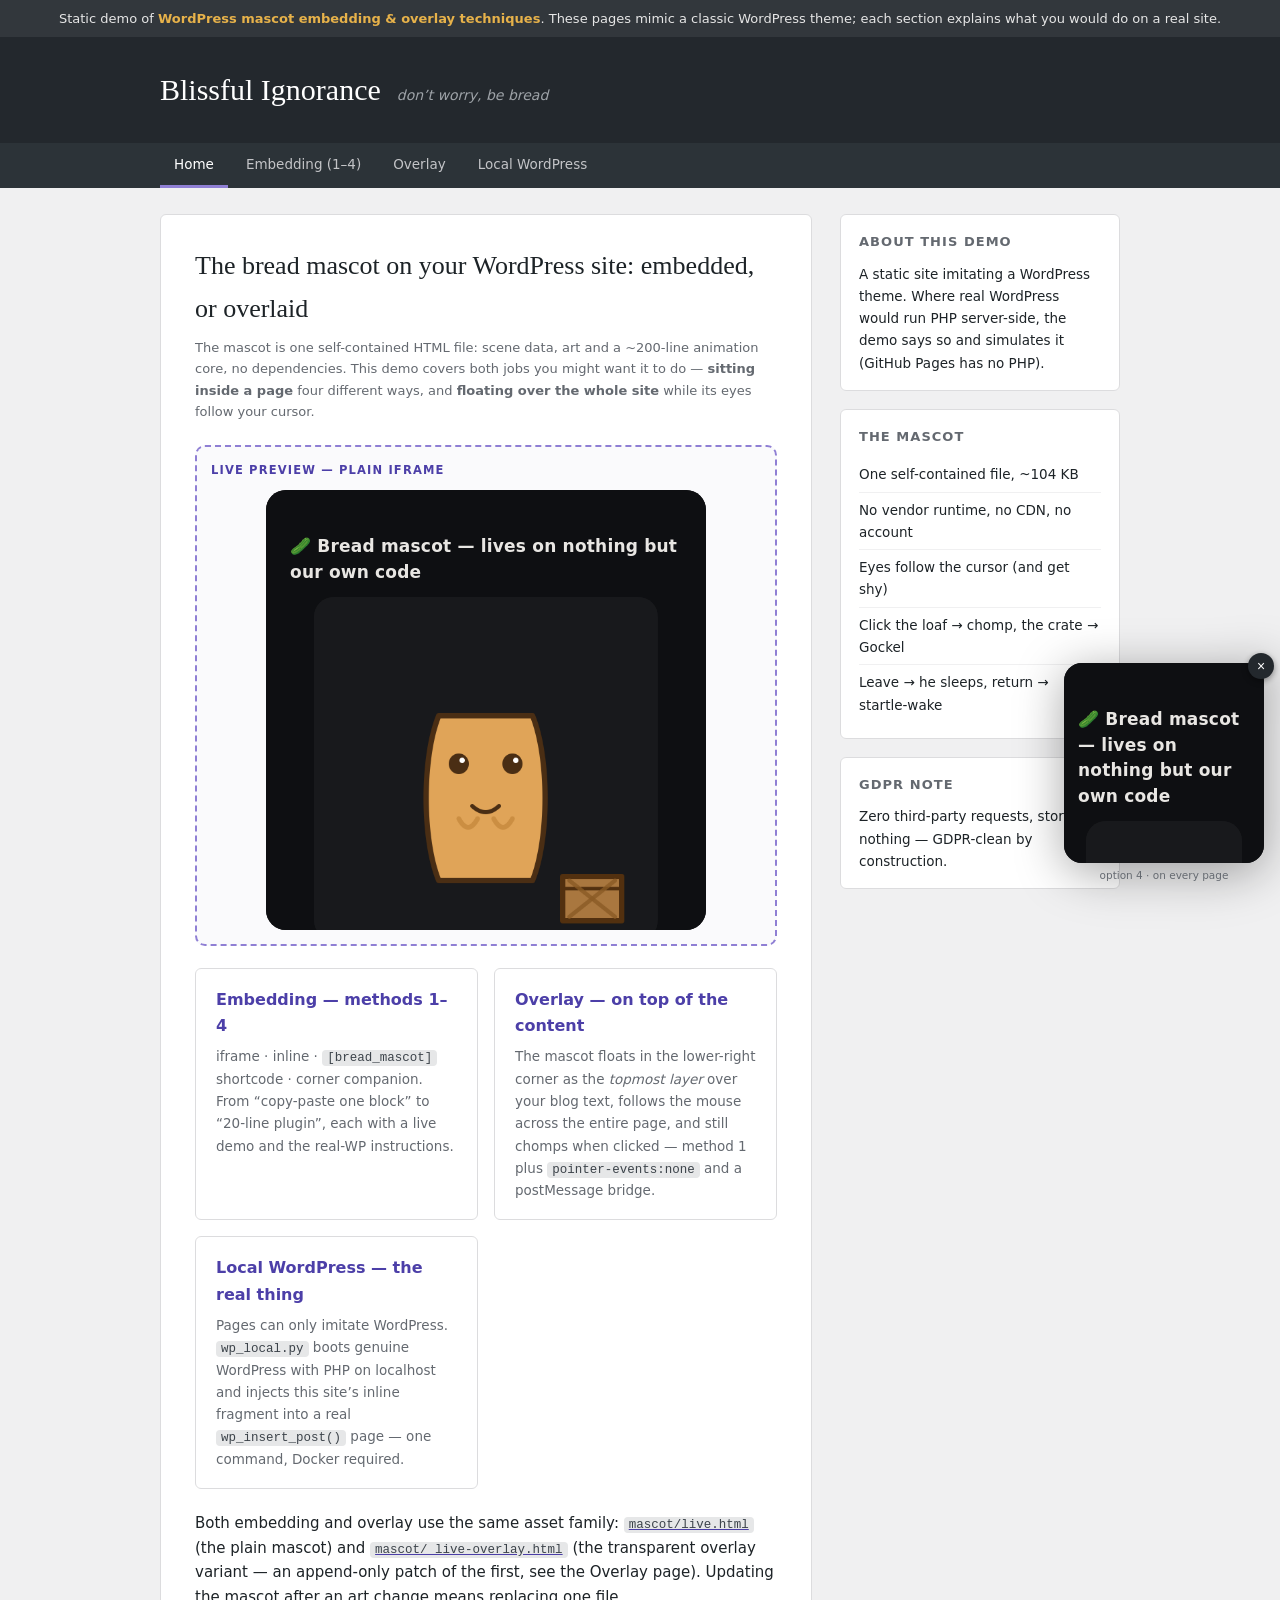
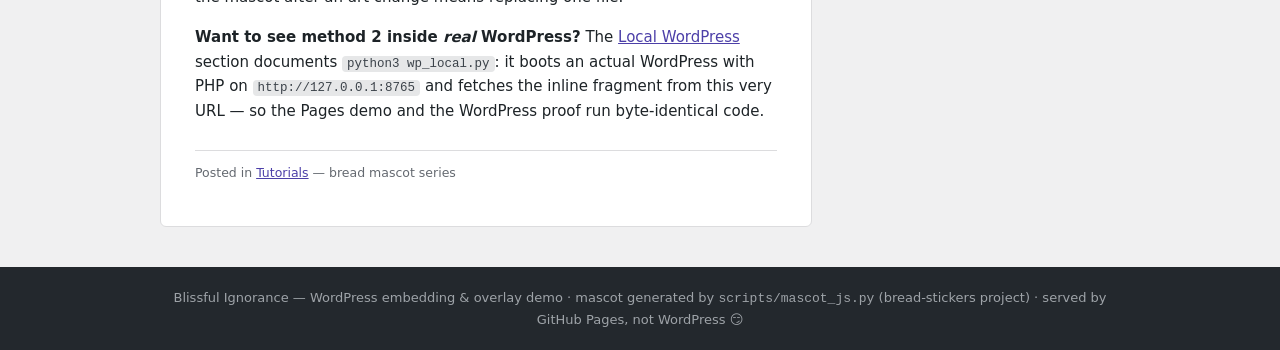
<file: index.html>
<!doctype html>
<html lang="en">
<head>
<meta charset="utf-8">
<meta name="viewport" content="width=device-width,initial-scale=1">
<title>WordPress mascot demo &middot; Blissful Ignorance</title>
<link rel="stylesheet" href="assets/wp.css">
</head>
<body class="">
<div class="demo-note">Static demo of <strong>WordPress mascot embedding
&amp; overlay techniques</strong>. These pages mimic a classic WordPress
theme; each section explains what you would do on a real site.</div>
<header class="site-head"><div class="wrap">
  <h1 class="site-title"><a href="index.html">Blissful Ignorance</a></h1>
  <p class="site-tag">don&rsquo;t worry, be bread</p>
</div></header>
<nav class="site-nav"><div class="wrap"><a href="index.html" class="active">Home</a><a href="embedding.html">Embedding (1&ndash;4)</a><a href="overlay.html">Overlay</a><a href="local-wp.html">Local WordPress</a></div></nav>
<div class="wrap cols">
<main>
<article>
<h2>The bread mascot on your WordPress site: embedded, or overlaid</h2>
<p class="kicker">The mascot is one self-contained HTML file: scene data,
art and a ~200-line animation core, no dependencies. This demo covers
both jobs you might want it to do &mdash; <strong>sitting inside a
page</strong> four different ways, and <strong>floating over the whole
site</strong> while its eyes follow your cursor.</p>

<div class="demo-frame">
  <p class="label">Live preview &mdash; plain iframe</p>
  <iframe class="mascot" src="mascot/live.html" title="bread mascot"
          loading="lazy"></iframe>
</div>

<div class="cards">
  <div class="card"><h3><a href="embedding.html">Embedding &mdash;
     methods 1&ndash;4</a></h3><p>iframe &middot; inline &middot;
     <code>[bread_mascot]</code> shortcode &middot; corner companion.
     From &ldquo;copy-paste one block&rdquo; to &ldquo;20-line
     plugin&rdquo;, each with a live demo and the real-WP
     instructions.</p></div>
  <div class="card"><h3><a href="overlay.html">Overlay &mdash; on top
     of the content</a></h3><p>The mascot floats in the lower-right
     corner as the <em>topmost layer</em> over your blog text, follows
     the mouse across the entire page, and still chomps when clicked
     &mdash; method 1 plus <code>pointer-events:none</code> and a
     postMessage bridge.</p></div>
  <div class="card"><h3><a href="local-wp.html">Local WordPress
     &mdash; the real thing</a></h3><p>Pages can only imitate WordPress.
     <code>wp_local.py</code> boots genuine WordPress with PHP on
     localhost and injects this site&rsquo;s inline fragment into a real
     <code>wp_insert_post()</code> page &mdash; one command, Docker
     required.</p></div>
</div>

<p>Both embedding and overlay use the same asset family:
<a href="mascot/live.html"><code>mascot/live.html</code></a> (the plain
mascot) and <a href="mascot/live-overlay.html"><code>mascot/
live-overlay.html</code></a> (the transparent overlay variant &mdash; an
append-only patch of the first, see the Overlay page). Updating the
mascot after an art change means replacing one file.</p>

<p><strong>Want to see method 2 inside <em>real</em> WordPress?</strong>
The <a href="local-wp.html">Local WordPress</a> section documents
<code>python3 wp_local.py</code>: it boots an actual WordPress with PHP
on <code>http://127.0.0.1:8765</code> and fetches the inline fragment
from this very URL &mdash; so the Pages demo and the WordPress proof run
byte-identical code.</p>
<p class="meta">Posted in <a href="#">Tutorials</a> &mdash; bread mascot series</p></main>
<aside>
  <div class="widget"><h2>About this demo</h2>
    <p style="margin:0">A static site imitating a WordPress theme. Where
    real WordPress would run PHP server-side, the demo says so and
    simulates it (GitHub Pages has no PHP).</p></div>
  <div class="widget"><h2>The mascot</h2>
    <ul>
      <li>One self-contained file, ~104&nbsp;KB</li>
      <li>No vendor runtime, no CDN, no account</li>
      <li>Eyes follow the cursor (and get shy)</li>
      <li>Click the loaf &rarr; chomp, the crate &rarr; Gockel</li>
      <li>Leave &rarr; he sleeps, return &rarr; startle-wake</li>
    </ul></div>
  <div class="widget"><h2>GDPR note</h2>
    <p style="margin:0">Zero third-party requests, stores nothing &mdash;
    GDPR-clean by construction.</p></div>
</aside>
</div>
<footer class="site-foot"><div class="wrap">Blissful Ignorance &mdash;
  WordPress embedding &amp; overlay demo &middot; mascot generated by
  <code>scripts/mascot_js.py</code> (bread-stickers project) &middot;
  served by GitHub Pages, not WordPress &#128527;</div></footer>
<script src="assets/corner-mascot.js" defer></script>
</body></html>
</file>
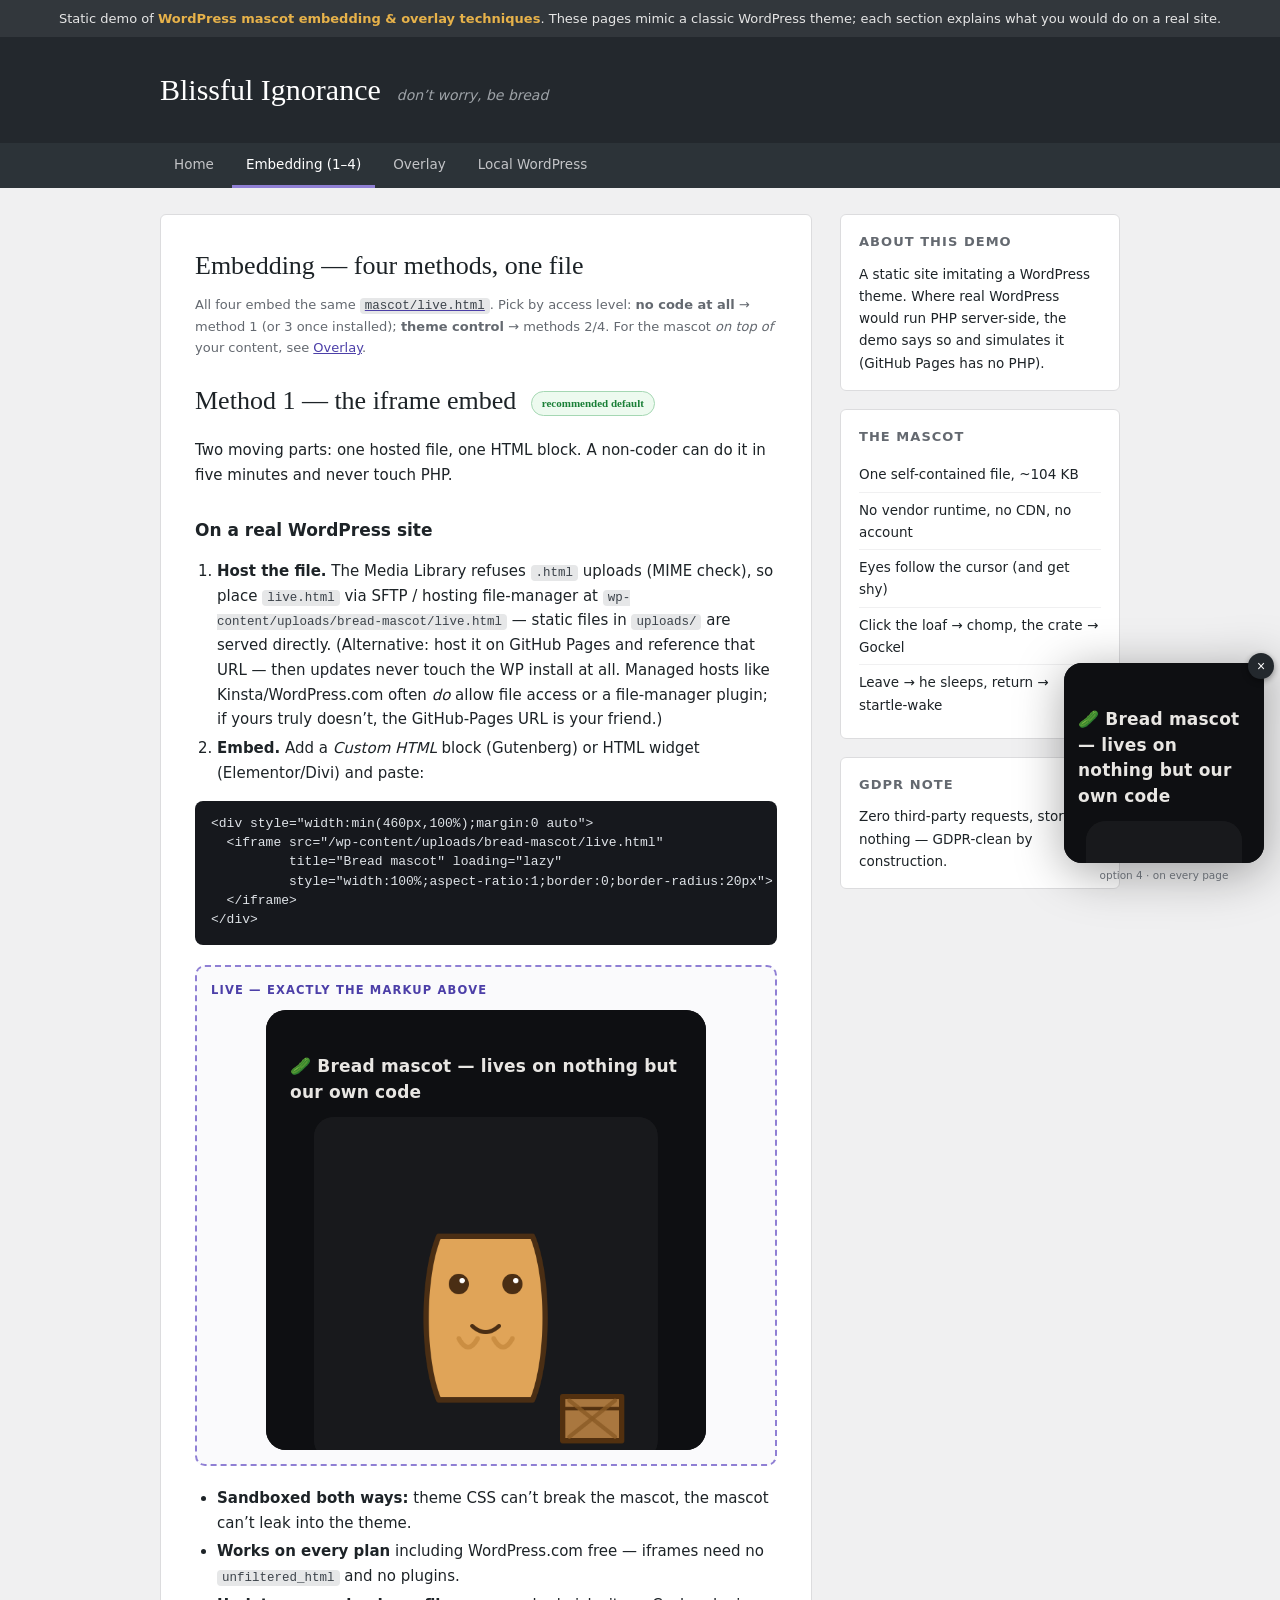
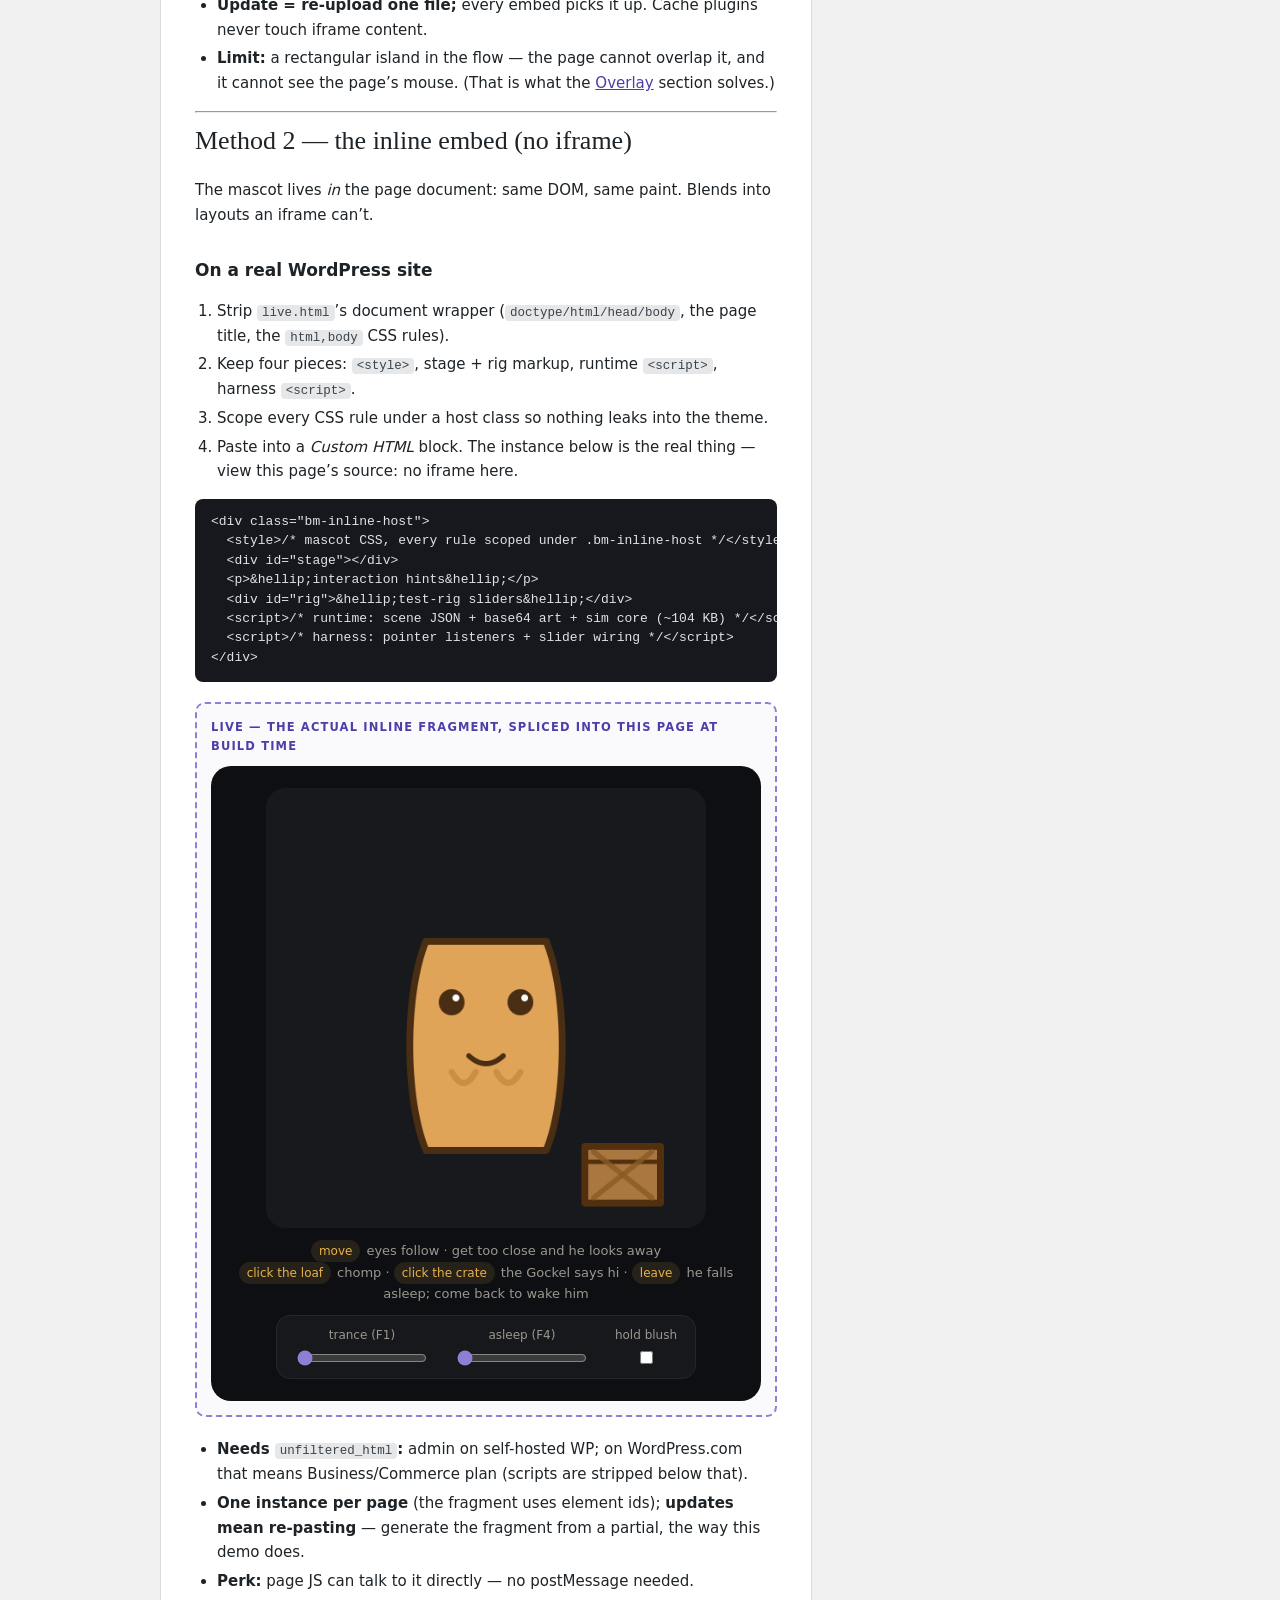
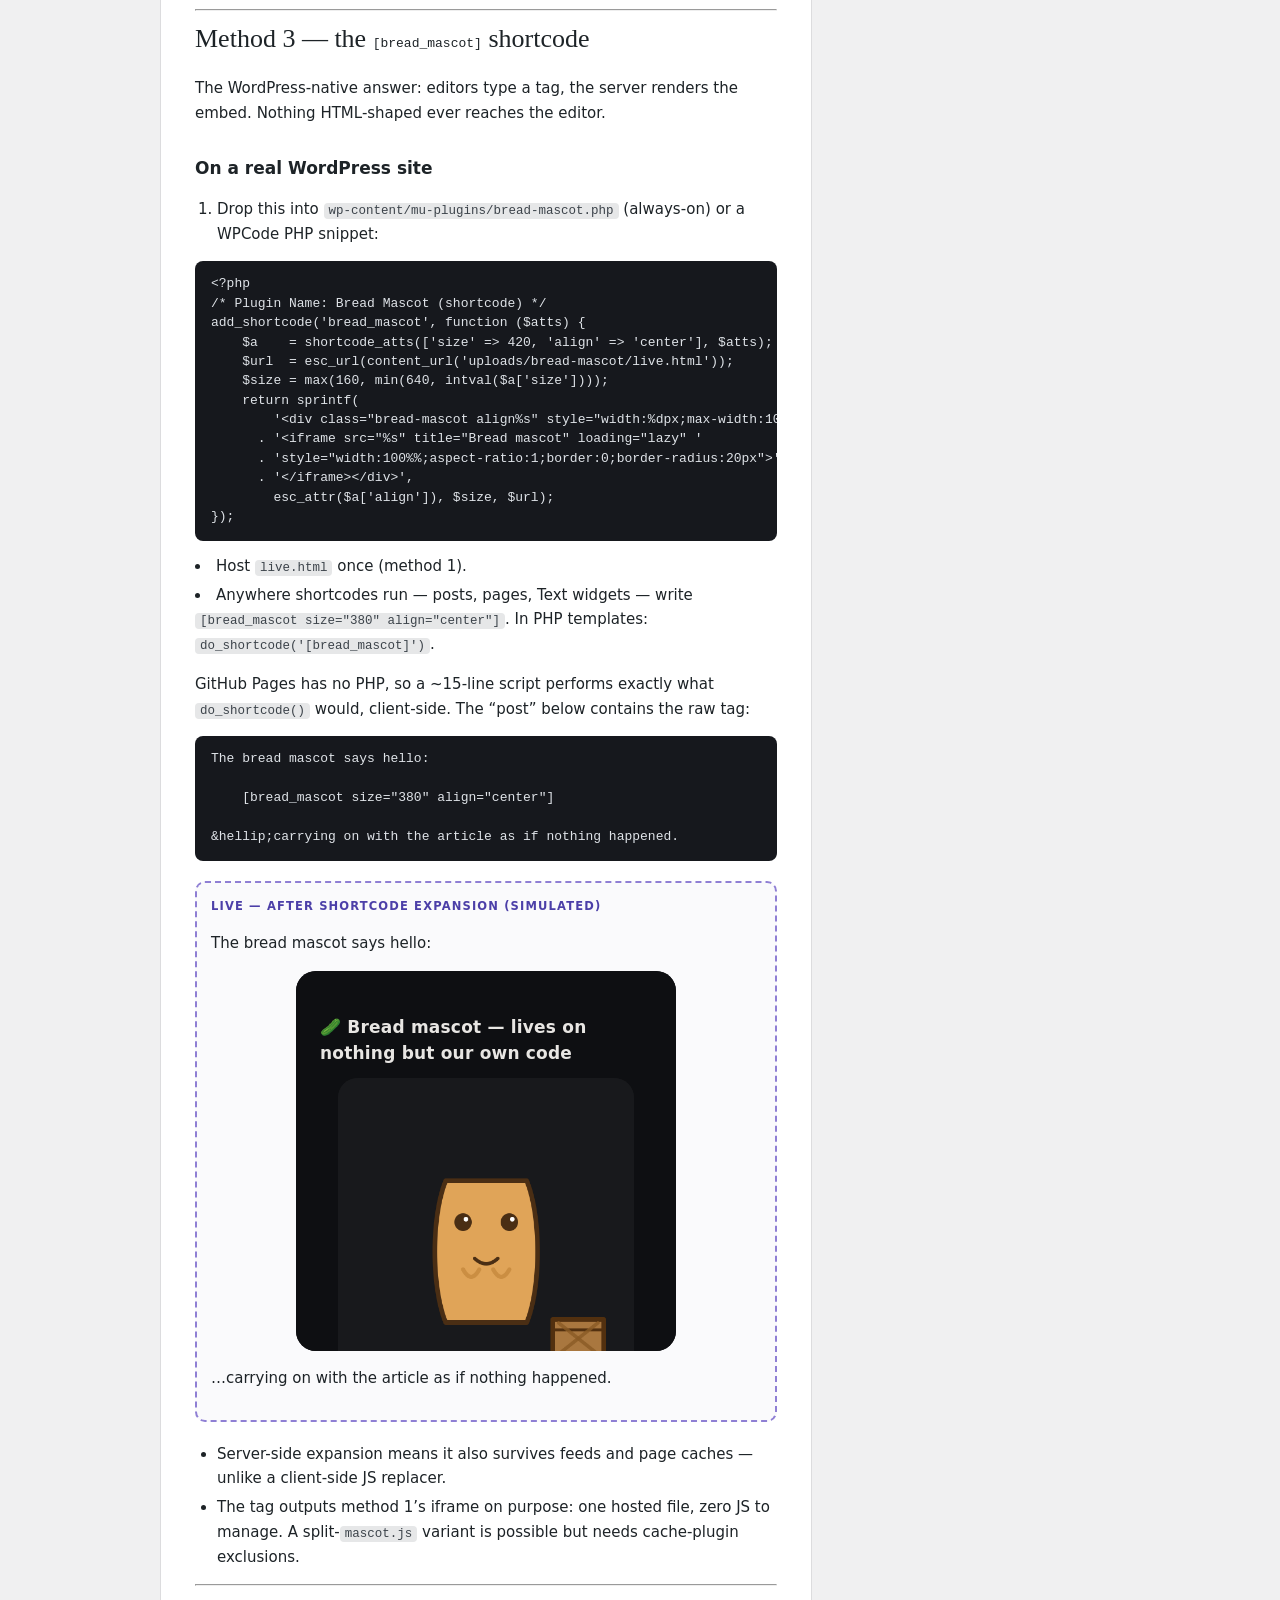
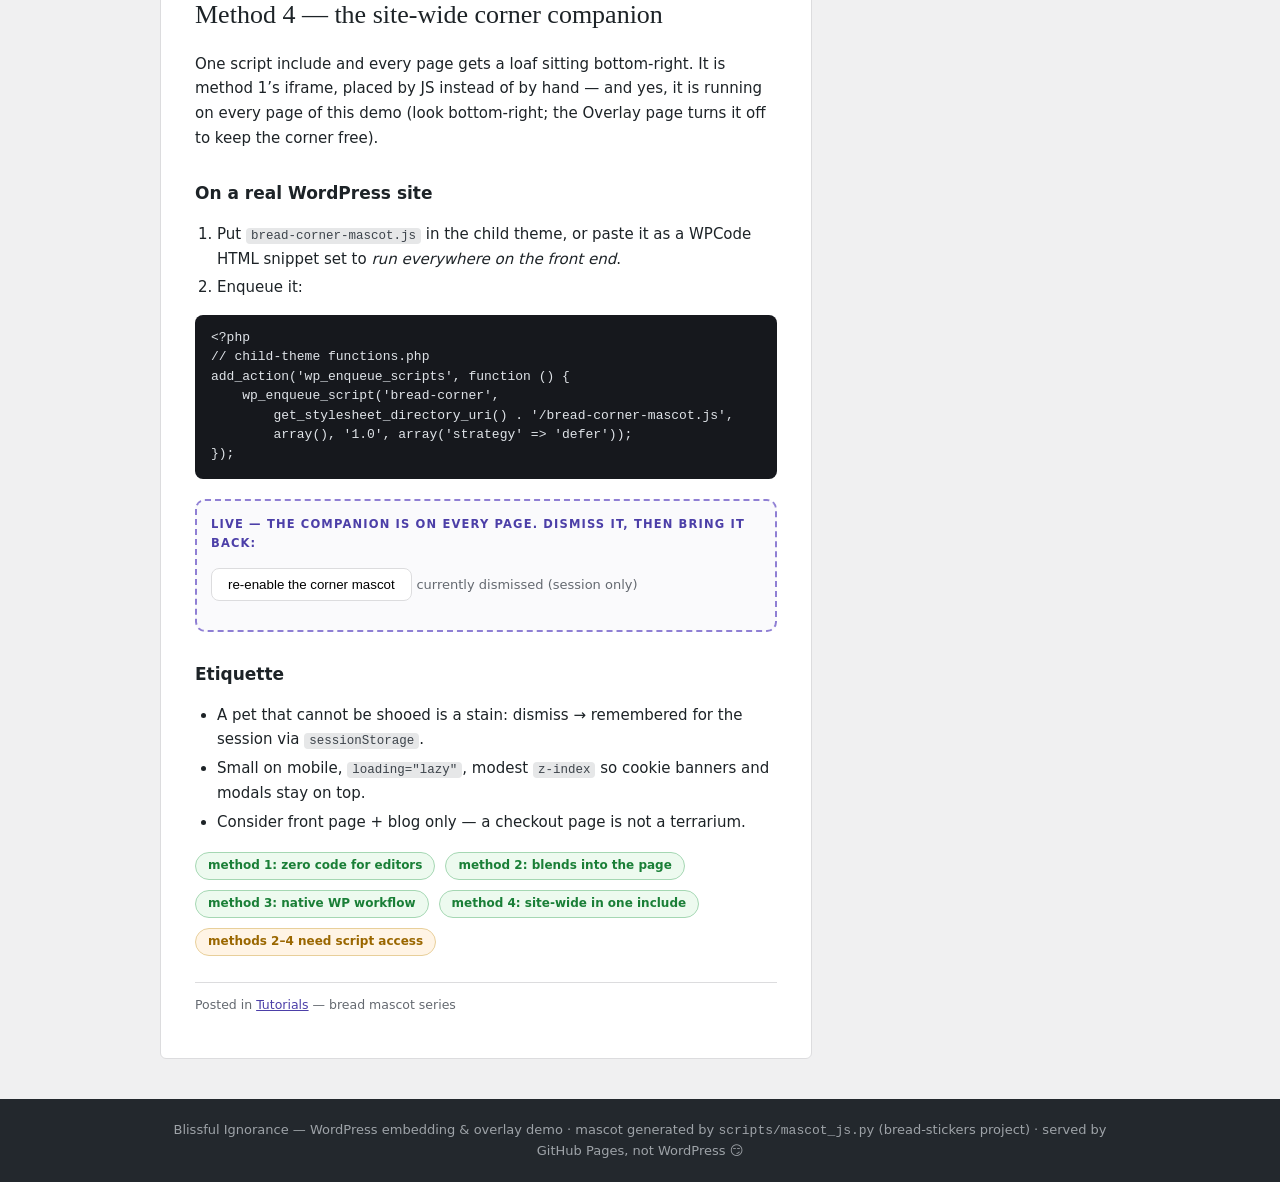
<file: embedding.html>
<!doctype html>
<html lang="en">
<head>
<meta charset="utf-8">
<meta name="viewport" content="width=device-width,initial-scale=1">
<title>Embedding methods 1–4 &middot; Blissful Ignorance</title>
<link rel="stylesheet" href="assets/wp.css">
</head>
<body class="">
<div class="demo-note">Static demo of <strong>WordPress mascot embedding
&amp; overlay techniques</strong>. These pages mimic a classic WordPress
theme; each section explains what you would do on a real site.</div>
<header class="site-head"><div class="wrap">
  <h1 class="site-title"><a href="index.html">Blissful Ignorance</a></h1>
  <p class="site-tag">don&rsquo;t worry, be bread</p>
</div></header>
<nav class="site-nav"><div class="wrap"><a href="index.html">Home</a><a href="embedding.html" class="active">Embedding (1&ndash;4)</a><a href="overlay.html">Overlay</a><a href="local-wp.html">Local WordPress</a></div></nav>
<div class="wrap cols">
<main>
<article>
<h2>Embedding &mdash; four methods, one file</h2>
<p class="kicker">All four embed the same <a href="mascot/live.html"><code>
mascot/live.html</code></a>. Pick by access level: <strong>no code at
all</strong> &rarr; method 1 (or 3 once installed); <strong>theme
control</strong> &rarr; methods 2/4. For the mascot <em>on top of</em>
your content, see <a href="overlay.html">Overlay</a>.</p>

<h2 id="m1">Method 1 &mdash; the iframe embed <span class="rec">recommended
  default</span></h2>
<p>Two moving parts: one hosted file, one HTML block. A non-coder can do
it in five minutes and never touch PHP.</p>
<h3>On a real WordPress site</h3>
<ol>
<li><strong>Host the file.</strong> The Media Library refuses
<code>.html</code> uploads (MIME check), so place <code>live.html</code>
via SFTP / hosting file-manager at
<code>wp-content/uploads/bread-mascot/live.html</code> &mdash; static
files in <code>uploads/</code> are served directly. (Alternative: host it
on GitHub Pages and reference that URL &mdash; then updates never touch
the WP install at all. Managed hosts like Kinsta/WordPress.com often
<em>do</em> allow file access or a file-manager plugin; if yours truly
doesn&rsquo;t, the GitHub-Pages URL is your friend.)</li>
<li><strong>Embed.</strong> Add a <em>Custom HTML</em> block (Gutenberg)
or HTML widget (Elementor/Divi) and paste:</li>
</ol>
<pre><code>&lt;div style=&quot;width:min(460px,100%);margin:0 auto&quot;&gt;
  &lt;iframe src=&quot;/wp-content/uploads/bread-mascot/live.html&quot;
          title=&quot;Bread mascot&quot; loading=&quot;lazy&quot;
          style=&quot;width:100%;aspect-ratio:1;border:0;border-radius:20px&quot;&gt;
  &lt;/iframe&gt;
&lt;/div&gt;</code></pre>
<div class="demo-frame">
  <p class="label">Live &mdash; exactly the markup above</p>
  <iframe class="mascot" src="mascot/live.html" title="bread mascot"
          loading="lazy"></iframe>
</div>
<ul>
<li><strong>Sandboxed both ways:</strong> theme CSS can&rsquo;t break the
mascot, the mascot can&rsquo;t leak into the theme.</li>
<li><strong>Works on every plan</strong> including WordPress.com free
&mdash; iframes need no <code>unfiltered_html</code> and no plugins.</li>
<li><strong>Update = re-upload one file;</strong> every embed picks it
up. Cache plugins never touch iframe content.</li>
<li><strong>Limit:</strong> a rectangular island in the flow &mdash; the
page cannot overlap it, and it cannot see the page&rsquo;s mouse. (That
is what the <a href="overlay.html">Overlay</a> section solves.)</li>
</ul>
<hr>
<h2 id="m2">Method 2 &mdash; the inline embed (no iframe)</h2>
<p>The mascot lives <em>in</em> the page document: same DOM, same paint.
Blends into layouts an iframe can&rsquo;t.</p>
<h3>On a real WordPress site</h3>
<ol>
<li>Strip <code>live.html</code>&rsquo;s document wrapper
(<code>doctype/html/head/body</code>, the page title, the
<code>html,body</code> CSS rules).</li>
<li>Keep four pieces: <code>&lt;style&gt;</code>, stage + rig markup,
runtime <code>&lt;script&gt;</code>, harness
<code>&lt;script&gt;</code>.</li>
<li>Scope every CSS rule under a host class so nothing leaks into the
theme.</li>
<li>Paste into a <em>Custom HTML</em> block. The instance below is the
real thing &mdash; view this page&rsquo;s source: no iframe here.</li>
</ol>
<pre><code>&lt;div class=&quot;bm-inline-host&quot;&gt;
  &lt;style&gt;/* mascot CSS, every rule scoped under .bm-inline-host */&lt;/style&gt;
  &lt;div id=&quot;stage&quot;&gt;&lt;/div&gt;
  &lt;p&gt;&amp;hellip;interaction hints&amp;hellip;&lt;/p&gt;
  &lt;div id=&quot;rig&quot;&gt;&amp;hellip;test-rig sliders&amp;hellip;&lt;/div&gt;
  &lt;script&gt;/* runtime: scene JSON + base64 art + sim core (~104 KB) */&lt;/script&gt;
  &lt;script&gt;/* harness: pointer listeners + slider wiring */&lt;/script&gt;
&lt;/div&gt;</code></pre>
<div class="demo-frame">
  <p class="label">Live &mdash; the actual inline fragment, spliced into
  this page at build time</p>
  <div class="bm-inline-host">
<style>
.bm-inline-host{display:flex;flex-direction:column;align-items:center;
  gap:12px;background:#0e0f12;color:#e8e6e3;padding:22px 12px;
  border-radius:20px;font:15px/1.5 -apple-system,system-ui,sans-serif}
.bm-inline-host #stage{width:min(78vmin,440px);height:min(78vmin,440px);
  border-radius:20px;background:#18191c;touch-action:none;cursor:pointer;
  overflow:hidden}
.bm-inline-host #stage svg{width:100%;height:100%;display:block}
.bm-inline-host p{margin:0;color:#9a978f;font-size:13px;text-align:center;
  max-width:560px}
.bm-inline-host .tag{display:inline-block;padding:2px 8px;
  border-radius:999px;background:#26221a;color:#e7b24a;font-size:12px;
  margin-right:6px}
.bm-inline-host #rig{display:flex;gap:26px;flex-wrap:wrap;
  justify-content:center;background:#17181c;border:1px solid #26272c;
  border-radius:14px;padding:10px 18px;font-size:12px;color:#9a978f}
.bm-inline-host #rig label{display:flex;flex-direction:column;
  align-items:center;gap:4px}
.bm-inline-host #rig input[type=range]{width:130px;accent-color:#8f7fd4}
</style>
<div id="stage"></div>
  <p><span class="tag">move</span>eyes follow &middot; get too close and he
     looks away<br>
     <span class="tag">click the loaf</span>chomp &middot;
     <span class="tag">click the crate</span>the Gockel says hi &middot;
     <span class="tag">leave</span>he falls asleep; come back to wake him</p>
  <div id="rig">
    <label>trance (F1)<input id="trance" type="range" min="0" max="1"
      step="0.01" value="0"></label>
    <label>asleep (F4)<input id="asleep" type="range" min="0" max="1"
      step="0.01" value="0"></label>
    <label>hold blush<input id="mood" type="checkbox"></label>
  </div>
<script>
const SCENE = {"size": 1024, "bg": "#18191c", "vm": {"lookX": 0, "lookY": 0, "mood": 0, "asleep": 0, "trance": 0}, "triggers": ["chomp", "cameo"], "nodes": [{"id": "body", "type": "bone", "parent": null, "x": 512, "y": 600, "slot": 0}, {"id": "loaf", "type": "img", "parent": "body", "asset": "loaf", "x": 0.0, "y": 0.0, "opacity": 1.0, "slot": 1, "w": 376.0, "h": 500.0}, {"id": "tilt", "type": "bone", "parent": "body", "x": 0.0, "y": 0.0, "slot": 2}, {"id": "aim", "type": "bone", "parent": "tilt", "x": 0.0, "y": 0.0, "slot": 0}, {"id": "blink", "type": "bone", "parent": "aim", "x": 0.0, "y": 0.0, "slot": 0}, {"id": "eyes_spiral", "type": "img", "parent": "blink", "asset": "eyes_spiral", "x": 0, "y": -100, "opacity": 0.0, "slot": 0, "w": 227.0, "h": 68.0}, {"id": "eyes_closed", "type": "img", "parent": "blink", "asset": "eyes_closed", "x": 0, "y": -100, "opacity": 0.0, "slot": 1, "w": 242.0, "h": 33.0}, {"id": "eyes", "type": "img", "parent": "blink", "asset": "eyes", "x": 0, "y": -100, "opacity": 1.0, "slot": 2, "w": 224.0, "h": 64.0}, {"id": "mouth_gape", "type": "img", "parent": "tilt", "asset": "mouth_gape", "x": 0, "y": 32, "opacity": 0.0, "slot": 0, "w": 102.0, "h": 56.0}, {"id": "mouth_smile", "type": "img", "parent": "tilt", "asset": "mouth_smile", "x": 0, "y": 32, "opacity": 1.0, "slot": 1, "w": 96.0, "h": 34.0}, {"id": "blush", "type": "img", "parent": "tilt", "asset": "blush", "x": 0, "y": -32, "opacity": 0.0, "slot": 2, "w": 292.0, "h": 52.0}, {"id": "zzz", "type": "img", "parent": "body", "asset": "zzz", "x": 188, "y": -240, "opacity": 0.0, "slot": 3, "w": 175.0, "h": 215.0}, {"id": "watch_pivot", "type": "bone", "parent": null, "x": 640, "y": 0, "slot": 3}, {"id": "watch", "type": "img", "parent": "watch_pivot", "asset": "watch", "x": 0, "y": 189.0, "opacity": 0.0, "slot": 0, "w": 156.0, "h": 378.0}, {"id": "gockel_b", "type": "bone", "parent": null, "x": 808, "y": 1400, "slot": 4}, {"id": "gockel", "type": "img", "parent": "gockel_b", "asset": "gockel", "x": 0.0, "y": 0.0, "opacity": 1.0, "slot": 0, "w": 359.0, "h": 363.0}, {"id": "crate", "type": "img", "parent": null, "asset": "crate", "x": 830, "y": 900, "opacity": 1.0, "slot": 5, "w": 196.0, "h": 152.0}], "binds": [{"node": "aim", "prop": "x", "vm": "lookX", "mode": "add"}, {"node": "aim", "prop": "y", "vm": "lookY", "mode": "add"}, {"node": "blush", "prop": "opacity", "vm": "mood", "mode": "set"}], "anims": {"Idle": {"fps": 30, "dur": 90, "loop": true, "tracks": {"eyes.opacity": [[0, 1], [90, 1]], "eyes_closed.opacity": [[0, 0], [90, 0]], "eyes_spiral.opacity": [[0, 0], [90, 0]], "mouth_smile.opacity": [[0, 1], [90, 1]], "mouth_gape.opacity": [[0, 0], [90, 0]], "zzz.opacity": [[0, 0], [90, 0]], "watch.opacity": [[0, 0], [90, 0]], "watch_pivot.rot": [[0, 0], [90, 0]], "body.rot": [[0, 0], [90, 0]], "body.sy": [[0, 1.0], [45, 1.03], [90, 1.0]], "blink.sy": [[0, 1.0], [70, 1.0], [76, 0.1], [82, 1.0], [90, 1.0]]}}, "Sleep": {"fps": 30, "dur": 150, "loop": true, "tracks": {"eyes_spiral.opacity": [[0, 0], [150, 0]], "mouth_smile.opacity": [[0, 1], [150, 1]], "mouth_gape.opacity": [[0, 0], [150, 0]], "watch.opacity": [[0, 0], [150, 0]], "watch_pivot.rot": [[0, 0], [150, 0]], "eyes.opacity": [[0, 0], [150, 0]], "eyes_closed.opacity": [[0, 1], [150, 1]], "body.sy": [[0, 1.0], [75, 1.06], [150, 1.0]], "zzz.opacity": [[0, 0.0], [30, 1.0], [90, 1.0], [150, 0.0]], "zzz.y": [[0, -240.0], [150, -286.0]], "body.rot": [[0, 0.0], [40, 5.0], [150, 5.0]]}}, "Trance": {"fps": 30, "dur": 150, "loop": true, "tracks": {"eyes_closed.opacity": [[0, 0], [150, 0]], "mouth_smile.opacity": [[0, 1], [150, 1]], "mouth_gape.opacity": [[0, 0], [150, 0]], "zzz.opacity": [[0, 0], [150, 0]], "eyes.opacity": [[0, 0], [10, 0], [150, 0]], "eyes_spiral.opacity": [[0, 1], [10, 1], [150, 1]], "watch.opacity": [[0, 1], [10, 1], [150, 1]], "watch_pivot.rot": [[0, 0], [15, 24], [35, -18], [55, 12], [75, -8], [95, 4], [115, 0], [150, 0]], "body.rot": [[0, 0], [20, -4], [150, -4]]}}, "Chomp": {"fps": 30, "dur": 30, "loop": false, "tracks": {"eyes.opacity": [[0, 1], [30, 1]], "eyes_closed.opacity": [[0, 0], [30, 0]], "eyes_spiral.opacity": [[0, 0], [30, 0]], "zzz.opacity": [[0, 0], [30, 0]], "watch.opacity": [[0, 0], [30, 0]], "watch_pivot.rot": [[0, 0], [30, 0]], "mouth_smile.opacity": [[0, 1], [4, 0], [14, 0], [20, 1], [30, 1]], "mouth_gape.opacity": [[0, 0], [4, 1], [10, 1], [14, 0], [30, 0]], "body.rot": [[0, 0], [4, 7], [14, -2], [22, 0], [30, 0]]}}, "Cameo": {"fps": 30, "dur": 75, "loop": false, "tracks": {"eyes.opacity": [[0, 1], [75, 1]], "eyes_closed.opacity": [[0, 0], [75, 0]], "eyes_spiral.opacity": [[0, 0], [75, 0]], "mouth_smile.opacity": [[0, 1], [75, 1]], "mouth_gape.opacity": [[0, 0], [75, 0]], "zzz.opacity": [[0, 0], [75, 0]], "watch.opacity": [[0, 0], [75, 0]], "watch_pivot.rot": [[0, 0], [75, 0]], "body.rot": [[0, 0], [75, 0]], "gockel_b.y": [[0, 1400], [8, 760], [14, 800], [52, 800], [62, 1400], [75, 1400]]}}}, "sm": {"entry": "Idle", "states": {"Idle": {"anim": "Idle"}, "Sleep": {"anim": "Sleep"}, "Trance": {"anim": "Trance"}, "Chomp": {"anim": "Chomp"}, "Cameo": {"anim": "Cameo"}}, "transitions": [{"from": "Idle", "to": "Sleep", "cond": {"vm": "asleep", "op": ">=", "v": 0.5}, "mix": 600}, {"from": "Trance", "to": "Sleep", "cond": {"vm": "asleep", "op": ">=", "v": 0.5}, "mix": 600}, {"from": "Sleep", "to": "Idle", "cond": {"vm": "asleep", "op": "<", "v": 0.5}, "mix": 250}, {"from": "Idle", "to": "Trance", "cond": {"vm": "trance", "op": ">=", "v": 0.75}, "mix": 400}, {"from": "Trance", "to": "Idle", "cond": {"vm": "trance", "op": "<", "v": 0.75}, "mix": 400}, {"from": "*", "to": "Chomp", "cond": {"trigger": "chomp"}, "mix": 80}, {"from": "Chomp", "to": "Idle", "onEnd": true, "mix": 150}, {"from": "*", "to": "Cameo", "cond": {"trigger": "cameo"}, "mix": 80}, {"from": "Cameo", "to": "Idle", "onEnd": true, "mix": 150}]}};
const ASSETS = {"blush": "[base64]/zA/[base64]/4LoUGjqYn9zyM2hD6lm+eJK1+iGAMwd7nUc6jMGsyiWt37ouhEof85N7fgZsSD1NjVdYsRsB1A30Gk/9Jgl7XeqJ1dtcF0Kli/nJLz//25A6n32w1mSGfQHgooHH9ZigDSYzpeqJl353XQqVHuYn//yYE3+hCjGZYW/zZg5CcSEyyTeie+W6FCotzE9h+TmpIXU/vfguADdmM67XBLO7ljfMdV0GlRbmp7D89OtQB4LGOknYHWWwjP102R+GMrE2aOl0XQi5x/wUnp9+MySTtPN5M3MyNpHUB1wXQaWB+Sk8P9J3JWl3Ir0bwLm5j+u1van6Q+Pl/rVHXBdC7jA/8eSnd4Z0IPH7DbyZeTnnYPuo61wXQW4xP/Hkp7chGZjohlIerNoZrmsgt5ifePLT939I1xQwpt9Er3VdAjnH/MSQn96GJMB5eQ/oPeFU3XPMTzz56TtD4vM2eRJgrOsayDnmJ4b8nLQwknKngHVdA1E55Ke3ISmkw1lFQ52g3XUJ5BbzE09++syQ9OdCxvSa6l7XJZBrzE8c+en7ke2z/Ef0nMom1yWQc8xPDPnpbUgWdkPeA3rOiPnEdQ3kFvMTT356G1J1OHqDAj8VMK6XBNgzKqyONuIijzE/8eTnv3VIQZARwct5justBV7kiSTE/MSTn35f+9vE4TXRCZR5ju2jfZmKEWtdF0GlgfkpPD/9GlLN42vSUHk093H9pCIP1T323AHXdVBpYH4Kz89JW0hG20p2L1u0nrvendL61NLWW0SiWSfRv5ifwvJz0krt6AU2efh2CH7MfmzPqO4KQ7mDzYhOxPwUlh8z0NRTrLk1OrIkm/E90yFibuW2tTQQ5if//Az4LFt0wqRApkf/eBp8fK+0GzUzU0+2bHddCJU25ie//Az6cG30RlEz6+g5SrRbEnZG5VPN37kuhIYG5if3/Jzyaf+jZ3GbzBSFfgR/fSphxTSeVku5Yn5yy09W249EJ0xWhXWzVdEEwKfN7I8INEiFtTNTwUquL6G8MD+1WedH8jyz/FUAU1DevrVG7qlZ0vKV60KofDA/g8t5g7boM2AqrJ2qiuiEzl9Qfn4R1ftTYe1kNiOKG/MzuILOpt/3/EOjzvj7yCIoGqJD3zC07YOgtSdzaNXZwdo/XRdD5Y/5ibkhHafB3SO6Tc1cQBshuBRDy/dQaU7VhG9Jw+q/XRdD/mF+Ym5IfXU3NV6mYucBuAdAPUpTGiLvAfpGaknrZq64plLR7Xl+Ym9Ix+kr91Uc3DdiuhXcBJGbAUwo1rWyKwg7IFgnkPWV9X9u4tHXVMrU0/wUrSGdKL1swQUGFVcZq9NUMBXAJADDi3S5vwB8LZCtVrA1zOjmuqB1T5GuRVR0aU/yc9oa0on03TmJA9vOvUBEJ0gCl4jifEDrFXI2VMeoICVA5bFvAquPvS3aqsAq0COKboh0CKINwqVDBXs0xHZV2VmN6jYJAh5NRGVLmR8iIiIi+OEfueVyAjadcuMAAAAASUVORK5CYII=", "crate": "[base64]/xmfdsJ0E8/Qycar31bwD4OwDouTwqQeRLAgDfhcHgHz89h+lWQSzF8BMAfJHzAxJEEfwaBoOn66K4sAJU661/kRgIhfhiGfOXVwhWMxjJb5QmEYqRxLH++aqmOA9+00ipZiBURF/G/uJ/Vv+RUKpEKMp67J8LQoP0UWFPRBAFsh776ylStZjHIYjCOY99qhkIYg0SBEGsQYIgiDVIEASxBgmCINYwISc0TYNOw4Z2w4aKZbCvTeYx9P0Z9PwZpGma16MQAqIJEh+5CMI0dHh0rwaOc/Gfqzom++U2HXhzGsA0wiZEQjUcU4cH9+pQsRdC+DA+UCgvT0cQxYk8gvjbXz/f+HUUdrfXg3kUX/n3/3S7Ce1WExzH5vVIhARMpzPoD4aQXLMCfHLfheNOB7QtN3h++Bnb8CSoIcbj8FoxIPhCvP4A/GB06EciBMEPRmzMrxMDgjGEsXRoDi6IcLr7h8DXEozGi5eUUE1RVpJkMfnhWKcHiiVhBRHtURdMpjPo9jyI4uggz0QURxTH0PM8NsY3/[base64]/VhziFHJbKBkxPbJucgBkyNOm4rdzEU1v5t2zbc6rhgW9kXqCRJoNvvsxWDKIYwnMB7dpCacCmebx13wLFtte5D6IYBHdeFo2ol8/[base64]/OK7jUFaAt98OHdD2VAymr0/id/1QrDhx38jtfkKKGuK6uGHJ4+eFkyrYE8aRTtJcvCzHWC/0+zOdxqeqFTQgbIed1BZ7oZQTbjc+6WFfQecV+Zz09LmLAsyc8gxJVDEILArEsC24fu2DbVubvhW3H2HVJdcUe9UKcPUnCMyesF/AMSmSEFgSCK8Qxx1kF6wqvj3UFl29X+nqB12rf6bhcVvtDI/4TLmk06tBuNq74uam7M5lOWScm3sojLpIsr3iOwwmnerDOfslywYtbUc3LBuQ60Kfn4Z0amFZ2Lf/vfR/e/D6GIKTaAqlXTHhwt8Zl82EeJfDmXQDjqVyTjjQrxIpwGsHzt0MYcQhiHPhH9+twz61yWXlkBT/6rXYFPr2PncPZQ2IcRvDiZCidGKQUBBLFKbw6DeDMy76sYylxy63Awzt10Dl04MoGnhQ/uFODex0+k4I3nMHL04CNkYxIKYhV4XfqhfDm9xGXu9aNmgWffdQAh8NJuSzYlg6PP2pAs87n4tbJ+xGcnI2kPgiVVhArBsEMXrz1YT7P3kpg2wYTRbOWfZtXdBpHOAGgdWj2CSCKEnhxEoDny98/Jr0gkMkshucnQxiNOXReGho8vFveuuK8Xrhb59JMOQoj9u4nM7lM5dIyC2LV0Id1xWkvBC3lVFfcLVddgSfFD1DsnSqkGT+WBsBquFenvpT1glZ2QSA4LGf9Cbx+F3DxhsW04s8fNy/ZtMsI1kaPP+aUDiYpvH43YjWcxOVC+QWxYjiew4sTH2Yc+m8sS2d1RasmdsvBVTSPLCYGm8OGwXyewPO3PgxH8tcLyggCmc5jJorhiMOhm67BJ3drcP+4CppEhQWeFN/hmPr54zk7A8Karawc/AemiAA29AV+9lZyt3kEf3lsgdtqCt+Xg1vR3mDAxTUPwV4ybJ8RFWl+YIoI4GC67SY7hMoKtpBjH9RM4F2VVbs7DzFoOBG0m0KLgSdKCAJxnMUNLR6ODnGcQK/[base64]/VmXBW7WRkMEV4NOqwkWh/RORWiF2BPTNOH42AUnY+DhThIWzniQF2c0X7aXtQ6JYX9IEBnQtf3rCqwX4ihiqdKqIQkP3TB92ue8YlEv8NkNUxlKmTKSLusK3IkaDIc7Xc7BgI+jGNINpxtpkkCcpuxuhbbDlVdWLzQaLI0jskPTCScqFYft6JjXzNBpmkC0RQx//JmU1RbXtWngAV+n7ZIYOEKC4IhlLvb8K1v2/[base64]/D3TtNhJuKyWmrJCgijAQhID3jDMjekOfg1/[base64]/[base64]/[base64]/uHxsltq6qpaSCKYQnfw58EpKoZ1arUqu+6K116zIrOlplSCwBz1PTsYytcSRhVs2160pVjZE4eVpSauGDKhq24hSVxEV9xSU/gaIg8LSeIimsKWmkI/[base64]/3w/hvtZrMBUO8NjBiV3DsmvU6OJbNmvr2NZHLEkvCrBDYZKeqhSTB11Jz31gSShDGHh9+YQlTDgtJ4vJEh1dUcYzziCXhBFF1ds8dtaUlDHOrpnqhtOho1d9usbHWDhRLwgri6Ki60xLJrni2yRJGJRr12s5W/RhDGEuHhltO8sPPv23/RwwdHt2rgeNs/ucmsxjenAYwjf7L63EIiXBMHR7cq0PF3jxxTqcRvDwdQRT/5+DPkkuSjj5Kz98G0GnY0G7YUFnez53MY+j7M+j5MyGvExL5MI0SeHHiCxEfuVWt+IG6wyn7RRCixgd1xhHEGiQIgliDBEEQa5AgCGINEgRBbBHEeP03CEIhRpcEkYL2qrDHIYgCSUF7fUkQOsCvhT0RQRTIeuyfCyKKte/QC6CwpyKIYkiWsX9RED8+854BwLcFPRRBFMW3y9i/vMsUBoN/AqVOhDr8uox52CiIn57DNAwGTwHgG0qfiBKDsf0NxjrG/PpvbG1E/+qJ+8Qw068hTb8EgId4tSGXRyWIw4DHCq9B036JI+379TSJIAiCIOBa/g9VObg7Bk8YTQAAAABJRU5ErkJggg==", "eyes": "[base64]/15PrbwgZAH85eXBgzVn/RztvAgmC5BcbzJ4DW9kdGtRTqfKGEhD+eP5vxRH8cjAG6CHpsSjvPrvve++lTT+YVGrT7IX84NGGqoXsmMp0A4DnodIqbVPUPRlzTXIYoo5JP8Zd2AzQsXHjN/weEnQLgTJYXW83jVXb379h3RXYkonGaf5S+rBmw+t+bY+UF0gfkqlCBm9MfL7Wu2DBw8pLsWkX/NPsyf6wZsaairDcLeDGAxSts7CQSW90WGR3QXIvKnxaf5c9WAbUtPPA7fWK8TcD48gYfKLbvplcGxMd2ViLlr83H+LDf33Bi3XvXOxStUf9QJvtx25pkVuisRc9Ps8/xlbMB5VYf/QIRmeM+VVHnoMd1FiLmZ5/P8zXoL2t5YswLML0KDhWedg9brbkLj0mWoO+W0ib8NH9iPwZ3bsbnrOXyy7wN3B2LcGB6KPV/YakUhtBuQvxkbsKPxpFMdh94v9nOWsvJyrL7nIbTfcAvISv8B7Tg2wn//CzasW4NE/GimQx6yy3DO5oHYF4WoVxRGhyH5m/EW1HHocR0Xv3b9iwituHXGi1csK4COlbdh7fqNCJaVZzpsVSCOdfmuVRSWY0j+rJnerQNhBYrsjnt/j4YLLnO9feOFy3D77x50s+mvOhZXe/F7hJFCBuUvbQMy0QPQcM/ddv3NWe8X+uWtOP2MszNuZzv0cI6liSJjg/JnpR3SAVyKIlNfeGf72J/tdqDl2hszbkfgi9vra5pyLE8USciw/E0/I+NuaLD4otx747yLL3e3IfE9OZ9EFAeblb+UBuz8WW0dAy3QoOZHP85539qTf+J20+XqGnM+kSioTgPzl9KAtuWocVVB6MCc+65wvW8wYfHKnE8kCso2MH8pDcjANdAkOvx57vt+8VkWW7OaJ0SUIDYwf1by7FEALoAm7+zYlvO+b+/IaoqOiyavVZSQFkPzN9WAZcTqAUjGp4qFol7vUW8YZEvt09f1t2x2KQ868WLNHSJcKjM0f1MN6DAvgUbq3Tr1ek+2Nm18Fvs/2pPVPkTkoTfrzeAYmr+pBvxu0lK91Lt1g7u2u95+cOc2PPPY/Vmfh0vgWkUqU/OX9CPMxIzBWqkXW+//zSq89sLTs94OqP91P79hYttEIp71eZiszK8uiCJjI/M3NRqivaH6YwCno0So13vUGwbqIWft5HCQkQP7J77wqnvubD/2f+CjcCR2Rr5qFXPXbmj+khtwFMCJMEMsHImp9QFEiWg3NH/JzwGPhTkW6C5ATGNk/rJ/+1QIkTfJDXgY5vhadwFiGiPzZxkayv/oLkBMY2T+khqQzJkzhVjWGSw5ZGT+kj8B98IUDub0G7IoiL0wMH9TDcgwJ5Rk0LV6BRuav6kGtIgGYA6TrtUTLEPz9/8GDAbfAJBxkkMfOGqVV/xbdxEilan5m2rA1wYOjBPwFvxvh7pW3UWIVKbmL3VEPOEf8D3q0l2BSI8NzF9KAwZtS40sTMC/EkGHtKw1IDILGpi/lAbsfm9kGAy1CKJf9U5coyhJ3Qbmb9q7oFbAv+soEOhR3TWI2VmG5S/t6kihhuo3GHA/Sb43bAtHYrI+hAeEDMpf2tEQDjj7cfaljcG0RncRwh3HoPylbcDeyOhWBjbCP54LD0XdT/YhtOo1KH8zrw9YhrvU4oLwvjHYdK/uIkR2HEPyN2MDqhU9iWk1PM+6Pbw7KqMfPGazIfmbdUR8z1D0JQL+DM/iP4YjIy/rrkLkpseA/GWcksIZP/63ALbCe7ZU2qOyHJnHOT7PX9rHED/Uuah6QbwC/QR4ZUbpyNEyu2nLwEE/fIcwXqeP8+dqUqbuPbGvbQTa1BoWKH0DCQSukubzj24f58/1rGh9keGRcZuawNSH0rWV5zlXqlp1FyLyq8+n+ctqWsL+3dHD/E1VJ4ieRIlh5j9V2rG23l1fyYRLPtXvw/y5+g6YTqi+5hdMvAFAFfQaI+Lbet4dlWFGBgn5JH/WXH4ihk1qkYm/fjelhxabGE69NJ95enySv5w/AZN1LK5udhysBbAMxbEdTPfJ62XC6/nLSwN+r72+pgnE6tnHcjW+Mp/Hnhyo2auGdPREomr+ECE8n7+8NuD3WhrqaoNwVk0uSL8UQEWOhzoCYKcaxp+AtVF+3RR+y19BGjDZ1UtOmW8f+d+lCNASOPipWpyQwHUAjk9aEUetCzDGoGFi50NY2AubBwIVx7wpEyiJuZD8CSGEEChB3wJy5vWnK5Wa8gAAAABJRU5ErkJggg==", "eyes_closed": "iVBORw0KGgoAAAANSUhEUgAAAPIAAAAhCAYAAADjwvYlAAAFMklEQVR4nO3cfWwTdRgH8O9zbQdsjMraYyTwj28obr0OwYghKolk2BtgQjISozFBnZIQY/xLgzGif0j8x9fEN3yPCtFgCGOrQGLQQMyMMNqxqDFqFCVot5qNF2W095ibq+vGxrbr3a7tPZ9k/6zd73735Pvs3g8QQgghhPtorF82arXz/JR5CKC1YCwe+ua3ALdm2P/y/uQff6KMeX393eb1+jdaWP+LGrkpojYz+E0Q5oy5FEY/FGppT6Q+RhnSo+oGGLz9UutPoPvbulKfTPvkPEDyp1rKnzJ6ECbeOe4gJvMz5p0xTd2CMtOkqY+b6zbR+ps1Giy4sJXkT7Wcv/+3yHqdOh8+/g5AcLILZsIbf8/t2XzwIDIoYStXwl+VDr/CQMsU/qwPWbq2vTt1ysGpeYbkL1xQ/oa3yH5j81SKaCLGA5W94d2NWm0VStTKOnV2ZTq8Z4pFNAWHaibsIPlrKSR/ebvWtNbSTAhNfmQPra5Tr0KJ0aPhRZU+PgwgZm0EizUTY5D8FVKz4UZmXA3rGnw+PlpKx416JHQHGB0ANMuDFFYzkU/yV1DNRpzsKlC1eaCuR8PPNdehAkXKnJuuhV4A0W4Al7k9H2Gbai/nb7iRCT/YMB6B8chZn3pE10I3osisidTcdFYJdwL0sC0D2lMzYZL8FVSzvC0yt8I2XA/Q4ZgWfr4YTkSsuyZcHYuEXjJIOQTCdfaNbGfNvE7yV0jNCrr8NEknCPTU2ZrUe9N9mcA8rT+rN7yRCE8CWGDz8HL5yUaSv8LyN+LOrsGTBcw7bD52zvmemJ64oSu1aytgwEFbAaUjqjYT89MAFjmwCANEd5br3UVukfxZz9/Ft2hGQ3cz01uAYycMfgTwui9Q8U7rkZM9dg4cWzJfRebCRiJ6EMAVcMYAEd/Xluj9wKHxPU3yZy1/Yz40cbsWuk0B7XJgNyffP2DsgcJ7WQl8Fu88lbJ6g3kAGfM63Br+77raDDinj8Hr48nezx1chudJ/qaevzEb2aRHaiOgbDuAhXCeuavzDRidRJw0mLp9Pjo5YCh9vnPVfeYXspWngxWKEQR4gZHlOoAiICwFcL1Du2KjnSBk9bbkX8enYVmeJ/mbWv7GbWRTTKtZSFDaCrpoXQ4ICQXctDfR+7vbU/ESyd/k83fJ/yTxZPq3qqqZy4n5bXgUET7MsG+FNPH0k/xh0vm75BY5X0wL3UOg1wDMgjecB+jR9mTqRbcnIiR/E5l0I5tiUXUJMZsPNF+J8vaLQrxhb6L3a7cnIoZJ/sY3pYP0eCLVWaFklgH0PsoTg/jdgUA2Kk1cfCR/[base64]/lztJFzVi2dG5xxQbkLoPUM3Ozgky0550H0JcCf8kzjo3hHut/h5YkitsoD+ZuWRh79toTMDKWROKszUaONN8X/CuCAQtx2JqMcONidOmPTuKKMrCvT/E17I4+2um5OTSBQoWWzXA+FIgS6HMw1RAgyD75xP/coW9/QTz+I0jD4J4C7GHTcMAa69nX3p11eFVGCVkv+hBBCCAG7/At/7Q4r9qtwGAAAAABJRU5ErkJggg==", "eyes_spiral": "iVBORw0KGgoAAAANSUhEUgAAAOMAAABECAYAAABzl4IaAAANwklEQVR4nO2de3BU1R3Hv79zNyEJCoTdDYigWBBrIRuQjkKtLZ0ywO4aRtGItlYd7dRH7VirFR84jc9qqY7jTDvadhxtLSr4QEh2Sasjtb6KIsmG2CK22spD2A0EMDyye++vc5bskiCSc/eRbPaezz/ceyfnnN9evufcc8/9nd8P0Gg0Go1GcxhCATFr/PiyIe7PK4VlVRoW7W5oad8KgAfaLo0zmDXA+uu3zlgPiHenVM2AYc1mpgkAVxJQCaDSAlLH5UcU2w/gFSJeZhygl1dujO3tL3s1xUX9INAf9ctNqPZewMR3ATg9i6oOyBvD4OX7TfHimrbo5zk0U1Ok1A8i/eWtM06fjpKquPsSAt0BYFKOq5cj1qvyxphwvfCXyPbOHNevGeRMH4T6y3ln9E+cOERU7LqKQbcAOBl5hkHtYKt+v7v9sTVrkMh3e5rCxj+I9ZezzlhXB6Nzo/d6Bt9CwBj0P6+bZtf5TW17dg5A25oBpq4I9JeTzhiY7B0Ng58F8G0MLB+aJgWb2qIfDbAdmn4kUCT6y7ozzp5eObw0brwOwIfCYCeYzg+1RqVNmiJndhHpT2TTat3MseWlcaOxgG6EZCSIm4I+z8UDbYgmv9QVmf5EVnP0zoNPAzgbhUcZA0sDPk/9QBuiyQ91Rai/TKepFPB5fgfgh8gtFoN2AXwwVy/hxPzEZ6Xt16xbh3gu6tMUBFSM+nNl0kCgxn03OKsb0QymR0nwJ0y0CxTfxaViV/gfO/[base64]/KnzZM8GU2GpXd/OaeNyI41ROkio4PGFhi8xE/RE7biTgU8HlWzprsPU5eDLVFPzNKSr/DTL1GvT4os1jcbut3aAoC0wH6I1UP+FFxz2YAVSp/z8Cvw5HYz1PngWrvYhDfnQuPHwbeJ5OC8maktsisrfYsAeFnilV0wUhMCq3v+G+2tmj6h+kO0Z/Sk7Eq7pmneiMA/CkciUmP+SQBn/cGEN+TKz9YAs6AYb1dW+3+qjyvB6xQa+wm2a5iFaUwXYtzYYumf6hyiP6UOqNQnyLsNUpKr0ktG8+r9gYAfgg5h8abRG/K94jUFbaE3Dyq+mH/cv+Uqgm5t0uTD4RD9NdnZwxWD69kUK1SE8zPp5aE5cghKOlJb2sZ2gYjTUbD3MnDRsqT8IYd/8ahJWcVSiD4zjzZpckhQQfpr8/OyKJkYfdLbJ8Ig/6YOraI5Ih0PPIJ4QRDDEm/G8BI3JuckysV5UvPneo9NZ/mabKHHaS/vqepDEXvc/6koTn2N3k0xzeqigE5z+8H+Lrzpo5Iro4deimmPygWNCzLki5KmkKGnaM/lXfGaqWqCU+n5uoumN/NYEdIIhnCwC6EYV1myfWpU0HW/d3BgxSKkrRTU9hUO0V/KgYfGb7uqLDgZ9KNcNKzwS5vgvBjsOFjxt3dQX/UIL5hjm/UUHkoP6gy8JiSzcBJGdip6V/KnaK/vt8ZgV0qFbvMkrTxTPRN2OfbxPwsk/V4iQuPkyVm2xipPCVkXZm2BcajquUysFPTj7CD9NdnZyQgplJrXCR6VpzxE0f6HiYshKwDw9a5wHNUveuZ+bzU8daS7ZsVy42YNSuzbWSa/oEcpD+VaarS6CAs4e5xml3kZUYNKjquXRWJvQ+C9P9T4RupD7vdGznTe9OOAQ2LVfW0W1N4tDtFf313RlIbmYisHiMTyW8uWUHAdfJfi1i+EKtQFqwenvY5JEJUpdBBo9eIqik0yDn663uaymo3w2LqcTN4E7Ln1MC0ESevbm5/F8CnKgXIKE3bwKw8ourOWMCQg/TX9wIOsVKlBD68t4uxXqVMn21DJFeooPjeYFrm4amK4n8ike6MhQw7SH8KH/2FUqUAXSZ3S8sjg4wVqp4Ix8Dc32X871DVZL9jCVaaJqDX9EZTcLBz9Kfwzsiq8+9KcwiulgerIts/BtPDyAIGWtKZfpgVVzxZpvXqLqJ4A3tNbzQFBzlHf31PU8us11W90S3gRrmbWh4PtaK/ALKZLnDSrcg/bbQXwDlKJVikvzURoJSyi4n1amoBww7SX5+dsTt83fMqFSdjTZZ3JLe7LG9DlxC0kAGZ/dUWBISOO61dxsUEzLj031MamVxsbehxqpR3ga0sl8E1eSXsIP2p7Wc0xYOqHz+JsEjmP5DHDc3RTYagWQD+CXVWVwwtu3D5cpgyajSBrlArRhtWtbb/KxVwSHU0I9AnNmzTDADCIfpT6owNbTtapJFqRmFCadx4bf6UqlHJss3RTfv2HHcGCL865nSDsYeBG8+MxILL394sH/fUudHzmGrAHwbSvomJRHy+4mjGhpV4Ve1naQaKBofoTzkUQaDa+y0QJ7eoKLLJEq45q5s/S/f8Wt+oUyyYFzDz14hoFANDGdhNhLDrAP7cM2e63+e+tzvrrArMlji1e4MnAtWeBhCCfZfCu6HWmJ3oXpoBIuAA/dmKCxKocb8JJun2o8oWk6y5TS072+yl+HItAvg2G+2sDUViZ8kD/1kjh9F+sUNtQyrfHoq0/9JGO5oBJFDk+rPlJM1MDxCw0kaREw0W7wVqPKsZ9KzLVbLqSyI1Y/40z5iEiZ+iC1eDeJgtu3pMEcR+EWDFneEW6EU77WgGFi5y/dmNmEWBGs/6pCNtZnQieTO5lUkMl99lyMIIIrj50AtvaQZ1dnSVmONfWbdrtzwJ1HiWgZM5EY4JAW2NkdiUjH6FZqCgYtaf3e1DDKIrwPyOalySI5DuRZcAdAlx9+IYZZUaipnomtSNkB4YJsOvUh8T2wk+qykMuJj196WrqfOmjh4vcwrUTh/TMwcBQs3RZjDkRsoEBhrCzeGW6HOpYLLxUnqKgWTE575gCD1FLWDmOVB/X5imBn3uyzlZdzqph1zmXWqUlN66at3WtIuP3+epJeA51bAIeWBJqHew2vttvHR/HIrEMs65p8kfQQfrr9eTMVDjvodBTx6RXUf+2KvMeNd7/hrvtNTFcCS2ikBzASQf0f0Jg54KRWKLUufBGvelAN9qowI9RS1AAg7XX7ozBnzus8DH/K5yMjG/EfR50qHzGiPRv+OQh0P/5TxkNO4fGZVZa5NTc79v5Axm+r2dxSgBS8m9StN/BLT+DndGAl2lUGEFA0sDNZ4HpatQag5vmskAQB8jv8gUXw8PtWIL1qw59L5QO7nyJIKQo0yZjXpeaWjd+Xb+zNRkAmn99Zqmnq5YGYFxS+dGT4MMvS4vNLVFP3JZYiYIch9ZFotTR0Wue60UbJ0tE4xIB2B5UYbGMw1DxicZbaOuToKpk6UWJqc7XX/pkShQ7W0CJaNh2WETG9Z54fU7P0hdCE5xn84Gvkegi5kxEZnTBeKlLHhJz/olMr+BYZQ+KQcnG/UxIOpCkR0vZGGTJk8EtP56dEaf+zaAVIPv9GQvmH8Qam3/QhStwBTP10ngYgYuAjBOsb5PCVhmwXokHNkpQ96lkd9xEqUkU3zdZDunOtOdodaozIWgKUACWn+HO2My2w+VfGDzsXu4KUJ9xaTYfXLrydHaCU6pmgmDpzNbExgUF6AOi63dQqDDYtotz8FiS2Pr9v8cWbhu5tjyzn0HrgVDrljJzZ52eSYUiX0/D1MYTY4Iav31fmGWIwkEGm0kpjySHUxYISBerEjseC01v84qY23CcxUYMrnkiRlWs3bo0LJZ3dtiNAVMwOH6o6N5PghOrMjC/y9FhwxHIohfKq8oX22nM8waP76sfNjeiwgkQydk83F+s1mCM5vWxbZlUYemH5nnYP0ddSlZrhS52HwClJxr54JOAodZeqkbibcQd3lZ4ASAx4JpNIHHgWg0QOMAltOUXASJ2mcA5ySjQmsGFXMcqr9jfdehQI17EZjuyyC91kCjV04HP+Q0/R3rR3Kopf0Bi5MpnOUjf9BAoDt1Rxz0sNP0p+TCM3eyd6LL4BUMTEZh08WM68OtMemepCkS5jpEf0qPf+nhYJVbMtzBKhQm0lVpmcFcozti8dHkEP3Z2ukv92ytrXHf1e3QazdKQH5gNMKgxcl9bpqipr7I9ZfRD/JXe/1E/JANf8J88Jpg6w7t9O08/EWqv4xHF+k13/mhxw+LFzCJ+YT+CpNP71iwFq+OtOt4pw6mrgj1R7m6MXs/9M4UbNUBdEEW3grHDOADprsaW6NyL5h2a9MUnf4oH/P6d6dUzYCwFjCwAMApGVYlU2ptY8I7bNHLM1qjq+uTuU00muLUX95fgmWoBIK1AEwy5PkkmUpEugkxYxsBm0HYBtAWYmy1DNrKEFvo8+O2hT/66GC+bdMUP36tP41Go9FoMDj5P9pz4lFkx5mkAAAAAElFTkSuQmCC", "gockel": "iVBORw0KGgoAAAANSUhEUgAAAWcAAAFrCAYAAAANekj2AABtF0lEQVR4nO2dB3xcV5X/f/dNVe9dtiT3WHKVHcd2itMJhBAgATb0AAGWzi5lqVkW+FOWssAuvQWWklASsiRAmhNiG8eR7diSuy3ZVu9dmvbu/3OeS+SZNzP3zbw3mnK/n/XizLxyxxr95sy55/wOIJFIJBKJRCKRSKLDBI6RzCPra11LFJU3qlCXMbB6ADkAss8/PcWAKRX8tALbUVXBob2dnhPzvGSJRGICUpyTjOZqEl7n7QB/GcCuBXiVsSuwHoA/ycD+7FC8D+7qxIxVa5VIJNYhxTlJWFfpXKko/MMA7gSQb9JlxwHcr6rsG/t6vYdMuqZEIkkAUpznmY2VzkZVUf8DYK8AoFh0G5Ux/mAgoHxairREkhpIcZ7H9AWD86Mc/N8AOBN0Wz+A/3F7fZ/aMYiJBN1TIpHEgBTneaC52rEewG8BLJmnJXRAwetaOn275+n+EokkClZ9jZaEobnG8S4AO+dRmIl6qHh6fZXjnnlcg0QiiYCMnBNIc5XzP8D4p4ycozBgYVYO6nNyUOV2I9/ugNtm057zqAGMe33o9syiY2oKZ2amoHKjq2L/0dLt/[base64]/hTTxd2Dg+KiTTjn27p8n8+0iHNdahiHtta2JQVnLMKgOcxgHOwSc55L8CP2Pz+/XsG0BvX4iUSiRRnornWuYpz9bOMs1eakIdXAfxeUdm/7+n1tm2ocbyJc/w82kl12dl4e/0iLM7JhZkcn5rETzpO4fT0dNRjOWdv3Nvj/WVwqV9AwZsY+MsBXCZ420MAe1hR8Qv6N4h17RJJJpPR4ry6Ajl2xfEfjGnpBrHcgTg+BuU+FeprGRBRca8vL8ebFtbDwazZn/VxFb8+ewZ/7etFlCB6inO2cW+P9/DGavsNKtgnAFwb5+2fBOOfb+nyPxXndSSSjCJjxbm52rkC4PcDWDVfa1AYw9vqGnBtWXlC7vdEfz9+eqYdKo8g0RyHwfgpgL3M3Lvzh1Ru/8C+ntnT5l5XIklPMlKc19fYr2Oc/dHENmnDUH75PYuWYnNxSULvu2t4CP996ngMVR2mMM7B7tnb7aUab4lEEoGMq3Nurnbezjh7dD6FmXjLwoaECzNB96QUyjyRz8B/01zt/Pf5WoBEkipkVOS8oda+jauaMLtFjqdNulUFhViSnYsKtxtZyrn64hk1gD7PLE5OTuKFsVGcmYm+2TaXa0rL8M6GxZhPvnfqpFZyN498u6Xb9/75XIBEksxkjDhvqsmq9XP/PgCl0dINm4tLcWtltSbOIlAlxMO9XfjH8FDUdEGFy4UvNa2BS5nfLy3UwPKxtgPon/UYOo/WvzQvD1UuN3LtDu2xSb8PPbOzODY1YfB6/LMt3f7PGVy6RJIRZIo4K83Vju0Arop00IKsbC2iXZRzrtfEKCenJvHV40cw7iN/IX0+tmwF1hQUIhm4v+ssHuzuinocfZBsKyvH9aXlqI3ygXV2ZlrbeNw+2A+vSlWFEeEcyiv2dnseNrZyiST9yQhxJg8JxvD9SMdsLSnFO+oXwRlnRPuhA/[base64]/[base64]/U6wv7XKVbqCHRcjyqqnU1hmNbWZnla7i2NLzJE+O4YnMt4jOylkjShLQVZ/jtK8I9VeXOQoHD3IHXM4FA2OfMymvHS9fMDPxhHOlo2sqyXOvtRpbn5SHHFtad1eVTHWF/bhJJJpG24sw4WxTuuQVxThnRwxMm30y4z3tyzDc9szNhn1uSk2tqmicclN5ZnBve3loFo5FgEknGk7bizBkPW1Rc4nQl9B8yEM3iPkFM+MM3nVS4Epd6IX+OcDDwxJhbSyRJTtqKM4CwJhAuCyLZCxOx9ZiNkPJIJJHWkR1h/[base64]/YmBfeEnTP8Mi8V21QjfHyCI0mjw/ofpaZyuP94e/BwLdvB+Y//yORJAHpLM706/5guGeOTIzj8ER4i89YWF9YFNZDg2b2PZEA8YvGhqKisM8dGBvF0Qnr0i+Hx8fROj4W089LIsk00lycvfTLHlaBf3qmI2w7cywUOBxYnR/eFvPPvb2aSM8nm4qLI058+cnpdktyz5Q2+emZ9kiHzNhmfb8z/cYSSYqS1uLc0o1pzvHjcM93Tk/jV2fDFnXERCTzoFGfF38QGKhqJeRrcVVJWcQBrT89Tel6c/np6XZ0RqiSYcBPdg+H/yCVSDKNtBZngtsd/0nNceGe/0tfL/7a12va/TYUFkUsq3u0twftU+GrFRIBzTIk7+ZwbB/ox687z5hyL/pe8qvOM3h6cCDSYR4O+1dMuaFEkiakvTjvOzvdDbCIA0TvO9OBh3vMKa+lnPPCrLCd41oa5Vsnj2F6Huues+02uKK0a9O/x3dPndBsRmOFUjh0jf+L9m/L2VdbumfM+TSQSNKE5HCAtxjyCPaqjgNkvhbpuMuLivG2+gatZjkWxnw+7ev7cyPDUY+9LC8fH1++Ag6W2M9Hyid/6egR4c1QMsinCdprCo2N2do3NoJfnD6tNeBE4YhT8a3f1QnzO4MkkhQmI8SZoOnOjGEH+R5FM+W5vapam5QSycxoLlQi99hAH/7U3W2oE5CqO96/eGnEDTqzN+X+68RxTTiNQpai15dXYF1BIfId+h9e4z6fVj9OZYrU1CLADBS2qaXTe9DwgiSSNCdjxJnYUO24mwM/Ennd1KyxsbBYixhJmMhm9ILfMTWxDHq8ODk9if2jI9gzGnsN84q8fHxw8dKwgmcWFNV/48QxHJuMr1SO/gkq3G6t2zDvvLvcpN+HrtlZ9M3OGjFQCgDsjpZuraJGIpFksjgT66vsn2CMfcHoebSBdiGSJiGO5KxmlGKHA+9ZtBSX5VszieTQxBj+++QJjPgSZ24UBT8Y3t7S5fv5fC9EIklWMk6cieZqx/sBfCOZNkTpB3F1aRleV7tQq5c2gzGfF7/pPItnBgeSxO7/IlOc8y/6Vf9/HejD/JauSCRJSkaKM7G+yvlKxvhPyKzN4ltRuCqsti5FwXXlFbipvDLixJBI0Cbc3/r68NRAn1C1BX0rKCt0Y2jcA1/AevOjF2G9HPzzniLfD9vaYL6Pq0SSwmSsOBOXV7gbArYA5aCvs+gWVLZRHOsPZmluHpoLi7R0R112dtjKDqrAIKe9Q+NjaBkdxYnJCeFIOdtpx9tuWIr68lyaQoKe0Vk8caAbB0+PIKAmLN4+DMbf09LlfypRN5RIkp2MFucLbKh2vo6D/zsAs4aLHgXDGDguN+l6Wv10qcuJQrvzYnUHVV+M+r3a5iRtUhqlINuBd964HBVFoVaiEzM+PHOoD/84OoBpb0JqsrV+FcXn+9c9AzCvK0giSVGkOJ/nTsB2ssb5asbxNoBfT9/2DV6Cqg8eB8OPOedXM+C9SGIWVebhDdcsRkFW5IyLX1Vx6OwYDp0ZxfHecYxOWZ59GAPDx1u6fN9P8PQsiSSpkOKsw6ZyVPhszhsZ49eAYzWYFlEH56ZHtQgZOMA5e9oR8D6+ux9966sc9zAGEpakxK4wXL+mCjeurgaLNFQwDNMeP/rHZjEx7cOMP4DekWl09E+hc2jK1DQIZ+xRm9d7t4yiJZmKFGdBmpvhcPZBc9P3VmCipUXb6Lv0mFrnKqh8N5VJIwlZWp2PV2+qQ1lBeO+PWJma9aHl5DB2Hx9A76hpzX6DnLN79vZ4/2jWBSWSVEGKs0k0VyMbcDxPndlG/vGvXVWFy2oL8NTBXhzqpGDcfGiz77pVVWhcYHVhyrk8xNHOUWxv68PxHtNM5n44lu1734kT4SeqSyTphhRnk2iudn4J4B8TPZ66DV91RR02Ly+/+NjZwSnsOTmE/e3DWiQaDzluB9Y2FGPj4hIsKM3BfNA9PI0nD/bghY5hxJ3x4HjOrthfvbtrptOk5UkkSY0UZxPYUOFs4ja+V7SemYT5tVcuwobFJbrPU/fhmf5JbQPuVO8k+kZnMT4TeSOONvbKi7KwqCIXy6oKsLA0B8qFfvN5hkT6kZYuHO6K+5tBv6Ly1+zp9T9tzsokkuQlOX57U5zmagfNKrxK9PhbN9Ti2qYqQ/eY9Qa0SgmPPwCv71yjiNOhwGW3oSjXCZfDaHFJ4jnVN4GH93TizKCQKVKk1u/3tXT5vmfeyiSS5EOKc5ysr7HdyrjysOjxm5eX4Y7N9chUKL2x+9gAHtnbqVV+xArn7At7e7yfluV2knRFinN8sOZqRwuAdSIHVxdl4wO3Xga7LWksPeaNyVkf/u/5Tjx/YjAedf1ZXrfvHXJityQdkeIcB+urnK9ijP9e5Fi7ouDDtzWiotD8MrZU5kjnKH6zo0PrSIwJzh5x2rx3SLN+SbohQ7g4YIx/WPTY61dXSWHWYUVtIT72yiasWxSTBQnA+Eu9quMhmnZj9tokkvlEinOMbKxxrAWwVeTYkjwXrltVaf2iUpQspx1vuHox7txSH2vK50av6vzjtnrITz9J2iDFOUZULu6dcdPaGplnFuCKZWV47y0rUJjjjOFsfvOEx/n7JUsijyGTSFIFqRgxcP4r9J0ix5YXuNEc61f2DIQaZj5460osroxhKgzjL82fsf+vfF9L0gH5Jo4BD3e+HICQemxrrIzJYCiTycty4N03L9MiaaMwzl7dXOX4b0sWJpEkkHMTOiWGYFy9S6TQJdtlx7pF+l2AksjQB9odW+q1NnQy/zd2Mt7VXGM/3tLl/7pV65MknqZNDath468E41cCrAn8vFMkI4dI3grOnkWA/bF1d/sBpAEypIshpeFVHUMiznNXN1bgFRsXJmZhacyzR/rx0O7TRv05VMbYa5/v8v7OsoVJEsLqrQ1XqZx/nn6lBE95hjN+b9uO0yk9WUemNQzig+1aUUvQ9Q0yajaDK1eU4zVbGzRPEgMonPP7NlQ7hBqEJMlH/bZ6d9PW+u+pnD9tQJiJqxlnTzZurn9Ei7ZTFCnOBuGqcrPIcWX57nlzg0tHNi4p1dreDX7Vy+LA/WvrLR/iKzGZtdvqC3O9eAoc74z1Gz5juAU2vq9pa/3PG69clHJfYaU4G+dGkYOaFhZZv5IMY9OyMrzauEAvUbz2n8sUXmpFzH4vHqXqShMup4DjTUxVjzZtrftq4+balCmdkuJsgMtrQHmKFSLHXlYbQymYRMg46qXNtYbOYWC3ra+y/5tli5KYSq4P3wwnzA6nHcVlBahaUI4FDVXaH/o7PeZwRaxvcIOzf2XMfqJxc917UkH7ZDRhgQOdy2HHzc0LcWZoBkMTPvgDHHYbQ2meA3Wl2Vi1IA+F2ULWz/PG6JQPB89OoGNoOilfw+93ncbOo/1GTvErKrbs6fXtsW5VEpM2/54O1iaq3ikqzUdOXg6lK8IyNTmDseEJ+H1RvbB2qky959COM21IUqQ4G2BDjfMLnPNPhHue3kB2hxuKwx7RyJKOW7MwHzevKkVBkok0ifJfDw7gwNkJcM6T9jXQ2n765Am0nTVk4H8U8K1v6ca0dSuTxEPjlvpnWJA3OmMMZVXFcGeJNX/S23ZyfApjIxNQA+e8z8Pg48DXp5y4t2N7xyySDCnOBmiucv6ZutD0nlNsDtidLkMNJy67gldsqMTahcmRAtnbMY6HWnrgC/CUeA1ev4pv//kQukfEDek48J293b73WbowSTx1zC8EP15UWoC8AuOb66rKMTE6gfHRqYiBBpkjMrB3HtzZTkMzkoakz7skFYyv0nvY5nDC4XIb7gT0+FXc/49u/P3IMOabp48M4XfPdRsS5vl+DU67gjdft1QzThKFAe9prrbfZOnCJLFBDSY6Oebc/NiqnmhMW0FxPqrrypGblx3p0BUcfDuV7TU3V0c8MJFIcRakeREKAITsRNkoYnbE57XzlwP9eP6UNZO3RdjbMYa/HRhIyddQmufCXVcbqoFmAPvB6grIOsckg4OFjHrLzY+cYxbBZrOhuLwQFTWlmtiHgVHZnsflbFm1eZFuEJZopDiL4nWsCNmksNlhd8XvUkmx6h9b+nCyL/Gp0BN90/j9nt64Zz3N52tYWVuI61ZVGzmlzq44ZfVGkqGAXxb8mDs7FodCfVxuJypry1BQlBdJ8FdwqLsat9a/GfOMFGdBGGcLgh6Bw2mefTDlxB40mO+NF7rXgy290fJxSf0aLnDTumpDTT+M8Y80VzuFyiIliYFDK1W9BLvdXPsfSj0WFOehckFF+A1GhhzG8bOmLXX3rV5dMW/fsKTxkSAc6sK5gbPd4bwkx0x/33T19Vh3+Ra43Fk4ffI4nnzkQYyNiudihyZ92H5oEDeuMu7GFgtPtg1ieNKb0q/hAjbGcNdVi/CNh9u0jUIBnAz8+2QcKIfEJjHcmrIFh8OGsqoSrapjdGg8TIDC3qjmZm1ctXnRaw7uOnUQCUZWawiyvsrxdcbwoQsi5sjKvfiPV1peiS/+98/RuHbDJedMTozjy5/8IJ589CHh+9gUBR+7dTFy3TZYyZTHjy89fAoBVU3Z16DHs4f78MfdZ4SP55y9em+P9w+WLkoixKot9V0cuCQ/VbWwDA6HtaWaPp8Pg72j8HnDzLHkmGIKf83BHacfQQKRaQ1BGHtxM9Bmd14UZofTha//5IEQUSNy8/Jx7zd+gHWbhKZZaZBY7j1t/cba86fGLgpzqr4GPbZeVoFFlXnCxzPGv7hNfoNMCjjjh4Ifm51+8ZudVZD4V9aUIidcRQdDDufsT01b69+FBCLFWZwFc2uaL/CyV9+FxctXhj3JZrPjvR/7nKEbPXdizKg9piHo2s+dGkvp1xAO+tB8Dc0iVITf2ssnqxxvs3ZVEiHIjzmIyXGqUbb+1kxhKCkv1Ko6wpTE2sDx3aYt9fciQUhxFoZr4qwoNu0HeYEt226IeuaKVWtRXCqegx2e8hpqrDBK5/AMRqa8Kf0aojkCkpe2KJzhc1tLIR5uS6whwP4Y/JDP69cEOlFQPXTlAiq5C5tK+WzTlvofb9tm/bctKc5iKADTftuZ7dI8akGRmGdzYXGpoRu2D1gnbB2D0yn/GqJx45pqFOcKl2GVzzrswgN7JdZwfoJJSJfe6NA4Zmc8CVsHpTmoJjorO2z/wt2DvrpHl2xaYmlbrBRnARrLQMko7ZOSKZd+YPZ2nY16vhoIoL+ny9A9TwcJqJl0DMym/GsQ6R582Yag6sdIMPah5mrt5yyZRxTGPhVcPcM5x0DPcMJSHNo6FIayypLweWjObnDb/A9v3lybZdkarLpwOmFTXvyltQW1oj3xSMg3sRB2PfO4VvVghLND1vmwdA5Pp/xrEGFNfTHqynJFDy8DZO55vjmwo/3vYPhB8OMk0MMDY+jrGkhcFM2g5aELisK+h64eh/33jY2N5nXKzEGKswAKc7/48cku/Sf7++OP4pnHwlfYTIyN4ttfpGDAeKmbFRtq9Caf9gRS+jWIQh+jtxrzfv5IYyMs+UWTiDPpwAcB/EPvOa/Hh/7uIfT3DGp/TwTkz0EiHW7ailIw+b933gnT60alOAugMFX76qK3i0ti95kPvh2/u++HCAQu9ZA92voC/vmuW3G245The5KozfouFVEzmPYGQgQz1V6DEaisbkWt8JSqBe5Rxz9ZuyJJNMi+0+7ELeEE+kKJHUXRQ/0jCCTgPUbpDbIt1dUAsDsOd9X/0Oy+EdmEIsC6KscGhWEPUxQ43eG7OamaYXXzFcjKzsap40dwrO1AXK3RH75lEUrzzA3kBia8+Majp1L6NRjl7OAUvvl/ISW04TjQ0u1bY+2KJKLjqnJpKgrHPZG0igSTLEU1zwyDU4CNMj05i8G+sB2z32rd2fEBs+4lxVmA9VX2qxhjz0QTZ7P54M0NKC+Iz/EumP4xD77513ak8muIhe/99SiO94jlzDnD5r1dvrBRm2RepqN8jeb8RjqOfDiKygoiVVmYwtTEDIYHRnQ3JznwsbadHV8x4z4yrSGGlnNO1E7xxZtGnokWE1kWXDPRryEWrl9VJXwsU/FuSxcjMbxJ2LqzYxPj7DUAjoc7zu/3Y6BnSItso0xAiYucvCwUlpCDcCgM+GLTlgZT/MKlOIvAbOe+l3M1cbfUhM38Hw9dk6X4a4iFpdX54q51DK85P8xXkjzwg7vaH3B5ShppagkYeiOlHnrO9GsRrlVQGqWwWLfM2QbwX6zetMTYFGIdkiOsSXIUxR/g6jmR4ZT+j1HeKDe2av3lcGdlY/+enfB6wpcEZTltVPMJK9zbXE4bZr2BlH0NsXLNykr88pmTIoe6A7C/BfDTV2mJ9aOpXgnGrwRYEzjO7d4yjAK8VWvpDrA/nm9QQUtLC5Vo/KBxW+OvmHfqXwF8lN5qev4utFk4M+1BSXmB4SlFIuQX5Wr3mRidDH6qXLX5729sbNzW1tYWszmIFGcBuMouljBwNRDSiCLK+z7xeWy55kbt76dPHcenP3B3WHGrLrIub1Zd6MKp/umUfg2xsKq+CLl7HJicESjB4uyNAKQ4W5tH/jzAr9Ye4EHiyVEJsEoAN8DG723aUv8MZ/zeth2nn6Kn27a3kSLeu+rKhfdxVfkeNYXq3Wd6chpejxellUVwhm/JjhmKnsnNbnY65Hdgs1I4/XUAMXeeJsd3zmSHwTe3Uy4WyJLzgqgRdYuWYk3zFWGPryu1rlmtPsZrJ9NriAW7wnD5EuEW9DUbKpxN1q4oMyswaFafyvnT1MRh4NSrGWdPNm6uf0SLts9z8Nkzp1p3dtzMgLeSpYveiX6fH32dg5gYM9+jgwLykvIi2ByhZc6c8/es2lx3V6zXluIsAFcxJ3KOLe/s8cwioF4q7DMz06YLqAj1ZVkp/xpiZcuKcuGvuKqC11m+oAxi7bb6wlwvnqJZfbFWijGGW2Dj+5q21v+88cpFC88/zA/u7PiZAhuNufqN3nlUDjoyOKalOsze2LfZFJRVFOmOvuKMfadpU4O4C9ccpDiLoLBLI+cYfrrUZffbn373org9++Rf0Lb/+bAVDnWllrXsaxFtttOW0q8hVopynFhWJeZXwxinqCd5kuYpHjH7vXgUQPivWuIo4HgTU9WjTVvrvtrcvEgrnTiw82R/686Of+LgdwB40RN3DrRJSBUd3OTWVafLGa6Co4jZ+DdiuaZ84wmwvsrRzBguqpDd6dIM92Mhr6AQLpcbg/1hN5txzYoS3Lza2jFPj77Qj78fFR8/lYyvIVb2nBzEb/4uVusta57NgVIZ5yPmEGgiNlU/uNwu2O3ngga/PwDPrAcT41PweS7tWg2GAd2c8/e27jp90SRmzZWLlgVU9X76q+49XXaUV5bAdv5+ZjHUN4KpSZ0qEa68vHXXqf8zci0ZOQvAlRfTGkTAF/t0Boo+I4kaNThdvli/htJMNi0u1O6Vyq8hVlYtKILDJvbWZ2C3Wb6gDNj8O9/ldwmUXiouK0BlbTly83M0kaYOP/rjcNq1x6pqy1FSUQS7I/wmvDbairE/NG2t/8PyrQu0MVcvPHvq2KRTi9K/pXcOCT7lob3hRlPFSFFpARS99xZTv2N0WKwUZwEUzjzB+SvVH/nTPFbWLMzXvnpbDXkdr1qQn9KvIVbcThtWLhD88OD8VqvXk+4EOP9C8Ld0EmbyqiABjrYFkJObhaoF5eGF7wIcr3Rw26GmzfXUQq2QRwe1U5/fLAxRYX8ggIHuIc3Q3yxofUX66Y06npv1GUPXMm1VaYzi84YMxPP5PFrNs5lQHviWNTHtHcTEy9ZWaLXIqfwaYmVtg3CPyap1Ve46a1eTvlBlBQOuCn68sCQf7izxUkvGzjV+VC+s0Cw8I2zqFoDhm01b6p9qunqxZuhNm4UAow/ZieCDAwEVfd2DWkWHmR2Eeq+Ng3949ZbFwhVAUpwFGCnASMiDXEXAa66v7EvWlCd0YjXd6xaT88KJfg2xsqImH3bB1IbCAi+zfEHpCjWYBHEhZRGrCX5BcT6qF5YjK9sd6dCr4Q/sa9pSp/3sWne2/41xZSvAO4MPpFbvvu4hLc9tFiVlerMImV1lAeHoWYqzACdOgFQ4xDk+4Pch4DdnOvAVS4uwoSHxedoNiwpx5fLilH4NseC027BEeEo3e6nFy0lbOFhI1CySyogGbeRRWoSaS2z2sDJWArCHm7bU/xcZ4h/cdeqgXWVXceBY8IEBf0DziTbLk4PqnsklLwSOV6/curBR5BpSnIVhIakNwu/1aCIdD2vrCnDr2vlLBdyyphzN9QUp/Rpi4bIFoj7P/Ko7Nc8EiVEUcKo9vgR3tnn7Edk55/LRNJg1DPQx8H5WMKWlOfb/o6PDFrBfz4GO4AMptTHQO2xaHXR+Ye7F6pM5KDaufFLkfCnOwvDQ1MZ5/L7ZmCJoetdctbwEd15eGXPlhBnQrV+5sRJblxWn7GuIhUZhcUb+ySrHWmtXk55wIORNZbeZ6xqhKAqKywtRXhOxNG4LpTkar1x05YHdJzrBbdTq2hN8kGfWqw2UNQV2zn8jGA68ViT3LMVZEAYyYgkDPxdBez0zKMwWe+ORx/Hd1yzELWvKLDFlMQoZFL1sbbm2pvJ8V0q+BqNQRUl5QcS85UWYwq+xfEHpScLeGG63C5W1ZZFy0SVMVR9v2lr/2rZdJ08osJG151DwQRNjk6Y52tEEFZ0PDEWF/2PRzk2936h5Yn2N8xHGOY3Oichbr1uqfZU5cGYC7YMzGJt+MeVRmO1AfVk21izMw9LKXFMizYGxWRzuOtcMdVlNAcoExSYS1Dx1rGciYa9hPvndrg7sOjogcCR/qKXbf3sClpRWrNpS36XVIc+hamEZHA7zTYjmMj46idHh8aA53hdRAfbB1p3t3z5vwPQE7VPOPYCCDRJ62ryMF/L0oNbxIAJAYHnrzrNhbRKlK50gjIdPa8xlataHTcsKsaL63GaAP8DhDahw2hTYbeYpWXvfBJ482IvDnaMX338PUZtseS6uW1WFlQsKY/7kJcGl9Vv9GpKBhvI8QXFmV54PZuZxZG3qwRk/BM6qg+f/OQqsFef8wly43E6tY0+nCkMB+LeattQvObCj/UONm+s/yhi+EdzLQD4clbVklBXfez43PxsTI5NaXfUcbAzKWwB8Otx5Mq0hCOfoEzluPMiOksSMan/NEDW/yvH8ySH850Ot+M6jR3BojjBfoKN/Ej954ji+/IeDeOZQH3wm7D6b+RqSjSWCPhv0lXhjhbvB2tWkIeTHHMTk+FRCpgq53E5ULCjT/jcM72/aUveztl0d3yKD/OAnabr35Hhs1rrBUXhuoV7uWbOlDavBUpxFYTxk80CP8TkpALOYnPXhyYM9+OLvXsCv/34KPSPR82ED47N46Lkz+MLvDuDPLZ0YE/EwzkAKsh1at6QI3K6ut3xB6UaAXfS7uAB15JFAJwKboqC8qgRZOeHSfeyNjVvqv+tj7vcAOBz8LG0OBvzxBzi5eVl6AXhd05X1YW1TpTiLwhUxcZ4xp+6ZGBj34MG5AhuD8E/MnBf2Bw7gV38/hV4BYc80FpaGRjVhWGftStKP8xNMntETvdkZc5u4wkFeHWWVRWEbXxhwj4N7Pq8qWpv3JUqsquesRs1o69YdPKvijWHPifuuGQJX1IRFzpRP/vHjlJo4gL8f6oPXhE9uv6qi5eQQvvpQK779yGG0nQ1NiWQqNSVivtOqFOeYUBj7VHCunnK6Az3DCUtxAOdMlgpLwjYevd8WYDeB4wfBT0xPzcBjQtBFlRs63NHcXK37hBRnUQJikTNFqlblk83Cirx0Jogz41KcY52eDRYqeiTQwwNj6OsaSFgUnV+Ypxko6cEZ/xxjWnNKyO/6WOicQMNQiR/VZAcvadbpfIXe8VKcBeFub7do5GzEx5vE/K/7u/D5B8TzycE4HYr2xyhz89K0hlg/WFKd2mLRiS28cnNtaFOFJDqTDnwQgK4vNm28Uet0f8+g9nerySvIQUGxfgTNgS9ysF8HPz47PRv32mhjMDs3NPetMLxc9/i47pZhNFc7aOs26niPf3/dWuS6I5cK9Y3O4ulDvVqqwR9j5FpU4MJtNy7AK244N63nocfP4E+PncXIWGxRCBkBNS8u0aZUVxTGXy+dSnzu/v1iOX0FV7R0+nYnYk3pOKYq2jQU6mXKzs3SzI10Wp9NZWRoXG9yNjEMhjFwNARHvuTnEQ/0DYE+iILoad3ZcUm5ISHF2QDN1Y5TVBob7bgP39aImgjR2M6j/fjj7jPaZkMsNCzIxR23NOCGK6tDImavT8Xjz3bjd4+2o/3sZMzOX6/ctBBblpcjU/jeX4/ieE/0tl3O2Rv39nh/mZBFpem4qlwfvnnefJ9F2sQrKMpDfmGOpTI1PDiKyTHdcrkztFcc/GB1XTns9tjbQyiV09neq/3vpY/bllLX4tzHZBOKMTpFxHl4whtWnKkCIxZhpohiw+oyvOal9WheVRrW1YvE+qXX1uKWbbVoOTiI+x/pwPMHBgxtutDaaI1LqwpQJtjKneqU5rlwXGBXgTEsTcR60hUywAfwrtVbG/5X5fxrADbqHcdVrlV0TE/OoLisEE6XNU0rRSWFmiPdzFTIt82FHGyCgV+S/6C2bl23OQOpDafbEbrBqKjbyABz7kNSnA3AGToYDzUOD2ZkKsRd9CKHz44aEmYS2xuvqsEdL6lH/YJcg2Jeqv3pODuJ3/2lA4/9vUuLrEWgNdJayxpTy2kuVkrzRdM4XIqzWZuEwKamrfWvAeefB9gSveO8Hh96Owc0A6GCovy4rUaDoeuVlBeh9+wg/EHTjYKFmZiemI5LnC94gASLM+Mqebf8aO5jckPQAIyzEJtBPYYm4i+7oXzym+9Ygt98exv+9R1NhoQ5GDqXrkHXomvStSWXUiYszlhk7UoyCt66o+O3Lk/[base64]/gKAe8HZDeCopG/y2h/6Oz1Gz9n4C3Rs45a66y6cf2L3ifHWnaffr6ic8tB79e5BQc1g37BWaWF280p2bnYk0/6LzMbZkELC7HCGvt9sAf8lKTP5JjOAzW8XFOfIP7xtjZW4eiW9Z8PT0zeDj3/leczMmPc1jq5F16RrR4LWRmvMJLKddjjEZgo6mqtlrXNwBUbT1vrvqZw/rc3uE+dqBvZE4+b6R7Ro+zwH/nF6r8tTcgXAqbNQ95eJSuBIpIOrHuKlsLQgkmG/htfjjbnS6gJ2R2jSgjPb4rn/LcXZANl9s2epmS/acR5fQLMOjcRtly/AhsWRJ0Afbx/HJ/9zrznt2wEVn/nmPu2akVjbUIyXb9SGFmccedmC0bPilKmNObXLuV48BY53xlrzxhhugY3va9pa//PLtjTUXUh1tO48/QXOtZl/ukHRzNQs+rvMm/t3IZ1XVBJ9ZJt3Nr7o2eHQ+wDgUpxjZfs5YQ6Z3htL9Ezv4tdc2YDlNZHfCPsODeHL3z0Q1yc1BRdf/X4rnj8wGPG4JZX5+KerGlLeQD9W8rMExVlVpTifj5ijNZUYQAHHm2zgR1Ztbvg0DWSlB9t2tT/nCdjXgON+vZNoc66ve1ArhzMLymdnR57srY2zMj1yBpPiHCftIgf1j4Uvp7uAjTG8edti1EbxdnhyZw++/bNDiJXv/vII/vb3rojHVBdl4S3XLYY9tPc/YxAVZw6lyPLFpABaM0kYYaYJImQ0RMNXFzRUaX/o7/QYbb5FwE0eF0rB1N5VW+o2X8xF7+p4HTj7SLBr3AUL0r7uIQRMjKCLygq0KDocvjirRvS7H2XkHC9hx8oE+1aI4HLY8I4bl0Ut5XrwsTP4zcPUoGgMOueBRyJ/npTkuXDPTcuRZcJInlSGfhYiKODmltGk6Obf+S6/kM0uEuDK2nLNopNEmkrU6A/9nR6rqi1HaUWRbvR4AQ40crBnGzfXfXv51uVUWMxbd7X/Jzi/gzIaupOze4a15hUzoLxzno5B/gUC3vgi9TCvXYpzfPCjIkf1j4kbGJEPBwl0bpTI7Qe/Poq/PB05Ap7LEzu68cPfHIt4TA7d+4ZlyBP9Sp/GuJ1i4qxyxNeFkAaoWuPIpTlmEmbyniABjtYsQv4ZFEmTQxx5HYdBYYy918E9By9E0a27Tv+RgV8P8EG9jbr+niHTNgnzCnLDro0+DOLBZlf0hiLnUarown9IcTYIZ/yI6OBVI1D0+o4blkaM3ug997UftuK5F6LPvNvbNoQvf+9gxFy1067g7uuXmDIUNh1wCRrtMCW0cyyTOF9ZEVKVUViSD3eWePklaRM5xFUvrNA6ACNsJ9ZxsKebNjf8K512cOfpXRzsRvLs18sFm2GOT1Bag9anR0BV467Y0Gt6KTxXdnju/nFdPQNRmV0sch73GP4Ery3JwVuvWxIx76tVXXxjH9qOhy+WP3pqDJ/6z70Ra5m1fPe1S1BflvHf0C/iErRdZVzJaHHWGkyCuJCyiFUEC4vzUVVTDld4N0cHGP9q05a6P624vKakbWfHflXBSwAe4u5Fc/+mTJj9R+RT9Bzm95Gr8eW4FZ1PI0+AX3S9lOJskKWdHkr8Ru0OIREdiVKxoXv9qny87srIFRMeTwCf/GoLznaHzmHr7p/Gv32lBTOz4b920aXv3FqPFVEqRTIN0ZwzB49NhdIFrfPvUkRSGdGgjcKKmlIt1cHCXozdarc79jZe2bDm0LMduxXOb9f7fRweHDPFG5pFiJ7jTm/rvEYHk5FzzDwABEQ3BfsFNwWDWbeoGC+N0kU4NuHFR7+855IuwtFxLz72//ZE9XO+dcMCbFxCI98lc1FE1YVn9u8N42xl8GPubKdZV9fEsGohRdFhr7mQqfyZ1ZsXXn9g15knOGPvDT6AvrUO9Y8EDceKjdww4hxvrbPeB5DqleKcmE3B0djEmbi2qQrXROnS6+2fwUe+uAeT0z6t+++jX9qDzt7IX+e2rijHtqbM6v4TRbi+m8FaF/gkhwMh3VPxeByHKzWrqCnRJpaE+czMV5nySNOWhje07Wj/ETj7sV6J3fhY/OOlbDYFbp2655mp+IYlMx31VedEzpldOxUrTDki0tgfa+Q8N8Klad77Tg2HPebU2Qnc+4392t+jdf9RRH77Jq0BS6JD+K/SIWR6UMN1HzG9eYlp9pwulwtD/cN6dcxOgN/XuKW+etLJ35vrRTM1Lc49YGxkQmsqiffDIycvSxtVNZeZ6XP7SgbeN5egd55dYRd3VDP9TWZp5Gy0YkMvkvunqxZF7SJsaR3U/kTr/ouWy850RH/HWIb/3jAa4xSEP2C+lefclElFbZm26Rjmx/blXB8+pKj8bQD3h5j2D08gXrJzQoezkjDPBAm2EdRA6GecH+rFxWb0myxmGI6Y1SUYieEJD15oH8GSyjwUirumhVCQ7cCymjwc6BiN2laeyYhGQJxneFqD8ZB21dlpa99Xdi3NUaoZ1esvCl/kCrZxKN8Kfmp6YlZLccT73sjSsSkNmWhiAJWHNrJwhV384JNpjRgI2H1Hbd7oYkkpiRmv31DnHX2WHjw9gsdf6EbXsDnlQDS49JGWF5tXqF38+tXVWFVXJIdIBtWuisBZdPOrtIb8mAGy/rzI5PiUKRUbUU3xq4sx1D+qja8KWRbYV6HiXUxBNwfmDEzlGB+d0CaexENWljukRC8e+1A9wyZfruOiOMvIOQb2d2jF730ixw6Oi3syk5D/6LFj+PlTJ0wTZj06h6a1e/z4seOY9ZlnGJPqRPO4voCi0z6cUQTYH4MfosiUBNpqGGOayIapqVaYov4P54zMmC5hamI2bnMkdxaZ5F/6mM/ri8kVj2qkdbatpk88euKiYEhxjhFucmqDhPnbjx7BkS5zuptEONw1im8/clgK9Hl8gr9kHCyjxfn8BJNngh+ngayzM+YPiAiGBJL8O3Ly9QzDmB1MfS396l36ONeGs8YDtXLbdb4Fz84af80B/SLpoUvuZ/iqEtxJDXacj5glzvRj+uXTp9A3kvjf+d6RGfxy+ykzykFTHgO+2RktzoTCGBnh8+ANMjIfogja7CkletBYqeyciw11c2DUCx6SYJmajP/[base64]/9gIvnPyJKajlC4ZPf/xA91YVZc5A13DTbARgmd2WuMCkw58MNeLNXqeziSC5LFMZXCFxQVwuqxxPWQMKKssQm/noJ5IhkTPlHaJZy0unXN9MTjU6VaPcBye+58ycg5D8yIUrK+2fwQ99lOM8V9wYEMs14nmr0Hlcnqbf3rCSqwtKMJ7Fl9i+6qL0fM7h6YyvsxuKoIfyVyYAqGUVrrTsb1j1u7ELQD+Ee4Y+spPUfRw/xjUOI2CIm0Skj90JHN8s4az2hxk9RmaojDqUOfXEWfGWdvc/5biHMTG6qwFzdWO/8Ss4wwD+wqNLLfyfqcHpnRTEXrCeoF1BUVYHCHFEev5pwfib3VNZaY8ghEQUyN3/GQQ+7d3jE46cS0Yvq/bOXje6nZyYgo9Z/[base64]/D8TEU4rcGxUQV7rLna/iC9fyxfWAptErbu7NgEhtcB/ES446jluadzIO4hqXqQL3Q0Hw2jUa7I5Gw9sQ0HfTiE/I4y9B7bfuySb2QZK87N1ShtrnF8M2ALUL3yXVb8W9ywuhorayNvshVkhdoiHp+M7gVwLMIxsZ6fb5rtY2oy5TEaUbFXBGyBNqrg2VwLvZquTIS37uj4rctTuhJg79ebVkJQQ0hf1yDGR81NpTGFZhhG/tJrREj1sNlsQj4Z4dCrGGEcIS3xGSfOqyuQs6HG/knAcRIcHzjnbGUu9eW5eNsNS3HL+pqox9aVhX4NOz41qVVVhGPv6AhOToV/U8dyPu1xZPpUFJstpt7jLA7+Wa/qONRcbb/J/FWlJi0tLb7Wne3f5j5cBvBfhDuOGleoHdvMr3LubLc2ozAEbk7krDdeysjUI70SQ1UnHaRkUuPI+irHPQ6b8zjn7PNm5ZQvUJTj1CLlj79qNd730suiRswXKM5zoaY4tNOJyt326QgsCev/nIru9W/0/JqSHBTlZnbkHG1/IAr1APtLc5Xju41lyOxPuTm07enobd15+k2Mg0Zb6Q6/nJqYRn8vTc42Lw9dVFIQKqLn/zPeCd0M8YnzzExoea2iKo+H3idDNvtsHD+KtRwu0lijVQsLsWFJKRZX5sdsx3ng9IjmdaEHVVVQ9QVxdHICpyJEzPGc/9brlqJpYWbXOR/qHMWPHz9uxqXaFZW/dU+v/2kzLpYuNG1qqIBd/SU4091MdWU5UV5ZDBZhhqYRRobGMaGTNiF/59KKYsTK5MQ0hinan0NOXjZKyqP//tDGYfeZoM5ywOvyeItaWrqnM0acKQ/oVZ2fAfi/mLnRt6A0B1svK8fqhUXCc+ciQZ+5P3r8OI50xtalR1E6xRzxnE9pGAnw6N4urSHHBFTG2JcauryfOT/aTAJg2zbYh7z1X+DAR/Wed2e7UEYCzeKXpoBfRfeZvpCo1uF0oGoBNRDGBjniDfZd+q00JzdL61aMxsTYVOh0cI7trbs6rs2YtMaGWvs2r+p4AeAfN0OY2XkR++eXLMcHb12JjYtLTRHmC9d+4zWLUFlkfE+pqigLr79mUdznS85B+wT0QVVRqNcSbAiFc/6JU9WOxzaVw3jJTpqyfTv8B3d2fAw81BifmJ32YHjAHCsBm11Bro45UiDOnLNeTCua1dDzf+aMPSF2lzTo7MOs43PUJGfGh49dYVjTUIzrm6pQEYP4GYHc4ciEiLwuRKAPCxJW9/kPiXjPl7wIpSXJV/vRvWcxYMD2NQz9KuN37evy6/4SZiqNWxtuY5w/oLcpX1RaELVmWTR67jpN7r6XqicZ90cYIBsRypFrm5gG0xoUwXd19IV0SjLwLQd3nt6V1uK8vtr1cgb+A4DHPcGUDPJpGOqVl5UjL8saX4BwHDw9qn21ppbqcGkV2nwMlyOO93zJiwQ4x57jg/jLvi5MzMRlmuMHw/taunzfM291qc+qzfW3c0YCzS4pTmbsnIA6XfFvUvf3DGkR+VzID5psR2OB8tiUz55LXmEuikoi1xjMTM1ioDdkwtd4qbOjhL5RpKU4b6uHe8Lr+DKA98X7mihS3ri0FDevrUm4KOv5cnT0T2LifLF+fpYTdWW5wlUV8Z4veRGvP4DtrX144kA3/PHt9n+rpdv3oXPVUxJi1Zb6t3LgJ8GP2x12LTccb/6ZWsapMzF4qkpNfUVM1x4bntAGx86loDgfBUWRi3QG+4YxPRlUqcFwX+uOjjfrHZ/y4txc61wFlf+aviXFcx2qtFi3qAS3rKuV4iUJC3lu/373GZzsjTzpPBKM8T9w7n9jSzcy3nr0Ak1b6v8LADWtXEJBcZ42gTseqHSu63RviDlReVWp5ppnFLJEDZ76Ei0NQ/fu6ugN2ZzkHC9p29XxV71zUnpDsLnG8WaofHe8wryipgAfuq0Rd121SAqzJCK07/DulyzHq66og9Me268P5+xVgOPJVQsR31C7NMLlKflXPXe78ZFJLW8cD1Tv7M4O3S/yxDDBhNDzBaEpKZGYmZrRq4XuL3N1hN2HSElxXrIErvVVju+B42eUHo71OpWFWXjXzcvxjhuXobpIb+SNRKL/dZP2I/71FU1YVBFzVLfJ6Xc8ua4Ssdd0pVlHocLYW0gz5z7OOQ9JIcRClk6EHOtILb0OQ1sUcZ7SGUgL4Dd6ueaUFec1tVk1BVOOZxjDO2O9hl1RcNPaai1aXlplaqOgJIMoyXPh3S9ZgZeurxHyEtZhraI4tjfXocr81aUeB3a0HwXY1/SqIwJxRs/U4BKM1+M13C1Iwa+eUT5ZloaDfET0RlmpCn4V6V4pJc7rqhwb7KrvOTBcHo/vxYduW6lt+NHmn0QSD/QWun51Nd5107JYN5BXwud4elNNlqW+4amC3cm/SntuCIqe453/R051wT7MJLQk0EYIBPwh6QnaXNQzQ5rbeKJjHnLy0LMdz6WFOG+ocd6hMDwNsOpYznc7bVqe8D23XKalMyQSM6H2/Q/fthKLK2NKcyz1c/9jMsVxzrwfYN/Ri57jRTd61hsXFQHdqNkVPmqmyFxv7Yyzn0dz7k0Jcd5Qbf8o5/x+aouP5Xxqtvjo7au0PKEMliVWQaWK77x5OTYtjUljVyiK49FNxeYacqUidpX/SG84qzFD+1AccZvkhxFnhz2iDwcNGQhilquhw3FTTZzZ+mrnlzkY1TAbllW7TcErLl+Iu29YioLs+a1ZlmQGNsbwmq312vsuhkCg2e9yPER1+8hg9v+jowOM7TR7/p/dGZ9JPuHVmZZDXh16UPZjYkzHaIzh562726ltMTXFmaZeb6hx3MfAdQ1SolFdlIUP37oSV6+sSP1ibknKQe+7u65erG0+G4Jh24TX/qtk/t1MCJw/Zro460xIMertPKtTfhdumjd1BOqIP0eAU013VJRkLZVDj/MPnOMNsZy/cUkp3n/[base64]/XF/juAIZSCvlZDmmgluggx3djKLrpSGoznpplSydChC63OiwbuPMCwd2nXki5cSZNkE4HA8xwPDIeRrz9MGXr8TC0vgtBiUSK6D6+ruvW6JtUhvAzTj//eoKlCMTYaHDYVUD46B0L8linFbPuW5HIUXOwcxMTesPcQU+a2StSSHO2wD7hNf+m1iEmWwv3/vSFbIaQ5IStdBv2rbYYDchq3bYnL9Ilt/VxMJDe57jFGe9EhoRwZ+Z8oSIuE1RQio1zkXNuqPgnju4s+NPhpaK+UeZqHb8jMbMGz1x8/JyvOXaJXAGdf5IJMlK44JCvG5rg8EKIn7Thhr7vyHD4EEez2ag++8uoPfTU6GNJFk5WSGROLnV6eXGOdMmMvGUEuf11Q4qK3m90fNuWlODOzbXmTJrTCJJJM2LS/CS9TWGzuGc3buuyn41MggGlAQ/[base64]/bLgLARNRokHvUoP8nqOlmOanghNfWfnUQ8Fu6QGemJUZywcwy/bdnbsTxlxpvIgzvl9Ru5P/4avubIBV67IzI1rSfpBlRtvuW4xco252b1tfZX9ZqQ5XLWtNOJhEas406ZeNC8NvSqNnNy5KQ2O4f5LjPQuPDwV4Owzsa12HsSZvGupPMiIST59Pt25tQGXLym1dnESSYKh+vw3XLXIiA8HY4z9UJsyn85wvsWIZ7IIAZ1uwGgTTMZHQysvaB1zuwLHx6bCWI+yew/vbD+dEuLc2Agn8zl+b9T287bLF0phlqQtS6vztRy0ARZg1vH/kM4wHlJW69Rp+DCC16hJfkDFtM4Ek7mzAslIfzxMw0mpq/2bsa82weKcNer4Ngc2GzmHNv5k158k3bl5bTUWGfOCvqe52rEeaciqKxcuAtiSSx9lcLvjE2efT9xRjpgYn9TZCFSQk/uic/HIwFjI4FjKoDDwd0caQZVU4ryh2vk6znGPkXOuWFamlcxJJOkOlYTedeUiIx4cNs7wvfmuuLICrrJ/0nN+i1ZVEQ2fR8+LOZzdJ8fUaGhtc05B9rlNxPNezdPTs3rn/s/Bnad3xbXYRP1g19a6lnLwqObSc1lRW4hXX1Fn3aIkkiSDJr+/fMMC4eMZx8b11Y43I/14XfAD2ZdswMUCh8+rEzm79D8MJ8emQsru6AM0Lz/nopvd6KDOJiDQ43CxT8MElER4ZthU9XeUqhE9p7YkB2+6ZlHcNY0SSapxxfIyLQctCgO+lE61z6u31l8BsKbgx3Ny4rP/Ja+L4PTDudl/dt3RUnobgdm5WednBXIM9o3opTPoE/O950ZtpYA4T3i1uszVosfTkMy7r19q3GJRIkmX+uctDXDahX81y/1u578gTVCBD+vN/rPFqQczOnaf7mynrhHS2MikzmgphvzCczXpo0OTutUZjOPnrTtO/wEmYak4b6y2047ru42M+HnjNYuliZEEmZ7euGF1lYEz+Ic3lqESKc5lWxrqwPkrgx/Py49pdOgleHTsPl3uUEe5QCCga5Kfm5etVXaQR7NeVA3g1Ixqfz9MxDJxpjpMFezHRmb/vfKKulinF0skacU1TVUoKxDOs+ZyhyOmFuFkwg71kwgyO7LZbcjOiU+cuarqGt+7dew+yRsjuEKDcs0FxblaE8tQ34iOfxH3KwyvP7H7xDhMxLrIecbxLWo3FT184+JSbF6e8ZPhJRINu8Lwyk3Cvz4kF+/YWOFehBRlzZWLlnHgrcGP59EGXJxbT9PToXafdpstpMaZugEnx6d165ptdgWDfaPw+3XGWjH2mQM7Ov4Bk7FEnDdU2m4Bw5tEjy8vcONVm8XfiBJJJrC8ukCzGBXEqdoCZEuZkqhq4AvBUbOiKMgtiD+loeeN4c69NGom7R4eGA0JimkNlGseHZrQRk8Fw4G/X1bdYcgjaN7EmUZNcZvyHSP+ApRnlp7MEkkoVFpnoGrpTWtqs1KuMWDV5vprONirgx/[base64]/pkxTXu+yQVagQ/XlCcd7ETLx70csg5uZdOMBkZGtV1rCssycdg77BW9xwMAz7RuvP0n2Eh5kbOKqepJkJ1cG6HTfOzlW0mEklkCnOc2CK+WZ4bgF24fHU+WXXlwmbG2ceCH3e5ncgxoXyOrD71Bq2e82I+x8zULKYnZ3VL56ikjoyNQmG/[base64]/FxRWUHcY6guMDIUKryaSX5etuYkR45ywVE1fShwKo7TzSTzT7fuOE1WFEgZcV5bj0IG9gHR42/[base64]/[base64]/46AQCvoCwMNu5/7q2PR29SAJiEWfKngtHzTeuqY7hFhKJJBKUFli/SKiClXjZuS7exNC4uf7fAXxW77mColzNvN4sVJpO0h8a5JLVKKU69Lw1NEID6aN+Frj2hV2dXUgSDIvzuhr7dVRLLnLsyoWFqCyMb2quRCLRZ3W9cN650DVsF/a9iQPWtLnuK4zhM3pPkigXFJs7KHx4QH86icNh04yPwq/00ojZxwLXHd1xthtJhOGqbxvwz6KOH9c1GRlSKZFIjLCgNEdLbYxNh4kO58AYI6+Nv1q1lsbGRicKp34Kjrv0ns/Nz0FRqTmGRheYnJjS9cCw2WzwhIuYgyBhpog52YTZcOS8sTprAefaDzkqDRV5qC+XFRoSiVVQ8LeqTrh34CYrHeaQP/UgCyPMFDEXl5krzH6fHyMD47rpHpqgLcjRZBVmw+IcgO9u0Wj7mssqYl6URCIRY1WdcAPHkssr3A1m33/N5toaNTf7acZwi97zeYW5pkfMnHMMkAm+TgWGaFUGlctxH7YlqzAbFWfGwN4ociB91WoUN2iRSCQxsqg8TxtcIYJfCdxgtolRgNl3AbxZ73maZlJUYm6OmRjqG9UmZccKDWW1O3F1slRlxC3O66rsV5EVs6g5i4GhlBKJJEbo92xJVZ7QsYzBNHFu2lr/WoWxZ/W8MijhUlxWqNUYm83YyIQ2FzBmOB7O5/6bk6GO2TRxVphYGyhNa7hCGulLJAljWbVw2oAqNuKKmrZtg71xS/2XwPFrPXc5ssIrqyxGrgljpoIhQyPyx4gZhvtKXR2v2rWrMw51Txx20Y7ACS/uFDl2RW0BcrPin2QgkUjEWFYtnDooW1vrWrK/03M8lvus3rK4fNDn/18G/[base64]/4kUJKo4L1kCF/nki1xs3aJi2Eyy/5NIJOKIuj4yJi7Oq6+uazjcWfc0A/+Pc/1noRSW5KOUbD8tKABQVY7+niH4BL0x5sKAbg7lmoO72h9AihJVnPNnbDdSVYzIxdbWSzN9iWQ+qBNv+Gpsrg7dyAtm1eaGO1U/2w/Gtuo9T114FC3ThBEr4FTL3DMU3hsjAgzYx+22K9p2ntqDFCbqhqAC5eVcsLbZwBtEIpGYSHVRtubz7IkeZdqY4mgCfM/pPbls27JSl8/7Y8552E5gV5YTpRVFmkBbAVcplTGia5wvwG+dHu/dLTu7Qye8pps4cw4hL9g19cVy0olEMo/1zmTN294XvdSMq1gN4Dm9aJl7vT/kYb8pM+QX56BQq1+25redUhkDPcOxCDPFkJ9r3dnx76m28ReTOG+sdDaq4AtFLmRgMoNEIrGA6qIsIXGmdPLc/2i6evECBAL3cc63hTuBNvs0g/ws65xHKWIejCli5pOMszce3NXxINKIiOIcUNSXMoFPyGynHQ0ypSGRzCtVRWKNH5xdFGfWdEXDe+EPfI1cNsMdn5OXrfljWNn1S9UYgxQxewxHzEcU2O88sOtkK9KMKGkNJuRktawm37QhjRKJJDaqisW80xlHY+OWRRsB9XeI8M2YDOuLygqQk2utJ7s/EMBA95BxvwyGP7pmlbe2tJwcQxoSVpxpcgIbCR1lrsdltdLkSCKZb6oKs7TvuQIJ11Ko/ueYEr5Yi2qXSZhpQraV+Lw+rVwu4DdUx+wBx8dad3b8F9KYsOKcPWLfoOr0zgdD33RWiLePSiQSi6BqjXxB833FFwB3hQovVWAUleVr4mw1nlkfBkmYVUPCfEZheO2BnR3/QJoTVpxVjmtENmQrCrOkl4ZEkiSU5LvFJqP4/eBBrda5BdkoKi6wpKEkmKnJGQz3jwq0ZPOLlSEceMjhxFtSwVHO2pwzU64R+YK0qFJGzRJJslCa58Kp3ugVG8z3Yn7X4bSjuLTQ0kqMuYwNj2NsZFLwaEb/zwfwf2vbefrr6VImF484M4BvErnAkkrzPVslEkns4iwCCwS0Db98bRp2LrV1Ww6Vyg31jxn1Yz7CFPUNB58904IMQ1ecL69xLQ1wNeouH/08ZQmdRJI8FOe5hY6zg6F0YTkUizf8LkATsgd7h420Y3MO/NA2OfPhAwf6ppCB6IpzgPMNIieX5ruQJ/PNEknSQDYKItgZT5gwz0x7MNw3Irzxd860iL21bWf735DB6IozY3yjiHUqjWaXSCTJQ55g3liNzbfCIFzLLdP0EnErZvZ7n9/7ziPPdQ0hw9EVZ86hO7AxmNoSKc4SSTKRnyU03AgBn18TTKtyzeTDPNg/gtlpT7QijAuMM7CPHNzZ/gNrVpR6hPtJNomcLCNniST5ap2F3Ok4B/f5wJzmpyVnZzzahOxAIMIaLhXmxwJg7zi8s/206YtJJ3FetyC7GgFfVBcjKoWsKTZ/iKNEIomPXLddxDpUi25NzTpzYGx0AmPDVCYnlMcY5QwfbNvRcV8mlcjFLM62gLeRC3SfFOW6tE9oiUSSXLgEx0VxqnXOEiu9E2nDHuofjV6N8WI647cIsA+07W7vM2UBmSDOKmeNInmoykLr2zslEolxslyC4hwp7SAI5a0nxqa0xhKhAawKejlj97Q92/5w3DfPNHFWFFwm8m9Mbdvzhd3pRs3KyxFQfeABPwJ+P9SAH6r/0v/mfj/89L8BHwIBH/xer/a8RJLOuAW/0XJjZkMh+H0BrQV7dtYjdDvG8cOZgP0jJ3afGI/[base64]/qUwHuO7jjbLXwTSXhxPlHlrlUQiFr46LQr82YTShNXnFmJ9fOYGc/4ZiVJCiE8TkpQnKenZzE6MA6/P3pqj3HWyRTcJVMY8RP0/cdfJ3JSca5r3iZtO7JyoCiJK+FTVT9mJzPCPlaSJohaZkTLavh9fgz0DGmz/SIJsybxDB6uqh9bUdtef2CHFGbTI2fGlCqRWvD5TGnEk2+OhZnxEUNf/ySS+UYRDp14+BTG8AQmxiaF3vqM8z94na53HttxbLAt7eeTzJc4c14p8nPNz3FkkDjLlIYktRANJYJ/1UmIpydnMDo8joBfoJKD44hfVd9wZHfmeS0nvlpDYRUiH5V57vkTZ0ei881jIwm9n0QSL35VTJ7njqMiPwwqjROswhgOcNvbD+86+cfYVykxJM6c8wqRL0R5gs5XpkObge7E+Xn4PbMI+IQK7CWSpEEVLJHjTIHP59NSGNOTsyIn+MD4Fy6r6fj8Aw8g/vZCiYG0Bli5yJeinHmKnO0OF+XFE3Y/z9RYwu4lkZiFPyBYhTE5gxmPL+qXZU7/x/HrfPjevmtn50yrOcuURCEoBOYFSOLI2eFKrAuerNKQpCJ+wch5loTZHvl3mTFs98567zzW0j1o0vIkggT/ZPLN7N03G7s7sS3js5PSAkCSesx6BTv/IjerHFUYe8WBHe1HTVqWJCHi7JyvyDlx4hzw+7S2bYkk1ZjxCPrA6DWrMJyxqfz2F3ad3mf6wiTWi7PLnri871wcCYyctXyzrG+WpCAz5NMsAJ/TrcI5enmAvebQc7KBJFnFOc9M1yuzsScw5+ydFvQQkEiSjBmPaFqDxJmPcM7+qW1Xx1+tXpckdnGm7zhOkW9CjgSNVA/G7kxcZ6J3RoqzJDWZ9opFzj4/f/WR507/wfIFSWLiosreGeKzEQarxvVGu62iJLSMzifFWZKiwuwPCEXOviN7O2UTSRJzUe0ONcJmbt++udjsUYN601DVAHxe2XwiST3GpoQ6/Aiy8pSbKqkgzmVTYpHzPAXOUOyOxKY05GagJAUZnxbztGfnxFmSxFwU5OEZsch5vsTZFqVY3kx8M1MJu5dEYiZj02KRM+e8y/LFSMwR57yAaOSc/mkN3+xMwu4lkZjJmGDkDMZk5JzkXBRk1Q2hLd6AoONVKqc1/B4pzpLUZHB8VjCtISPnlBHnXZ2gn2pU5Q0EVJrQnXAUJXFpDb90opOkKAPjYu9dlSsnLF+MJC7mpjJIcqP+ZOkgwVIdU+GMJ9QqVCJJRQZEI2cbjlu+GElcBOeZhcwk5kOcWQJnBqoB4XIkiSSpapynxXw1uM/nPWX9iiQmijMXEmevP/HinCj8Xhk1S1KTgTHR9y7vPtAHWZKUWuLMhHbCPL70FeeAbD6RpCjdw4Ib2ZzJlEaqiTMDhEZ/TInNGUvJxAZZhUokqUjXsKDFLcNBq9ciMVmcVcYGRE6anBX0i01BVH/6vjZJetMjKM4MeMHyxUhMjpw57xc5aWpexDkx1RpqQIqzJPWg8taeUbG0RoBLcU7FnPNAsqY11EBihv0G/[base64]/GAQS21MJja1oaoU0VovnFyKsyTFONot1DsGBrbzAUBuqqQIIQb7nEMotdEn3MdvEpzDlwCfZSnOklTjWM+40HGcqTLfnEKETj/hOClyYo9oH7+J+GYF21PjgHOZc5akDkMTHu2PCBzsccsXJLFOnBWGVpETu0X7+FNstt98jeGSSGLhmGBKgypgF3f59li7Goml4hzg/IDIid0j8xA5JyCtwRI4cUUiiZfWs4L5ZsaflPnmVM85u/wkzlykfGd8xpt2aQ3FJiNnSWpAVVMnRPPNYI9ZviCJteK8vwOjAKikLipnBxOb2vDNJiCtITaEXCKZdw51jolPJVIUKc4phq4SMYilNkRbRs1srQ5YPHxVscm0hiQ1aDszInrowZazHqGNfkmSi7MKtIicfKpP2GzFNDyTYl/jYoUpMnKWJD8UMR/uEtwM5Owhq9cjMR9dJbJBrP++c3A64cNeZyaFo4WYkBuCklSg7ewYZr1i+3uM8T9YviBJYsTZE/BT/31UGzi/quLMYGLnRHomrI2cbXaHpdeXSMyg5eSg6KGnn+/27bd2NZKEiTNN5uUM+0QucFxwt9gsvJ4pqBaaINmcLsuuLZGYwbTHj6OiKQ2GBxM2RkhiKuETrCqeFbnAkU7hInhz4ByzFkbPNrvTsmtLJGawr30YflFrW4ZfW70eiTVE2P1iQuLcOTSFiZnEOtR5JqnazxpsTpnWkCQ3z58QTmkcb+n07bZ2NZKEi7PD46U+/KiqSx/gR7vH02ZT0GaTkbMkeekanjawz8N/afFyJPMhzruHMQ4uVrVxpNO6SFYP7/SkZa3cit0h/TUkScuOI/2ih3LYbP9r7WokVhKxqJcz/ohop5IvwSV10yNC4w4NQ8Jsd7otubZEEg8zXj/2nRoSOpYDu2TjSRqLs01VHhHt8T8kaMBiFpMjfZZd2+7KsuzaEkms7DkxBK9fOAj6kbWrkcyrOO/p1UbadIhcaF+78CaFafahVhkhSXGWJBs0BOLZw8IByYhL8f3G2hVJrCZ6rzKHUHfR4bPj2teuRDI1ak1qw+mW4ixJLva3jwib6oPjp7s6kXhPX0lixVmFWJ0kdQsePJ3YjcHpEeHNEUPIyFmSbDzV2iN6KLcpyvetXY0kKcR5X4/veaqXFLnYrqPWRLLh8M5MwTtlfhmf3ZVt+jUlkngGuFIJnQgceOK5Ls8xyxclsRxBCzYmFD2fGZwUfhOZxfhAp+nXdLiyoEgDJEmS8MQB4agZiqp+3dLFSBKGqD+mcAvorqPWpBrCMTUyYInHszM7x/RrSiRGIQ+Nk73C1rwHnu8N/[base64]/ah5YRYm6lZTPSbuzHocGXLkVWSeWPn0X70jgqXKp8Zz/bJjsA0w5j6cPY90ZzWEwd7tHxwIsvqJof7TPXYkKkNyXyZ6f91f7fw8Qz43IkTsHbysSS5xZk2BhnYX0WOpW6mfe3WzvsLZqS7HeDmpVPceYWmXUsiEeUv+7o0gRbkWG637+fWrkgyHxj+3s5U9Uuix/5lX6f4xAYTCHhnMT4gHnFEw50rxVmSWLpHprHTQDMXA/uszDWnJ4bFeU+v/2kO7BSNnneJ+8+awmjvaQQC5rxXXTn5NI7blGtJJNGgNOD9OzqMpAP3Pt/tvd/aVUnmixiVRxGOnh870JPQumeq3BjvP2vKtRTFBneOzDtLEsPTbX1GSuegcv6hc/Y3knQkJnHe2+35P+pGEjl2ataHp1p7kUjG+zrhN6lrUOadJYmAvmX+db+h0rnf7OvxP2PpoiTzSqzf2TkD+4zowdtbezEwNotEQQ0pw2eFvJqi4s4rMuU6Ekk4aFuG0hkGjPSnbbB/1NpVSeabmBOqz3d7H6KRZiLHUkPK7/9xGolkenTQlFFWrpwCKHZpgiSxjmcO9eJErwF3Rca/tKd7xpzcnSRpiW+3S8G/[base64]/3tw9qfRDJ45ijUOFzrFJsDrtwCU9ckyWxaTg7hH8cM7YmccXt9n7RuRZJkw5QOC1/A+x8AhENiip7HZuLLBRvtHBzqOBzXNbIKSkxbjySz6Ryawv07hYbaX0BVGb97xyCEXfclqY8p4nygD1MMyvtFj6e882/+3q6VECWKqdFBTMQx0iqnqJx2B01dkyTzoPf+z546YSTPTNvSX9/X5X/CwmVJkhDTepOf7/b8iYP/SfT4Y91jeMyA85YZDHeexOzUWEzn2h0uuKmdWyKJkQDnuG/7SYxMesVPYmjNc3o/beW6JMmJqcYR3OZ8N2mg6PGPvdCF1jOjSBTkWTBw6hACgdhSKjnFFaavSZIZ0JfE+59t10pKDTALxu6S1RmZianivO/sdDcDe6+RN+xvd7RjeCJxVrQ0DJYEOhav6ZyiMpnakMQEfUt8/qThARTva+n0HrRmRZJkx3TLtee7vb9mwG+N5OB++uTxhJojzU6MYKzX0IbMxaqNrHy5MSgxxnMnBvE3A74Z5/lxS7ecbpLJWOKH6Xf63gVAuL20e2QG9z19UpublihGe05jIgbv59zickvWI0lPKG33wM4OoyOx9zsV3/usWpMkg8V5fwdGqZOJsgii5xztGsMfEtygMtx5HDPjQ4ZL6hSbzbI1SdKHI11j+MX2E0aDjkGV227f1QlD3SmS9MMyJ/k93f7Hwfi9Rs7ZdWwATx7sQaKgvHN/exs8U+OGPJ7lxqAkGid7J/BzKpkzJsw+zvhr9/XMJjZKkSQllo75aOnyfwHgDxo555GWTuxI4PQUHlDRd/IgfJ5p4XPyy2vkxqAkLKd6J/DjJ44bsQA9B8P793b5n7RqXZLUwuoZTNxr998NhlPCJwD44z9OY5eBOWpmGCT1nziAgE+sxM7hypE1z5KwqYwfPHYMHp+xDW7G2Bdbunw03V4i0bB8QN7BMxhhHHdQk54RgaYW730JtBj1eWbRf/IAVMEa6LyyasvXJEkt2s6O4qdPnNDc5oxA1U3Pd3k/ZdnCJClJQqaXPt/t28eh/JORDULKB//q2VPYc3IQicIzPYGeo/vg93uE2rkVuzMh65IkP7uPD5xry1YNj/R7Mtfpe4uoL7okc0jYaOm93Z6HGcd7jJxDu9y//Xs7nm5L3AxC3+w0+o4dEJhByJBXWpmgVUmSGdrEpjFTMZSC7nZ7fbfLDkDJvIoz8XyP7/tg+C8j59Db/U97zhoafhkvvtkp9B1/QesmjER+WY30ec5wrwzqcP1zS0yGWi947b5bpNOcJCnEmVjU5aPRVg8YPe9v+7vxu12nE9aoQhF0N6U4vOGDGpvDhWzZlJKR0FT57//1GJ47HlPa7agv4LuJ9mPMX5kkXZiXsK+5GQ7WY/89B3u50XOXVufjzdsWI8uZmKGrNqcblcvWwOHM0n3eOzuJ7sMtlCRPyHok8w91tJLlQIyeMEdUm+N68qExf2WSdGLevpNvq4d7wusgi9EbjZ5bXuDG229YhpI8FxIBeWpULG6EK7dQ9/m+EwcwM57Y6S6S+YGm+FAqw3AN8/nTVdV3075eJK5OVJKyzGvCtLka2QyORzlwtdFzs112vP6qBqyo1RdM02EKSuuWI1enO3B2chS9x/YnZh2SeYHM8R967ix2Ho2tQYoz7HEx30t2dYpb6koym3nfzWosQ67b4aAJ3tcZPVdhwHWrqvGSddWJ2ZhjDIWVdSisqg95qufoXkNt4JLUoX9sVvPIoHRGjDwJt+9VLacQ26QHSUYy7+J8IcUx7rX/loHdFsv5iyvz8YZrGpCflZi645ySSpQuXH7JB8L0yIDm0yFJv/plipiNdvzN4VezRb63trXBwPgTiSRJxJnYBtgnaxw/5RxviOX8vCwHXn1FPVbVJSbN4c4rQsWiRjDbixuTXYf3wDcj3AgpSWLGpn3aENYjnbFP6uFgX9nb7f24bDCRpLQ4n0dprnZ8kyZAxHqB5sUleOWmhQmp5qBKjoqGlXCe99mYHhtE/8lWy+8rsZaWk0N4cPcZTHv9sV6CTvxAS7fvf8xdmSSTSDZx1miudpA4f4P0L5bzC7IdeO3WBiyvKYDlMAUltYuQV1ar/WfPkRatDVySegxNeDRPcTIvioNBMP6ali7/U+atTJKJJKU4E83V9psAdj9pbazXWFlbiFdvrkNhjvW56OyCUpTUr4B3agx9J+TYt1Tr9NtxuB+P7u2MtUTuAgdsAdvtz/XNtpu3OkmmkrTiTGysdDaqCn8YQEOs13A7bbh5bQ2uuqzc8ooOhzsbZYtWYujMCXgmEzdVXBI7h7tGtQ2/gbG47S3u9wV8dx/oE3dflEhSVpyJy2tQElCd94Hxl8ZzneribNy2YYHWYWglTFG0Kd2TQ32W3kcSH1QW9/CeszjWHXd12ywYPiS9mCUZJ87nYc1V9o+Dsc8BiGunb0VNAV62YQGqi/TbsSXpX4VBJlrkiUG2tHFyhCvstXs7vQfMWZ1EknrirLGx0n6Nqii/BnhVPNeh5pUNi0tx49oaFOdKT+ZMYGzGhycP9OAfRwdi8VwOgQM/8Qd875dpDIlVpJQ4E5vKUeG3278PsFfEey0bY1rp3fVrqlGaIJ8OSeIj5e1tPdh1ZMDwhBJ9WA9ngXv2dgX+z4SLSSTpI84XWF/jeAvjoJrouOvlaKNw/aJiXN9UhQqZ7kgL+kZm8FRbL/adGjI6ATsSv3YqvvdKfwxJIkhZcSaaq7MWcvh/zIAbzPrHWFZdgKtWlmN5TaGW/pCkDiTBJ7rH8fShPq2zz7y2PN7FufL+vT3eP5h2SYkkCukgP6y52vE2AF8CUGLWRcvyXbjysgpsWFIKtyOmXhhJgqBOvudPDGLnkQEMjJs68SnAGL7t8vg+IyeWSBJNOoizRnM1SjkcX2bAW818XQ6bgtX1Rdi4pFQzWJLRdHJAmYr2vnHsOT6E/R3DJuWTL2E3A95Nw4nNvrBEIkLaSc2GavtWDkaeBqvNvjZVdmxcUoa1DcWa4b8k8VCzyPMnh9ByahAjk1YYvfFOxtgnn+/y/ZI+Ayy4gUSSmeJ8HmVDjeMNnPP/B7BqK25QWZiFNfXFWlRNf5dY63nRdnYUL3QM43T/pFUWb1MA+47b6/2CTGFIkoF0FWeN1RXIcdjs/wKwjwDIteo+VOHRWFuIFTX5qK/I00r0JLFDzSGnB6ZwuHMMB8+OaJUXFkLh948Vn+9zewbQa+WNJBIjZISKUG20z+74FAPeTnYbVt6LvDyWVuVheXUhllTlaxuLkuiMTnlxvGccR7vGcLRrPB67TlF8AH6mctsX9vXMnrb6ZhKJUTJCnC/QXIcq7nV8hDHcQwNNEnFPms6yqCJX+9NQma+lQOSm4rlUxan+CZzsmcDJvolYJ1nHgpcDv7QHbJ+X7nGSZCYjZWJdJcoUxflhgP8z6Wci7+1y2FBTnI3akmzUlORgQXE2ygvdiZmBOE9MzPjQOTSFs4PTODMwhTNDU5iapcA1oYwzsO/7FNt/vdA505Xom0skRklfRRBgUzHy/S7HW8HwXgBL5msddpuC8ny3VgFSXpCFikI3ygrcKMl1aWmSVIA26camvBiamEX/mAc9ozPoHZlBz8g0pj3++VxZJwe+xdz+H8gBq5JUIqPFeQ7K+mrXywD1/Qy4Ppn+XWjcVmGOA0U5Lq2UryDHqc1LzHbZkeO20+hy5Lrsloo4mdFPz/ox5fFjfNqrmQiREE9M+zCiCbIHgxMe+M2vNY4VDrDHAHx3Ubf34QeAmKezSiTzRdKIULLQXO1cAeAtAN4Ur/tdIlEUpnUyZjlt2v+6nDa47DY47exiOsUWIdlN0a3KOWZ9Knz+c39oU27aE4hn8nSi6Qfwi4CifH9/p+f4fC9GIokHKc7hUTZW268LMPYmxnEHBbHzvSCJLh4tSma4D5XeB1tatCoMiSTlkeIswOZaFPtUx+0qY3cwzintIU2g5xdKYj/FOX7nc/geOHgGI/O9IInEbKQ4G2TVQhQ5Ao5XMM7uADShln3ciYuQH+fgv3cpvoekback3ZHiHAeba5HlV+1bVSg3APzlNPB7vteUZvRxhr8xsIfh8v5NVltIMgkpziayvta1hKnqTRy4ioFfbZWvRxozDPC/c8622zh7bE+vt22+FySRzBdSnC2keYFrMVfVqxSOqzmwCcBymo413+tKIqhtejeAHVxh2/d2elulE5xEcg4pzgk2YnLZ7GtUsGYKtM//WZEhG4wdAGtlQAtngT0+f2DPgT6t9E0ikeggxXmeuROwnax1NUDFZUBgBQOj6HoFwBsAVkklfUgdyOGtHWAnwPgJruIQV/hB54y/bfcwxud7cRJJKiHFOYlpbIQze9BdC+ZfwG2sjoPXgbMygKa+oIwB5QAvBVhpAqJvqo4YZsAAB+8FWCfAuxlnXVzhnapqP7WvZ/asTEtIJOYgxTmNKkdUL/I9Tle+ElDzucILGbdlM8a1Uj/Geb7Kw+e7FcYmwOBjXB31c3gZ2JRdUSYC3DPc0o2h8/YZEolEIpFIJBKJRCKRIHn4/0Brl/vGb8d+AAAAAElFTkSuQmCC", "loaf": "[base64]/dT5bIEYO7cQUO//vf//M+5ZgAAAADah7M288LR3UddFP+m9/4XzOyQmQ2kfU8AOtaSmZ13zv2Rj6PfefXk1ZPWRtom4J9/6KHeaODmv/dm/8TMorTvB0DXiZ3Zf4mXdvyL186eXbE24Nol3N3AzdfM7Itp3wuArvcnfmnH8+0Q8m1RCbuB2X9HuAPIiC/ezqTMy3wF/8LTO5+22B9vlzcjAF0htsg98+qJqROWYdkPzdj/s7a4TwDdJLLY/1PLuExX8M8d2Tk0kPOXzGw47XsBgPWc2UJuxfZ968z1ecuoTFfG/ZH/dcIdQBZ5s6FSr/0Dy7BMB7xz9htp3wMAbM79I8swl+UNTebKb6V9HwCwlagcPf3tU9fetAzKbAXvrfSP074HANhOnCv/Q8uoTFbwzx0+3DcwsvCRmY2nfS8AsI2Zpbmh/W+cO7dsGZPJCr5/eOFXCXcAbWJ8YGTh65ZBmQx4MxZXAbSV37AMylyL5sWjux/wrnw2i/cGAJvw5bL71OunpkJ2ZUbmKnhvcVhcJdwBtBOXz8WZW2zNVJA+95zlB2YmL5jZHuU6//zXPmOP3EcLH0BtTp+fsf/we39rEm+Xlyau3/fGG1ayjMhUBd8/vfOX1HCfGO2zTx0cS+6mAHS8R+4bt11j/dpFnO0dvLErPIgoMzIV8M5VjiaQ/OxT+825TH0wAZBxzpn99BP75evEXs+wjgz4MPtuZl9TrpGLnP30E/uSuykAXePzT+6rZIjCef/1Yz9zQPwo0IEBPzCy9KKZjSrXOPLgpI0O9SZ3UwC6xshgjx15YFK7iLORpaXi85YRmQl4s7L80ebzR6neAWhVvMqb+zXLiEwE/NcemRw2cy+k/u4LoKsdeWCykiUSb798K9PSl4mAX+v1YZuv1Ld69tHdcv8MQHfLRc4+88hu9TL95T7/9ywDMhHwLoGPNM88Jk1XAkDFZx+TA958nI02TeoB/9Vn9oW+yi8q1xgf6bfDe6X1WQCoOLxvR2U/jcTZl77+6PCEdXvAl0urf9/MCso1Pvv4nsocKwConEukI1BYLfSGU3G7O+DNm/xRJvTfASApn31Ub/nGZr/e1QH/tU9Phpmkn1WusXti0PbvGkrupgB0vf27hmzfpJYrztkXfvmpCX17bLsGfKnsjoWFa7U9AwBJ+4y+2BrFPvrVrg147/2vqNegPQMgq20as3THJVML+C8fGRl3TmvPHNozYrvGBpK7KQC4bedYv923Z8REX0hzmia1gM/nC2Hnal65xrO0ZwA00bN6mya/XOj9inVdi8ab9NElHAn8mUd2JXc/AHCPzz4WRrDFEybFU3LbLuCff+ihXu/dl5RrPLBvxMaGxc0IALCFcDrtg/vlTZRfOXbExANu2qmC75/9+XCspnKJpx6megfQfE8+tFM/Qji/64vWLQHvnJc/sjz5sPiXDgA1eDKBYtJ7PfPaJeBDQ+uXlQvsmRhkegZAS+wa669sqExgXNJ1fMB/5emJZ83sQKofmQCgDk/pHYP9Lx6d/Ix1esBHXl9RfuohHuwBoHWefFAvKuMUpmmidhuPHB7oscP7OBoYQOvcv29EftKTi7Tsy3zAv/DpHYfM3FG1PaPOpQJAPULmPPGg2Dnw9tRXn9x9v3VqwLu4IH9EOUp7BkAKnkxg7a/kSy9apwa8j/2Xla/vyUf26OHUH5ICoAs9dnjCegs59ZOAtMEzswEfdnI5Z39XucZj909WQh4AWq2Qj+yRw+PqZX4+7OS3FmlZWhYLk5/3ZtIJ+k8xHgmgvds0g65/9nPWaQHvY/9LytdHSSxyAIDg6IOTlSxSeBd/qfMC3rTe06G9IzY0ID2bGwBMHdM+KJ4R78xJxW7mAv72gffSLq7HDsm9LwCQPXZ4TL3Es199Zt9kxwT8cm/fL6rf69H7mZ4BkL7HDslZFJVLaz+fzN1s841a8U2c1/[base64]/nd/6UejxBAmc/AEDiHtNbx4N+cPaz1q4Bn/Pa4WJhS/Cj+mo1ACQuZJP6bArn7QvWrgEfW/xzyteHLcGD/dpTVACgGUI2Hdo9LF3DmZcyMrWAP3bMcs67n0l5SzAAZHdc0tvnQ1ZauwX80unJp83ZSMqLGADQNPIaobORSla2W8D7SOu/h91i9+/bkdwNAUDCQkblclqMxs5+rh178NJNH9o7zNObAGRaTz6y+/Tjg9su4F3oLSkXeOgA/XcA2ffwQbXT4MMkjTaO08qA//JT44+b2S7lGg8doD0DIPse0rNq8sUnJh61dgn4yLsvqPPvDx4YTe6GAKBJHty/Q3+MX07LzJYGvNpT2r9ryPp7eTwfgOzr783bvp3Shv3Qn/m5durB/6zyxQ/TngHQRX14L+76b1nAv3h09wNhE6pyjQcPssAKoH08qA+FHPjK03sOW9YD3lss9ZJCK4sFVgDtVsE7cQ7GxWtfyH6Lxvm/o3z5rvFBGx7g/BkA7WN4oEd+bkVkTmptV79m4txPK1/9MPPvANrQw2Jr2Zt9zrIc8M8dCUvJPjyDtWG0ZwC0owf17DpyK0MzGvD9kX8mHCOT7q4wAGi9BLIrNxDZZyyrAR+Zl9ozY8N9NjaiPecQANIwPtJvo0PiE/ic/1xmA9676KeUrz+0Vzu0BwDSdHivtgPfmZcytMmLrNrNHRZPZQOANN2/T8swby6bAf/lZyb3hmF95Rr37+f8GQDt65Dehbjva5+e3Je5gI9Wtd5ReHjtQfH5hgCQpsN7RuWDx0ol/9nMBbwT++97Jwatryef1O0AQMv19uRsz8SgdA3n7Kcy2IPXKvjDYu8KALLg0B61E+E+l6mA/63KhKQ9q360AYB2d3iflmXe7NlKpiYgkYt8/9Pjj4angyvXoIIH0AkOi6OSZjb6gycmHslMwLtS7nPqg2v3Tia6QxcAUhEe/tFbyKl7ij6XnR680+bfw1PJc1FTnjkLAC0VsuzALvEJT2KmJhvw3sIZNGl+pAGAzDgsZpo3LVMTC/hjxyxnzo4o1zhE/x1ABzksLrSa2dFKtqYd8Atnx8NigHTSPRM0ADrJYb0r0b/0zsSnUg94V46eUr5+sL/HJkY5QRJA55gY7atkm8JH7un0e/DOpJs4uJvpGQCd56C40Oqdk4rnZAI+1t5lDuzi/BkAneeAmm0+zkIF76V3GXWcCACyaL86Kmnu06kG/O1jLXcr16CCB9CJDujZtuuFIzv3pBbwqyWtPZPPOds9Lg3gAEAm7ZkYtEJebJLktDVO6btHLpbaM/t3DlsuSvihUgCQkR2te8Sjg81pfXgxXbVVXtozADrZQTHjvNcyVi2fn05zEQIAsmy/GPBOzNiGA/5LT+4Onz0eVr45FTyATnZQz7iHv/rMvoGWB3yPX3tS+frw2ML9O6ngAXSuA7uHKlknyJXXVo42+sUNB3TZaRM0kzv6rb+XZ7AC6Fx9PXkbHxGPYhGytvEK3KInTJygAYBOd2CXelqua30F771/3AQHdhPwADrfAXWYxPvHGv1SpYfe8DcNDtB/B9AFDuoLrY+3NOC//ujwhHpEwT6ewQqgC+zRs27Pl4+MjLcs4Iu9fY+pD9nmDHgA3WDnjj75yIKo0FjmNvRdc7HWf989MWhOnB0CgHbgnLNd6plb5fjxlgV8LPbf906K5zMAQBvZOyEeHRw1lrkNBbzzTqrg94zTfwfQPfaoRa1vYcCb01o0eyY4IhhA99irnirZ4CRN3QH//OfGw9T+fkv3hwWAtrFHz7yDX3tkcrjpAe+KLnxUaHiFNJz/PjnW3+iXA0Db2TXWb7mcNEnjVvv9o/V+Uf3f0UfSAmt4ghMP+QDQTXJRZLt2aIVtLq6/TVN/0kaNb5sN9kzSfwfQffaIbZrY1V9cN1DBN75tNtgzTv8dQPfZKwa8a+D8r0Z6JY+nOQ8KAF05KmlNbtEc+5kDoYl02NJdTQaAtrNXL27vv53BzQn4pcXFB5UTKKMktuwCQBvaNT5QyUBBNLe09EBdX1DPH/Y+CgHfsMkEDt0BgHZUyEeVDFTkYvdQPX++rrR1zkkP2d41RnsGQPfapQ6ZRO7B5lXwZg+qw/[base64]/GATKnhxgmaUCh4AdorDJs6a0KJxdXwsqIanOAGAyaOSvo79SDUF/HPPWd57O6Tc1C42OQGA6S0auz9kcmIB3zu1M4zlFBq9G+fCiCQVPADsHB2oZKKgMDi9+77EAj7Kl+s6ovJeY8OcIgkAQT7vbMdwrym8X6tpobW21I0jsT1D9Q4ASfXhXZRLroJ3ka/pYpthgRUAElyT9P5QchW8d1IFPz5CwAPA+ra1InYuuQrezKQKfnxE6zcBQCcZV8/lSrSCt9outhkqeAC4Y1ys4J2rrejeNuCPHQsnSLr9ys1QwQPAHeP62PjBW9ksBvzCmfG9ygx8eIr46BDHBAPAx3YM91SyUVAo/mRij96iifJSe2Z0uFc9/xgAOu7Y4NEhsbMRbz/duG3Au3IsBfyEePYxAHSicbF17d32+5NqqOC1GXh5tRgAOtC42oevYZJm+wre1zZv2azVYgDoRGNiNnoX6S2a8JBX5Sao4AFgo3G5fZ1AD96bVsGPDTMDDwBNCPgEevCeHjwAZG83q9MC/sWjo2PmbES5B3rwANCEHf7ORn7l6R07Gg74su89qHz/wf6C9fZsu9kKALpOX0+ukpGK5VLPfQ0HvHNePKKA6h0AmjVJE0V+35a/v/VXWzimILWbB4BONq4WwX7rjN66go9ty3eH7chbcQGgg40MahnpnAkVvNMqeAIeADY3OtRjCr9NRm8T8Fv3d7YzMqjdPAB0slGxgpdaNNt98XbUJ4cDQCcb1TNSaNFs88VNf3cCgA42Knc5fMMVfDjEfbfyrenBA0BTMzIEvKs74J//9J5JM2v47SU8rWRoQBviB4BONjwoP9mp5+uPDo/XHfC51XhfyjcOAB0tcs6GB7Q2zUphYF/dAR/ntu7tbGcH7RkA2NaIOioZre2tO+D9NgP026H/DgDNH0Zxca7+Cj4SRyTVHVoA0A12qKOSLm6oghd3sbLJCQCavSHUb1GMbx7w6jk0VPAA0PR29lbn0Ww+B+9sT5oLBwDQDUbV9cotui2bBrwzL21yYooGALY3olbw5nY1spN1Qp2DBwBsbVScg/fedtYV8M8/9FB4SxlVvulwPxU8AGxnSAz4kNXHjlQ/[base64]/YcEDkhiuW4h7pmODB/nx4wggAoEYhM0N2KoprhcltAz7nfKjgG8YmJwBofXZWy+4qnwniMeWbDPRp70IA0I0GxOx0tQS8czmpgh9gFysA1K2/Vwv42EXbB3xsWotGvUkA6NaFVkVU5Sl8VSp4I+ABoM1aNHEtLRpvXnoW6wABDwB16+vVHtsXxTVU8JGLpIDvY5EVAFreoqnWXt9YwcdaD35AvEkA6Eb9YvfDOVfDmKTYg++jRQMAaRTHNYxJVvlD9aAHDwD16+/TevBWyxSNt41lfj366cEDQN369T1EtexkVefg6cEDQArdj1oCfmOZXw+OKgCAFPYQ+W0C/tgxC02gIeV79IuznADQjQbUgHc2fDvDqwd86eRweAdo+LDf3kJOPdMYALpSLhdZT17KT7d0enRk/S/cdbXlfD/HFABAu55H4/p2bBrwLu+HlYsT8ACQ3hSiL/vNK3hvblC5OJucAKBxvT1ihkalgbv+612/6UtSwIcePACgMb0FbQ0z9ncPydx1tcicNEHTQ8ADQGpFsnd3d2HuadGYVMET8ACQZoZuEfD3/ma9aNEAQON6e8Qz4e8p0hOt4NX+EQB0s161RRNt2YMXWzTiuw8AdLOegjgm2dwKnoAHgPQydKsevFenaJiDB4BG9Yht7ib34KngASCtKRofx5sHfGR3/2a9CHgAaFyfuo4Z3d2FSfSoggJTNACQWgXv/[base64]/8dAFR5cVgl51Y+6cN/cqVcvKYtsNJ/BwCZ2KKxcn/[base64]/MmfS6IGj+IEgBwmxOz1EX+zvj7x//Be7HHQocGAGTqEI3z6/Y3ffKLTovoiMPgAUCmRun6Yv2T/xD7O2V9Iwh4ANA5sYRfX6zfqeAjtclCwAOASi6Wvc9tDPh1v9jQTdGDB4BEHtun8OuK9XUtGq2CV28KAGBylrp17fZ1i6xaDa6u/AIATM7S9cX6nTHJUNgrqOABQKZGqXNRLvkxSe2eAACmT9GEOckqi6xiD54eDQDI1FMBqi6yrh+taeimaNEAQPotmqo9eLFFwxQNAOjkboirNgcvTrI757WbAgCYup5Z/agCJx5VwE5WAEj/qIKqh42xyAoAqVOTtOpxwQCAzrJ+kTVWLuRjevAAoFKT1Mfukyy/U8r7O7/YiFi+LQCAF4vl9cX6uqMKYq2C9/TgAUAlBXFlovFOlq9fZBUDngoeAFRyu9u78sZFVnfnFxsRE/AAIFOjtHqLhkVWAEidup7p4moBL7Zo1L4RAMD0YtlVmaJxIfelu6KCB4DUWzQ+3tiD916boqFDAwA6NUujaj349b/[base64]/B5sUVDwAOAqiy2uwuW29iicVGJHjwApEwdWHG58sYKvhwVtB48AQ8AsrI4RZMrrlRp0fSsihudGJMEAJW6nln2vRtbNDY9rh1VwEYnAJCp65m9+esbK/jXzp4Nqd9wSpfjWD7HGAC6/XF9Za1F4186ZRsPG7sd7p/8RhqrvwDQzUp6ht5VqK8PeHO3frNhpZg+PACkOG5+V4bfFfDebFm58hqbnQAgzYBf2TTgTQz41TUCHgBSzNDiVgG/qFx5ZU16KBQAdLUVPUMXt2rRSAG/tkYPHgAatbIqZ+jC+v9y7yLrXb9Zr2UCHgAatqJn6GLzWjT6uw8AdK1VMeDdVgHvzIstGhZZASCtgPdui4CPLRIXWangAaBRy2oXJPZb9uAJeABo1xZNFG3Rg3d3p3+9VhmTBIDU5uDjrXvwVPAAkBY9Q/1WPXgt4FeZogGA1LogrrkVPFM0AJBWBe/iLTY63Vve14sWDQCkt5eoqT14dQUYALrZanN78OoUDQEPAKm1aPwWAW8uT4sGAFKirmNGbsvDxrQe/PIKc/AA0KiVVTFD4/zS5gFfjuaUay8R8ADQsKVl6bHYVipEs5sGfCku3lQuXhRvDgC6WVEskvts+a4Mz6//LyOPz80unpkMT+R2jVx8tRRbuRxbLnfvKcRolPexLS0WbWV1xcqlW2scuXzOent6bWCw35xr77/rdv/52v3+u/3ny5KQneJzreOnT9yc++ZmAf/SS1Z+4ajNm7ORRr9DcaVsQwO86ElYWV62+fl58z68595RLpVsqVSyYnHJhoeHrbevz9pRu/987X7/3f7zZc3Sstzinv+tyij8HRuT2JnUpllaoU2ThOWVZZud2/g/rvXC74U/E/5su2n3n6/d77/bf74sSmANc0N2Vym1/V1N+nqx0KrzcWwLc+GD1Ob/4/pY+DPhz8Zx+4yohnut9+cLfydZweuT7denXRXV4tjVFPCOhdaULS0Vt6yc7hX+7MKCtEetpebnF+r++cLfSVbw+mT79enWBVbzNQW81qIpLrdPpZJVYUGr7q9ZXrG11ey/ua6urtrqykpL/k6ahdcn269Pu1oSA96bzTY/4NvgH3HWxaXGXuj5hdAztUxrtJJt9O+kGXh9sv36tKtiUT0qeGP3ZUPAe+/FCp4XOi1huqFYzO5H5eLSUuUeG+IamtzNFF4fNHdAJd4+4F20scyvR1HdaguL8ndNr9ZlaXHB4nL2FrzKcdkWlxo/CSPK5SwreH2y/fq0q2W1ReNrqOCdd1rAU8HLwiaSRt1a0Ju3rFkI89SxT+XvJGm8Ptl+fdpVUTwLvlpxvrFFI/bgExjW73r9/f3SR96VlRVbXs7ObPLyctFWV1Ybv4Bzt/5OMoLXJ9uvT7eOSfqaevDqmCQbnWRRLrLBgQG5IiuXy5n46L8wr40IDg0OVv5OsoLXJ9uvT7taUhdZq3RfNrwqkd/YqG/pLCcq+gYGLS/0ekMrYH5OOhw0EfOzc3XNVN8rl8tZX78Wps3A65Pt16cdFcXiOLZyLVM0WgVPiyYZkTMbGhqSrrG2tpbqBpQwlRHuQTE0PJzJAQ1en2y/Pu2ouKJ9ooviGir4shjwC0Whl4e7FHp6rLevR7rGwuK8/D/iRqyurdnCgvT8GOvt7bWeHu3nbyZen2y/Pu1Gzc5q2b0h4PsLa9eVb7JYXMv8Zo52MjQ4Yk4okVxYNZ+92dJ+b/he87OhmGj8H0L4iQfFCrkVeH2QhJCZITsV5b7S1LYB/80TN8Mr3/B3KseehdYEhcWrgUGxxxl7m52dlXqttaqcMDg7a7F4+FQIj9DfzTpeHyT1JKeQnYK17x6/sWFRp9rSd/gu08p3WhDfiXC3gbCgVyhI1wg7FOfm5oSarTZzs3ON74a8LZ8vWJ84pdJKvD5QyZnpLXReNvzz2WS2yW8o9euxsETAJ210eETeDh4OkZqrfDRPXviXFQJqVTx0KrQ7RkaHG3ukWIp4fZBqwDurmtmbBLyT+vALSyy0Ji3K5+SpjU9CZG420UoxXCuM/IUnAKmGhoYtl2t8/DAtvD5QLCyJb7xWT8D76n+4VrRomqO/r78yuaEKR9fOz8+F1q8sXCPMUicRHoXeHutr48e/8fogrcz0VmnR1BjwTqzgGZVsDmc2MjJcOXRCtVJctrnZG9JiW3iKz+zNG7aSxCPbIld5vmdbf/bn9UFKXQ/nXD0tGnrwWRVFORsdGQlHSsjXCg+guDEzUzkbpV7ha6ZnZqyUwAx3+FlCDzsXtf9UBq8P0shM733tFfxmf7hW87Romqqnt8eG1NG820KFGBb2wv+VS9vPYpfCtMftP5/UcziHhgasp7dzTiPk9UHrp2iqZ3bV1ZLIuetK+2+RFk1LRvNKpTVbUU4BvKfiC49d6+nptd7eHivkeyx3+wCpcjmu7HxcWV22tdVVZX/MBj19vTbQP2idhtcHLW1rR9FUzQFfNj8VCR8x52nRtKjfO2o3bt5M5GN4hb81xdHIMzkbkcvnbaQyXmidh9cHLWzRuE3a6lVbNPlyThyT5AG8LVGZSR6xKGq/o1pdFNmO0R3SNv/M4/VBi4piH1fP7Kr/8qKemDHJNhEWvkZ3jN463rBNhNDYsWNHV5whzuuDlrS14+qZXfUV7F29XnXba61WVsu2Vsrecyc7Vdg6PjY61h4h4qJKeChnqbcbXh9sJWTlypp02Jy/2jc1XXPAv3TKwtuJ9DQCZuFbK1/IZz5EnItsbGxUPrelHfH6oIk7/+eOH69+QORWn8GkPvzcIgGfTojsSGSjTdJc5GysUhl2b3jw+qCauUV5zfLaZr+x6b80b27TL6rF7AILrWkI1df4eOifZmdTSujljo2NWa7Ax35eH9xrVi2G3eYbUzcNeGfxpZTfldCgcBhU+B9sEueiqHp6CjY2Ns4BVevw+mC9m/PiQWPeLtUf8C66rHzT2QVaNGkKo3lhsSw8mMGn0PYNK/T9A4M2smOsLccEm43XBx+bE7sd3jYP+E3ftmNvl5V/d7NU8JkwMDBghXyhcjphqx4L9/EGmdBzxtZ4fTArt2hs02I8v2XZLyT8rPixA8kphI/[base64]/m/8EktnEK4VlqrHDcbjqUNr93HrYKwCOfMVXY35vK5Ss+4UOipfORHk/D6dIVy7OWDxkrlcv0V/MvHL02/8ORkeGtp6CDo8A8whPzoIOdIZ1342B7O++bM72zi9elc87cLYcHK66fmbmz2m1s1YcJ3vap8Z9o0ANDMDaGV9sym7xDbdNmdtNmJhVYAaOICq229X2nLgPdbjN/UggoeAJq343+7Ewe2DHgXbb5DqhZsdgKA5u343+7Ega0DXq3gOa4AAJpWBIcTBxoO+HiLLbC14MAxANjcnFrBKwG/1Slltbgxv6x8OQB0tJk5LSNdtPUgzNYVfKxN0ag3DwCd7IZYBIcTBxoO+JxbuaB888XiWuX5rACAuy2vlisZqejLr37YcMC/cnL2hnnt2awztGkAYIOZuaJJvM1988TNm1v9ke2PE3Nuy3eI7czMEvAAkHg2On9+uz+ybcA781LA35gX36UAoAPNyGuUTg94M9v2IluhggeApgT8h3LAe6dV8PTgAaAJI5I+1gPe/PYfA7ZCBQ8AG91QF1ldAi0aH0VSBT/NLDwAbDAzpz6LNU6gBx+XzqsnSoanlgAAbinHsX4WfJRAD37okZmwU6rhafzwtJLZBap4APjYzXn5SU5r/Z+aviIH/EsvWdnMf5TmRxEA6CQzs/[base64]/[base64]/plK2a+QtpLi4AQDu7NiOPSJ6/lcW1qWdMMnTiz6bZewKAbh6RNF9fBtcZ8OosPAEPoHtdV4vcOodd6gp4ZyaOStKiAdC9ptQK3tU3rl5XwHvv3zUBs/AAutm1GTED4yYGvHOxVMFfv8mpkgC601oprmSgolzHiGTdAT8wOBgCvuGEDk8RT2AVGQDazrWZpUoGCuKRgYH3mxbwL/3VxaJ6quSVado0ALrP5ekF9RIf3M7gpk3RBD+2dH9IAGg7V67LxW3d2Vt/wDst4KngAXSjy2L2eedaEPCxe8cEV6bpwQPoPpfFgI98/E4LKvj6v8l6V2eWOHQMQFcpx7E8A1+OWtCi8f0+BLxXflCe7gSgm1y7UbRyWSpsfU/RnW56wL/2/Zk5M7toKX5UAYB2ckXPvAvfOnN9vt4vihrs9tOHB4DWFbUNDbc0FPDeeW2SZoZRSQDd44o6IulbGPCRN6mCv6zPgwJA27is7v9xjWVuQwFfjuqfx7y3H+W1LbsA0BZ8Ake0+ChqXcD3ryy/ox66w+P7AHSDqQQOWYzXllsX8N84PT8dRtpNcOk6fXgAne+KnnVXXj81N9PIFzY2RXOL1Ka5eI2AB9D5Llyre7oxsaxtPOAbOBdhvYv6Dw0AmXdRLGadkLVCBe/fbvxrCXgA3eHitbA3VBD7ky0PeO/jEyaYni1acaWkXAIAMq24smYzc9pAiYv8iZYHfL7Q91aYmGz068OU5Ef04QF0sItXFypZJyi7fO/bLQ/4l49fCoOd76a8+AAAmXVhSixivZ25nbXW6imacKSk1Kb5iIAH0ME+uir23529qXy5FPDOeembX1Tf3QAgwy6KGee8Ty/gzUdSBX9pap6HfwDoSOU4tsvqJqcodyK1gC8XtHeXUtlzdDCAjnTl+lIl4xS5sqUX8K8fv35ZPbKAeXgAnejClJht3i5/6+1rV9Nr0VTuofEZzYBRSQCd6KOr86kusCYS8Oa0PjwVPIBOdFEtXr2TsjWRgFdXeS9QwQPoQBfVKUHnw2bSlAM+1lo0i8VVzoYH0FGu3yxWsk2R8/5HqQf8wGPTPzEzaRTm3OVZ9TYAIDPOXxY3OJkt9T06LZ0UkEjAv/RS5Twa6WTJc5cIeACd44MrcqadvJ2tKS+yVhZ77bjy9VTwADrJOblodVKmJhrw3ru/[base64]/twyucSwOgfX1webaSZYpSwX6QuYB/9dTUlXC0jHIN5uEBtLNzeqv5/O1j2C1jPfgwu6n14T9goRVAGzunFqlOa3U3NeC92DviyAIA3XwGjRPXMpsb8OLNzS6u2I05TpYE0H5m5oo2u7CS6qkATQ34ssv9MKwRKNd49+KN5G4IAFrk3QvSXs+gXHJRImfQNCXg//Ctq4tm/h3lGmcvyn9JANBy76nZ5eztWxma0YC/xX0/5XdBAGi5dy/cyFT/vTkB791fKl9+bWbR5pe0J6EAQCuFzLp2Q9vgFJv/C8t6wDuL/kz5+rBHgDYNgHby7oWblexS+KggZWdLAv6Vk1ffVzc8vSd+1AGAVnpPHw65+J0TV85ZwprQg6+QPmq8SwUPoI28K64dOmd/ak3QlID35v9c+fqL1xasuLKW3A0BQJMUV0p2aWpBuoY3kzKzpQEfOy/24b29d5FdrQCy772PblosNuBdWcvMlgb862/O/DgMxCjXYKEVQDs4q2fV9dtPxbN26cF7c/Y95QJn2dEKoA28K+/dcaF6F2dwWhvwgdRTOn953lbFB9cCQDOFjPrwylyqa5apBLyLtVXhchzbB5do0wDIrg8u3bRyWStEI9+cBdbKtZt14YFHr58wb9Jb25nzM8ndEAAk7Mw5MaO8zVWyst0C/qWXrOyd/yvlGu+cow8PILtOqwHv7C9DVlqTNLMHb5FF0keP0NtaKDIPDyB7Fourdv6q+hzp5vXfmx7wZXF3VpiHP/MhbRoA2XP6wxvyA7ZjpxXBqQb8cGnqb5zZQqo9LgBognc+mFYvsegWR39g7RrwL52yVW/2hnKNH39AwAPInjP6EMgfv3b2rPaMvzQD/hb3/9TnHKrnLANAkq5OL9r0rPb8aOe0bMxEwOd8/IfqNX6sfxQCgMT8OIHWcdl7ORtTD/iXT1bOWPgw1VEkAEjQ6XNy0XnxO29dP2NN1oIWTYX0USRM0oSdrQCQtnIcJ/Hs6O9YC7Qk4L3Ya1pZLdsHl7TzHgAgCe9fnLXl1ZJ2kRb031sW8H0ry9+tPFNWcJo+PIAMeOe8nEVxLl/4Y+uUgP/G6fnwN/K3aS9qAIDqtD66/cOXj1+6bi3Qqh68OdNWjCvHFixxbAGA9Mwv6ccTePMtac+0NuAjrecUHol18r2WvOkBQFUnz16XjydwPmr6eGTLA75/7fr31GML3jwrPQUQACRvnZ3SLmA2f7VnSjplN5MBXzm2wGuHj4WzH3jKE4A0rJXiJObf3zh+3NY6LuADF7nXM/AXDAB1e+ecXmD6FuxeTS3gfbT2LfXhsgl8RAKAur31rp49Plf4tnVqwL/6o5vnzdlb6iJHWHAFgFbx3tvb78tDHj/6zokr56xTAz5wsYUqXhpTOseuVgAt9P6lOZtbXFUvI2VfWwS8mf1f9QJvvUebBkDrnEygNZzrhoB/5eT1sKP1onKNNxPohQFArd58Vx7R/ujlt67/yLqggvfO7GX1sP2rMzwEBEDzXbuxpOeNc99UB0zaJeDDvKTepmGaBkALnPiJvsHSW7nl7ZnUAj5eHHnDvEkrpW/pH5kAYFtvq0ekeJsbKs1Iz6Zuq4CvPGg2MmnT0/uXZivPawWAZrkxt2zvfTSrXcTZa2Env6UgnRZNeFOLtWmaMAr/t2eo4gE0z/HTV+XDxcy3fnom9YDvzZVeCacPKNf44TtXk7shALjHD965YqI1Z2uvWbcF/DdP3AwPNfwL9Yz4sMINAEm7dqNoF8Sz353Zn71ycvaGdVvA3+LkaZofnqaKB5C8H56Wq3fz5lJrz6Qe8OWC//3w/5Rr/ODH+osAAPc6rmdLHLn4D6xbA/7149cve29/rm56+uia9BwRALjLxWvzdnl60UR/+u03pz+yFKXcoqncwP/OwEIIACQ6wOG9nm1tH/Bmay+ZaTOiIeA5QRhAErwP45H69Ezf2sr/sW4P+LDC7My+q25GOHcpDOUAgOb9S7M2PbusXub1b5yeT/3xc6kHfIXz8kcZpmkAJOF4Ai1f7+13LQMyEfC55cq4ZFHdcVaO6dMAaFw59nb8jFwsFgur6e1ezVzAf+vM9XlzJj2rMDxt5ZT+SC0AXezUe9dtXn1yk7eXK5mWAZkI+MCZlz/SfO/kpWRuBkBX+l4CGeJNbzl3XMAvzg6/amaz6rvv7MJKcjcFoGsk0gXwNlecH/6OZURmAv6Nc+eWvVWeeiL1z/76bap4APX73luXEljH838QsswyIjMBHzjTV57/4s2P9OM9AXQV783++m1906mP9FZzxwb80vjUd83bZeUaYX71JxdSO7wNQBs68+FM5fRIibfLxbGZP7YMcZYxLxzd+W/N+X+V9n0AQD2c+X/zylvT/9oyJFMVfOAs+q9pPH0cAAS+VI7+h2VM5gL+lZNX3w9rrmnfBwDU4U9ePzV11jImcwFf4e2/pX0LAFCHTGZWJgN+aX4onMI2k/Z9AEANZpbmhr5hGZTJgL81R+r/V9r3AQDb8/8zS7PvmQ/4Cp/P5EceAFgvKucyt7ia+YB/9eTVk2b2/bTvAwC28P1vn7r2pmVUZgM+8N7+e9r3AABbyHSnIdMBX4xdOJUtE8duAsB6zmwhv2K/ZxmW6YB/49TUgpn9ftr3AQD38ma/m5Vz39sy4Csi9x/NLE77NgBgndgi958s4zIf8K+emDph5n477fsAgDvcb9/KpmzLfMAHfmn0X4atwGnfBwCY2Z/czqTMa4uAf+3s2RW/tON5Z/afadcASEkcMihkUcgkawOZOy54Oy8c3X3URfFveu9/wcwOmdlA2vcEoGMtmdl559wf+Tj6ndv7cwAAAADAkvf/AbtM+jMGCFNjAAAAAElFTkSuQmCC", "mouth_gape": "[base64]/Hxi7CbhL7zPwNwL2hqOJAw7KbVKCUNC/g4GHpt5fEH4SGUr0lxRMKNjxGIO+VaLMo5L5wYOx5OlSlTYpzfbOjnUm0T4Am2Y6T+DHw9HkI9f2r+8pB3Fj8iDsTRv0vWPD8fFZ0jYBsGOtf5HhxaMAHgLgvmFiwvaJniMmDzJ226jHA8bXfZJPh4L+j8+kCptMQr1B/86CF1rDfG1WoUyTweSNDQX9Ywy0wxlRYtoTjsVfcJjvpibU2bGJQY+DinbELgSMh6OJRfq3a+IgW3+OCTLx89uCgb8A6tuHosmXsIAJ3b78bhZqDwMby8nPDDXx+5oqA14rt0EE/gCBXuztDBwJBQMfxAKjtzPwod6uwAAL9QrKFIoFYXDi55QeQ08SuPxCrYJ5MwObe4P+QRD/tM1IPvfCMPK4Cdm2Zo0XvisfA+jLAN9Zlr6ZhpbBxG+aZqxeBbCh8ioma7oA0JMGiZ8PRC9ewk1A7/rASkj+HIDPA1hZxaKPR6KJ9xetyvR5TJd/IzNqYScKYAyA8Gvp9uw/OPjfNOYR27vf6TPz+ftA+BSAe6dqmmohBDb2n0wcKz3zD/[base64]/GYkld00/PKNg+ro6bmWm0zXtvvb5D4jOgPk8Ec4r5nNS0HmTaUQoMSJdZtY0ChnfupFRnTh9evE7pMvdahqyRQm1WICXgHkVg1aT/[base64]/APzAbq1uKeFyuZDL5TGaSltbVgtJzX8hKcXI5fMYS2UwNq6vqwC32w2XS9oug0CPHRmOn5ktna3+x+kl3wegBWQLX4sHQqszfTGmfrKKQhpPZ5DLF2AqE/MFU5lWm3Xbx8ZTyGTzMM1i+7XKbvHOHv+ahPEPnxl/wk5S25Zga7DjwwJ01G56w1QYT5V2iQlBcEkX3C7dwySIGsMoMTMKhgnDMFEwDbCaWU3p1ra3+ZzYFgZTTyQW/7OdxI7uRqiz42kmetsstRTZfAHZrD3zpAUlhIRLCutipZQQNRaWFoIerOheof8bStm2i60tXng99nsLAU+Fo4kv2E3vyEua86jdnoLU3tV320mvG24UDBhXu/[base64]/havcXJs33+nTbhSIVVJJgD/[base64]/YqJT1rbnFqSOuKfnDarRGYo2xZKHzk0N/fildaf1XuzMFo4gSBHnSSRw8529paG1I4QgrrwXE8xCd+IHIq8VpV2oAqEY7Gn9aL+xxVToR2LRwnsYwao11C7T5HE0gLBvZGhpK/qlY7qnpH2tbGvwRgv5M8+gZoldEIozW3y2XZFK1qHcEIZ5Yl9KsWVaPq0/Ge9YF2n2S9orDbUUYGMvkccjnbU6Oqon1frXpI7PyO/[base64]/izRwCIyuSstSSlmDhGJYuBiNnNB2eqhrRT2FsHxy2o6UaUOug4ETZFIoMhx/C3WgrtGrTd1LF3sK8vcA7sF8gmnAleeP6nBHvaqs65T76OCVkfSyxBYm0gup50OsmQH+2UVPvK+eQtHQHH9T5RkAS9CIMEZBYlckeul3c1H9nDmp9EeDTJP0BwpsrbOqMy9JknfMlVA0jbBCgkKd/s8y4Ud1erVull5C39kQje/TsSbMIY0gGIvt65euMqXUL0p9cg56sgnmZ4XAo/[base64]/weD83dLMYpnzAAAAABJRU5ErkJggg==", "mouth_smile": "iVBORw0KGgoAAAANSUhEUgAAAGAAAAAiCAYAAACgCNxfAAAFGUlEQVR4nO2aD0jcZRjHv897P8/UTZ33O21CLMIhm543M1j/oMVsdueSKGREK8eYi0FBEINViwbRIJgFq8HQEWhF0SBq5d8shGgVwzb/Xf8sgmpseuf8s83m3b1PvKcu00u9u9/dztMPiPr6e5/38Xnufd7ned4fsMIKyxmaPeDIy0sWaSN7mflxALap4R4iek9eyaht7u+/Fns1lw6h2u8/Dqgo1nN9Ek1g2INKJ3SRND3S2HPxtyj+D0uWclvObSz8H81nP03Aeeqs+/z0kJjpuXmNr2DYmfzfOjZl32O49kucB+3We5VtFrKfsrGy9RwHqG0z7+R/sZKUX5TbLTsN0DshcBRZnhTM7co2Cz7MsAdsPdsBUzFrsSQzU4PTbnkl2DmyjKDyIsurBKpXNlnspJm21maMF4a6OJgOOu16Pt8k9zR/NzSKZYRjc1Y6jdPbDHo0jOmFc3ZA2DAqaVx0b7dl3YVlgrNQv0P8LToRnvFVyOBgDuiNQKd1kkSHw64/l+AhiZxF+n4InGZGXrhCGOibE4JUnsrMmyNQzkyMI84ifasPpl1t3RcHkEBUFGbneIVfxfqySGUpW8/ZAapIUHmqEeHRBOly2K27E2Q3kMOmV/uEdBEoYuMrGwdsff3X2YWYD5+DsBHG8JWf5L7WrqHrW24p4bTl2CB8x8F0tyECGS5NwwMzC7E5n9DSkjUZ5gntQxBvM2RRwAumGm2CD5/6yT2GJZPhiIMAngWQZIRMBrd6k+SO9s5LIzPHg4aIykqYLv9oeYOInjFi8UkFyEPgtzhFvh6vKeu2opw0DXIPwC8AyDZKLhNqBzT3052d8M7+27wxutym72XCsVn1QqS4ARzTrqEmXnbEQyW5qX6vtxrgAwBuNlC0n5hfbOzxvPZ/Dyx4SDpsVgeBPwAh3UDFJncEcQMLeaL57JALN4Aye1aBiamaIXYS2GKw+BEisaOxa6B1vocWlaVs32RdLyW/D6AE0eFrAtclCf8nH58bHkYUKbdlrGGYH2ZCNYGjUzwyzjCLx5p7B35d6NFFp4lbtkBLHdLVwfSSIRV0cPwAzjFROwOf3dk1ePoQICMReAgQZ2x6McClTFQK4D6jDtYgMMBvpvk9+0/2YWIxE0LO0wMhibh+UZ2/SGGMgsgFcK+qHgWJHyClGzBdkhqNYWzV5GG++nI6vDJdkMyEEDpLuXEqlVYXIur76qjrCgwAVNXUPdgSyqSwCqWyEn2tyYsGlbWGMz/hYGqDRFVT3+CFUKdGUqmSo8jyBIGOxGQ3xCdDxHi+scddNxl+QieSWM7N3Z4GYm8+wEdVNwPLBwbwjinJnN/Y464N1/gwslejruRMzMcZKEBi8zOD9zV3e740QpihzbLKApivatanJPMBAnKRWPxF4MMXkjx1wSracIlKtzLgCKHvkoSXE8ARg8Rck7oq5ejJb/4cN1o4Rf0dmZThKlbpOGEtlhaD0TT8NDHp1086YqSCidXbAFvj/J6gkxi1wmx+99PO81ejvVjMDVFWYM0zmVi90rIbwC2IDy4wUb304URr32B/LBe+YZ/EkhIkZfuy7icpykBwANgQy/Vp8l62BcwtVyyejo4O+GK5/gw94gNnceY68mllHLgIotsB3GqgfqpG+Z3A30umNj/LlrbeoT8QB8SNA4Jejkj/BhAVglj1dtaDAy3xDACZQODn6Rb56NSX6qSOMNMICf6FmF0sqc+UbHbFIp6vsMIKCJF/AFiT5jZzJ46eAAAAAElFTkSuQmCC", "watch": "iVBORw0KGgoAAAANSUhEUgAAAJwAAAF6CAYAAADs0jFmAAAh00lEQVR4nO2dCXwU5fnHf+/sbnZzcgtyHyJHOMQcHGLx4tKqRcALba0JqLXaVkEo/7amtlYgVltrPYCorXggh1ZbsUgBL5AkiMqt3CAgcockmz3m/X/eScBAZvaa2XePPF8/[base64]/MCxVFeYxzDAeQGeXTVTCG91VV/fWbX1R8hUYKa9SyMeVTDjSTeV4GHFO5OqixStdoq1StZJMsm0CcU5wbjZRGK5zKcVVjPHesabTCMUBtjOeONY1OuDfGj7fNuDO/v9PpOBSra3CmOA4VFw7sJ64FjYyk7zRwgBVPzOvPVYxmDJcDGCR6pPv2H4H4igXt27bQvsBwEuCfgrMVqsqWTH2h9EumXXLykpTCPT8px1HB2VUqlHGc89EMOP/c95ysqMamrXtjcn29e3RAVmaq3kv7OfgSxtnCJjb1f3fNXutFksGSrCT7AThuA3ADgOaB3q+qHOWfb9O+RyCGIcFEZkxB/sVdte9BOMI5FtuAeQ+WlH2ULCVfwgv32D1Dm9m8NeMB3AegTzi/u2nrPpysqApe9YVBsKo6KzMNvXu0D+uYHPgKjL2g2OwvTnluVczano1auFl3DezO/erPGTARQHjFUBTliIbE9fAwxuZDVWdNKSnfgAQk4YSbVZB7CRj7DYCRZq/fwuovqtW0QQtiCVPxxykvlK5GApEwwolhBM7U34BDVJ+WYLUgVgscIssUhumT55SVIQGIe+EeuzOvq11BMQfGRON6rawCo1FFhwhnYIsAPDRlbulOxDFxK1zx7f3SVadrCgOfCsAVrfNYKUmU22+h4OHAc6nVym/vf2XNScQhcTnTUFyQfw13Ojcz8IejKdtpoQJRccoNzoPPRIlq+VRltalzWUAKA+6vTlW3zJqYOxZxSFyVcI8WDmydwngx5/x2WecMpR1nBVFqvwXj33a7/[base64]/UXC2QMLCFUNsNgfadOyOi4aOxujb70e/PBG1FB365w3EqNt+gf5DR2nntNnsiBkcWYzxxTML8x4Rz0L26aWe8Kn7LnBWVzV7iTHcjBiQltkUnXtehA4X9kW7Lr1gT/m+1Dn4zV48+qu7UHmqwtJzpmdk4v+efB5t2nU48zOvx439OzZjz9cbsHvLOlRVnECMeMWVeqzg/r9tq0k64Z4oGNzcD/+/OONDIZEUVxou6JePbn3y0aZT94A9RSHdopeex8Z1ZXBXGQ/ghoIrLQ3ZA/Iw9o67zpLtXLjKcWDXVmzfUKp9edyBx/KiwAd+h3PMr5/9+FjSCCfG1xzwLwVYP0iidYdu6J13Obr2yYXN7kAi4PN6sGNDOTaXr8C3e3fIPPXnzO4YKSP0KerCPXH34HY+n2+ZjM6BKL069xqAfpeM1IRLZA7u3Yb1nyzFrs3rQprpMA/fbLc7hkd7kJhJkO0DAN2iLVqX7IuRc9n1aHZeW3PHUhQoig2M2cTaVTDt3+I2MTCtJ8u0/wRcC8LlWrWofefi3ypU1Q/O/bXfVXOyHDu0H+XL38LOzZ+JsQ1Eme12u31YNKVj0a1GVSFbVMd92nbticGjbkKLNh3D/2UG2BQHFJsdit1RJ5q1t0RIKMRTfV6ofh/8/siWKRw+sBurl8zX2nvRhW/2+f3Dpr+47ruEEU50EHzMuyKabbbMpi0wePTN6Nzr4rB+Twhlczi1YRHFbj9TWsmCg0P1+eD3eeH31WhChsPOTWux+r03cOr44ai26fwO5xXR6EhYfreLxmenpDVNfQ+ciSV5Uak+e+ZcikGjboQjxRV6SWZLgd2Ron2P/YTeaTj8mnwe7StU+UTn4rMVb+OLVe/VVedR4SNX6rHhVg+Z2C0f1M1K+we4tv7TcrKan4fLxxaG3CEQctpTXLA7nJZXldbAtB60+OI8DT5vDXye4OFQ4oOTP2IcOva6CCsXzcXJo1Gp/S51Vzeby4EfW7lizNKnoM0ggE9HFOgxYCiGXH0LHE5XEogWAA74fDXweqpD6nB43dX45N1X8dXnqxANONjvp84tLbLqeJY9DRECw8HetFpiu92BS344AT0uvjToe4VcDmca7HZnHFWbJsWrqQ5pWEQI99Hb/9TahpZfCePjH5pTLkLYTcOsivqom4i3dG40o0kLjLj1XrQ8v1PQ94rSTMiWcCVaEES7zuephtcjmlKBa7bvvtmFpa//HZUnjsJiTtgYy39wTqnpnHbMirUH3Okst3pgt2XbThg14X5t/jMQYkhDTF8pSgwnxCWg+n3wuKugqr6A76uqOI4l8/6KIwf2WH0JG6sUNb9o9tqqmEaLcKfzL1bL1rFHP1x359TAsjFoJZorLSvpZTv9wXKlZ2l/cyDEPbuuYCo6dA8rCUEoZKepyuMxLeFEXBVjXLTbLKNrnzxcMXYiFJst4GyA05WhPYTGiOr3o6a6ImDbzu/3YcXCOdixUVQ+1sEZv37qnPK3pQs36468NrBDpBuwLG66e//BuGxMQd0Ukj42ewpSXOlJ11aLZADZU12pjd8ZvkflWLl4Lr7+8lNYyCFmd/SNdKI/8irVhqetlK1L7xwMG3NnQNkczlQ4UzMavWwCMUMi7oW4J0aIe3nZDYVaaJaFnMd93icj/WUl0hVWYBhrZZvtyvF3aZPl+jCtVHOkRH91VaLhSEnV7k1A6cYWWN2mu3VWYe7Vkfxi2EXFUxMGZrlT1c1i3hwW9UZFB6F+9O1ZF8gYUlIztLnPWLNv9048/5dirF1VO8iaM2QI7vrlFLTv1CXWlwYRFOCpPmU4PSaijN8umWll73UPq6npHe4qsLBLuBqXOt0q2cQ4mxj6CCSbMzUzbmS759ax+GjZUlRVndK+xL/Fz8RrsUbcI3GvjJobYt559G2/QHqWZTsFdOQpzmnh/pISbmIZzvBLWDSDMPzmnxkOfZwu2eKlJypKtoqTDdN1iJ+J1+IBxWaHMy3TMAJG3GvxAbcsApph8mN3D+oc1jWG82aRxUgk4YYFDL32drRqZ3ytKa74qEZP89nq1RG9JhtFsSMlLcOwtdTi/I645JoJVp3OZfP5Z4R1faG+cWZBbn5dyixLJuIvHHCJ4euiERxv6xAqKysiei1m1avLuCMhwrvEEJRF3DhrUs7FlgunMPaIFVNhWc1bYcho41WCopsv5kUJc9gcKQGHTIZeexuaNG8NC2BQld9bKpxIc8prU5yaQnTRLx87EQ5XquGgLg19WIe4l+Ke6r/mwrAbfmpVgp0fFk/KGRjKG0M6Gwf7P0sm4wZeZRg8KaarAo0nEZFROyujP00osgD0zr8MVsBVReRdNi/cjIl52YxhlBVrEPKvNG4CirlRmkGwHm1oKS3dsDGUf9VYpDcJuKVFqFwjwtRMC2fjeNCKttvg0bcYjreJCIh4Gf5IRhTFDkeKfpSJiKAePPJGK07DwP2/CnotgV4svnvIeRy41YqlfGKBsu4F2GyhL4YhIkbcY6Mwrq7ZuVoaDLMwhtsfn5TTMmLhVJ/nJ6bH3RjT1o0aQe02eYhAVd3KijEMGX2L9t0kLs5tP45YOAZ2p9kr6JqdY7hIWVSxjSF4Ml5QbHbDIScxp925p34tFA6c80mB0oAZCldcmHuZ2UheMQwi0i/ovsYUw3YFET3E2JzRUEjuFddbMUzSY+akHMNRfcOjq9B25TNFl145hrk+av9w6pXKpnZlm/5YZ/PW7dGpZ3/T51BUNiEs4cR+owzMdFrOvkNGGI65aUv5iJgg7r14BnqIzFPmYeOKii7TbSvpnlVsbms2mrdNhwsMB3kdjtTEXzeayDCxrNJlOBh8XvuuZs/QMnXfqctDFs7PzUfz9srTH8EWbQQxz0fEltqsBPqlXK+8YaaPz8DG6f28wRlFD4OBjTZzshRXKrpk5+i+JlIwUNst9ohnYDQQ3y07z3C+OwyuDkm44ol5/c1G9F7Qd6CWcEW/KKe2W7ygVas6n30hYrfsXLOHb19ckNsneAmnwlTpdlo4PUSqLCrd4gctV55IX6ZDN4NnGA4cbFRQ4RjDFWZOIsKYW3fUnybRLfWImGL0TNp27om0jCxTx+Zo6NJZwr0xfryIYzGldudeF+muLQ30aSJih1GtI55hxx79Tc9qFhWd7dhZ/7M3a2c/sxmQOnbXz7JqS4YUWskIqw181aND975mj97UtT8n21A4n8IGm42lP7+Lfg7peFujQHyPkXDtu/YOmOMlFGx+NsRQOMZhava2VfvO+qFGDFoCZyI+MXo2YmikVduwVgE2gCvKgECdBlNZx8UotR4iNb3sbOFE6IhnYxQA29pknBzjvK+ucHWNu7Pq23Bp3VF/KouieeMfm8EaYDFFaQYO9K0frnRGuLT9OSJBhqloSKPUqGLTDSK+MSoUWrUNnu42CJkz7h7UqYFwXGWmZmydqemGeSvEDi9EfGPUjhMLbJxapLCJY3t4lwbCMa6YUrl5G/0tGkUYDM0uxD9M20tMfzK/Wet25o7N/A2F40w11R1p2kJ/FTeVbomDYrB+tUmLNmYP3LBKZYDxLrIhkNFUP3xO7MZHJAbM4FllNmtp7rj8e7fqlXDmAi4zm+pflGJNKgFCAkZVqljEbgYOtNRpw7FWZg6altGk0ZRwtbujJh+KwaxCsL0yQqChcGZDyl3pIidZQ5Khw3D422/P+v/abXoDvyeZcIlUESbg9dyqL5ypSXuXlgRPhwQXzuvxYOq9hUHfN+3nhdp7ExlmsIjPlZph8rg4E+dU/wymQnGNInkTfUrr7QWvYftWkUM7MNu2bMY7C19DIsMMmtv2EHZwDMIZOeqP9pkKVrMZTc4neAm37N//Cvm9z/15lpa7eNT1Y5HiTMRQeqb7U5v5qckzN0OxSjijlA2JXsLt2r495Pd6PDV44g+/w00jfoCXZz+DkydOIBmqVJv5XMu6whEWcezoEZT87QncNPwH+PusP+LQgf2xvqS4ob5wplq8Rtsqij2hEpnO3ULb7lyP6upKLHj5Jdx69RX40/TJ2P7VFsQzXCT4MNh0xCRis1drhfP7DPbxNNgZJVEYfq3pjBfw+XxY+s5bKBx3Lab+rADrSi3dbM1CuOHOhNEQ7swPI8HnrUnKEu7acTfjgp5BM4mGBOccaz76AL8quA133zIGH7z/HtQQ9rWXhdFumL4at/XCMbCG26yEgbvqVFKWcI6UFMx4eq5l0p1my4b1ePiBn2PCNVdi4byX4K6uRrxWqYbPNnRONJxLBT9s5ojuSv2LMtpsLJFo2bo1nn11MX4x/Xfo3e8ipKama189svtg0KXDkJ4R+Zj5gX178fTMP+LmkcPw0jNP4cTx44g3qqtMb3xyxq0zYxmc8SOMRz6EUXVKfwiAq35RTiDRcTgcGHPLj7UvvZ1olry5CK+9OBtHDkW0by2OHzuKl559CvNfKsHVN4zDTT8pwHnnW7KHXlg7TetRfcpU5Sc42qCEUzgzVcJVHNf/[base64]/1mdOGouEoZz7GoonMJNCXf04F79k6lqwg+NmGFA/iDMfKYEcxe+gxHX/gj2CBeER3tfVvGMdKtUznH0229MHVsB39lAOJ8fO8wctMZdhcqTx8JqjDYmul3YE9P/9DhefXc5xt9+h9bLDZdo7suqGgzcnzp5FB53laljM+5vKFxNxzJRwoW1f/m5HN6vX0iqPtNTI0nDeee3xb0P/Qbz3/8QBfc9gGbNzYVvW4VqMJtweP9ucwdmOPlgybo9eivvVXBmqkt0cM+2sP6YxkxWkya4fdLPMH/ph3jgt4+gXYfgqzQvHmzZprohz5ce2P21uQNzrGf15szOihbh4F+aOfa3e/RDefyqt1G34wKR4nTiuhtvxcv/fj9gzzYzKwt3/XJKVK5BPBujQuFbg0IkDL40zp7EsM7Mkb/7Zie8Hp15N27cRiD0e7aXXjkcaWkZ2telV43As68uQvtOZ9YTW4qRbB53NQ4fMFmlAp/X/5+zukyqylYpSuQlkYgq2L9zCzr1uKjhaz4v5YgLo2crvmTh9+oHCn2zY5PpDp/K8IlhCde1otMG0cgzc4K9X63X/bnfV5Oca+sSHS6ejb5wewyeZRgcc7cr22wo3I0LFvgBbipYa9eWdeAq1x3A9PsTe1VTMuL3e3QDLMRMx56tZ9WGEcBWa53RwBuDKMvNnKKq4gQO7t4aVswcETt8BtXp/h2bUV1pLkqEgzdwqYFwCmdLTJ1FLJnbUGbY9eaNYDI/UeABap3tBs8wrOMzvBdUuMlz14iK29Rcxvb1a/Q/Odz4E0XIx+d167arfZ4a7NhUbvbwe6fNKdsYfGOQ2kswVcqJ7vSODfoX7PO4aUwuDhDPQIilx/YNpfC6TUYgM/au3o91lwmqjC00dzZgc/kK3Z+LKtXoDyXkIZ6BUfNmU9kHpo/PwBeGLJy7Xdr/AEQWulrHt3t34ODebWEV5YQktKaN/sKYA7u2agP4Jvmusl36ypCFKypaKYae3zJ71vWfLNX9uQiD8YlxOSIm+Hxuw+jeLz75r+njM44FdQ41wHDlvcLxitkT79q8DscMYqm8NdVJscAm0eCcw2uw7O/Iwb2GA/fh4FeM3TEUbnJJ2YcAD542KACijbB25duGrwnpCLl4a6oM227ly/9lxbDVlqlzygwD9wLnFuHsBbNn37FpreEEsGhHGKWIIKxHzIsaDb6Ldttu0zMLWkkyu344UljC+VTfP8yuyBchyqvfe8Pw5dpoUqpaZeBxVxo/oyXzrVi07lZs/OVAbwgo3PQX133HweeZvYoDO7dg56a1hqExXhomiToibMyoNtm2oRQH95gMtKzln5Nnrw24xCtoui6b3/aEFUWQKOV0Y+XqOhAUFRw9hGii7aaHGOD9NEANFM5pFEV9Mtibggo3+cU1mwDz86unjh9G2bI3DV7lqHGfol5rFBD3tKbaODfImmULUVVhQXoJjn9Pnr02aD6ykBISqow/av6KgI1rlhsOBotxIU+AG0NE3m4zGnM7uOsrbBaDEebhHKE5EpJw0+aUrQIazvyHf1UqViycYzhPJ6JJvB4aKrEKcS+NgivFfPeKxXOtid7heGdqSXlpKG8NOeUqV9lvrWjLibQBH79rPKYs2nMUN2cecQ8DjXN+/M4/UXH8iAVnAreBF4X65pCFm/pCaTkDWwQL+Prz1dj62UcBh0rEGggiMkSpFmjx8qayldi2PqQCKSicY/6DJeUhL74KN6n0Q2KsBRbw8TuvBJgk5vC4T1mRW7ZR9kg92nibfmV0aN8OrH73datOV22Db1o4vxCWcFPmlu5kDEG7vqEgZFr6+jOGPSTRuxKdCBouCe+e1lRVGPb2RSqOpa/93boPMkPx5JJ1Ya0jDDttvupPeQyAqdRep6k8cRRL5v3VcHxO3Dh39UnDhi9xTjVabTy0JDpq7837qzVDIAKOXVVMnRnur4Ut3NQXPqlgHD+DRRw5sAfL5j9rnCmbAzXVldSRCIC4N+IeGckmSrT35z+rRYNYyD1Fs9eGneUmoo1BppSUvcMBS4anBXu/3oD/vfFcgIzeok1XSUMmOoh7EqjNJpZsrlg0F/u2N1heYIZ5D5WURTRMFvFOND4o99dPFmxF7NwHi0t017SeRnTzxag5zUigdgahqiLg0If4AK9YPMdwfUmEHPL5fQ9E+sumNsJ6fGLuaJWz/5g9Tn069uiPq266R9skLdDOxU5XBhTzm44lbJhRjfbBM07DIJooyxfMNgyaiBDOOK4XNVykBzAtyqyJ+c+B87tgIR2699Gkc6QE3jbR4UwL+p7kgmuRNbWlWqCawI33X3/G6mpUpI19esqc0vvMHMP05m5VzC+KV0v/MtGme7tkZtAelYiAcFedbBRBnKrfB3elqEIDxw+KoY+3S2ZYLhvAv7Rl2MQ4rCksqQpn3pnbg9lYKfj3O/9aQXpWM4y45V60atclpA2CHc5UMKNdZhO4rebzVNfFDAZuu4pBXTHOZtnQx/cc93N/3q9LPjOdLM6yttfMibnXMc7ESi9LN0gVe3UOHDkOfQZdFfS9QjYhnd3utPgqYrSUz+fWqsdQJtg3l3+AVf951YqN2BpcCWNs7JQ5pUaxZWFh6WOZWZj3CAPEJL/ldO8/GEOvmQCHKzUk8ewpTthTXAm3QTAHh9/jgddbbRhWdG7Uh5iIt2puVOeCHn6opOwRqw5n6dPgACsuzBMx7RMQBTKbtcTlYwvRpmP3kN5/RjyHK+J9EmTBRUYCb03AFfF68WzLF5dowa1Ruqp/TplbfkegRTHhYvlTeH5SjuOEqogI4SsRDRhDr5wfYNCI8SGVdnW/BJvdrlW1it0RP/Lx2vzHQjIti1GIj1VMU5Utf0sLaI1WNioOfJiaemzE/X/bZukUT1Tu/GP3DG1m89aI3GANc69aRHqT5hg88kZ0zc7VJAwVIZvNnqJ9KXa79CqX1yVwFmlOxfxnWIPYnGP7xjJthVUUOgb1+UxV1CumzV6rv2OfCaJ2t//[base64]/TW++Pg97P7qCzm7ajNs4n7f8GjKVnsaCdRWr/al0WzTnct57bugV95l6Jadp/VUEwGvx40dG8q0MbVD+6K/XWU9PlMUdWS0qtH6SGsx13UkxODhMEhE9GS7ZeeiW9+BaNu5Z121GD9wleObnZuwfX0ZdmwsM8xsFEWWq4p6QzQ6CHpIvftP3XeB013dbC6A2xAD0jKy0LHHRVpwQPuuvcMYVrEWj7ta23Rj79frsXvL56azhUcKA/5ReaJqUtGCjdJCqqV/3MXg8KzC/IcZ+O9icf7TiN5pq7ad0brjBVp7r+X5HZDRtGVUziUGZg8f2KNtlHZo7zZ8982uAMGmUhD9m6IpJWV/sHJQNxRi9sCLC3Ov52AiO1MTxAkprjQ0b90OTVq00WY1Mpu2QFpmU7jSMrQv0RZUtPna2pAoUf2pYoagxg139Sm4qyq1aI1Tx49o62/FLtlHD+3TSrQ44jjj+LGZmDYzxLRB8+eJ+Rf6OV8MIDuW19F44F/6uTrWiqiPSIlpLM+Dc0q/qvKl53LgKUoSF1XEvZ1dpfDBsZRNEDddthkT80cyzl9kwPmxvpYk4zvGURCrKvRc4iZacdqc0v86uL2P+CTG+lqSBoYFzO7oEy+yxVUJ13BxjvIswIPvy03osZ9zdu/[base64]/nYjNpk34lHwgp3mifvuKip1+64EeD3AqwfkpOtnLEX/[base64]/qexQvqmoCDENjJNNoxPOKCh0xt2DOike3gWKKtYbdmEcHcDQggEtONACQDMRsS7y5tSTU0gkknmILM3HGHCEA0fAcQQK9nCOXVCVXWoK2zntuU93yw52JAiCICCR/wd+MbWFYcc/awAAAABJRU5ErkJggg==", "zzz": "iVBORw0KGgoAAAANSUhEUgAAAK8AAADXCAYAAABs4wHZAAAJZUlEQVR4nO3dT2xcRx3A8d+8deLg5sKpgARWwgWVpn9UCS5UNKLCcaqKU8WhrVSBlAjnuchRDDnmiBqrOdhOGh+QoIVLTgjixFBkpAqhHlAb0sKlalmBqOiFA20S29n3Q5OuHXvZtdfxemd+M9/PyfFa9uy+r19m5431RAAA/eX6/PNMKycuH6oGao86lc+HHkuK1MmHxe3GWzPnnrrezdcT7xaOnfn10J6P94yLyA9EZDj0eDJRF5ELK/tXpufOPH2j0xcR7ybGJ68+Xqm8SrTB1Asnz0+fPfJGuweJt4Ny8sozqu41EdkbeiyZW3ZOn5s5O3qp9QHi7XzGfZ1wo7FcOHmy9QxMvC1OnVq476bou0wVolP/jLivTk2NfLL6iSLseOJzy+kJwo3ScPPYrCHeDdSp6PHQo0B7qjJ2Z0GtiXjXKSfmHxR1B0OPAx0N3zlGTcS7TjVQPBZ6DOj+GBHvBsXnQo8Am3Pq7l/9mHjXcaoaegzYnHOydoyIdx11+u/QY8DmKtGPVj8m3nWK29WfQ48B3R8jLlJsoO7E5NX3WHGIVn12auSAn+D5f3Dm3cCpE3cx9CjQnnNyfjVcj3hb7FM329ySh7jUm8dmDfG28NfO/TY8vxkk9FiwZsUfk/X7GjzibcPvXvLb8Ag4Cg0n8kK7Pb3E24HfP+q34TGFCKrhRF+YmTryy3YPEu8m/G/7yv6VB0TkNBGHCnfU/0FAWyyV3fsfYH5W8jAqIg/FFq5HvOionFz4rqr6gAakfxrq5Hvnzx75+VZfyLQBJsP1iBcmw/WIFybD9YgXJsP1iBcmw/[base64]/E22OE2z/E20OE21/E2yOE23/[base64]/8r03Jmnb0gHwYPRosYcF638G/Wf7Pl4z1/HJ68+Lh2Ej4Z5LjobrlReLyevPBNnvOIOhB4BorZX1b3W7gwcQbwBFk1hzd5K5dVTpxbuiyxe+XvoAcCE4VtOT8QVr8pi6CHABlUZu7OgFku8rmpcbF45ArYyXE7MPxhNvH5B2ol7JfQ4YEM1UDwWTbyeW2qcZPqAbjh190cVr79G76/[base64]/Jq0PEG8HM2dHLxVOnmQKEVTdHwN/LNo9SLyb8L/tK/tXHhCR00TcV/61Pu1f+3Zn3FUslW3D+MTVr1U1+ZmIfKXn39zJP1X0klOX61TlP+b+ANMKvxH6puhvROSJ3n93/ePNYnn0py9957+9/97pYtrQBcKNE/FugXDjRbybINy4EW8HhBs/4m2DcG0g3haEawfxrkO4thBvE+HaQ7yEa1b28RKuXVnHS7i2ZRsv4dqXZbyEm4bs4iXcdGQVL+GmJZt4CTc9WcRLuGlKPl7CTVfS8RJu2pKNl3DTl2S8hJuH5OIl3HwkFS/h5iWZeAk3P0nES7h5Mh8v4ebLdLyEmzez8RIuTMZLuDAZL+HCZLyEC5PxEi5Mxku4MBkv4cJkvIQLk/ESLkzGS7gwGS/holtR3cpqbGxxvxtauiIi3wg9lojc8DfVcyK/l0Zjrtt7lOUgmngJtyuViFwslqqJ6emjS5K5KOIdH58f1MHagop+M/RYTFBZLJar0dwDjmLOq4O1lwl3G5wc9q+ZZC74mbecuHxIa7W3Y/lFMqRyjcYjOc+BgwejRe14DOMwqGi+dtkaaDv/3Fc7pqrPisghERkKMzRsyclhydiGeMsf/fYLVVXNi+rD4YaE7rkDkrFiwxnXhytCuGaoXzrL1lq8fqpAuObUJWN34/10jgtLVBYlY+vf5fs3Z7CjclXjomRsfbwacBzYJifulZzXeFvjfSfgOLAdKotuqXFSMrcWr3PuF2GHgi741YUL7GtoWed1txpzOlh8nxWH6LAlspu9Df4iRdJrvU7f10bxxPmXR/4ReijYuQ17CmZe+va/iqXq6865F0XkzeZvfRqcvj9QDBwm3HQE31W2lbGTC190hfr1zC/v4NvUnbjDM1MjH/RwaAgs6t1chAuT8RIuTMZLuDAZL+HCZLyEC5PxEi5Mxku4MBkv4cJkvIQLk/ESLkzGS7gwGS/hwmS8hAuT8RIuTMZLuDAZL+HCZLyEC5PxEi5Mxku4MBkv4cJkvIQLk/ESLkzGS7gwGS/hwmS8hAuT8RIuTMZLuDAZL+HCZLyEC5PxEi5Mxku4MBkv4cJkvIQLk/ESLkzGS7gweU+KH/74d1+6Xd1eFHUHJQ3+pjDX/X3m/O26uH9ZovHeOePWqj8kFG6ra64ojvq7HoUeCHoY7/j4/GA1WLyZ7D3Y7rrmb9fFGTihOa/uqx3LIFzv4eZzRTLxqj4rmcjpueay2nBI8pHTc80iXpW87p6OhOJ9R/LxbugBoIfx+nVQyUROzzWPeG815vwykqTvWvO5IpV4/bqnX8BPPOA7FylY40308rC/WOHXQZvLSf5d+ZDYxuVhAACkF/4HKOkgrZR9kt8AAAAASUVORK5CYII="};

function createSim(scene) {
  const nodes = {}, base = {};
  for (const n of scene.nodes) {
    nodes[n.id] = n;
    base[n.id] = {x: n.x || 0, y: n.y || 0, rot: n.rot || 0, sx: 1, sy: 1,
                  opacity: n.opacity === undefined ? 1 : n.opacity};
  }
  const allprops = new Set();
  for (const a of Object.values(scene.anims))
    for (const k of Object.keys(a.tracks)) allprops.add(k);
  for (const b of scene.binds) allprops.add(b.node + '.' + b.prop);
  const vm = Object.assign({}, scene.vm);
  const trig = {};
  for (const t of scene.triggers) trig[t] = false;

  function interp(keys, f) {
    if (f <= keys[0][0]) return keys[0][1];
    if (f >= keys[keys.length - 1][0]) return keys[keys.length - 1][1];
    for (let i = 0; i < keys.length - 1; i++) {
      const [f0, v0] = keys[i], [f1, v1] = keys[i + 1];
      if (f0 <= f && f <= f1) return f1 === f0 ? v1 : v0 + (v1 - v0) * (f - f0) / (f1 - f0);
    }
    return keys[keys.length - 1][1];
  }
  const animName = (s) => scene.sm.states[s].anim;
  function sample(anim, tMs) {
    const a = scene.anims[anim];
    let f = tMs / 1000 * a.fps;
    f = a.loop ? f % a.dur : Math.min(f, a.dur);
    const m = {};
    for (const k in a.tracks) m[k] = interp(a.tracks[k], f);
    return m;
  }
  function full(s) {
    const o = {};
    for (const k of allprops) {
      const [nid, prop] = [k.slice(0, k.indexOf('.')), k.slice(k.indexOf('.') + 1)];
      o[k] = (k in s) ? s[k] : base[nid][prop];
    }
    return o;
  }
  function cond(c) {
    if (!c) return true;
    if (c.trigger) return trig[c.trigger];
    const v = vm[c.vm];
    return { '<': v < c.v, '<=': v <= c.v, '>': v > c.v, '>=': v >= c.v,
             '==': v === c.v, '!=': v !== c.v }[c.op];
  }
  let cur = scene.sm.entry, curT = 0, outVals = null, mix = 0, mixDur = 0;
  let vals = full(sample(animName(cur), 0));
  function go(tr) {
    outVals = Object.assign({}, vals);
    cur = tr.to; curT = 0; mix = 0; mixDur = tr.mix || 0;
    if (tr.cond && tr.cond.trigger) trig[tr.cond.trigger] = false;
  }
  return {
    vm, cur: () => cur,
    setVM(name, v) { vm[name] = +v; },
    fire(name) { trig[name] = true; },
    tick(dt) {
      curT += dt;
      if (mixDur) mix = Math.min(mixDur, mix + dt);
      const ins = full(sample(animName(cur), curT));
      if (outVals && mixDur) {
        const w = mix / mixDur;
        for (const k in ins) ins[k] = outVals[k] * (1 - w) + ins[k] * w;
      } else if (outVals) { outVals = null; }
      vals = ins;
      const a = scene.anims[animName(cur)];
      if (!a.loop && curT >= a.dur / a.fps * 1000) {
        for (const tr of scene.sm.transitions)
          if (tr.from === cur && tr.onEnd) { go(tr); return; }
      }
      for (const tr of scene.sm.transitions) {
        if (tr.onEnd || (tr.from !== cur && tr.from !== '*')) continue;
        if (cond(tr.cond)) { go(tr); return; }
      }
    },
    values() {
      const o = {};
      for (const id in base) o[id] = Object.assign({}, base[id]);
      for (const k in vals) {
        const i = k.indexOf('.'), id = k.slice(0, i), p = k.slice(i + 1);
        o[id][p] = vals[k];
      }
      for (const b of scene.binds) {
        const v = vm[b.vm];
        o[b.node][b.prop] = b.mode === 'add' ? o[b.node][b.prop] + v : v;
        if (b.prop === 'opacity')
          o[b.node].opacity = Math.max(0, Math.min(1, o[b.node].opacity));
      }
      return o;
    },
  };
}

</script><script>
(function () {
  const NS = 'http://www.w3.org/2000/svg';
  const stage = document.getElementById('stage');
  const svg = document.createElementNS(NS, 'svg');
  svg.setAttribute('viewBox', '0 0 ' + SCENE.size + ' ' + SCENE.size);
  const bg = document.createElementNS(NS, 'rect');
  bg.setAttribute('width', SCENE.size); bg.setAttribute('height', SCENE.size);
  bg.setAttribute('fill', SCENE.bg); svg.appendChild(bg);
  // nested groups = bone hierarchy (the Python proof renderer flattens
  // the same matrices; the node cross-check keeps them equal)
  const byId = {};
  for (const n of SCENE.nodes) {
    const g = document.createElementNS(NS, 'g');
    if (n.type === 'img') {
      const im = document.createElementNS(NS, 'image');
      im.setAttribute('href', 'data:image/png;base64,' + ASSETS[n.asset]);
      im.setAttribute('x', -n.w / 2); im.setAttribute('y', -n.h / 2);
      im.setAttribute('width', n.w); im.setAttribute('height', n.h);
      g.appendChild(im); n._im = im;
    }
    byId[n.id] = g;
  }
  const kids = {};
  for (const n of SCENE.nodes) {
    const p = n.parent && byId[n.parent];
    (p ? (kids[n.parent] = kids[n.parent] || []) : (kids[''] = kids[''] || [])).push(n);
  }
  function paint(list) {
    list.sort((a, b) => a.slot - b.slot);
    for (const n of list) {
      (n.parent && byId[n.parent] || svg).appendChild(byId[n.id]);
      if (kids[n.id]) paint(kids[n.id]);
    }
  }
  paint(kids['']);
  stage.appendChild(svg);

  const sim = createSim(SCENE);
  function apply() {
    const v = sim.values();
    for (const n of SCENE.nodes) {
      const q = v[n.id], g = byId[n.id];
      g.setAttribute('transform',
        'translate(' + q.x + ' ' + q.y + ') rotate(' + q.rot + ') scale(' +
        q.sx + ' ' + q.sy + ')');
      if (n.type === 'img') n._im.setAttribute('opacity', q.opacity);
    }
  }
  let last = performance.now();
  function frame(now) {
    sim.tick(Math.min(100, now - last)); last = now;
    apply();
    requestAnimationFrame(frame);
  }
  requestAnimationFrame(frame);

  // ---- harness: listeners + shyness + test rig (host data, sim stays pure)
  const SZn = SCENE.size;
  let holdMood = false;
  function norm(e) {
    const r = stage.getBoundingClientRect();
    return [(e.clientX - r.left) / r.width, (e.clientY - r.top) / r.height];
  }
  function overBody(nx, ny) {           // loaf ellipse, normalised
    const dx = (nx - 0.50) / 0.186, dy = (ny - 0.586) / 0.234;
    return dx * dx + dy * dy <= 1.0;
  }
  function overCrate(nx, ny) {          // crate rect, normalised
    return Math.abs(nx - 830 / SZn) < 0.10 && Math.abs(ny - 900 / SZn) < 0.08;
  }
  stage.addEventListener('pointerenter', function () {
    sim.setVM('mood', 1); sim.setVM('asleep', 0);
  });
  stage.addEventListener('pointermove', function (e) {
    const [nx, ny] = norm(e);
    const dx = nx - 0.50, dy = ny - 0.586;
    const dist = Math.sqrt(dx * dx + dy * dy);
    if (dist < 0.30 && dist > 0.001) {   // TOO CLOSE: he averts (F2 shyness)
      sim.setVM('lookX', -dx / dist * 70);
      sim.setVM('lookY', Math.abs(dy) * 30 + 14);
    } else {
      sim.setVM('lookX', dx * 90);
      sim.setVM('lookY', dy * 55);
    }
    if (!holdMood) sim.setVM('mood', overBody(nx, ny) ? 1 : 0);
  });
  stage.addEventListener('pointerleave', function () {
    sim.setVM('lookX', 0); sim.setVM('lookY', 0);
    if (!holdMood) sim.setVM('mood', 0);
    sim.setVM('asleep', 1);              // F4: he waits for you
  });
  stage.addEventListener('click', function (e) {
    const [nx, ny] = norm(e);
    if (overBody(nx, ny)) sim.fire('chomp');       // F3
    else if (overCrate(nx, ny)) sim.fire('cameo'); // F6
  });
  document.getElementById('trance').addEventListener('input',
    e => sim.setVM('trance', +e.target.value));
  document.getElementById('asleep').addEventListener('input',
    e => sim.setVM('asleep', +e.target.value));
  document.getElementById('mood').addEventListener('input', function (e) {
    holdMood = e.target.checked; sim.setVM('mood', holdMood ? 1 : 0);
  });
})();
</script>
</div>
</div>
<ul>
<li><strong>Needs <code>unfiltered_html</code>:</strong> admin on
self-hosted WP; on WordPress.com that means Business/Commerce plan
(scripts are stripped below that).</li>
<li><strong>One instance per page</strong> (the fragment uses element
ids); <strong>updates mean re-pasting</strong> &mdash; generate the
fragment from a partial, the way this demo does.</li>
<li><strong>Perk:</strong> page JS can talk to it directly &mdash; no
postMessage needed.</li>
</ul>
<hr>
<h2 id="m3">Method 3 &mdash; the <code>[bread_mascot]</code> shortcode</h2>
<p>The WordPress-native answer: editors type a tag, the server renders
the embed. Nothing HTML-shaped ever reaches the editor.</p>
<h3>On a real WordPress site</h3>
<ol>
<li>Drop this into <code>wp-content/mu-plugins/bread-mascot.php</code>
(always-on) or a WPCode PHP snippet:</li>
</ol>
<pre><code>&lt;?php
/* Plugin Name: Bread Mascot (shortcode) */
add_shortcode(&#x27;bread_mascot&#x27;, function ($atts) {
    $a    = shortcode_atts([&#x27;size&#x27; =&gt; 420, &#x27;align&#x27; =&gt; &#x27;center&#x27;], $atts);
    $url  = esc_url(content_url(&#x27;uploads/bread-mascot/live.html&#x27;));
    $size = max(160, min(640, intval($a[&#x27;size&#x27;])));
    return sprintf(
        &#x27;&lt;div class=&quot;bread-mascot align%s&quot; style=&quot;width:%dpx;max-width:100%%&quot;&gt;&#x27;
      . &#x27;&lt;iframe src=&quot;%s&quot; title=&quot;Bread mascot&quot; loading=&quot;lazy&quot; &#x27;
      . &#x27;style=&quot;width:100%%;aspect-ratio:1;border:0;border-radius:20px&quot;&gt;&#x27;
      . &#x27;&lt;/iframe&gt;&lt;/div&gt;&#x27;,
        esc_attr($a[&#x27;align&#x27;]), $size, $url);
});</code></pre>
<li>Host <code>live.html</code> once (method 1).</li>
<li>Anywhere shortcodes run &mdash; posts, pages, Text widgets &mdash;
write <code>[bread_mascot size="380" align="center"]</code>. In PHP
templates: <code>do_shortcode('[bread_mascot]')</code>.</li>
</ol>
<p>GitHub Pages has no PHP, so a ~15-line script performs exactly what
<code>do_shortcode()</code> would, client-side. The &ldquo;post&rdquo;
below contains the raw tag:</p>
<pre><code>The bread mascot says hello:

    [bread_mascot size=&quot;380&quot; align=&quot;center&quot;]

&amp;hellip;carrying on with the article as if nothing happened.</code></pre>
<div class="demo-frame">
  <p class="label">Live &mdash; after shortcode expansion (simulated)</p>
  <div data-shortcodes>
  <p>The bread mascot says hello:</p>
  [bread_mascot size="380" align="center"]
  <p>&hellip;carrying on with the article as if nothing happened.</p>
  </div>
</div>
<ul>
<li>Server-side expansion means it also survives feeds and page caches
&mdash; unlike a client-side JS replacer.</li>
<li>The tag outputs method 1&rsquo;s iframe on purpose: one hosted file,
zero JS to manage. A split-<code>mascot.js</code> variant is possible
but needs cache-plugin exclusions.</li>
</ul>
<hr>
<h2 id="m4">Method 4 &mdash; the site-wide corner companion</h2>
<p>One script include and every page gets a loaf sitting bottom-right.
It is method 1&rsquo;s iframe, placed by JS instead of by hand &mdash;
and yes, it is running on every page of this demo (look bottom-right;
the Overlay page turns it off to keep the corner free).</p>
<h3>On a real WordPress site</h3>
<ol>
<li>Put <code>bread-corner-mascot.js</code> in the child theme, or paste
it as a WPCode HTML snippet set to <em>run everywhere on the front
end</em>.</li>
<li>Enqueue it:</li>
</ol>
<pre><code>&lt;?php
// child-theme functions.php
add_action(&#x27;wp_enqueue_scripts&#x27;, function () {
    wp_enqueue_script(&#x27;bread-corner&#x27;,
        get_stylesheet_directory_uri() . &#x27;/bread-corner-mascot.js&#x27;,
        array(), &#x27;1.0&#x27;, array(&#x27;strategy&#x27; =&gt; &#x27;defer&#x27;));
});</code></pre>
<div class="demo-frame">
  <p class="label">Live &mdash; the companion is on every page. Dismiss
  it, then bring it back:</p>
  <p><button type="button" id="bring-back" style="padding:8px 16px;
     border-radius:8px;border:1px solid var(--line);background:#fff;
     cursor:pointer">re-enable the corner mascot</button>
     <span id="corner-state" style="color:var(--soft);font-size:13px"></span></p>
</div>
<h3>Etiquette</h3>
<ul>
<li>A pet that cannot be shooed is a stain: dismiss &rarr; remembered
for the session via <code>sessionStorage</code>.</li>
<li>Small on mobile, <code>loading="lazy"</code>, modest
<code>z-index</code> so cookie banners and modals stay on top.</li>
<li>Consider front page + blog only &mdash; a checkout page is not a
terrarium.</li>
</ul>
<div class="verdict">
<span class="pill good">method 1: zero code for editors</span>
<span class="pill good">method 2: blends into the page</span>
<span class="pill good">method 3: native WP workflow</span>
<span class="pill good">method 4: site-wide in one include</span>
<span class="pill warn">methods 2&ndash;4 need script access</span>
</div>
<p class="meta">Posted in <a href="#">Tutorials</a> &mdash; bread mascot series</p></main>
<aside>
  <div class="widget"><h2>About this demo</h2>
    <p style="margin:0">A static site imitating a WordPress theme. Where
    real WordPress would run PHP server-side, the demo says so and
    simulates it (GitHub Pages has no PHP).</p></div>
  <div class="widget"><h2>The mascot</h2>
    <ul>
      <li>One self-contained file, ~104&nbsp;KB</li>
      <li>No vendor runtime, no CDN, no account</li>
      <li>Eyes follow the cursor (and get shy)</li>
      <li>Click the loaf &rarr; chomp, the crate &rarr; Gockel</li>
      <li>Leave &rarr; he sleeps, return &rarr; startle-wake</li>
    </ul></div>
  <div class="widget"><h2>GDPR note</h2>
    <p style="margin:0">Zero third-party requests, stores nothing &mdash;
    GDPR-clean by construction.</p></div>
</aside>
</div>
<footer class="site-foot"><div class="wrap">Blissful Ignorance &mdash;
  WordPress embedding &amp; overlay demo &middot; mascot generated by
  <code>scripts/mascot_js.py</code> (bread-stickers project) &middot;
  served by GitHub Pages, not WordPress &#128527;</div></footer>
<script src="assets/corner-mascot.js" defer></script>
<script src="assets/shortcode-sim.js" defer></script>
<script>document.getElementById("bring-back").addEventListener("click",function(){sessionStorage.removeItem("breadMascotDismissed");location.reload();});document.getElementById("corner-state").textContent=document.getElementById("bread-corner")?"currently visible":"currently dismissed (session only)";</script>
</body></html>
</file>
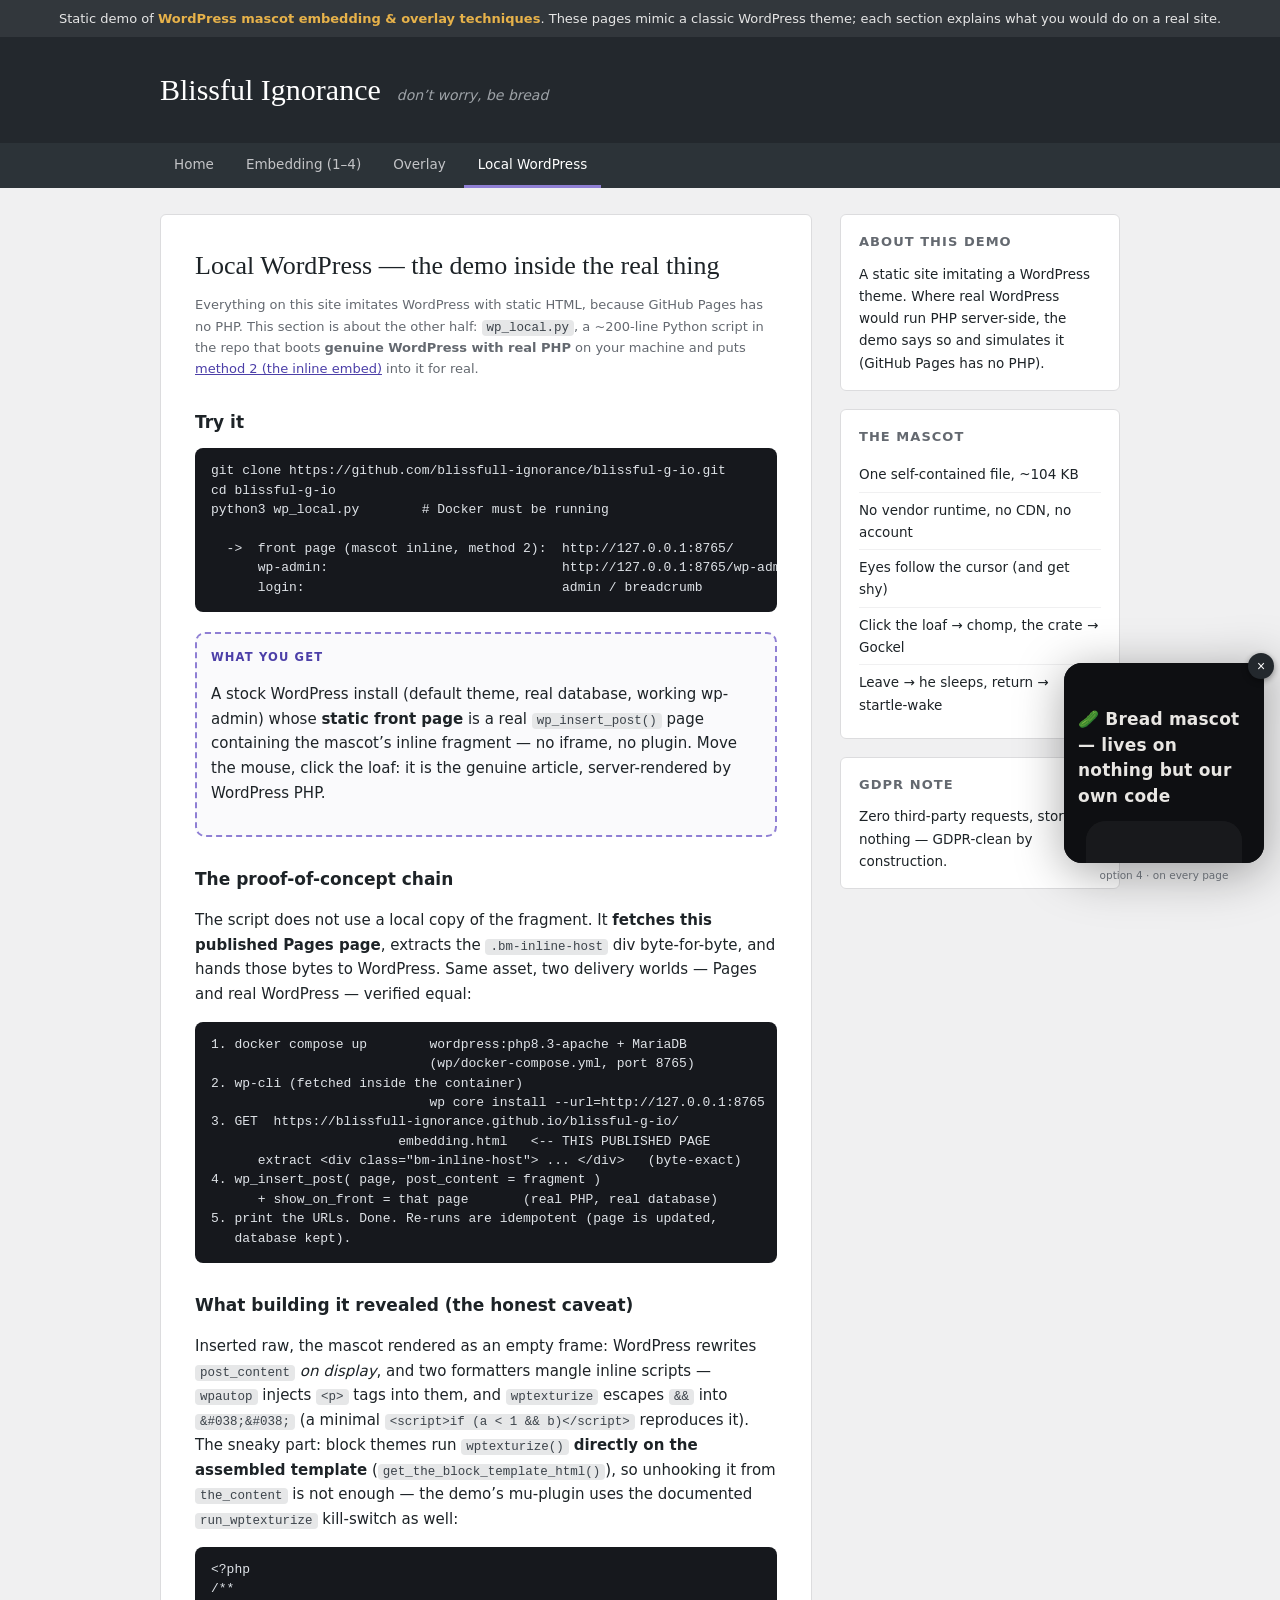
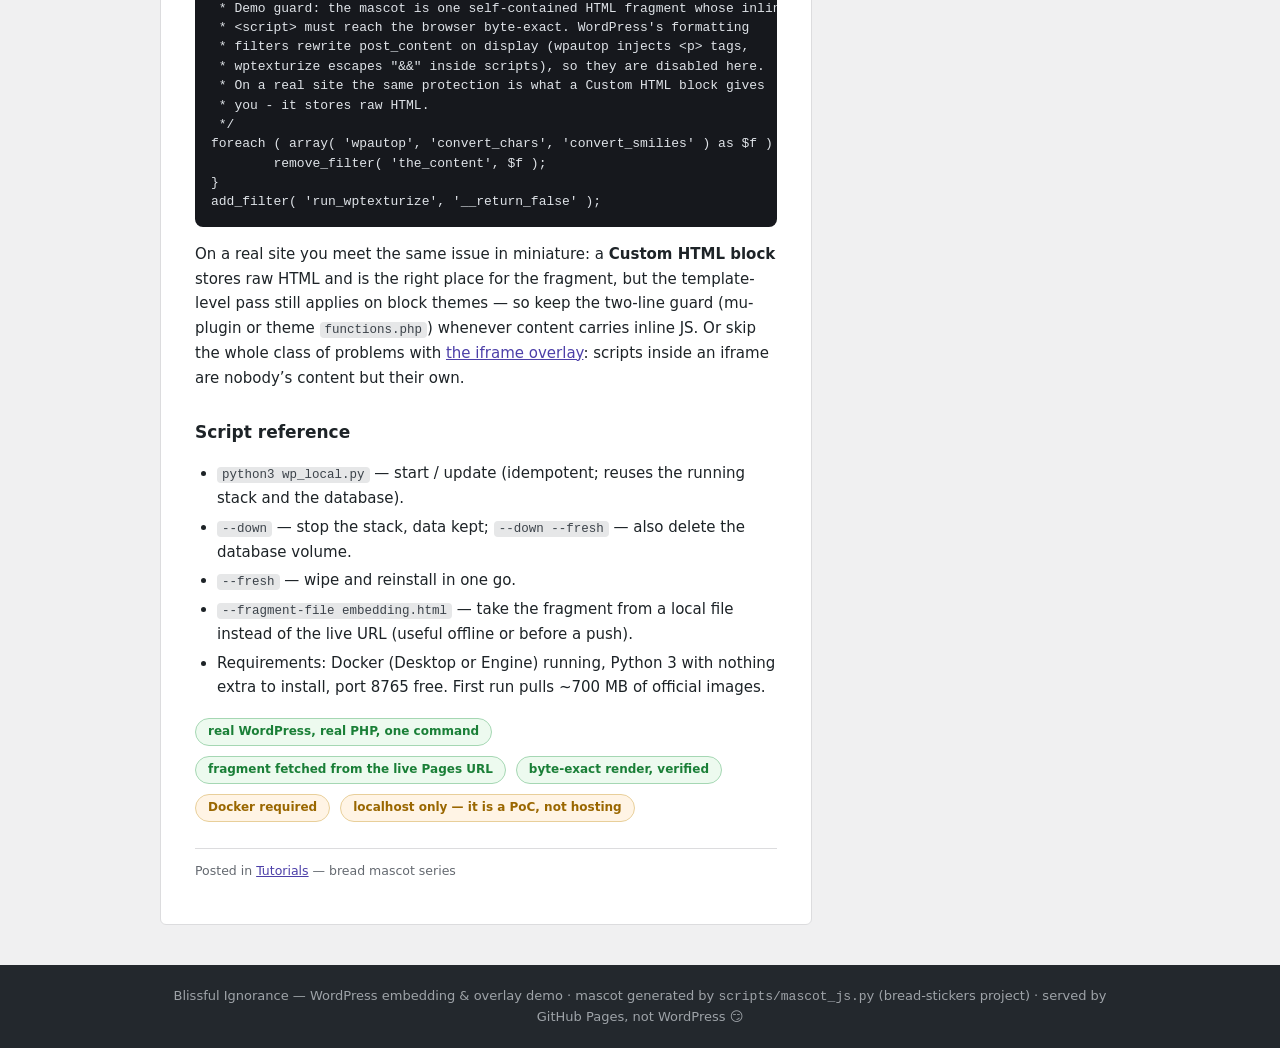
<file: local-wp.html>
<!doctype html>
<html lang="en">
<head>
<meta charset="utf-8">
<meta name="viewport" content="width=device-width,initial-scale=1">
<title>Local WordPress — real PHP proof of concept &middot; Blissful Ignorance</title>
<link rel="stylesheet" href="assets/wp.css">
</head>
<body class="">
<div class="demo-note">Static demo of <strong>WordPress mascot embedding
&amp; overlay techniques</strong>. These pages mimic a classic WordPress
theme; each section explains what you would do on a real site.</div>
<header class="site-head"><div class="wrap">
  <h1 class="site-title"><a href="index.html">Blissful Ignorance</a></h1>
  <p class="site-tag">don&rsquo;t worry, be bread</p>
</div></header>
<nav class="site-nav"><div class="wrap"><a href="index.html">Home</a><a href="embedding.html">Embedding (1&ndash;4)</a><a href="overlay.html">Overlay</a><a href="local-wp.html" class="active">Local WordPress</a></div></nav>
<div class="wrap cols">
<main>
<article>
<h2>Local WordPress &mdash; the demo inside the real thing</h2>
<p class="kicker">Everything on this site imitates WordPress with static
HTML, because GitHub Pages has no PHP. This section is about the other
half: <code>wp_local.py</code>, a ~200-line Python script in the repo
that boots <strong>genuine WordPress with real PHP</strong> on your
machine and puts <a href="embedding.html#m2">method 2 (the inline
embed)</a> into it for real.</p>

<h3>Try it</h3>
<pre><code>git clone https://github.com/blissfull-ignorance/blissful-g-io.git
cd blissful-g-io
python3 wp_local.py        # Docker must be running

  -&gt;  front page (mascot inline, method 2):  http://127.0.0.1:8765/
      wp-admin:                              http://127.0.0.1:8765/wp-admin/
      login:                                 admin / breadcrumb</code></pre>
<div class="demo-frame">
  <p class="label">What you get</p>
  <p>A stock WordPress install (default theme, real database, working
  wp-admin) whose <strong>static front page</strong> is a real
  <code>wp_insert_post()</code> page containing the mascot&rsquo;s inline
  fragment &mdash; no iframe, no plugin. Move the mouse, click the loaf:
  it is the genuine article, server-rendered by WordPress PHP.</p>
</div>

<h3>The proof-of-concept chain</h3>
<p>The script does not use a local copy of the fragment. It
<strong>fetches this published Pages page</strong>, extracts the
<code>.bm-inline-host</code> div byte-for-byte, and hands those bytes to
WordPress. Same asset, two delivery worlds &mdash; Pages and real
WordPress &mdash; verified equal:</p>
<pre><code>1. docker compose up        wordpress:php8.3-apache + MariaDB
                            (wp/docker-compose.yml, port 8765)
2. wp-cli (fetched inside the container)
                            wp core install --url=http://127.0.0.1:8765
3. GET  https://blissfull-ignorance.github.io/blissful-g-io/
                        embedding.html   &lt;-- THIS PUBLISHED PAGE
      extract &lt;div class=&quot;bm-inline-host&quot;&gt; ... &lt;/div&gt;   (byte-exact)
4. wp_insert_post( page, post_content = fragment )
      + show_on_front = that page       (real PHP, real database)
5. print the URLs. Done. Re-runs are idempotent (page is updated,
   database kept).</code></pre>
<h3>What building it revealed (the honest caveat)</h3>
<p>Inserted raw, the mascot rendered as an empty frame: WordPress
rewrites <code>post_content</code> <em>on display</em>, and two formatters
mangle inline scripts &mdash; <code>wpautop</code> injects
<code>&lt;p&gt;</code> tags into them, and <code>wptexturize</code>
escapes <code>&amp;&amp;</code> into <code>&amp;#038;&amp;#038;</code>
(a minimal <code>&lt;script&gt;if (a &lt; 1 &amp;&amp; b)&lt;/script&gt;</code>
reproduces it). The sneaky part: block themes run
<code>wptexturize()</code> <strong>directly on the assembled
template</strong> (<code>get_the_block_template_html()</code>), so
unhooking it from <code>the_content</code> is not enough &mdash; the
demo&rsquo;s mu-plugin uses the documented <code>run_wptexturize</code>
kill-switch as well:</p>
<pre><code>&lt;?php
/**
 * Demo guard: the mascot is one self-contained HTML fragment whose inline
 * &lt;script&gt; must reach the browser byte-exact. WordPress&#x27;s formatting
 * filters rewrite post_content on display (wpautop injects &lt;p&gt; tags,
 * wptexturize escapes &quot;&amp;&amp;&quot; inside scripts), so they are disabled here.
 * On a real site the same protection is what a Custom HTML block gives
 * you - it stores raw HTML.
 */
foreach ( array( &#x27;wpautop&#x27;, &#x27;convert_chars&#x27;, &#x27;convert_smilies&#x27; ) as $f ) {
	remove_filter( &#x27;the_content&#x27;, $f );
}
add_filter( &#x27;run_wptexturize&#x27;, &#x27;__return_false&#x27; );</code></pre>
<p>On a real site you meet the same issue in miniature: a
<strong>Custom HTML block</strong> stores raw HTML and is the right
place for the fragment, but the template-level pass still applies on
block themes &mdash; so keep the two-line guard (mu-plugin or theme
<code>functions.php</code>) whenever content carries inline JS. Or skip
the whole class of problems with <a href="overlay.html">the iframe
overlay</a>: scripts inside an iframe are nobody&rsquo;s content but
their own.</p>

<h3>Script reference</h3>
<ul>
<li><code>python3 wp_local.py</code> &mdash; start / update (idempotent;
reuses the running stack and the database).</li>
<li><code>--down</code> &mdash; stop the stack, data kept;
<code>--down --fresh</code> &mdash; also delete the database volume.</li>
<li><code>--fresh</code> &mdash; wipe and reinstall in one go.</li>
<li><code>--fragment-file embedding.html</code> &mdash; take the
fragment from a local file instead of the live URL (useful offline or
before a push).</li>
<li>Requirements: Docker (Desktop or Engine) running, Python&nbsp;3 with
nothing extra to install, port&nbsp;8765 free. First run pulls ~700&nbsp;MB
of official images.</li>
</ul>

<div class="verdict">
<span class="pill good">real WordPress, real PHP, one command</span>
<span class="pill good">fragment fetched from the live Pages URL</span>
<span class="pill good">byte-exact render, verified</span>
<span class="pill warn">Docker required</span>
<span class="pill warn">localhost only &mdash; it is a PoC, not hosting</span>
</div>
<p class="meta">Posted in <a href="#">Tutorials</a> &mdash; bread mascot series</p></main>
<aside>
  <div class="widget"><h2>About this demo</h2>
    <p style="margin:0">A static site imitating a WordPress theme. Where
    real WordPress would run PHP server-side, the demo says so and
    simulates it (GitHub Pages has no PHP).</p></div>
  <div class="widget"><h2>The mascot</h2>
    <ul>
      <li>One self-contained file, ~104&nbsp;KB</li>
      <li>No vendor runtime, no CDN, no account</li>
      <li>Eyes follow the cursor (and get shy)</li>
      <li>Click the loaf &rarr; chomp, the crate &rarr; Gockel</li>
      <li>Leave &rarr; he sleeps, return &rarr; startle-wake</li>
    </ul></div>
  <div class="widget"><h2>GDPR note</h2>
    <p style="margin:0">Zero third-party requests, stores nothing &mdash;
    GDPR-clean by construction.</p></div>
</aside>
</div>
<footer class="site-foot"><div class="wrap">Blissful Ignorance &mdash;
  WordPress embedding &amp; overlay demo &middot; mascot generated by
  <code>scripts/mascot_js.py</code> (bread-stickers project) &middot;
  served by GitHub Pages, not WordPress &#128527;</div></footer>
<script src="assets/corner-mascot.js" defer></script>
</body></html>
</file>
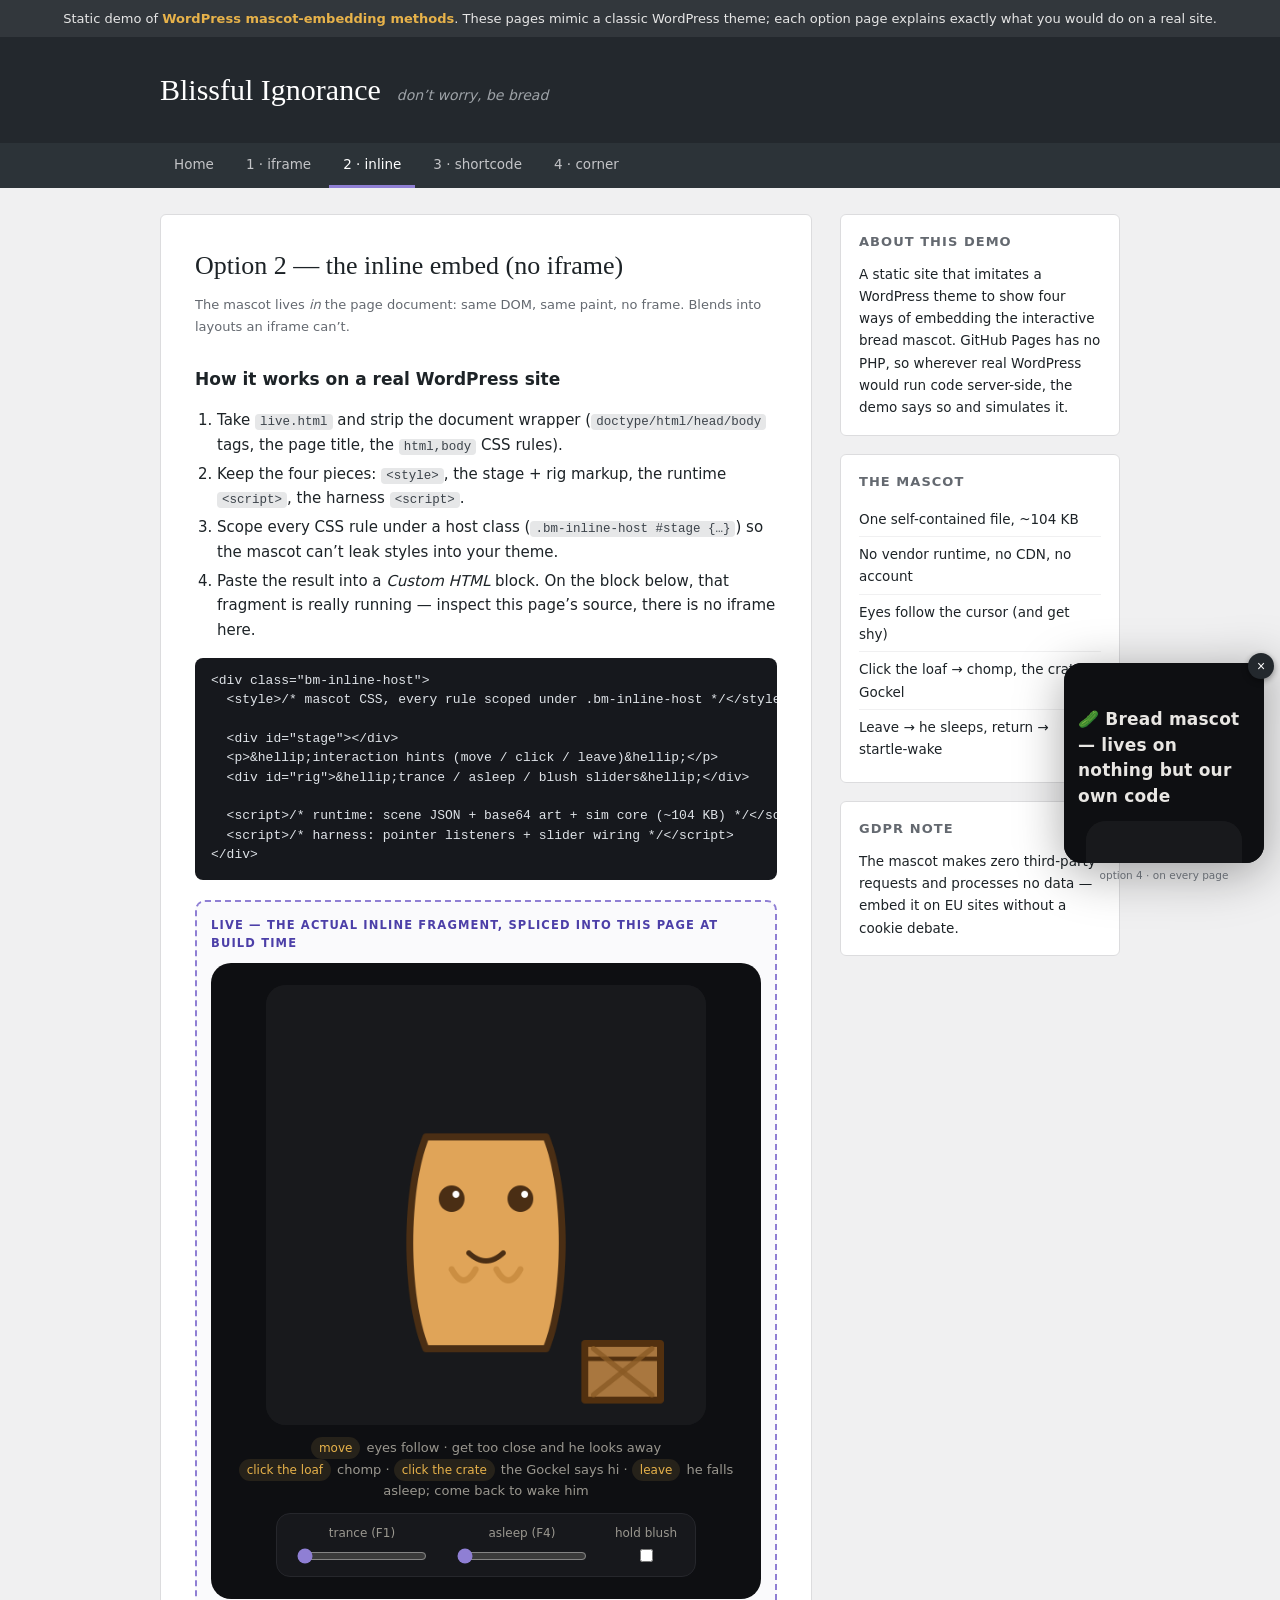
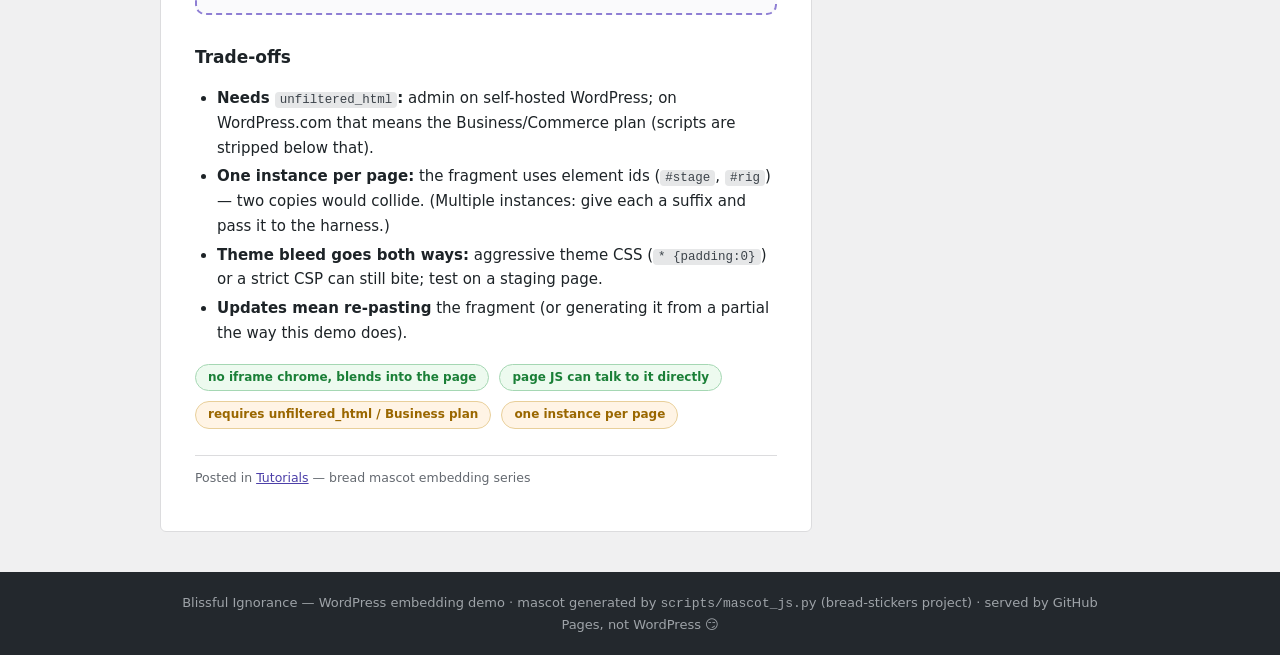
<file: option-2-inline.html>
<!doctype html>
<html lang="en">
<head>
<meta charset="utf-8">
<meta name="viewport" content="width=device-width,initial-scale=1">
<title>Option 2 · inline embed &middot; Blissful Ignorance</title>
<link rel="stylesheet" href="assets/wp.css">
</head>
<body>
<div class="demo-note">Static demo of <strong>WordPress mascot-embedding methods</strong>. These pages mimic a classic WordPress theme; each option page explains exactly what you would do on a real site.</div>
<header class="site-head"><div class="wrap">
  <h1 class="site-title"><a href="index.html">Blissful Ignorance</a></h1>
  <p class="site-tag">don&rsquo;t worry, be bread</p>
</div></header>
<nav class="site-nav"><div class="wrap"><a href="index.html">Home</a><a href="option-1-iframe.html">1 &middot; iframe</a><a href="option-2-inline.html" class="active">2 &middot; inline</a><a href="option-3-shortcode.html">3 &middot; shortcode</a><a href="option-4-corner.html">4 &middot; corner</a></div></nav>
<div class="wrap cols">
<main>
<article>
<h2>Option 2 &mdash; the inline embed (no iframe)</h2>
<p class="kicker">The mascot lives <em>in</em> the page document: same DOM,
same paint, no frame. Blends into layouts an iframe can&rsquo;t.</p>

<h3>How it works on a real WordPress site</h3>
<ol>
<li>Take <code>live.html</code> and strip the document wrapper
(<code>doctype/html/head/body</code> tags, the page title, the
<code>html,body</code> CSS rules).</li>
<li>Keep the four pieces: <code>&lt;style&gt;</code>, the stage + rig
markup, the runtime <code>&lt;script&gt;</code>, the harness
<code>&lt;script&gt;</code>.</li>
<li>Scope every CSS rule under a host class
(<code>.bm-inline-host&nbsp;#stage&nbsp;{&hellip;}</code>) so the mascot
can&rsquo;t leak styles into your theme.</li>
<li>Paste the result into a <em>Custom HTML</em> block. On the block
below, that fragment is really running &mdash; inspect this page&rsquo;s
source, there is no iframe here.</li>
</ol>
<pre><code>&lt;div class=&quot;bm-inline-host&quot;&gt;
  &lt;style&gt;/* mascot CSS, every rule scoped under .bm-inline-host */&lt;/style&gt;

  &lt;div id=&quot;stage&quot;&gt;&lt;/div&gt;
  &lt;p&gt;&amp;hellip;interaction hints (move / click / leave)&amp;hellip;&lt;/p&gt;
  &lt;div id=&quot;rig&quot;&gt;&amp;hellip;trance / asleep / blush sliders&amp;hellip;&lt;/div&gt;

  &lt;script&gt;/* runtime: scene JSON + base64 art + sim core (~104 KB) */&lt;/script&gt;
  &lt;script&gt;/* harness: pointer listeners + slider wiring */&lt;/script&gt;
&lt;/div&gt;</code></pre>
<div class="demo-frame">
  <p class="label">Live &mdash; the actual inline fragment, spliced into
  this page at build time</p>
  <div class="bm-inline-host">
<style>
.bm-inline-host{display:flex;flex-direction:column;align-items:center;
  gap:12px;background:#0e0f12;color:#e8e6e3;padding:22px 12px;
  border-radius:20px;font:15px/1.5 -apple-system,system-ui,sans-serif}
.bm-inline-host #stage{width:min(78vmin,440px);height:min(78vmin,440px);
  border-radius:20px;background:#18191c;touch-action:none;cursor:pointer;
  overflow:hidden}
.bm-inline-host #stage svg{width:100%;height:100%;display:block}
.bm-inline-host p{margin:0;color:#9a978f;font-size:13px;text-align:center;
  max-width:560px}
.bm-inline-host .tag{display:inline-block;padding:2px 8px;
  border-radius:999px;background:#26221a;color:#e7b24a;font-size:12px;
  margin-right:6px}
.bm-inline-host #rig{display:flex;gap:26px;flex-wrap:wrap;
  justify-content:center;background:#17181c;border:1px solid #26272c;
  border-radius:14px;padding:10px 18px;font-size:12px;color:#9a978f}
.bm-inline-host #rig label{display:flex;flex-direction:column;
  align-items:center;gap:4px}
.bm-inline-host #rig input[type=range]{width:130px;accent-color:#8f7fd4}
</style>
<div id="stage"></div>
  <p><span class="tag">move</span>eyes follow &middot; get too close and he
     looks away<br>
     <span class="tag">click the loaf</span>chomp &middot;
     <span class="tag">click the crate</span>the Gockel says hi &middot;
     <span class="tag">leave</span>he falls asleep; come back to wake him</p>
  <div id="rig">
    <label>trance (F1)<input id="trance" type="range" min="0" max="1"
      step="0.01" value="0"></label>
    <label>asleep (F4)<input id="asleep" type="range" min="0" max="1"
      step="0.01" value="0"></label>
    <label>hold blush<input id="mood" type="checkbox"></label>
  </div>
<script>
const SCENE = {"size": 1024, "bg": "#18191c", "vm": {"lookX": 0, "lookY": 0, "mood": 0, "asleep": 0, "trance": 0}, "triggers": ["chomp", "cameo"], "nodes": [{"id": "body", "type": "bone", "parent": null, "x": 512, "y": 600, "slot": 0}, {"id": "loaf", "type": "img", "parent": "body", "asset": "loaf", "x": 0.0, "y": 0.0, "opacity": 1.0, "slot": 1, "w": 376.0, "h": 500.0}, {"id": "tilt", "type": "bone", "parent": "body", "x": 0.0, "y": 0.0, "slot": 2}, {"id": "aim", "type": "bone", "parent": "tilt", "x": 0.0, "y": 0.0, "slot": 0}, {"id": "blink", "type": "bone", "parent": "aim", "x": 0.0, "y": 0.0, "slot": 0}, {"id": "eyes_spiral", "type": "img", "parent": "blink", "asset": "eyes_spiral", "x": 0, "y": -100, "opacity": 0.0, "slot": 0, "w": 227.0, "h": 68.0}, {"id": "eyes_closed", "type": "img", "parent": "blink", "asset": "eyes_closed", "x": 0, "y": -100, "opacity": 0.0, "slot": 1, "w": 242.0, "h": 33.0}, {"id": "eyes", "type": "img", "parent": "blink", "asset": "eyes", "x": 0, "y": -100, "opacity": 1.0, "slot": 2, "w": 224.0, "h": 64.0}, {"id": "mouth_gape", "type": "img", "parent": "tilt", "asset": "mouth_gape", "x": 0, "y": 32, "opacity": 0.0, "slot": 0, "w": 102.0, "h": 56.0}, {"id": "mouth_smile", "type": "img", "parent": "tilt", "asset": "mouth_smile", "x": 0, "y": 32, "opacity": 1.0, "slot": 1, "w": 96.0, "h": 34.0}, {"id": "blush", "type": "img", "parent": "tilt", "asset": "blush", "x": 0, "y": -32, "opacity": 0.0, "slot": 2, "w": 292.0, "h": 52.0}, {"id": "zzz", "type": "img", "parent": "body", "asset": "zzz", "x": 188, "y": -240, "opacity": 0.0, "slot": 3, "w": 175.0, "h": 215.0}, {"id": "watch_pivot", "type": "bone", "parent": null, "x": 640, "y": 0, "slot": 3}, {"id": "watch", "type": "img", "parent": "watch_pivot", "asset": "watch", "x": 0, "y": 189.0, "opacity": 0.0, "slot": 0, "w": 156.0, "h": 378.0}, {"id": "gockel_b", "type": "bone", "parent": null, "x": 808, "y": 1400, "slot": 4}, {"id": "gockel", "type": "img", "parent": "gockel_b", "asset": "gockel", "x": 0.0, "y": 0.0, "opacity": 1.0, "slot": 0, "w": 359.0, "h": 363.0}, {"id": "crate", "type": "img", "parent": null, "asset": "crate", "x": 830, "y": 900, "opacity": 1.0, "slot": 5, "w": 196.0, "h": 152.0}], "binds": [{"node": "aim", "prop": "x", "vm": "lookX", "mode": "add"}, {"node": "aim", "prop": "y", "vm": "lookY", "mode": "add"}, {"node": "blush", "prop": "opacity", "vm": "mood", "mode": "set"}], "anims": {"Idle": {"fps": 30, "dur": 90, "loop": true, "tracks": {"eyes.opacity": [[0, 1], [90, 1]], "eyes_closed.opacity": [[0, 0], [90, 0]], "eyes_spiral.opacity": [[0, 0], [90, 0]], "mouth_smile.opacity": [[0, 1], [90, 1]], "mouth_gape.opacity": [[0, 0], [90, 0]], "zzz.opacity": [[0, 0], [90, 0]], "watch.opacity": [[0, 0], [90, 0]], "watch_pivot.rot": [[0, 0], [90, 0]], "body.rot": [[0, 0], [90, 0]], "body.sy": [[0, 1.0], [45, 1.03], [90, 1.0]], "blink.sy": [[0, 1.0], [70, 1.0], [76, 0.1], [82, 1.0], [90, 1.0]]}}, "Sleep": {"fps": 30, "dur": 150, "loop": true, "tracks": {"eyes_spiral.opacity": [[0, 0], [150, 0]], "mouth_smile.opacity": [[0, 1], [150, 1]], "mouth_gape.opacity": [[0, 0], [150, 0]], "watch.opacity": [[0, 0], [150, 0]], "watch_pivot.rot": [[0, 0], [150, 0]], "eyes.opacity": [[0, 0], [150, 0]], "eyes_closed.opacity": [[0, 1], [150, 1]], "body.sy": [[0, 1.0], [75, 1.06], [150, 1.0]], "zzz.opacity": [[0, 0.0], [30, 1.0], [90, 1.0], [150, 0.0]], "zzz.y": [[0, -240.0], [150, -286.0]], "body.rot": [[0, 0.0], [40, 5.0], [150, 5.0]]}}, "Trance": {"fps": 30, "dur": 150, "loop": true, "tracks": {"eyes_closed.opacity": [[0, 0], [150, 0]], "mouth_smile.opacity": [[0, 1], [150, 1]], "mouth_gape.opacity": [[0, 0], [150, 0]], "zzz.opacity": [[0, 0], [150, 0]], "eyes.opacity": [[0, 0], [10, 0], [150, 0]], "eyes_spiral.opacity": [[0, 1], [10, 1], [150, 1]], "watch.opacity": [[0, 1], [10, 1], [150, 1]], "watch_pivot.rot": [[0, 0], [15, 24], [35, -18], [55, 12], [75, -8], [95, 4], [115, 0], [150, 0]], "body.rot": [[0, 0], [20, -4], [150, -4]]}}, "Chomp": {"fps": 30, "dur": 30, "loop": false, "tracks": {"eyes.opacity": [[0, 1], [30, 1]], "eyes_closed.opacity": [[0, 0], [30, 0]], "eyes_spiral.opacity": [[0, 0], [30, 0]], "zzz.opacity": [[0, 0], [30, 0]], "watch.opacity": [[0, 0], [30, 0]], "watch_pivot.rot": [[0, 0], [30, 0]], "mouth_smile.opacity": [[0, 1], [4, 0], [14, 0], [20, 1], [30, 1]], "mouth_gape.opacity": [[0, 0], [4, 1], [10, 1], [14, 0], [30, 0]], "body.rot": [[0, 0], [4, 7], [14, -2], [22, 0], [30, 0]]}}, "Cameo": {"fps": 30, "dur": 75, "loop": false, "tracks": {"eyes.opacity": [[0, 1], [75, 1]], "eyes_closed.opacity": [[0, 0], [75, 0]], "eyes_spiral.opacity": [[0, 0], [75, 0]], "mouth_smile.opacity": [[0, 1], [75, 1]], "mouth_gape.opacity": [[0, 0], [75, 0]], "zzz.opacity": [[0, 0], [75, 0]], "watch.opacity": [[0, 0], [75, 0]], "watch_pivot.rot": [[0, 0], [75, 0]], "body.rot": [[0, 0], [75, 0]], "gockel_b.y": [[0, 1400], [8, 760], [14, 800], [52, 800], [62, 1400], [75, 1400]]}}}, "sm": {"entry": "Idle", "states": {"Idle": {"anim": "Idle"}, "Sleep": {"anim": "Sleep"}, "Trance": {"anim": "Trance"}, "Chomp": {"anim": "Chomp"}, "Cameo": {"anim": "Cameo"}}, "transitions": [{"from": "Idle", "to": "Sleep", "cond": {"vm": "asleep", "op": ">=", "v": 0.5}, "mix": 600}, {"from": "Trance", "to": "Sleep", "cond": {"vm": "asleep", "op": ">=", "v": 0.5}, "mix": 600}, {"from": "Sleep", "to": "Idle", "cond": {"vm": "asleep", "op": "<", "v": 0.5}, "mix": 250}, {"from": "Idle", "to": "Trance", "cond": {"vm": "trance", "op": ">=", "v": 0.75}, "mix": 400}, {"from": "Trance", "to": "Idle", "cond": {"vm": "trance", "op": "<", "v": 0.75}, "mix": 400}, {"from": "*", "to": "Chomp", "cond": {"trigger": "chomp"}, "mix": 80}, {"from": "Chomp", "to": "Idle", "onEnd": true, "mix": 150}, {"from": "*", "to": "Cameo", "cond": {"trigger": "cameo"}, "mix": 80}, {"from": "Cameo", "to": "Idle", "onEnd": true, "mix": 150}]}};
const ASSETS = {"blush": "[base64]/zA/[base64]/4LoUGjqYn9zyM2hD6lm+eJK1+iGAMwd7nUc6jMGsyiWt37ouhEof85N7fgZsSD1NjVdYsRsB1A30Gk/9Jgl7XeqJ1dtcF0Kli/nJLz//25A6n32w1mSGfQHgooHH9ZigDSYzpeqJl353XQqVHuYn//yYE3+hCjGZYW/zZg5CcSEyyTeie+W6FCotzE9h+TmpIXU/vfguADdmM67XBLO7ljfMdV0GlRbmp7D89OtQB4LGOknYHWWwjP102R+GMrE2aOl0XQi5x/wUnp9+MySTtPN5M3MyNpHUB1wXQaWB+Sk8P9J3JWl3Ir0bwLm5j+u1van6Q+Pl/rVHXBdC7jA/8eSnd4Z0IPH7DbyZeTnnYPuo61wXQW4xP/Hkp7chGZjohlIerNoZrmsgt5ifePLT939I1xQwpt9Er3VdAjnH/MSQn96GJMB5eQ/oPeFU3XPMTzz56TtD4vM2eRJgrOsayDnmJ4b8nLQwknKngHVdA1E55Ke3ISmkw1lFQ52g3XUJ5BbzE09++syQ9OdCxvSa6l7XJZBrzE8c+en7ke2z/Ef0nMom1yWQc8xPDPnpbUgWdkPeA3rOiPnEdQ3kFvMTT356G1J1OHqDAj8VMK6XBNgzKqyONuIijzE/8eTnv3VIQZARwct5justBV7kiSTE/MSTn35f+9vE4TXRCZR5ju2jfZmKEWtdF0GlgfkpPD/9GlLN42vSUHk093H9pCIP1T323AHXdVBpYH4Kz89JW0hG20p2L1u0nrvendL61NLWW0SiWSfRv5ifwvJz0krt6AU2efh2CH7MfmzPqO4KQ7mDzYhOxPwUlh8z0NRTrLk1OrIkm/E90yFibuW2tTQQ5if//Az4LFt0wqRApkf/eBp8fK+0GzUzU0+2bHddCJU25ie//Az6cG30RlEz6+g5SrRbEnZG5VPN37kuhIYG5if3/Jzyaf+jZ3GbzBSFfgR/fSphxTSeVku5Yn5yy09W249EJ0xWhXWzVdEEwKfN7I8INEiFtTNTwUquL6G8MD+1WedH8jyz/FUAU1DevrVG7qlZ0vKV60KofDA/g8t5g7boM2AqrJ2qiuiEzl9Qfn4R1ftTYe1kNiOKG/MzuILOpt/3/EOjzvj7yCIoGqJD3zC07YOgtSdzaNXZwdo/XRdD5Y/5ibkhHafB3SO6Tc1cQBshuBRDy/dQaU7VhG9Jw+q/XRdD/mF+Ym5IfXU3NV6mYucBuAdAPUpTGiLvAfpGaknrZq64plLR7Xl+Ym9Ix+kr91Uc3DdiuhXcBJGbAUwo1rWyKwg7IFgnkPWV9X9u4tHXVMrU0/wUrSGdKL1swQUGFVcZq9NUMBXAJADDi3S5vwB8LZCtVrA1zOjmuqB1T5GuRVR0aU/yc9oa0on03TmJA9vOvUBEJ0gCl4jifEDrFXI2VMeoICVA5bFvAquPvS3aqsAq0COKboh0CKINwqVDBXs0xHZV2VmN6jYJAh5NRGVLmR8iIiIi+OEfueVyAjadcuMAAAAASUVORK5CYII=", "crate": "[base64]/xmfdsJ0E8/Qycar31bwD4OwDouTwqQeRLAgDfhcHgHz89h+lWQSzF8BMAfJHzAxJEEfwaBoOn66K4sAJU661/kRgIhfhiGfOXVwhWMxjJb5QmEYqRxLH++aqmOA9+00ipZiBURF/G/uJ/Vv+RUKpEKMp67J8LQoP0UWFPRBAFsh776ylStZjHIYjCOY99qhkIYg0SBEGsQYIgiDVIEASxBgmCINYwISc0TYNOw4Z2w4aKZbCvTeYx9P0Z9PwZpGma16MQAqIJEh+5CMI0dHh0rwaOc/Gfqzom++U2HXhzGsA0wiZEQjUcU4cH9+pQsRdC+DA+UCgvT0cQxYk8gvjbXz/f+HUUdrfXg3kUX/n3/3S7Ce1WExzH5vVIhARMpzPoD4aQXLMCfHLfheNOB7QtN3h++Bnb8CSoIcbj8FoxIPhCvP4A/GB06EciBMEPRmzMrxMDgjGEsXRoDi6IcLr7h8DXEozGi5eUUE1RVpJkMfnhWKcHiiVhBRHtURdMpjPo9jyI4uggz0QURxTH0PM8NsY3/[base64]/VhziFHJbKBkxPbJucgBkyNOm4rdzEU1v5t2zbc6rhgW9kXqCRJoNvvsxWDKIYwnMB7dpCacCmebx13wLFtte5D6IYBHdeFo2ol8/[base64]/OK7jUFaAt98OHdD2VAymr0/id/1QrDhx38jtfkKKGuK6uGHJ4+eFkyrYE8aRTtJcvCzHWC/0+zOdxqeqFTQgbIed1BZ7oZQTbjc+6WFfQecV+Zz09LmLAsyc8gxJVDEILArEsC24fu2DbVubvhW3H2HVJdcUe9UKcPUnCMyesF/AMSmSEFgSCK8Qxx1kF6wqvj3UFl29X+nqB12rf6bhcVvtDI/4TLmk06tBuNq74uam7M5lOWScm3sojLpIsr3iOwwmnerDOfslywYtbUc3LBuQ60Kfn4Z0amFZ2Lf/vfR/e/D6GIKTaAqlXTHhwt8Zl82EeJfDmXQDjqVyTjjQrxIpwGsHzt0MYcQhiHPhH9+twz61yWXlkBT/6rXYFPr2PncPZQ2IcRvDiZCidGKQUBBLFKbw6DeDMy76sYylxy63Awzt10Dl04MoGnhQ/uFODex0+k4I3nMHL04CNkYxIKYhV4XfqhfDm9xGXu9aNmgWffdQAh8NJuSzYlg6PP2pAs87n4tbJ+xGcnI2kPgiVVhArBsEMXrz1YT7P3kpg2wYTRbOWfZtXdBpHOAGgdWj2CSCKEnhxEoDny98/Jr0gkMkshucnQxiNOXReGho8vFveuuK8Xrhb59JMOQoj9u4nM7lM5dIyC2LV0Id1xWkvBC3lVFfcLVddgSfFD1DsnSqkGT+WBsBquFenvpT1glZ2QSA4LGf9Cbx+F3DxhsW04s8fNy/ZtMsI1kaPP+aUDiYpvH43YjWcxOVC+QWxYjiew4sTH2Yc+m8sS2d1RasmdsvBVTSPLCYGm8OGwXyewPO3PgxH8tcLyggCmc5jJorhiMOhm67BJ3drcP+4CppEhQWeFN/hmPr54zk7A8Karawc/AemiAA29AV+9lZyt3kEf3lsgdtqCt+Xg1vR3mDAxTUPwV4ybJ8RFWl+YIoI4GC67SY7hMoKtpBjH9RM4F2VVbs7DzFoOBG0m0KLgSdKCAJxnMUNLR6ODnGcQK/[base64]/VmXBW7WRkMEV4NOqwkWh/RORWiF2BPTNOH42AUnY+DhThIWzniQF2c0X7aXtQ6JYX9IEBnQtf3rCqwX4ihiqdKqIQkP3TB92ue8YlEv8NkNUxlKmTKSLusK3IkaDIc7Xc7BgI+jGNINpxtpkkCcpuxuhbbDlVdWLzQaLI0jskPTCScqFYft6JjXzNBpmkC0RQx//JmU1RbXtWngAV+n7ZIYOEKC4IhlLvb8K1v2/[base64]/D3TtNhJuKyWmrJCgijAQhID3jDMjekOfg1/[base64]/[base64]/[base64]/uHxsltq6qpaSCKYQnfw58EpKoZ1arUqu+6K116zIrOlplSCwBz1PTsYytcSRhVs2160pVjZE4eVpSauGDKhq24hSVxEV9xSU/gaIg8LSeIimsKWmkI/[base64]/3w/hvtZrMBUO8NjBiV3DsmvU6OJbNmvr2NZHLEkvCrBDYZKeqhSTB11Jz31gSShDGHh9+YQlTDgtJ4vJEh1dUcYzziCXhBFF1ds8dtaUlDHOrpnqhtOho1d9usbHWDhRLwgri6Ki60xLJrni2yRJGJRr12s5W/RhDGEuHhltO8sPPv23/RwwdHt2rgeNs/ucmsxjenAYwjf7L63EIiXBMHR7cq0PF3jxxTqcRvDwdQRT/5+DPkkuSjj5Kz98G0GnY0G7YUFnez53MY+j7M+j5MyGvExL5MI0SeHHiCxEfuVWt+IG6wyn7RRCixgd1xhHEGiQIgliDBEEQa5AgCGINEgRBbBHEeP03CEIhRpcEkYL2qrDHIYgCSUF7fUkQOsCvhT0RQRTIeuyfCyKKte/QC6CwpyKIYkiWsX9RED8+854BwLcFPRRBFMW3y9i/vMsUBoN/AqVOhDr8uox52CiIn57DNAwGTwHgG0qfiBKDsf0NxjrG/PpvbG1E/+qJ+8Qw068hTb8EgId4tSGXRyWIw4DHCq9B036JI+379TSJIAiCIOBa/g9VObg7Bk8YTQAAAABJRU5ErkJggg==", "eyes": "[base64]/15PrbwgZAH85eXBgzVn/RztvAgmC5BcbzJ4DW9kdGtRTqfKGEhD+eP5vxRH8cjAG6CHpsSjvPrvve++lTT+YVGrT7IX84NGGqoXsmMp0A4DnodIqbVPUPRlzTXIYoo5JP8Zd2AzQsXHjN/weEnQLgTJYXW83jVXb379h3RXYkonGaf5S+rBmw+t+bY+UF0gfkqlCBm9MfL7Wu2DBw8pLsWkX/NPsyf6wZsaairDcLeDGAxSts7CQSW90WGR3QXIvKnxaf5c9WAbUtPPA7fWK8TcD48gYfKLbvplcGxMd2ViLlr83H+LDf33Bi3XvXOxStUf9QJvtx25pkVuisRc9Ps8/xlbMB5VYf/QIRmeM+VVHnoMd1FiLmZ5/P8zXoL2t5YswLML0KDhWedg9brbkLj0mWoO+W0ib8NH9iPwZ3bsbnrOXyy7wN3B2LcGB6KPV/YakUhtBuQvxkbsKPxpFMdh94v9nOWsvJyrL7nIbTfcAvISv8B7Tg2wn//CzasW4NE/GimQx6yy3DO5oHYF4WoVxRGhyH5m/EW1HHocR0Xv3b9iwituHXGi1csK4COlbdh7fqNCJaVZzpsVSCOdfmuVRSWY0j+rJnerQNhBYrsjnt/j4YLLnO9feOFy3D77x50s+mvOhZXe/F7hJFCBuUvbQMy0QPQcM/ddv3NWe8X+uWtOP2MszNuZzv0cI6liSJjg/JnpR3SAVyKIlNfeGf72J/tdqDl2hszbkfgi9vra5pyLE8USciw/E0/I+NuaLD4otx747yLL3e3IfE9OZ9EFAeblb+UBuz8WW0dAy3QoOZHP85539qTf+J20+XqGnM+kSioTgPzl9KAtuWocVVB6MCc+65wvW8wYfHKnE8kCso2MH8pDcjANdAkOvx57vt+8VkWW7OaJ0SUIDYwf1by7FEALoAm7+zYlvO+b+/IaoqOiyavVZSQFkPzN9WAZcTqAUjGp4qFol7vUW8YZEvt09f1t2x2KQ868WLNHSJcKjM0f1MN6DAvgUbq3Tr1ek+2Nm18Fvs/2pPVPkTkoTfrzeAYmr+pBvxu0lK91Lt1g7u2u95+cOc2PPPY/Vmfh0vgWkUqU/OX9CPMxIzBWqkXW+//zSq89sLTs94OqP91P79hYttEIp71eZiszK8uiCJjI/M3NRqivaH6YwCno0So13vUGwbqIWft5HCQkQP7J77wqnvubD/2f+CjcCR2Rr5qFXPXbmj+khtwFMCJMEMsHImp9QFEiWg3NH/JzwGPhTkW6C5ATGNk/rJ/+1QIkTfJDXgY5vhadwFiGiPzZxkayv/oLkBMY2T+khqQzJkzhVjWGSw5ZGT+kj8B98IUDub0G7IoiL0wMH9TDcgwJ5Rk0LV6BRuav6kGtIgGYA6TrtUTLEPz9/8GDAbfAJBxkkMfOGqVV/xbdxEilan5m2rA1wYOjBPwFvxvh7pW3UWIVKbmL3VEPOEf8D3q0l2BSI8NzF9KAwZtS40sTMC/EkGHtKw1IDILGpi/lAbsfm9kGAy1CKJf9U5coyhJ3Qbmb9q7oFbAv+soEOhR3TWI2VmG5S/t6kihhuo3GHA/Sb43bAtHYrI+hAeEDMpf2tEQDjj7cfaljcG0RncRwh3HoPylbcDeyOhWBjbCP54LD0XdT/YhtOo1KH8zrw9YhrvU4oLwvjHYdK/uIkR2HEPyN2MDqhU9iWk1PM+6Pbw7KqMfPGazIfmbdUR8z1D0JQL+DM/iP4YjIy/rrkLkpseA/GWcksIZP/63ALbCe7ZU2qOyHJnHOT7PX9rHED/Uuah6QbwC/QR4ZUbpyNEyu2nLwEE/fIcwXqeP8+dqUqbuPbGvbQTa1BoWKH0DCQSukubzj24f58/1rGh9keGRcZuawNSH0rWV5zlXqlp1FyLyq8+n+ctqWsL+3dHD/E1VJ4ieRIlh5j9V2rG23l1fyYRLPtXvw/y5+g6YTqi+5hdMvAFAFfQaI+Lbet4dlWFGBgn5JH/WXH4ihk1qkYm/fjelhxabGE69NJ95enySv5w/AZN1LK5udhysBbAMxbEdTPfJ62XC6/nLSwN+r72+pgnE6tnHcjW+Mp/Hnhyo2auGdPREomr+ECE8n7+8NuD3WhrqaoNwVk0uSL8UQEWOhzoCYKcaxp+AtVF+3RR+y19BGjDZ1UtOmW8f+d+lCNASOPipWpyQwHUAjk9aEUetCzDGoGFi50NY2AubBwIVx7wpEyiJuZD8CSGEEChB3wJy5vWnK5Wa8gAAAABJRU5ErkJggg==", "eyes_closed": "iVBORw0KGgoAAAANSUhEUgAAAPIAAAAhCAYAAADjwvYlAAAFMklEQVR4nO3cfWwTdRgH8O9zbQdsjMraYyTwj28obr0OwYghKolk2BtgQjISozFBnZIQY/xLgzGif0j8x9fEN3yPCtFgCGOrQGLQQMyMMNqxqDFqFCVot5qNF2W095ibq+vGxrbr3a7tPZ9k/6zd73735Pvs3g8QQgghhPtorF82arXz/JR5CKC1YCwe+ua3ALdm2P/y/uQff6KMeX393eb1+jdaWP+LGrkpojYz+E0Q5oy5FEY/FGppT6Q+RhnSo+oGGLz9UutPoPvbulKfTPvkPEDyp1rKnzJ6ECbeOe4gJvMz5p0xTd2CMtOkqY+b6zbR+ps1Giy4sJXkT7Wcv/+3yHqdOh8+/g5AcLILZsIbf8/t2XzwIDIoYStXwl+VDr/CQMsU/qwPWbq2vTt1ysGpeYbkL1xQ/oa3yH5j81SKaCLGA5W94d2NWm0VStTKOnV2ZTq8Z4pFNAWHaibsIPlrKSR/ebvWtNbSTAhNfmQPra5Tr0KJ0aPhRZU+PgwgZm0EizUTY5D8FVKz4UZmXA3rGnw+PlpKx416JHQHGB0ANMuDFFYzkU/yV1DNRpzsKlC1eaCuR8PPNdehAkXKnJuuhV4A0W4Al7k9H2Gbai/nb7iRCT/YMB6B8chZn3pE10I3osisidTcdFYJdwL0sC0D2lMzYZL8FVSzvC0yt8I2XA/Q4ZgWfr4YTkSsuyZcHYuEXjJIOQTCdfaNbGfNvE7yV0jNCrr8NEknCPTU2ZrUe9N9mcA8rT+rN7yRCE8CWGDz8HL5yUaSv8LyN+LOrsGTBcw7bD52zvmemJ64oSu1aytgwEFbAaUjqjYT89MAFjmwCANEd5br3UVukfxZz9/Ft2hGQ3cz01uAYycMfgTwui9Q8U7rkZM9dg4cWzJfRebCRiJ6EMAVcMYAEd/Xluj9wKHxPU3yZy1/Yz40cbsWuk0B7XJgNyffP2DsgcJ7WQl8Fu88lbJ6g3kAGfM63Br+77raDDinj8Hr48nezx1chudJ/qaevzEb2aRHaiOgbDuAhXCeuavzDRidRJw0mLp9Pjo5YCh9vnPVfeYXspWngxWKEQR4gZHlOoAiICwFcL1Du2KjnSBk9bbkX8enYVmeJ/mbWv7GbWRTTKtZSFDaCrpoXQ4ICQXctDfR+7vbU/ESyd/k83fJ/yTxZPq3qqqZy4n5bXgUET7MsG+FNPH0k/xh0vm75BY5X0wL3UOg1wDMgjecB+jR9mTqRbcnIiR/E5l0I5tiUXUJMZsPNF+J8vaLQrxhb6L3a7cnIoZJ/sY3pYP0eCLVWaFklgH0PsoTg/jdgUA2Kk1cfCR/[base64]/lztJFzVi2dG5xxQbkLoPUM3Ozgky0550H0JcCf8kzjo3hHut/h5YkitsoD+ZuWRh79toTMDKWROKszUaONN8X/CuCAQtx2JqMcONidOmPTuKKMrCvT/E17I4+2um5OTSBQoWWzXA+FIgS6HMw1RAgyD75xP/coW9/QTz+I0jD4J4C7GHTcMAa69nX3p11eFVGCVkv+hBBCCAG7/At/7Q4r9qtwGAAAAABJRU5ErkJggg==", "eyes_spiral": "iVBORw0KGgoAAAANSUhEUgAAAOMAAABECAYAAABzl4IaAAANwklEQVR4nO2de3BU1R3Hv79zNyEJCoTdDYigWBBrIRuQjkKtLZ0ywO4aRtGItlYd7dRH7VirFR84jc9qqY7jTDvadhxtLSr4QEh2Sasjtb6KIsmG2CK22spD2A0EMDyye++vc5bskiCSc/eRbPaezz/ceyfnnN9evufcc8/9nd8P0Gg0Go1GcxhCATFr/PiyIe7PK4VlVRoW7W5oad8KgAfaLo0zmDXA+uu3zlgPiHenVM2AYc1mpgkAVxJQCaDSAlLH5UcU2w/gFSJeZhygl1dujO3tL3s1xUX9INAf9ctNqPZewMR3ATg9i6oOyBvD4OX7TfHimrbo5zk0U1Ok1A8i/eWtM06fjpKquPsSAt0BYFKOq5cj1qvyxphwvfCXyPbOHNevGeRMH4T6y3ln9E+cOERU7LqKQbcAOBl5hkHtYKt+v7v9sTVrkMh3e5rCxj+I9ZezzlhXB6Nzo/d6Bt9CwBj0P6+bZtf5TW17dg5A25oBpq4I9JeTzhiY7B0Ng58F8G0MLB+aJgWb2qIfDbAdmn4kUCT6y7ozzp5eObw0brwOwIfCYCeYzg+1RqVNmiJndhHpT2TTat3MseWlcaOxgG6EZCSIm4I+z8UDbYgmv9QVmf5EVnP0zoNPAzgbhUcZA0sDPk/9QBuiyQ91Rai/TKepFPB5fgfgh8gtFoN2AXwwVy/hxPzEZ6Xt16xbh3gu6tMUBFSM+nNl0kCgxn03OKsb0QymR0nwJ0y0CxTfxaViV/gfO/[base64]/KnzZM8GU2GpXd/OaeNyI41ROkio4PGFhi8xE/RE7biTgU8HlWzprsPU5eDLVFPzNKSr/DTL1GvT4os1jcbut3aAoC0wH6I1UP+FFxz2YAVSp/z8Cvw5HYz1PngWrvYhDfnQuPHwbeJ5OC8maktsisrfYsAeFnilV0wUhMCq3v+G+2tmj6h+kO0Z/Sk7Eq7pmneiMA/CkciUmP+SQBn/cGEN+TKz9YAs6AYb1dW+3+qjyvB6xQa+wm2a5iFaUwXYtzYYumf6hyiP6UOqNQnyLsNUpKr0ktG8+r9gYAfgg5h8abRG/K94jUFbaE3Dyq+mH/cv+Uqgm5t0uTD4RD9NdnZwxWD69kUK1SE8zPp5aE5cghKOlJb2sZ2gYjTUbD3MnDRsqT8IYd/8ahJWcVSiD4zjzZpckhQQfpr8/OyKJkYfdLbJ8Ig/6YOraI5Ih0PPIJ4QRDDEm/G8BI3JuckysV5UvPneo9NZ/mabKHHaS/vqepDEXvc/6koTn2N3k0xzeqigE5z+8H+Lrzpo5Iro4deimmPygWNCzLki5KmkKGnaM/lXfGaqWqCU+n5uoumN/NYEdIIhnCwC6EYV1myfWpU0HW/d3BgxSKkrRTU9hUO0V/KgYfGb7uqLDgZ9KNcNKzwS5vgvBjsOFjxt3dQX/UIL5hjm/UUHkoP6gy8JiSzcBJGdip6V/KnaK/vt8ZgV0qFbvMkrTxTPRN2OfbxPwsk/V4iQuPkyVm2xipPCVkXZm2BcajquUysFPTj7CD9NdnZyQgplJrXCR6VpzxE0f6HiYshKwDw9a5wHNUveuZ+bzU8daS7ZsVy42YNSuzbWSa/oEcpD+VaarS6CAs4e5xml3kZUYNKjquXRWJvQ+C9P9T4RupD7vdGznTe9OOAQ2LVfW0W1N4tDtFf313RlIbmYisHiMTyW8uWUHAdfJfi1i+EKtQFqwenvY5JEJUpdBBo9eIqik0yDn663uaymo3w2LqcTN4E7Ln1MC0ESevbm5/F8CnKgXIKE3bwKw8ourOWMCQg/TX9wIOsVKlBD68t4uxXqVMn21DJFeooPjeYFrm4amK4n8ike6MhQw7SH8KH/2FUqUAXSZ3S8sjg4wVqp4Ix8Dc32X871DVZL9jCVaaJqDX9EZTcLBz9Kfwzsiq8+9KcwiulgerIts/BtPDyAIGWtKZfpgVVzxZpvXqLqJ4A3tNbzQFBzlHf31PU8us11W90S3gRrmbWh4PtaK/ALKZLnDSrcg/bbQXwDlKJVikvzURoJSyi4n1amoBww7SX5+dsTt83fMqFSdjTZZ3JLe7LG9DlxC0kAGZ/dUWBISOO61dxsUEzLj031MamVxsbehxqpR3ga0sl8E1eSXsIP2p7Wc0xYOqHz+JsEjmP5DHDc3RTYagWQD+CXVWVwwtu3D5cpgyajSBrlArRhtWtbb/KxVwSHU0I9AnNmzTDADCIfpT6owNbTtapJFqRmFCadx4bf6UqlHJss3RTfv2HHcGCL865nSDsYeBG8+MxILL394sH/fUudHzmGrAHwbSvomJRHy+4mjGhpV4Ve1naQaKBofoTzkUQaDa+y0QJ7eoKLLJEq45q5s/S/f8Wt+oUyyYFzDz14hoFANDGdhNhLDrAP7cM2e63+e+tzvrrArMlji1e4MnAtWeBhCCfZfCu6HWmJ3oXpoBIuAA/dmKCxKocb8JJun2o8oWk6y5TS072+yl+HItAvg2G+2sDUViZ8kD/1kjh9F+sUNtQyrfHoq0/9JGO5oBJFDk+rPlJM1MDxCw0kaREw0W7wVqPKsZ9KzLVbLqSyI1Y/40z5iEiZ+iC1eDeJgtu3pMEcR+EWDFneEW6EU77WgGFi5y/dmNmEWBGs/6pCNtZnQieTO5lUkMl99lyMIIIrj50AtvaQZ1dnSVmONfWbdrtzwJ1HiWgZM5EY4JAW2NkdiUjH6FZqCgYtaf3e1DDKIrwPyOalySI5DuRZcAdAlx9+IYZZUaipnomtSNkB4YJsOvUh8T2wk+qykMuJj196WrqfOmjh4vcwrUTh/TMwcBQs3RZjDkRsoEBhrCzeGW6HOpYLLxUnqKgWTE575gCD1FLWDmOVB/X5imBn3uyzlZdzqph1zmXWqUlN66at3WtIuP3+epJeA51bAIeWBJqHew2vttvHR/HIrEMs65p8kfQQfrr9eTMVDjvodBTx6RXUf+2KvMeNd7/hrvtNTFcCS2ikBzASQf0f0Jg54KRWKLUufBGvelAN9qowI9RS1AAg7XX7ozBnzus8DH/K5yMjG/EfR50qHzGiPRv+OQh0P/5TxkNO4fGZVZa5NTc79v5Axm+r2dxSgBS8m9StN/BLT+DndGAl2lUGEFA0sDNZ4HpatQag5vmskAQB8jv8gUXw8PtWIL1qw59L5QO7nyJIKQo0yZjXpeaWjd+Xb+zNRkAmn99Zqmnq5YGYFxS+dGT4MMvS4vNLVFP3JZYiYIch9ZFotTR0Wue60UbJ0tE4xIB2B5UYbGMw1DxicZbaOuToKpk6UWJqc7XX/pkShQ7W0CJaNh2WETG9Z54fU7P0hdCE5xn84Gvkegi5kxEZnTBeKlLHhJz/olMr+BYZQ+KQcnG/UxIOpCkR0vZGGTJk8EtP56dEaf+zaAVIPv9GQvmH8Qam3/QhStwBTP10ngYgYuAjBOsb5PCVhmwXokHNkpQ96lkd9xEqUkU3zdZDunOtOdodaozIWgKUACWn+HO2My2w+VfGDzsXu4KUJ9xaTYfXLrydHaCU6pmgmDpzNbExgUF6AOi63dQqDDYtotz8FiS2Pr9v8cWbhu5tjyzn0HrgVDrljJzZ52eSYUiX0/D1MYTY4Iav31fmGWIwkEGm0kpjySHUxYISBerEjseC01v84qY23CcxUYMrnkiRlWs3bo0LJZ3dtiNAVMwOH6o6N5PghOrMjC/y9FhwxHIohfKq8oX22nM8waP76sfNjeiwgkQydk83F+s1mCM5vWxbZlUYemH5nnYP0ddSlZrhS52HwClJxr54JOAodZeqkbibcQd3lZ4ASAx4JpNIHHgWg0QOMAltOUXASJ2mcA5ySjQmsGFXMcqr9jfdehQI17EZjuyyC91kCjV04HP+Q0/R3rR3Kopf0Bi5MpnOUjf9BAoDt1Rxz0sNP0p+TCM3eyd6LL4BUMTEZh08WM68OtMemepCkS5jpEf0qPf+nhYJVbMtzBKhQm0lVpmcFcozti8dHkEP3Z2ukv92ytrXHf1e3QazdKQH5gNMKgxcl9bpqipr7I9ZfRD/JXe/1E/JANf8J88Jpg6w7t9O08/EWqv4xHF+k13/mhxw+LFzCJ+YT+CpNP71iwFq+OtOt4pw6mrgj1R7m6MXs/9M4UbNUBdEEW3grHDOADprsaW6NyL5h2a9MUnf4oH/P6d6dUzYCwFjCwAMApGVYlU2ptY8I7bNHLM1qjq+uTuU00muLUX95fgmWoBIK1AEwy5PkkmUpEugkxYxsBm0HYBtAWYmy1DNrKEFvo8+O2hT/66GC+bdMUP36tP41Go9FoMDj5P9pz4lFkx5mkAAAAAElFTkSuQmCC", "gockel": "iVBORw0KGgoAAAANSUhEUgAAAWcAAAFrCAYAAAANekj2AABtF0lEQVR4nO2dB3xcV5X/f/dNVe9dtiT3WHKVHcd2itMJhBAgATb0AAGWzi5lqVkW+FOWssAuvQWWklASsiRAmhNiG8eR7diSuy3ZVu9dmvbu/3OeS+SZNzP3zbw3mnK/n/XizLxyxxr95sy55/wOIJFIJBKJRCKRSKLDBI6RzCPra11LFJU3qlCXMbB6ADkAss8/PcWAKRX8tALbUVXBob2dnhPzvGSJRGICUpyTjOZqEl7n7QB/GcCuBXiVsSuwHoA/ycD+7FC8D+7qxIxVa5VIJNYhxTlJWFfpXKko/MMA7gSQb9JlxwHcr6rsG/t6vYdMuqZEIkkAUpznmY2VzkZVUf8DYK8AoFh0G5Ux/mAgoHxairREkhpIcZ7H9AWD86Mc/N8AOBN0Wz+A/3F7fZ/aMYiJBN1TIpHEgBTneaC52rEewG8BLJmnJXRAwetaOn275+n+EokkClZ9jZaEobnG8S4AO+dRmIl6qHh6fZXjnnlcg0QiiYCMnBNIc5XzP8D4p4ycozBgYVYO6nNyUOV2I9/ugNtm057zqAGMe33o9syiY2oKZ2amoHKjq2L/0dLt/[base64]/hTTxd2Dg+KiTTjn27p8n8+0iHNdahiHtta2JQVnLMKgOcxgHOwSc55L8CP2Pz+/XsG0BvX4iUSiRRnornWuYpz9bOMs1eakIdXAfxeUdm/7+n1tm2ocbyJc/w82kl12dl4e/0iLM7JhZkcn5rETzpO4fT0dNRjOWdv3Nvj/WVwqV9AwZsY+MsBXCZ420MAe1hR8Qv6N4h17RJJJpPR4ry6Ajl2xfEfjGnpBrHcgTg+BuU+FeprGRBRca8vL8ebFtbDwazZn/VxFb8+ewZ/7etFlCB6inO2cW+P9/DGavsNKtgnAFwb5+2fBOOfb+nyPxXndSSSjCJjxbm52rkC4PcDWDVfa1AYw9vqGnBtWXlC7vdEfz9+eqYdKo8g0RyHwfgpgL3M3Lvzh1Ru/8C+ntnT5l5XIklPMlKc19fYr2Oc/dHENmnDUH75PYuWYnNxSULvu2t4CP996ngMVR2mMM7B7tnb7aUab4lEEoGMq3Nurnbezjh7dD6FmXjLwoaECzNB96QUyjyRz8B/01zt/Pf5WoBEkipkVOS8oda+jauaMLtFjqdNulUFhViSnYsKtxtZyrn64hk1gD7PLE5OTuKFsVGcmYm+2TaXa0rL8M6GxZhPvnfqpFZyN498u6Xb9/75XIBEksxkjDhvqsmq9XP/PgCl0dINm4tLcWtltSbOIlAlxMO9XfjH8FDUdEGFy4UvNa2BS5nfLy3UwPKxtgPon/UYOo/WvzQvD1UuN3LtDu2xSb8PPbOzODY1YfB6/LMt3f7PGVy6RJIRZIo4K83Vju0Arop00IKsbC2iXZRzrtfEKCenJvHV40cw7iN/IX0+tmwF1hQUIhm4v+ssHuzuinocfZBsKyvH9aXlqI3ygXV2ZlrbeNw+2A+vSlWFEeEcyiv2dnseNrZyiST9yQhxJg8JxvD9SMdsLSnFO+oXwRlnRPuhA/[base64]/[base64]/U6wv7XKVbqCHRcjyqqnU1hmNbWZnla7i2NLzJE+O4YnMt4jOylkjShLQVZ/jtK8I9VeXOQoHD3IHXM4FA2OfMymvHS9fMDPxhHOlo2sqyXOvtRpbn5SHHFtad1eVTHWF/bhJJJpG24sw4WxTuuQVxThnRwxMm30y4z3tyzDc9szNhn1uSk2tqmicclN5ZnBve3loFo5FgEknGk7bizBkPW1Rc4nQl9B8yEM3iPkFM+MM3nVS4Epd6IX+OcDDwxJhbSyRJTtqKM4CwJhAuCyLZCxOx9ZiNkPJIJJHWkR1h/[base64]/YmBfeEnTP8Mi8V21QjfHyCI0mjw/ofpaZyuP94e/BwLdvB+Y//yORJAHpLM706/5guGeOTIzj8ER4i89YWF9YFNZDg2b2PZEA8YvGhqKisM8dGBvF0Qnr0i+Hx8fROj4W089LIsk00lycvfTLHlaBf3qmI2w7cywUOBxYnR/eFvPPvb2aSM8nm4qLI058+cnpdktyz5Q2+emZ9kiHzNhmfb8z/cYSSYqS1uLc0o1pzvHjcM93Tk/jV2fDFnXERCTzoFGfF38QGKhqJeRrcVVJWcQBrT89Tel6c/np6XZ0RqiSYcBPdg+H/yCVSDKNtBZngtsd/0nNceGe/0tfL/7a12va/TYUFkUsq3u0twftU+GrFRIBzTIk7+ZwbB/ox687z5hyL/pe8qvOM3h6cCDSYR4O+1dMuaFEkiakvTjvOzvdDbCIA0TvO9OBh3vMKa+lnPPCrLCd41oa5Vsnj2F6Huues+02uKK0a9O/x3dPndBsRmOFUjh0jf+L9m/L2VdbumfM+TSQSNKE5HCAtxjyCPaqjgNkvhbpuMuLivG2+gatZjkWxnw+7ev7cyPDUY+9LC8fH1++Ag6W2M9Hyid/6egR4c1QMsinCdprCo2N2do3NoJfnD6tNeBE4YhT8a3f1QnzO4MkkhQmI8SZoOnOjGEH+R5FM+W5vapam5QSycxoLlQi99hAH/7U3W2oE5CqO96/eGnEDTqzN+X+68RxTTiNQpai15dXYF1BIfId+h9e4z6fVj9OZYrU1CLADBS2qaXTe9DwgiSSNCdjxJnYUO24mwM/Ennd1KyxsbBYixhJmMhm9ILfMTWxDHq8ODk9if2jI9gzGnsN84q8fHxw8dKwgmcWFNV/48QxHJuMr1SO/gkq3G6t2zDvvLvcpN+HrtlZ9M3OGjFQCgDsjpZuraJGIpFksjgT66vsn2CMfcHoebSBdiGSJiGO5KxmlGKHA+9ZtBSX5VszieTQxBj+++QJjPgSZ24UBT8Y3t7S5fv5fC9EIklWMk6cieZqx/sBfCOZNkTpB3F1aRleV7tQq5c2gzGfF7/pPItnBgeSxO7/IlOc8y/6Vf9/HejD/JauSCRJSkaKM7G+yvlKxvhPyKzN4ltRuCqsti5FwXXlFbipvDLixJBI0Cbc3/r68NRAn1C1BX0rKCt0Y2jcA1/AevOjF2G9HPzzniLfD9vaYL6Pq0SSwmSsOBOXV7gbArYA5aCvs+gWVLZRHOsPZmluHpoLi7R0R112dtjKDqrAIKe9Q+NjaBkdxYnJCeFIOdtpx9tuWIr68lyaQoKe0Vk8caAbB0+PIKAmLN4+DMbf09LlfypRN5RIkp2MFucLbKh2vo6D/zsAs4aLHgXDGDguN+l6Wv10qcuJQrvzYnUHVV+M+r3a5iRtUhqlINuBd964HBVFoVaiEzM+PHOoD/84OoBpb0JqsrV+FcXn+9c9AzCvK0giSVGkOJ/nTsB2ssb5asbxNoBfT9/2DV6Cqg8eB8OPOedXM+C9SGIWVebhDdcsRkFW5IyLX1Vx6OwYDp0ZxfHecYxOWZ59GAPDx1u6fN9P8PQsiSSpkOKsw6ZyVPhszhsZ49eAYzWYFlEH56ZHtQgZOMA5e9oR8D6+ux9966sc9zAGEpakxK4wXL+mCjeurgaLNFQwDNMeP/rHZjEx7cOMP4DekWl09E+hc2jK1DQIZ+xRm9d7t4yiJZmKFGdBmpvhcPZBc9P3VmCipUXb6Lv0mFrnKqh8N5VJIwlZWp2PV2+qQ1lBeO+PWJma9aHl5DB2Hx9A76hpzX6DnLN79vZ4/2jWBSWSVEGKs0k0VyMbcDxPndlG/vGvXVWFy2oL8NTBXhzqpGDcfGiz77pVVWhcYHVhyrk8xNHOUWxv68PxHtNM5n44lu1734kT4SeqSyTphhRnk2iudn4J4B8TPZ66DV91RR02Ly+/+NjZwSnsOTmE/e3DWiQaDzluB9Y2FGPj4hIsKM3BfNA9PI0nD/bghY5hxJ3x4HjOrthfvbtrptOk5UkkSY0UZxPYUOFs4ja+V7SemYT5tVcuwobFJbrPU/fhmf5JbQPuVO8k+kZnMT4TeSOONvbKi7KwqCIXy6oKsLA0B8qFfvN5hkT6kZYuHO6K+5tBv6Ly1+zp9T9tzsokkuQlOX57U5zmagfNKrxK9PhbN9Ti2qYqQ/eY9Qa0SgmPPwCv71yjiNOhwGW3oSjXCZfDaHFJ4jnVN4GH93TizKCQKVKk1u/3tXT5vmfeyiSS5EOKc5ysr7HdyrjysOjxm5eX4Y7N9chUKL2x+9gAHtnbqVV+xArn7At7e7yfluV2knRFinN8sOZqRwuAdSIHVxdl4wO3Xga7LWksPeaNyVkf/u/5Tjx/YjAedf1ZXrfvHXJityQdkeIcB+urnK9ijP9e5Fi7ouDDtzWiotD8MrZU5kjnKH6zo0PrSIwJzh5x2rx3SLN+SbohQ7g4YIx/WPTY61dXSWHWYUVtIT72yiasWxSTBQnA+Eu9quMhmnZj9tokkvlEinOMbKxxrAWwVeTYkjwXrltVaf2iUpQspx1vuHox7txSH2vK50av6vzjtnrITz9J2iDFOUZULu6dcdPaGplnFuCKZWV47y0rUJjjjOFsfvOEx/n7JUsijyGTSFIFqRgxcP4r9J0ix5YXuNEc61f2DIQaZj5460osroxhKgzjL82fsf+vfF9L0gH5Jo4BD3e+HICQemxrrIzJYCiTycty4N03L9MiaaMwzl7dXOX4b0sWJpEkkHMTOiWGYFy9S6TQJdtlx7pF+l2AksjQB9odW+q1NnQy/zd2Mt7VXGM/3tLl/7pV65MknqZNDath468E41cCrAn8vFMkI4dI3grOnkWA/bF1d/sBpAEypIshpeFVHUMiznNXN1bgFRsXJmZhacyzR/rx0O7TRv05VMbYa5/v8v7OsoVJEsLqrQ1XqZx/nn6lBE95hjN+b9uO0yk9WUemNQzig+1aUUvQ9Q0yajaDK1eU4zVbGzRPEgMonPP7NlQ7hBqEJMlH/bZ6d9PW+u+pnD9tQJiJqxlnTzZurn9Ei7ZTFCnOBuGqcrPIcWX57nlzg0tHNi4p1dreDX7Vy+LA/WvrLR/iKzGZtdvqC3O9eAoc74z1Gz5juAU2vq9pa/3PG69clHJfYaU4G+dGkYOaFhZZv5IMY9OyMrzauEAvUbz2n8sUXmpFzH4vHqXqShMup4DjTUxVjzZtrftq4+balCmdkuJsgMtrQHmKFSLHXlYbQymYRMg46qXNtYbOYWC3ra+y/5tli5KYSq4P3wwnzA6nHcVlBahaUI4FDVXaH/o7PeZwRaxvcIOzf2XMfqJxc917UkH7ZDRhgQOdy2HHzc0LcWZoBkMTPvgDHHYbQ2meA3Wl2Vi1IA+F2ULWz/PG6JQPB89OoGNoOilfw+93ncbOo/1GTvErKrbs6fXtsW5VEpM2/54O1iaq3ikqzUdOXg6lK8IyNTmDseEJ+H1RvbB2qky959COM21IUqQ4G2BDjfMLnPNPhHue3kB2hxuKwx7RyJKOW7MwHzevKkVBkok0ifJfDw7gwNkJcM6T9jXQ2n765Am0nTVk4H8U8K1v6ca0dSuTxEPjlvpnWJA3OmMMZVXFcGeJNX/S23ZyfApjIxNQA+e8z8Pg48DXp5y4t2N7xyySDCnOBmiucv6ZutD0nlNsDtidLkMNJy67gldsqMTahcmRAtnbMY6HWnrgC/CUeA1ev4pv//kQukfEDek48J293b73WbowSTx1zC8EP15UWoC8AuOb66rKMTE6gfHRqYiBBpkjMrB3HtzZTkMzkoakz7skFYyv0nvY5nDC4XIb7gT0+FXc/49u/P3IMOabp48M4XfPdRsS5vl+DU67gjdft1QzThKFAe9prrbfZOnCJLFBDSY6Oebc/NiqnmhMW0FxPqrrypGblx3p0BUcfDuV7TU3V0c8MJFIcRakeREKAITsRNkoYnbE57XzlwP9eP6UNZO3RdjbMYa/HRhIyddQmufCXVcbqoFmAPvB6grIOsckg4OFjHrLzY+cYxbBZrOhuLwQFTWlmtiHgVHZnsflbFm1eZFuEJZopDiL4nWsCNmksNlhd8XvUkmx6h9b+nCyL/Gp0BN90/j9nt64Zz3N52tYWVuI61ZVGzmlzq44ZfVGkqGAXxb8mDs7FodCfVxuJypry1BQlBdJ8FdwqLsat9a/GfOMFGdBGGcLgh6Bw2mefTDlxB40mO+NF7rXgy290fJxSf0aLnDTumpDTT+M8Y80VzuFyiIliYFDK1W9BLvdXPsfSj0WFOehckFF+A1GhhzG8bOmLXX3rV5dMW/fsKTxkSAc6sK5gbPd4bwkx0x/33T19Vh3+Ra43Fk4ffI4nnzkQYyNiudihyZ92H5oEDeuMu7GFgtPtg1ieNKb0q/hAjbGcNdVi/CNh9u0jUIBnAz8+2QcKIfEJjHcmrIFh8OGsqoSrapjdGg8TIDC3qjmZm1ctXnRaw7uOnUQCUZWawiyvsrxdcbwoQsi5sjKvfiPV1peiS/+98/RuHbDJedMTozjy5/8IJ589CHh+9gUBR+7dTFy3TZYyZTHjy89fAoBVU3Z16DHs4f78MfdZ4SP55y9em+P9w+WLkoixKot9V0cuCQ/VbWwDA6HtaWaPp8Pg72j8HnDzLHkmGIKf83BHacfQQKRaQ1BGHtxM9Bmd14UZofTha//5IEQUSNy8/Jx7zd+gHWbhKZZaZBY7j1t/cba86fGLgpzqr4GPbZeVoFFlXnCxzPGv7hNfoNMCjjjh4Ifm51+8ZudVZD4V9aUIidcRQdDDufsT01b69+FBCLFWZwFc2uaL/CyV9+FxctXhj3JZrPjvR/7nKEbPXdizKg9piHo2s+dGkvp1xAO+tB8Dc0iVITf2ssnqxxvs3ZVEiHIjzmIyXGqUbb+1kxhKCkv1Ko6wpTE2sDx3aYt9fciQUhxFoZr4qwoNu0HeYEt226IeuaKVWtRXCqegx2e8hpqrDBK5/AMRqa8Kf0aojkCkpe2KJzhc1tLIR5uS6whwP4Y/JDP69cEOlFQPXTlAiq5C5tK+WzTlvofb9tm/bctKc5iKADTftuZ7dI8akGRmGdzYXGpoRu2D1gnbB2D0yn/GqJx45pqFOcKl2GVzzrswgN7JdZwfoJJSJfe6NA4Zmc8CVsHpTmoJjorO2z/wt2DvrpHl2xaYmlbrBRnARrLQMko7ZOSKZd+YPZ2nY16vhoIoL+ny9A9TwcJqJl0DMym/GsQ6R582Yag6sdIMPah5mrt5yyZRxTGPhVcPcM5x0DPcMJSHNo6FIayypLweWjObnDb/A9v3lybZdkarLpwOmFTXvyltQW1oj3xSMg3sRB2PfO4VvVghLND1vmwdA5Pp/xrEGFNfTHqynJFDy8DZO55vjmwo/3vYPhB8OMk0MMDY+jrGkhcFM2g5aELisK+h64eh/33jY2N5nXKzEGKswAKc7/48cku/Sf7++OP4pnHwlfYTIyN4ttfpGDAeKmbFRtq9Caf9gRS+jWIQh+jtxrzfv5IYyMs+UWTiDPpwAcB/EPvOa/Hh/7uIfT3DGp/TwTkz0EiHW7ailIw+b933gnT60alOAugMFX76qK3i0ti95kPvh2/u++HCAQu9ZA92voC/vmuW3G245The5KozfouFVEzmPYGQgQz1V6DEaisbkWt8JSqBe5Rxz9ZuyJJNMi+0+7ELeEE+kKJHUXRQ/0jCCTgPUbpDbIt1dUAsDsOd9X/0Oy+EdmEIsC6KscGhWEPUxQ43eG7OamaYXXzFcjKzsap40dwrO1AXK3RH75lEUrzzA3kBia8+Majp1L6NRjl7OAUvvl/ISW04TjQ0u1bY+2KJKLjqnJpKgrHPZG0igSTLEU1zwyDU4CNMj05i8G+sB2z32rd2fEBs+4lxVmA9VX2qxhjz0QTZ7P54M0NKC+Iz/EumP4xD77513ak8muIhe/99SiO94jlzDnD5r1dvrBRm2RepqN8jeb8RjqOfDiKygoiVVmYwtTEDIYHRnQ3JznwsbadHV8x4z4yrSGGlnNO1E7xxZtGnokWE1kWXDPRryEWrl9VJXwsU/FuSxcjMbxJ2LqzYxPj7DUAjoc7zu/3Y6BnSItso0xAiYucvCwUlpCDcCgM+GLTlgZT/MKlOIvAbOe+l3M1cbfUhM38Hw9dk6X4a4iFpdX54q51DK85P8xXkjzwg7vaH3B5ShppagkYeiOlHnrO9GsRrlVQGqWwWLfM2QbwX6zetMTYFGIdkiOsSXIUxR/g6jmR4ZT+j1HeKDe2av3lcGdlY/+enfB6wpcEZTltVPMJK9zbXE4bZr2BlH0NsXLNykr88pmTIoe6A7C/BfDTV2mJ9aOpXgnGrwRYEzjO7d4yjAK8VWvpDrA/nm9QQUtLC5Vo/KBxW+OvmHfqXwF8lN5qev4utFk4M+1BSXmB4SlFIuQX5Wr3mRidDH6qXLX5729sbNzW1tYWszmIFGcBuMouljBwNRDSiCLK+z7xeWy55kbt76dPHcenP3B3WHGrLrIub1Zd6MKp/umUfg2xsKq+CLl7HJicESjB4uyNAKQ4W5tH/jzAr9Ye4EHiyVEJsEoAN8DG723aUv8MZ/zeth2nn6Kn27a3kSLeu+rKhfdxVfkeNYXq3Wd6chpejxellUVwhm/JjhmKnsnNbnY65Hdgs1I4/XUAMXeeJsd3zmSHwTe3Uy4WyJLzgqgRdYuWYk3zFWGPryu1rlmtPsZrJ9NriAW7wnD5EuEW9DUbKpxN1q4oMyswaFafyvnT1MRh4NSrGWdPNm6uf0SLts9z8Nkzp1p3dtzMgLeSpYveiX6fH32dg5gYM9+jgwLykvIi2ByhZc6c8/es2lx3V6zXluIsAFcxJ3KOLe/s8cwioF4q7DMz06YLqAj1ZVkp/xpiZcuKcuGvuKqC11m+oAxi7bb6wlwvnqJZfbFWijGGW2Dj+5q21v+88cpFC88/zA/u7PiZAhuNufqN3nlUDjoyOKalOsze2LfZFJRVFOmOvuKMfadpU4O4C9ccpDiLoLBLI+cYfrrUZffbn373org9++Rf0Lb/+bAVDnWllrXsaxFtttOW0q8hVopynFhWJeZXwxinqCd5kuYpHjH7vXgUQPivWuIo4HgTU9WjTVvrvtrcvEgrnTiw82R/686Of+LgdwB40RN3DrRJSBUd3OTWVafLGa6Co4jZ+DdiuaZ84wmwvsrRzBguqpDd6dIM92Mhr6AQLpcbg/1hN5txzYoS3Lza2jFPj77Qj78fFR8/lYyvIVb2nBzEb/4uVusta57NgVIZ5yPmEGgiNlU/uNwu2O3ngga/PwDPrAcT41PweS7tWg2GAd2c8/e27jp90SRmzZWLlgVU9X76q+49XXaUV5bAdv5+ZjHUN4KpSZ0qEa68vHXXqf8zci0ZOQvAlRfTGkTAF/t0Boo+I4kaNThdvli/htJMNi0u1O6Vyq8hVlYtKILDJvbWZ2C3Wb6gDNj8O9/ldwmUXiouK0BlbTly83M0kaYOP/rjcNq1x6pqy1FSUQS7I/wmvDbairE/NG2t/8PyrQu0MVcvPHvq2KRTi9K/pXcOCT7lob3hRlPFSFFpARS99xZTv2N0WKwUZwEUzjzB+SvVH/nTPFbWLMzXvnpbDXkdr1qQn9KvIVbcThtWLhD88OD8VqvXk+4EOP9C8Ld0EmbyqiABjrYFkJObhaoF5eGF7wIcr3Rw26GmzfXUQq2QRwe1U5/fLAxRYX8ggIHuIc3Q3yxofUX66Y06npv1GUPXMm1VaYzi84YMxPP5PFrNs5lQHviWNTHtHcTEy9ZWaLXIqfwaYmVtg3CPyap1Ve46a1eTvlBlBQOuCn68sCQf7izxUkvGzjV+VC+s0Cw8I2zqFoDhm01b6p9qunqxZuhNm4UAow/ZieCDAwEVfd2DWkWHmR2Eeq+Ng3949ZbFwhVAUpwFGCnASMiDXEXAa66v7EvWlCd0YjXd6xaT88KJfg2xsqImH3bB1IbCAi+zfEHpCjWYBHEhZRGrCX5BcT6qF5YjK9sd6dCr4Q/sa9pSp/3sWne2/41xZSvAO4MPpFbvvu4hLc9tFiVlerMImV1lAeHoWYqzACdOgFQ4xDk+4Pch4DdnOvAVS4uwoSHxedoNiwpx5fLilH4NseC027BEeEo3e6nFy0lbOFhI1CySyogGbeRRWoSaS2z2sDJWArCHm7bU/xcZ4h/cdeqgXWVXceBY8IEBf0DziTbLk4PqnsklLwSOV6/curBR5BpSnIVhIakNwu/1aCIdD2vrCnDr2vlLBdyyphzN9QUp/Rpi4bIFoj7P/Ko7Nc8EiVEUcKo9vgR3tnn7Edk55/LRNJg1DPQx8H5WMKWlOfb/o6PDFrBfz4GO4AMptTHQO2xaHXR+Ye7F6pM5KDaufFLkfCnOwvDQ1MZ5/L7ZmCJoetdctbwEd15eGXPlhBnQrV+5sRJblxWn7GuIhUZhcUb+ySrHWmtXk55wIORNZbeZ6xqhKAqKywtRXhOxNG4LpTkar1x05YHdJzrBbdTq2hN8kGfWqw2UNQV2zn8jGA68ViT3LMVZEAYyYgkDPxdBez0zKMwWe+ORx/Hd1yzELWvKLDFlMQoZFL1sbbm2pvJ8V0q+BqNQRUl5QcS85UWYwq+xfEHpScLeGG63C5W1ZZFy0SVMVR9v2lr/2rZdJ08osJG151DwQRNjk6Y52tEEFZ0PDEWF/2PRzk2936h5Yn2N8xHGOY3Oichbr1uqfZU5cGYC7YMzGJt+MeVRmO1AfVk21izMw9LKXFMizYGxWRzuOtcMdVlNAcoExSYS1Dx1rGciYa9hPvndrg7sOjogcCR/qKXbf3sClpRWrNpS36XVIc+hamEZHA7zTYjmMj46idHh8aA53hdRAfbB1p3t3z5vwPQE7VPOPYCCDRJ62ryMF/L0oNbxIAJAYHnrzrNhbRKlK50gjIdPa8xlataHTcsKsaL63GaAP8DhDahw2hTYbeYpWXvfBJ482IvDnaMX338PUZtseS6uW1WFlQsKY/7kJcGl9Vv9GpKBhvI8QXFmV54PZuZxZG3qwRk/BM6qg+f/OQqsFef8wly43E6tY0+nCkMB+LeattQvObCj/UONm+s/yhi+EdzLQD4clbVklBXfez43PxsTI5NaXfUcbAzKWwB8Otx5Mq0hCOfoEzluPMiOksSMan/NEDW/yvH8ySH850Ot+M6jR3BojjBfoKN/Ej954ji+/IeDeOZQH3wm7D6b+RqSjSWCPhv0lXhjhbvB2tWkIeTHHMTk+FRCpgq53E5ULCjT/jcM72/aUveztl0d3yKD/OAnabr35Hhs1rrBUXhuoV7uWbOlDavBUpxFYTxk80CP8TkpALOYnPXhyYM9+OLvXsCv/34KPSPR82ED47N46Lkz+MLvDuDPLZ0YE/EwzkAKsh1at6QI3K6ut3xB6UaAXfS7uAB15JFAJwKboqC8qgRZOeHSfeyNjVvqv+tj7vcAOBz8LG0OBvzxBzi5eVl6AXhd05X1YW1TpTiLwhUxcZ4xp+6ZGBj34MG5AhuD8E/MnBf2Bw7gV38/hV4BYc80FpaGRjVhWGftStKP8xNMntETvdkZc5u4wkFeHWWVRWEbXxhwj4N7Pq8qWpv3JUqsquesRs1o69YdPKvijWHPifuuGQJX1IRFzpRP/vHjlJo4gL8f6oPXhE9uv6qi5eQQvvpQK779yGG0nQ1NiWQqNSVivtOqFOeYUBj7VHCunnK6Az3DCUtxAOdMlgpLwjYevd8WYDeB4wfBT0xPzcBjQtBFlRs63NHcXK37hBRnUQJikTNFqlblk83Cirx0Jogz41KcY52eDRYqeiTQwwNj6OsaSFgUnV+Ypxko6cEZ/xxjWnNKyO/6WOicQMNQiR/VZAcvadbpfIXe8VKcBeFub7do5GzEx5vE/K/7u/D5B8TzycE4HYr2xyhz89K0hlg/WFKd2mLRiS28cnNtaFOFJDqTDnwQgK4vNm28Uet0f8+g9nerySvIQUGxfgTNgS9ysF8HPz47PRv32mhjMDs3NPetMLxc9/i47pZhNFc7aOs26niPf3/dWuS6I5cK9Y3O4ulDvVqqwR9j5FpU4MJtNy7AK244N63nocfP4E+PncXIWGxRCBkBNS8u0aZUVxTGXy+dSnzu/v1iOX0FV7R0+nYnYk3pOKYq2jQU6mXKzs3SzI10Wp9NZWRoXG9yNjEMhjFwNARHvuTnEQ/0DYE+iILoad3ZcUm5ISHF2QDN1Y5TVBob7bgP39aImgjR2M6j/fjj7jPaZkMsNCzIxR23NOCGK6tDImavT8Xjz3bjd4+2o/3sZMzOX6/ctBBblpcjU/jeX4/ieE/0tl3O2Rv39nh/mZBFpem4qlwfvnnefJ9F2sQrKMpDfmGOpTI1PDiKyTHdcrkztFcc/GB1XTns9tjbQyiV09neq/3vpY/bllLX4tzHZBOKMTpFxHl4whtWnKkCIxZhpohiw+oyvOal9WheVRrW1YvE+qXX1uKWbbVoOTiI+x/pwPMHBgxtutDaaI1LqwpQJtjKneqU5rlwXGBXgTEsTcR60hUywAfwrtVbG/5X5fxrADbqHcdVrlV0TE/OoLisEE6XNU0rRSWFmiPdzFTIt82FHGyCgV+S/6C2bl23OQOpDafbEbrBqKjbyABz7kNSnA3AGToYDzUOD2ZkKsRd9CKHz44aEmYS2xuvqsEdL6lH/YJcg2Jeqv3pODuJ3/2lA4/9vUuLrEWgNdJayxpTy2kuVkrzRdM4XIqzWZuEwKamrfWvAeefB9gSveO8Hh96Owc0A6GCovy4rUaDoeuVlBeh9+wg/EHTjYKFmZiemI5LnC94gASLM+Mqebf8aO5jckPQAIyzEJtBPYYm4i+7oXzym+9Ygt98exv+9R1NhoQ5GDqXrkHXomvStSWXUiYszlhk7UoyCt66o+O3Lk/[base64]/gKAe8HZDeCopG/y2h/6Oz1Gz9n4C3Rs45a66y6cf2L3ifHWnaffr6ic8tB79e5BQc1g37BWaWF280p2bnYk0/6LzMbZkELC7HCGvt9sAf8lKTP5JjOAzW8XFOfIP7xtjZW4eiW9Z8PT0zeDj3/leczMmPc1jq5F16RrR4LWRmvMJLKddjjEZgo6mqtlrXNwBUbT1vrvqZw/rc3uE+dqBvZE4+b6R7Ro+zwH/nF6r8tTcgXAqbNQ95eJSuBIpIOrHuKlsLQgkmG/htfjjbnS6gJ2R2jSgjPb4rn/LcXZANl9s2epmS/acR5fQLMOjcRtly/AhsWRJ0Afbx/HJ/9zrznt2wEVn/nmPu2akVjbUIyXb9SGFmccedmC0bPilKmNObXLuV48BY53xlrzxhhugY3va9pa//PLtjTUXUh1tO48/QXOtZl/ukHRzNQs+rvMm/t3IZ1XVBJ9ZJt3Nr7o2eHQ+wDgUpxjZfs5YQ6Z3htL9Ezv4tdc2YDlNZHfCPsODeHL3z0Q1yc1BRdf/X4rnj8wGPG4JZX5+KerGlLeQD9W8rMExVlVpTifj5ijNZUYQAHHm2zgR1Ztbvg0DWSlB9t2tT/nCdjXgON+vZNoc66ve1ArhzMLymdnR57srY2zMj1yBpPiHCftIgf1j4Uvp7uAjTG8edti1EbxdnhyZw++/bNDiJXv/vII/vb3rojHVBdl4S3XLYY9tPc/YxAVZw6lyPLFpABaM0kYYaYJImQ0RMNXFzRUaX/o7/QYbb5FwE0eF0rB1N5VW+o2X8xF7+p4HTj7SLBr3AUL0r7uIQRMjKCLygq0KDocvjirRvS7H2XkHC9hx8oE+1aI4HLY8I4bl0Ut5XrwsTP4zcPUoGgMOueBRyJ/npTkuXDPTcuRZcJInlSGfhYiKODmltGk6Obf+S6/kM0uEuDK2nLNopNEmkrU6A/9nR6rqi1HaUWRbvR4AQ40crBnGzfXfXv51uVUWMxbd7X/Jzi/gzIaupOze4a15hUzoLxzno5B/gUC3vgi9TCvXYpzfPCjIkf1j4kbGJEPBwl0bpTI7Qe/Poq/PB05Ap7LEzu68cPfHIt4TA7d+4ZlyBP9Sp/GuJ1i4qxyxNeFkAaoWuPIpTlmEmbyniABjtYsQv4ZFEmTQxx5HYdBYYy918E9By9E0a27Tv+RgV8P8EG9jbr+niHTNgnzCnLDro0+DOLBZlf0hiLnUarown9IcTYIZ/yI6OBVI1D0+o4blkaM3ug997UftuK5F6LPvNvbNoQvf+9gxFy1067g7uuXmDIUNh1wCRrtMCW0cyyTOF9ZEVKVUViSD3eWePklaRM5xFUvrNA6ACNsJ9ZxsKebNjf8K512cOfpXRzsRvLs18sFm2GOT1Bag9anR0BV467Y0Gt6KTxXdnju/nFdPQNRmV0sch73GP4Ery3JwVuvWxIx76tVXXxjH9qOhy+WP3pqDJ/6z70Ra5m1fPe1S1BflvHf0C/iErRdZVzJaHHWGkyCuJCyiFUEC4vzUVVTDld4N0cHGP9q05a6P624vKakbWfHflXBSwAe4u5Fc/+mTJj9R+RT9Bzm95Gr8eW4FZ1PI0+AX3S9lOJskKWdHkr8Ru0OIREdiVKxoXv9qny87srIFRMeTwCf/GoLznaHzmHr7p/Gv32lBTOz4b920aXv3FqPFVEqRTIN0ZwzB49NhdIFrfPvUkRSGdGgjcKKmlIt1cHCXozdarc79jZe2bDm0LMduxXOb9f7fRweHDPFG5pFiJ7jTm/rvEYHk5FzzDwABEQ3BfsFNwWDWbeoGC+N0kU4NuHFR7+855IuwtFxLz72//ZE9XO+dcMCbFxCI98lc1FE1YVn9u8N42xl8GPubKdZV9fEsGohRdFhr7mQqfyZ1ZsXXn9g15knOGPvDT6AvrUO9Y8EDceKjdww4hxvrbPeB5DqleKcmE3B0djEmbi2qQrXROnS6+2fwUe+uAeT0z6t+++jX9qDzt7IX+e2rijHtqbM6v4TRbi+m8FaF/gkhwMh3VPxeByHKzWrqCnRJpaE+czMV5nySNOWhje07Wj/ETj7sV6J3fhY/OOlbDYFbp2655mp+IYlMx31VedEzpldOxUrTDki0tgfa+Q8N8Klad77Tg2HPebU2Qnc+4392t+jdf9RRH77Jq0BS6JD+K/SIWR6UMN1HzG9eYlp9pwulwtD/cN6dcxOgN/XuKW+etLJ35vrRTM1Lc49YGxkQmsqiffDIycvSxtVNZeZ6XP7SgbeN5egd55dYRd3VDP9TWZp5Gy0YkMvkvunqxZF7SJsaR3U/kTr/ouWy850RH/HWIb/3jAa4xSEP2C+lefclElFbZm26Rjmx/blXB8+pKj8bQD3h5j2D08gXrJzQoezkjDPBAm2EdRA6GecH+rFxWb0myxmGI6Y1SUYieEJD15oH8GSyjwUirumhVCQ7cCymjwc6BiN2laeyYhGQJxneFqD8ZB21dlpa99Xdi3NUaoZ1esvCl/kCrZxKN8Kfmp6YlZLccT73sjSsSkNmWhiAJWHNrJwhV384JNpjRgI2H1Hbd7oYkkpiRmv31DnHX2WHjw9gsdf6EbXsDnlQDS49JGWF5tXqF38+tXVWFVXJIdIBtWuisBZdPOrtIb8mAGy/rzI5PiUKRUbUU3xq4sx1D+qja8KWRbYV6HiXUxBNwfmDEzlGB+d0CaexENWljukRC8e+1A9wyZfruOiOMvIOQb2d2jF730ixw6Oi3syk5D/6LFj+PlTJ0wTZj06h6a1e/z4seOY9ZlnGJPqRPO4voCi0z6cUQTYH4MfosiUBNpqGGOayIapqVaYov4P54zMmC5hamI2bnMkdxaZ5F/6mM/ri8kVj2qkdbatpk88euKiYEhxjhFucmqDhPnbjx7BkS5zuptEONw1im8/clgK9Hl8gr9kHCyjxfn8BJNngh+ngayzM+YPiAiGBJL8O3Ly9QzDmB1MfS396l36ONeGs8YDtXLbdb4Fz84af80B/SLpoUvuZ/iqEtxJDXacj5glzvRj+uXTp9A3kvjf+d6RGfxy+ykzykFTHgO+2RktzoTCGBnh8+ANMjIfogja7CkletBYqeyciw11c2DUCx6SYJmajP/[base64]/9gIvnPyJKajlC4ZPf/xA91YVZc5A13DTbARgmd2WuMCkw58MNeLNXqeziSC5LFMZXCFxQVwuqxxPWQMKKssQm/noJ5IhkTPlHaJZy0unXN9MTjU6VaPcBye+58ycg5D8yIUrK+2fwQ99lOM8V9wYEMs14nmr0Hlcnqbf3rCSqwtKMJ7Fl9i+6qL0fM7h6YyvsxuKoIfyVyYAqGUVrrTsb1j1u7ELQD+Ee4Y+spPUfRw/xjUOI2CIm0Skj90JHN8s4az2hxk9RmaojDqUOfXEWfGWdvc/5biHMTG6qwFzdWO/8Ss4wwD+wqNLLfyfqcHpnRTEXrCeoF1BUVYHCHFEev5pwfib3VNZaY8ghEQUyN3/GQQ+7d3jE46cS0Yvq/bOXje6nZyYgo9Z/[base64]/D8TEU4rcGxUQV7rLna/iC9fyxfWAptErbu7NgEhtcB/ES446jluadzIO4hqXqQL3Q0Hw2jUa7I5Gw9sQ0HfTiE/I4y9B7bfuySb2QZK87N1ShtrnF8M2ALUL3yXVb8W9ywuhorayNvshVkhdoiHp+M7gVwLMIxsZ6fb5rtY2oy5TEaUbFXBGyBNqrg2VwLvZquTIS37uj4rctTuhJg79ebVkJQQ0hf1yDGR81NpTGFZhhG/tJrREj1sNlsQj4Z4dCrGGEcIS3xGSfOqyuQs6HG/knAcRIcHzjnbGUu9eW5eNsNS3HL+pqox9aVhX4NOz41qVVVhGPv6AhOToV/U8dyPu1xZPpUFJstpt7jLA7+Wa/qONRcbb/J/FWlJi0tLb7Wne3f5j5cBvBfhDuOGleoHdvMr3LubLc2ozAEbk7krDdeysjUI70SQ1UnHaRkUuPI+irHPQ6b8zjn7PNm5ZQvUJTj1CLlj79qNd730suiRswXKM5zoaY4tNOJyt326QgsCev/nIru9W/0/JqSHBTlZnbkHG1/IAr1APtLc5Xju41lyOxPuTm07enobd15+k2Mg0Zb6Q6/nJqYRn8vTc42Lw9dVFIQKqLn/zPeCd0M8YnzzExoea2iKo+H3idDNvtsHD+KtRwu0lijVQsLsWFJKRZX5sdsx3ng9IjmdaEHVVVQ9QVxdHICpyJEzPGc/9brlqJpYWbXOR/qHMWPHz9uxqXaFZW/dU+v/2kzLpYuNG1qqIBd/SU4091MdWU5UV5ZDBZhhqYRRobGMaGTNiF/59KKYsTK5MQ0hinan0NOXjZKyqP//tDGYfeZoM5ywOvyeItaWrqnM0acKQ/oVZ2fAfi/mLnRt6A0B1svK8fqhUXCc+ciQZ+5P3r8OI50xtalR1E6xRzxnE9pGAnw6N4urSHHBFTG2JcauryfOT/aTAJg2zbYh7z1X+DAR/Wed2e7UEYCzeKXpoBfRfeZvpCo1uF0oGoBNRDGBjniDfZd+q00JzdL61aMxsTYVOh0cI7trbs6rs2YtMaGWvs2r+p4AeAfN0OY2XkR++eXLMcHb12JjYtLTRHmC9d+4zWLUFlkfE+pqigLr79mUdznS85B+wT0QVVRqNcSbAiFc/6JU9WOxzaVw3jJTpqyfTv8B3d2fAw81BifmJ32YHjAHCsBm11Bro45UiDOnLNeTCua1dDzf+aMPSF2lzTo7MOs43PUJGfGh49dYVjTUIzrm6pQEYP4GYHc4ciEiLwuRKAPCxJW9/kPiXjPl7wIpSXJV/vRvWcxYMD2NQz9KuN37evy6/4SZiqNWxtuY5w/oLcpX1RaELVmWTR67jpN7r6XqicZ90cYIBsRypFrm5gG0xoUwXd19IV0SjLwLQd3nt6V1uK8vtr1cgb+A4DHPcGUDPJpGOqVl5UjL8saX4BwHDw9qn21ppbqcGkV2nwMlyOO93zJiwQ4x57jg/jLvi5MzMRlmuMHw/taunzfM291qc+qzfW3c0YCzS4pTmbsnIA6XfFvUvf3DGkR+VzID5psR2OB8tiUz55LXmEuikoi1xjMTM1ioDdkwtd4qbOjhL5RpKU4b6uHe8Lr+DKA98X7mihS3ri0FDevrUm4KOv5cnT0T2LifLF+fpYTdWW5wlUV8Z4veRGvP4DtrX144kA3/PHt9n+rpdv3oXPVUxJi1Zb6t3LgJ8GP2x12LTccb/6ZWsapMzF4qkpNfUVM1x4bntAGx86loDgfBUWRi3QG+4YxPRlUqcFwX+uOjjfrHZ/y4txc61wFlf+aviXFcx2qtFi3qAS3rKuV4iUJC3lu/373GZzsjTzpPBKM8T9w7n9jSzcy3nr0Ak1b6v8LADWtXEJBcZ42gTseqHSu63RviDlReVWp5ppnFLJEDZ76Ei0NQ/fu6ugN2ZzkHC9p29XxV71zUnpDsLnG8WaofHe8wryipgAfuq0Rd121SAqzJCK07/DulyzHq66og9Me268P5+xVgOPJVQsR31C7NMLlKflXPXe78ZFJLW8cD1Tv7M4O3S/yxDDBhNDzBaEpKZGYmZrRq4XuL3N1hN2HSElxXrIErvVVju+B42eUHo71OpWFWXjXzcvxjhuXobpIb+SNRKL/dZP2I/71FU1YVBFzVLfJ6Xc8ua4Ssdd0pVlHocLYW0gz5z7OOQ9JIcRClk6EHOtILb0OQ1sUcZ7SGUgL4Dd6ueaUFec1tVk1BVOOZxjDO2O9hl1RcNPaai1aXlplaqOgJIMoyXPh3S9ZgZeurxHyEtZhraI4tjfXocr81aUeB3a0HwXY1/SqIwJxRs/U4BKM1+M13C1Iwa+eUT5ZloaDfET0RlmpCn4V6V4pJc7rqhwb7KrvOTBcHo/vxYduW6lt+NHmn0QSD/QWun51Nd5107JYN5BXwud4elNNlqW+4amC3cm/SntuCIqe453/R051wT7MJLQk0EYIBPwh6QnaXNQzQ5rbeKJjHnLy0LMdz6WFOG+ocd6hMDwNsOpYznc7bVqe8D23XKalMyQSM6H2/Q/fthKLK2NKcyz1c/9jMsVxzrwfYN/Ri57jRTd61hsXFQHdqNkVPmqmyFxv7Yyzn0dz7k0Jcd5Qbf8o5/x+aouP5Xxqtvjo7au0PKEMliVWQaWK77x5OTYtjUljVyiK49FNxeYacqUidpX/SG84qzFD+1AccZvkhxFnhz2iDwcNGQhilquhw3FTTZzZ+mrnlzkY1TAbllW7TcErLl+Iu29YioLs+a1ZlmQGNsbwmq312vsuhkCg2e9yPER1+8hg9v+jowOM7TR7/p/dGZ9JPuHVmZZDXh16UPZjYkzHaIzh562726ltMTXFmaZeb6hx3MfAdQ1SolFdlIUP37oSV6+sSP1ibknKQe+7u65erG0+G4Jh24TX/qtk/t1MCJw/Zro460xIMertPKtTfhdumjd1BOqIP0eAU013VJRkLZVDj/MPnOMNsZy/cUkp3n/[base64]/XF/juAIZSCvlZDmmgluggx3djKLrpSGoznpplSydChC63OiwbuPMCwd2nXki5cSZNkE4HA8xwPDIeRrz9MGXr8TC0vgtBiUSK6D6+ruvW6JtUhvAzTj//eoKlCMTYaHDYVUD46B0L8linFbPuW5HIUXOwcxMTesPcQU+a2StSSHO2wD7hNf+m1iEmWwv3/vSFbIaQ5IStdBv2rbYYDchq3bYnL9Ilt/VxMJDe57jFGe9EhoRwZ+Z8oSIuE1RQio1zkXNuqPgnju4s+NPhpaK+UeZqHb8jMbMGz1x8/JyvOXaJXAGdf5IJMlK44JCvG5rg8EKIn7Thhr7vyHD4EEez2ag++8uoPfTU6GNJFk5WSGROLnV6eXGOdMmMvGUEuf11Q4qK3m90fNuWlODOzbXmTJrTCJJJM2LS/CS9TWGzuGc3buuyn41MggGlAQ/[base64]/bLgLARNRokHvUoP8nqOlmOanghNfWfnUQ8Fu6QGemJUZywcwy/bdnbsTxlxpvIgzvl9Ru5P/4avubIBV67IzI1rSfpBlRtvuW4xco252b1tfZX9ZqQ5XLWtNOJhEas406ZeNC8NvSqNnNy5KQ2O4f5LjPQuPDwV4Owzsa12HsSZvGupPMiIST59Pt25tQGXLym1dnESSYKh+vw3XLXIiA8HY4z9UJsyn85wvsWIZ7IIAZ1uwGgTTMZHQysvaB1zuwLHx6bCWI+yew/vbD+dEuLc2Agn8zl+b9T287bLF0phlqQtS6vztRy0ARZg1vH/kM4wHlJW69Rp+DCC16hJfkDFtM4Ek7mzAslIfzxMw0mpq/2bsa82weKcNer4Ngc2GzmHNv5k158k3bl5bTUWGfOCvqe52rEeaciqKxcuAtiSSx9lcLvjE2efT9xRjpgYn9TZCFSQk/uic/HIwFjI4FjKoDDwd0caQZVU4ryh2vk6znGPkXOuWFamlcxJJOkOlYTedeUiIx4cNs7wvfmuuLICrrJ/0nN+i1ZVEQ2fR8+LOZzdJ8fUaGhtc05B9rlNxPNezdPTs3rn/s/Bnad3xbXYRP1g19a6lnLwqObSc1lRW4hXX1Fn3aIkkiSDJr+/fMMC4eMZx8b11Y43I/14XfAD2ZdswMUCh8+rEzm79D8MJ8emQsru6AM0Lz/nopvd6KDOJiDQ43CxT8MElER4ZthU9XeUqhE9p7YkB2+6ZlHcNY0SSapxxfIyLQctCgO+lE61z6u31l8BsKbgx3Ny4rP/Ja+L4PTDudl/dt3RUnobgdm5WednBXIM9o3opTPoE/O950ZtpYA4T3i1uszVosfTkMy7r19q3GJRIkmX+uctDXDahX81y/1u578gTVCBD+vN/rPFqQczOnaf7mynrhHS2MikzmgphvzCczXpo0OTutUZjOPnrTtO/wEmYak4b6y2047ru42M+HnjNYuliZEEmZ7euGF1lYEz+Ic3lqESKc5lWxrqwPkrgx/Py49pdOgleHTsPl3uUEe5QCCga5Kfm5etVXaQR7NeVA3g1Ixqfz9MxDJxpjpMFezHRmb/vfKKulinF0skacU1TVUoKxDOs+ZyhyOmFuFkwg71kwgyO7LZbcjOiU+cuarqGt+7dew+yRsjuEKDcs0FxblaE8tQ34iOfxH3KwyvP7H7xDhMxLrIecbxLWo3FT184+JSbF6e8ZPhJRINu8Lwyk3Cvz4kF+/YWOFehBRlzZWLlnHgrcGP59EGXJxbT9PToXafdpstpMaZugEnx6d165ptdgWDfaPw+3XGWjH2mQM7Ov4Bk7FEnDdU2m4Bw5tEjy8vcONVm8XfiBJJJrC8ukCzGBXEqdoCZEuZkqhq4AvBUbOiKMgtiD+loeeN4c69NGom7R4eGA0JimkNlGseHZrQRk8Fw4G/X1bdYcgjaN7EmUZNcZvyHSP+ApRnlp7MEkkoVFpnoGrpTWtqs1KuMWDV5vprONirgx/[base64]/pkxTXu+yQVagQ/XlCcd7ETLx70csg5uZdOMBkZGtV1rCssycdg77BW9xwMAz7RuvP0n2Eh5kbOKqepJkJ1cG6HTfOzlW0mEklkCnOc2CK+WZ4bgF24fHU+WXXlwmbG2ceCH3e5ncgxoXyOrD71Bq2e82I+x8zULKYnZ3VL56ikjoyNQmG/[base64]/FxRWUHcY6guMDIUKryaSX5etuYkR45ywVE1fShwKo7TzSTzT7fuOE1WFEgZcV5bj0IG9gHR42/[base64]/[base64]/46AQCvoCwMNu5/7q2PR29SAJiEWfKngtHzTeuqY7hFhKJJBKUFli/SKiClXjZuS7exNC4uf7fAXxW77mColzNvN4sVJpO0h8a5JLVKKU69Lw1NEID6aN+Frj2hV2dXUgSDIvzuhr7dVRLLnLsyoWFqCyMb2quRCLRZ3W9cN650DVsF/a9iQPWtLnuK4zhM3pPkigXFJs7KHx4QH86icNh04yPwq/00ojZxwLXHd1xthtJhOGqbxvwz6KOH9c1GRlSKZFIjLCgNEdLbYxNh4kO58AYI6+Nv1q1lsbGRicKp34Kjrv0ns/Nz0FRqTmGRheYnJjS9cCw2WzwhIuYgyBhpog52YTZcOS8sTprAefaDzkqDRV5qC+XFRoSiVVQ8LeqTrh34CYrHeaQP/UgCyPMFDEXl5krzH6fHyMD47rpHpqgLcjRZBVmw+IcgO9u0Wj7mssqYl6URCIRY1WdcAPHkssr3A1m33/N5toaNTf7acZwi97zeYW5pkfMnHMMkAm+TgWGaFUGlctxH7YlqzAbFWfGwN4ociB91WoUN2iRSCQxsqg8TxtcIYJfCdxgtolRgNl3AbxZ73maZlJUYm6OmRjqG9UmZccKDWW1O3F1slRlxC3O66rsV5EVs6g5i4GhlBKJJEbo92xJVZ7QsYzBNHFu2lr/WoWxZ/W8MijhUlxWqNUYm83YyIQ2FzBmOB7O5/6bk6GO2TRxVphYGyhNa7hCGulLJAljWbVw2oAqNuKKmrZtg71xS/2XwPFrPXc5ssIrqyxGrgljpoIhQyPyx4gZhvtKXR2v2rWrMw51Txx20Y7ACS/uFDl2RW0BcrPin2QgkUjEWFYtnDooW1vrWrK/03M8lvus3rK4fNDn/18G/[base64]/4kUJKo4L1kCF/nki1xs3aJi2Eyy/5NIJOKIuj4yJi7Oq6+uazjcWfc0A/+Pc/1noRSW5KOUbD8tKABQVY7+niH4BL0x5sKAbg7lmoO72h9AihJVnPNnbDdSVYzIxdbWSzN9iWQ+qBNv+Gpsrg7dyAtm1eaGO1U/2w/Gtuo9T114FC3ThBEr4FTL3DMU3hsjAgzYx+22K9p2ntqDFCbqhqAC5eVcsLbZwBtEIpGYSHVRtubz7IkeZdqY4mgCfM/pPbls27JSl8/7Y8552E5gV5YTpRVFmkBbAVcplTGia5wvwG+dHu/dLTu7Qye8pps4cw4hL9g19cVy0olEMo/1zmTN294XvdSMq1gN4Dm9aJl7vT/kYb8pM+QX56BQq1+25redUhkDPcOxCDPFkJ9r3dnx76m28ReTOG+sdDaq4AtFLmRgMoNEIrGA6qIsIXGmdPLc/2i6evECBAL3cc63hTuBNvs0g/ws65xHKWIejCli5pOMszce3NXxINKIiOIcUNSXMoFPyGynHQ0ypSGRzCtVRWKNH5xdFGfWdEXDe+EPfI1cNsMdn5OXrfljWNn1S9UYgxQxewxHzEcU2O88sOtkK9KMKGkNJuRktawm37QhjRKJJDaqisW80xlHY+OWRRsB9XeI8M2YDOuLygqQk2utJ7s/EMBA95BxvwyGP7pmlbe2tJwcQxoSVpxpcgIbCR1lrsdltdLkSCKZb6oKs7TvuQIJ11Ko/ueYEr5Yi2qXSZhpQraV+Lw+rVwu4DdUx+wBx8dad3b8F9KYsOKcPWLfoOr0zgdD33RWiLePSiQSi6BqjXxB833FFwB3hQovVWAUleVr4mw1nlkfBkmYVUPCfEZheO2BnR3/QJoTVpxVjmtENmQrCrOkl4ZEkiSU5LvFJqP4/eBBrda5BdkoKi6wpKEkmKnJGQz3jwq0ZPOLlSEceMjhxFtSwVHO2pwzU64R+YK0qFJGzRJJslCa58Kp3ugVG8z3Yn7X4bSjuLTQ0kqMuYwNj2NsZFLwaEb/zwfwf2vbefrr6VImF484M4BvErnAkkrzPVslEkns4iwCCwS0Db98bRp2LrV1Ww6Vyg31jxn1Yz7CFPUNB58904IMQ1ecL69xLQ1wNeouH/08ZQmdRJI8FOe5hY6zg6F0YTkUizf8LkATsgd7h420Y3MO/NA2OfPhAwf6ppCB6IpzgPMNIieX5ruQJ/PNEknSQDYKItgZT5gwz0x7MNw3Irzxd860iL21bWf735DB6IozY3yjiHUqjWaXSCTJQ55g3liNzbfCIFzLLdP0EnErZvZ7n9/7ziPPdQ0hw9EVZ86hO7AxmNoSKc4SSTKRnyU03AgBn18TTKtyzeTDPNg/gtlpT7QijAuMM7CPHNzZ/gNrVpR6hPtJNomcLCNniST5ap2F3Ok4B/f5wJzmpyVnZzzahOxAIMIaLhXmxwJg7zi8s/206YtJJ3FetyC7GgFfVBcjKoWsKTZ/iKNEIomPXLddxDpUi25NzTpzYGx0AmPDVCYnlMcY5QwfbNvRcV8mlcjFLM62gLeRC3SfFOW6tE9oiUSSXLgEx0VxqnXOEiu9E2nDHuofjV6N8WI647cIsA+07W7vM2UBmSDOKmeNInmoykLr2zslEolxslyC4hwp7SAI5a0nxqa0xhKhAawKejlj97Q92/5w3DfPNHFWFFwm8m9Mbdvzhd3pRs3KyxFQfeABPwJ+P9SAH6r/0v/mfj/89L8BHwIBH/xer/a8RJLOuAW/0XJjZkMh+H0BrQV7dtYjdDvG8cOZgP0jJ3afGI/[base64]/qUwHuO7jjbLXwTSXhxPlHlrlUQiFr46LQr82YTShNXnFmJ9fOYGc/4ZiVJCiE8TkpQnKenZzE6MA6/P3pqj3HWyRTcJVMY8RP0/cdfJ3JSca5r3iZtO7JyoCiJK+FTVT9mJzPCPlaSJohaZkTLavh9fgz0DGmz/SIJsybxDB6uqh9bUdtef2CHFGbTI2fGlCqRWvD5TGnEk2+OhZnxEUNf/ySS+UYRDp14+BTG8AQmxiaF3vqM8z94na53HttxbLAt7eeTzJc4c14p8nPNz3FkkDjLlIYktRANJYJ/1UmIpydnMDo8joBfoJKD44hfVd9wZHfmeS0nvlpDYRUiH5V57vkTZ0ei881jIwm9n0QSL35VTJ7njqMiPwwqjROswhgOcNvbD+86+cfYVykxJM6c8wqRL0R5gs5XpkObge7E+Xn4PbMI+IQK7CWSpEEVLJHjTIHP59NSGNOTsyIn+MD4Fy6r6fj8Aw8g/vZCiYG0Bli5yJeinHmKnO0OF+XFE3Y/z9RYwu4lkZiFPyBYhTE5gxmPL+qXZU7/x/HrfPjevmtn50yrOcuURCEoBOYFSOLI2eFKrAuerNKQpCJ+wch5loTZHvl3mTFs98567zzW0j1o0vIkggT/ZPLN7N03G7s7sS3js5PSAkCSesx6BTv/IjerHFUYe8WBHe1HTVqWJCHi7JyvyDlx4hzw+7S2bYkk1ZjxCPrA6DWrMJyxqfz2F3ad3mf6wiTWi7PLnri871wcCYyctXyzrG+WpCAz5NMsAJ/TrcI5enmAvebQc7KBJFnFOc9M1yuzsScw5+ydFvQQkEiSjBmPaFqDxJmPcM7+qW1Xx1+tXpckdnGm7zhOkW9CjgSNVA/G7kxcZ6J3RoqzJDWZ9opFzj4/f/WR507/wfIFSWLiosreGeKzEQarxvVGu62iJLSMzifFWZKiwuwPCEXOviN7O2UTSRJzUe0ONcJmbt++udjsUYN601DVAHxe2XwiST3GpoQ6/Aiy8pSbKqkgzmVTYpHzPAXOUOyOxKY05GagJAUZnxbztGfnxFmSxFwU5OEZsch5vsTZFqVY3kx8M1MJu5dEYiZj02KRM+e8y/LFSMwR57yAaOSc/mkN3+xMwu4lkZjJmGDkDMZk5JzkXBRk1Q2hLd6AoONVKqc1/B4pzpLUZHB8VjCtISPnlBHnXZ2gn2pU5Q0EVJrQnXAUJXFpDb90opOkKAPjYu9dlSsnLF+MJC7mpjJIcqP+ZOkgwVIdU+GMJ9QqVCJJRQZEI2cbjlu+GElcBOeZhcwk5kOcWQJnBqoB4XIkiSSpapynxXw1uM/nPWX9iiQmijMXEmevP/HinCj8Xhk1S1KTgTHR9y7vPtAHWZKUWuLMhHbCPL70FeeAbD6RpCjdw4Ib2ZzJlEaqiTMDhEZ/TInNGUvJxAZZhUokqUjXsKDFLcNBq9ciMVmcVcYGRE6anBX0i01BVH/6vjZJetMjKM4MeMHyxUhMjpw57xc5aWpexDkx1RpqQIqzJPWg8taeUbG0RoBLcU7FnPNAsqY11EBihv0G/[base64]/GAQS21MJja1oaoU0VovnFyKsyTFONot1DsGBrbzAUBuqqQIIQb7nEMotdEn3MdvEpzDlwCfZSnOklTjWM+40HGcqTLfnEKETj/hOClyYo9oH7+J+GYF21PjgHOZc5akDkMTHu2PCBzsccsXJLFOnBWGVpETu0X7+FNstt98jeGSSGLhmGBKgypgF3f59li7Goml4hzg/IDIid0j8xA5JyCtwRI4cUUiiZfWs4L5ZsaflPnmVM85u/wkzlykfGd8xpt2aQ3FJiNnSWpAVVMnRPPNYI9ZviCJteK8vwOjAKikLipnBxOb2vDNJiCtITaEXCKZdw51jolPJVIUKc4phq4SMYilNkRbRs1srQ5YPHxVscm0hiQ1aDszInrowZazHqGNfkmSi7MKtIicfKpP2GzFNDyTYl/jYoUpMnKWJD8UMR/uEtwM5Owhq9cjMR9dJbJBrP++c3A64cNeZyaFo4WYkBuCklSg7ewYZr1i+3uM8T9YviBJYsTZE/BT/31UGzi/quLMYGLnRHomrI2cbXaHpdeXSMyg5eSg6KGnn+/27bd2NZKEiTNN5uUM+0QucFxwt9gsvJ4pqBaaINmcLsuuLZGYwbTHj6OiKQ2GBxM2RkhiKuETrCqeFbnAkU7hInhz4ByzFkbPNrvTsmtLJGawr30YflFrW4ZfW70eiTVE2P1iQuLcOTSFiZnEOtR5JqnazxpsTpnWkCQ3z58QTmkcb+n07bZ2NZKEi7PD46U+/KiqSx/gR7vH02ZT0GaTkbMkeekanjawz8N/afFyJPMhzruHMQ4uVrVxpNO6SFYP7/SkZa3cit0h/TUkScuOI/2ih3LYbP9r7WokVhKxqJcz/ohop5IvwSV10yNC4w4NQ8Jsd7otubZEEg8zXj/2nRoSOpYDu2TjSRqLs01VHhHt8T8kaMBiFpMjfZZd2+7KsuzaEkms7DkxBK9fOAj6kbWrkcyrOO/p1UbadIhcaF+78CaFafahVhkhSXGWJBs0BOLZw8IByYhL8f3G2hVJrCZ6rzKHUHfR4bPj2teuRDI1ak1qw+mW4ixJLva3jwib6oPjp7s6kXhPX0lixVmFWJ0kdQsePJ3YjcHpEeHNEUPIyFmSbDzV2iN6KLcpyvetXY0kKcR5X4/veaqXFLnYrqPWRLLh8M5MwTtlfhmf3ZVt+jUlkngGuFIJnQgceOK5Ls8xyxclsRxBCzYmFD2fGZwUfhOZxfhAp+nXdLiyoEgDJEmS8MQB4agZiqp+3dLFSBKGqD+mcAvorqPWpBrCMTUyYInHszM7x/RrSiRGIQ+Nk73C1rwHnu8N/[base64]/ah5YRYm6lZTPSbuzHocGXLkVWSeWPn0X70jgqXKp8Zz/bJjsA0w5j6cPY90ZzWEwd7tHxwIsvqJof7TPXYkKkNyXyZ6f91f7fw8Qz43IkTsHbysSS5xZk2BhnYX0WOpW6mfe3WzvsLZqS7HeDmpVPceYWmXUsiEeUv+7o0gRbkWG637+fWrkgyHxj+3s5U9Uuix/5lX6f4xAYTCHhnMT4gHnFEw50rxVmSWLpHprHTQDMXA/uszDWnJ4bFeU+v/2kO7BSNnneJ+8+awmjvaQQC5rxXXTn5NI7blGtJJNGgNOD9OzqMpAP3Pt/tvd/aVUnmixiVRxGOnh870JPQumeq3BjvP2vKtRTFBneOzDtLEsPTbX1GSuegcv6hc/Y3knQkJnHe2+35P+pGEjl2ataHp1p7kUjG+zrhN6lrUOadJYmAvmX+db+h0rnf7OvxP2PpoiTzSqzf2TkD+4zowdtbezEwNotEQQ0pw2eFvJqi4s4rMuU6Ekk4aFuG0hkGjPSnbbB/1NpVSeabmBOqz3d7H6KRZiLHUkPK7/9xGolkenTQlFFWrpwCKHZpgiSxjmcO9eJErwF3Rca/tKd7xpzcnSRpiW+3S8G/[base64]/3tw9qfRDJ45ijUOFzrFJsDrtwCU9ckyWxaTg7hH8cM7YmccXt9n7RuRZJkw5QOC1/A+x8AhENiip7HZuLLBRvtHBzqOBzXNbIKSkxbjySz6Ryawv07hYbaX0BVGb97xyCEXfclqY8p4nygD1MMyvtFj6e882/+3q6VECWKqdFBTMQx0iqnqJx2B01dkyTzoPf+z546YSTPTNvSX9/X5X/CwmVJkhDTepOf7/b8iYP/SfT4Y91jeMyA85YZDHeexOzUWEzn2h0uuKmdWyKJkQDnuG/7SYxMesVPYmjNc3o/beW6JMmJqcYR3OZ8N2mg6PGPvdCF1jOjSBTkWTBw6hACgdhSKjnFFaavSZIZ0JfE+59t10pKDTALxu6S1RmZianivO/sdDcDe6+RN+xvd7RjeCJxVrQ0DJYEOhav6ZyiMpnakMQEfUt8/qThARTva+n0HrRmRZJkx3TLtee7vb9mwG+N5OB++uTxhJojzU6MYKzX0IbMxaqNrHy5MSgxxnMnBvE3A74Z5/lxS7ecbpLJWOKH6Xf63gVAuL20e2QG9z19UpublihGe05jIgbv59zickvWI0lPKG33wM4OoyOx9zsV3/usWpMkg8V5fwdGqZOJsgii5xztGsMfEtygMtx5HDPjQ4ZL6hSbzbI1SdKHI11j+MX2E0aDjkGV227f1QlD3SmS9MMyJ/k93f7Hwfi9Rs7ZdWwATx7sQaKgvHN/exs8U+OGPJ7lxqAkGid7J/BzKpkzJsw+zvhr9/XMJjZKkSQllo75aOnyfwHgDxo555GWTuxI4PQUHlDRd/IgfJ5p4XPyy2vkxqAkLKd6J/DjJ44bsQA9B8P793b5n7RqXZLUwuoZTNxr998NhlPCJwD44z9OY5eBOWpmGCT1nziAgE+sxM7hypE1z5KwqYwfPHYMHp+xDW7G2Bdbunw03V4i0bB8QN7BMxhhHHdQk54RgaYW730JtBj1eWbRf/IAVMEa6LyyasvXJEkt2s6O4qdPnNDc5oxA1U3Pd3k/ZdnCJClJQqaXPt/t28eh/JORDULKB//q2VPYc3IQicIzPYGeo/vg93uE2rkVuzMh65IkP7uPD5xry1YNj/R7Mtfpe4uoL7okc0jYaOm93Z6HGcd7jJxDu9y//Xs7nm5L3AxC3+w0+o4dEJhByJBXWpmgVUmSGdrEpjFTMZSC7nZ7fbfLDkDJvIoz8XyP7/tg+C8j59Db/U97zhoafhkvvtkp9B1/QesmjER+WY30ec5wrwzqcP1zS0yGWi947b5bpNOcJCnEmVjU5aPRVg8YPe9v+7vxu12nE9aoQhF0N6U4vOGDGpvDhWzZlJKR0FT57//1GJ47HlPa7agv4LuJ9mPMX5kkXZiXsK+5GQ7WY/89B3u50XOXVufjzdsWI8uZmKGrNqcblcvWwOHM0n3eOzuJ7sMtlCRPyHok8w91tJLlQIyeMEdUm+N68qExf2WSdGLevpNvq4d7wusgi9EbjZ5bXuDG229YhpI8FxIBeWpULG6EK7dQ9/m+EwcwM57Y6S6S+YGm+FAqw3AN8/nTVdV3075eJK5OVJKyzGvCtLka2QyORzlwtdFzs112vP6qBqyo1RdM02EKSuuWI1enO3B2chS9x/YnZh2SeYHM8R967ix2Ho2tQYoz7HEx30t2dYpb6koym3nfzWosQ67b4aAJ3tcZPVdhwHWrqvGSddWJ2ZhjDIWVdSisqg95qufoXkNt4JLUoX9sVvPIoHRGjDwJt+9VLacQ26QHSUYy7+J8IcUx7rX/loHdFsv5iyvz8YZrGpCflZi645ySSpQuXH7JB8L0yIDm0yFJv/plipiNdvzN4VezRb63trXBwPgTiSRJxJnYBtgnaxw/5RxviOX8vCwHXn1FPVbVJSbN4c4rQsWiRjDbixuTXYf3wDcj3AgpSWLGpn3aENYjnbFP6uFgX9nb7f24bDCRpLQ4n0dprnZ8kyZAxHqB5sUleOWmhQmp5qBKjoqGlXCe99mYHhtE/8lWy+8rsZaWk0N4cPcZTHv9sV6CTvxAS7fvf8xdmSSTSDZx1miudpA4f4P0L5bzC7IdeO3WBiyvKYDlMAUltYuQV1ar/WfPkRatDVySegxNeDRPcTIvioNBMP6ali7/U+atTJKJJKU4E83V9psAdj9pbazXWFlbiFdvrkNhjvW56OyCUpTUr4B3agx9J+TYt1Tr9NtxuB+P7u2MtUTuAgdsAdvtz/XNtpu3OkmmkrTiTGysdDaqCn8YQEOs13A7bbh5bQ2uuqzc8ooOhzsbZYtWYujMCXgmEzdVXBI7h7tGtQ2/gbG47S3u9wV8dx/oE3dflEhSVpyJy2tQElCd94Hxl8ZzneribNy2YYHWYWglTFG0Kd2TQ32W3kcSH1QW9/CeszjWHXd12ywYPiS9mCUZJ87nYc1V9o+Dsc8BiGunb0VNAV62YQGqi/TbsSXpX4VBJlrkiUG2tHFyhCvstXs7vQfMWZ1EknrirLGx0n6Nqii/BnhVPNeh5pUNi0tx49oaFOdKT+ZMYGzGhycP9OAfRwdi8VwOgQM/8Qd875dpDIlVpJQ4E5vKUeG3278PsFfEey0bY1rp3fVrqlGaIJ8OSeIj5e1tPdh1ZMDwhBJ9WA9ngXv2dgX+z4SLSSTpI84XWF/jeAvjoJrouOvlaKNw/aJiXN9UhQqZ7kgL+kZm8FRbL/adGjI6ATsSv3YqvvdKfwxJIkhZcSaaq7MWcvh/zIAbzPrHWFZdgKtWlmN5TaGW/pCkDiTBJ7rH8fShPq2zz7y2PN7FufL+vT3eP5h2SYkkCukgP6y52vE2AF8CUGLWRcvyXbjysgpsWFIKtyOmXhhJgqBOvudPDGLnkQEMjJs68SnAGL7t8vg+IyeWSBJNOoizRnM1SjkcX2bAW818XQ6bgtX1Rdi4pFQzWJLRdHJAmYr2vnHsOT6E/R3DJuWTL2E3A95Nw4nNvrBEIkLaSc2GavtWDkaeBqvNvjZVdmxcUoa1DcWa4b8k8VCzyPMnh9ByahAjk1YYvfFOxtgnn+/y/ZI+Ayy4gUSSmeJ8HmVDjeMNnPP/B7BqK25QWZiFNfXFWlRNf5dY63nRdnYUL3QM43T/pFUWb1MA+47b6/2CTGFIkoF0FWeN1RXIcdjs/wKwjwDIteo+VOHRWFuIFTX5qK/I00r0JLFDzSGnB6ZwuHMMB8+OaJUXFkLh948Vn+9zewbQa+WNJBIjZISKUG20z+74FAPeTnYbVt6LvDyWVuVheXUhllTlaxuLkuiMTnlxvGccR7vGcLRrPB67TlF8AH6mctsX9vXMnrb6ZhKJUTJCnC/QXIcq7nV8hDHcQwNNEnFPms6yqCJX+9NQma+lQOSm4rlUxan+CZzsmcDJvolYJ1nHgpcDv7QHbJ+X7nGSZCYjZWJdJcoUxflhgP8z6Wci7+1y2FBTnI3akmzUlORgQXE2ygvdiZmBOE9MzPjQOTSFs4PTODMwhTNDU5iapcA1oYwzsO/7FNt/vdA505Xom0skRklfRRBgUzHy/S7HW8HwXgBL5msddpuC8ny3VgFSXpCFikI3ygrcKMl1aWmSVIA26camvBiamEX/mAc9ozPoHZlBz8g0pj3++VxZJwe+xdz+H8gBq5JUIqPFeQ7K+mrXywD1/Qy4Ppn+XWjcVmGOA0U5Lq2UryDHqc1LzHbZkeO20+hy5Lrsloo4mdFPz/ox5fFjfNqrmQiREE9M+zCiCbIHgxMe+M2vNY4VDrDHAHx3Ubf34QeAmKezSiTzRdKIULLQXO1cAeAtAN4Ur/tdIlEUpnUyZjlt2v+6nDa47DY47exiOsUWIdlN0a3KOWZ9Knz+c39oU27aE4hn8nSi6Qfwi4CifH9/p+f4fC9GIokHKc7hUTZW268LMPYmxnEHBbHzvSCJLh4tSma4D5XeB1tatCoMiSTlkeIswOZaFPtUx+0qY3cwzintIU2g5xdKYj/FOX7nc/geOHgGI/O9IInEbKQ4G2TVQhQ5Ao5XMM7uADShln3ciYuQH+fgv3cpvoekback3ZHiHAeba5HlV+1bVSg3APzlNPB7vteUZvRxhr8xsIfh8v5NVltIMgkpziayvta1hKnqTRy4ioFfbZWvRxozDPC/c8622zh7bE+vt22+FySRzBdSnC2keYFrMVfVqxSOqzmwCcBymo413+tKIqhtejeAHVxh2/d2elulE5xEcg4pzgk2YnLZ7GtUsGYKtM//WZEhG4wdAGtlQAtngT0+f2DPgT6t9E0ikeggxXmeuROwnax1NUDFZUBgBQOj6HoFwBsAVkklfUgdyOGtHWAnwPgJruIQV/hB54y/bfcwxud7cRJJKiHFOYlpbIQze9BdC+ZfwG2sjoPXgbMygKa+oIwB5QAvBVhpAqJvqo4YZsAAB+8FWCfAuxlnXVzhnapqP7WvZ/asTEtIJOYgxTmNKkdUL/I9Tle+ElDzucILGbdlM8a1Uj/Geb7Kw+e7FcYmwOBjXB31c3gZ2JRdUSYC3DPc0o2h8/YZEolEIpFIJBKJRCKRIHn4/0Brl/vGb8d+AAAAAElFTkSuQmCC", "loaf": "[base64]/dT5bIEYO7cQUO//vf//M+5ZgAAAADah7M288LR3UddFP+m9/4XzOyQmQ2kfU8AOtaSmZ13zv2Rj6PfefXk1ZPWRtom4J9/6KHeaODmv/dm/8TMorTvB0DXiZ3Zf4mXdvyL186eXbE24Nol3N3AzdfM7Itp3wuArvcnfmnH8+0Q8m1RCbuB2X9HuAPIiC/ezqTMy3wF/8LTO5+22B9vlzcjAF0htsg98+qJqROWYdkPzdj/s7a4TwDdJLLY/1PLuExX8M8d2Tk0kPOXzGw47XsBgPWc2UJuxfZ968z1ecuoTFfG/ZH/dcIdQBZ5s6FSr/0Dy7BMB7xz9htp3wMAbM79I8swl+UNTebKb6V9HwCwlagcPf3tU9fetAzKbAXvrfSP074HANhOnCv/Q8uoTFbwzx0+3DcwsvCRmY2nfS8AsI2Zpbmh/W+cO7dsGZPJCr5/eOFXCXcAbWJ8YGTh65ZBmQx4MxZXAbSV37AMylyL5sWjux/wrnw2i/cGAJvw5bL71OunpkJ2ZUbmKnhvcVhcJdwBtBOXz8WZW2zNVJA+95zlB2YmL5jZHuU6//zXPmOP3EcLH0BtTp+fsf/we39rEm+Xlyau3/fGG1ayjMhUBd8/vfOX1HCfGO2zTx0cS+6mAHS8R+4bt11j/dpFnO0dvLErPIgoMzIV8M5VjiaQ/OxT+825TH0wAZBxzpn99BP75evEXs+wjgz4MPtuZl9TrpGLnP30E/uSuykAXePzT+6rZIjCef/1Yz9zQPwo0IEBPzCy9KKZjSrXOPLgpI0O9SZ3UwC6xshgjx15YFK7iLORpaXi85YRmQl4s7L80ebzR6neAWhVvMqb+zXLiEwE/NcemRw2cy+k/u4LoKsdeWCykiUSb798K9PSl4mAX+v1YZuv1Ld69tHdcv8MQHfLRc4+88hu9TL95T7/9ywDMhHwLoGPNM88Jk1XAkDFZx+TA958nI02TeoB/9Vn9oW+yi8q1xgf6bfDe6X1WQCoOLxvR2U/jcTZl77+6PCEdXvAl0urf9/MCso1Pvv4nsocKwConEukI1BYLfSGU3G7O+DNm/xRJvTfASApn31Ub/nGZr/e1QH/tU9Phpmkn1WusXti0PbvGkrupgB0vf27hmzfpJYrztkXfvmpCX17bLsGfKnsjoWFa7U9AwBJ+4y+2BrFPvrVrg147/2vqNegPQMgq20as3THJVML+C8fGRl3TmvPHNozYrvGBpK7KQC4bedYv923Z8REX0hzmia1gM/nC2Hnal65xrO0ZwA00bN6mya/XOj9inVdi8ab9NElHAn8mUd2JXc/AHCPzz4WRrDFEybFU3LbLuCff+ihXu/dl5RrPLBvxMaGxc0IALCFcDrtg/vlTZRfOXbExANu2qmC75/9+XCspnKJpx6megfQfE8+tFM/Qji/64vWLQHvnJc/sjz5sPiXDgA1eDKBYtJ7PfPaJeBDQ+uXlQvsmRhkegZAS+wa669sqExgXNJ1fMB/5emJZ83sQKofmQCgDk/pHYP9Lx6d/Ix1esBHXl9RfuohHuwBoHWefFAvKuMUpmmidhuPHB7oscP7OBoYQOvcv29EftKTi7Tsy3zAv/DpHYfM3FG1PaPOpQJAPULmPPGg2Dnw9tRXn9x9v3VqwLu4IH9EOUp7BkAKnkxg7a/kSy9apwa8j/2Xla/vyUf26OHUH5ICoAs9dnjCegs59ZOAtMEzswEfdnI5Z39XucZj909WQh4AWq2Qj+yRw+PqZX4+7OS3FmlZWhYLk5/3ZtIJ+k8xHgmgvds0g65/9nPWaQHvY/9LytdHSSxyAIDg6IOTlSxSeBd/qfMC3rTe06G9IzY0ID2bGwBMHdM+KJ4R78xJxW7mAv72gffSLq7HDsm9LwCQPXZ4TL3Es199Zt9kxwT8cm/fL6rf69H7mZ4BkL7HDslZFJVLaz+fzN1s841a8U2c1/[base64]/nd/6UejxBAmc/AEDiHtNbx4N+cPaz1q4Bn/Pa4WJhS/Cj+mo1ACQuZJP6bArn7QvWrgEfW/xzyteHLcGD/dpTVACgGUI2Hdo9LF3DmZcyMrWAP3bMcs67n0l5SzAAZHdc0tvnQ1ZauwX80unJp83ZSMqLGADQNPIaobORSla2W8D7SOu/h91i9+/bkdwNAUDCQkblclqMxs5+rh178NJNH9o7zNObAGRaTz6y+/Tjg9su4F3oLSkXeOgA/XcA2ffwQbXT4MMkjTaO08qA//JT44+b2S7lGg8doD0DIPse0rNq8sUnJh61dgn4yLsvqPPvDx4YTe6GAKBJHty/Q3+MX07LzJYGvNpT2r9ryPp7eTwfgOzr783bvp3Shv3Qn/m5durB/6zyxQ/TngHQRX14L+76b1nAv3h09wNhE6pyjQcPssAKoH08qA+FHPjK03sOW9YD3lss9ZJCK4sFVgDtVsE7cQ7GxWtfyH6Lxvm/o3z5rvFBGx7g/BkA7WN4oEd+bkVkTmptV79m4txPK1/9MPPvANrQw2Jr2Zt9zrIc8M8dCUvJPjyDtWG0ZwC0owf17DpyK0MzGvD9kX8mHCOT7q4wAGi9BLIrNxDZZyyrAR+Zl9ozY8N9NjaiPecQANIwPtJvo0PiE/ic/1xmA9676KeUrz+0Vzu0BwDSdHivtgPfmZcytMmLrNrNHRZPZQOANN2/T8swby6bAf/lZyb3hmF95Rr37+f8GQDt65Dehbjva5+e3Je5gI9Wtd5ReHjtQfH5hgCQpsN7RuWDx0ol/9nMBbwT++97Jwatryef1O0AQMv19uRsz8SgdA3n7Kcy2IPXKvjDYu8KALLg0B61E+E+l6mA/63KhKQ9q360AYB2d3iflmXe7NlKpiYgkYt8/9Pjj4angyvXoIIH0AkOi6OSZjb6gycmHslMwLtS7nPqg2v3Tia6QxcAUhEe/tFbyKl7ij6XnR680+bfw1PJc1FTnjkLAC0VsuzALvEJT2KmJhvw3sIZNGl+pAGAzDgsZpo3LVMTC/hjxyxnzo4o1zhE/x1ABzksLrSa2dFKtqYd8Atnx8NigHTSPRM0ADrJYb0r0b/0zsSnUg94V46eUr5+sL/HJkY5QRJA55gY7atkm8JH7un0e/DOpJs4uJvpGQCd56C40Oqdk4rnZAI+1t5lDuzi/BkAneeAmm0+zkIF76V3GXWcCACyaL86Kmnu06kG/O1jLXcr16CCB9CJDujZtuuFIzv3pBbwqyWtPZPPOds9Lg3gAEAm7ZkYtEJebJLktDVO6btHLpbaM/t3DlsuSvihUgCQkR2te8Sjg81pfXgxXbVVXtozADrZQTHjvNcyVi2fn05zEQIAsmy/GPBOzNiGA/5LT+4Onz0eVr45FTyATnZQz7iHv/rMvoGWB3yPX3tS+frw2ML9O6ngAXSuA7uHKlknyJXXVo42+sUNB3TZaRM0kzv6rb+XZ7AC6Fx9PXkbHxGPYhGytvEK3KInTJygAYBOd2CXelqua30F771/3AQHdhPwADrfAXWYxPvHGv1SpYfe8DcNDtB/B9AFDuoLrY+3NOC//ujwhHpEwT6ewQqgC+zRs27Pl4+MjLcs4Iu9fY+pD9nmDHgA3WDnjj75yIKo0FjmNvRdc7HWf989MWhOnB0CgHbgnLNd6plb5fjxlgV8LPbf906K5zMAQBvZOyEeHRw1lrkNBbzzTqrg94zTfwfQPfaoRa1vYcCb01o0eyY4IhhA99irnirZ4CRN3QH//OfGw9T+fkv3hwWAtrFHz7yDX3tkcrjpAe+KLnxUaHiFNJz/PjnW3+iXA0Db2TXWb7mcNEnjVvv9o/V+Uf3f0UfSAmt4ghMP+QDQTXJRZLt2aIVtLq6/TVN/0kaNb5sN9kzSfwfQffaIbZrY1V9cN1DBN75tNtgzTv8dQPfZKwa8a+D8r0Z6JY+nOQ8KAF05KmlNbtEc+5kDoYl02NJdTQaAtrNXL27vv53BzQn4pcXFB5UTKKMktuwCQBvaNT5QyUBBNLe09EBdX1DPH/Y+CgHfsMkEDt0BgHZUyEeVDFTkYvdQPX++rrR1zkkP2d41RnsGQPfapQ6ZRO7B5lXwZg+qw/[base64]/GATKnhxgmaUCh4AdorDJs6a0KJxdXwsqIanOAGAyaOSvo79SDUF/HPPWd57O6Tc1C42OQGA6S0auz9kcmIB3zu1M4zlFBq9G+fCiCQVPADsHB2oZKKgMDi9+77EAj7Kl+s6ovJeY8OcIgkAQT7vbMdwrym8X6tpobW21I0jsT1D9Q4ASfXhXZRLroJ3ka/pYpthgRUAElyT9P5QchW8d1IFPz5CwAPA+ra1InYuuQrezKQKfnxE6zcBQCcZV8/lSrSCt9outhkqeAC4Y1ys4J2rrejeNuCPHQsnSLr9ys1QwQPAHeP62PjBW9ksBvzCmfG9ygx8eIr46BDHBAPAx3YM91SyUVAo/mRij96iifJSe2Z0uFc9/xgAOu7Y4NEhsbMRbz/duG3Au3IsBfyEePYxAHSicbF17d32+5NqqOC1GXh5tRgAOtC42oevYZJm+wre1zZv2azVYgDoRGNiNnoX6S2a8JBX5Sao4AFgo3G5fZ1AD96bVsGPDTMDDwBNCPgEevCeHjwAZG83q9MC/sWjo2PmbES5B3rwANCEHf7ORn7l6R07Gg74su89qHz/wf6C9fZsu9kKALpOX0+ukpGK5VLPfQ0HvHNePKKA6h0AmjVJE0V+35a/v/VXWzimILWbB4BONq4WwX7rjN66go9ty3eH7chbcQGgg40MahnpnAkVvNMqeAIeADY3OtRjCr9NRm8T8Fv3d7YzMqjdPAB0slGxgpdaNNt98XbUJ4cDQCcb1TNSaNFs88VNf3cCgA42Knc5fMMVfDjEfbfyrenBA0BTMzIEvKs74J//9J5JM2v47SU8rWRoQBviB4BONjwoP9mp5+uPDo/XHfC51XhfyjcOAB0tcs6GB7Q2zUphYF/dAR/ntu7tbGcH7RkA2NaIOioZre2tO+D9NgP026H/DgDNH0Zxca7+Cj4SRyTVHVoA0A12qKOSLm6oghd3sbLJCQCavSHUb1GMbx7w6jk0VPAA0PR29lbn0Ww+B+9sT5oLBwDQDUbV9cotui2bBrwzL21yYooGALY3olbw5nY1spN1Qp2DBwBsbVScg/fedtYV8M8/9FB4SxlVvulwPxU8AGxnSAz4kNXHjlQ/[base64]/YcEDkhiuW4h7pmODB/nx4wggAoEYhM0N2KoprhcltAz7nfKjgG8YmJwBofXZWy+4qnwniMeWbDPRp70IA0I0GxOx0tQS8czmpgh9gFysA1K2/Vwv42EXbB3xsWotGvUkA6NaFVkVU5Sl8VSp4I+ABoM1aNHEtLRpvXnoW6wABDwB16+vVHtsXxTVU8JGLpIDvY5EVAFreoqnWXt9YwcdaD35AvEkA6Eb9YvfDOVfDmKTYg++jRQMAaRTHNYxJVvlD9aAHDwD16+/TevBWyxSNt41lfj366cEDQN369T1EtexkVefg6cEDQArdj1oCfmOZXw+OKgCAFPYQ+W0C/tgxC02gIeV79IuznADQjQbUgHc2fDvDqwd86eRweAdo+LDf3kJOPdMYALpSLhdZT17KT7d0enRk/S/cdbXlfD/HFABAu55H4/p2bBrwLu+HlYsT8ACQ3hSiL/vNK3hvblC5OJucAKBxvT1ihkalgbv+612/6UtSwIcePACgMb0FbQ0z9ncPydx1tcicNEHTQ8ADQGpFsnd3d2HuadGYVMET8ACQZoZuEfD3/ma9aNEAQON6e8Qz4e8p0hOt4NX+EQB0s161RRNt2YMXWzTiuw8AdLOegjgm2dwKnoAHgPQydKsevFenaJiDB4BG9Yht7ib34KngASCtKRofx5sHfGR3/2a9CHgAaFyfuo4Z3d2FSfSoggJTNACQWgXv/[base64]/8dAFR5cVgl51Y+6cN/cqVcvKYtsNJ/BwCZ2KKxcn/[base64]/MmfS6IGj+IEgBwmxOz1EX+zvj7x//Be7HHQocGAGTqEI3z6/Y3ffKLTovoiMPgAUCmRun6Yv2T/xD7O2V9Iwh4ANA5sYRfX6zfqeAjtclCwAOASi6Wvc9tDPh1v9jQTdGDB4BEHtun8OuK9XUtGq2CV28KAGBylrp17fZ1i6xaDa6u/AIATM7S9cX6nTHJUNgrqOABQKZGqXNRLvkxSe2eAACmT9GEOckqi6xiD54eDQDI1FMBqi6yrh+taeimaNEAQPotmqo9eLFFwxQNAOjkboirNgcvTrI757WbAgCYup5Z/agCJx5VwE5WAEj/qIKqh42xyAoAqVOTtOpxwQCAzrJ+kTVWLuRjevAAoFKT1Mfukyy/U8r7O7/YiFi+LQCAF4vl9cX6uqMKYq2C9/TgAUAlBXFlovFOlq9fZBUDngoeAFRyu9u78sZFVnfnFxsRE/AAIFOjtHqLhkVWAEidup7p4moBL7Zo1L4RAMD0YtlVmaJxIfelu6KCB4DUWzQ+3tiD916boqFDAwA6NUujaj349b/[base64]/B5sUVDwAOAqiy2uwuW29iicVGJHjwApEwdWHG58sYKvhwVtB48AQ8AsrI4RZMrrlRp0fSsihudGJMEAJW6nln2vRtbNDY9rh1VwEYnAJCp65m9+esbK/jXzp4Nqd9wSpfjWD7HGAC6/XF9Za1F4186ZRsPG7sd7p/8RhqrvwDQzUp6ht5VqK8PeHO3frNhpZg+PACkOG5+V4bfFfDebFm58hqbnQAgzYBf2TTgTQz41TUCHgBSzNDiVgG/qFx5ZU16KBQAdLUVPUMXt2rRSAG/tkYPHgAatbIqZ+jC+v9y7yLrXb9Zr2UCHgAatqJn6GLzWjT6uw8AdK1VMeDdVgHvzIstGhZZASCtgPdui4CPLRIXWangAaBRy2oXJPZb9uAJeABo1xZNFG3Rg3d3p3+9VhmTBIDU5uDjrXvwVPAAkBY9Q/1WPXgt4FeZogGA1LogrrkVPFM0AJBWBe/iLTY63Vve14sWDQCkt5eoqT14dQUYALrZanN78OoUDQEPAKm1aPwWAW8uT4sGAFKirmNGbsvDxrQe/PIKc/AA0KiVVTFD4/zS5gFfjuaUay8R8ADQsKVl6bHYVipEs5sGfCku3lQuXhRvDgC6WVEskvts+a4Mz6//LyOPz80unpkMT+R2jVx8tRRbuRxbLnfvKcRolPexLS0WbWV1xcqlW2scuXzOent6bWCw35xr77/rdv/52v3+u/3ny5KQneJzreOnT9yc++ZmAf/SS1Z+4ajNm7ORRr9DcaVsQwO86ElYWV62+fl58z68595RLpVsqVSyYnHJhoeHrbevz9pRu/987X7/3f7zZc3Sstzinv+tyij8HRuT2JnUpllaoU2ThOWVZZud2/g/rvXC74U/E/5su2n3n6/d77/bf74sSmANc0N2Vym1/V1N+nqx0KrzcWwLc+GD1Ob/4/pY+DPhz8Zx+4yohnut9+cLfydZweuT7denXRXV4tjVFPCOhdaULS0Vt6yc7hX+7MKCtEetpebnF+r++cLfSVbw+mT79enWBVbzNQW81qIpLrdPpZJVYUGr7q9ZXrG11ey/ua6urtrqykpL/k6ahdcn269Pu1oSA96bzTY/4NvgH3HWxaXGXuj5hdAztUxrtJJt9O+kGXh9sv36tKtiUT0qeGP3ZUPAe+/FCp4XOi1huqFYzO5H5eLSUuUeG+IamtzNFF4fNHdAJd4+4F20scyvR1HdaguL8ndNr9ZlaXHB4nL2FrzKcdkWlxo/CSPK5SwreH2y/fq0q2W1ReNrqOCdd1rAU8HLwiaSRt1a0Ju3rFkI89SxT+XvJGm8Ptl+fdpVUTwLvlpxvrFFI/bgExjW73r9/f3SR96VlRVbXs7ObPLyctFWV1Ybv4Bzt/5OMoLXJ9uvT7eOSfqaevDqmCQbnWRRLrLBgQG5IiuXy5n46L8wr40IDg0OVv5OsoLXJ9uvT7taUhdZq3RfNrwqkd/YqG/pLCcq+gYGLS/0ekMrYH5OOhw0EfOzc3XNVN8rl8tZX78Wps3A65Pt16cdFcXiOLZyLVM0WgVPiyYZkTMbGhqSrrG2tpbqBpQwlRHuQTE0PJzJAQ1en2y/Pu2ouKJ9ooviGir4shjwC0Whl4e7FHp6rLevR7rGwuK8/D/iRqyurdnCgvT8GOvt7bWeHu3nbyZen2y/Pu1Gzc5q2b0h4PsLa9eVb7JYXMv8Zo52MjQ4Yk4okVxYNZ+92dJ+b/he87OhmGj8H0L4iQfFCrkVeH2QhJCZITsV5b7S1LYB/80TN8Mr3/B3KseehdYEhcWrgUGxxxl7m52dlXqttaqcMDg7a7F4+FQIj9DfzTpeHyT1JKeQnYK17x6/sWFRp9rSd/gu08p3WhDfiXC3gbCgVyhI1wg7FOfm5oSarTZzs3ON74a8LZ8vWJ84pdJKvD5QyZnpLXReNvzz2WS2yW8o9euxsETAJ210eETeDh4OkZqrfDRPXviXFQJqVTx0KrQ7RkaHG3ukWIp4fZBqwDurmtmbBLyT+vALSyy0Ji3K5+SpjU9CZG420UoxXCuM/IUnAKmGhoYtl2t8/DAtvD5QLCyJb7xWT8D76n+4VrRomqO/r78yuaEKR9fOz8+F1q8sXCPMUicRHoXeHutr48e/8fogrcz0VmnR1BjwTqzgGZVsDmc2MjJcOXRCtVJctrnZG9JiW3iKz+zNG7aSxCPbIld5vmdbf/bn9UFKXQ/nXD0tGnrwWRVFORsdGQlHSsjXCg+guDEzUzkbpV7ha6ZnZqyUwAx3+FlCDzsXtf9UBq8P0shM733tFfxmf7hW87Romqqnt8eG1NG820KFGBb2wv+VS9vPYpfCtMftP5/UcziHhgasp7dzTiPk9UHrp2iqZ3bV1ZLIuetK+2+RFk1LRvNKpTVbUU4BvKfiC49d6+nptd7eHivkeyx3+wCpcjmu7HxcWV22tdVVZX/MBj19vTbQP2idhtcHLW1rR9FUzQFfNj8VCR8x52nRtKjfO2o3bt5M5GN4hb81xdHIMzkbkcvnbaQyXmidh9cHLWzRuE3a6lVbNPlyThyT5AG8LVGZSR6xKGq/o1pdFNmO0R3SNv/M4/VBi4piH1fP7Kr/8qKemDHJNhEWvkZ3jN463rBNhNDYsWNHV5whzuuDlrS14+qZXfUV7F29XnXba61WVsu2Vsrecyc7Vdg6PjY61h4h4qJKeChnqbcbXh9sJWTlypp02Jy/2jc1XXPAv3TKwtuJ9DQCZuFbK1/IZz5EnItsbGxUPrelHfH6oIk7/+eOH69+QORWn8GkPvzcIgGfTojsSGSjTdJc5GysUhl2b3jw+qCauUV5zfLaZr+x6b80b27TL6rF7AILrWkI1df4eOifZmdTSujljo2NWa7Ax35eH9xrVi2G3eYbUzcNeGfxpZTfldCgcBhU+B9sEueiqHp6CjY2Ns4BVevw+mC9m/PiQWPeLtUf8C66rHzT2QVaNGkKo3lhsSw8mMGn0PYNK/T9A4M2smOsLccEm43XBx+bE7sd3jYP+E3ftmNvl5V/d7NU8JkwMDBghXyhcjphqx4L9/EGmdBzxtZ4fTArt2hs02I8v2XZLyT8rPixA8kphI/[base64]/m/8EktnEK4VlqrHDcbjqUNr93HrYKwCOfMVXY35vK5Ss+4UOipfORHk/D6dIVy7OWDxkrlcv0V/MvHL02/8ORkeGtp6CDo8A8whPzoIOdIZ1342B7O++bM72zi9elc87cLYcHK66fmbmz2m1s1YcJ3vap8Z9o0ANDMDaGV9sym7xDbdNmdtNmJhVYAaOICq229X2nLgPdbjN/UggoeAJq343+7Ewe2DHgXbb5DqhZsdgKA5u343+7Ega0DXq3gOa4AAJpWBIcTBxoO+HiLLbC14MAxANjcnFrBKwG/1Slltbgxv6x8OQB0tJk5LSNdtPUgzNYVfKxN0ag3DwCd7IZYBIcTBxoO+JxbuaB888XiWuX5rACAuy2vlisZqejLr37YcMC/cnL2hnnt2awztGkAYIOZuaJJvM1988TNm1v9ke2PE3Nuy3eI7czMEvAAkHg2On9+uz+ybcA781LA35gX36UAoAPNyGuUTg94M9v2IluhggeApgT8h3LAe6dV8PTgAaAJI5I+1gPe/PYfA7ZCBQ8AG91QF1ldAi0aH0VSBT/NLDwAbDAzpz6LNU6gBx+XzqsnSoanlgAAbinHsX4WfJRAD37okZmwU6rhafzwtJLZBap4APjYzXn5SU5r/Z+aviIH/EsvWdnMf5TmRxEA6CQzs/[base64]/[base64]/plK2a+QtpLi4AQDu7NiOPSJ6/lcW1qWdMMnTiz6bZewKAbh6RNF9fBtcZ8OosPAEPoHtdV4vcOodd6gp4ZyaOStKiAdC9ptQK3tU3rl5XwHvv3zUBs/AAutm1GTED4yYGvHOxVMFfv8mpkgC601oprmSgolzHiGTdAT8wOBgCvuGEDk8RT2AVGQDazrWZpUoGCuKRgYH3mxbwL/3VxaJ6quSVado0ALrP5ekF9RIf3M7gpk3RBD+2dH9IAGg7V67LxW3d2Vt/wDst4KngAXSjy2L2eedaEPCxe8cEV6bpwQPoPpfFgI98/E4LKvj6v8l6V2eWOHQMQFcpx7E8A1+OWtCi8f0+BLxXflCe7gSgm1y7UbRyWSpsfU/RnW56wL/2/Zk5M7toKX5UAYB2ckXPvAvfOnN9vt4vihrs9tOHB4DWFbUNDbc0FPDeeW2SZoZRSQDd44o6IulbGPCRN6mCv6zPgwJA27is7v9xjWVuQwFfjuqfx7y3H+W1LbsA0BZ8Ake0+ChqXcD3ryy/ox66w+P7AHSDqQQOWYzXllsX8N84PT8dRtpNcOk6fXgAne+KnnVXXj81N9PIFzY2RXOL1Ka5eI2AB9D5Llyre7oxsaxtPOAbOBdhvYv6Dw0AmXdRLGadkLVCBe/fbvxrCXgA3eHitbA3VBD7ky0PeO/jEyaYni1acaWkXAIAMq24smYzc9pAiYv8iZYHfL7Q91aYmGz068OU5Ef04QF0sItXFypZJyi7fO/bLQ/4l49fCoOd76a8+AAAmXVhSixivZ25nbXW6imacKSk1Kb5iIAH0ME+uir23529qXy5FPDOeembX1Tf3QAgwy6KGee8Ty/gzUdSBX9pap6HfwDoSOU4tsvqJqcodyK1gC8XtHeXUtlzdDCAjnTl+lIl4xS5sqUX8K8fv35ZPbKAeXgAnejClJht3i5/6+1rV9Nr0VTuofEZzYBRSQCd6KOr86kusCYS8Oa0PjwVPIBOdFEtXr2TsjWRgFdXeS9QwQPoQBfVKUHnw2bSlAM+1lo0i8VVzoYH0FGu3yxWsk2R8/5HqQf8wGPTPzEzaRTm3OVZ9TYAIDPOXxY3OJkt9T06LZ0UkEjAv/RS5Twa6WTJc5cIeACd44MrcqadvJ2tKS+yVhZ77bjy9VTwADrJOblodVKmJhrw3ru/[base64]/twyucSwOgfX1webaSZYpSwX6QuYB/9dTUlXC0jHIN5uEBtLNzeqv5/O1j2C1jPfgwu6n14T9goRVAGzunFqlOa3U3NeC92DviyAIA3XwGjRPXMpsb8OLNzS6u2I05TpYE0H5m5oo2u7CS6qkATQ34ssv9MKwRKNd49+KN5G4IAFrk3QvSXs+gXHJRImfQNCXg//Ctq4tm/h3lGmcvyn9JANBy76nZ5eztWxma0YC/xX0/5XdBAGi5dy/cyFT/vTkB791fKl9+bWbR5pe0J6EAQCuFzLp2Q9vgFJv/C8t6wDuL/kz5+rBHgDYNgHby7oWblexS+KggZWdLAv6Vk1ffVzc8vSd+1AGAVnpPHw65+J0TV85ZwprQg6+QPmq8SwUPoI28K64dOmd/ak3QlID35v9c+fqL1xasuLKW3A0BQJMUV0p2aWpBuoY3kzKzpQEfOy/24b29d5FdrQCy772PblosNuBdWcvMlgb862/O/DgMxCjXYKEVQDs4q2fV9dtPxbN26cF7c/Y95QJn2dEKoA28K+/dcaF6F2dwWhvwgdRTOn953lbFB9cCQDOFjPrwylyqa5apBLyLtVXhchzbB5do0wDIrg8u3bRyWStEI9+cBdbKtZt14YFHr58wb9Jb25nzM8ndEAAk7Mw5MaO8zVWyst0C/qWXrOyd/yvlGu+cow8PILtOqwHv7C9DVlqTNLMHb5FF0keP0NtaKDIPDyB7Fourdv6q+hzp5vXfmx7wZXF3VpiHP/MhbRoA2XP6wxvyA7ZjpxXBqQb8cGnqb5zZQqo9LgBognc+mFYvsegWR39g7RrwL52yVW/2hnKNH39AwAPInjP6EMgfv3b2rPaMvzQD/hb3/9TnHKrnLANAkq5OL9r0rPb8aOe0bMxEwOd8/IfqNX6sfxQCgMT8OIHWcdl7ORtTD/iXT1bOWPgw1VEkAEjQ6XNy0XnxO29dP2NN1oIWTYX0USRM0oSdrQCQtnIcJ/Hs6O9YC7Qk4L3Ya1pZLdsHl7TzHgAgCe9fnLXl1ZJ2kRb031sW8H0ry9+tPFNWcJo+PIAMeOe8nEVxLl/4Y+uUgP/G6fnwN/K3aS9qAIDqtD66/cOXj1+6bi3Qqh68OdNWjCvHFixxbAGA9Mwv6ccTePMtac+0NuAjrecUHol18r2WvOkBQFUnz16XjydwPmr6eGTLA75/7fr31GML3jwrPQUQACRvnZ3SLmA2f7VnSjplN5MBXzm2wGuHj4WzH3jKE4A0rJXiJObf3zh+3NY6LuADF7nXM/AXDAB1e+ecXmD6FuxeTS3gfbT2LfXhsgl8RAKAur31rp49Plf4tnVqwL/6o5vnzdlb6iJHWHAFgFbx3tvb78tDHj/6zokr56xTAz5wsYUqXhpTOseuVgAt9P6lOZtbXFUvI2VfWwS8mf1f9QJvvUebBkDrnEygNZzrhoB/5eT1sKP1onKNNxPohQFArd58Vx7R/ujlt67/yLqggvfO7GX1sP2rMzwEBEDzXbuxpOeNc99UB0zaJeDDvKTepmGaBkALnPiJvsHSW7nl7ZnUAj5eHHnDvEkrpW/pH5kAYFtvq0ekeJsbKs1Iz6Zuq4CvPGg2MmnT0/uXZivPawWAZrkxt2zvfTSrXcTZa2Env6UgnRZNeFOLtWmaMAr/t2eo4gE0z/HTV+XDxcy3fnom9YDvzZVeCacPKNf44TtXk7shALjHD965YqI1Z2uvWbcF/DdP3AwPNfwL9Yz4sMINAEm7dqNoF8Sz353Zn71ycvaGdVvA3+LkaZofnqaKB5C8H56Wq3fz5lJrz6Qe8OWC//3w/5Rr/ODH+osAAPc6rmdLHLn4D6xbA/7149cve29/rm56+uia9BwRALjLxWvzdnl60UR/+u03pz+yFKXcoqncwP/OwEIIACQ6wOG9nm1tH/Bmay+ZaTOiIeA5QRhAErwP45H69Ezf2sr/sW4P+LDC7My+q25GOHcpDOUAgOb9S7M2PbusXub1b5yeT/3xc6kHfIXz8kcZpmkAJOF4Ai1f7+13LQMyEfC55cq4ZFHdcVaO6dMAaFw59nb8jFwsFgur6e1ezVzAf+vM9XlzJj2rMDxt5ZT+SC0AXezUe9dtXn1yk7eXK5mWAZkI+MCZlz/SfO/kpWRuBkBX+l4CGeJNbzl3XMAvzg6/amaz6rvv7MJKcjcFoGsk0gXwNlecH/6OZURmAv6Nc+eWvVWeeiL1z/76bap4APX73luXEljH838QsswyIjMBHzjTV57/4s2P9OM9AXQV783++m1906mP9FZzxwb80vjUd83bZeUaYX71JxdSO7wNQBs68+FM5fRIibfLxbGZP7YMcZYxLxzd+W/N+X+V9n0AQD2c+X/zylvT/9oyJFMVfOAs+q9pPH0cAAS+VI7+h2VM5gL+lZNX3w9rrmnfBwDU4U9ePzV11jImcwFf4e2/pX0LAFCHTGZWJgN+aX4onMI2k/Z9AEANZpbmhr5hGZTJgL81R+r/V9r3AQDb8/8zS7PvmQ/4Cp/P5EceAFgvKucyt7ia+YB/9eTVk2b2/bTvAwC28P1vn7r2pmVUZgM+8N7+e9r3AABbyHSnIdMBX4xdOJUtE8duAsB6zmwhv2K/ZxmW6YB/49TUgpn9ftr3AQD38ma/m5Vz39sy4Csi9x/NLE77NgBgndgi958s4zIf8K+emDph5n477fsAgDvcb9/KpmzLfMAHfmn0X4atwGnfBwCY2Z/czqTMa4uAf+3s2RW/tON5Z/afadcASEkcMihkUcgkawOZOy54Oy8c3X3URfFveu9/wcwOmdlA2vcEoGMtmdl559wf+Tj6ndv7cwAAAADAkvf/AbtM+jMGCFNjAAAAAElFTkSuQmCC", "mouth_gape": "[base64]/Hxi7CbhL7zPwNwL2hqOJAw7KbVKCUNC/g4GHpt5fEH4SGUr0lxRMKNjxGIO+VaLMo5L5wYOx5OlSlTYpzfbOjnUm0T4Am2Y6T+DHw9HkI9f2r+8pB3Fj8iDsTRv0vWPD8fFZ0jYBsGOtf5HhxaMAHgLgvmFiwvaJniMmDzJ226jHA8bXfZJPh4L+j8+kCptMQr1B/86CF1rDfG1WoUyTweSNDQX9Ywy0wxlRYtoTjsVfcJjvpibU2bGJQY+DinbELgSMh6OJRfq3a+IgW3+OCTLx89uCgb8A6tuHosmXsIAJ3b78bhZqDwMby8nPDDXx+5oqA14rt0EE/gCBXuztDBwJBQMfxAKjtzPwod6uwAAL9QrKFIoFYXDi55QeQ08SuPxCrYJ5MwObe4P+QRD/tM1IPvfCMPK4Cdm2Zo0XvisfA+jLAN9Zlr6ZhpbBxG+aZqxeBbCh8ioma7oA0JMGiZ8PRC9ewk1A7/rASkj+HIDPA1hZxaKPR6KJ9xetyvR5TJd/IzNqYScKYAyA8Gvp9uw/OPjfNOYR27vf6TPz+ftA+BSAe6dqmmohBDb2n0wcKz3zD/[base64]/GYkld00/PKNg+ro6bmWm0zXtvvb5D4jOgPk8Ec4r5nNS0HmTaUQoMSJdZtY0ChnfupFRnTh9evE7pMvdahqyRQm1WICXgHkVg1aT/[base64]/APzAbq1uKeFyuZDL5TGaSltbVgtJzX8hKcXI5fMYS2UwNq6vqwC32w2XS9oug0CPHRmOn5ktna3+x+kl3wegBWQLX4sHQqszfTGmfrKKQhpPZ5DLF2AqE/MFU5lWm3Xbx8ZTyGTzMM1i+7XKbvHOHv+ahPEPnxl/wk5S25Zga7DjwwJ01G56w1QYT5V2iQlBcEkX3C7dwySIGsMoMTMKhgnDMFEwDbCaWU3p1ra3+ZzYFgZTTyQW/7OdxI7uRqiz42kmetsstRTZfAHZrD3zpAUlhIRLCutipZQQNRaWFoIerOheof8bStm2i60tXng99nsLAU+Fo4kv2E3vyEua86jdnoLU3tV320mvG24UDBhXu/[base64]/havcXJs33+nTbhSIVVJJgD/[base64]/YqJT1rbnFqSOuKfnDarRGYo2xZKHzk0N/fildaf1XuzMFo4gSBHnSSRw8529paG1I4QgrrwXE8xCd+IHIq8VpV2oAqEY7Gn9aL+xxVToR2LRwnsYwao11C7T5HE0gLBvZGhpK/qlY7qnpH2tbGvwRgv5M8+gZoldEIozW3y2XZFK1qHcEIZ5Yl9KsWVaPq0/Ge9YF2n2S9orDbUUYGMvkccjnbU6Oqon1frXpI7PyO/[base64]/izRwCIyuSstSSlmDhGJYuBiNnNB2eqhrRT2FsHxy2o6UaUOug4ETZFIoMhx/C3WgrtGrTd1LF3sK8vcA7sF8gmnAleeP6nBHvaqs65T76OCVkfSyxBYm0gup50OsmQH+2UVPvK+eQtHQHH9T5RkAS9CIMEZBYlckeul3c1H9nDmp9EeDTJP0BwpsrbOqMy9JknfMlVA0jbBCgkKd/s8y4Ud1erVull5C39kQje/TsSbMIY0gGIvt65euMqXUL0p9cg56sgnmZ4XAo/[base64]/weD83dLMYpnzAAAAABJRU5ErkJggg==", "mouth_smile": "iVBORw0KGgoAAAANSUhEUgAAAGAAAAAiCAYAAACgCNxfAAAFGUlEQVR4nO2aD0jcZRjHv897P8/UTZ33O21CLMIhm543M1j/oMVsdueSKGREK8eYi0FBEINViwbRIJgFq8HQEWhF0SBq5d8shGgVwzb/Xf8sgmpseuf8s83m3b1PvKcu00u9u9/dztMPiPr6e5/38Xnufd7ned4fsMIKyxmaPeDIy0sWaSN7mflxALap4R4iek9eyaht7u+/Fns1lw6h2u8/Dqgo1nN9Ek1g2INKJ3SRND3S2HPxtyj+D0uWclvObSz8H81nP03Aeeqs+/z0kJjpuXmNr2DYmfzfOjZl32O49kucB+3We5VtFrKfsrGy9RwHqG0z7+R/sZKUX5TbLTsN0DshcBRZnhTM7co2Cz7MsAdsPdsBUzFrsSQzU4PTbnkl2DmyjKDyIsurBKpXNlnspJm21maMF4a6OJgOOu16Pt8k9zR/NzSKZYRjc1Y6jdPbDHo0jOmFc3ZA2DAqaVx0b7dl3YVlgrNQv0P8LToRnvFVyOBgDuiNQKd1kkSHw64/l+AhiZxF+n4InGZGXrhCGOibE4JUnsrMmyNQzkyMI84ifasPpl1t3RcHkEBUFGbneIVfxfqySGUpW8/ZAapIUHmqEeHRBOly2K27E2Q3kMOmV/uEdBEoYuMrGwdsff3X2YWYD5+DsBHG8JWf5L7WrqHrW24p4bTl2CB8x8F0tyECGS5NwwMzC7E5n9DSkjUZ5gntQxBvM2RRwAumGm2CD5/6yT2GJZPhiIMAngWQZIRMBrd6k+SO9s5LIzPHg4aIykqYLv9oeYOInjFi8UkFyEPgtzhFvh6vKeu2opw0DXIPwC8AyDZKLhNqBzT3052d8M7+27wxutym72XCsVn1QqS4ARzTrqEmXnbEQyW5qX6vtxrgAwBuNlC0n5hfbOzxvPZ/Dyx4SDpsVgeBPwAh3UDFJncEcQMLeaL57JALN4Aye1aBiamaIXYS2GKw+BEisaOxa6B1vocWlaVs32RdLyW/D6AE0eFrAtclCf8nH58bHkYUKbdlrGGYH2ZCNYGjUzwyzjCLx5p7B35d6NFFp4lbtkBLHdLVwfSSIRV0cPwAzjFROwOf3dk1ePoQICMReAgQZ2x6McClTFQK4D6jDtYgMMBvpvk9+0/2YWIxE0LO0wMhibh+UZ2/SGGMgsgFcK+qHgWJHyClGzBdkhqNYWzV5GG++nI6vDJdkMyEEDpLuXEqlVYXIur76qjrCgwAVNXUPdgSyqSwCqWyEn2tyYsGlbWGMz/hYGqDRFVT3+CFUKdGUqmSo8jyBIGOxGQ3xCdDxHi+scddNxl+QieSWM7N3Z4GYm8+wEdVNwPLBwbwjinJnN/Y464N1/gwslejruRMzMcZKEBi8zOD9zV3e740QpihzbLKApivatanJPMBAnKRWPxF4MMXkjx1wSracIlKtzLgCKHvkoSXE8ARg8Rck7oq5ejJb/4cN1o4Rf0dmZThKlbpOGEtlhaD0TT8NDHp1086YqSCidXbAFvj/J6gkxi1wmx+99PO81ejvVjMDVFWYM0zmVi90rIbwC2IDy4wUb304URr32B/LBe+YZ/EkhIkZfuy7icpykBwANgQy/Vp8l62BcwtVyyejo4O+GK5/gw94gNnceY68mllHLgIotsB3GqgfqpG+Z3A30umNj/LlrbeoT8QB8SNA4Jejkj/BhAVglj1dtaDAy3xDACZQODn6Rb56NSX6qSOMNMICf6FmF0sqc+UbHbFIp6vsMIKCJF/AFiT5jZzJ46eAAAAAElFTkSuQmCC", "watch": "iVBORw0KGgoAAAANSUhEUgAAAJwAAAF6CAYAAADs0jFmAAAh00lEQVR4nO2dCXwU5fnHf+/sbnZzcgtyHyJHOMQcHGLx4tKqRcALba0JqLXaVkEo/7amtlYgVltrPYCorXggh1ZbsUgBL5AkiMqt3CAgcockmz3m/X/eScBAZvaa2XePPF8/[base64]/MCxVFeYxzDAeQGeXTVTCG91VV/fWbX1R8hUYKa9SyMeVTDjSTeV4GHFO5OqixStdoq1StZJMsm0CcU5wbjZRGK5zKcVVjPHesabTCMUBtjOeONY1OuDfGj7fNuDO/v9PpOBSra3CmOA4VFw7sJ64FjYyk7zRwgBVPzOvPVYxmDJcDGCR6pPv2H4H4igXt27bQvsBwEuCfgrMVqsqWTH2h9EumXXLykpTCPT8px1HB2VUqlHGc89EMOP/c95ysqMamrXtjcn29e3RAVmaq3kv7OfgSxtnCJjb1f3fNXutFksGSrCT7AThuA3ADgOaB3q+qHOWfb9O+RyCGIcFEZkxB/sVdte9BOMI5FtuAeQ+WlH2ULCVfwgv32D1Dm9m8NeMB3AegTzi/u2nrPpysqApe9YVBsKo6KzMNvXu0D+uYHPgKjL2g2OwvTnluVczano1auFl3DezO/erPGTARQHjFUBTliIbE9fAwxuZDVWdNKSnfgAQk4YSbVZB7CRj7DYCRZq/fwuovqtW0QQtiCVPxxykvlK5GApEwwolhBM7U34BDVJ+WYLUgVgscIssUhumT55SVIQGIe+EeuzOvq11BMQfGRON6rawCo1FFhwhnYIsAPDRlbulOxDFxK1zx7f3SVadrCgOfCsAVrfNYKUmU22+h4OHAc6nVym/vf2XNScQhcTnTUFyQfw13Ojcz8IejKdtpoQJRccoNzoPPRIlq+VRltalzWUAKA+6vTlW3zJqYOxZxSFyVcI8WDmydwngx5/x2WecMpR1nBVFqvwXj33a7/[base64]/UXC2QMLCFUNsNgfadOyOi4aOxujb70e/PBG1FB365w3EqNt+gf5DR2nntNnsiBkcWYzxxTML8x4Rz0L26aWe8Kn7LnBWVzV7iTHcjBiQltkUnXtehA4X9kW7Lr1gT/m+1Dn4zV48+qu7UHmqwtJzpmdk4v+efB5t2nU48zOvx439OzZjz9cbsHvLOlRVnECMeMWVeqzg/r9tq0k64Z4oGNzcD/+/OONDIZEUVxou6JePbn3y0aZT94A9RSHdopeex8Z1ZXBXGQ/ghoIrLQ3ZA/Iw9o67zpLtXLjKcWDXVmzfUKp9edyBx/KiwAd+h3PMr5/9+FjSCCfG1xzwLwVYP0iidYdu6J13Obr2yYXN7kAi4PN6sGNDOTaXr8C3e3fIPPXnzO4YKSP0KerCPXH34HY+n2+ZjM6BKL069xqAfpeM1IRLZA7u3Yb1nyzFrs3rQprpMA/fbLc7hkd7kJhJkO0DAN2iLVqX7IuRc9n1aHZeW3PHUhQoig2M2cTaVTDt3+I2MTCtJ8u0/wRcC8LlWrWofefi3ypU1Q/O/bXfVXOyHDu0H+XL38LOzZ+JsQ1Eme12u31YNKVj0a1GVSFbVMd92nbticGjbkKLNh3D/2UG2BQHFJsdit1RJ5q1t0RIKMRTfV6ofh/8/siWKRw+sBurl8zX2nvRhW/2+f3Dpr+47ruEEU50EHzMuyKabbbMpi0wePTN6Nzr4rB+Twhlczi1YRHFbj9TWsmCg0P1+eD3eeH31WhChsPOTWux+r03cOr44ai26fwO5xXR6EhYfreLxmenpDVNfQ+ciSV5Uak+e+ZcikGjboQjxRV6SWZLgd2Ron2P/YTeaTj8mnwe7StU+UTn4rMVb+OLVe/VVedR4SNX6rHhVg+Z2C0f1M1K+we4tv7TcrKan4fLxxaG3CEQctpTXLA7nJZXldbAtB60+OI8DT5vDXye4OFQ4oOTP2IcOva6CCsXzcXJo1Gp/S51Vzeby4EfW7lizNKnoM0ggE9HFOgxYCiGXH0LHE5XEogWAA74fDXweqpD6nB43dX45N1X8dXnqxANONjvp84tLbLqeJY9DRECw8HetFpiu92BS344AT0uvjToe4VcDmca7HZnHFWbJsWrqQ5pWEQI99Hb/9TahpZfCePjH5pTLkLYTcOsivqom4i3dG40o0kLjLj1XrQ8v1PQ94rSTMiWcCVaEES7zuephtcjmlKBa7bvvtmFpa//HZUnjsJiTtgYy39wTqnpnHbMirUH3Okst3pgt2XbThg14X5t/jMQYkhDTF8pSgwnxCWg+n3wuKugqr6A76uqOI4l8/6KIwf2WH0JG6sUNb9o9tqqmEaLcKfzL1bL1rFHP1x359TAsjFoJZorLSvpZTv9wXKlZ2l/cyDEPbuuYCo6dA8rCUEoZKepyuMxLeFEXBVjXLTbLKNrnzxcMXYiFJst4GyA05WhPYTGiOr3o6a6ImDbzu/3YcXCOdixUVQ+1sEZv37qnPK3pQs36468NrBDpBuwLG66e//BuGxMQd0Ukj42ewpSXOlJ11aLZADZU12pjd8ZvkflWLl4Lr7+8lNYyCFmd/SNdKI/8irVhqetlK1L7xwMG3NnQNkczlQ4UzMavWwCMUMi7oW4J0aIe3nZDYVaaJaFnMd93icj/WUl0hVWYBhrZZvtyvF3aZPl+jCtVHOkRH91VaLhSEnV7k1A6cYWWN2mu3VWYe7Vkfxi2EXFUxMGZrlT1c1i3hwW9UZFB6F+9O1ZF8gYUlIztLnPWLNv9048/5dirF1VO8iaM2QI7vrlFLTv1CXWlwYRFOCpPmU4PSaijN8umWll73UPq6npHe4qsLBLuBqXOt0q2cQ4mxj6CCSbMzUzbmS759ax+GjZUlRVndK+xL/Fz8RrsUbcI3GvjJobYt559G2/QHqWZTsFdOQpzmnh/pISbmIZzvBLWDSDMPzmnxkOfZwu2eKlJypKtoqTDdN1iJ+J1+IBxWaHMy3TMAJG3GvxAbcsApph8mN3D+oc1jWG82aRxUgk4YYFDL32drRqZ3ytKa74qEZP89nq1RG9JhtFsSMlLcOwtdTi/I645JoJVp3OZfP5Z4R1faG+cWZBbn5dyixLJuIvHHCJ4euiERxv6xAqKysiei1m1avLuCMhwrvEEJRF3DhrUs7FlgunMPaIFVNhWc1bYcho41WCopsv5kUJc9gcKQGHTIZeexuaNG8NC2BQld9bKpxIc8prU5yaQnTRLx87EQ5XquGgLg19WIe4l+Ke6r/mwrAbfmpVgp0fFk/KGRjKG0M6Gwf7P0sm4wZeZRg8KaarAo0nEZFROyujP00osgD0zr8MVsBVReRdNi/cjIl52YxhlBVrEPKvNG4CirlRmkGwHm1oKS3dsDGUf9VYpDcJuKVFqFwjwtRMC2fjeNCKttvg0bcYjreJCIh4Gf5IRhTFDkeKfpSJiKAePPJGK07DwP2/CnotgV4svnvIeRy41YqlfGKBsu4F2GyhL4YhIkbcY6Mwrq7ZuVoaDLMwhtsfn5TTMmLhVJ/nJ6bH3RjT1o0aQe02eYhAVd3KijEMGX2L9t0kLs5tP45YOAZ2p9kr6JqdY7hIWVSxjSF4Ml5QbHbDIScxp925p34tFA6c80mB0oAZCldcmHuZ2UheMQwi0i/ovsYUw3YFET3E2JzRUEjuFddbMUzSY+akHMNRfcOjq9B25TNFl145hrk+av9w6pXKpnZlm/5YZ/PW7dGpZ3/T51BUNiEs4cR+owzMdFrOvkNGGI65aUv5iJgg7r14BnqIzFPmYeOKii7TbSvpnlVsbms2mrdNhwsMB3kdjtTEXzeayDCxrNJlOBh8XvuuZs/QMnXfqctDFs7PzUfz9srTH8EWbQQxz0fEltqsBPqlXK+8YaaPz8DG6f28wRlFD4OBjTZzshRXKrpk5+i+JlIwUNst9ohnYDQQ3y07z3C+OwyuDkm44ol5/c1G9F7Qd6CWcEW/KKe2W7ygVas6n30hYrfsXLOHb19ckNsneAmnwlTpdlo4PUSqLCrd4gctV55IX6ZDN4NnGA4cbFRQ4RjDFWZOIsKYW3fUnybRLfWImGL0TNp27om0jCxTx+Zo6NJZwr0xfryIYzGldudeF+muLQ30aSJih1GtI55hxx79Tc9qFhWd7dhZ/7M3a2c/sxmQOnbXz7JqS4YUWskIqw181aND975mj97UtT8n21A4n8IGm42lP7+Lfg7peFujQHyPkXDtu/YOmOMlFGx+NsRQOMZhava2VfvO+qFGDFoCZyI+MXo2YmikVduwVgE2gCvKgECdBlNZx8UotR4iNb3sbOFE6IhnYxQA29pknBzjvK+ucHWNu7Pq23Bp3VF/KouieeMfm8EaYDFFaQYO9K0frnRGuLT9OSJBhqloSKPUqGLTDSK+MSoUWrUNnu42CJkz7h7UqYFwXGWmZmydqemGeSvEDi9EfGPUjhMLbJxapLCJY3t4lwbCMa6YUrl5G/0tGkUYDM0uxD9M20tMfzK/Wet25o7N/A2F40w11R1p2kJ/FTeVbomDYrB+tUmLNmYP3LBKZYDxLrIhkNFUP3xO7MZHJAbM4FllNmtp7rj8e7fqlXDmAi4zm+pflGJNKgFCAkZVqljEbgYOtNRpw7FWZg6altGk0ZRwtbujJh+KwaxCsL0yQqChcGZDyl3pIidZQ5Khw3D422/P+v/abXoDvyeZcIlUESbg9dyqL5ypSXuXlgRPhwQXzuvxYOq9hUHfN+3nhdp7ExlmsIjPlZph8rg4E+dU/wymQnGNInkTfUrr7QWvYftWkUM7MNu2bMY7C19DIsMMmtv2EHZwDMIZOeqP9pkKVrMZTc4neAm37N//Cvm9z/15lpa7eNT1Y5HiTMRQeqb7U5v5qckzN0OxSjijlA2JXsLt2r495Pd6PDV44g+/w00jfoCXZz+DkydOIBmqVJv5XMu6whEWcezoEZT87QncNPwH+PusP+LQgf2xvqS4ob5wplq8Rtsqij2hEpnO3ULb7lyP6upKLHj5Jdx69RX40/TJ2P7VFsQzXCT4MNh0xCRis1drhfP7DPbxNNgZJVEYfq3pjBfw+XxY+s5bKBx3Lab+rADrSi3dbM1CuOHOhNEQ7swPI8HnrUnKEu7acTfjgp5BM4mGBOccaz76AL8quA133zIGH7z/HtQQ9rWXhdFumL4at/XCMbCG26yEgbvqVFKWcI6UFMx4eq5l0p1my4b1ePiBn2PCNVdi4byX4K6uRrxWqYbPNnRONJxLBT9s5ojuSv2LMtpsLJFo2bo1nn11MX4x/Xfo3e8ipKama189svtg0KXDkJ4R+Zj5gX178fTMP+LmkcPw0jNP4cTx44g3qqtMb3xyxq0zYxmc8SOMRz6EUXVKfwiAq35RTiDRcTgcGHPLj7UvvZ1olry5CK+9OBtHDkW0by2OHzuKl559CvNfKsHVN4zDTT8pwHnnW7KHXlg7TetRfcpU5Sc42qCEUzgzVcJVHNf/[base64]/1mdOGouEoZz7GoonMJNCXf04F79k6lqwg+NmGFA/iDMfKYEcxe+gxHX/gj2CBeER3tfVvGMdKtUznH0229MHVsB39lAOJ8fO8wctMZdhcqTx8JqjDYmul3YE9P/9DhefXc5xt9+h9bLDZdo7suqGgzcnzp5FB53laljM+5vKFxNxzJRwoW1f/m5HN6vX0iqPtNTI0nDeee3xb0P/Qbz3/8QBfc9gGbNzYVvW4VqMJtweP9ucwdmOPlgybo9eivvVXBmqkt0cM+2sP6YxkxWkya4fdLPMH/ph3jgt4+gXYfgqzQvHmzZprohz5ce2P21uQNzrGf15szOihbh4F+aOfa3e/RDefyqt1G34wKR4nTiuhtvxcv/fj9gzzYzKwt3/XJKVK5BPBujQuFbg0IkDL40zp7EsM7Mkb/7Zie8Hp15N27cRiD0e7aXXjkcaWkZ2telV43As68uQvtOZ9YTW4qRbB53NQ4fMFmlAp/X/5+zukyqylYpSuQlkYgq2L9zCzr1uKjhaz4v5YgLo2crvmTh9+oHCn2zY5PpDp/K8IlhCde1otMG0cgzc4K9X63X/bnfV5Oca+sSHS6ejb5wewyeZRgcc7cr22wo3I0LFvgBbipYa9eWdeAq1x3A9PsTe1VTMuL3e3QDLMRMx56tZ9WGEcBWa53RwBuDKMvNnKKq4gQO7t4aVswcETt8BtXp/h2bUV1pLkqEgzdwqYFwCmdLTJ1FLJnbUGbY9eaNYDI/UeABap3tBs8wrOMzvBdUuMlz14iK29Rcxvb1a/Q/Odz4E0XIx+d167arfZ4a7NhUbvbwe6fNKdsYfGOQ2kswVcqJ7vSODfoX7PO4aUwuDhDPQIilx/YNpfC6TUYgM/au3o91lwmqjC00dzZgc/kK3Z+LKtXoDyXkIZ6BUfNmU9kHpo/PwBeGLJy7Xdr/AEQWulrHt3t34ODebWEV5YQktKaN/sKYA7u2agP4Jvmusl36ypCFKypaKYae3zJ71vWfLNX9uQiD8YlxOSIm+Hxuw+jeLz75r+njM44FdQ41wHDlvcLxitkT79q8DscMYqm8NdVJscAm0eCcw2uw7O/Iwb2GA/fh4FeM3TEUbnJJ2YcAD542KACijbB25duGrwnpCLl4a6oM227ly/9lxbDVlqlzygwD9wLnFuHsBbNn37FpreEEsGhHGKWIIKxHzIsaDb6Ldttu0zMLWkkyu344UljC+VTfP8yuyBchyqvfe8Pw5dpoUqpaZeBxVxo/oyXzrVi07lZs/OVAbwgo3PQX133HweeZvYoDO7dg56a1hqExXhomiToibMyoNtm2oRQH95gMtKzln5Nnrw24xCtoui6b3/aEFUWQKOV0Y+XqOhAUFRw9hGii7aaHGOD9NEANFM5pFEV9Mtibggo3+cU1mwDz86unjh9G2bI3DV7lqHGfol5rFBD3tKbaODfImmULUVVhQXoJjn9Pnr02aD6ykBISqow/av6KgI1rlhsOBotxIU+AG0NE3m4zGnM7uOsrbBaDEebhHKE5EpJw0+aUrQIazvyHf1UqViycYzhPJ6JJvB4aKrEKcS+NgivFfPeKxXOtid7heGdqSXlpKG8NOeUqV9lvrWjLibQBH79rPKYs2nMUN2cecQ8DjXN+/M4/UXH8iAVnAreBF4X65pCFm/pCaTkDWwQL+Prz1dj62UcBh0rEGggiMkSpFmjx8qayldi2PqQCKSicY/6DJeUhL74KN6n0Q2KsBRbw8TuvBJgk5vC4T1mRW7ZR9kg92nibfmV0aN8OrH73datOV22Db1o4vxCWcFPmlu5kDEG7vqEgZFr6+jOGPSTRuxKdCBouCe+e1lRVGPb2RSqOpa/93boPMkPx5JJ1Ya0jDDttvupPeQyAqdRep6k8cRRL5v3VcHxO3Dh39UnDhi9xTjVabTy0JDpq7837qzVDIAKOXVVMnRnur4Ut3NQXPqlgHD+DRRw5sAfL5j9rnCmbAzXVldSRCIC4N+IeGckmSrT35z+rRYNYyD1Fs9eGneUmoo1BppSUvcMBS4anBXu/3oD/vfFcgIzeok1XSUMmOoh7EqjNJpZsrlg0F/u2N1heYIZ5D5WURTRMFvFOND4o99dPFmxF7NwHi0t017SeRnTzxag5zUigdgahqiLg0If4AK9YPMdwfUmEHPL5fQ9E+sumNsJ6fGLuaJWz/5g9Tn069uiPq266R9skLdDOxU5XBhTzm44lbJhRjfbBM07DIJooyxfMNgyaiBDOOK4XNVykBzAtyqyJ+c+B87tgIR2699Gkc6QE3jbR4UwL+p7kgmuRNbWlWqCawI33X3/G6mpUpI19esqc0vvMHMP05m5VzC+KV0v/MtGme7tkZtAelYiAcFedbBRBnKrfB3elqEIDxw+KoY+3S2ZYLhvAv7Rl2MQ4rCksqQpn3pnbg9lYKfj3O/9aQXpWM4y45V60atclpA2CHc5UMKNdZhO4rebzVNfFDAZuu4pBXTHOZtnQx/cc93N/3q9LPjOdLM6yttfMibnXMc7ESi9LN0gVe3UOHDkOfQZdFfS9QjYhnd3utPgqYrSUz+fWqsdQJtg3l3+AVf951YqN2BpcCWNs7JQ5pUaxZWFh6WOZWZj3CAPEJL/ldO8/GEOvmQCHKzUk8ewpTthTXAm3QTAHh9/jgddbbRhWdG7Uh5iIt2puVOeCHn6opOwRqw5n6dPgACsuzBMx7RMQBTKbtcTlYwvRpmP3kN5/RjyHK+J9EmTBRUYCb03AFfF68WzLF5dowa1Ruqp/TplbfkegRTHhYvlTeH5SjuOEqogI4SsRDRhDr5wfYNCI8SGVdnW/BJvdrlW1it0RP/Lx2vzHQjIti1GIj1VMU5Utf0sLaI1WNioOfJiaemzE/X/bZukUT1Tu/GP3DG1m89aI3GANc69aRHqT5hg88kZ0zc7VJAwVIZvNnqJ9KXa79CqX1yVwFmlOxfxnWIPYnGP7xjJthVUUOgb1+UxV1CumzV6rv2OfCaJ2t//[base64]/TW++Pg97P7qCzm7ajNs4n7f8GjKVnsaCdRWr/al0WzTnct57bugV95l6Jadp/VUEwGvx40dG8q0MbVD+6K/XWU9PlMUdWS0qtH6SGsx13UkxODhMEhE9GS7ZeeiW9+BaNu5Z121GD9wleObnZuwfX0ZdmwsM8xsFEWWq4p6QzQ6CHpIvftP3XeB013dbC6A2xAD0jKy0LHHRVpwQPuuvcMYVrEWj7ta23Rj79frsXvL56azhUcKA/5ReaJqUtGCjdJCqqV/3MXg8KzC/IcZ+O9icf7TiN5pq7ad0brjBVp7r+X5HZDRtGVUziUGZg8f2KNtlHZo7zZ8982uAMGmUhD9m6IpJWV/sHJQNxRi9sCLC3Ov52AiO1MTxAkprjQ0b90OTVq00WY1Mpu2QFpmU7jSMrQv0RZUtPna2pAoUf2pYoagxg139Sm4qyq1aI1Tx49o62/FLtlHD+3TSrQ44jjj+LGZmDYzxLRB8+eJ+Rf6OV8MIDuW19F44F/6uTrWiqiPSIlpLM+Dc0q/qvKl53LgKUoSF1XEvZ1dpfDBsZRNEDddthkT80cyzl9kwPmxvpYk4zvGURCrKvRc4iZacdqc0v86uL2P+CTG+lqSBoYFzO7oEy+yxVUJ13BxjvIswIPvy03osZ9zdu/[base64]/nYjNpk34lHwgp3mifvuKip1+64EeD3AqwfkpOtnLEX/[base64]/qexQvqmoCDENjJNNoxPOKCh0xt2DOike3gWKKtYbdmEcHcDQggEtONACQDMRsS7y5tSTU0gkknmILM3HGHCEA0fAcQQK9nCOXVCVXWoK2zntuU93yw52JAiCICCR/wd+MbWFYcc/awAAAABJRU5ErkJggg==", "zzz": "iVBORw0KGgoAAAANSUhEUgAAAK8AAADXCAYAAABs4wHZAAAJZUlEQVR4nO3dT2xcRx3A8d+8deLg5sKpgARWwgWVpn9UCS5UNKLCcaqKU8WhrVSBlAjnuchRDDnmiBqrOdhOGh+QoIVLTgjixFBkpAqhHlAb0sKlalmBqOiFA20S29n3Q5OuHXvZtdfxemd+M9/PyfFa9uy+r19m5431RAAA/eX6/PNMKycuH6oGao86lc+HHkuK1MmHxe3GWzPnnrrezdcT7xaOnfn10J6P94yLyA9EZDj0eDJRF5ELK/tXpufOPH2j0xcR7ybGJ68+Xqm8SrTB1Asnz0+fPfJGuweJt4Ny8sozqu41EdkbeiyZW3ZOn5s5O3qp9QHi7XzGfZ1wo7FcOHmy9QxMvC1OnVq476bou0wVolP/jLivTk2NfLL6iSLseOJzy+kJwo3ScPPYrCHeDdSp6PHQo0B7qjJ2Z0GtiXjXKSfmHxR1B0OPAx0N3zlGTcS7TjVQPBZ6DOj+GBHvBsXnQo8Am3Pq7l/9mHjXcaoaegzYnHOydoyIdx11+u/QY8DmKtGPVj8m3nWK29WfQ48B3R8jLlJsoO7E5NX3WHGIVn12auSAn+D5f3Dm3cCpE3cx9CjQnnNyfjVcj3hb7FM329ySh7jUm8dmDfG28NfO/TY8vxkk9FiwZsUfk/X7GjzibcPvXvLb8Ag4Cg0n8kK7Pb3E24HfP+q34TGFCKrhRF+YmTryy3YPEu8m/G/7yv6VB0TkNBGHCnfU/0FAWyyV3fsfYH5W8jAqIg/FFq5HvOionFz4rqr6gAakfxrq5Hvnzx75+VZfyLQBJsP1iBcmw/WIFybD9YgXJsP1iBcmw/[base64]/E22OE2z/E20OE21/E2yOE23/[base64]/8r03Jmnb0gHwYPRosYcF638G/Wf7Pl4z1/HJ68+Lh2Ej4Z5LjobrlReLyevPBNnvOIOhB4BorZX1b3W7gwcQbwBFk1hzd5K5dVTpxbuiyxe+XvoAcCE4VtOT8QVr8pi6CHABlUZu7OgFku8rmpcbF45ArYyXE7MPxhNvH5B2ol7JfQ4YEM1UDwWTbyeW2qcZPqAbjh190cVr79G76/[base64]/Jq0PEG8HM2dHLxVOnmQKEVTdHwN/LNo9SLyb8L/tK/tXHhCR00TcV/61Pu1f+3Zn3FUslW3D+MTVr1U1+ZmIfKXn39zJP1X0klOX61TlP+b+ANMKvxH6puhvROSJ3n93/ePNYnn0py9957+9/97pYtrQBcKNE/FugXDjRbybINy4EW8HhBs/4m2DcG0g3haEawfxrkO4thBvE+HaQ7yEa1b28RKuXVnHS7i2ZRsv4dqXZbyEm4bs4iXcdGQVL+GmJZt4CTc9WcRLuGlKPl7CTVfS8RJu2pKNl3DTl2S8hJuH5OIl3HwkFS/h5iWZeAk3P0nES7h5Mh8v4ebLdLyEmzez8RIuTMZLuDAZL+HCZLyEC5PxEi5Mxku4MBkv4cJkvIQLk/ESLkzGS7gwGS/holtR3cpqbGxxvxtauiIi3wg9lojc8DfVcyK/l0Zjrtt7lOUgmngJtyuViFwslqqJ6emjS5K5KOIdH58f1MHagop+M/RYTFBZLJar0dwDjmLOq4O1lwl3G5wc9q+ZZC74mbecuHxIa7W3Y/lFMqRyjcYjOc+BgwejRe14DOMwqGi+dtkaaDv/3Fc7pqrPisghERkKMzRsyclhydiGeMsf/fYLVVXNi+rD4YaE7rkDkrFiwxnXhytCuGaoXzrL1lq8fqpAuObUJWN34/10jgtLVBYlY+vf5fs3Z7CjclXjomRsfbwacBzYJifulZzXeFvjfSfgOLAdKotuqXFSMrcWr3PuF2GHgi741YUL7GtoWed1txpzOlh8nxWH6LAlspu9Df4iRdJrvU7f10bxxPmXR/4ReijYuQ17CmZe+va/iqXq6865F0XkzeZvfRqcvj9QDBwm3HQE31W2lbGTC190hfr1zC/v4NvUnbjDM1MjH/RwaAgs6t1chAuT8RIuTMZLuDAZL+HCZLyEC5PxEi5Mxku4MBkv4cJkvIQLk/ESLkzGS7gwGS/hwmS8hAuT8RIuTMZLuDAZL+HCZLyEC5PxEi5Mxku4MBkv4cJkvIQLk/ESLkzGS7gwGS/hwmS8hAuT8RIuTMZLuDAZL+HCZLyEC5PxEi5Mxku4MBkv4cJkvIQLk/ESLkzGS7gweU+KH/74d1+6Xd1eFHUHJQ3+pjDX/X3m/O26uH9ZovHeOePWqj8kFG6ra64ojvq7HoUeCHoY7/j4/GA1WLyZ7D3Y7rrmb9fFGTihOa/uqx3LIFzv4eZzRTLxqj4rmcjpueay2nBI8pHTc80iXpW87p6OhOJ9R/LxbugBoIfx+nVQyUROzzWPeG815vwykqTvWvO5IpV4/bqnX8BPPOA7FylY40308rC/WOHXQZvLSf5d+ZDYxuVhAACkF/4HKOkgrZR9kt8AAAAASUVORK5CYII="};

function createSim(scene) {
  const nodes = {}, base = {};
  for (const n of scene.nodes) {
    nodes[n.id] = n;
    base[n.id] = {x: n.x || 0, y: n.y || 0, rot: n.rot || 0, sx: 1, sy: 1,
                  opacity: n.opacity === undefined ? 1 : n.opacity};
  }
  const allprops = new Set();
  for (const a of Object.values(scene.anims))
    for (const k of Object.keys(a.tracks)) allprops.add(k);
  for (const b of scene.binds) allprops.add(b.node + '.' + b.prop);
  const vm = Object.assign({}, scene.vm);
  const trig = {};
  for (const t of scene.triggers) trig[t] = false;

  function interp(keys, f) {
    if (f <= keys[0][0]) return keys[0][1];
    if (f >= keys[keys.length - 1][0]) return keys[keys.length - 1][1];
    for (let i = 0; i < keys.length - 1; i++) {
      const [f0, v0] = keys[i], [f1, v1] = keys[i + 1];
      if (f0 <= f && f <= f1) return f1 === f0 ? v1 : v0 + (v1 - v0) * (f - f0) / (f1 - f0);
    }
    return keys[keys.length - 1][1];
  }
  const animName = (s) => scene.sm.states[s].anim;
  function sample(anim, tMs) {
    const a = scene.anims[anim];
    let f = tMs / 1000 * a.fps;
    f = a.loop ? f % a.dur : Math.min(f, a.dur);
    const m = {};
    for (const k in a.tracks) m[k] = interp(a.tracks[k], f);
    return m;
  }
  function full(s) {
    const o = {};
    for (const k of allprops) {
      const [nid, prop] = [k.slice(0, k.indexOf('.')), k.slice(k.indexOf('.') + 1)];
      o[k] = (k in s) ? s[k] : base[nid][prop];
    }
    return o;
  }
  function cond(c) {
    if (!c) return true;
    if (c.trigger) return trig[c.trigger];
    const v = vm[c.vm];
    return { '<': v < c.v, '<=': v <= c.v, '>': v > c.v, '>=': v >= c.v,
             '==': v === c.v, '!=': v !== c.v }[c.op];
  }
  let cur = scene.sm.entry, curT = 0, outVals = null, mix = 0, mixDur = 0;
  let vals = full(sample(animName(cur), 0));
  function go(tr) {
    outVals = Object.assign({}, vals);
    cur = tr.to; curT = 0; mix = 0; mixDur = tr.mix || 0;
    if (tr.cond && tr.cond.trigger) trig[tr.cond.trigger] = false;
  }
  return {
    vm, cur: () => cur,
    setVM(name, v) { vm[name] = +v; },
    fire(name) { trig[name] = true; },
    tick(dt) {
      curT += dt;
      if (mixDur) mix = Math.min(mixDur, mix + dt);
      const ins = full(sample(animName(cur), curT));
      if (outVals && mixDur) {
        const w = mix / mixDur;
        for (const k in ins) ins[k] = outVals[k] * (1 - w) + ins[k] * w;
      } else if (outVals) { outVals = null; }
      vals = ins;
      const a = scene.anims[animName(cur)];
      if (!a.loop && curT >= a.dur / a.fps * 1000) {
        for (const tr of scene.sm.transitions)
          if (tr.from === cur && tr.onEnd) { go(tr); return; }
      }
      for (const tr of scene.sm.transitions) {
        if (tr.onEnd || (tr.from !== cur && tr.from !== '*')) continue;
        if (cond(tr.cond)) { go(tr); return; }
      }
    },
    values() {
      const o = {};
      for (const id in base) o[id] = Object.assign({}, base[id]);
      for (const k in vals) {
        const i = k.indexOf('.'), id = k.slice(0, i), p = k.slice(i + 1);
        o[id][p] = vals[k];
      }
      for (const b of scene.binds) {
        const v = vm[b.vm];
        o[b.node][b.prop] = b.mode === 'add' ? o[b.node][b.prop] + v : v;
        if (b.prop === 'opacity')
          o[b.node].opacity = Math.max(0, Math.min(1, o[b.node].opacity));
      }
      return o;
    },
  };
}

</script><script>
(function () {
  const NS = 'http://www.w3.org/2000/svg';
  const stage = document.getElementById('stage');
  const svg = document.createElementNS(NS, 'svg');
  svg.setAttribute('viewBox', '0 0 ' + SCENE.size + ' ' + SCENE.size);
  const bg = document.createElementNS(NS, 'rect');
  bg.setAttribute('width', SCENE.size); bg.setAttribute('height', SCENE.size);
  bg.setAttribute('fill', SCENE.bg); svg.appendChild(bg);
  // nested groups = bone hierarchy (the Python proof renderer flattens
  // the same matrices; the node cross-check keeps them equal)
  const byId = {};
  for (const n of SCENE.nodes) {
    const g = document.createElementNS(NS, 'g');
    if (n.type === 'img') {
      const im = document.createElementNS(NS, 'image');
      im.setAttribute('href', 'data:image/png;base64,' + ASSETS[n.asset]);
      im.setAttribute('x', -n.w / 2); im.setAttribute('y', -n.h / 2);
      im.setAttribute('width', n.w); im.setAttribute('height', n.h);
      g.appendChild(im); n._im = im;
    }
    byId[n.id] = g;
  }
  const kids = {};
  for (const n of SCENE.nodes) {
    const p = n.parent && byId[n.parent];
    (p ? (kids[n.parent] = kids[n.parent] || []) : (kids[''] = kids[''] || [])).push(n);
  }
  function paint(list) {
    list.sort((a, b) => a.slot - b.slot);
    for (const n of list) {
      (n.parent && byId[n.parent] || svg).appendChild(byId[n.id]);
      if (kids[n.id]) paint(kids[n.id]);
    }
  }
  paint(kids['']);
  stage.appendChild(svg);

  const sim = createSim(SCENE);
  function apply() {
    const v = sim.values();
    for (const n of SCENE.nodes) {
      const q = v[n.id], g = byId[n.id];
      g.setAttribute('transform',
        'translate(' + q.x + ' ' + q.y + ') rotate(' + q.rot + ') scale(' +
        q.sx + ' ' + q.sy + ')');
      if (n.type === 'img') n._im.setAttribute('opacity', q.opacity);
    }
  }
  let last = performance.now();
  function frame(now) {
    sim.tick(Math.min(100, now - last)); last = now;
    apply();
    requestAnimationFrame(frame);
  }
  requestAnimationFrame(frame);

  // ---- harness: listeners + shyness + test rig (host data, sim stays pure)
  const SZn = SCENE.size;
  let holdMood = false;
  function norm(e) {
    const r = stage.getBoundingClientRect();
    return [(e.clientX - r.left) / r.width, (e.clientY - r.top) / r.height];
  }
  function overBody(nx, ny) {           // loaf ellipse, normalised
    const dx = (nx - 0.50) / 0.186, dy = (ny - 0.586) / 0.234;
    return dx * dx + dy * dy <= 1.0;
  }
  function overCrate(nx, ny) {          // crate rect, normalised
    return Math.abs(nx - 830 / SZn) < 0.10 && Math.abs(ny - 900 / SZn) < 0.08;
  }
  stage.addEventListener('pointerenter', function () {
    sim.setVM('mood', 1); sim.setVM('asleep', 0);
  });
  stage.addEventListener('pointermove', function (e) {
    const [nx, ny] = norm(e);
    const dx = nx - 0.50, dy = ny - 0.586;
    const dist = Math.sqrt(dx * dx + dy * dy);
    if (dist < 0.30 && dist > 0.001) {   // TOO CLOSE: he averts (F2 shyness)
      sim.setVM('lookX', -dx / dist * 70);
      sim.setVM('lookY', Math.abs(dy) * 30 + 14);
    } else {
      sim.setVM('lookX', dx * 90);
      sim.setVM('lookY', dy * 55);
    }
    if (!holdMood) sim.setVM('mood', overBody(nx, ny) ? 1 : 0);
  });
  stage.addEventListener('pointerleave', function () {
    sim.setVM('lookX', 0); sim.setVM('lookY', 0);
    if (!holdMood) sim.setVM('mood', 0);
    sim.setVM('asleep', 1);              // F4: he waits for you
  });
  stage.addEventListener('click', function (e) {
    const [nx, ny] = norm(e);
    if (overBody(nx, ny)) sim.fire('chomp');       // F3
    else if (overCrate(nx, ny)) sim.fire('cameo'); // F6
  });
  document.getElementById('trance').addEventListener('input',
    e => sim.setVM('trance', +e.target.value));
  document.getElementById('asleep').addEventListener('input',
    e => sim.setVM('asleep', +e.target.value));
  document.getElementById('mood').addEventListener('input', function (e) {
    holdMood = e.target.checked; sim.setVM('mood', holdMood ? 1 : 0);
  });
})();
</script>
</div>
</div>

<h3>Trade-offs</h3>
<ul>
<li><strong>Needs <code>unfiltered_html</code>:</strong> admin on
self-hosted WordPress; on WordPress.com that means the Business/Commerce
plan (scripts are stripped below that).</li>
<li><strong>One instance per page:</strong> the fragment uses element
ids (<code>#stage</code>, <code>#rig</code>) &mdash; two copies would
collide. (Multiple instances: give each a suffix and pass it to the
harness.)</li>
<li><strong>Theme bleed goes both ways:</strong> aggressive theme CSS
(<code>*&nbsp;{padding:0}</code>) or a strict CSP can still bite; test on
a staging page.</li>
<li><strong>Updates mean re-pasting</strong> the fragment (or generating
it from a partial the way this demo does).</li>
</ul>

<div class="verdict">
<span class="pill good">no iframe chrome, blends into the page</span>
<span class="pill good">page JS can talk to it directly</span>
<span class="pill warn">requires unfiltered_html / Business plan</span>
<span class="pill warn">one instance per page</span>
</div>
<p class="meta">Posted in <a href="#">Tutorials</a> &mdash; bread mascot embedding series</p></main>
<aside>
  <div class="widget"><h2>About this demo</h2>
    <p style="margin:0">A static site that imitates a WordPress theme to
    show four ways of embedding the interactive bread mascot. GitHub Pages
    has no PHP, so wherever real WordPress would run code server-side, the
    demo says so and simulates it.</p></div>
  <div class="widget"><h2>The mascot</h2>
    <ul>
      <li>One self-contained file, ~104&nbsp;KB</li>
      <li>No vendor runtime, no CDN, no account</li>
      <li>Eyes follow the cursor (and get shy)</li>
      <li>Click the loaf &rarr; chomp, the crate &rarr; Gockel</li>
      <li>Leave &rarr; he sleeps, return &rarr; startle-wake</li>
    </ul></div>
  <div class="widget"><h2>GDPR note</h2>
    <p style="margin:0">The mascot makes zero third-party requests and
    processes no data &mdash; embed it on EU sites without a cookie
    debate.</p></div>
</aside>
</div>
<footer class="site-foot"><div class="wrap">Blissful Ignorance &mdash;
  WordPress embedding demo &middot; mascot generated by
  <code>scripts/mascot_js.py</code> (bread-stickers project) &middot;
  served by GitHub Pages, not WordPress &#128527;</div></footer>
<script src="assets/corner-mascot.js" defer></script>
</body></html>
</file>
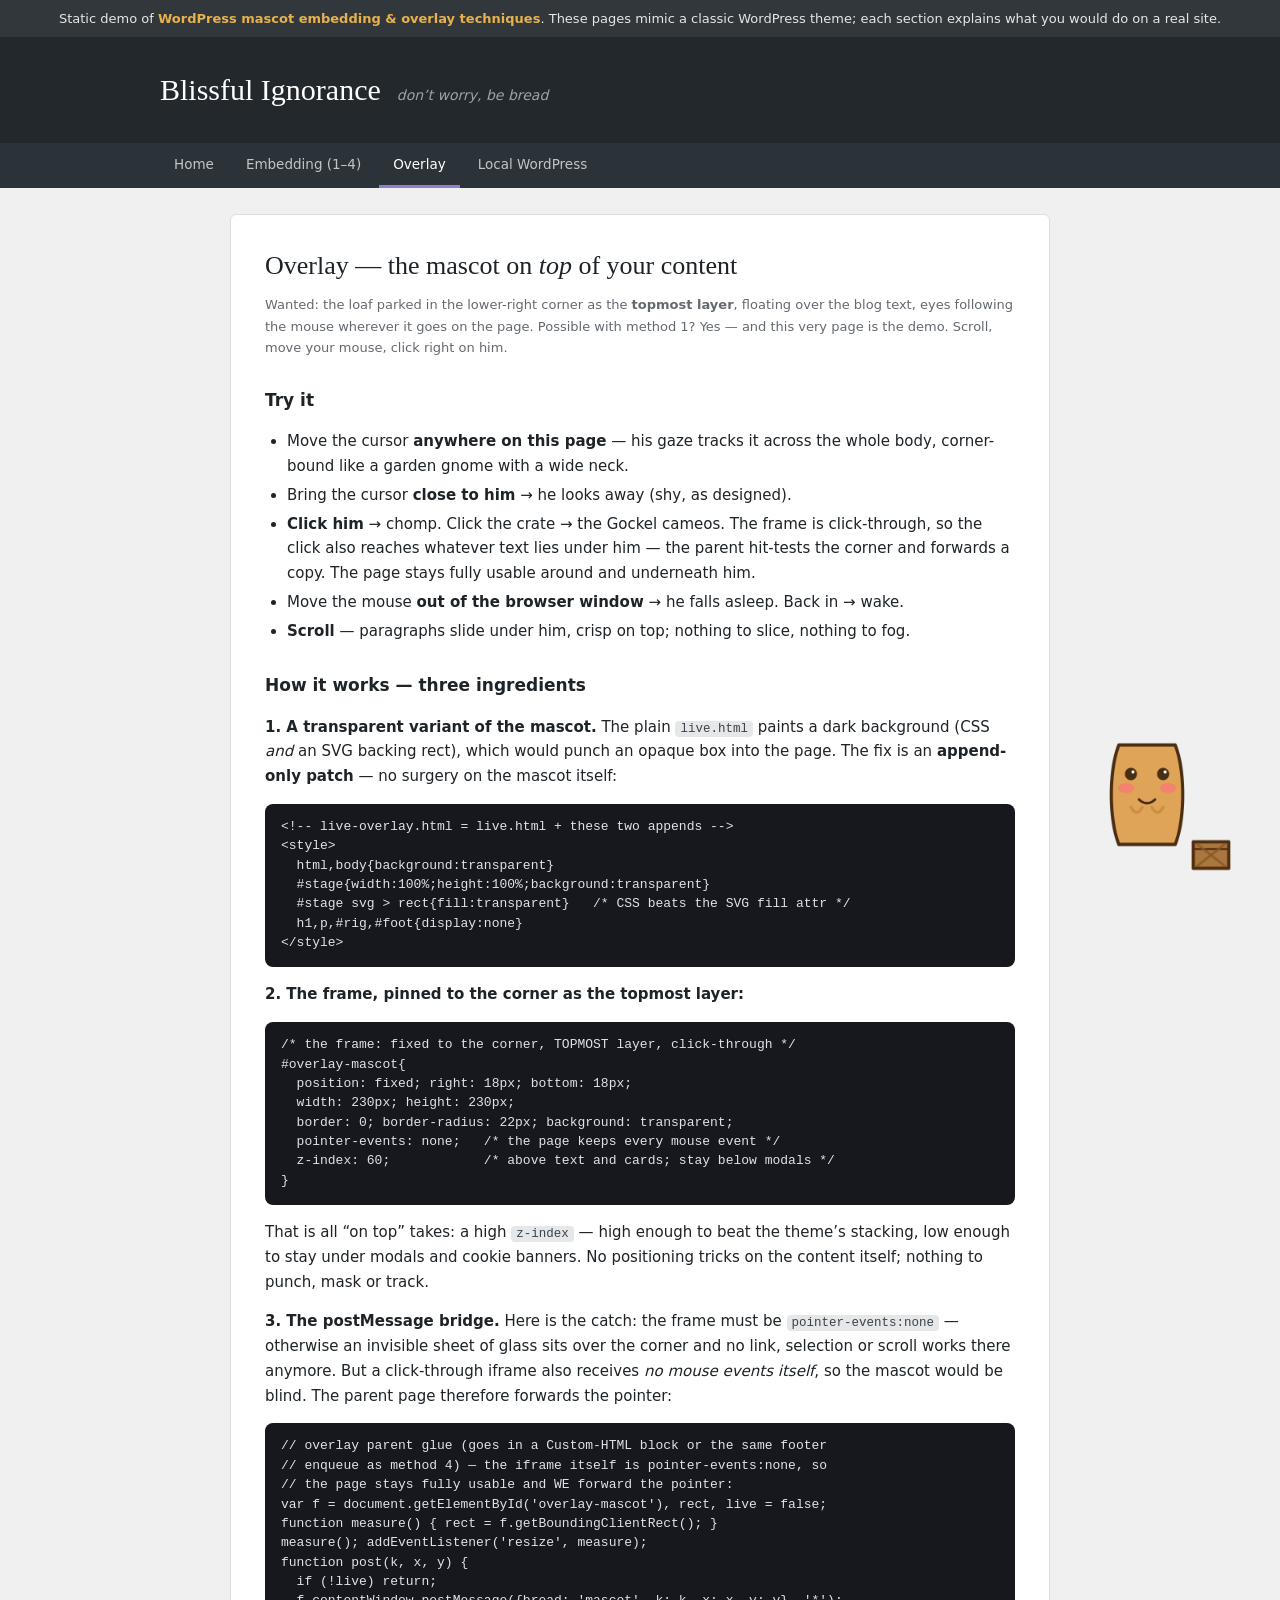
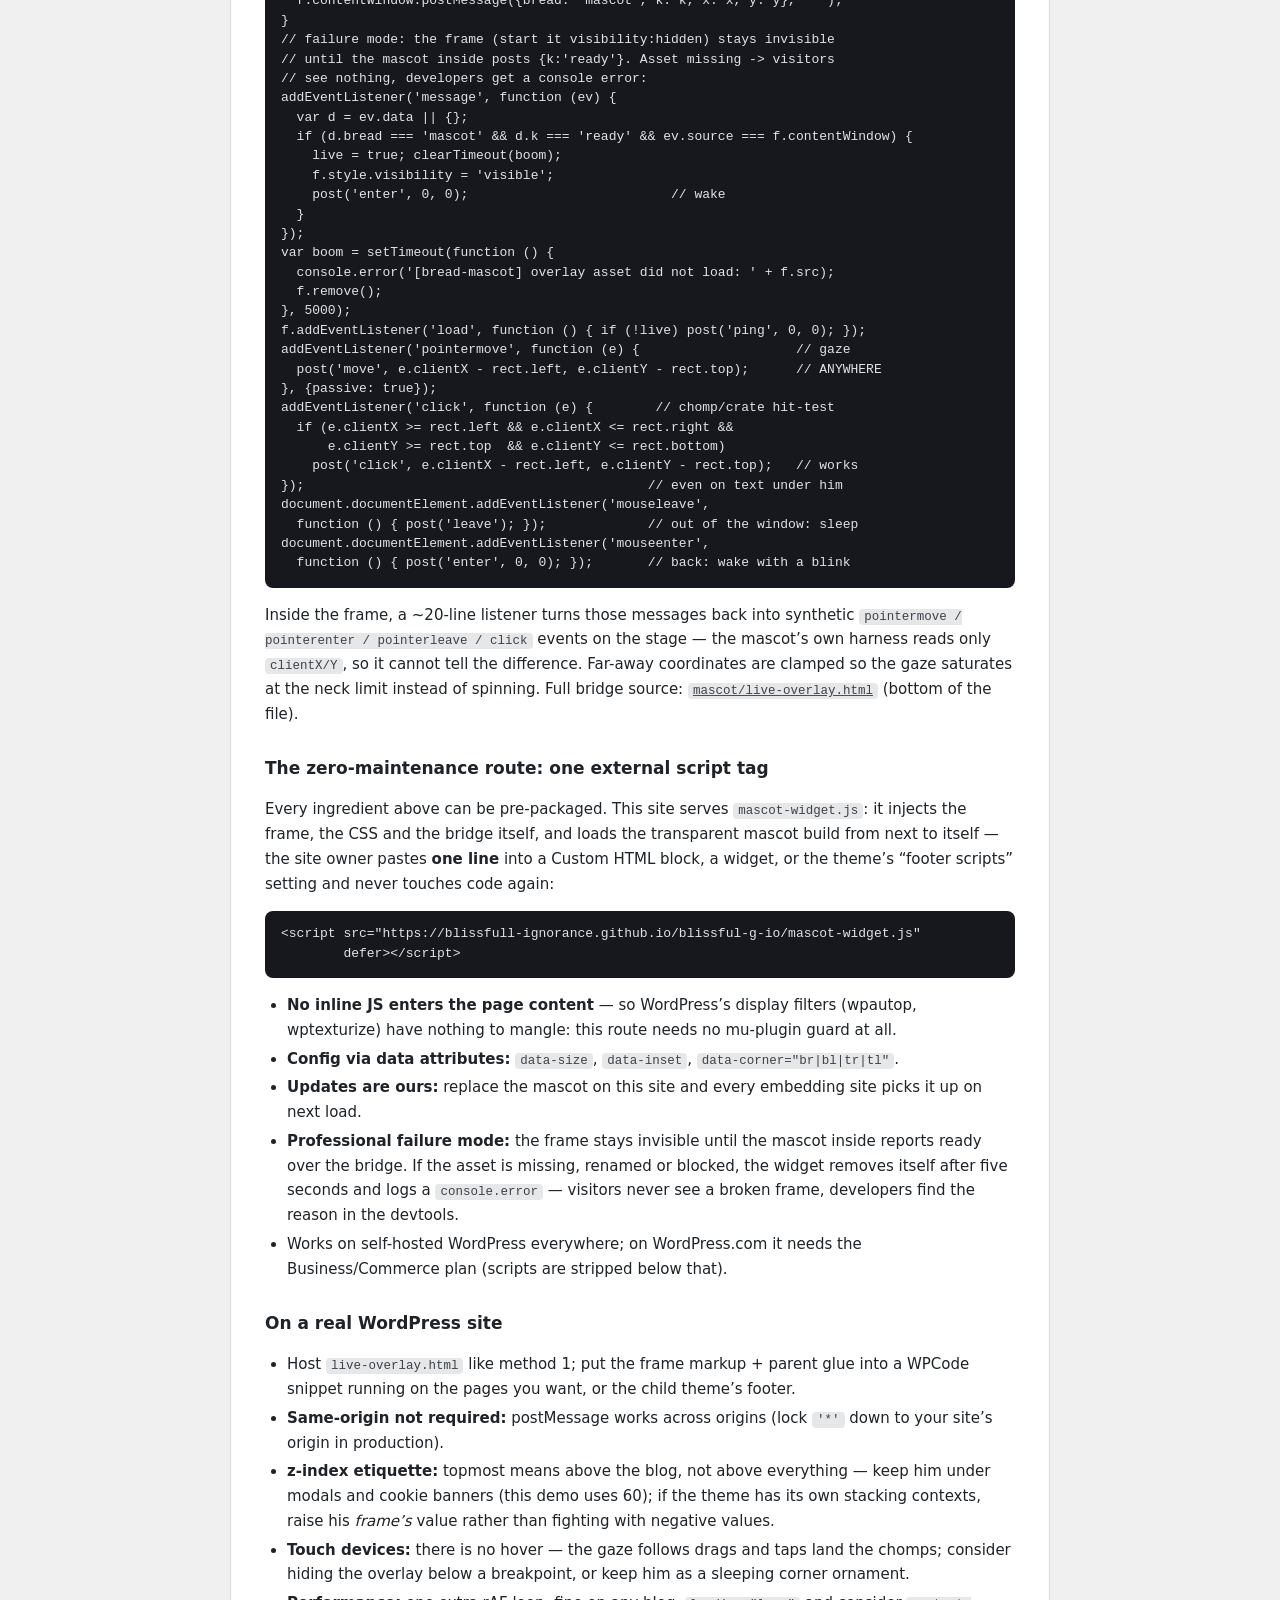
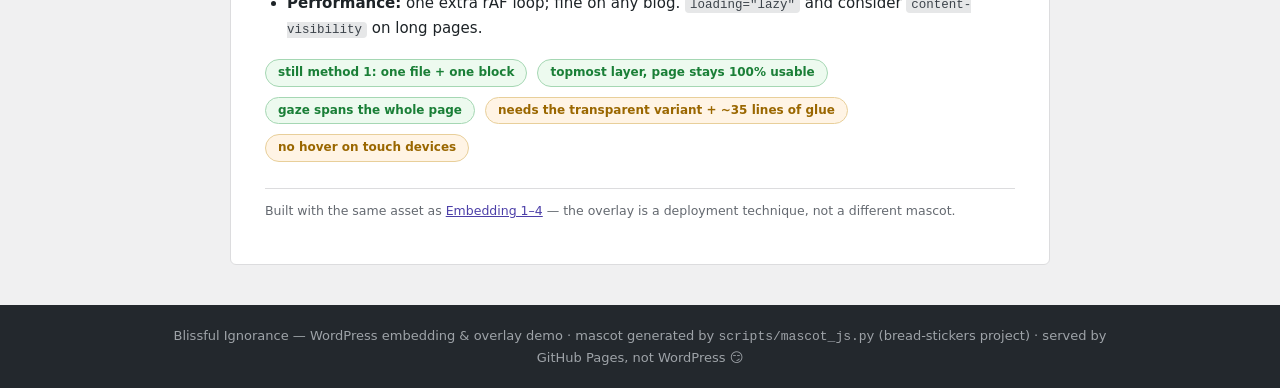
<file: overlay.html>
<!doctype html>
<html lang="en">
<head>
<meta charset="utf-8">
<meta name="viewport" content="width=device-width,initial-scale=1">
<title>Overlay — mascot on top of the content &middot; Blissful Ignorance</title>
<link rel="stylesheet" href="assets/wp.css">
</head>
<body class="overlay-page">
<div class="demo-note">Static demo of <strong>WordPress mascot embedding
&amp; overlay techniques</strong>. These pages mimic a classic WordPress
theme; each section explains what you would do on a real site.</div>
<header class="site-head"><div class="wrap">
  <h1 class="site-title"><a href="index.html">Blissful Ignorance</a></h1>
  <p class="site-tag">don&rsquo;t worry, be bread</p>
</div></header>
<nav class="site-nav"><div class="wrap"><a href="index.html">Home</a><a href="embedding.html">Embedding (1&ndash;4)</a><a href="overlay.html" class="active">Overlay</a><a href="local-wp.html">Local WordPress</a></div></nav>
<div class="wrap cols">
<main>
<article>
<h2>Overlay &mdash; the mascot on <em>top</em> of your content</h2>
<p class="kicker">Wanted: the loaf parked in the lower-right corner as
the <strong>topmost layer</strong>, floating over the blog text, eyes
following the mouse wherever it goes on the page. Possible with method
1? Yes &mdash; and this very page is the demo. Scroll, move your mouse,
click right on him.</p>

<h3>Try it</h3>
<ul>
<li>Move the cursor <strong>anywhere on this page</strong> &mdash; his
gaze tracks it across the whole body, corner-bound like a garden gnome
with a wide neck.</li>
<li>Bring the cursor <strong>close to him</strong> &rarr; he looks away
(shy, as designed).</li>
<li><strong>Click him</strong> &rarr; chomp. Click the crate &rarr; the
Gockel cameos. The frame is click-through, so the click also reaches
whatever text lies under him &mdash; the parent hit-tests the corner
and forwards a copy. The page stays fully usable around and
underneath him.</li>
<li>Move the mouse <strong>out of the browser window</strong> &rarr; he
falls asleep. Back in &rarr; wake.</li>
<li><strong>Scroll</strong> &mdash; paragraphs slide under him, crisp
on top; nothing to slice, nothing to fog.</li>
</ul>

<h3>How it works &mdash; three ingredients</h3>
<p><strong>1. A transparent variant of the mascot.</strong> The plain
<code>live.html</code> paints a dark background (CSS <em>and</em> an SVG
backing rect), which would punch an opaque box into the page. The fix is
an <strong>append-only patch</strong> &mdash; no surgery on the mascot
itself:</p>
<pre><code>&lt;!-- live-overlay.html = live.html + these two appends --&gt;
&lt;style&gt;
  html,body{background:transparent}
  #stage{width:100%;height:100%;background:transparent}
  #stage svg &gt; rect{fill:transparent}   /* CSS beats the SVG fill attr */
  h1,p,#rig,#foot{display:none}
&lt;/style&gt;</code></pre>
<p><strong>2. The frame, pinned to the corner as the topmost
layer:</strong></p>
<pre><code>/* the frame: fixed to the corner, TOPMOST layer, click-through */
#overlay-mascot{
  position: fixed; right: 18px; bottom: 18px;
  width: 230px; height: 230px;
  border: 0; border-radius: 22px; background: transparent;
  pointer-events: none;   /* the page keeps every mouse event */
  z-index: 60;            /* above text and cards; stay below modals */
}</code></pre>
<p>That is all &ldquo;on top&rdquo; takes: a high <code>z-index</code>
&mdash; high enough to beat the theme&rsquo;s stacking, low enough to
stay under modals and cookie banners. No positioning tricks on the
content itself; nothing to punch, mask or track.</p>
<p><strong>3. The postMessage bridge.</strong> Here is the catch: the
frame must be <code>pointer-events:none</code> &mdash; otherwise an
invisible sheet of glass sits over the corner and no link, selection or
scroll works there anymore. But a click-through iframe also receives
<em>no mouse events itself</em>, so the mascot would be blind. The
parent page therefore forwards the pointer:</p>
<pre><code>// overlay parent glue (goes in a Custom-HTML block or the same footer
// enqueue as method 4) — the iframe itself is pointer-events:none, so
// the page stays fully usable and WE forward the pointer:
var f = document.getElementById(&#x27;overlay-mascot&#x27;), rect, live = false;
function measure() { rect = f.getBoundingClientRect(); }
measure(); addEventListener(&#x27;resize&#x27;, measure);
function post(k, x, y) {
  if (!live) return;
  f.contentWindow.postMessage({bread: &#x27;mascot&#x27;, k: k, x: x, y: y}, &#x27;*&#x27;);
}
// failure mode: the frame (start it visibility:hidden) stays invisible
// until the mascot inside posts {k:&#x27;ready&#x27;}. Asset missing -&gt; visitors
// see nothing, developers get a console error:
addEventListener(&#x27;message&#x27;, function (ev) {
  var d = ev.data || {};
  if (d.bread === &#x27;mascot&#x27; &amp;&amp; d.k === &#x27;ready&#x27; &amp;&amp; ev.source === f.contentWindow) {
    live = true; clearTimeout(boom);
    f.style.visibility = &#x27;visible&#x27;;
    post(&#x27;enter&#x27;, 0, 0);                          // wake
  }
});
var boom = setTimeout(function () {
  console.error(&#x27;[bread-mascot] overlay asset did not load: &#x27; + f.src);
  f.remove();
}, 5000);
f.addEventListener(&#x27;load&#x27;, function () { if (!live) post(&#x27;ping&#x27;, 0, 0); });
addEventListener(&#x27;pointermove&#x27;, function (e) {                    // gaze
  post(&#x27;move&#x27;, e.clientX - rect.left, e.clientY - rect.top);      // ANYWHERE
}, {passive: true});
addEventListener(&#x27;click&#x27;, function (e) {        // chomp/crate hit-test
  if (e.clientX &gt;= rect.left &amp;&amp; e.clientX &lt;= rect.right &amp;&amp;
      e.clientY &gt;= rect.top  &amp;&amp; e.clientY &lt;= rect.bottom)
    post(&#x27;click&#x27;, e.clientX - rect.left, e.clientY - rect.top);   // works
});                                            // even on text under him
document.documentElement.addEventListener(&#x27;mouseleave&#x27;,
  function () { post(&#x27;leave&#x27;); });             // out of the window: sleep
document.documentElement.addEventListener(&#x27;mouseenter&#x27;,
  function () { post(&#x27;enter&#x27;, 0, 0); });       // back: wake with a blink</code></pre>
<p>Inside the frame, a ~20-line listener turns those messages back into
synthetic <code>pointermove / pointerenter / pointerleave / click</code>
events on the stage &mdash; the mascot&rsquo;s own harness reads only
<code>clientX/Y</code>, so it cannot tell the difference. Far-away
coordinates are clamped so the gaze saturates at the neck limit instead
of spinning. Full bridge source: <a href="mascot/live-overlay.html"><code>
mascot/live-overlay.html</code></a> (bottom of the file).</p>

<h3>The zero-maintenance route: one external script tag</h3>
<p>Every ingredient above can be pre-packaged. This site serves
<code>mascot-widget.js</code>: it injects the frame, the CSS and the
bridge itself, and loads the transparent mascot build from next to
itself &mdash; the site owner pastes <strong>one line</strong> into a
Custom HTML block, a widget, or the theme&rsquo;s &ldquo;footer
scripts&rdquo; setting and never touches code again:</p>
<pre><code>&lt;script src=&quot;https://blissfull-ignorance.github.io/blissful-g-io/mascot-widget.js&quot;
        defer&gt;&lt;/script&gt;</code></pre>
<ul>
<li><strong>No inline JS enters the page content</strong> &mdash; so
WordPress&rsquo;s display filters (wpautop, wptexturize) have nothing to
mangle: this route needs no mu-plugin guard at all.</li>
<li><strong>Config via data attributes:</strong> <code>data-size</code>,
<code>data-inset</code>, <code>data-corner="br|bl|tr|tl"</code>.</li>
<li><strong>Updates are ours:</strong> replace the mascot on this site
and every embedding site picks it up on next load.</li>
<li><strong>Professional failure mode:</strong> the frame stays
invisible until the mascot inside reports ready over the bridge. If the
asset is missing, renamed or blocked, the widget removes itself after
five seconds and logs a <code>console.error</code> &mdash; visitors
never see a broken frame, developers find the reason in the
devtools.</li>
<li>Works on self-hosted WordPress everywhere; on WordPress.com it
needs the Business/Commerce plan (scripts are stripped below that).</li>
</ul>

<h3>On a real WordPress site</h3>
<ul>
<li>Host <code>live-overlay.html</code> like method 1; put the frame
markup + parent glue into a WPCode snippet running on the pages you
want, or the child theme&rsquo;s footer.</li>
<li><strong>Same-origin not required:</strong> postMessage works
across origins (lock <code>'*'</code> down to your site&rsquo;s origin
in production).</li>
<li><strong>z-index etiquette:</strong> topmost means above the blog,
not above everything &mdash; keep him under modals and cookie banners
(this demo uses 60); if the theme has its own stacking contexts, raise
his <em>frame&rsquo;s</em> value rather than fighting with negative
values.</li>
<li><strong>Touch devices:</strong> there is no hover &mdash; the gaze
follows drags and taps land the chomps; consider hiding the overlay
below a breakpoint, or keep him as a sleeping corner ornament.</li>
<li><strong>Performance:</strong> one extra rAF loop; fine on any blog.
<code>loading="lazy"</code> and consider <code>content-visibility</code>
on long pages.</li>
</ul>

<div class="verdict">
<span class="pill good">still method 1: one file + one block</span>
<span class="pill good">topmost layer, page stays 100% usable</span>
<span class="pill good">gaze spans the whole page</span>
<span class="pill warn">needs the transparent variant + ~35 lines of glue</span>
<span class="pill warn">no hover on touch devices</span>
</div>

<p class="meta">Built with the same asset as <a href="embedding.html">
Embedding 1&ndash;4</a> &mdash; the overlay is a deployment technique,
not a different mascot.</p>
</article>

<iframe id="overlay-mascot" src="mascot/live-overlay.html"
        title="Bread mascot (overlay)" tabindex="-1"
        aria-hidden="true" style="visibility:hidden"></iframe>

<script>
(function () {
  var f = document.getElementById('overlay-mascot'), rect;
  var live = false;
  function measure() { rect = f.getBoundingClientRect(); }
  measure(); addEventListener('resize', measure);
  function post(k, x, y) {
    if (!live) return;
    f.contentWindow.postMessage({bread: 'mascot', k: k, x: x, y: y}, '*');
  }
  // professional failure mode: the frame stays invisible until the
  // mascot inside reports ready. Asset missing/blocked -> the visitors
  // never see anything; developers get a console error.
  addEventListener('message', function (ev) {
    var d = ev.data || {};
    if (d.bread === 'mascot' && d.k === 'ready' && ev.source === f.contentWindow) {
      live = true;
      clearTimeout(boom);
      f.style.visibility = 'visible';
      post('enter', 0, 0);
    }
  });
  var boom = setTimeout(function () {
    console.error('[bread-mascot] overlay asset did not load: ' +
      f.src + ' — overlay removed, visitors see nothing.');
    f.remove();
  }, 5000);
  f.addEventListener('load', function () { if (!live) post('ping', 0, 0); });
  addEventListener('pointermove', function (e) {
    post('move', e.clientX - rect.left, e.clientY - rect.top);
  }, {passive: true});
  addEventListener('click', function (e) {
    if (e.clientX >= rect.left && e.clientX <= rect.right &&
        e.clientY >= rect.top  && e.clientY <= rect.bottom)
      post('click', e.clientX - rect.left, e.clientY - rect.top);
  });
  document.documentElement.addEventListener('mouseleave',
    function () { post('leave'); });
  document.documentElement.addEventListener('mouseenter',
    function () { post('enter', 0, 0); });
})();
</script>
</main>
<aside>
  <div class="widget"><h2>About this demo</h2>
    <p style="margin:0">A static site imitating a WordPress theme. Where
    real WordPress would run PHP server-side, the demo says so and
    simulates it (GitHub Pages has no PHP).</p></div>
  <div class="widget"><h2>The mascot</h2>
    <ul>
      <li>One self-contained file, ~104&nbsp;KB</li>
      <li>No vendor runtime, no CDN, no account</li>
      <li>Eyes follow the cursor (and get shy)</li>
      <li>Click the loaf &rarr; chomp, the crate &rarr; Gockel</li>
      <li>Leave &rarr; he sleeps, return &rarr; startle-wake</li>
    </ul></div>
  <div class="widget"><h2>GDPR note</h2>
    <p style="margin:0">Zero third-party requests, stores nothing &mdash;
    GDPR-clean by construction.</p></div>
</aside>
</div>
<footer class="site-foot"><div class="wrap">Blissful Ignorance &mdash;
  WordPress embedding &amp; overlay demo &middot; mascot generated by
  <code>scripts/mascot_js.py</code> (bread-stickers project) &middot;
  served by GitHub Pages, not WordPress &#128527;</div></footer>
<script src="assets/corner-mascot.js" defer></script>
</body></html>
</file>
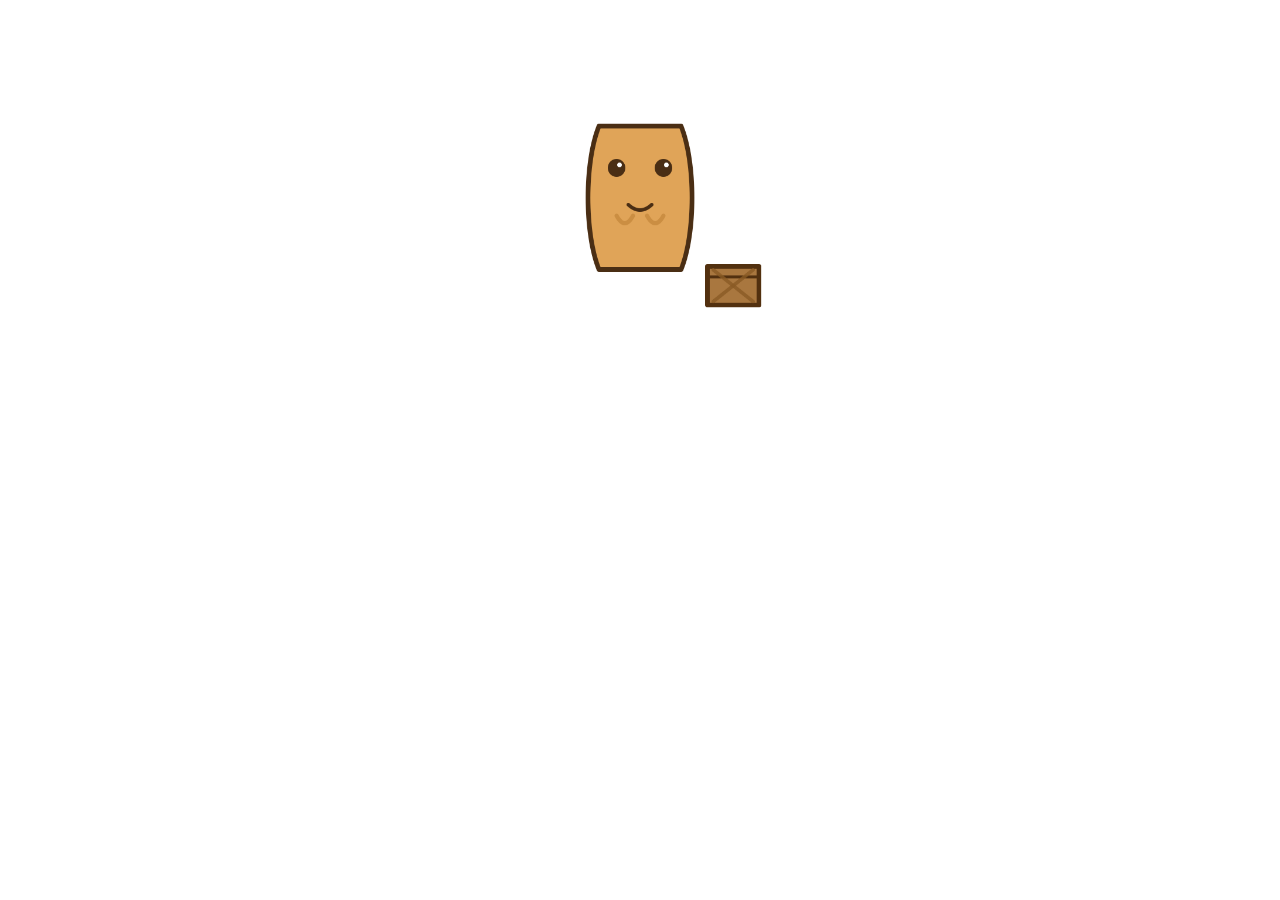
<file: mascot/live-overlay.html>
<!doctype html>
<html lang="en"><head>
<meta charset="utf-8"><meta name="viewport" content="width=device-width,initial-scale=1">
<title>Bread mascot &mdash; vendor-free live animation</title>
<style>
  html,body{margin:0;min-height:100%;background:#0e0f12;color:#e8e6e3;
    font:15px/1.5 -apple-system,system-ui,sans-serif;
    display:flex;flex-direction:column;align-items:center;
    padding:22px 12px;gap:12px;box-sizing:border-box}
  #stage{width:min(78vmin,520px);height:min(78vmin,520px);border-radius:20px;
    background:#18191c;touch-action:none;cursor:pointer;overflow:hidden}
  #stage svg{width:100%;height:100%;display:block}
  h1{font-size:17px;font-weight:600;margin:0;letter-spacing:.2px}
  p{margin:0;color:#9a978f;font-size:13px;text-align:center;max-width:560px}
  .tag{display:inline-block;padding:2px 8px;border-radius:999px;
    background:#26221a;color:#e7b24a;font-size:12px;margin-right:6px}
  #rig{display:flex;gap:26px;flex-wrap:wrap;justify-content:center;
    background:#17181c;border:1px solid #26272c;border-radius:14px;
    padding:10px 18px;font-size:12px;color:#9a978f}
  #rig label{display:flex;flex-direction:column;align-items:center;gap:4px}
  #rig input[type=range]{width:130px;accent-color:#8f7fd4}
  #foot{font-size:11px;color:#5c5a55}
</style>
  <style>
    /* overlay variant (build_demo.py): transparent everything, the stage
       fills the iframe, page furniture hidden. CSS beats the SVG bg rect's
       presentation attribute. */
    html,body{background:transparent}
    body{padding:0;gap:0}
    #stage{width:100%;height:100%;min-width:0;min-height:0;
      border-radius:0;background:transparent}
    #stage svg > rect{fill:transparent}
    h1,p,#rig,#foot{display:none}
  </style>
</head>
<body>
  <h1>&#129362; Bread mascot &mdash; lives on nothing but our own code</h1>
  <div id="stage"></div>
  <p><span class="tag">move</span>eyes follow &middot; get too close and he
     looks away<br>
     <span class="tag">click the loaf</span>chomp &middot;
     <span class="tag">click the crate</span>the Gockel says hi &middot;
     <span class="tag">leave</span>he falls asleep; come back to wake him</p>
  <div id="rig">
    <label>trance (F1)<input id="trance" type="range" min="0" max="1"
      step="0.01" value="0"></label>
    <label>asleep (F4)<input id="asleep" type="range" min="0" max="1"
      step="0.01" value="0"></label>
    <label>hold blush<input id="mood" type="checkbox"></label>
  </div>
  <p id="foot">no vendor runtime &middot; no account &middot; no splash
     &middot; scene + ~200-line sim core generated by
     <code>scripts/mascot_js.py</code></p>
<script>
const SCENE = {"size": 1024, "bg": "#18191c", "vm": {"lookX": 0, "lookY": 0, "mood": 0, "asleep": 0, "trance": 0}, "triggers": ["chomp", "cameo"], "nodes": [{"id": "body", "type": "bone", "parent": null, "x": 512, "y": 600, "slot": 0}, {"id": "loaf", "type": "img", "parent": "body", "asset": "loaf", "x": 0.0, "y": 0.0, "opacity": 1.0, "slot": 1, "w": 376.0, "h": 500.0}, {"id": "tilt", "type": "bone", "parent": "body", "x": 0.0, "y": 0.0, "slot": 2}, {"id": "aim", "type": "bone", "parent": "tilt", "x": 0.0, "y": 0.0, "slot": 0}, {"id": "blink", "type": "bone", "parent": "aim", "x": 0.0, "y": 0.0, "slot": 0}, {"id": "eyes_spiral", "type": "img", "parent": "blink", "asset": "eyes_spiral", "x": 0, "y": -100, "opacity": 0.0, "slot": 0, "w": 227.0, "h": 68.0}, {"id": "eyes_closed", "type": "img", "parent": "blink", "asset": "eyes_closed", "x": 0, "y": -100, "opacity": 0.0, "slot": 1, "w": 242.0, "h": 33.0}, {"id": "eyes", "type": "img", "parent": "blink", "asset": "eyes", "x": 0, "y": -100, "opacity": 1.0, "slot": 2, "w": 224.0, "h": 64.0}, {"id": "mouth_gape", "type": "img", "parent": "tilt", "asset": "mouth_gape", "x": 0, "y": 32, "opacity": 0.0, "slot": 0, "w": 102.0, "h": 56.0}, {"id": "mouth_smile", "type": "img", "parent": "tilt", "asset": "mouth_smile", "x": 0, "y": 32, "opacity": 1.0, "slot": 1, "w": 96.0, "h": 34.0}, {"id": "blush", "type": "img", "parent": "tilt", "asset": "blush", "x": 0, "y": -32, "opacity": 0.0, "slot": 2, "w": 292.0, "h": 52.0}, {"id": "zzz", "type": "img", "parent": "body", "asset": "zzz", "x": 188, "y": -240, "opacity": 0.0, "slot": 3, "w": 175.0, "h": 215.0}, {"id": "watch_pivot", "type": "bone", "parent": null, "x": 640, "y": 0, "slot": 3}, {"id": "watch", "type": "img", "parent": "watch_pivot", "asset": "watch", "x": 0, "y": 189.0, "opacity": 0.0, "slot": 0, "w": 156.0, "h": 378.0}, {"id": "gockel_b", "type": "bone", "parent": null, "x": 808, "y": 1400, "slot": 4}, {"id": "gockel", "type": "img", "parent": "gockel_b", "asset": "gockel", "x": 0.0, "y": 0.0, "opacity": 1.0, "slot": 0, "w": 359.0, "h": 363.0}, {"id": "crate", "type": "img", "parent": null, "asset": "crate", "x": 830, "y": 900, "opacity": 1.0, "slot": 5, "w": 196.0, "h": 152.0}], "binds": [{"node": "aim", "prop": "x", "vm": "lookX", "mode": "add"}, {"node": "aim", "prop": "y", "vm": "lookY", "mode": "add"}, {"node": "blush", "prop": "opacity", "vm": "mood", "mode": "set"}], "anims": {"Idle": {"fps": 30, "dur": 90, "loop": true, "tracks": {"eyes.opacity": [[0, 1], [90, 1]], "eyes_closed.opacity": [[0, 0], [90, 0]], "eyes_spiral.opacity": [[0, 0], [90, 0]], "mouth_smile.opacity": [[0, 1], [90, 1]], "mouth_gape.opacity": [[0, 0], [90, 0]], "zzz.opacity": [[0, 0], [90, 0]], "watch.opacity": [[0, 0], [90, 0]], "watch_pivot.rot": [[0, 0], [90, 0]], "body.rot": [[0, 0], [90, 0]], "body.sy": [[0, 1.0], [45, 1.03], [90, 1.0]], "blink.sy": [[0, 1.0], [70, 1.0], [76, 0.1], [82, 1.0], [90, 1.0]]}}, "Sleep": {"fps": 30, "dur": 150, "loop": true, "tracks": {"eyes_spiral.opacity": [[0, 0], [150, 0]], "mouth_smile.opacity": [[0, 1], [150, 1]], "mouth_gape.opacity": [[0, 0], [150, 0]], "watch.opacity": [[0, 0], [150, 0]], "watch_pivot.rot": [[0, 0], [150, 0]], "eyes.opacity": [[0, 0], [150, 0]], "eyes_closed.opacity": [[0, 1], [150, 1]], "body.sy": [[0, 1.0], [75, 1.06], [150, 1.0]], "zzz.opacity": [[0, 0.0], [30, 1.0], [90, 1.0], [150, 0.0]], "zzz.y": [[0, -240.0], [150, -286.0]], "body.rot": [[0, 0.0], [40, 5.0], [150, 5.0]]}}, "Trance": {"fps": 30, "dur": 150, "loop": true, "tracks": {"eyes_closed.opacity": [[0, 0], [150, 0]], "mouth_smile.opacity": [[0, 1], [150, 1]], "mouth_gape.opacity": [[0, 0], [150, 0]], "zzz.opacity": [[0, 0], [150, 0]], "eyes.opacity": [[0, 0], [10, 0], [150, 0]], "eyes_spiral.opacity": [[0, 1], [10, 1], [150, 1]], "watch.opacity": [[0, 1], [10, 1], [150, 1]], "watch_pivot.rot": [[0, 0], [15, 24], [35, -18], [55, 12], [75, -8], [95, 4], [115, 0], [150, 0]], "body.rot": [[0, 0], [20, -4], [150, -4]]}}, "Chomp": {"fps": 30, "dur": 30, "loop": false, "tracks": {"eyes.opacity": [[0, 1], [30, 1]], "eyes_closed.opacity": [[0, 0], [30, 0]], "eyes_spiral.opacity": [[0, 0], [30, 0]], "zzz.opacity": [[0, 0], [30, 0]], "watch.opacity": [[0, 0], [30, 0]], "watch_pivot.rot": [[0, 0], [30, 0]], "mouth_smile.opacity": [[0, 1], [4, 0], [14, 0], [20, 1], [30, 1]], "mouth_gape.opacity": [[0, 0], [4, 1], [10, 1], [14, 0], [30, 0]], "body.rot": [[0, 0], [4, 7], [14, -2], [22, 0], [30, 0]]}}, "Cameo": {"fps": 30, "dur": 75, "loop": false, "tracks": {"eyes.opacity": [[0, 1], [75, 1]], "eyes_closed.opacity": [[0, 0], [75, 0]], "eyes_spiral.opacity": [[0, 0], [75, 0]], "mouth_smile.opacity": [[0, 1], [75, 1]], "mouth_gape.opacity": [[0, 0], [75, 0]], "zzz.opacity": [[0, 0], [75, 0]], "watch.opacity": [[0, 0], [75, 0]], "watch_pivot.rot": [[0, 0], [75, 0]], "body.rot": [[0, 0], [75, 0]], "gockel_b.y": [[0, 1400], [8, 760], [14, 800], [52, 800], [62, 1400], [75, 1400]]}}}, "sm": {"entry": "Idle", "states": {"Idle": {"anim": "Idle"}, "Sleep": {"anim": "Sleep"}, "Trance": {"anim": "Trance"}, "Chomp": {"anim": "Chomp"}, "Cameo": {"anim": "Cameo"}}, "transitions": [{"from": "Idle", "to": "Sleep", "cond": {"vm": "asleep", "op": ">=", "v": 0.5}, "mix": 600}, {"from": "Trance", "to": "Sleep", "cond": {"vm": "asleep", "op": ">=", "v": 0.5}, "mix": 600}, {"from": "Sleep", "to": "Idle", "cond": {"vm": "asleep", "op": "<", "v": 0.5}, "mix": 250}, {"from": "Idle", "to": "Trance", "cond": {"vm": "trance", "op": ">=", "v": 0.75}, "mix": 400}, {"from": "Trance", "to": "Idle", "cond": {"vm": "trance", "op": "<", "v": 0.75}, "mix": 400}, {"from": "*", "to": "Chomp", "cond": {"trigger": "chomp"}, "mix": 80}, {"from": "Chomp", "to": "Idle", "onEnd": true, "mix": 150}, {"from": "*", "to": "Cameo", "cond": {"trigger": "cameo"}, "mix": 80}, {"from": "Cameo", "to": "Idle", "onEnd": true, "mix": 150}]}};
const ASSETS = {"blush": "[base64]/zA/[base64]/4LoUGjqYn9zyM2hD6lm+eJK1+iGAMwd7nUc6jMGsyiWt37ouhEof85N7fgZsSD1NjVdYsRsB1A30Gk/9Jgl7XeqJ1dtcF0Kli/nJLz//25A6n32w1mSGfQHgooHH9ZigDSYzpeqJl353XQqVHuYn//yYE3+hCjGZYW/zZg5CcSEyyTeie+W6FCotzE9h+TmpIXU/vfguADdmM67XBLO7ljfMdV0GlRbmp7D89OtQB4LGOknYHWWwjP102R+GMrE2aOl0XQi5x/wUnp9+MySTtPN5M3MyNpHUB1wXQaWB+Sk8P9J3JWl3Ir0bwLm5j+u1van6Q+Pl/rVHXBdC7jA/8eSnd4Z0IPH7DbyZeTnnYPuo61wXQW4xP/Hkp7chGZjohlIerNoZrmsgt5ifePLT939I1xQwpt9Er3VdAjnH/MSQn96GJMB5eQ/oPeFU3XPMTzz56TtD4vM2eRJgrOsayDnmJ4b8nLQwknKngHVdA1E55Ke3ISmkw1lFQ52g3XUJ5BbzE09++syQ9OdCxvSa6l7XJZBrzE8c+en7ke2z/Ef0nMom1yWQc8xPDPnpbUgWdkPeA3rOiPnEdQ3kFvMTT356G1J1OHqDAj8VMK6XBNgzKqyONuIijzE/8eTnv3VIQZARwct5justBV7kiSTE/MSTn35f+9vE4TXRCZR5ju2jfZmKEWtdF0GlgfkpPD/9GlLN42vSUHk093H9pCIP1T323AHXdVBpYH4Kz89JW0hG20p2L1u0nrvendL61NLWW0SiWSfRv5ifwvJz0krt6AU2efh2CH7MfmzPqO4KQ7mDzYhOxPwUlh8z0NRTrLk1OrIkm/E90yFibuW2tTQQ5if//Az4LFt0wqRApkf/eBp8fK+0GzUzU0+2bHddCJU25ie//Az6cG30RlEz6+g5SrRbEnZG5VPN37kuhIYG5if3/Jzyaf+jZ3GbzBSFfgR/fSphxTSeVku5Yn5yy09W249EJ0xWhXWzVdEEwKfN7I8INEiFtTNTwUquL6G8MD+1WedH8jyz/FUAU1DevrVG7qlZ0vKV60KofDA/g8t5g7boM2AqrJ2qiuiEzl9Qfn4R1ftTYe1kNiOKG/MzuILOpt/3/EOjzvj7yCIoGqJD3zC07YOgtSdzaNXZwdo/XRdD5Y/5ibkhHafB3SO6Tc1cQBshuBRDy/dQaU7VhG9Jw+q/XRdD/mF+Ym5IfXU3NV6mYucBuAdAPUpTGiLvAfpGaknrZq64plLR7Xl+Ym9Ix+kr91Uc3DdiuhXcBJGbAUwo1rWyKwg7IFgnkPWV9X9u4tHXVMrU0/wUrSGdKL1swQUGFVcZq9NUMBXAJADDi3S5vwB8LZCtVrA1zOjmuqB1T5GuRVR0aU/yc9oa0on03TmJA9vOvUBEJ0gCl4jifEDrFXI2VMeoICVA5bFvAquPvS3aqsAq0COKboh0CKINwqVDBXs0xHZV2VmN6jYJAh5NRGVLmR8iIiIi+OEfueVyAjadcuMAAAAASUVORK5CYII=", "crate": "[base64]/xmfdsJ0E8/Qycar31bwD4OwDouTwqQeRLAgDfhcHgHz89h+lWQSzF8BMAfJHzAxJEEfwaBoOn66K4sAJU661/kRgIhfhiGfOXVwhWMxjJb5QmEYqRxLH++aqmOA9+00ipZiBURF/G/uJ/Vv+RUKpEKMp67J8LQoP0UWFPRBAFsh776ylStZjHIYjCOY99qhkIYg0SBEGsQYIgiDVIEASxBgmCINYwISc0TYNOw4Z2w4aKZbCvTeYx9P0Z9PwZpGma16MQAqIJEh+5CMI0dHh0rwaOc/Gfqzom++U2HXhzGsA0wiZEQjUcU4cH9+pQsRdC+DA+UCgvT0cQxYk8gvjbXz/f+HUUdrfXg3kUX/n3/3S7Ce1WExzH5vVIhARMpzPoD4aQXLMCfHLfheNOB7QtN3h++Bnb8CSoIcbj8FoxIPhCvP4A/GB06EciBMEPRmzMrxMDgjGEsXRoDi6IcLr7h8DXEozGi5eUUE1RVpJkMfnhWKcHiiVhBRHtURdMpjPo9jyI4uggz0QURxTH0PM8NsY3/[base64]/VhziFHJbKBkxPbJucgBkyNOm4rdzEU1v5t2zbc6rhgW9kXqCRJoNvvsxWDKIYwnMB7dpCacCmebx13wLFtte5D6IYBHdeFo2ol8/[base64]/OK7jUFaAt98OHdD2VAymr0/id/1QrDhx38jtfkKKGuK6uGHJ4+eFkyrYE8aRTtJcvCzHWC/0+zOdxqeqFTQgbIed1BZ7oZQTbjc+6WFfQecV+Zz09LmLAsyc8gxJVDEILArEsC24fu2DbVubvhW3H2HVJdcUe9UKcPUnCMyesF/AMSmSEFgSCK8Qxx1kF6wqvj3UFl29X+nqB12rf6bhcVvtDI/4TLmk06tBuNq74uam7M5lOWScm3sojLpIsr3iOwwmnerDOfslywYtbUc3LBuQ60Kfn4Z0amFZ2Lf/vfR/e/D6GIKTaAqlXTHhwt8Zl82EeJfDmXQDjqVyTjjQrxIpwGsHzt0MYcQhiHPhH9+twz61yWXlkBT/6rXYFPr2PncPZQ2IcRvDiZCidGKQUBBLFKbw6DeDMy76sYylxy63Awzt10Dl04MoGnhQ/uFODex0+k4I3nMHL04CNkYxIKYhV4XfqhfDm9xGXu9aNmgWffdQAh8NJuSzYlg6PP2pAs87n4tbJ+xGcnI2kPgiVVhArBsEMXrz1YT7P3kpg2wYTRbOWfZtXdBpHOAGgdWj2CSCKEnhxEoDny98/Jr0gkMkshucnQxiNOXReGho8vFveuuK8Xrhb59JMOQoj9u4nM7lM5dIyC2LV0Id1xWkvBC3lVFfcLVddgSfFD1DsnSqkGT+WBsBquFenvpT1glZ2QSA4LGf9Cbx+F3DxhsW04s8fNy/ZtMsI1kaPP+aUDiYpvH43YjWcxOVC+QWxYjiew4sTH2Yc+m8sS2d1RasmdsvBVTSPLCYGm8OGwXyewPO3PgxH8tcLyggCmc5jJorhiMOhm67BJ3drcP+4CppEhQWeFN/hmPr54zk7A8Karawc/AemiAA29AV+9lZyt3kEf3lsgdtqCt+Xg1vR3mDAxTUPwV4ybJ8RFWl+YIoI4GC67SY7hMoKtpBjH9RM4F2VVbs7DzFoOBG0m0KLgSdKCAJxnMUNLR6ODnGcQK/[base64]/VmXBW7WRkMEV4NOqwkWh/RORWiF2BPTNOH42AUnY+DhThIWzniQF2c0X7aXtQ6JYX9IEBnQtf3rCqwX4ihiqdKqIQkP3TB92ue8YlEv8NkNUxlKmTKSLusK3IkaDIc7Xc7BgI+jGNINpxtpkkCcpuxuhbbDlVdWLzQaLI0jskPTCScqFYft6JjXzNBpmkC0RQx//JmU1RbXtWngAV+n7ZIYOEKC4IhlLvb8K1v2/[base64]/D3TtNhJuKyWmrJCgijAQhID3jDMjekOfg1/[base64]/[base64]/[base64]/uHxsltq6qpaSCKYQnfw58EpKoZ1arUqu+6K116zIrOlplSCwBz1PTsYytcSRhVs2160pVjZE4eVpSauGDKhq24hSVxEV9xSU/gaIg8LSeIimsKWmkI/[base64]/3w/hvtZrMBUO8NjBiV3DsmvU6OJbNmvr2NZHLEkvCrBDYZKeqhSTB11Jz31gSShDGHh9+YQlTDgtJ4vJEh1dUcYzziCXhBFF1ds8dtaUlDHOrpnqhtOho1d9usbHWDhRLwgri6Ki60xLJrni2yRJGJRr12s5W/RhDGEuHhltO8sPPv23/RwwdHt2rgeNs/ucmsxjenAYwjf7L63EIiXBMHR7cq0PF3jxxTqcRvDwdQRT/5+DPkkuSjj5Kz98G0GnY0G7YUFnez53MY+j7M+j5MyGvExL5MI0SeHHiCxEfuVWt+IG6wyn7RRCixgd1xhHEGiQIgliDBEEQa5AgCGINEgRBbBHEeP03CEIhRpcEkYL2qrDHIYgCSUF7fUkQOsCvhT0RQRTIeuyfCyKKte/QC6CwpyKIYkiWsX9RED8+854BwLcFPRRBFMW3y9i/vMsUBoN/AqVOhDr8uox52CiIn57DNAwGTwHgG0qfiBKDsf0NxjrG/PpvbG1E/+qJ+8Qw068hTb8EgId4tSGXRyWIw4DHCq9B036JI+379TSJIAiCIOBa/g9VObg7Bk8YTQAAAABJRU5ErkJggg==", "eyes": "[base64]/15PrbwgZAH85eXBgzVn/RztvAgmC5BcbzJ4DW9kdGtRTqfKGEhD+eP5vxRH8cjAG6CHpsSjvPrvve++lTT+YVGrT7IX84NGGqoXsmMp0A4DnodIqbVPUPRlzTXIYoo5JP8Zd2AzQsXHjN/weEnQLgTJYXW83jVXb379h3RXYkonGaf5S+rBmw+t+bY+UF0gfkqlCBm9MfL7Wu2DBw8pLsWkX/NPsyf6wZsaairDcLeDGAxSts7CQSW90WGR3QXIvKnxaf5c9WAbUtPPA7fWK8TcD48gYfKLbvplcGxMd2ViLlr83H+LDf33Bi3XvXOxStUf9QJvtx25pkVuisRc9Ps8/xlbMB5VYf/QIRmeM+VVHnoMd1FiLmZ5/P8zXoL2t5YswLML0KDhWedg9brbkLj0mWoO+W0ib8NH9iPwZ3bsbnrOXyy7wN3B2LcGB6KPV/YakUhtBuQvxkbsKPxpFMdh94v9nOWsvJyrL7nIbTfcAvISv8B7Tg2wn//CzasW4NE/GimQx6yy3DO5oHYF4WoVxRGhyH5m/EW1HHocR0Xv3b9iwituHXGi1csK4COlbdh7fqNCJaVZzpsVSCOdfmuVRSWY0j+rJnerQNhBYrsjnt/j4YLLnO9feOFy3D77x50s+mvOhZXe/F7hJFCBuUvbQMy0QPQcM/ddv3NWe8X+uWtOP2MszNuZzv0cI6liSJjg/JnpR3SAVyKIlNfeGf72J/tdqDl2hszbkfgi9vra5pyLE8USciw/E0/I+NuaLD4otx747yLL3e3IfE9OZ9EFAeblb+UBuz8WW0dAy3QoOZHP85539qTf+J20+XqGnM+kSioTgPzl9KAtuWocVVB6MCc+65wvW8wYfHKnE8kCso2MH8pDcjANdAkOvx57vt+8VkWW7OaJ0SUIDYwf1by7FEALoAm7+zYlvO+b+/IaoqOiyavVZSQFkPzN9WAZcTqAUjGp4qFol7vUW8YZEvt09f1t2x2KQ868WLNHSJcKjM0f1MN6DAvgUbq3Tr1ek+2Nm18Fvs/2pPVPkTkoTfrzeAYmr+pBvxu0lK91Lt1g7u2u95+cOc2PPPY/Vmfh0vgWkUqU/OX9CPMxIzBWqkXW+//zSq89sLTs94OqP91P79hYttEIp71eZiszK8uiCJjI/M3NRqivaH6YwCno0So13vUGwbqIWft5HCQkQP7J77wqnvubD/2f+CjcCR2Rr5qFXPXbmj+khtwFMCJMEMsHImp9QFEiWg3NH/JzwGPhTkW6C5ATGNk/rJ/+1QIkTfJDXgY5vhadwFiGiPzZxkayv/oLkBMY2T+khqQzJkzhVjWGSw5ZGT+kj8B98IUDub0G7IoiL0wMH9TDcgwJ5Rk0LV6BRuav6kGtIgGYA6TrtUTLEPz9/8GDAbfAJBxkkMfOGqVV/xbdxEilan5m2rA1wYOjBPwFvxvh7pW3UWIVKbmL3VEPOEf8D3q0l2BSI8NzF9KAwZtS40sTMC/EkGHtKw1IDILGpi/lAbsfm9kGAy1CKJf9U5coyhJ3Qbmb9q7oFbAv+soEOhR3TWI2VmG5S/t6kihhuo3GHA/Sb43bAtHYrI+hAeEDMpf2tEQDjj7cfaljcG0RncRwh3HoPylbcDeyOhWBjbCP54LD0XdT/YhtOo1KH8zrw9YhrvU4oLwvjHYdK/uIkR2HEPyN2MDqhU9iWk1PM+6Pbw7KqMfPGazIfmbdUR8z1D0JQL+DM/iP4YjIy/rrkLkpseA/GWcksIZP/63ALbCe7ZU2qOyHJnHOT7PX9rHED/Uuah6QbwC/QR4ZUbpyNEyu2nLwEE/fIcwXqeP8+dqUqbuPbGvbQTa1BoWKH0DCQSukubzj24f58/1rGh9keGRcZuawNSH0rWV5zlXqlp1FyLyq8+n+ctqWsL+3dHD/E1VJ4ieRIlh5j9V2rG23l1fyYRLPtXvw/y5+g6YTqi+5hdMvAFAFfQaI+Lbet4dlWFGBgn5JH/WXH4ihk1qkYm/fjelhxabGE69NJ95enySv5w/AZN1LK5udhysBbAMxbEdTPfJ62XC6/nLSwN+r72+pgnE6tnHcjW+Mp/Hnhyo2auGdPREomr+ECE8n7+8NuD3WhrqaoNwVk0uSL8UQEWOhzoCYKcaxp+AtVF+3RR+y19BGjDZ1UtOmW8f+d+lCNASOPipWpyQwHUAjk9aEUetCzDGoGFi50NY2AubBwIVx7wpEyiJuZD8CSGEEChB3wJy5vWnK5Wa8gAAAABJRU5ErkJggg==", "eyes_closed": "iVBORw0KGgoAAAANSUhEUgAAAPIAAAAhCAYAAADjwvYlAAAFMklEQVR4nO3cfWwTdRgH8O9zbQdsjMraYyTwj28obr0OwYghKolk2BtgQjISozFBnZIQY/xLgzGif0j8x9fEN3yPCtFgCGOrQGLQQMyMMNqxqDFqFCVot5qNF2W095ibq+vGxrbr3a7tPZ9k/6zd73735Pvs3g8QQgghhPtorF82arXz/JR5CKC1YCwe+ua3ALdm2P/y/uQff6KMeX393eb1+jdaWP+LGrkpojYz+E0Q5oy5FEY/FGppT6Q+RhnSo+oGGLz9UutPoPvbulKfTPvkPEDyp1rKnzJ6ECbeOe4gJvMz5p0xTd2CMtOkqY+b6zbR+ps1Giy4sJXkT7Wcv/+3yHqdOh8+/g5AcLILZsIbf8/t2XzwIDIoYStXwl+VDr/CQMsU/qwPWbq2vTt1ysGpeYbkL1xQ/oa3yH5j81SKaCLGA5W94d2NWm0VStTKOnV2ZTq8Z4pFNAWHaibsIPlrKSR/ebvWtNbSTAhNfmQPra5Tr0KJ0aPhRZU+PgwgZm0EizUTY5D8FVKz4UZmXA3rGnw+PlpKx416JHQHGB0ANMuDFFYzkU/yV1DNRpzsKlC1eaCuR8PPNdehAkXKnJuuhV4A0W4Al7k9H2Gbai/nb7iRCT/YMB6B8chZn3pE10I3osisidTcdFYJdwL0sC0D2lMzYZL8FVSzvC0yt8I2XA/Q4ZgWfr4YTkSsuyZcHYuEXjJIOQTCdfaNbGfNvE7yV0jNCrr8NEknCPTU2ZrUe9N9mcA8rT+rN7yRCE8CWGDz8HL5yUaSv8LyN+LOrsGTBcw7bD52zvmemJ64oSu1aytgwEFbAaUjqjYT89MAFjmwCANEd5br3UVukfxZz9/Ft2hGQ3cz01uAYycMfgTwui9Q8U7rkZM9dg4cWzJfRebCRiJ6EMAVcMYAEd/Xluj9wKHxPU3yZy1/Yz40cbsWuk0B7XJgNyffP2DsgcJ7WQl8Fu88lbJ6g3kAGfM63Br+77raDDinj8Hr48nezx1chudJ/qaevzEb2aRHaiOgbDuAhXCeuavzDRidRJw0mLp9Pjo5YCh9vnPVfeYXspWngxWKEQR4gZHlOoAiICwFcL1Du2KjnSBk9bbkX8enYVmeJ/mbWv7GbWRTTKtZSFDaCrpoXQ4ICQXctDfR+7vbU/ESyd/k83fJ/yTxZPq3qqqZy4n5bXgUET7MsG+FNPH0k/xh0vm75BY5X0wL3UOg1wDMgjecB+jR9mTqRbcnIiR/E5l0I5tiUXUJMZsPNF+J8vaLQrxhb6L3a7cnIoZJ/sY3pYP0eCLVWaFklgH0PsoTg/jdgUA2Kk1cfCR/[base64]/lztJFzVi2dG5xxQbkLoPUM3Ozgky0550H0JcCf8kzjo3hHut/h5YkitsoD+ZuWRh79toTMDKWROKszUaONN8X/CuCAQtx2JqMcONidOmPTuKKMrCvT/E17I4+2um5OTSBQoWWzXA+FIgS6HMw1RAgyD75xP/coW9/QTz+I0jD4J4C7GHTcMAa69nX3p11eFVGCVkv+hBBCCAG7/At/7Q4r9qtwGAAAAABJRU5ErkJggg==", "eyes_spiral": "iVBORw0KGgoAAAANSUhEUgAAAOMAAABECAYAAABzl4IaAAANwklEQVR4nO2de3BU1R3Hv79zNyEJCoTdDYigWBBrIRuQjkKtLZ0ywO4aRtGItlYd7dRH7VirFR84jc9qqY7jTDvadhxtLSr4QEh2Sasjtb6KIsmG2CK22spD2A0EMDyye++vc5bskiCSc/eRbPaezz/ceyfnnN9evufcc8/9nd8P0Gg0Go1GcxhCATFr/PiyIe7PK4VlVRoW7W5oad8KgAfaLo0zmDXA+uu3zlgPiHenVM2AYc1mpgkAVxJQCaDSAlLH5UcU2w/gFSJeZhygl1dujO3tL3s1xUX9INAf9ctNqPZewMR3ATg9i6oOyBvD4OX7TfHimrbo5zk0U1Ok1A8i/eWtM06fjpKquPsSAt0BYFKOq5cj1qvyxphwvfCXyPbOHNevGeRMH4T6y3ln9E+cOERU7LqKQbcAOBl5hkHtYKt+v7v9sTVrkMh3e5rCxj+I9ZezzlhXB6Nzo/d6Bt9CwBj0P6+bZtf5TW17dg5A25oBpq4I9JeTzhiY7B0Ng58F8G0MLB+aJgWb2qIfDbAdmn4kUCT6y7ozzp5eObw0brwOwIfCYCeYzg+1RqVNmiJndhHpT2TTat3MseWlcaOxgG6EZCSIm4I+z8UDbYgmv9QVmf5EVnP0zoNPAzgbhUcZA0sDPk/9QBuiyQ91Rai/TKepFPB5fgfgh8gtFoN2AXwwVy/hxPzEZ6Xt16xbh3gu6tMUBFSM+nNl0kCgxn03OKsb0QymR0nwJ0y0CxTfxaViV/gfO/[base64]/KnzZM8GU2GpXd/OaeNyI41ROkio4PGFhi8xE/RE7biTgU8HlWzprsPU5eDLVFPzNKSr/DTL1GvT4os1jcbut3aAoC0wH6I1UP+FFxz2YAVSp/z8Cvw5HYz1PngWrvYhDfnQuPHwbeJ5OC8maktsisrfYsAeFnilV0wUhMCq3v+G+2tmj6h+kO0Z/Sk7Eq7pmneiMA/CkciUmP+SQBn/cGEN+TKz9YAs6AYb1dW+3+qjyvB6xQa+wm2a5iFaUwXYtzYYumf6hyiP6UOqNQnyLsNUpKr0ktG8+r9gYAfgg5h8abRG/K94jUFbaE3Dyq+mH/cv+Uqgm5t0uTD4RD9NdnZwxWD69kUK1SE8zPp5aE5cghKOlJb2sZ2gYjTUbD3MnDRsqT8IYd/8ahJWcVSiD4zjzZpckhQQfpr8/OyKJkYfdLbJ8Ig/6YOraI5Ih0PPIJ4QRDDEm/G8BI3JuckysV5UvPneo9NZ/mabKHHaS/vqepDEXvc/6koTn2N3k0xzeqigE5z+8H+Lrzpo5Iro4deimmPygWNCzLki5KmkKGnaM/lXfGaqWqCU+n5uoumN/NYEdIIhnCwC6EYV1myfWpU0HW/d3BgxSKkrRTU9hUO0V/KgYfGb7uqLDgZ9KNcNKzwS5vgvBjsOFjxt3dQX/UIL5hjm/UUHkoP6gy8JiSzcBJGdip6V/KnaK/vt8ZgV0qFbvMkrTxTPRN2OfbxPwsk/V4iQuPkyVm2xipPCVkXZm2BcajquUysFPTj7CD9NdnZyQgplJrXCR6VpzxE0f6HiYshKwDw9a5wHNUveuZ+bzU8daS7ZsVy42YNSuzbWSa/oEcpD+VaarS6CAs4e5xml3kZUYNKjquXRWJvQ+C9P9T4RupD7vdGznTe9OOAQ2LVfW0W1N4tDtFf313RlIbmYisHiMTyW8uWUHAdfJfi1i+EKtQFqwenvY5JEJUpdBBo9eIqik0yDn663uaymo3w2LqcTN4E7Ln1MC0ESevbm5/F8CnKgXIKE3bwKw8ourOWMCQg/TX9wIOsVKlBD68t4uxXqVMn21DJFeooPjeYFrm4amK4n8ike6MhQw7SH8KH/2FUqUAXSZ3S8sjg4wVqp4Ix8Dc32X871DVZL9jCVaaJqDX9EZTcLBz9Kfwzsiq8+9KcwiulgerIts/BtPDyAIGWtKZfpgVVzxZpvXqLqJ4A3tNbzQFBzlHf31PU8us11W90S3gRrmbWh4PtaK/ALKZLnDSrcg/bbQXwDlKJVikvzURoJSyi4n1amoBww7SX5+dsTt83fMqFSdjTZZ3JLe7LG9DlxC0kAGZ/dUWBISOO61dxsUEzLj031MamVxsbehxqpR3ga0sl8E1eSXsIP2p7Wc0xYOqHz+JsEjmP5DHDc3RTYagWQD+CXVWVwwtu3D5cpgyajSBrlArRhtWtbb/KxVwSHU0I9AnNmzTDADCIfpT6owNbTtapJFqRmFCadx4bf6UqlHJss3RTfv2HHcGCL865nSDsYeBG8+MxILL394sH/fUudHzmGrAHwbSvomJRHy+4mjGhpV4Ve1naQaKBofoTzkUQaDa+y0QJ7eoKLLJEq45q5s/S/f8Wt+oUyyYFzDz14hoFANDGdhNhLDrAP7cM2e63+e+tzvrrArMlji1e4MnAtWeBhCCfZfCu6HWmJ3oXpoBIuAA/dmKCxKocb8JJun2o8oWk6y5TS072+yl+HItAvg2G+2sDUViZ8kD/1kjh9F+sUNtQyrfHoq0/9JGO5oBJFDk+rPlJM1MDxCw0kaREw0W7wVqPKsZ9KzLVbLqSyI1Y/40z5iEiZ+iC1eDeJgtu3pMEcR+EWDFneEW6EU77WgGFi5y/dmNmEWBGs/6pCNtZnQieTO5lUkMl99lyMIIIrj50AtvaQZ1dnSVmONfWbdrtzwJ1HiWgZM5EY4JAW2NkdiUjH6FZqCgYtaf3e1DDKIrwPyOalySI5DuRZcAdAlx9+IYZZUaipnomtSNkB4YJsOvUh8T2wk+qykMuJj196WrqfOmjh4vcwrUTh/TMwcBQs3RZjDkRsoEBhrCzeGW6HOpYLLxUnqKgWTE575gCD1FLWDmOVB/X5imBn3uyzlZdzqph1zmXWqUlN66at3WtIuP3+epJeA51bAIeWBJqHew2vttvHR/HIrEMs65p8kfQQfrr9eTMVDjvodBTx6RXUf+2KvMeNd7/hrvtNTFcCS2ikBzASQf0f0Jg54KRWKLUufBGvelAN9qowI9RS1AAg7XX7ozBnzus8DH/K5yMjG/EfR50qHzGiPRv+OQh0P/5TxkNO4fGZVZa5NTc79v5Axm+r2dxSgBS8m9StN/BLT+DndGAl2lUGEFA0sDNZ4HpatQag5vmskAQB8jv8gUXw8PtWIL1qw59L5QO7nyJIKQo0yZjXpeaWjd+Xb+zNRkAmn99Zqmnq5YGYFxS+dGT4MMvS4vNLVFP3JZYiYIch9ZFotTR0Wue60UbJ0tE4xIB2B5UYbGMw1DxicZbaOuToKpk6UWJqc7XX/pkShQ7W0CJaNh2WETG9Z54fU7P0hdCE5xn84Gvkegi5kxEZnTBeKlLHhJz/olMr+BYZQ+KQcnG/UxIOpCkR0vZGGTJk8EtP56dEaf+zaAVIPv9GQvmH8Qam3/QhStwBTP10ngYgYuAjBOsb5PCVhmwXokHNkpQ96lkd9xEqUkU3zdZDunOtOdodaozIWgKUACWn+HO2My2w+VfGDzsXu4KUJ9xaTYfXLrydHaCU6pmgmDpzNbExgUF6AOi63dQqDDYtotz8FiS2Pr9v8cWbhu5tjyzn0HrgVDrljJzZ52eSYUiX0/D1MYTY4Iav31fmGWIwkEGm0kpjySHUxYISBerEjseC01v84qY23CcxUYMrnkiRlWs3bo0LJZ3dtiNAVMwOH6o6N5PghOrMjC/y9FhwxHIohfKq8oX22nM8waP76sfNjeiwgkQydk83F+s1mCM5vWxbZlUYemH5nnYP0ddSlZrhS52HwClJxr54JOAodZeqkbibcQd3lZ4ASAx4JpNIHHgWg0QOMAltOUXASJ2mcA5ySjQmsGFXMcqr9jfdehQI17EZjuyyC91kCjV04HP+Q0/R3rR3Kopf0Bi5MpnOUjf9BAoDt1Rxz0sNP0p+TCM3eyd6LL4BUMTEZh08WM68OtMemepCkS5jpEf0qPf+nhYJVbMtzBKhQm0lVpmcFcozti8dHkEP3Z2ukv92ytrXHf1e3QazdKQH5gNMKgxcl9bpqipr7I9ZfRD/JXe/1E/JANf8J88Jpg6w7t9O08/EWqv4xHF+k13/mhxw+LFzCJ+YT+CpNP71iwFq+OtOt4pw6mrgj1R7m6MXs/9M4UbNUBdEEW3grHDOADprsaW6NyL5h2a9MUnf4oH/P6d6dUzYCwFjCwAMApGVYlU2ptY8I7bNHLM1qjq+uTuU00muLUX95fgmWoBIK1AEwy5PkkmUpEugkxYxsBm0HYBtAWYmy1DNrKEFvo8+O2hT/66GC+bdMUP36tP41Go9FoMDj5P9pz4lFkx5mkAAAAAElFTkSuQmCC", "gockel": "iVBORw0KGgoAAAANSUhEUgAAAWcAAAFrCAYAAAANekj2AABtF0lEQVR4nO2dB3xcV5X/f/dNVe9dtiT3WHKVHcd2itMJhBAgATb0AAGWzi5lqVkW+FOWssAuvQWWklASsiRAmhNiG8eR7diSuy3ZVu9dmvbu/3OeS+SZNzP3zbw3mnK/n/XizLxyxxr95sy55/wOIJFIJBKJRCKRSKLDBI6RzCPra11LFJU3qlCXMbB6ADkAss8/PcWAKRX8tALbUVXBob2dnhPzvGSJRGICUpyTjOZqEl7n7QB/GcCuBXiVsSuwHoA/ycD+7FC8D+7qxIxVa5VIJNYhxTlJWFfpXKko/MMA7gSQb9JlxwHcr6rsG/t6vYdMuqZEIkkAUpznmY2VzkZVUf8DYK8AoFh0G5Ux/mAgoHxairREkhpIcZ7H9AWD86Mc/N8AOBN0Wz+A/3F7fZ/aMYiJBN1TIpHEgBTneaC52rEewG8BLJmnJXRAwetaOn275+n+EokkClZ9jZaEobnG8S4AO+dRmIl6qHh6fZXjnnlcg0QiiYCMnBNIc5XzP8D4p4ycozBgYVYO6nNyUOV2I9/ugNtm057zqAGMe33o9syiY2oKZ2amoHKjq2L/0dLt/[base64]/hTTxd2Dg+KiTTjn27p8n8+0iHNdahiHtta2JQVnLMKgOcxgHOwSc55L8CP2Pz+/XsG0BvX4iUSiRRnornWuYpz9bOMs1eakIdXAfxeUdm/7+n1tm2ocbyJc/w82kl12dl4e/0iLM7JhZkcn5rETzpO4fT0dNRjOWdv3Nvj/WVwqV9AwZsY+MsBXCZ420MAe1hR8Qv6N4h17RJJJpPR4ry6Ajl2xfEfjGnpBrHcgTg+BuU+FeprGRBRca8vL8ebFtbDwazZn/VxFb8+ewZ/7etFlCB6inO2cW+P9/DGavsNKtgnAFwb5+2fBOOfb+nyPxXndSSSjCJjxbm52rkC4PcDWDVfa1AYw9vqGnBtWXlC7vdEfz9+eqYdKo8g0RyHwfgpgL3M3Lvzh1Ru/8C+ntnT5l5XIklPMlKc19fYr2Oc/dHENmnDUH75PYuWYnNxSULvu2t4CP996ngMVR2mMM7B7tnb7aUab4lEEoGMq3Nurnbezjh7dD6FmXjLwoaECzNB96QUyjyRz8B/01zt/Pf5WoBEkipkVOS8oda+jauaMLtFjqdNulUFhViSnYsKtxtZyrn64hk1gD7PLE5OTuKFsVGcmYm+2TaXa0rL8M6GxZhPvnfqpFZyN498u6Xb9/75XIBEksxkjDhvqsmq9XP/PgCl0dINm4tLcWtltSbOIlAlxMO9XfjH8FDUdEGFy4UvNa2BS5nfLy3UwPKxtgPon/UYOo/WvzQvD1UuN3LtDu2xSb8PPbOzODY1YfB6/LMt3f7PGVy6RJIRZIo4K83Vju0Arop00IKsbC2iXZRzrtfEKCenJvHV40cw7iN/IX0+tmwF1hQUIhm4v+ssHuzuinocfZBsKyvH9aXlqI3ygXV2ZlrbeNw+2A+vSlWFEeEcyiv2dnseNrZyiST9yQhxJg8JxvD9SMdsLSnFO+oXwRlnRPuhA/[base64]/[base64]/U6wv7XKVbqCHRcjyqqnU1hmNbWZnla7i2NLzJE+O4YnMt4jOylkjShLQVZ/jtK8I9VeXOQoHD3IHXM4FA2OfMymvHS9fMDPxhHOlo2sqyXOvtRpbn5SHHFtad1eVTHWF/bhJJJpG24sw4WxTuuQVxThnRwxMm30y4z3tyzDc9szNhn1uSk2tqmicclN5ZnBve3loFo5FgEknGk7bizBkPW1Rc4nQl9B8yEM3iPkFM+MM3nVS4Epd6IX+OcDDwxJhbSyRJTtqKM4CwJhAuCyLZCxOx9ZiNkPJIJJHWkR1h/[base64]/YmBfeEnTP8Mi8V21QjfHyCI0mjw/ofpaZyuP94e/BwLdvB+Y//yORJAHpLM706/5guGeOTIzj8ER4i89YWF9YFNZDg2b2PZEA8YvGhqKisM8dGBvF0Qnr0i+Hx8fROj4W089LIsk00lycvfTLHlaBf3qmI2w7cywUOBxYnR/eFvPPvb2aSM8nm4qLI058+cnpdktyz5Q2+emZ9kiHzNhmfb8z/cYSSYqS1uLc0o1pzvHjcM93Tk/jV2fDFnXERCTzoFGfF38QGKhqJeRrcVVJWcQBrT89Tel6c/np6XZ0RqiSYcBPdg+H/yCVSDKNtBZngtsd/0nNceGe/0tfL/7a12va/TYUFkUsq3u0twftU+GrFRIBzTIk7+ZwbB/ox687z5hyL/pe8qvOM3h6cCDSYR4O+1dMuaFEkiakvTjvOzvdDbCIA0TvO9OBh3vMKa+lnPPCrLCd41oa5Vsnj2F6Huues+02uKK0a9O/x3dPndBsRmOFUjh0jf+L9m/L2VdbumfM+TSQSNKE5HCAtxjyCPaqjgNkvhbpuMuLivG2+gatZjkWxnw+7ev7cyPDUY+9LC8fH1++Ag6W2M9Hyid/6egR4c1QMsinCdprCo2N2do3NoJfnD6tNeBE4YhT8a3f1QnzO4MkkhQmI8SZoOnOjGEH+R5FM+W5vapam5QSycxoLlQi99hAH/7U3W2oE5CqO96/eGnEDTqzN+X+68RxTTiNQpai15dXYF1BIfId+h9e4z6fVj9OZYrU1CLADBS2qaXTe9DwgiSSNCdjxJnYUO24mwM/Ennd1KyxsbBYixhJmMhm9ILfMTWxDHq8ODk9if2jI9gzGnsN84q8fHxw8dKwgmcWFNV/48QxHJuMr1SO/gkq3G6t2zDvvLvcpN+HrtlZ9M3OGjFQCgDsjpZuraJGIpFksjgT66vsn2CMfcHoebSBdiGSJiGO5KxmlGKHA+9ZtBSX5VszieTQxBj+++QJjPgSZ24UBT8Y3t7S5fv5fC9EIklWMk6cieZqx/sBfCOZNkTpB3F1aRleV7tQq5c2gzGfF7/pPItnBgeSxO7/IlOc8y/6Vf9/HejD/JauSCRJSkaKM7G+yvlKxvhPyKzN4ltRuCqsti5FwXXlFbipvDLixJBI0Cbc3/r68NRAn1C1BX0rKCt0Y2jcA1/AevOjF2G9HPzzniLfD9vaYL6Pq0SSwmSsOBOXV7gbArYA5aCvs+gWVLZRHOsPZmluHpoLi7R0R112dtjKDqrAIKe9Q+NjaBkdxYnJCeFIOdtpx9tuWIr68lyaQoKe0Vk8caAbB0+PIKAmLN4+DMbf09LlfypRN5RIkp2MFucLbKh2vo6D/zsAs4aLHgXDGDguN+l6Wv10qcuJQrvzYnUHVV+M+r3a5iRtUhqlINuBd964HBVFoVaiEzM+PHOoD/84OoBpb0JqsrV+FcXn+9c9AzCvK0giSVGkOJ/nTsB2ssb5asbxNoBfT9/2DV6Cqg8eB8OPOedXM+C9SGIWVebhDdcsRkFW5IyLX1Vx6OwYDp0ZxfHecYxOWZ59GAPDx1u6fN9P8PQsiSSpkOKsw6ZyVPhszhsZ49eAYzWYFlEH56ZHtQgZOMA5e9oR8D6+ux9966sc9zAGEpakxK4wXL+mCjeurgaLNFQwDNMeP/rHZjEx7cOMP4DekWl09E+hc2jK1DQIZ+xRm9d7t4yiJZmKFGdBmpvhcPZBc9P3VmCipUXb6Lv0mFrnKqh8N5VJIwlZWp2PV2+qQ1lBeO+PWJma9aHl5DB2Hx9A76hpzX6DnLN79vZ4/2jWBSWSVEGKs0k0VyMbcDxPndlG/vGvXVWFy2oL8NTBXhzqpGDcfGiz77pVVWhcYHVhyrk8xNHOUWxv68PxHtNM5n44lu1734kT4SeqSyTphhRnk2iudn4J4B8TPZ66DV91RR02Ly+/+NjZwSnsOTmE/e3DWiQaDzluB9Y2FGPj4hIsKM3BfNA9PI0nD/bghY5hxJ3x4HjOrthfvbtrptOk5UkkSY0UZxPYUOFs4ja+V7SemYT5tVcuwobFJbrPU/fhmf5JbQPuVO8k+kZnMT4TeSOONvbKi7KwqCIXy6oKsLA0B8qFfvN5hkT6kZYuHO6K+5tBv6Ly1+zp9T9tzsokkuQlOX57U5zmagfNKrxK9PhbN9Ti2qYqQ/eY9Qa0SgmPPwCv71yjiNOhwGW3oSjXCZfDaHFJ4jnVN4GH93TizKCQKVKk1u/3tXT5vmfeyiSS5EOKc5ysr7HdyrjysOjxm5eX4Y7N9chUKL2x+9gAHtnbqVV+xArn7At7e7yfluV2knRFinN8sOZqRwuAdSIHVxdl4wO3Xga7LWksPeaNyVkf/u/5Tjx/YjAedf1ZXrfvHXJityQdkeIcB+urnK9ijP9e5Fi7ouDDtzWiotD8MrZU5kjnKH6zo0PrSIwJzh5x2rx3SLN+SbohQ7g4YIx/WPTY61dXSWHWYUVtIT72yiasWxSTBQnA+Eu9quMhmnZj9tokkvlEinOMbKxxrAWwVeTYkjwXrltVaf2iUpQspx1vuHox7txSH2vK50av6vzjtnrITz9J2iDFOUZULu6dcdPaGplnFuCKZWV47y0rUJjjjOFsfvOEx/n7JUsijyGTSFIFqRgxcP4r9J0ix5YXuNEc61f2DIQaZj5460osroxhKgzjL82fsf+vfF9L0gH5Jo4BD3e+HICQemxrrIzJYCiTycty4N03L9MiaaMwzl7dXOX4b0sWJpEkkHMTOiWGYFy9S6TQJdtlx7pF+l2AksjQB9odW+q1NnQy/zd2Mt7VXGM/3tLl/7pV65MknqZNDath468E41cCrAn8vFMkI4dI3grOnkWA/bF1d/sBpAEypIshpeFVHUMiznNXN1bgFRsXJmZhacyzR/rx0O7TRv05VMbYa5/v8v7OsoVJEsLqrQ1XqZx/nn6lBE95hjN+b9uO0yk9WUemNQzig+1aUUvQ9Q0yajaDK1eU4zVbGzRPEgMonPP7NlQ7hBqEJMlH/bZ6d9PW+u+pnD9tQJiJqxlnTzZurn9Ei7ZTFCnOBuGqcrPIcWX57nlzg0tHNi4p1dreDX7Vy+LA/WvrLR/iKzGZtdvqC3O9eAoc74z1Gz5juAU2vq9pa/3PG69clHJfYaU4G+dGkYOaFhZZv5IMY9OyMrzauEAvUbz2n8sUXmpFzH4vHqXqShMup4DjTUxVjzZtrftq4+balCmdkuJsgMtrQHmKFSLHXlYbQymYRMg46qXNtYbOYWC3ra+y/5tli5KYSq4P3wwnzA6nHcVlBahaUI4FDVXaH/o7PeZwRaxvcIOzf2XMfqJxc917UkH7ZDRhgQOdy2HHzc0LcWZoBkMTPvgDHHYbQ2meA3Wl2Vi1IA+F2ULWz/PG6JQPB89OoGNoOilfw+93ncbOo/1GTvErKrbs6fXtsW5VEpM2/54O1iaq3ikqzUdOXg6lK8IyNTmDseEJ+H1RvbB2qky959COM21IUqQ4G2BDjfMLnPNPhHue3kB2hxuKwx7RyJKOW7MwHzevKkVBkok0ifJfDw7gwNkJcM6T9jXQ2n765Am0nTVk4H8U8K1v6ca0dSuTxEPjlvpnWJA3OmMMZVXFcGeJNX/S23ZyfApjIxNQA+e8z8Pg48DXp5y4t2N7xyySDCnOBmiucv6ZutD0nlNsDtidLkMNJy67gldsqMTahcmRAtnbMY6HWnrgC/CUeA1ev4pv//kQukfEDek48J293b73WbowSTx1zC8EP15UWoC8AuOb66rKMTE6gfHRqYiBBpkjMrB3HtzZTkMzkoakz7skFYyv0nvY5nDC4XIb7gT0+FXc/49u/P3IMOabp48M4XfPdRsS5vl+DU67gjdft1QzThKFAe9prrbfZOnCJLFBDSY6Oebc/NiqnmhMW0FxPqrrypGblx3p0BUcfDuV7TU3V0c8MJFIcRakeREKAITsRNkoYnbE57XzlwP9eP6UNZO3RdjbMYa/HRhIyddQmufCXVcbqoFmAPvB6grIOsckg4OFjHrLzY+cYxbBZrOhuLwQFTWlmtiHgVHZnsflbFm1eZFuEJZopDiL4nWsCNmksNlhd8XvUkmx6h9b+nCyL/Gp0BN90/j9nt64Zz3N52tYWVuI61ZVGzmlzq44ZfVGkqGAXxb8mDs7FodCfVxuJypry1BQlBdJ8FdwqLsat9a/GfOMFGdBGGcLgh6Bw2mefTDlxB40mO+NF7rXgy290fJxSf0aLnDTumpDTT+M8Y80VzuFyiIliYFDK1W9BLvdXPsfSj0WFOehckFF+A1GhhzG8bOmLXX3rV5dMW/fsKTxkSAc6sK5gbPd4bwkx0x/33T19Vh3+Ra43Fk4ffI4nnzkQYyNiudihyZ92H5oEDeuMu7GFgtPtg1ieNKb0q/hAjbGcNdVi/CNh9u0jUIBnAz8+2QcKIfEJjHcmrIFh8OGsqoSrapjdGg8TIDC3qjmZm1ctXnRaw7uOnUQCUZWawiyvsrxdcbwoQsi5sjKvfiPV1peiS/+98/RuHbDJedMTozjy5/8IJ589CHh+9gUBR+7dTFy3TZYyZTHjy89fAoBVU3Z16DHs4f78MfdZ4SP55y9em+P9w+WLkoixKot9V0cuCQ/VbWwDA6HtaWaPp8Pg72j8HnDzLHkmGIKf83BHacfQQKRaQ1BGHtxM9Bmd14UZofTha//5IEQUSNy8/Jx7zd+gHWbhKZZaZBY7j1t/cba86fGLgpzqr4GPbZeVoFFlXnCxzPGv7hNfoNMCjjjh4Ifm51+8ZudVZD4V9aUIidcRQdDDufsT01b69+FBCLFWZwFc2uaL/CyV9+FxctXhj3JZrPjvR/7nKEbPXdizKg9piHo2s+dGkvp1xAO+tB8Dc0iVITf2ssnqxxvs3ZVEiHIjzmIyXGqUbb+1kxhKCkv1Ko6wpTE2sDx3aYt9fciQUhxFoZr4qwoNu0HeYEt226IeuaKVWtRXCqegx2e8hpqrDBK5/AMRqa8Kf0aojkCkpe2KJzhc1tLIR5uS6whwP4Y/JDP69cEOlFQPXTlAiq5C5tK+WzTlvofb9tm/bctKc5iKADTftuZ7dI8akGRmGdzYXGpoRu2D1gnbB2D0yn/GqJx45pqFOcKl2GVzzrswgN7JdZwfoJJSJfe6NA4Zmc8CVsHpTmoJjorO2z/wt2DvrpHl2xaYmlbrBRnARrLQMko7ZOSKZd+YPZ2nY16vhoIoL+ny9A9TwcJqJl0DMym/GsQ6R582Yag6sdIMPah5mrt5yyZRxTGPhVcPcM5x0DPcMJSHNo6FIayypLweWjObnDb/A9v3lybZdkarLpwOmFTXvyltQW1oj3xSMg3sRB2PfO4VvVghLND1vmwdA5Pp/xrEGFNfTHqynJFDy8DZO55vjmwo/3vYPhB8OMk0MMDY+jrGkhcFM2g5aELisK+h64eh/33jY2N5nXKzEGKswAKc7/48cku/Sf7++OP4pnHwlfYTIyN4ttfpGDAeKmbFRtq9Caf9gRS+jWIQh+jtxrzfv5IYyMs+UWTiDPpwAcB/EPvOa/Hh/7uIfT3DGp/TwTkz0EiHW7ailIw+b933gnT60alOAugMFX76qK3i0ti95kPvh2/u++HCAQu9ZA92voC/vmuW3G245The5KozfouFVEzmPYGQgQz1V6DEaisbkWt8JSqBe5Rxz9ZuyJJNMi+0+7ELeEE+kKJHUXRQ/0jCCTgPUbpDbIt1dUAsDsOd9X/0Oy+EdmEIsC6KscGhWEPUxQ43eG7OamaYXXzFcjKzsap40dwrO1AXK3RH75lEUrzzA3kBia8+Majp1L6NRjl7OAUvvl/ISW04TjQ0u1bY+2KJKLjqnJpKgrHPZG0igSTLEU1zwyDU4CNMj05i8G+sB2z32rd2fEBs+4lxVmA9VX2qxhjz0QTZ7P54M0NKC+Iz/EumP4xD77513ak8muIhe/99SiO94jlzDnD5r1dvrBRm2RepqN8jeb8RjqOfDiKygoiVVmYwtTEDIYHRnQ3JznwsbadHV8x4z4yrSGGlnNO1E7xxZtGnokWE1kWXDPRryEWrl9VJXwsU/FuSxcjMbxJ2LqzYxPj7DUAjoc7zu/3Y6BnSItso0xAiYucvCwUlpCDcCgM+GLTlgZT/MKlOIvAbOe+l3M1cbfUhM38Hw9dk6X4a4iFpdX54q51DK85P8xXkjzwg7vaH3B5ShppagkYeiOlHnrO9GsRrlVQGqWwWLfM2QbwX6zetMTYFGIdkiOsSXIUxR/g6jmR4ZT+j1HeKDe2av3lcGdlY/+enfB6wpcEZTltVPMJK9zbXE4bZr2BlH0NsXLNykr88pmTIoe6A7C/BfDTV2mJ9aOpXgnGrwRYEzjO7d4yjAK8VWvpDrA/nm9QQUtLC5Vo/KBxW+OvmHfqXwF8lN5qev4utFk4M+1BSXmB4SlFIuQX5Wr3mRidDH6qXLX5729sbNzW1tYWszmIFGcBuMouljBwNRDSiCLK+z7xeWy55kbt76dPHcenP3B3WHGrLrIub1Zd6MKp/umUfg2xsKq+CLl7HJicESjB4uyNAKQ4W5tH/jzAr9Ye4EHiyVEJsEoAN8DG723aUv8MZ/zeth2nn6Kn27a3kSLeu+rKhfdxVfkeNYXq3Wd6chpejxellUVwhm/JjhmKnsnNbnY65Hdgs1I4/XUAMXeeJsd3zmSHwTe3Uy4WyJLzgqgRdYuWYk3zFWGPryu1rlmtPsZrJ9NriAW7wnD5EuEW9DUbKpxN1q4oMyswaFafyvnT1MRh4NSrGWdPNm6uf0SLts9z8Nkzp1p3dtzMgLeSpYveiX6fH32dg5gYM9+jgwLykvIi2ByhZc6c8/es2lx3V6zXluIsAFcxJ3KOLe/s8cwioF4q7DMz06YLqAj1ZVkp/xpiZcuKcuGvuKqC11m+oAxi7bb6wlwvnqJZfbFWijGGW2Dj+5q21v+88cpFC88/zA/u7PiZAhuNufqN3nlUDjoyOKalOsze2LfZFJRVFOmOvuKMfadpU4O4C9ccpDiLoLBLI+cYfrrUZffbn373org9++Rf0Lb/+bAVDnWllrXsaxFtttOW0q8hVopynFhWJeZXwxinqCd5kuYpHjH7vXgUQPivWuIo4HgTU9WjTVvrvtrcvEgrnTiw82R/686Of+LgdwB40RN3DrRJSBUd3OTWVafLGa6Co4jZ+DdiuaZ84wmwvsrRzBguqpDd6dIM92Mhr6AQLpcbg/1hN5txzYoS3Lza2jFPj77Qj78fFR8/lYyvIVb2nBzEb/4uVusta57NgVIZ5yPmEGgiNlU/uNwu2O3ngga/PwDPrAcT41PweS7tWg2GAd2c8/e27jp90SRmzZWLlgVU9X76q+49XXaUV5bAdv5+ZjHUN4KpSZ0qEa68vHXXqf8zci0ZOQvAlRfTGkTAF/t0Boo+I4kaNThdvli/htJMNi0u1O6Vyq8hVlYtKILDJvbWZ2C3Wb6gDNj8O9/ldwmUXiouK0BlbTly83M0kaYOP/rjcNq1x6pqy1FSUQS7I/wmvDbairE/NG2t/8PyrQu0MVcvPHvq2KRTi9K/pXcOCT7lob3hRlPFSFFpARS99xZTv2N0WKwUZwEUzjzB+SvVH/nTPFbWLMzXvnpbDXkdr1qQn9KvIVbcThtWLhD88OD8VqvXk+4EOP9C8Ld0EmbyqiABjrYFkJObhaoF5eGF7wIcr3Rw26GmzfXUQq2QRwe1U5/fLAxRYX8ggIHuIc3Q3yxofUX66Y06npv1GUPXMm1VaYzi84YMxPP5PFrNs5lQHviWNTHtHcTEy9ZWaLXIqfwaYmVtg3CPyap1Ve46a1eTvlBlBQOuCn68sCQf7izxUkvGzjV+VC+s0Cw8I2zqFoDhm01b6p9qunqxZuhNm4UAow/ZieCDAwEVfd2DWkWHmR2Eeq+Ng3949ZbFwhVAUpwFGCnASMiDXEXAa66v7EvWlCd0YjXd6xaT88KJfg2xsqImH3bB1IbCAi+zfEHpCjWYBHEhZRGrCX5BcT6qF5YjK9sd6dCr4Q/sa9pSp/3sWne2/41xZSvAO4MPpFbvvu4hLc9tFiVlerMImV1lAeHoWYqzACdOgFQ4xDk+4Pch4DdnOvAVS4uwoSHxedoNiwpx5fLilH4NseC027BEeEo3e6nFy0lbOFhI1CySyogGbeRRWoSaS2z2sDJWArCHm7bU/xcZ4h/cdeqgXWVXceBY8IEBf0DziTbLk4PqnsklLwSOV6/curBR5BpSnIVhIakNwu/1aCIdD2vrCnDr2vlLBdyyphzN9QUp/Rpi4bIFoj7P/Ko7Nc8EiVEUcKo9vgR3tnn7Edk55/LRNJg1DPQx8H5WMKWlOfb/o6PDFrBfz4GO4AMptTHQO2xaHXR+Ye7F6pM5KDaufFLkfCnOwvDQ1MZ5/L7ZmCJoetdctbwEd15eGXPlhBnQrV+5sRJblxWn7GuIhUZhcUb+ySrHWmtXk55wIORNZbeZ6xqhKAqKywtRXhOxNG4LpTkar1x05YHdJzrBbdTq2hN8kGfWqw2UNQV2zn8jGA68ViT3LMVZEAYyYgkDPxdBez0zKMwWe+ORx/Hd1yzELWvKLDFlMQoZFL1sbbm2pvJ8V0q+BqNQRUl5QcS85UWYwq+xfEHpScLeGG63C5W1ZZFy0SVMVR9v2lr/2rZdJ08osJG151DwQRNjk6Y52tEEFZ0PDEWF/2PRzk2936h5Yn2N8xHGOY3Oichbr1uqfZU5cGYC7YMzGJt+MeVRmO1AfVk21izMw9LKXFMizYGxWRzuOtcMdVlNAcoExSYS1Dx1rGciYa9hPvndrg7sOjogcCR/qKXbf3sClpRWrNpS36XVIc+hamEZHA7zTYjmMj46idHh8aA53hdRAfbB1p3t3z5vwPQE7VPOPYCCDRJ62ryMF/L0oNbxIAJAYHnrzrNhbRKlK50gjIdPa8xlataHTcsKsaL63GaAP8DhDahw2hTYbeYpWXvfBJ482IvDnaMX338PUZtseS6uW1WFlQsKY/7kJcGl9Vv9GpKBhvI8QXFmV54PZuZxZG3qwRk/BM6qg+f/OQqsFef8wly43E6tY0+nCkMB+LeattQvObCj/UONm+s/yhi+EdzLQD4clbVklBXfez43PxsTI5NaXfUcbAzKWwB8Otx5Mq0hCOfoEzluPMiOksSMan/NEDW/yvH8ySH850Ot+M6jR3BojjBfoKN/Ej954ji+/IeDeOZQH3wm7D6b+RqSjSWCPhv0lXhjhbvB2tWkIeTHHMTk+FRCpgq53E5ULCjT/jcM72/aUveztl0d3yKD/OAnabr35Hhs1rrBUXhuoV7uWbOlDavBUpxFYTxk80CP8TkpALOYnPXhyYM9+OLvXsCv/34KPSPR82ED47N46Lkz+MLvDuDPLZ0YE/EwzkAKsh1at6QI3K6ut3xB6UaAXfS7uAB15JFAJwKboqC8qgRZOeHSfeyNjVvqv+tj7vcAOBz8LG0OBvzxBzi5eVl6AXhd05X1YW1TpTiLwhUxcZ4xp+6ZGBj34MG5AhuD8E/MnBf2Bw7gV38/hV4BYc80FpaGRjVhWGftStKP8xNMntETvdkZc5u4wkFeHWWVRWEbXxhwj4N7Pq8qWpv3JUqsquesRs1o69YdPKvijWHPifuuGQJX1IRFzpRP/vHjlJo4gL8f6oPXhE9uv6qi5eQQvvpQK779yGG0nQ1NiWQqNSVivtOqFOeYUBj7VHCunnK6Az3DCUtxAOdMlgpLwjYevd8WYDeB4wfBT0xPzcBjQtBFlRs63NHcXK37hBRnUQJikTNFqlblk83Cirx0Jogz41KcY52eDRYqeiTQwwNj6OsaSFgUnV+Ypxko6cEZ/xxjWnNKyO/6WOicQMNQiR/VZAcvadbpfIXe8VKcBeFub7do5GzEx5vE/K/7u/D5B8TzycE4HYr2xyhz89K0hlg/WFKd2mLRiS28cnNtaFOFJDqTDnwQgK4vNm28Uet0f8+g9nerySvIQUGxfgTNgS9ysF8HPz47PRv32mhjMDs3NPetMLxc9/i47pZhNFc7aOs26niPf3/dWuS6I5cK9Y3O4ulDvVqqwR9j5FpU4MJtNy7AK244N63nocfP4E+PncXIWGxRCBkBNS8u0aZUVxTGXy+dSnzu/v1iOX0FV7R0+nYnYk3pOKYq2jQU6mXKzs3SzI10Wp9NZWRoXG9yNjEMhjFwNARHvuTnEQ/0DYE+iILoad3ZcUm5ISHF2QDN1Y5TVBob7bgP39aImgjR2M6j/fjj7jPaZkMsNCzIxR23NOCGK6tDImavT8Xjz3bjd4+2o/3sZMzOX6/ctBBblpcjU/jeX4/ieE/0tl3O2Rv39nh/mZBFpem4qlwfvnnefJ9F2sQrKMpDfmGOpTI1PDiKyTHdcrkztFcc/GB1XTns9tjbQyiV09neq/3vpY/bllLX4tzHZBOKMTpFxHl4whtWnKkCIxZhpohiw+oyvOal9WheVRrW1YvE+qXX1uKWbbVoOTiI+x/pwPMHBgxtutDaaI1LqwpQJtjKneqU5rlwXGBXgTEsTcR60hUywAfwrtVbG/5X5fxrADbqHcdVrlV0TE/OoLisEE6XNU0rRSWFmiPdzFTIt82FHGyCgV+S/6C2bl23OQOpDafbEbrBqKjbyABz7kNSnA3AGToYDzUOD2ZkKsRd9CKHz44aEmYS2xuvqsEdL6lH/YJcg2Jeqv3pODuJ3/2lA4/9vUuLrEWgNdJayxpTy2kuVkrzRdM4XIqzWZuEwKamrfWvAeefB9gSveO8Hh96Owc0A6GCovy4rUaDoeuVlBeh9+wg/EHTjYKFmZiemI5LnC94gASLM+Mqebf8aO5jckPQAIyzEJtBPYYm4i+7oXzym+9Ygt98exv+9R1NhoQ5GDqXrkHXomvStSWXUiYszlhk7UoyCt66o+O3Lk/[base64]/gKAe8HZDeCopG/y2h/6Oz1Gz9n4C3Rs45a66y6cf2L3ifHWnaffr6ic8tB79e5BQc1g37BWaWF280p2bnYk0/6LzMbZkELC7HCGvt9sAf8lKTP5JjOAzW8XFOfIP7xtjZW4eiW9Z8PT0zeDj3/leczMmPc1jq5F16RrR4LWRmvMJLKddjjEZgo6mqtlrXNwBUbT1vrvqZw/rc3uE+dqBvZE4+b6R7Ro+zwH/nF6r8tTcgXAqbNQ95eJSuBIpIOrHuKlsLQgkmG/htfjjbnS6gJ2R2jSgjPb4rn/LcXZANl9s2epmS/acR5fQLMOjcRtly/AhsWRJ0Afbx/HJ/9zrznt2wEVn/nmPu2akVjbUIyXb9SGFmccedmC0bPilKmNObXLuV48BY53xlrzxhhugY3va9pa//PLtjTUXUh1tO48/QXOtZl/ukHRzNQs+rvMm/t3IZ1XVBJ9ZJt3Nr7o2eHQ+wDgUpxjZfs5YQ6Z3htL9Ezv4tdc2YDlNZHfCPsODeHL3z0Q1yc1BRdf/X4rnj8wGPG4JZX5+KerGlLeQD9W8rMExVlVpTifj5ijNZUYQAHHm2zgR1Ztbvg0DWSlB9t2tT/nCdjXgON+vZNoc66ve1ArhzMLymdnR57srY2zMj1yBpPiHCftIgf1j4Uvp7uAjTG8edti1EbxdnhyZw++/bNDiJXv/vII/vb3rojHVBdl4S3XLYY9tPc/YxAVZw6lyPLFpABaM0kYYaYJImQ0RMNXFzRUaX/o7/QYbb5FwE0eF0rB1N5VW+o2X8xF7+p4HTj7SLBr3AUL0r7uIQRMjKCLygq0KDocvjirRvS7H2XkHC9hx8oE+1aI4HLY8I4bl0Ut5XrwsTP4zcPUoGgMOueBRyJ/npTkuXDPTcuRZcJInlSGfhYiKODmltGk6Obf+S6/kM0uEuDK2nLNopNEmkrU6A/9nR6rqi1HaUWRbvR4AQ40crBnGzfXfXv51uVUWMxbd7X/Jzi/gzIaupOze4a15hUzoLxzno5B/gUC3vgi9TCvXYpzfPCjIkf1j4kbGJEPBwl0bpTI7Qe/Poq/PB05Ap7LEzu68cPfHIt4TA7d+4ZlyBP9Sp/GuJ1i4qxyxNeFkAaoWuPIpTlmEmbyniABjtYsQv4ZFEmTQxx5HYdBYYy918E9By9E0a27Tv+RgV8P8EG9jbr+niHTNgnzCnLDro0+DOLBZlf0hiLnUarown9IcTYIZ/yI6OBVI1D0+o4blkaM3ug997UftuK5F6LPvNvbNoQvf+9gxFy1067g7uuXmDIUNh1wCRrtMCW0cyyTOF9ZEVKVUViSD3eWePklaRM5xFUvrNA6ACNsJ9ZxsKebNjf8K512cOfpXRzsRvLs18sFm2GOT1Bag9anR0BV467Y0Gt6KTxXdnju/nFdPQNRmV0sch73GP4Ery3JwVuvWxIx76tVXXxjH9qOhy+WP3pqDJ/6z70Ra5m1fPe1S1BflvHf0C/iErRdZVzJaHHWGkyCuJCyiFUEC4vzUVVTDld4N0cHGP9q05a6P624vKakbWfHflXBSwAe4u5Fc/+mTJj9R+RT9Bzm95Gr8eW4FZ1PI0+AX3S9lOJskKWdHkr8Ru0OIREdiVKxoXv9qny87srIFRMeTwCf/GoLznaHzmHr7p/Gv32lBTOz4b920aXv3FqPFVEqRTIN0ZwzB49NhdIFrfPvUkRSGdGgjcKKmlIt1cHCXozdarc79jZe2bDm0LMduxXOb9f7fRweHDPFG5pFiJ7jTm/rvEYHk5FzzDwABEQ3BfsFNwWDWbeoGC+N0kU4NuHFR7+855IuwtFxLz72//ZE9XO+dcMCbFxCI98lc1FE1YVn9u8N42xl8GPubKdZV9fEsGohRdFhr7mQqfyZ1ZsXXn9g15knOGPvDT6AvrUO9Y8EDceKjdww4hxvrbPeB5DqleKcmE3B0djEmbi2qQrXROnS6+2fwUe+uAeT0z6t+++jX9qDzt7IX+e2rijHtqbM6v4TRbi+m8FaF/gkhwMh3VPxeByHKzWrqCnRJpaE+czMV5nySNOWhje07Wj/ETj7sV6J3fhY/OOlbDYFbp2655mp+IYlMx31VedEzpldOxUrTDki0tgfa+Q8N8Klad77Tg2HPebU2Qnc+4392t+jdf9RRH77Jq0BS6JD+K/SIWR6UMN1HzG9eYlp9pwulwtD/cN6dcxOgN/XuKW+etLJ35vrRTM1Lc49YGxkQmsqiffDIycvSxtVNZeZ6XP7SgbeN5egd55dYRd3VDP9TWZp5Gy0YkMvkvunqxZF7SJsaR3U/kTr/ouWy850RH/HWIb/3jAa4xSEP2C+lefclElFbZm26Rjmx/blXB8+pKj8bQD3h5j2D08gXrJzQoezkjDPBAm2EdRA6GecH+rFxWb0myxmGI6Y1SUYieEJD15oH8GSyjwUirumhVCQ7cCymjwc6BiN2laeyYhGQJxneFqD8ZB21dlpa99Xdi3NUaoZ1esvCl/kCrZxKN8Kfmp6YlZLccT73sjSsSkNmWhiAJWHNrJwhV384JNpjRgI2H1Hbd7oYkkpiRmv31DnHX2WHjw9gsdf6EbXsDnlQDS49JGWF5tXqF38+tXVWFVXJIdIBtWuisBZdPOrtIb8mAGy/rzI5PiUKRUbUU3xq4sx1D+qja8KWRbYV6HiXUxBNwfmDEzlGB+d0CaexENWljukRC8e+1A9wyZfruOiOMvIOQb2d2jF730ixw6Oi3syk5D/6LFj+PlTJ0wTZj06h6a1e/z4seOY9ZlnGJPqRPO4voCi0z6cUQTYH4MfosiUBNpqGGOayIapqVaYov4P54zMmC5hamI2bnMkdxaZ5F/6mM/ri8kVj2qkdbatpk88euKiYEhxjhFucmqDhPnbjx7BkS5zuptEONw1im8/clgK9Hl8gr9kHCyjxfn8BJNngh+ngayzM+YPiAiGBJL8O3Ly9QzDmB1MfS396l36ONeGs8YDtXLbdb4Fz84af80B/SLpoUvuZ/iqEtxJDXacj5glzvRj+uXTp9A3kvjf+d6RGfxy+ykzykFTHgO+2RktzoTCGBnh8+ANMjIfogja7CkletBYqeyciw11c2DUCx6SYJmajP/[base64]/9gIvnPyJKajlC4ZPf/xA91YVZc5A13DTbARgmd2WuMCkw58MNeLNXqeziSC5LFMZXCFxQVwuqxxPWQMKKssQm/noJ5IhkTPlHaJZy0unXN9MTjU6VaPcBye+58ycg5D8yIUrK+2fwQ99lOM8V9wYEMs14nmr0Hlcnqbf3rCSqwtKMJ7Fl9i+6qL0fM7h6YyvsxuKoIfyVyYAqGUVrrTsb1j1u7ELQD+Ee4Y+spPUfRw/xjUOI2CIm0Skj90JHN8s4az2hxk9RmaojDqUOfXEWfGWdvc/5biHMTG6qwFzdWO/8Ss4wwD+wqNLLfyfqcHpnRTEXrCeoF1BUVYHCHFEev5pwfib3VNZaY8ghEQUyN3/GQQ+7d3jE46cS0Yvq/bOXje6nZyYgo9Z/[base64]/D8TEU4rcGxUQV7rLna/iC9fyxfWAptErbu7NgEhtcB/ES446jluadzIO4hqXqQL3Q0Hw2jUa7I5Gw9sQ0HfTiE/I4y9B7bfuySb2QZK87N1ShtrnF8M2ALUL3yXVb8W9ywuhorayNvshVkhdoiHp+M7gVwLMIxsZ6fb5rtY2oy5TEaUbFXBGyBNqrg2VwLvZquTIS37uj4rctTuhJg79ebVkJQQ0hf1yDGR81NpTGFZhhG/tJrREj1sNlsQj4Z4dCrGGEcIS3xGSfOqyuQs6HG/knAcRIcHzjnbGUu9eW5eNsNS3HL+pqox9aVhX4NOz41qVVVhGPv6AhOToV/U8dyPu1xZPpUFJstpt7jLA7+Wa/qONRcbb/J/FWlJi0tLb7Wne3f5j5cBvBfhDuOGleoHdvMr3LubLc2ozAEbk7krDdeysjUI70SQ1UnHaRkUuPI+irHPQ6b8zjn7PNm5ZQvUJTj1CLlj79qNd730suiRswXKM5zoaY4tNOJyt326QgsCev/nIru9W/0/JqSHBTlZnbkHG1/IAr1APtLc5Xju41lyOxPuTm07enobd15+k2Mg0Zb6Q6/nJqYRn8vTc42Lw9dVFIQKqLn/zPeCd0M8YnzzExoea2iKo+H3idDNvtsHD+KtRwu0lijVQsLsWFJKRZX5sdsx3ng9IjmdaEHVVVQ9QVxdHICpyJEzPGc/9brlqJpYWbXOR/qHMWPHz9uxqXaFZW/dU+v/2kzLpYuNG1qqIBd/SU4091MdWU5UV5ZDBZhhqYRRobGMaGTNiF/59KKYsTK5MQ0hinan0NOXjZKyqP//tDGYfeZoM5ywOvyeItaWrqnM0acKQ/oVZ2fAfi/mLnRt6A0B1svK8fqhUXCc+ciQZ+5P3r8OI50xtalR1E6xRzxnE9pGAnw6N4urSHHBFTG2JcauryfOT/aTAJg2zbYh7z1X+DAR/Wed2e7UEYCzeKXpoBfRfeZvpCo1uF0oGoBNRDGBjniDfZd+q00JzdL61aMxsTYVOh0cI7trbs6rs2YtMaGWvs2r+p4AeAfN0OY2XkR++eXLMcHb12JjYtLTRHmC9d+4zWLUFlkfE+pqigLr79mUdznS85B+wT0QVVRqNcSbAiFc/6JU9WOxzaVw3jJTpqyfTv8B3d2fAw81BifmJ32YHjAHCsBm11Bro45UiDOnLNeTCua1dDzf+aMPSF2lzTo7MOs43PUJGfGh49dYVjTUIzrm6pQEYP4GYHc4ciEiLwuRKAPCxJW9/kPiXjPl7wIpSXJV/vRvWcxYMD2NQz9KuN37evy6/4SZiqNWxtuY5w/oLcpX1RaELVmWTR67jpN7r6XqicZ90cYIBsRypFrm5gG0xoUwXd19IV0SjLwLQd3nt6V1uK8vtr1cgb+A4DHPcGUDPJpGOqVl5UjL8saX4BwHDw9qn21ppbqcGkV2nwMlyOO93zJiwQ4x57jg/jLvi5MzMRlmuMHw/taunzfM291qc+qzfW3c0YCzS4pTmbsnIA6XfFvUvf3DGkR+VzID5psR2OB8tiUz55LXmEuikoi1xjMTM1ioDdkwtd4qbOjhL5RpKU4b6uHe8Lr+DKA98X7mihS3ri0FDevrUm4KOv5cnT0T2LifLF+fpYTdWW5wlUV8Z4veRGvP4DtrX144kA3/PHt9n+rpdv3oXPVUxJi1Zb6t3LgJ8GP2x12LTccb/6ZWsapMzF4qkpNfUVM1x4bntAGx86loDgfBUWRi3QG+4YxPRlUqcFwX+uOjjfrHZ/y4txc61wFlf+aviXFcx2qtFi3qAS3rKuV4iUJC3lu/373GZzsjTzpPBKM8T9w7n9jSzcy3nr0Ak1b6v8LADWtXEJBcZ42gTseqHSu63RviDlReVWp5ppnFLJEDZ76Ei0NQ/fu6ugN2ZzkHC9p29XxV71zUnpDsLnG8WaofHe8wryipgAfuq0Rd121SAqzJCK07/DulyzHq66og9Me268P5+xVgOPJVQsR31C7NMLlKflXPXe78ZFJLW8cD1Tv7M4O3S/yxDDBhNDzBaEpKZGYmZrRq4XuL3N1hN2HSElxXrIErvVVju+B42eUHo71OpWFWXjXzcvxjhuXobpIb+SNRKL/dZP2I/71FU1YVBFzVLfJ6Xc8ua4Ssdd0pVlHocLYW0gz5z7OOQ9JIcRClk6EHOtILb0OQ1sUcZ7SGUgL4Dd6ueaUFec1tVk1BVOOZxjDO2O9hl1RcNPaai1aXlplaqOgJIMoyXPh3S9ZgZeurxHyEtZhraI4tjfXocr81aUeB3a0HwXY1/SqIwJxRs/U4BKM1+M13C1Iwa+eUT5ZloaDfET0RlmpCn4V6V4pJc7rqhwb7KrvOTBcHo/vxYduW6lt+NHmn0QSD/QWun51Nd5107JYN5BXwud4elNNlqW+4amC3cm/SntuCIqe453/R051wT7MJLQk0EYIBPwh6QnaXNQzQ5rbeKJjHnLy0LMdz6WFOG+ocd6hMDwNsOpYznc7bVqe8D23XKalMyQSM6H2/Q/fthKLK2NKcyz1c/9jMsVxzrwfYN/Ri57jRTd61hsXFQHdqNkVPmqmyFxv7Yyzn0dz7k0Jcd5Qbf8o5/x+aouP5Xxqtvjo7au0PKEMliVWQaWK77x5OTYtjUljVyiK49FNxeYacqUidpX/SG84qzFD+1AccZvkhxFnhz2iDwcNGQhilquhw3FTTZzZ+mrnlzkY1TAbllW7TcErLl+Iu29YioLs+a1ZlmQGNsbwmq312vsuhkCg2e9yPER1+8hg9v+jowOM7TR7/p/dGZ9JPuHVmZZDXh16UPZjYkzHaIzh562726ltMTXFmaZeb6hx3MfAdQ1SolFdlIUP37oSV6+sSP1ibknKQe+7u65erG0+G4Jh24TX/qtk/t1MCJw/Zro460xIMertPKtTfhdumjd1BOqIP0eAU013VJRkLZVDj/MPnOMNsZy/cUkp3n/[base64]/XF/juAIZSCvlZDmmgluggx3djKLrpSGoznpplSydChC63OiwbuPMCwd2nXki5cSZNkE4HA8xwPDIeRrz9MGXr8TC0vgtBiUSK6D6+ruvW6JtUhvAzTj//eoKlCMTYaHDYVUD46B0L8linFbPuW5HIUXOwcxMTesPcQU+a2StSSHO2wD7hNf+m1iEmWwv3/vSFbIaQ5IStdBv2rbYYDchq3bYnL9Ilt/VxMJDe57jFGe9EhoRwZ+Z8oSIuE1RQio1zkXNuqPgnju4s+NPhpaK+UeZqHb8jMbMGz1x8/JyvOXaJXAGdf5IJMlK44JCvG5rg8EKIn7Thhr7vyHD4EEez2ag++8uoPfTU6GNJFk5WSGROLnV6eXGOdMmMvGUEuf11Q4qK3m90fNuWlODOzbXmTJrTCJJJM2LS/CS9TWGzuGc3buuyn41MggGlAQ/[base64]/bLgLARNRokHvUoP8nqOlmOanghNfWfnUQ8Fu6QGemJUZywcwy/bdnbsTxlxpvIgzvl9Ru5P/4avubIBV67IzI1rSfpBlRtvuW4xco252b1tfZX9ZqQ5XLWtNOJhEas406ZeNC8NvSqNnNy5KQ2O4f5LjPQuPDwV4Owzsa12HsSZvGupPMiIST59Pt25tQGXLym1dnESSYKh+vw3XLXIiA8HY4z9UJsyn85wvsWIZ7IIAZ1uwGgTTMZHQysvaB1zuwLHx6bCWI+yew/vbD+dEuLc2Agn8zl+b9T287bLF0phlqQtS6vztRy0ARZg1vH/kM4wHlJW69Rp+DCC16hJfkDFtM4Ek7mzAslIfzxMw0mpq/2bsa82weKcNer4Ngc2GzmHNv5k158k3bl5bTUWGfOCvqe52rEeaciqKxcuAtiSSx9lcLvjE2efT9xRjpgYn9TZCFSQk/uic/HIwFjI4FjKoDDwd0caQZVU4ryh2vk6znGPkXOuWFamlcxJJOkOlYTedeUiIx4cNs7wvfmuuLICrrJ/0nN+i1ZVEQ2fR8+LOZzdJ8fUaGhtc05B9rlNxPNezdPTs3rn/s/Bnad3xbXYRP1g19a6lnLwqObSc1lRW4hXX1Fn3aIkkiSDJr+/fMMC4eMZx8b11Y43I/14XfAD2ZdswMUCh8+rEzm79D8MJ8emQsru6AM0Lz/nopvd6KDOJiDQ43CxT8MElER4ZthU9XeUqhE9p7YkB2+6ZlHcNY0SSapxxfIyLQctCgO+lE61z6u31l8BsKbgx3Ny4rP/Ja+L4PTDudl/dt3RUnobgdm5WednBXIM9o3opTPoE/O950ZtpYA4T3i1uszVosfTkMy7r19q3GJRIkmX+uctDXDahX81y/1u578gTVCBD+vN/rPFqQczOnaf7mynrhHS2MikzmgphvzCczXpo0OTutUZjOPnrTtO/wEmYak4b6y2047ru42M+HnjNYuliZEEmZ7euGF1lYEz+Ic3lqESKc5lWxrqwPkrgx/Py49pdOgleHTsPl3uUEe5QCCga5Kfm5etVXaQR7NeVA3g1Ixqfz9MxDJxpjpMFezHRmb/vfKKulinF0skacU1TVUoKxDOs+ZyhyOmFuFkwg71kwgyO7LZbcjOiU+cuarqGt+7dew+yRsjuEKDcs0FxblaE8tQ34iOfxH3KwyvP7H7xDhMxLrIecbxLWo3FT184+JSbF6e8ZPhJRINu8Lwyk3Cvz4kF+/YWOFehBRlzZWLlnHgrcGP59EGXJxbT9PToXafdpstpMaZugEnx6d165ptdgWDfaPw+3XGWjH2mQM7Ov4Bk7FEnDdU2m4Bw5tEjy8vcONVm8XfiBJJJrC8ukCzGBXEqdoCZEuZkqhq4AvBUbOiKMgtiD+loeeN4c69NGom7R4eGA0JimkNlGseHZrQRk8Fw4G/X1bdYcgjaN7EmUZNcZvyHSP+ApRnlp7MEkkoVFpnoGrpTWtqs1KuMWDV5vprONirgx/[base64]/pkxTXu+yQVagQ/XlCcd7ETLx70csg5uZdOMBkZGtV1rCssycdg77BW9xwMAz7RuvP0n2Eh5kbOKqepJkJ1cG6HTfOzlW0mEklkCnOc2CK+WZ4bgF24fHU+WXXlwmbG2ceCH3e5ncgxoXyOrD71Bq2e82I+x8zULKYnZ3VL56ikjoyNQmG/[base64]/FxRWUHcY6guMDIUKryaSX5etuYkR45ywVE1fShwKo7TzSTzT7fuOE1WFEgZcV5bj0IG9gHR42/[base64]/[base64]/46AQCvoCwMNu5/7q2PR29SAJiEWfKngtHzTeuqY7hFhKJJBKUFli/SKiClXjZuS7exNC4uf7fAXxW77mColzNvN4sVJpO0h8a5JLVKKU69Lw1NEID6aN+Frj2hV2dXUgSDIvzuhr7dVRLLnLsyoWFqCyMb2quRCLRZ3W9cN650DVsF/a9iQPWtLnuK4zhM3pPkigXFJs7KHx4QH86icNh04yPwq/00ojZxwLXHd1xthtJhOGqbxvwz6KOH9c1GRlSKZFIjLCgNEdLbYxNh4kO58AYI6+Nv1q1lsbGRicKp34Kjrv0ns/Nz0FRqTmGRheYnJjS9cCw2WzwhIuYgyBhpog52YTZcOS8sTprAefaDzkqDRV5qC+XFRoSiVVQ8LeqTrh34CYrHeaQP/UgCyPMFDEXl5krzH6fHyMD47rpHpqgLcjRZBVmw+IcgO9u0Wj7mssqYl6URCIRY1WdcAPHkssr3A1m33/N5toaNTf7acZwi97zeYW5pkfMnHMMkAm+TgWGaFUGlctxH7YlqzAbFWfGwN4ociB91WoUN2iRSCQxsqg8TxtcIYJfCdxgtolRgNl3AbxZ73maZlJUYm6OmRjqG9UmZccKDWW1O3F1slRlxC3O66rsV5EVs6g5i4GhlBKJJEbo92xJVZ7QsYzBNHFu2lr/WoWxZ/W8MijhUlxWqNUYm83YyIQ2FzBmOB7O5/6bk6GO2TRxVphYGyhNa7hCGulLJAljWbVw2oAqNuKKmrZtg71xS/2XwPFrPXc5ssIrqyxGrgljpoIhQyPyx4gZhvtKXR2v2rWrMw51Txx20Y7ACS/uFDl2RW0BcrPin2QgkUjEWFYtnDooW1vrWrK/03M8lvus3rK4fNDn/18G/[base64]/4kUJKo4L1kCF/nki1xs3aJi2Eyy/5NIJOKIuj4yJi7Oq6+uazjcWfc0A/+Pc/1noRSW5KOUbD8tKABQVY7+niH4BL0x5sKAbg7lmoO72h9AihJVnPNnbDdSVYzIxdbWSzN9iWQ+qBNv+Gpsrg7dyAtm1eaGO1U/2w/Gtuo9T114FC3ThBEr4FTL3DMU3hsjAgzYx+22K9p2ntqDFCbqhqAC5eVcsLbZwBtEIpGYSHVRtubz7IkeZdqY4mgCfM/pPbls27JSl8/7Y8552E5gV5YTpRVFmkBbAVcplTGia5wvwG+dHu/dLTu7Qye8pps4cw4hL9g19cVy0olEMo/1zmTN294XvdSMq1gN4Dm9aJl7vT/kYb8pM+QX56BQq1+25redUhkDPcOxCDPFkJ9r3dnx76m28ReTOG+sdDaq4AtFLmRgMoNEIrGA6qIsIXGmdPLc/2i6evECBAL3cc63hTuBNvs0g/ws65xHKWIejCli5pOMszce3NXxINKIiOIcUNSXMoFPyGynHQ0ypSGRzCtVRWKNH5xdFGfWdEXDe+EPfI1cNsMdn5OXrfljWNn1S9UYgxQxewxHzEcU2O88sOtkK9KMKGkNJuRktawm37QhjRKJJDaqisW80xlHY+OWRRsB9XeI8M2YDOuLygqQk2utJ7s/EMBA95BxvwyGP7pmlbe2tJwcQxoSVpxpcgIbCR1lrsdltdLkSCKZb6oKs7TvuQIJ11Ko/ueYEr5Yi2qXSZhpQraV+Lw+rVwu4DdUx+wBx8dad3b8F9KYsOKcPWLfoOr0zgdD33RWiLePSiQSi6BqjXxB833FFwB3hQovVWAUleVr4mw1nlkfBkmYVUPCfEZheO2BnR3/QJoTVpxVjmtENmQrCrOkl4ZEkiSU5LvFJqP4/eBBrda5BdkoKi6wpKEkmKnJGQz3jwq0ZPOLlSEceMjhxFtSwVHO2pwzU64R+YK0qFJGzRJJslCa58Kp3ugVG8z3Yn7X4bSjuLTQ0kqMuYwNj2NsZFLwaEb/zwfwf2vbefrr6VImF484M4BvErnAkkrzPVslEkns4iwCCwS0Db98bRp2LrV1Ww6Vyg31jxn1Yz7CFPUNB58904IMQ1ecL69xLQ1wNeouH/08ZQmdRJI8FOe5hY6zg6F0YTkUizf8LkATsgd7h420Y3MO/NA2OfPhAwf6ppCB6IpzgPMNIieX5ruQJ/PNEknSQDYKItgZT5gwz0x7MNw3Irzxd860iL21bWf735DB6IozY3yjiHUqjWaXSCTJQ55g3liNzbfCIFzLLdP0EnErZvZ7n9/7ziPPdQ0hw9EVZ86hO7AxmNoSKc4SSTKRnyU03AgBn18TTKtyzeTDPNg/gtlpT7QijAuMM7CPHNzZ/gNrVpR6hPtJNomcLCNniST5ap2F3Ok4B/f5wJzmpyVnZzzahOxAIMIaLhXmxwJg7zi8s/206YtJJ3FetyC7GgFfVBcjKoWsKTZ/iKNEIomPXLddxDpUi25NzTpzYGx0AmPDVCYnlMcY5QwfbNvRcV8mlcjFLM62gLeRC3SfFOW6tE9oiUSSXLgEx0VxqnXOEiu9E2nDHuofjV6N8WI647cIsA+07W7vM2UBmSDOKmeNInmoykLr2zslEolxslyC4hwp7SAI5a0nxqa0xhKhAawKejlj97Q92/5w3DfPNHFWFFwm8m9Mbdvzhd3pRs3KyxFQfeABPwJ+P9SAH6r/0v/mfj/89L8BHwIBH/xer/a8RJLOuAW/0XJjZkMh+H0BrQV7dtYjdDvG8cOZgP0jJ3afGI/[base64]/qUwHuO7jjbLXwTSXhxPlHlrlUQiFr46LQr82YTShNXnFmJ9fOYGc/4ZiVJCiE8TkpQnKenZzE6MA6/P3pqj3HWyRTcJVMY8RP0/cdfJ3JSca5r3iZtO7JyoCiJK+FTVT9mJzPCPlaSJohaZkTLavh9fgz0DGmz/SIJsybxDB6uqh9bUdtef2CHFGbTI2fGlCqRWvD5TGnEk2+OhZnxEUNf/ySS+UYRDp14+BTG8AQmxiaF3vqM8z94na53HttxbLAt7eeTzJc4c14p8nPNz3FkkDjLlIYktRANJYJ/1UmIpydnMDo8joBfoJKD44hfVd9wZHfmeS0nvlpDYRUiH5V57vkTZ0ei881jIwm9n0QSL35VTJ7njqMiPwwqjROswhgOcNvbD+86+cfYVykxJM6c8wqRL0R5gs5XpkObge7E+Xn4PbMI+IQK7CWSpEEVLJHjTIHP59NSGNOTsyIn+MD4Fy6r6fj8Aw8g/vZCiYG0Bli5yJeinHmKnO0OF+XFE3Y/z9RYwu4lkZiFPyBYhTE5gxmPL+qXZU7/x/HrfPjevmtn50yrOcuURCEoBOYFSOLI2eFKrAuerNKQpCJ+wch5loTZHvl3mTFs98567zzW0j1o0vIkggT/ZPLN7N03G7s7sS3js5PSAkCSesx6BTv/IjerHFUYe8WBHe1HTVqWJCHi7JyvyDlx4hzw+7S2bYkk1ZjxCPrA6DWrMJyxqfz2F3ad3mf6wiTWi7PLnri871wcCYyctXyzrG+WpCAz5NMsAJ/TrcI5enmAvebQc7KBJFnFOc9M1yuzsScw5+ydFvQQkEiSjBmPaFqDxJmPcM7+qW1Xx1+tXpckdnGm7zhOkW9CjgSNVA/G7kxcZ6J3RoqzJDWZ9opFzj4/f/WR507/wfIFSWLiosreGeKzEQarxvVGu62iJLSMzifFWZKiwuwPCEXOviN7O2UTSRJzUe0ONcJmbt++udjsUYN601DVAHxe2XwiST3GpoQ6/Aiy8pSbKqkgzmVTYpHzPAXOUOyOxKY05GagJAUZnxbztGfnxFmSxFwU5OEZsch5vsTZFqVY3kx8M1MJu5dEYiZj02KRM+e8y/LFSMwR57yAaOSc/mkN3+xMwu4lkZjJmGDkDMZk5JzkXBRk1Q2hLd6AoONVKqc1/B4pzpLUZHB8VjCtISPnlBHnXZ2gn2pU5Q0EVJrQnXAUJXFpDb90opOkKAPjYu9dlSsnLF+MJC7mpjJIcqP+ZOkgwVIdU+GMJ9QqVCJJRQZEI2cbjlu+GElcBOeZhcwk5kOcWQJnBqoB4XIkiSSpapynxXw1uM/nPWX9iiQmijMXEmevP/HinCj8Xhk1S1KTgTHR9y7vPtAHWZKUWuLMhHbCPL70FeeAbD6RpCjdw4Ib2ZzJlEaqiTMDhEZ/TInNGUvJxAZZhUokqUjXsKDFLcNBq9ciMVmcVcYGRE6anBX0i01BVH/6vjZJetMjKM4MeMHyxUhMjpw57xc5aWpexDkx1RpqQIqzJPWg8taeUbG0RoBLcU7FnPNAsqY11EBihv0G/[base64]/GAQS21MJja1oaoU0VovnFyKsyTFONot1DsGBrbzAUBuqqQIIQb7nEMotdEn3MdvEpzDlwCfZSnOklTjWM+40HGcqTLfnEKETj/hOClyYo9oH7+J+GYF21PjgHOZc5akDkMTHu2PCBzsccsXJLFOnBWGVpETu0X7+FNstt98jeGSSGLhmGBKgypgF3f59li7Goml4hzg/IDIid0j8xA5JyCtwRI4cUUiiZfWs4L5ZsaflPnmVM85u/wkzlykfGd8xpt2aQ3FJiNnSWpAVVMnRPPNYI9ZviCJteK8vwOjAKikLipnBxOb2vDNJiCtITaEXCKZdw51jolPJVIUKc4phq4SMYilNkRbRs1srQ5YPHxVscm0hiQ1aDszInrowZazHqGNfkmSi7MKtIicfKpP2GzFNDyTYl/jYoUpMnKWJD8UMR/uEtwM5Owhq9cjMR9dJbJBrP++c3A64cNeZyaFo4WYkBuCklSg7ewYZr1i+3uM8T9YviBJYsTZE/BT/31UGzi/quLMYGLnRHomrI2cbXaHpdeXSMyg5eSg6KGnn+/27bd2NZKEiTNN5uUM+0QucFxwt9gsvJ4pqBaaINmcLsuuLZGYwbTHj6OiKQ2GBxM2RkhiKuETrCqeFbnAkU7hInhz4ByzFkbPNrvTsmtLJGawr30YflFrW4ZfW70eiTVE2P1iQuLcOTSFiZnEOtR5JqnazxpsTpnWkCQ3z58QTmkcb+n07bZ2NZKEi7PD46U+/KiqSx/gR7vH02ZT0GaTkbMkeekanjawz8N/afFyJPMhzruHMQ4uVrVxpNO6SFYP7/SkZa3cit0h/TUkScuOI/2ih3LYbP9r7WokVhKxqJcz/ohop5IvwSV10yNC4w4NQ8Jsd7otubZEEg8zXj/2nRoSOpYDu2TjSRqLs01VHhHt8T8kaMBiFpMjfZZd2+7KsuzaEkms7DkxBK9fOAj6kbWrkcyrOO/p1UbadIhcaF+78CaFafahVhkhSXGWJBs0BOLZw8IByYhL8f3G2hVJrCZ6rzKHUHfR4bPj2teuRDI1ak1qw+mW4ixJLva3jwib6oPjp7s6kXhPX0lixVmFWJ0kdQsePJ3YjcHpEeHNEUPIyFmSbDzV2iN6KLcpyvetXY0kKcR5X4/veaqXFLnYrqPWRLLh8M5MwTtlfhmf3ZVt+jUlkngGuFIJnQgceOK5Ls8xyxclsRxBCzYmFD2fGZwUfhOZxfhAp+nXdLiyoEgDJEmS8MQB4agZiqp+3dLFSBKGqD+mcAvorqPWpBrCMTUyYInHszM7x/RrSiRGIQ+Nk73C1rwHnu8N/[base64]/ah5YRYm6lZTPSbuzHocGXLkVWSeWPn0X70jgqXKp8Zz/bJjsA0w5j6cPY90ZzWEwd7tHxwIsvqJof7TPXYkKkNyXyZ6f91f7fw8Qz43IkTsHbysSS5xZk2BhnYX0WOpW6mfe3WzvsLZqS7HeDmpVPceYWmXUsiEeUv+7o0gRbkWG637+fWrkgyHxj+3s5U9Uuix/5lX6f4xAYTCHhnMT4gHnFEw50rxVmSWLpHprHTQDMXA/uszDWnJ4bFeU+v/2kO7BSNnneJ+8+awmjvaQQC5rxXXTn5NI7blGtJJNGgNOD9OzqMpAP3Pt/tvd/aVUnmixiVRxGOnh870JPQumeq3BjvP2vKtRTFBneOzDtLEsPTbX1GSuegcv6hc/Y3knQkJnHe2+35P+pGEjl2ataHp1p7kUjG+zrhN6lrUOadJYmAvmX+db+h0rnf7OvxP2PpoiTzSqzf2TkD+4zowdtbezEwNotEQQ0pw2eFvJqi4s4rMuU6Ekk4aFuG0hkGjPSnbbB/1NpVSeabmBOqz3d7H6KRZiLHUkPK7/9xGolkenTQlFFWrpwCKHZpgiSxjmcO9eJErwF3Rca/tKd7xpzcnSRpiW+3S8G/[base64]/3tw9qfRDJ45ijUOFzrFJsDrtwCU9ckyWxaTg7hH8cM7YmccXt9n7RuRZJkw5QOC1/A+x8AhENiip7HZuLLBRvtHBzqOBzXNbIKSkxbjySz6Ryawv07hYbaX0BVGb97xyCEXfclqY8p4nygD1MMyvtFj6e882/+3q6VECWKqdFBTMQx0iqnqJx2B01dkyTzoPf+z546YSTPTNvSX9/X5X/CwmVJkhDTepOf7/b8iYP/SfT4Y91jeMyA85YZDHeexOzUWEzn2h0uuKmdWyKJkQDnuG/7SYxMesVPYmjNc3o/beW6JMmJqcYR3OZ8N2mg6PGPvdCF1jOjSBTkWTBw6hACgdhSKjnFFaavSZIZ0JfE+59t10pKDTALxu6S1RmZianivO/sdDcDe6+RN+xvd7RjeCJxVrQ0DJYEOhav6ZyiMpnakMQEfUt8/qThARTva+n0HrRmRZJkx3TLtee7vb9mwG+N5OB++uTxhJojzU6MYKzX0IbMxaqNrHy5MSgxxnMnBvE3A74Z5/lxS7ecbpLJWOKH6Xf63gVAuL20e2QG9z19UpublihGe05jIgbv59zickvWI0lPKG33wM4OoyOx9zsV3/usWpMkg8V5fwdGqZOJsgii5xztGsMfEtygMtx5HDPjQ4ZL6hSbzbI1SdKHI11j+MX2E0aDjkGV227f1QlD3SmS9MMyJ/k93f7Hwfi9Rs7ZdWwATx7sQaKgvHN/exs8U+OGPJ7lxqAkGid7J/BzKpkzJsw+zvhr9/XMJjZKkSQllo75aOnyfwHgDxo555GWTuxI4PQUHlDRd/IgfJ5p4XPyy2vkxqAkLKd6J/DjJ44bsQA9B8P793b5n7RqXZLUwuoZTNxr998NhlPCJwD44z9OY5eBOWpmGCT1nziAgE+sxM7hypE1z5KwqYwfPHYMHp+xDW7G2Bdbunw03V4i0bB8QN7BMxhhHHdQk54RgaYW730JtBj1eWbRf/IAVMEa6LyyasvXJEkt2s6O4qdPnNDc5oxA1U3Pd3k/ZdnCJClJQqaXPt/t28eh/JORDULKB//q2VPYc3IQicIzPYGeo/vg93uE2rkVuzMh65IkP7uPD5xry1YNj/R7Mtfpe4uoL7okc0jYaOm93Z6HGcd7jJxDu9y//Xs7nm5L3AxC3+w0+o4dEJhByJBXWpmgVUmSGdrEpjFTMZSC7nZ7fbfLDkDJvIoz8XyP7/tg+C8j59Db/U97zhoafhkvvtkp9B1/QesmjER+WY30ec5wrwzqcP1zS0yGWi947b5bpNOcJCnEmVjU5aPRVg8YPe9v+7vxu12nE9aoQhF0N6U4vOGDGpvDhWzZlJKR0FT57//1GJ47HlPa7agv4LuJ9mPMX5kkXZiXsK+5GQ7WY/89B3u50XOXVufjzdsWI8uZmKGrNqcblcvWwOHM0n3eOzuJ7sMtlCRPyHok8w91tJLlQIyeMEdUm+N68qExf2WSdGLevpNvq4d7wusgi9EbjZ5bXuDG229YhpI8FxIBeWpULG6EK7dQ9/m+EwcwM57Y6S6S+YGm+FAqw3AN8/nTVdV3075eJK5OVJKyzGvCtLka2QyORzlwtdFzs112vP6qBqyo1RdM02EKSuuWI1enO3B2chS9x/YnZh2SeYHM8R967ix2Ho2tQYoz7HEx30t2dYpb6koym3nfzWosQ67b4aAJ3tcZPVdhwHWrqvGSddWJ2ZhjDIWVdSisqg95qufoXkNt4JLUoX9sVvPIoHRGjDwJt+9VLacQ26QHSUYy7+J8IcUx7rX/loHdFsv5iyvz8YZrGpCflZi645ySSpQuXH7JB8L0yIDm0yFJv/plipiNdvzN4VezRb63trXBwPgTiSRJxJnYBtgnaxw/5RxviOX8vCwHXn1FPVbVJSbN4c4rQsWiRjDbixuTXYf3wDcj3AgpSWLGpn3aENYjnbFP6uFgX9nb7f24bDCRpLQ4n0dprnZ8kyZAxHqB5sUleOWmhQmp5qBKjoqGlXCe99mYHhtE/8lWy+8rsZaWk0N4cPcZTHv9sV6CTvxAS7fvf8xdmSSTSDZx1miudpA4f4P0L5bzC7IdeO3WBiyvKYDlMAUltYuQV1ar/WfPkRatDVySegxNeDRPcTIvioNBMP6ali7/U+atTJKJJKU4E83V9psAdj9pbazXWFlbiFdvrkNhjvW56OyCUpTUr4B3agx9J+TYt1Tr9NtxuB+P7u2MtUTuAgdsAdvtz/XNtpu3OkmmkrTiTGysdDaqCn8YQEOs13A7bbh5bQ2uuqzc8ooOhzsbZYtWYujMCXgmEzdVXBI7h7tGtQ2/gbG47S3u9wV8dx/oE3dflEhSVpyJy2tQElCd94Hxl8ZzneribNy2YYHWYWglTFG0Kd2TQ32W3kcSH1QW9/CeszjWHXd12ywYPiS9mCUZJ87nYc1V9o+Dsc8BiGunb0VNAV62YQGqi/TbsSXpX4VBJlrkiUG2tHFyhCvstXs7vQfMWZ1EknrirLGx0n6Nqii/BnhVPNeh5pUNi0tx49oaFOdKT+ZMYGzGhycP9OAfRwdi8VwOgQM/8Qd875dpDIlVpJQ4E5vKUeG3278PsFfEey0bY1rp3fVrqlGaIJ8OSeIj5e1tPdh1ZMDwhBJ9WA9ngXv2dgX+z4SLSSTpI84XWF/jeAvjoJrouOvlaKNw/aJiXN9UhQqZ7kgL+kZm8FRbL/adGjI6ATsSv3YqvvdKfwxJIkhZcSaaq7MWcvh/zIAbzPrHWFZdgKtWlmN5TaGW/pCkDiTBJ7rH8fShPq2zz7y2PN7FufL+vT3eP5h2SYkkCukgP6y52vE2AF8CUGLWRcvyXbjysgpsWFIKtyOmXhhJgqBOvudPDGLnkQEMjJs68SnAGL7t8vg+IyeWSBJNOoizRnM1SjkcX2bAW818XQ6bgtX1Rdi4pFQzWJLRdHJAmYr2vnHsOT6E/R3DJuWTL2E3A95Nw4nNvrBEIkLaSc2GavtWDkaeBqvNvjZVdmxcUoa1DcWa4b8k8VCzyPMnh9ByahAjk1YYvfFOxtgnn+/y/ZI+Ayy4gUSSmeJ8HmVDjeMNnPP/B7BqK25QWZiFNfXFWlRNf5dY63nRdnYUL3QM43T/pFUWb1MA+47b6/2CTGFIkoF0FWeN1RXIcdjs/wKwjwDIteo+VOHRWFuIFTX5qK/I00r0JLFDzSGnB6ZwuHMMB8+OaJUXFkLh948Vn+9zewbQa+WNJBIjZISKUG20z+74FAPeTnYbVt6LvDyWVuVheXUhllTlaxuLkuiMTnlxvGccR7vGcLRrPB67TlF8AH6mctsX9vXMnrb6ZhKJUTJCnC/QXIcq7nV8hDHcQwNNEnFPms6yqCJX+9NQma+lQOSm4rlUxan+CZzsmcDJvolYJ1nHgpcDv7QHbJ+X7nGSZCYjZWJdJcoUxflhgP8z6Wci7+1y2FBTnI3akmzUlORgQXE2ygvdiZmBOE9MzPjQOTSFs4PTODMwhTNDU5iapcA1oYwzsO/7FNt/vdA505Xom0skRklfRRBgUzHy/S7HW8HwXgBL5msddpuC8ny3VgFSXpCFikI3ygrcKMl1aWmSVIA26camvBiamEX/mAc9ozPoHZlBz8g0pj3++VxZJwe+xdz+H8gBq5JUIqPFeQ7K+mrXywD1/Qy4Ppn+XWjcVmGOA0U5Lq2UryDHqc1LzHbZkeO20+hy5Lrsloo4mdFPz/ox5fFjfNqrmQiREE9M+zCiCbIHgxMe+M2vNY4VDrDHAHx3Ubf34QeAmKezSiTzRdKIULLQXO1cAeAtAN4Ur/tdIlEUpnUyZjlt2v+6nDa47DY47exiOsUWIdlN0a3KOWZ9Knz+c39oU27aE4hn8nSi6Qfwi4CifH9/p+f4fC9GIokHKc7hUTZW268LMPYmxnEHBbHzvSCJLh4tSma4D5XeB1tatCoMiSTlkeIswOZaFPtUx+0qY3cwzintIU2g5xdKYj/FOX7nc/geOHgGI/O9IInEbKQ4G2TVQhQ5Ao5XMM7uADShln3ciYuQH+fgv3cpvoekback3ZHiHAeba5HlV+1bVSg3APzlNPB7vteUZvRxhr8xsIfh8v5NVltIMgkpziayvta1hKnqTRy4ioFfbZWvRxozDPC/c8622zh7bE+vt22+FySRzBdSnC2keYFrMVfVqxSOqzmwCcBymo413+tKIqhtejeAHVxh2/d2elulE5xEcg4pzgk2YnLZ7GtUsGYKtM//WZEhG4wdAGtlQAtngT0+f2DPgT6t9E0ikeggxXmeuROwnax1NUDFZUBgBQOj6HoFwBsAVkklfUgdyOGtHWAnwPgJruIQV/hB54y/bfcwxud7cRJJKiHFOYlpbIQze9BdC+ZfwG2sjoPXgbMygKa+oIwB5QAvBVhpAqJvqo4YZsAAB+8FWCfAuxlnXVzhnapqP7WvZ/asTEtIJOYgxTmNKkdUL/I9Tle+ElDzucILGbdlM8a1Uj/Geb7Kw+e7FcYmwOBjXB31c3gZ2JRdUSYC3DPc0o2h8/YZEolEIpFIJBKJRCKRIHn4/0Brl/vGb8d+AAAAAElFTkSuQmCC", "loaf": "[base64]/dT5bIEYO7cQUO//vf//M+5ZgAAAADah7M288LR3UddFP+m9/4XzOyQmQ2kfU8AOtaSmZ13zv2Rj6PfefXk1ZPWRtom4J9/6KHeaODmv/dm/8TMorTvB0DXiZ3Zf4mXdvyL186eXbE24Nol3N3AzdfM7Itp3wuArvcnfmnH8+0Q8m1RCbuB2X9HuAPIiC/ezqTMy3wF/8LTO5+22B9vlzcjAF0htsg98+qJqROWYdkPzdj/s7a4TwDdJLLY/1PLuExX8M8d2Tk0kPOXzGw47XsBgPWc2UJuxfZ968z1ecuoTFfG/ZH/dcIdQBZ5s6FSr/0Dy7BMB7xz9htp3wMAbM79I8swl+UNTebKb6V9HwCwlagcPf3tU9fetAzKbAXvrfSP074HANhOnCv/Q8uoTFbwzx0+3DcwsvCRmY2nfS8AsI2Zpbmh/W+cO7dsGZPJCr5/eOFXCXcAbWJ8YGTh65ZBmQx4MxZXAbSV37AMylyL5sWjux/wrnw2i/cGAJvw5bL71OunpkJ2ZUbmKnhvcVhcJdwBtBOXz8WZW2zNVJA+95zlB2YmL5jZHuU6//zXPmOP3EcLH0BtTp+fsf/we39rEm+Xlyau3/fGG1ayjMhUBd8/vfOX1HCfGO2zTx0cS+6mAHS8R+4bt11j/dpFnO0dvLErPIgoMzIV8M5VjiaQ/OxT+825TH0wAZBxzpn99BP75evEXs+wjgz4MPtuZl9TrpGLnP30E/uSuykAXePzT+6rZIjCef/1Yz9zQPwo0IEBPzCy9KKZjSrXOPLgpI0O9SZ3UwC6xshgjx15YFK7iLORpaXi85YRmQl4s7L80ebzR6neAWhVvMqb+zXLiEwE/NcemRw2cy+k/u4LoKsdeWCykiUSb798K9PSl4mAX+v1YZuv1Ld69tHdcv8MQHfLRc4+88hu9TL95T7/9ywDMhHwLoGPNM88Jk1XAkDFZx+TA958nI02TeoB/9Vn9oW+yi8q1xgf6bfDe6X1WQCoOLxvR2U/jcTZl77+6PCEdXvAl0urf9/MCso1Pvv4nsocKwConEukI1BYLfSGU3G7O+DNm/xRJvTfASApn31Ub/nGZr/e1QH/tU9Phpmkn1WusXti0PbvGkrupgB0vf27hmzfpJYrztkXfvmpCX17bLsGfKnsjoWFa7U9AwBJ+4y+2BrFPvrVrg147/2vqNegPQMgq20as3THJVML+C8fGRl3TmvPHNozYrvGBpK7KQC4bedYv923Z8REX0hzmia1gM/nC2Hnal65xrO0ZwA00bN6mya/XOj9inVdi8ab9NElHAn8mUd2JXc/AHCPzz4WRrDFEybFU3LbLuCff+ihXu/dl5RrPLBvxMaGxc0IALCFcDrtg/vlTZRfOXbExANu2qmC75/9+XCspnKJpx6megfQfE8+tFM/Qji/64vWLQHvnJc/sjz5sPiXDgA1eDKBYtJ7PfPaJeBDQ+uXlQvsmRhkegZAS+wa669sqExgXNJ1fMB/5emJZ83sQKofmQCgDk/pHYP9Lx6d/Ix1esBHXl9RfuohHuwBoHWefFAvKuMUpmmidhuPHB7oscP7OBoYQOvcv29EftKTi7Tsy3zAv/DpHYfM3FG1PaPOpQJAPULmPPGg2Dnw9tRXn9x9v3VqwLu4IH9EOUp7BkAKnkxg7a/kSy9apwa8j/2Xla/vyUf26OHUH5ICoAs9dnjCegs59ZOAtMEzswEfdnI5Z39XucZj909WQh4AWq2Qj+yRw+PqZX4+7OS3FmlZWhYLk5/3ZtIJ+k8xHgmgvds0g65/9nPWaQHvY/9LytdHSSxyAIDg6IOTlSxSeBd/qfMC3rTe06G9IzY0ID2bGwBMHdM+KJ4R78xJxW7mAv72gffSLq7HDsm9LwCQPXZ4TL3Es199Zt9kxwT8cm/fL6rf69H7mZ4BkL7HDslZFJVLaz+fzN1s841a8U2c1/[base64]/nd/6UejxBAmc/AEDiHtNbx4N+cPaz1q4Bn/Pa4WJhS/Cj+mo1ACQuZJP6bArn7QvWrgEfW/xzyteHLcGD/dpTVACgGUI2Hdo9LF3DmZcyMrWAP3bMcs67n0l5SzAAZHdc0tvnQ1ZauwX80unJp83ZSMqLGADQNPIaobORSla2W8D7SOu/h91i9+/bkdwNAUDCQkblclqMxs5+rh178NJNH9o7zNObAGRaTz6y+/Tjg9su4F3oLSkXeOgA/XcA2ffwQbXT4MMkjTaO08qA//JT44+b2S7lGg8doD0DIPse0rNq8sUnJh61dgn4yLsvqPPvDx4YTe6GAKBJHty/Q3+MX07LzJYGvNpT2r9ryPp7eTwfgOzr783bvp3Shv3Qn/m5durB/6zyxQ/TngHQRX14L+76b1nAv3h09wNhE6pyjQcPssAKoH08qA+FHPjK03sOW9YD3lss9ZJCK4sFVgDtVsE7cQ7GxWtfyH6Lxvm/o3z5rvFBGx7g/BkA7WN4oEd+bkVkTmptV79m4txPK1/9MPPvANrQw2Jr2Zt9zrIc8M8dCUvJPjyDtWG0ZwC0owf17DpyK0MzGvD9kX8mHCOT7q4wAGi9BLIrNxDZZyyrAR+Zl9ozY8N9NjaiPecQANIwPtJvo0PiE/ic/1xmA9676KeUrz+0Vzu0BwDSdHivtgPfmZcytMmLrNrNHRZPZQOANN2/T8swby6bAf/lZyb3hmF95Rr37+f8GQDt65Dehbjva5+e3Je5gI9Wtd5ReHjtQfH5hgCQpsN7RuWDx0ol/9nMBbwT++97Jwatryef1O0AQMv19uRsz8SgdA3n7Kcy2IPXKvjDYu8KALLg0B61E+E+l6mA/63KhKQ9q360AYB2d3iflmXe7NlKpiYgkYt8/9Pjj4angyvXoIIH0AkOi6OSZjb6gycmHslMwLtS7nPqg2v3Tia6QxcAUhEe/tFbyKl7ij6XnR680+bfw1PJc1FTnjkLAC0VsuzALvEJT2KmJhvw3sIZNGl+pAGAzDgsZpo3LVMTC/hjxyxnzo4o1zhE/x1ABzksLrSa2dFKtqYd8Atnx8NigHTSPRM0ADrJYb0r0b/0zsSnUg94V46eUr5+sL/HJkY5QRJA55gY7atkm8JH7un0e/DOpJs4uJvpGQCd56C40Oqdk4rnZAI+1t5lDuzi/BkAneeAmm0+zkIF76V3GXWcCACyaL86Kmnu06kG/O1jLXcr16CCB9CJDujZtuuFIzv3pBbwqyWtPZPPOds9Lg3gAEAm7ZkYtEJebJLktDVO6btHLpbaM/t3DlsuSvihUgCQkR2te8Sjg81pfXgxXbVVXtozADrZQTHjvNcyVi2fn05zEQIAsmy/GPBOzNiGA/5LT+4Onz0eVr45FTyATnZQz7iHv/rMvoGWB3yPX3tS+frw2ML9O6ngAXSuA7uHKlknyJXXVo42+sUNB3TZaRM0kzv6rb+XZ7AC6Fx9PXkbHxGPYhGytvEK3KInTJygAYBOd2CXelqua30F771/3AQHdhPwADrfAXWYxPvHGv1SpYfe8DcNDtB/B9AFDuoLrY+3NOC//ujwhHpEwT6ewQqgC+zRs27Pl4+MjLcs4Iu9fY+pD9nmDHgA3WDnjj75yIKo0FjmNvRdc7HWf989MWhOnB0CgHbgnLNd6plb5fjxlgV8LPbf906K5zMAQBvZOyEeHRw1lrkNBbzzTqrg94zTfwfQPfaoRa1vYcCb01o0eyY4IhhA99irnirZ4CRN3QH//OfGw9T+fkv3hwWAtrFHz7yDX3tkcrjpAe+KLnxUaHiFNJz/PjnW3+iXA0Db2TXWb7mcNEnjVvv9o/V+Uf3f0UfSAmt4ghMP+QDQTXJRZLt2aIVtLq6/TVN/0kaNb5sN9kzSfwfQffaIbZrY1V9cN1DBN75tNtgzTv8dQPfZKwa8a+D8r0Z6JY+nOQ8KAF05KmlNbtEc+5kDoYl02NJdTQaAtrNXL27vv53BzQn4pcXFB5UTKKMktuwCQBvaNT5QyUBBNLe09EBdX1DPH/Y+CgHfsMkEDt0BgHZUyEeVDFTkYvdQPX++rrR1zkkP2d41RnsGQPfapQ6ZRO7B5lXwZg+qw/[base64]/GATKnhxgmaUCh4AdorDJs6a0KJxdXwsqIanOAGAyaOSvo79SDUF/HPPWd57O6Tc1C42OQGA6S0auz9kcmIB3zu1M4zlFBq9G+fCiCQVPADsHB2oZKKgMDi9+77EAj7Kl+s6ovJeY8OcIgkAQT7vbMdwrym8X6tpobW21I0jsT1D9Q4ASfXhXZRLroJ3ka/pYpthgRUAElyT9P5QchW8d1IFPz5CwAPA+ra1InYuuQrezKQKfnxE6zcBQCcZV8/lSrSCt9outhkqeAC4Y1ys4J2rrejeNuCPHQsnSLr9ys1QwQPAHeP62PjBW9ksBvzCmfG9ygx8eIr46BDHBAPAx3YM91SyUVAo/mRij96iifJSe2Z0uFc9/xgAOu7Y4NEhsbMRbz/duG3Au3IsBfyEePYxAHSicbF17d32+5NqqOC1GXh5tRgAOtC42oevYZJm+wre1zZv2azVYgDoRGNiNnoX6S2a8JBX5Sao4AFgo3G5fZ1AD96bVsGPDTMDDwBNCPgEevCeHjwAZG83q9MC/sWjo2PmbES5B3rwANCEHf7ORn7l6R07Gg74su89qHz/wf6C9fZsu9kKALpOX0+ukpGK5VLPfQ0HvHNePKKA6h0AmjVJE0V+35a/v/VXWzimILWbB4BONq4WwX7rjN66go9ty3eH7chbcQGgg40MahnpnAkVvNMqeAIeADY3OtRjCr9NRm8T8Fv3d7YzMqjdPAB0slGxgpdaNNt98XbUJ4cDQCcb1TNSaNFs88VNf3cCgA42Knc5fMMVfDjEfbfyrenBA0BTMzIEvKs74J//9J5JM2v47SU8rWRoQBviB4BONjwoP9mp5+uPDo/XHfC51XhfyjcOAB0tcs6GB7Q2zUphYF/dAR/ntu7tbGcH7RkA2NaIOioZre2tO+D9NgP026H/DgDNH0Zxca7+Cj4SRyTVHVoA0A12qKOSLm6oghd3sbLJCQCavSHUb1GMbx7w6jk0VPAA0PR29lbn0Ww+B+9sT5oLBwDQDUbV9cotui2bBrwzL21yYooGALY3olbw5nY1spN1Qp2DBwBsbVScg/fedtYV8M8/9FB4SxlVvulwPxU8AGxnSAz4kNXHjlQ/[base64]/YcEDkhiuW4h7pmODB/nx4wggAoEYhM0N2KoprhcltAz7nfKjgG8YmJwBofXZWy+4qnwniMeWbDPRp70IA0I0GxOx0tQS8czmpgh9gFysA1K2/Vwv42EXbB3xsWotGvUkA6NaFVkVU5Sl8VSp4I+ABoM1aNHEtLRpvXnoW6wABDwB16+vVHtsXxTVU8JGLpIDvY5EVAFreoqnWXt9YwcdaD35AvEkA6Eb9YvfDOVfDmKTYg++jRQMAaRTHNYxJVvlD9aAHDwD16+/TevBWyxSNt41lfj366cEDQN369T1EtexkVefg6cEDQArdj1oCfmOZXw+OKgCAFPYQ+W0C/tgxC02gIeV79IuznADQjQbUgHc2fDvDqwd86eRweAdo+LDf3kJOPdMYALpSLhdZT17KT7d0enRk/S/cdbXlfD/HFABAu55H4/p2bBrwLu+HlYsT8ACQ3hSiL/vNK3hvblC5OJucAKBxvT1ihkalgbv+612/6UtSwIcePACgMb0FbQ0z9ncPydx1tcicNEHTQ8ADQGpFsnd3d2HuadGYVMET8ACQZoZuEfD3/ma9aNEAQON6e8Qz4e8p0hOt4NX+EQB0s161RRNt2YMXWzTiuw8AdLOegjgm2dwKnoAHgPQydKsevFenaJiDB4BG9Yht7ib34KngASCtKRofx5sHfGR3/2a9CHgAaFyfuo4Z3d2FSfSoggJTNACQWgXv/[base64]/8dAFR5cVgl51Y+6cN/cqVcvKYtsNJ/BwCZ2KKxcn/[base64]/MmfS6IGj+IEgBwmxOz1EX+zvj7x//Be7HHQocGAGTqEI3z6/Y3ffKLTovoiMPgAUCmRun6Yv2T/xD7O2V9Iwh4ANA5sYRfX6zfqeAjtclCwAOASi6Wvc9tDPh1v9jQTdGDB4BEHtun8OuK9XUtGq2CV28KAGBylrp17fZ1i6xaDa6u/AIATM7S9cX6nTHJUNgrqOABQKZGqXNRLvkxSe2eAACmT9GEOckqi6xiD54eDQDI1FMBqi6yrh+taeimaNEAQPotmqo9eLFFwxQNAOjkboirNgcvTrI757WbAgCYup5Z/agCJx5VwE5WAEj/qIKqh42xyAoAqVOTtOpxwQCAzrJ+kTVWLuRjevAAoFKT1Mfukyy/U8r7O7/YiFi+LQCAF4vl9cX6uqMKYq2C9/TgAUAlBXFlovFOlq9fZBUDngoeAFRyu9u78sZFVnfnFxsRE/AAIFOjtHqLhkVWAEidup7p4moBL7Zo1L4RAMD0YtlVmaJxIfelu6KCB4DUWzQ+3tiD916boqFDAwA6NUujaj349b/[base64]/B5sUVDwAOAqiy2uwuW29iicVGJHjwApEwdWHG58sYKvhwVtB48AQ8AsrI4RZMrrlRp0fSsihudGJMEAJW6nln2vRtbNDY9rh1VwEYnAJCp65m9+esbK/jXzp4Nqd9wSpfjWD7HGAC6/XF9Za1F4186ZRsPG7sd7p/8RhqrvwDQzUp6ht5VqK8PeHO3frNhpZg+PACkOG5+V4bfFfDebFm58hqbnQAgzYBf2TTgTQz41TUCHgBSzNDiVgG/qFx5ZU16KBQAdLUVPUMXt2rRSAG/tkYPHgAatbIqZ+jC+v9y7yLrXb9Zr2UCHgAatqJn6GLzWjT6uw8AdK1VMeDdVgHvzIstGhZZASCtgPdui4CPLRIXWangAaBRy2oXJPZb9uAJeABo1xZNFG3Rg3d3p3+9VhmTBIDU5uDjrXvwVPAAkBY9Q/1WPXgt4FeZogGA1LogrrkVPFM0AJBWBe/iLTY63Vve14sWDQCkt5eoqT14dQUYALrZanN78OoUDQEPAKm1aPwWAW8uT4sGAFKirmNGbsvDxrQe/PIKc/AA0KiVVTFD4/zS5gFfjuaUay8R8ADQsKVl6bHYVipEs5sGfCku3lQuXhRvDgC6WVEskvts+a4Mz6//LyOPz80unpkMT+R2jVx8tRRbuRxbLnfvKcRolPexLS0WbWV1xcqlW2scuXzOent6bWCw35xr77/rdv/52v3+u/3ny5KQneJzreOnT9yc++ZmAf/SS1Z+4ajNm7ORRr9DcaVsQwO86ElYWV62+fl58z68595RLpVsqVSyYnHJhoeHrbevz9pRu/987X7/3f7zZc3Sstzinv+tyij8HRuT2JnUpllaoU2ThOWVZZud2/g/rvXC74U/E/5su2n3n6/d77/bf74sSmANc0N2Vym1/V1N+nqx0KrzcWwLc+GD1Ob/4/pY+DPhz8Zx+4yohnut9+cLfydZweuT7denXRXV4tjVFPCOhdaULS0Vt6yc7hX+7MKCtEetpebnF+r++cLfSVbw+mT79enWBVbzNQW81qIpLrdPpZJVYUGr7q9ZXrG11ey/ua6urtrqykpL/k6ahdcn269Pu1oSA96bzTY/4NvgH3HWxaXGXuj5hdAztUxrtJJt9O+kGXh9sv36tKtiUT0qeGP3ZUPAe+/FCp4XOi1huqFYzO5H5eLSUuUeG+IamtzNFF4fNHdAJd4+4F20scyvR1HdaguL8ndNr9ZlaXHB4nL2FrzKcdkWlxo/CSPK5SwreH2y/fq0q2W1ReNrqOCdd1rAU8HLwiaSRt1a0Ju3rFkI89SxT+XvJGm8Ptl+fdpVUTwLvlpxvrFFI/bgExjW73r9/f3SR96VlRVbXs7ObPLyctFWV1Ybv4Bzt/5OMoLXJ9uvT7eOSfqaevDqmCQbnWRRLrLBgQG5IiuXy5n46L8wr40IDg0OVv5OsoLXJ9uvT7taUhdZq3RfNrwqkd/YqG/pLCcq+gYGLS/0ekMrYH5OOhw0EfOzc3XNVN8rl8tZX78Wps3A65Pt16cdFcXiOLZyLVM0WgVPiyYZkTMbGhqSrrG2tpbqBpQwlRHuQTE0PJzJAQ1en2y/Pu2ouKJ9ooviGir4shjwC0Whl4e7FHp6rLevR7rGwuK8/D/iRqyurdnCgvT8GOvt7bWeHu3nbyZen2y/Pu1Gzc5q2b0h4PsLa9eVb7JYXMv8Zo52MjQ4Yk4okVxYNZ+92dJ+b/he87OhmGj8H0L4iQfFCrkVeH2QhJCZITsV5b7S1LYB/80TN8Mr3/B3KseehdYEhcWrgUGxxxl7m52dlXqttaqcMDg7a7F4+FQIj9DfzTpeHyT1JKeQnYK17x6/sWFRp9rSd/gu08p3WhDfiXC3gbCgVyhI1wg7FOfm5oSarTZzs3ON74a8LZ8vWJ84pdJKvD5QyZnpLXReNvzz2WS2yW8o9euxsETAJ210eETeDh4OkZqrfDRPXviXFQJqVTx0KrQ7RkaHG3ukWIp4fZBqwDurmtmbBLyT+vALSyy0Ji3K5+SpjU9CZG420UoxXCuM/IUnAKmGhoYtl2t8/DAtvD5QLCyJb7xWT8D76n+4VrRomqO/r78yuaEKR9fOz8+F1q8sXCPMUicRHoXeHutr48e/8fogrcz0VmnR1BjwTqzgGZVsDmc2MjJcOXRCtVJctrnZG9JiW3iKz+zNG7aSxCPbIld5vmdbf/bn9UFKXQ/nXD0tGnrwWRVFORsdGQlHSsjXCg+guDEzUzkbpV7ha6ZnZqyUwAx3+FlCDzsXtf9UBq8P0shM733tFfxmf7hW87Romqqnt8eG1NG820KFGBb2wv+VS9vPYpfCtMftP5/UcziHhgasp7dzTiPk9UHrp2iqZ3bV1ZLIuetK+2+RFk1LRvNKpTVbUU4BvKfiC49d6+nptd7eHivkeyx3+wCpcjmu7HxcWV22tdVVZX/MBj19vTbQP2idhtcHLW1rR9FUzQFfNj8VCR8x52nRtKjfO2o3bt5M5GN4hb81xdHIMzkbkcvnbaQyXmidh9cHLWzRuE3a6lVbNPlyThyT5AG8LVGZSR6xKGq/o1pdFNmO0R3SNv/M4/VBi4piH1fP7Kr/8qKemDHJNhEWvkZ3jN463rBNhNDYsWNHV5whzuuDlrS14+qZXfUV7F29XnXba61WVsu2Vsrecyc7Vdg6PjY61h4h4qJKeChnqbcbXh9sJWTlypp02Jy/2jc1XXPAv3TKwtuJ9DQCZuFbK1/IZz5EnItsbGxUPrelHfH6oIk7/+eOH69+QORWn8GkPvzcIgGfTojsSGSjTdJc5GysUhl2b3jw+qCauUV5zfLaZr+x6b80b27TL6rF7AILrWkI1df4eOifZmdTSujljo2NWa7Ax35eH9xrVi2G3eYbUzcNeGfxpZTfldCgcBhU+B9sEueiqHp6CjY2Ns4BVevw+mC9m/PiQWPeLtUf8C66rHzT2QVaNGkKo3lhsSw8mMGn0PYNK/T9A4M2smOsLccEm43XBx+bE7sd3jYP+E3ftmNvl5V/d7NU8JkwMDBghXyhcjphqx4L9/EGmdBzxtZ4fTArt2hs02I8v2XZLyT8rPixA8kphI/[base64]/m/8EktnEK4VlqrHDcbjqUNr93HrYKwCOfMVXY35vK5Ss+4UOipfORHk/D6dIVy7OWDxkrlcv0V/MvHL02/8ORkeGtp6CDo8A8whPzoIOdIZ1342B7O++bM72zi9elc87cLYcHK66fmbmz2m1s1YcJ3vap8Z9o0ANDMDaGV9sym7xDbdNmdtNmJhVYAaOICq229X2nLgPdbjN/UggoeAJq343+7Ewe2DHgXbb5DqhZsdgKA5u343+7Ega0DXq3gOa4AAJpWBIcTBxoO+HiLLbC14MAxANjcnFrBKwG/1Slltbgxv6x8OQB0tJk5LSNdtPUgzNYVfKxN0ag3DwCd7IZYBIcTBxoO+JxbuaB888XiWuX5rACAuy2vlisZqejLr37YcMC/cnL2hnnt2awztGkAYIOZuaJJvM1988TNm1v9ke2PE3Nuy3eI7czMEvAAkHg2On9+uz+ybcA781LA35gX36UAoAPNyGuUTg94M9v2IluhggeApgT8h3LAe6dV8PTgAaAJI5I+1gPe/PYfA7ZCBQ8AG91QF1ldAi0aH0VSBT/NLDwAbDAzpz6LNU6gBx+XzqsnSoanlgAAbinHsX4WfJRAD37okZmwU6rhafzwtJLZBap4APjYzXn5SU5r/Z+aviIH/EsvWdnMf5TmRxEA6CQzs/[base64]/[base64]/plK2a+QtpLi4AQDu7NiOPSJ6/lcW1qWdMMnTiz6bZewKAbh6RNF9fBtcZ8OosPAEPoHtdV4vcOodd6gp4ZyaOStKiAdC9ptQK3tU3rl5XwHvv3zUBs/AAutm1GTED4yYGvHOxVMFfv8mpkgC601oprmSgolzHiGTdAT8wOBgCvuGEDk8RT2AVGQDazrWZpUoGCuKRgYH3mxbwL/3VxaJ6quSVado0ALrP5ekF9RIf3M7gpk3RBD+2dH9IAGg7V67LxW3d2Vt/wDst4KngAXSjy2L2eedaEPCxe8cEV6bpwQPoPpfFgI98/E4LKvj6v8l6V2eWOHQMQFcpx7E8A1+OWtCi8f0+BLxXflCe7gSgm1y7UbRyWSpsfU/RnW56wL/2/Zk5M7toKX5UAYB2ckXPvAvfOnN9vt4vihrs9tOHB4DWFbUNDbc0FPDeeW2SZoZRSQDd44o6IulbGPCRN6mCv6zPgwJA27is7v9xjWVuQwFfjuqfx7y3H+W1LbsA0BZ8Ake0+ChqXcD3ryy/ox66w+P7AHSDqQQOWYzXllsX8N84PT8dRtpNcOk6fXgAne+KnnVXXj81N9PIFzY2RXOL1Ka5eI2AB9D5Llyre7oxsaxtPOAbOBdhvYv6Dw0AmXdRLGadkLVCBe/fbvxrCXgA3eHitbA3VBD7ky0PeO/jEyaYni1acaWkXAIAMq24smYzc9pAiYv8iZYHfL7Q91aYmGz068OU5Ef04QF0sItXFypZJyi7fO/bLQ/4l49fCoOd76a8+AAAmXVhSixivZ25nbXW6imacKSk1Kb5iIAH0ME+uir23529qXy5FPDOeembX1Tf3QAgwy6KGee8Ty/gzUdSBX9pap6HfwDoSOU4tsvqJqcodyK1gC8XtHeXUtlzdDCAjnTl+lIl4xS5sqUX8K8fv35ZPbKAeXgAnejClJht3i5/6+1rV9Nr0VTuofEZzYBRSQCd6KOr86kusCYS8Oa0PjwVPIBOdFEtXr2TsjWRgFdXeS9QwQPoQBfVKUHnw2bSlAM+1lo0i8VVzoYH0FGu3yxWsk2R8/5HqQf8wGPTPzEzaRTm3OVZ9TYAIDPOXxY3OJkt9T06LZ0UkEjAv/RS5Twa6WTJc5cIeACd44MrcqadvJ2tKS+yVhZ77bjy9VTwADrJOblodVKmJhrw3ru/[base64]/twyucSwOgfX1webaSZYpSwX6QuYB/9dTUlXC0jHIN5uEBtLNzeqv5/O1j2C1jPfgwu6n14T9goRVAGzunFqlOa3U3NeC92DviyAIA3XwGjRPXMpsb8OLNzS6u2I05TpYE0H5m5oo2u7CS6qkATQ34ssv9MKwRKNd49+KN5G4IAFrk3QvSXs+gXHJRImfQNCXg//Ctq4tm/h3lGmcvyn9JANBy76nZ5eztWxma0YC/xX0/5XdBAGi5dy/cyFT/vTkB791fKl9+bWbR5pe0J6EAQCuFzLp2Q9vgFJv/C8t6wDuL/kz5+rBHgDYNgHby7oWblexS+KggZWdLAv6Vk1ffVzc8vSd+1AGAVnpPHw65+J0TV85ZwprQg6+QPmq8SwUPoI28K64dOmd/ak3QlID35v9c+fqL1xasuLKW3A0BQJMUV0p2aWpBuoY3kzKzpQEfOy/24b29d5FdrQCy772PblosNuBdWcvMlgb862/O/DgMxCjXYKEVQDs4q2fV9dtPxbN26cF7c/Y95QJn2dEKoA28K+/dcaF6F2dwWhvwgdRTOn953lbFB9cCQDOFjPrwylyqa5apBLyLtVXhchzbB5do0wDIrg8u3bRyWStEI9+cBdbKtZt14YFHr58wb9Jb25nzM8ndEAAk7Mw5MaO8zVWyst0C/qWXrOyd/yvlGu+cow8PILtOqwHv7C9DVlqTNLMHb5FF0keP0NtaKDIPDyB7Fourdv6q+hzp5vXfmx7wZXF3VpiHP/MhbRoA2XP6wxvyA7ZjpxXBqQb8cGnqb5zZQqo9LgBognc+mFYvsegWR39g7RrwL52yVW/2hnKNH39AwAPInjP6EMgfv3b2rPaMvzQD/hb3/9TnHKrnLANAkq5OL9r0rPb8aOe0bMxEwOd8/IfqNX6sfxQCgMT8OIHWcdl7ORtTD/iXT1bOWPgw1VEkAEjQ6XNy0XnxO29dP2NN1oIWTYX0USRM0oSdrQCQtnIcJ/Hs6O9YC7Qk4L3Ya1pZLdsHl7TzHgAgCe9fnLXl1ZJ2kRb031sW8H0ry9+tPFNWcJo+PIAMeOe8nEVxLl/4Y+uUgP/G6fnwN/K3aS9qAIDqtD66/cOXj1+6bi3Qqh68OdNWjCvHFixxbAGA9Mwv6ccTePMtac+0NuAjrecUHol18r2WvOkBQFUnz16XjydwPmr6eGTLA75/7fr31GML3jwrPQUQACRvnZ3SLmA2f7VnSjplN5MBXzm2wGuHj4WzH3jKE4A0rJXiJObf3zh+3NY6LuADF7nXM/AXDAB1e+ecXmD6FuxeTS3gfbT2LfXhsgl8RAKAur31rp49Plf4tnVqwL/6o5vnzdlb6iJHWHAFgFbx3tvb78tDHj/6zokr56xTAz5wsYUqXhpTOseuVgAt9P6lOZtbXFUvI2VfWwS8mf1f9QJvvUebBkDrnEygNZzrhoB/5eT1sKP1onKNNxPohQFArd58Vx7R/ujlt67/yLqggvfO7GX1sP2rMzwEBEDzXbuxpOeNc99UB0zaJeDDvKTepmGaBkALnPiJvsHSW7nl7ZnUAj5eHHnDvEkrpW/pH5kAYFtvq0ekeJsbKs1Iz6Zuq4CvPGg2MmnT0/uXZivPawWAZrkxt2zvfTSrXcTZa2Env6UgnRZNeFOLtWmaMAr/t2eo4gE0z/HTV+XDxcy3fnom9YDvzZVeCacPKNf44TtXk7shALjHD965YqI1Z2uvWbcF/DdP3AwPNfwL9Yz4sMINAEm7dqNoF8Sz353Zn71ycvaGdVvA3+LkaZofnqaKB5C8H56Wq3fz5lJrz6Qe8OWC//3w/5Rr/ODH+osAAPc6rmdLHLn4D6xbA/7149cve29/rm56+uia9BwRALjLxWvzdnl60UR/+u03pz+yFKXcoqncwP/OwEIIACQ6wOG9nm1tH/Bmay+ZaTOiIeA5QRhAErwP45H69Ezf2sr/sW4P+LDC7My+q25GOHcpDOUAgOb9S7M2PbusXub1b5yeT/3xc6kHfIXz8kcZpmkAJOF4Ai1f7+13LQMyEfC55cq4ZFHdcVaO6dMAaFw59nb8jFwsFgur6e1ezVzAf+vM9XlzJj2rMDxt5ZT+SC0AXezUe9dtXn1yk7eXK5mWAZkI+MCZlz/SfO/kpWRuBkBX+l4CGeJNbzl3XMAvzg6/amaz6rvv7MJKcjcFoGsk0gXwNlecH/6OZURmAv6Nc+eWvVWeeiL1z/76bap4APX73luXEljH838QsswyIjMBHzjTV57/4s2P9OM9AXQV783++m1906mP9FZzxwb80vjUd83bZeUaYX71JxdSO7wNQBs68+FM5fRIibfLxbGZP7YMcZYxLxzd+W/N+X+V9n0AQD2c+X/zylvT/9oyJFMVfOAs+q9pPH0cAAS+VI7+h2VM5gL+lZNX3w9rrmnfBwDU4U9ePzV11jImcwFf4e2/pX0LAFCHTGZWJgN+aX4onMI2k/Z9AEANZpbmhr5hGZTJgL81R+r/V9r3AQDb8/8zS7PvmQ/4Cp/P5EceAFgvKucyt7ia+YB/9eTVk2b2/bTvAwC28P1vn7r2pmVUZgM+8N7+e9r3AABbyHSnIdMBX4xdOJUtE8duAsB6zmwhv2K/ZxmW6YB/49TUgpn9ftr3AQD38ma/m5Vz39sy4Csi9x/NLE77NgBgndgi958s4zIf8K+emDph5n477fsAgDvcb9/KpmzLfMAHfmn0X4atwGnfBwCY2Z/czqTMa4uAf+3s2RW/tON5Z/afadcASEkcMihkUcgkawOZOy54Oy8c3X3URfFveu9/wcwOmdlA2vcEoGMtmdl559wf+Tj6ndv7cwAAAADAkvf/AbtM+jMGCFNjAAAAAElFTkSuQmCC", "mouth_gape": "[base64]/Hxi7CbhL7zPwNwL2hqOJAw7KbVKCUNC/g4GHpt5fEH4SGUr0lxRMKNjxGIO+VaLMo5L5wYOx5OlSlTYpzfbOjnUm0T4Am2Y6T+DHw9HkI9f2r+8pB3Fj8iDsTRv0vWPD8fFZ0jYBsGOtf5HhxaMAHgLgvmFiwvaJniMmDzJ226jHA8bXfZJPh4L+j8+kCptMQr1B/86CF1rDfG1WoUyTweSNDQX9Ywy0wxlRYtoTjsVfcJjvpibU2bGJQY+DinbELgSMh6OJRfq3a+IgW3+OCTLx89uCgb8A6tuHosmXsIAJ3b78bhZqDwMby8nPDDXx+5oqA14rt0EE/gCBXuztDBwJBQMfxAKjtzPwod6uwAAL9QrKFIoFYXDi55QeQ08SuPxCrYJ5MwObe4P+QRD/tM1IPvfCMPK4Cdm2Zo0XvisfA+jLAN9Zlr6ZhpbBxG+aZqxeBbCh8ioma7oA0JMGiZ8PRC9ewk1A7/rASkj+HIDPA1hZxaKPR6KJ9xetyvR5TJd/IzNqYScKYAyA8Gvp9uw/OPjfNOYR27vf6TPz+ftA+BSAe6dqmmohBDb2n0wcKz3zD/[base64]/GYkld00/PKNg+ro6bmWm0zXtvvb5D4jOgPk8Ec4r5nNS0HmTaUQoMSJdZtY0ChnfupFRnTh9evE7pMvdahqyRQm1WICXgHkVg1aT/[base64]/APzAbq1uKeFyuZDL5TGaSltbVgtJzX8hKcXI5fMYS2UwNq6vqwC32w2XS9oug0CPHRmOn5ktna3+x+kl3wegBWQLX4sHQqszfTGmfrKKQhpPZ5DLF2AqE/MFU5lWm3Xbx8ZTyGTzMM1i+7XKbvHOHv+ahPEPnxl/wk5S25Zga7DjwwJ01G56w1QYT5V2iQlBcEkX3C7dwySIGsMoMTMKhgnDMFEwDbCaWU3p1ra3+ZzYFgZTTyQW/7OdxI7uRqiz42kmetsstRTZfAHZrD3zpAUlhIRLCutipZQQNRaWFoIerOheof8bStm2i60tXng99nsLAU+Fo4kv2E3vyEua86jdnoLU3tV320mvG24UDBhXu/[base64]/havcXJs33+nTbhSIVVJJgD/[base64]/YqJT1rbnFqSOuKfnDarRGYo2xZKHzk0N/fildaf1XuzMFo4gSBHnSSRw8529paG1I4QgrrwXE8xCd+IHIq8VpV2oAqEY7Gn9aL+xxVToR2LRwnsYwao11C7T5HE0gLBvZGhpK/qlY7qnpH2tbGvwRgv5M8+gZoldEIozW3y2XZFK1qHcEIZ5Yl9KsWVaPq0/Ge9YF2n2S9orDbUUYGMvkccjnbU6Oqon1frXpI7PyO/[base64]/izRwCIyuSstSSlmDhGJYuBiNnNB2eqhrRT2FsHxy2o6UaUOug4ETZFIoMhx/C3WgrtGrTd1LF3sK8vcA7sF8gmnAleeP6nBHvaqs65T76OCVkfSyxBYm0gup50OsmQH+2UVPvK+eQtHQHH9T5RkAS9CIMEZBYlckeul3c1H9nDmp9EeDTJP0BwpsrbOqMy9JknfMlVA0jbBCgkKd/s8y4Ud1erVull5C39kQje/TsSbMIY0gGIvt65euMqXUL0p9cg56sgnmZ4XAo/[base64]/weD83dLMYpnzAAAAABJRU5ErkJggg==", "mouth_smile": "iVBORw0KGgoAAAANSUhEUgAAAGAAAAAiCAYAAACgCNxfAAAFGUlEQVR4nO2aD0jcZRjHv897P8/UTZ33O21CLMIhm543M1j/oMVsdueSKGREK8eYi0FBEINViwbRIJgFq8HQEWhF0SBq5d8shGgVwzb/Xf8sgmpseuf8s83m3b1PvKcu00u9u9/dztMPiPr6e5/38Xnufd7ned4fsMIKyxmaPeDIy0sWaSN7mflxALap4R4iek9eyaht7u+/Fns1lw6h2u8/Dqgo1nN9Ek1g2INKJ3SRND3S2HPxtyj+D0uWclvObSz8H81nP03Aeeqs+/z0kJjpuXmNr2DYmfzfOjZl32O49kucB+3We5VtFrKfsrGy9RwHqG0z7+R/sZKUX5TbLTsN0DshcBRZnhTM7co2Cz7MsAdsPdsBUzFrsSQzU4PTbnkl2DmyjKDyIsurBKpXNlnspJm21maMF4a6OJgOOu16Pt8k9zR/NzSKZYRjc1Y6jdPbDHo0jOmFc3ZA2DAqaVx0b7dl3YVlgrNQv0P8LToRnvFVyOBgDuiNQKd1kkSHw64/l+AhiZxF+n4InGZGXrhCGOibE4JUnsrMmyNQzkyMI84ifasPpl1t3RcHkEBUFGbneIVfxfqySGUpW8/ZAapIUHmqEeHRBOly2K27E2Q3kMOmV/uEdBEoYuMrGwdsff3X2YWYD5+DsBHG8JWf5L7WrqHrW24p4bTl2CB8x8F0tyECGS5NwwMzC7E5n9DSkjUZ5gntQxBvM2RRwAumGm2CD5/6yT2GJZPhiIMAngWQZIRMBrd6k+SO9s5LIzPHg4aIykqYLv9oeYOInjFi8UkFyEPgtzhFvh6vKeu2opw0DXIPwC8AyDZKLhNqBzT3052d8M7+27wxutym72XCsVn1QqS4ARzTrqEmXnbEQyW5qX6vtxrgAwBuNlC0n5hfbOzxvPZ/Dyx4SDpsVgeBPwAh3UDFJncEcQMLeaL57JALN4Aye1aBiamaIXYS2GKw+BEisaOxa6B1vocWlaVs32RdLyW/D6AE0eFrAtclCf8nH58bHkYUKbdlrGGYH2ZCNYGjUzwyzjCLx5p7B35d6NFFp4lbtkBLHdLVwfSSIRV0cPwAzjFROwOf3dk1ePoQICMReAgQZ2x6McClTFQK4D6jDtYgMMBvpvk9+0/2YWIxE0LO0wMhibh+UZ2/SGGMgsgFcK+qHgWJHyClGzBdkhqNYWzV5GG++nI6vDJdkMyEEDpLuXEqlVYXIur76qjrCgwAVNXUPdgSyqSwCqWyEn2tyYsGlbWGMz/hYGqDRFVT3+CFUKdGUqmSo8jyBIGOxGQ3xCdDxHi+scddNxl+QieSWM7N3Z4GYm8+wEdVNwPLBwbwjinJnN/Y464N1/gwslejruRMzMcZKEBi8zOD9zV3e740QpihzbLKApivatanJPMBAnKRWPxF4MMXkjx1wSracIlKtzLgCKHvkoSXE8ARg8Rck7oq5ejJb/4cN1o4Rf0dmZThKlbpOGEtlhaD0TT8NDHp1086YqSCidXbAFvj/J6gkxi1wmx+99PO81ejvVjMDVFWYM0zmVi90rIbwC2IDy4wUb304URr32B/LBe+YZ/EkhIkZfuy7icpykBwANgQy/Vp8l62BcwtVyyejo4O+GK5/gw94gNnceY68mllHLgIotsB3GqgfqpG+Z3A30umNj/LlrbeoT8QB8SNA4Jejkj/BhAVglj1dtaDAy3xDACZQODn6Rb56NSX6qSOMNMICf6FmF0sqc+UbHbFIp6vsMIKCJF/AFiT5jZzJ46eAAAAAElFTkSuQmCC", "watch": "iVBORw0KGgoAAAANSUhEUgAAAJwAAAF6CAYAAADs0jFmAAAh00lEQVR4nO2dCXwU5fnHf+/sbnZzcgtyHyJHOMQcHGLx4tKqRcALba0JqLXaVkEo/7amtlYgVltrPYCorXggh1ZbsUgBL5AkiMqt3CAgcockmz3m/X/eScBAZvaa2XePPF8/[base64]/MCxVFeYxzDAeQGeXTVTCG91VV/fWbX1R8hUYKa9SyMeVTDjSTeV4GHFO5OqixStdoq1StZJMsm0CcU5wbjZRGK5zKcVVjPHesabTCMUBtjOeONY1OuDfGj7fNuDO/v9PpOBSra3CmOA4VFw7sJ64FjYyk7zRwgBVPzOvPVYxmDJcDGCR6pPv2H4H4igXt27bQvsBwEuCfgrMVqsqWTH2h9EumXXLykpTCPT8px1HB2VUqlHGc89EMOP/c95ysqMamrXtjcn29e3RAVmaq3kv7OfgSxtnCJjb1f3fNXutFksGSrCT7AThuA3ADgOaB3q+qHOWfb9O+RyCGIcFEZkxB/sVdte9BOMI5FtuAeQ+WlH2ULCVfwgv32D1Dm9m8NeMB3AegTzi/u2nrPpysqApe9YVBsKo6KzMNvXu0D+uYHPgKjL2g2OwvTnluVczano1auFl3DezO/erPGTARQHjFUBTliIbE9fAwxuZDVWdNKSnfgAQk4YSbVZB7CRj7DYCRZq/fwuovqtW0QQtiCVPxxykvlK5GApEwwolhBM7U34BDVJ+WYLUgVgscIssUhumT55SVIQGIe+EeuzOvq11BMQfGRON6rawCo1FFhwhnYIsAPDRlbulOxDFxK1zx7f3SVadrCgOfCsAVrfNYKUmU22+h4OHAc6nVym/vf2XNScQhcTnTUFyQfw13Ojcz8IejKdtpoQJRccoNzoPPRIlq+VRltalzWUAKA+6vTlW3zJqYOxZxSFyVcI8WDmydwngx5/x2WecMpR1nBVFqvwXj33a7/[base64]/UXC2QMLCFUNsNgfadOyOi4aOxujb70e/PBG1FB365w3EqNt+gf5DR2nntNnsiBkcWYzxxTML8x4Rz0L26aWe8Kn7LnBWVzV7iTHcjBiQltkUnXtehA4X9kW7Lr1gT/m+1Dn4zV48+qu7UHmqwtJzpmdk4v+efB5t2nU48zOvx439OzZjz9cbsHvLOlRVnECMeMWVeqzg/r9tq0k64Z4oGNzcD/+/OONDIZEUVxou6JePbn3y0aZT94A9RSHdopeex8Z1ZXBXGQ/ghoIrLQ3ZA/Iw9o67zpLtXLjKcWDXVmzfUKp9edyBx/KiwAd+h3PMr5/9+FjSCCfG1xzwLwVYP0iidYdu6J13Obr2yYXN7kAi4PN6sGNDOTaXr8C3e3fIPPXnzO4YKSP0KerCPXH34HY+n2+ZjM6BKL069xqAfpeM1IRLZA7u3Yb1nyzFrs3rQprpMA/fbLc7hkd7kJhJkO0DAN2iLVqX7IuRc9n1aHZeW3PHUhQoig2M2cTaVTDt3+I2MTCtJ8u0/wRcC8LlWrWofefi3ypU1Q/O/bXfVXOyHDu0H+XL38LOzZ+JsQ1Eme12u31YNKVj0a1GVSFbVMd92nbticGjbkKLNh3D/2UG2BQHFJsdit1RJ5q1t0RIKMRTfV6ofh/8/siWKRw+sBurl8zX2nvRhW/2+f3Dpr+47ruEEU50EHzMuyKabbbMpi0wePTN6Nzr4rB+Twhlczi1YRHFbj9TWsmCg0P1+eD3eeH31WhChsPOTWux+r03cOr44ai26fwO5xXR6EhYfreLxmenpDVNfQ+ciSV5Uak+e+ZcikGjboQjxRV6SWZLgd2Ron2P/YTeaTj8mnwe7StU+UTn4rMVb+OLVe/VVedR4SNX6rHhVg+Z2C0f1M1K+we4tv7TcrKan4fLxxaG3CEQctpTXLA7nJZXldbAtB60+OI8DT5vDXye4OFQ4oOTP2IcOva6CCsXzcXJo1Gp/S51Vzeby4EfW7lizNKnoM0ggE9HFOgxYCiGXH0LHE5XEogWAA74fDXweqpD6nB43dX45N1X8dXnqxANONjvp84tLbLqeJY9DRECw8HetFpiu92BS344AT0uvjToe4VcDmca7HZnHFWbJsWrqQ5pWEQI99Hb/9TahpZfCePjH5pTLkLYTcOsivqom4i3dG40o0kLjLj1XrQ8v1PQ94rSTMiWcCVaEES7zuephtcjmlKBa7bvvtmFpa//HZUnjsJiTtgYy39wTqnpnHbMirUH3Okst3pgt2XbThg14X5t/jMQYkhDTF8pSgwnxCWg+n3wuKugqr6A76uqOI4l8/6KIwf2WH0JG6sUNb9o9tqqmEaLcKfzL1bL1rFHP1x359TAsjFoJZorLSvpZTv9wXKlZ2l/cyDEPbuuYCo6dA8rCUEoZKepyuMxLeFEXBVjXLTbLKNrnzxcMXYiFJst4GyA05WhPYTGiOr3o6a6ImDbzu/3YcXCOdixUVQ+1sEZv37qnPK3pQs36468NrBDpBuwLG66e//BuGxMQd0Ukj42ewpSXOlJ11aLZADZU12pjd8ZvkflWLl4Lr7+8lNYyCFmd/SNdKI/8irVhqetlK1L7xwMG3NnQNkczlQ4UzMavWwCMUMi7oW4J0aIe3nZDYVaaJaFnMd93icj/WUl0hVWYBhrZZvtyvF3aZPl+jCtVHOkRH91VaLhSEnV7k1A6cYWWN2mu3VWYe7Vkfxi2EXFUxMGZrlT1c1i3hwW9UZFB6F+9O1ZF8gYUlIztLnPWLNv9048/5dirF1VO8iaM2QI7vrlFLTv1CXWlwYRFOCpPmU4PSaijN8umWll73UPq6npHe4qsLBLuBqXOt0q2cQ4mxj6CCSbMzUzbmS759ax+GjZUlRVndK+xL/Fz8RrsUbcI3GvjJobYt559G2/QHqWZTsFdOQpzmnh/pISbmIZzvBLWDSDMPzmnxkOfZwu2eKlJypKtoqTDdN1iJ+J1+IBxWaHMy3TMAJG3GvxAbcsApph8mN3D+oc1jWG82aRxUgk4YYFDL32drRqZ3ytKa74qEZP89nq1RG9JhtFsSMlLcOwtdTi/I645JoJVp3OZfP5Z4R1faG+cWZBbn5dyixLJuIvHHCJ4euiERxv6xAqKysiei1m1avLuCMhwrvEEJRF3DhrUs7FlgunMPaIFVNhWc1bYcho41WCopsv5kUJc9gcKQGHTIZeexuaNG8NC2BQld9bKpxIc8prU5yaQnTRLx87EQ5XquGgLg19WIe4l+Ke6r/mwrAbfmpVgp0fFk/KGRjKG0M6Gwf7P0sm4wZeZRg8KaarAo0nEZFROyujP00osgD0zr8MVsBVReRdNi/cjIl52YxhlBVrEPKvNG4CirlRmkGwHm1oKS3dsDGUf9VYpDcJuKVFqFwjwtRMC2fjeNCKttvg0bcYjreJCIh4Gf5IRhTFDkeKfpSJiKAePPJGK07DwP2/CnotgV4svnvIeRy41YqlfGKBsu4F2GyhL4YhIkbcY6Mwrq7ZuVoaDLMwhtsfn5TTMmLhVJ/nJ6bH3RjT1o0aQe02eYhAVd3KijEMGX2L9t0kLs5tP45YOAZ2p9kr6JqdY7hIWVSxjSF4Ml5QbHbDIScxp925p34tFA6c80mB0oAZCldcmHuZ2UheMQwi0i/ovsYUw3YFET3E2JzRUEjuFddbMUzSY+akHMNRfcOjq9B25TNFl145hrk+av9w6pXKpnZlm/5YZ/PW7dGpZ3/T51BUNiEs4cR+owzMdFrOvkNGGI65aUv5iJgg7r14BnqIzFPmYeOKii7TbSvpnlVsbms2mrdNhwsMB3kdjtTEXzeayDCxrNJlOBh8XvuuZs/QMnXfqctDFs7PzUfz9srTH8EWbQQxz0fEltqsBPqlXK+8YaaPz8DG6f28wRlFD4OBjTZzshRXKrpk5+i+JlIwUNst9ohnYDQQ3y07z3C+OwyuDkm44ol5/c1G9F7Qd6CWcEW/KKe2W7ygVas6n30hYrfsXLOHb19ckNsneAmnwlTpdlo4PUSqLCrd4gctV55IX6ZDN4NnGA4cbFRQ4RjDFWZOIsKYW3fUnybRLfWImGL0TNp27om0jCxTx+Zo6NJZwr0xfryIYzGldudeF+muLQ30aSJih1GtI55hxx79Tc9qFhWd7dhZ/7M3a2c/sxmQOnbXz7JqS4YUWskIqw181aND975mj97UtT8n21A4n8IGm42lP7+Lfg7peFujQHyPkXDtu/YOmOMlFGx+NsRQOMZhava2VfvO+qFGDFoCZyI+MXo2YmikVduwVgE2gCvKgECdBlNZx8UotR4iNb3sbOFE6IhnYxQA29pknBzjvK+ucHWNu7Pq23Bp3VF/KouieeMfm8EaYDFFaQYO9K0frnRGuLT9OSJBhqloSKPUqGLTDSK+MSoUWrUNnu42CJkz7h7UqYFwXGWmZmydqemGeSvEDi9EfGPUjhMLbJxapLCJY3t4lwbCMa6YUrl5G/0tGkUYDM0uxD9M20tMfzK/Wet25o7N/A2F40w11R1p2kJ/FTeVbomDYrB+tUmLNmYP3LBKZYDxLrIhkNFUP3xO7MZHJAbM4FllNmtp7rj8e7fqlXDmAi4zm+pflGJNKgFCAkZVqljEbgYOtNRpw7FWZg6altGk0ZRwtbujJh+KwaxCsL0yQqChcGZDyl3pIidZQ5Khw3D422/P+v/abXoDvyeZcIlUESbg9dyqL5ypSXuXlgRPhwQXzuvxYOq9hUHfN+3nhdp7ExlmsIjPlZph8rg4E+dU/wymQnGNInkTfUrr7QWvYftWkUM7MNu2bMY7C19DIsMMmtv2EHZwDMIZOeqP9pkKVrMZTc4neAm37N//Cvm9z/15lpa7eNT1Y5HiTMRQeqb7U5v5qckzN0OxSjijlA2JXsLt2r495Pd6PDV44g+/w00jfoCXZz+DkydOIBmqVJv5XMu6whEWcezoEZT87QncNPwH+PusP+LQgf2xvqS4ob5wplq8Rtsqij2hEpnO3ULb7lyP6upKLHj5Jdx69RX40/TJ2P7VFsQzXCT4MNh0xCRis1drhfP7DPbxNNgZJVEYfq3pjBfw+XxY+s5bKBx3Lab+rADrSi3dbM1CuOHOhNEQ7swPI8HnrUnKEu7acTfjgp5BM4mGBOccaz76AL8quA133zIGH7z/HtQQ9rWXhdFumL4at/XCMbCG26yEgbvqVFKWcI6UFMx4eq5l0p1my4b1ePiBn2PCNVdi4byX4K6uRrxWqYbPNnRONJxLBT9s5ojuSv2LMtpsLJFo2bo1nn11MX4x/Xfo3e8ipKama189svtg0KXDkJ4R+Zj5gX178fTMP+LmkcPw0jNP4cTx44g3qqtMb3xyxq0zYxmc8SOMRz6EUXVKfwiAq35RTiDRcTgcGHPLj7UvvZ1olry5CK+9OBtHDkW0by2OHzuKl559CvNfKsHVN4zDTT8pwHnnW7KHXlg7TetRfcpU5Sc42qCEUzgzVcJVHNf/[base64]/1mdOGouEoZz7GoonMJNCXf04F79k6lqwg+NmGFA/iDMfKYEcxe+gxHX/gj2CBeER3tfVvGMdKtUznH0229MHVsB39lAOJ8fO8wctMZdhcqTx8JqjDYmul3YE9P/9DhefXc5xt9+h9bLDZdo7suqGgzcnzp5FB53laljM+5vKFxNxzJRwoW1f/m5HN6vX0iqPtNTI0nDeee3xb0P/Qbz3/8QBfc9gGbNzYVvW4VqMJtweP9ucwdmOPlgybo9eivvVXBmqkt0cM+2sP6YxkxWkya4fdLPMH/ph3jgt4+gXYfgqzQvHmzZprohz5ce2P21uQNzrGf15szOihbh4F+aOfa3e/RDefyqt1G34wKR4nTiuhtvxcv/fj9gzzYzKwt3/XJKVK5BPBujQuFbg0IkDL40zp7EsM7Mkb/7Zie8Hp15N27cRiD0e7aXXjkcaWkZ2telV43As68uQvtOZ9YTW4qRbB53NQ4fMFmlAp/X/5+zukyqylYpSuQlkYgq2L9zCzr1uKjhaz4v5YgLo2crvmTh9+oHCn2zY5PpDp/K8IlhCde1otMG0cgzc4K9X63X/bnfV5Oca+sSHS6ejb5wewyeZRgcc7cr22wo3I0LFvgBbipYa9eWdeAq1x3A9PsTe1VTMuL3e3QDLMRMx56tZ9WGEcBWa53RwBuDKMvNnKKq4gQO7t4aVswcETt8BtXp/h2bUV1pLkqEgzdwqYFwCmdLTJ1FLJnbUGbY9eaNYDI/UeABap3tBs8wrOMzvBdUuMlz14iK29Rcxvb1a/Q/Odz4E0XIx+d167arfZ4a7NhUbvbwe6fNKdsYfGOQ2kswVcqJ7vSODfoX7PO4aUwuDhDPQIilx/YNpfC6TUYgM/au3o91lwmqjC00dzZgc/kK3Z+LKtXoDyXkIZ6BUfNmU9kHpo/PwBeGLJy7Xdr/AEQWulrHt3t34ODebWEV5YQktKaN/sKYA7u2agP4Jvmusl36ypCFKypaKYae3zJ71vWfLNX9uQiD8YlxOSIm+Hxuw+jeLz75r+njM44FdQ41wHDlvcLxitkT79q8DscMYqm8NdVJscAm0eCcw2uw7O/Iwb2GA/fh4FeM3TEUbnJJ2YcAD542KACijbB25duGrwnpCLl4a6oM227ly/9lxbDVlqlzygwD9wLnFuHsBbNn37FpreEEsGhHGKWIIKxHzIsaDb6Ldttu0zMLWkkyu344UljC+VTfP8yuyBchyqvfe8Pw5dpoUqpaZeBxVxo/oyXzrVi07lZs/OVAbwgo3PQX133HweeZvYoDO7dg56a1hqExXhomiToibMyoNtm2oRQH95gMtKzln5Nnrw24xCtoui6b3/aEFUWQKOV0Y+XqOhAUFRw9hGii7aaHGOD9NEANFM5pFEV9Mtibggo3+cU1mwDz86unjh9G2bI3DV7lqHGfol5rFBD3tKbaODfImmULUVVhQXoJjn9Pnr02aD6ykBISqow/av6KgI1rlhsOBotxIU+AG0NE3m4zGnM7uOsrbBaDEebhHKE5EpJw0+aUrQIazvyHf1UqViycYzhPJ6JJvB4aKrEKcS+NgivFfPeKxXOtid7heGdqSXlpKG8NOeUqV9lvrWjLibQBH79rPKYs2nMUN2cecQ8DjXN+/M4/UXH8iAVnAreBF4X65pCFm/pCaTkDWwQL+Prz1dj62UcBh0rEGggiMkSpFmjx8qayldi2PqQCKSicY/6DJeUhL74KN6n0Q2KsBRbw8TuvBJgk5vC4T1mRW7ZR9kg92nibfmV0aN8OrH73datOV22Db1o4vxCWcFPmlu5kDEG7vqEgZFr6+jOGPSTRuxKdCBouCe+e1lRVGPb2RSqOpa/93boPMkPx5JJ1Ya0jDDttvupPeQyAqdRep6k8cRRL5v3VcHxO3Dh39UnDhi9xTjVabTy0JDpq7837qzVDIAKOXVVMnRnur4Ut3NQXPqlgHD+DRRw5sAfL5j9rnCmbAzXVldSRCIC4N+IeGckmSrT35z+rRYNYyD1Fs9eGneUmoo1BppSUvcMBS4anBXu/3oD/vfFcgIzeok1XSUMmOoh7EqjNJpZsrlg0F/u2N1heYIZ5D5WURTRMFvFOND4o99dPFmxF7NwHi0t017SeRnTzxag5zUigdgahqiLg0If4AK9YPMdwfUmEHPL5fQ9E+sumNsJ6fGLuaJWz/5g9Tn069uiPq266R9skLdDOxU5XBhTzm44lbJhRjfbBM07DIJooyxfMNgyaiBDOOK4XNVykBzAtyqyJ+c+B87tgIR2699Gkc6QE3jbR4UwL+p7kgmuRNbWlWqCawI33X3/G6mpUpI19esqc0vvMHMP05m5VzC+KV0v/MtGme7tkZtAelYiAcFedbBRBnKrfB3elqEIDxw+KoY+3S2ZYLhvAv7Rl2MQ4rCksqQpn3pnbg9lYKfj3O/9aQXpWM4y45V60atclpA2CHc5UMKNdZhO4rebzVNfFDAZuu4pBXTHOZtnQx/cc93N/3q9LPjOdLM6yttfMibnXMc7ESi9LN0gVe3UOHDkOfQZdFfS9QjYhnd3utPgqYrSUz+fWqsdQJtg3l3+AVf951YqN2BpcCWNs7JQ5pUaxZWFh6WOZWZj3CAPEJL/ldO8/GEOvmQCHKzUk8ewpTthTXAm3QTAHh9/jgddbbRhWdG7Uh5iIt2puVOeCHn6opOwRqw5n6dPgACsuzBMx7RMQBTKbtcTlYwvRpmP3kN5/RjyHK+J9EmTBRUYCb03AFfF68WzLF5dowa1Ruqp/TplbfkegRTHhYvlTeH5SjuOEqogI4SsRDRhDr5wfYNCI8SGVdnW/BJvdrlW1it0RP/Lx2vzHQjIti1GIj1VMU5Utf0sLaI1WNioOfJiaemzE/X/bZukUT1Tu/GP3DG1m89aI3GANc69aRHqT5hg88kZ0zc7VJAwVIZvNnqJ9KXa79CqX1yVwFmlOxfxnWIPYnGP7xjJthVUUOgb1+UxV1CumzV6rv2OfCaJ2t//[base64]/TW++Pg97P7qCzm7ajNs4n7f8GjKVnsaCdRWr/al0WzTnct57bugV95l6Jadp/VUEwGvx40dG8q0MbVD+6K/XWU9PlMUdWS0qtH6SGsx13UkxODhMEhE9GS7ZeeiW9+BaNu5Z121GD9wleObnZuwfX0ZdmwsM8xsFEWWq4p6QzQ6CHpIvftP3XeB013dbC6A2xAD0jKy0LHHRVpwQPuuvcMYVrEWj7ta23Rj79frsXvL56azhUcKA/5ReaJqUtGCjdJCqqV/3MXg8KzC/IcZ+O9icf7TiN5pq7ad0brjBVp7r+X5HZDRtGVUziUGZg8f2KNtlHZo7zZ8982uAMGmUhD9m6IpJWV/sHJQNxRi9sCLC3Ov52AiO1MTxAkprjQ0b90OTVq00WY1Mpu2QFpmU7jSMrQv0RZUtPna2pAoUf2pYoagxg139Sm4qyq1aI1Tx49o62/FLtlHD+3TSrQ44jjj+LGZmDYzxLRB8+eJ+Rf6OV8MIDuW19F44F/6uTrWiqiPSIlpLM+Dc0q/qvKl53LgKUoSF1XEvZ1dpfDBsZRNEDddthkT80cyzl9kwPmxvpYk4zvGURCrKvRc4iZacdqc0v86uL2P+CTG+lqSBoYFzO7oEy+yxVUJ13BxjvIswIPvy03osZ9zdu/[base64]/nYjNpk34lHwgp3mifvuKip1+64EeD3AqwfkpOtnLEX/[base64]/qexQvqmoCDENjJNNoxPOKCh0xt2DOike3gWKKtYbdmEcHcDQggEtONACQDMRsS7y5tSTU0gkknmILM3HGHCEA0fAcQQK9nCOXVCVXWoK2zntuU93yw52JAiCICCR/wd+MbWFYcc/awAAAABJRU5ErkJggg==", "zzz": "iVBORw0KGgoAAAANSUhEUgAAAK8AAADXCAYAAABs4wHZAAAJZUlEQVR4nO3dT2xcRx3A8d+8deLg5sKpgARWwgWVpn9UCS5UNKLCcaqKU8WhrVSBlAjnuchRDDnmiBqrOdhOGh+QoIVLTgjixFBkpAqhHlAb0sKlalmBqOiFA20S29n3Q5OuHXvZtdfxemd+M9/PyfFa9uy+r19m5431RAAA/eX6/PNMKycuH6oGao86lc+HHkuK1MmHxe3GWzPnnrrezdcT7xaOnfn10J6P94yLyA9EZDj0eDJRF5ELK/tXpufOPH2j0xcR7ybGJ68+Xqm8SrTB1Asnz0+fPfJGuweJt4Ny8sozqu41EdkbeiyZW3ZOn5s5O3qp9QHi7XzGfZ1wo7FcOHmy9QxMvC1OnVq476bou0wVolP/jLivTk2NfLL6iSLseOJzy+kJwo3ScPPYrCHeDdSp6PHQo0B7qjJ2Z0GtiXjXKSfmHxR1B0OPAx0N3zlGTcS7TjVQPBZ6DOj+GBHvBsXnQo8Am3Pq7l/9mHjXcaoaegzYnHOydoyIdx11+u/QY8DmKtGPVj8m3nWK29WfQ48B3R8jLlJsoO7E5NX3WHGIVn12auSAn+D5f3Dm3cCpE3cx9CjQnnNyfjVcj3hb7FM329ySh7jUm8dmDfG28NfO/TY8vxkk9FiwZsUfk/X7GjzibcPvXvLb8Ag4Cg0n8kK7Pb3E24HfP+q34TGFCKrhRF+YmTryy3YPEu8m/G/7yv6VB0TkNBGHCnfU/0FAWyyV3fsfYH5W8jAqIg/FFq5HvOionFz4rqr6gAakfxrq5Hvnzx75+VZfyLQBJsP1iBcmw/WIFybD9YgXJsP1iBcmw/[base64]/E22OE2z/E20OE21/E2yOE23/[base64]/8r03Jmnb0gHwYPRosYcF638G/Wf7Pl4z1/HJ68+Lh2Ej4Z5LjobrlReLyevPBNnvOIOhB4BorZX1b3W7gwcQbwBFk1hzd5K5dVTpxbuiyxe+XvoAcCE4VtOT8QVr8pi6CHABlUZu7OgFku8rmpcbF45ArYyXE7MPxhNvH5B2ol7JfQ4YEM1UDwWTbyeW2qcZPqAbjh190cVr79G76/[base64]/Jq0PEG8HM2dHLxVOnmQKEVTdHwN/LNo9SLyb8L/tK/tXHhCR00TcV/61Pu1f+3Zn3FUslW3D+MTVr1U1+ZmIfKXn39zJP1X0klOX61TlP+b+ANMKvxH6puhvROSJ3n93/ePNYnn0py9957+9/97pYtrQBcKNE/FugXDjRbybINy4EW8HhBs/4m2DcG0g3haEawfxrkO4thBvE+HaQ7yEa1b28RKuXVnHS7i2ZRsv4dqXZbyEm4bs4iXcdGQVL+GmJZt4CTc9WcRLuGlKPl7CTVfS8RJu2pKNl3DTl2S8hJuH5OIl3HwkFS/h5iWZeAk3P0nES7h5Mh8v4ebLdLyEmzez8RIuTMZLuDAZL+HCZLyEC5PxEi5Mxku4MBkv4cJkvIQLk/ESLkzGS7gwGS/holtR3cpqbGxxvxtauiIi3wg9lojc8DfVcyK/l0Zjrtt7lOUgmngJtyuViFwslqqJ6emjS5K5KOIdH58f1MHagop+M/RYTFBZLJar0dwDjmLOq4O1lwl3G5wc9q+ZZC74mbecuHxIa7W3Y/lFMqRyjcYjOc+BgwejRe14DOMwqGi+dtkaaDv/3Fc7pqrPisghERkKMzRsyclhydiGeMsf/fYLVVXNi+rD4YaE7rkDkrFiwxnXhytCuGaoXzrL1lq8fqpAuObUJWN34/10jgtLVBYlY+vf5fs3Z7CjclXjomRsfbwacBzYJifulZzXeFvjfSfgOLAdKotuqXFSMrcWr3PuF2GHgi741YUL7GtoWed1txpzOlh8nxWH6LAlspu9Df4iRdJrvU7f10bxxPmXR/4ReijYuQ17CmZe+va/iqXq6865F0XkzeZvfRqcvj9QDBwm3HQE31W2lbGTC190hfr1zC/v4NvUnbjDM1MjH/RwaAgs6t1chAuT8RIuTMZLuDAZL+HCZLyEC5PxEi5Mxku4MBkv4cJkvIQLk/ESLkzGS7gwGS/hwmS8hAuT8RIuTMZLuDAZL+HCZLyEC5PxEi5Mxku4MBkv4cJkvIQLk/ESLkzGS7gwGS/hwmS8hAuT8RIuTMZLuDAZL+HCZLyEC5PxEi5Mxku4MBkv4cJkvIQLk/ESLkzGS7gweU+KH/74d1+6Xd1eFHUHJQ3+pjDX/X3m/O26uH9ZovHeOePWqj8kFG6ra64ojvq7HoUeCHoY7/j4/GA1WLyZ7D3Y7rrmb9fFGTihOa/uqx3LIFzv4eZzRTLxqj4rmcjpueay2nBI8pHTc80iXpW87p6OhOJ9R/LxbugBoIfx+nVQyUROzzWPeG815vwykqTvWvO5IpV4/bqnX8BPPOA7FylY40308rC/WOHXQZvLSf5d+ZDYxuVhAACkF/4HKOkgrZR9kt8AAAAASUVORK5CYII="};

function createSim(scene) {
  const nodes = {}, base = {};
  for (const n of scene.nodes) {
    nodes[n.id] = n;
    base[n.id] = {x: n.x || 0, y: n.y || 0, rot: n.rot || 0, sx: 1, sy: 1,
                  opacity: n.opacity === undefined ? 1 : n.opacity};
  }
  const allprops = new Set();
  for (const a of Object.values(scene.anims))
    for (const k of Object.keys(a.tracks)) allprops.add(k);
  for (const b of scene.binds) allprops.add(b.node + '.' + b.prop);
  const vm = Object.assign({}, scene.vm);
  const trig = {};
  for (const t of scene.triggers) trig[t] = false;

  function interp(keys, f) {
    if (f <= keys[0][0]) return keys[0][1];
    if (f >= keys[keys.length - 1][0]) return keys[keys.length - 1][1];
    for (let i = 0; i < keys.length - 1; i++) {
      const [f0, v0] = keys[i], [f1, v1] = keys[i + 1];
      if (f0 <= f && f <= f1) return f1 === f0 ? v1 : v0 + (v1 - v0) * (f - f0) / (f1 - f0);
    }
    return keys[keys.length - 1][1];
  }
  const animName = (s) => scene.sm.states[s].anim;
  function sample(anim, tMs) {
    const a = scene.anims[anim];
    let f = tMs / 1000 * a.fps;
    f = a.loop ? f % a.dur : Math.min(f, a.dur);
    const m = {};
    for (const k in a.tracks) m[k] = interp(a.tracks[k], f);
    return m;
  }
  function full(s) {
    const o = {};
    for (const k of allprops) {
      const [nid, prop] = [k.slice(0, k.indexOf('.')), k.slice(k.indexOf('.') + 1)];
      o[k] = (k in s) ? s[k] : base[nid][prop];
    }
    return o;
  }
  function cond(c) {
    if (!c) return true;
    if (c.trigger) return trig[c.trigger];
    const v = vm[c.vm];
    return { '<': v < c.v, '<=': v <= c.v, '>': v > c.v, '>=': v >= c.v,
             '==': v === c.v, '!=': v !== c.v }[c.op];
  }
  let cur = scene.sm.entry, curT = 0, outVals = null, mix = 0, mixDur = 0;
  let vals = full(sample(animName(cur), 0));
  function go(tr) {
    outVals = Object.assign({}, vals);
    cur = tr.to; curT = 0; mix = 0; mixDur = tr.mix || 0;
    if (tr.cond && tr.cond.trigger) trig[tr.cond.trigger] = false;
  }
  return {
    vm, cur: () => cur,
    setVM(name, v) { vm[name] = +v; },
    fire(name) { trig[name] = true; },
    tick(dt) {
      curT += dt;
      if (mixDur) mix = Math.min(mixDur, mix + dt);
      const ins = full(sample(animName(cur), curT));
      if (outVals && mixDur) {
        const w = mix / mixDur;
        for (const k in ins) ins[k] = outVals[k] * (1 - w) + ins[k] * w;
      } else if (outVals) { outVals = null; }
      vals = ins;
      const a = scene.anims[animName(cur)];
      if (!a.loop && curT >= a.dur / a.fps * 1000) {
        for (const tr of scene.sm.transitions)
          if (tr.from === cur && tr.onEnd) { go(tr); return; }
      }
      for (const tr of scene.sm.transitions) {
        if (tr.onEnd || (tr.from !== cur && tr.from !== '*')) continue;
        if (cond(tr.cond)) { go(tr); return; }
      }
    },
    values() {
      const o = {};
      for (const id in base) o[id] = Object.assign({}, base[id]);
      for (const k in vals) {
        const i = k.indexOf('.'), id = k.slice(0, i), p = k.slice(i + 1);
        o[id][p] = vals[k];
      }
      for (const b of scene.binds) {
        const v = vm[b.vm];
        o[b.node][b.prop] = b.mode === 'add' ? o[b.node][b.prop] + v : v;
        if (b.prop === 'opacity')
          o[b.node].opacity = Math.max(0, Math.min(1, o[b.node].opacity));
      }
      return o;
    },
  };
}

</script>
<script>
(function () {
  const NS = 'http://www.w3.org/2000/svg';
  const stage = document.getElementById('stage');
  const svg = document.createElementNS(NS, 'svg');
  svg.setAttribute('viewBox', '0 0 ' + SCENE.size + ' ' + SCENE.size);
  const bg = document.createElementNS(NS, 'rect');
  bg.setAttribute('width', SCENE.size); bg.setAttribute('height', SCENE.size);
  bg.setAttribute('fill', SCENE.bg); svg.appendChild(bg);
  // nested groups = bone hierarchy (the Python proof renderer flattens
  // the same matrices; the node cross-check keeps them equal)
  const byId = {};
  for (const n of SCENE.nodes) {
    const g = document.createElementNS(NS, 'g');
    if (n.type === 'img') {
      const im = document.createElementNS(NS, 'image');
      im.setAttribute('href', 'data:image/png;base64,' + ASSETS[n.asset]);
      im.setAttribute('x', -n.w / 2); im.setAttribute('y', -n.h / 2);
      im.setAttribute('width', n.w); im.setAttribute('height', n.h);
      g.appendChild(im); n._im = im;
    }
    byId[n.id] = g;
  }
  const kids = {};
  for (const n of SCENE.nodes) {
    const p = n.parent && byId[n.parent];
    (p ? (kids[n.parent] = kids[n.parent] || []) : (kids[''] = kids[''] || [])).push(n);
  }
  function paint(list) {
    list.sort((a, b) => a.slot - b.slot);
    for (const n of list) {
      (n.parent && byId[n.parent] || svg).appendChild(byId[n.id]);
      if (kids[n.id]) paint(kids[n.id]);
    }
  }
  paint(kids['']);
  stage.appendChild(svg);

  const sim = createSim(SCENE);
  function apply() {
    const v = sim.values();
    for (const n of SCENE.nodes) {
      const q = v[n.id], g = byId[n.id];
      g.setAttribute('transform',
        'translate(' + q.x + ' ' + q.y + ') rotate(' + q.rot + ') scale(' +
        q.sx + ' ' + q.sy + ')');
      if (n.type === 'img') n._im.setAttribute('opacity', q.opacity);
    }
  }
  let last = performance.now();
  function frame(now) {
    sim.tick(Math.min(100, now - last)); last = now;
    apply();
    requestAnimationFrame(frame);
  }
  requestAnimationFrame(frame);

  // ---- harness: listeners + shyness + test rig (host data, sim stays pure)
  const SZn = SCENE.size;
  let holdMood = false;
  function norm(e) {
    const r = stage.getBoundingClientRect();
    return [(e.clientX - r.left) / r.width, (e.clientY - r.top) / r.height];
  }
  function overBody(nx, ny) {           // loaf ellipse, normalised
    const dx = (nx - 0.50) / 0.186, dy = (ny - 0.586) / 0.234;
    return dx * dx + dy * dy <= 1.0;
  }
  function overCrate(nx, ny) {          // crate rect, normalised
    return Math.abs(nx - 830 / SZn) < 0.10 && Math.abs(ny - 900 / SZn) < 0.08;
  }
  stage.addEventListener('pointerenter', function () {
    sim.setVM('mood', 1); sim.setVM('asleep', 0);
  });
  stage.addEventListener('pointermove', function (e) {
    const [nx, ny] = norm(e);
    const dx = nx - 0.50, dy = ny - 0.586;
    const dist = Math.sqrt(dx * dx + dy * dy);
    if (dist < 0.30 && dist > 0.001) {   // TOO CLOSE: he averts (F2 shyness)
      sim.setVM('lookX', -dx / dist * 70);
      sim.setVM('lookY', Math.abs(dy) * 30 + 14);
    } else {
      sim.setVM('lookX', dx * 90);
      sim.setVM('lookY', dy * 55);
    }
    if (!holdMood) sim.setVM('mood', overBody(nx, ny) ? 1 : 0);
  });
  stage.addEventListener('pointerleave', function () {
    sim.setVM('lookX', 0); sim.setVM('lookY', 0);
    if (!holdMood) sim.setVM('mood', 0);
    sim.setVM('asleep', 1);              // F4: he waits for you
  });
  stage.addEventListener('click', function (e) {
    const [nx, ny] = norm(e);
    if (overBody(nx, ny)) sim.fire('chomp');       // F3
    else if (overCrate(nx, ny)) sim.fire('cameo'); // F6
  });
  document.getElementById('trance').addEventListener('input',
    e => sim.setVM('trance', +e.target.value));
  document.getElementById('asleep').addEventListener('input',
    e => sim.setVM('asleep', +e.target.value));
  document.getElementById('mood').addEventListener('input', function (e) {
    holdMood = e.target.checked; sim.setVM('mood', holdMood ? 1 : 0);
  });
})();
</script>

  <script>
  /* overlay bridge: the parent page forwards the pointer via postMessage
     (the iframe itself runs pointer-events:none so the blog stays usable).
     Synthetic events carry clientX/Y, which is all the mascot harness
     reads. Coordinates are clamped to 1.5x the stage so far-away cursor
     positions saturate the gaze instead of spinning it. */
  (function () {
    var stage = document.getElementById('stage');
    // ready handshake: the parent keeps the frame invisible until this
    // arrives. A missing/blocked asset never runs this script, so the
    // visitor is shown nothing while the parent logs the failure.
    try { parent.postMessage({bread: 'mascot', k: 'ready'}, '*'); }
    catch (e) {}
    addEventListener('message', function (ev) {
      var d = ev.data || {};
      if (d.bread !== 'mascot') return;
      if (d.k === 'ping') {   // parent attached its listener late: re-announce
        try { parent.postMessage({bread: 'mascot', k: 'ready'}, '*'); }
        catch (e) {}
        return;
      }
      var r = stage.getBoundingClientRect();
      function cl(v, m) { return Math.max(-r.width * m,
                                  Math.min(r.width * (1 + m), v)); }
      if (d.k === 'move' || d.k === 'enter') {
        stage.dispatchEvent(new PointerEvent('pointer' + d.k,
          {clientX: cl(d.x, .5), clientY: cl(d.y, .5)}));
      } else if (d.k === 'leave') {
        stage.dispatchEvent(new PointerEvent('pointerleave'));
      } else if (d.k === 'click') {
        stage.dispatchEvent(new MouseEvent('click',
          {clientX: cl(d.x, .5), clientY: cl(d.y, .5)}));
      }
    });
  })();
  </script>
</body></html>
</file>
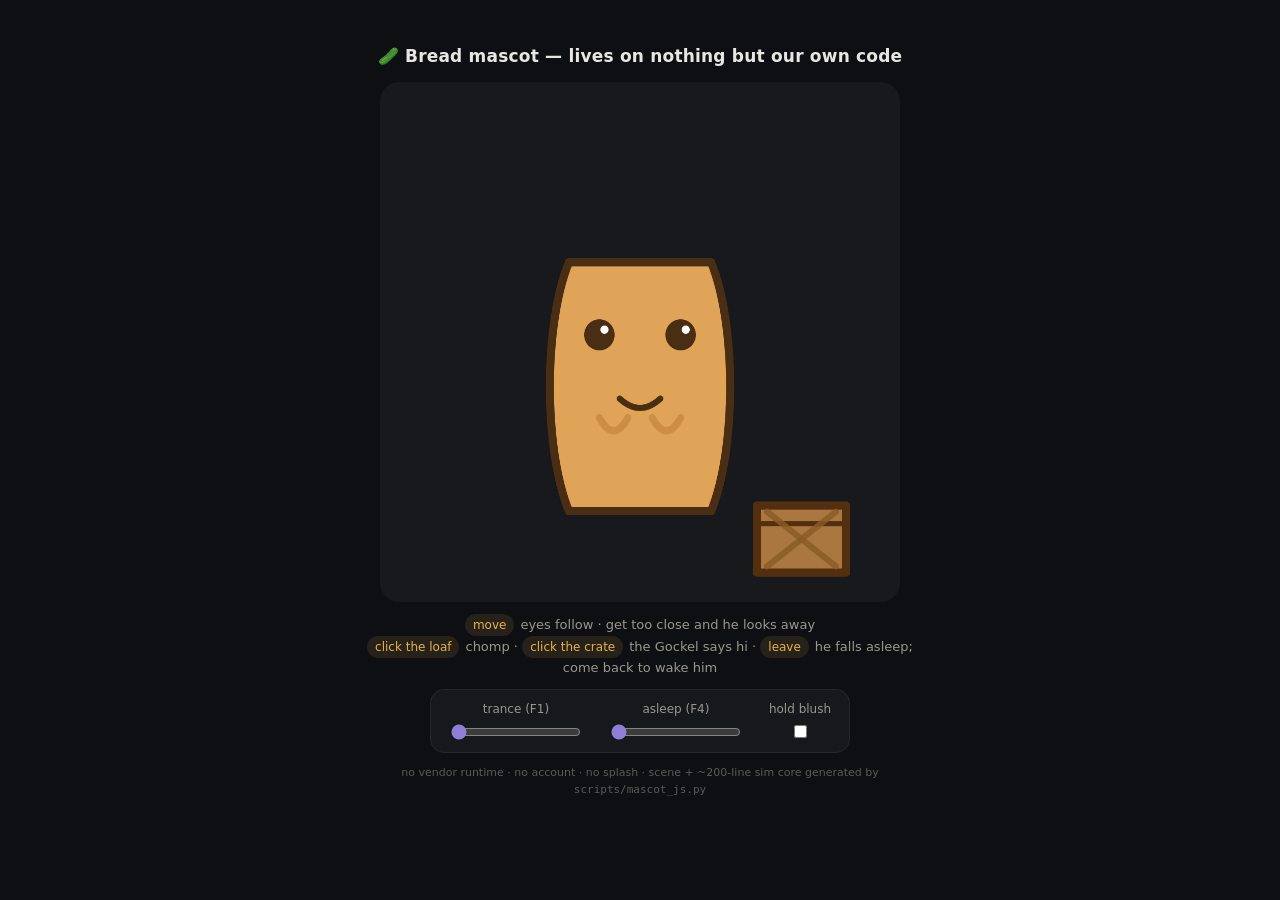
<file: mascot/live.html>
<!doctype html>
<html lang="en"><head>
<meta charset="utf-8"><meta name="viewport" content="width=device-width,initial-scale=1">
<title>Bread mascot &mdash; vendor-free live animation</title>
<style>
  html,body{margin:0;min-height:100%;background:#0e0f12;color:#e8e6e3;
    font:15px/1.5 -apple-system,system-ui,sans-serif;
    display:flex;flex-direction:column;align-items:center;
    padding:22px 12px;gap:12px;box-sizing:border-box}
  #stage{width:min(78vmin,520px);height:min(78vmin,520px);border-radius:20px;
    background:#18191c;touch-action:none;cursor:pointer;overflow:hidden}
  #stage svg{width:100%;height:100%;display:block}
  h1{font-size:17px;font-weight:600;margin:0;letter-spacing:.2px}
  p{margin:0;color:#9a978f;font-size:13px;text-align:center;max-width:560px}
  .tag{display:inline-block;padding:2px 8px;border-radius:999px;
    background:#26221a;color:#e7b24a;font-size:12px;margin-right:6px}
  #rig{display:flex;gap:26px;flex-wrap:wrap;justify-content:center;
    background:#17181c;border:1px solid #26272c;border-radius:14px;
    padding:10px 18px;font-size:12px;color:#9a978f}
  #rig label{display:flex;flex-direction:column;align-items:center;gap:4px}
  #rig input[type=range]{width:130px;accent-color:#8f7fd4}
  #foot{font-size:11px;color:#5c5a55}
</style></head>
<body>
  <h1>&#129362; Bread mascot &mdash; lives on nothing but our own code</h1>
  <div id="stage"></div>
  <p><span class="tag">move</span>eyes follow &middot; get too close and he
     looks away<br>
     <span class="tag">click the loaf</span>chomp &middot;
     <span class="tag">click the crate</span>the Gockel says hi &middot;
     <span class="tag">leave</span>he falls asleep; come back to wake him</p>
  <div id="rig">
    <label>trance (F1)<input id="trance" type="range" min="0" max="1"
      step="0.01" value="0"></label>
    <label>asleep (F4)<input id="asleep" type="range" min="0" max="1"
      step="0.01" value="0"></label>
    <label>hold blush<input id="mood" type="checkbox"></label>
  </div>
  <p id="foot">no vendor runtime &middot; no account &middot; no splash
     &middot; scene + ~200-line sim core generated by
     <code>scripts/mascot_js.py</code></p>
<script>
const SCENE = {"size": 1024, "bg": "#18191c", "vm": {"lookX": 0, "lookY": 0, "mood": 0, "asleep": 0, "trance": 0}, "triggers": ["chomp", "cameo"], "nodes": [{"id": "body", "type": "bone", "parent": null, "x": 512, "y": 600, "slot": 0}, {"id": "loaf", "type": "img", "parent": "body", "asset": "loaf", "x": 0.0, "y": 0.0, "opacity": 1.0, "slot": 1, "w": 376.0, "h": 500.0}, {"id": "tilt", "type": "bone", "parent": "body", "x": 0.0, "y": 0.0, "slot": 2}, {"id": "aim", "type": "bone", "parent": "tilt", "x": 0.0, "y": 0.0, "slot": 0}, {"id": "blink", "type": "bone", "parent": "aim", "x": 0.0, "y": 0.0, "slot": 0}, {"id": "eyes_spiral", "type": "img", "parent": "blink", "asset": "eyes_spiral", "x": 0, "y": -100, "opacity": 0.0, "slot": 0, "w": 227.0, "h": 68.0}, {"id": "eyes_closed", "type": "img", "parent": "blink", "asset": "eyes_closed", "x": 0, "y": -100, "opacity": 0.0, "slot": 1, "w": 242.0, "h": 33.0}, {"id": "eyes", "type": "img", "parent": "blink", "asset": "eyes", "x": 0, "y": -100, "opacity": 1.0, "slot": 2, "w": 224.0, "h": 64.0}, {"id": "mouth_gape", "type": "img", "parent": "tilt", "asset": "mouth_gape", "x": 0, "y": 32, "opacity": 0.0, "slot": 0, "w": 102.0, "h": 56.0}, {"id": "mouth_smile", "type": "img", "parent": "tilt", "asset": "mouth_smile", "x": 0, "y": 32, "opacity": 1.0, "slot": 1, "w": 96.0, "h": 34.0}, {"id": "blush", "type": "img", "parent": "tilt", "asset": "blush", "x": 0, "y": -32, "opacity": 0.0, "slot": 2, "w": 292.0, "h": 52.0}, {"id": "zzz", "type": "img", "parent": "body", "asset": "zzz", "x": 188, "y": -240, "opacity": 0.0, "slot": 3, "w": 175.0, "h": 215.0}, {"id": "watch_pivot", "type": "bone", "parent": null, "x": 640, "y": 0, "slot": 3}, {"id": "watch", "type": "img", "parent": "watch_pivot", "asset": "watch", "x": 0, "y": 189.0, "opacity": 0.0, "slot": 0, "w": 156.0, "h": 378.0}, {"id": "gockel_b", "type": "bone", "parent": null, "x": 808, "y": 1400, "slot": 4}, {"id": "gockel", "type": "img", "parent": "gockel_b", "asset": "gockel", "x": 0.0, "y": 0.0, "opacity": 1.0, "slot": 0, "w": 359.0, "h": 363.0}, {"id": "crate", "type": "img", "parent": null, "asset": "crate", "x": 830, "y": 900, "opacity": 1.0, "slot": 5, "w": 196.0, "h": 152.0}], "binds": [{"node": "aim", "prop": "x", "vm": "lookX", "mode": "add"}, {"node": "aim", "prop": "y", "vm": "lookY", "mode": "add"}, {"node": "blush", "prop": "opacity", "vm": "mood", "mode": "set"}], "anims": {"Idle": {"fps": 30, "dur": 90, "loop": true, "tracks": {"eyes.opacity": [[0, 1], [90, 1]], "eyes_closed.opacity": [[0, 0], [90, 0]], "eyes_spiral.opacity": [[0, 0], [90, 0]], "mouth_smile.opacity": [[0, 1], [90, 1]], "mouth_gape.opacity": [[0, 0], [90, 0]], "zzz.opacity": [[0, 0], [90, 0]], "watch.opacity": [[0, 0], [90, 0]], "watch_pivot.rot": [[0, 0], [90, 0]], "body.rot": [[0, 0], [90, 0]], "body.sy": [[0, 1.0], [45, 1.03], [90, 1.0]], "blink.sy": [[0, 1.0], [70, 1.0], [76, 0.1], [82, 1.0], [90, 1.0]]}}, "Sleep": {"fps": 30, "dur": 150, "loop": true, "tracks": {"eyes_spiral.opacity": [[0, 0], [150, 0]], "mouth_smile.opacity": [[0, 1], [150, 1]], "mouth_gape.opacity": [[0, 0], [150, 0]], "watch.opacity": [[0, 0], [150, 0]], "watch_pivot.rot": [[0, 0], [150, 0]], "eyes.opacity": [[0, 0], [150, 0]], "eyes_closed.opacity": [[0, 1], [150, 1]], "body.sy": [[0, 1.0], [75, 1.06], [150, 1.0]], "zzz.opacity": [[0, 0.0], [30, 1.0], [90, 1.0], [150, 0.0]], "zzz.y": [[0, -240.0], [150, -286.0]], "body.rot": [[0, 0.0], [40, 5.0], [150, 5.0]]}}, "Trance": {"fps": 30, "dur": 150, "loop": true, "tracks": {"eyes_closed.opacity": [[0, 0], [150, 0]], "mouth_smile.opacity": [[0, 1], [150, 1]], "mouth_gape.opacity": [[0, 0], [150, 0]], "zzz.opacity": [[0, 0], [150, 0]], "eyes.opacity": [[0, 0], [10, 0], [150, 0]], "eyes_spiral.opacity": [[0, 1], [10, 1], [150, 1]], "watch.opacity": [[0, 1], [10, 1], [150, 1]], "watch_pivot.rot": [[0, 0], [15, 24], [35, -18], [55, 12], [75, -8], [95, 4], [115, 0], [150, 0]], "body.rot": [[0, 0], [20, -4], [150, -4]]}}, "Chomp": {"fps": 30, "dur": 30, "loop": false, "tracks": {"eyes.opacity": [[0, 1], [30, 1]], "eyes_closed.opacity": [[0, 0], [30, 0]], "eyes_spiral.opacity": [[0, 0], [30, 0]], "zzz.opacity": [[0, 0], [30, 0]], "watch.opacity": [[0, 0], [30, 0]], "watch_pivot.rot": [[0, 0], [30, 0]], "mouth_smile.opacity": [[0, 1], [4, 0], [14, 0], [20, 1], [30, 1]], "mouth_gape.opacity": [[0, 0], [4, 1], [10, 1], [14, 0], [30, 0]], "body.rot": [[0, 0], [4, 7], [14, -2], [22, 0], [30, 0]]}}, "Cameo": {"fps": 30, "dur": 75, "loop": false, "tracks": {"eyes.opacity": [[0, 1], [75, 1]], "eyes_closed.opacity": [[0, 0], [75, 0]], "eyes_spiral.opacity": [[0, 0], [75, 0]], "mouth_smile.opacity": [[0, 1], [75, 1]], "mouth_gape.opacity": [[0, 0], [75, 0]], "zzz.opacity": [[0, 0], [75, 0]], "watch.opacity": [[0, 0], [75, 0]], "watch_pivot.rot": [[0, 0], [75, 0]], "body.rot": [[0, 0], [75, 0]], "gockel_b.y": [[0, 1400], [8, 760], [14, 800], [52, 800], [62, 1400], [75, 1400]]}}}, "sm": {"entry": "Idle", "states": {"Idle": {"anim": "Idle"}, "Sleep": {"anim": "Sleep"}, "Trance": {"anim": "Trance"}, "Chomp": {"anim": "Chomp"}, "Cameo": {"anim": "Cameo"}}, "transitions": [{"from": "Idle", "to": "Sleep", "cond": {"vm": "asleep", "op": ">=", "v": 0.5}, "mix": 600}, {"from": "Trance", "to": "Sleep", "cond": {"vm": "asleep", "op": ">=", "v": 0.5}, "mix": 600}, {"from": "Sleep", "to": "Idle", "cond": {"vm": "asleep", "op": "<", "v": 0.5}, "mix": 250}, {"from": "Idle", "to": "Trance", "cond": {"vm": "trance", "op": ">=", "v": 0.75}, "mix": 400}, {"from": "Trance", "to": "Idle", "cond": {"vm": "trance", "op": "<", "v": 0.75}, "mix": 400}, {"from": "*", "to": "Chomp", "cond": {"trigger": "chomp"}, "mix": 80}, {"from": "Chomp", "to": "Idle", "onEnd": true, "mix": 150}, {"from": "*", "to": "Cameo", "cond": {"trigger": "cameo"}, "mix": 80}, {"from": "Cameo", "to": "Idle", "onEnd": true, "mix": 150}]}};
const ASSETS = {"blush": "[base64]/zA/[base64]/4LoUGjqYn9zyM2hD6lm+eJK1+iGAMwd7nUc6jMGsyiWt37ouhEof85N7fgZsSD1NjVdYsRsB1A30Gk/9Jgl7XeqJ1dtcF0Kli/nJLz//25A6n32w1mSGfQHgooHH9ZigDSYzpeqJl353XQqVHuYn//yYE3+hCjGZYW/zZg5CcSEyyTeie+W6FCotzE9h+TmpIXU/vfguADdmM67XBLO7ljfMdV0GlRbmp7D89OtQB4LGOknYHWWwjP102R+GMrE2aOl0XQi5x/wUnp9+MySTtPN5M3MyNpHUB1wXQaWB+Sk8P9J3JWl3Ir0bwLm5j+u1van6Q+Pl/rVHXBdC7jA/8eSnd4Z0IPH7DbyZeTnnYPuo61wXQW4xP/Hkp7chGZjohlIerNoZrmsgt5ifePLT939I1xQwpt9Er3VdAjnH/MSQn96GJMB5eQ/oPeFU3XPMTzz56TtD4vM2eRJgrOsayDnmJ4b8nLQwknKngHVdA1E55Ke3ISmkw1lFQ52g3XUJ5BbzE09++syQ9OdCxvSa6l7XJZBrzE8c+en7ke2z/Ef0nMom1yWQc8xPDPnpbUgWdkPeA3rOiPnEdQ3kFvMTT356G1J1OHqDAj8VMK6XBNgzKqyONuIijzE/8eTnv3VIQZARwct5justBV7kiSTE/MSTn35f+9vE4TXRCZR5ju2jfZmKEWtdF0GlgfkpPD/9GlLN42vSUHk093H9pCIP1T323AHXdVBpYH4Kz89JW0hG20p2L1u0nrvendL61NLWW0SiWSfRv5ifwvJz0krt6AU2efh2CH7MfmzPqO4KQ7mDzYhOxPwUlh8z0NRTrLk1OrIkm/E90yFibuW2tTQQ5if//Az4LFt0wqRApkf/eBp8fK+0GzUzU0+2bHddCJU25ie//Az6cG30RlEz6+g5SrRbEnZG5VPN37kuhIYG5if3/Jzyaf+jZ3GbzBSFfgR/fSphxTSeVku5Yn5yy09W249EJ0xWhXWzVdEEwKfN7I8INEiFtTNTwUquL6G8MD+1WedH8jyz/FUAU1DevrVG7qlZ0vKV60KofDA/g8t5g7boM2AqrJ2qiuiEzl9Qfn4R1ftTYe1kNiOKG/MzuILOpt/3/EOjzvj7yCIoGqJD3zC07YOgtSdzaNXZwdo/XRdD5Y/5ibkhHafB3SO6Tc1cQBshuBRDy/dQaU7VhG9Jw+q/XRdD/mF+Ym5IfXU3NV6mYucBuAdAPUpTGiLvAfpGaknrZq64plLR7Xl+Ym9Ix+kr91Uc3DdiuhXcBJGbAUwo1rWyKwg7IFgnkPWV9X9u4tHXVMrU0/wUrSGdKL1swQUGFVcZq9NUMBXAJADDi3S5vwB8LZCtVrA1zOjmuqB1T5GuRVR0aU/yc9oa0on03TmJA9vOvUBEJ0gCl4jifEDrFXI2VMeoICVA5bFvAquPvS3aqsAq0COKboh0CKINwqVDBXs0xHZV2VmN6jYJAh5NRGVLmR8iIiIi+OEfueVyAjadcuMAAAAASUVORK5CYII=", "crate": "[base64]/xmfdsJ0E8/Qycar31bwD4OwDouTwqQeRLAgDfhcHgHz89h+lWQSzF8BMAfJHzAxJEEfwaBoOn66K4sAJU661/kRgIhfhiGfOXVwhWMxjJb5QmEYqRxLH++aqmOA9+00ipZiBURF/G/uJ/Vv+RUKpEKMp67J8LQoP0UWFPRBAFsh776ylStZjHIYjCOY99qhkIYg0SBEGsQYIgiDVIEASxBgmCINYwISc0TYNOw4Z2w4aKZbCvTeYx9P0Z9PwZpGma16MQAqIJEh+5CMI0dHh0rwaOc/Gfqzom++U2HXhzGsA0wiZEQjUcU4cH9+pQsRdC+DA+UCgvT0cQxYk8gvjbXz/f+HUUdrfXg3kUX/n3/3S7Ce1WExzH5vVIhARMpzPoD4aQXLMCfHLfheNOB7QtN3h++Bnb8CSoIcbj8FoxIPhCvP4A/GB06EciBMEPRmzMrxMDgjGEsXRoDi6IcLr7h8DXEozGi5eUUE1RVpJkMfnhWKcHiiVhBRHtURdMpjPo9jyI4uggz0QURxTH0PM8NsY3/[base64]/VhziFHJbKBkxPbJucgBkyNOm4rdzEU1v5t2zbc6rhgW9kXqCRJoNvvsxWDKIYwnMB7dpCacCmebx13wLFtte5D6IYBHdeFo2ol8/[base64]/OK7jUFaAt98OHdD2VAymr0/id/1QrDhx38jtfkKKGuK6uGHJ4+eFkyrYE8aRTtJcvCzHWC/0+zOdxqeqFTQgbIed1BZ7oZQTbjc+6WFfQecV+Zz09LmLAsyc8gxJVDEILArEsC24fu2DbVubvhW3H2HVJdcUe9UKcPUnCMyesF/AMSmSEFgSCK8Qxx1kF6wqvj3UFl29X+nqB12rf6bhcVvtDI/4TLmk06tBuNq74uam7M5lOWScm3sojLpIsr3iOwwmnerDOfslywYtbUc3LBuQ60Kfn4Z0amFZ2Lf/vfR/e/D6GIKTaAqlXTHhwt8Zl82EeJfDmXQDjqVyTjjQrxIpwGsHzt0MYcQhiHPhH9+twz61yWXlkBT/6rXYFPr2PncPZQ2IcRvDiZCidGKQUBBLFKbw6DeDMy76sYylxy63Awzt10Dl04MoGnhQ/uFODex0+k4I3nMHL04CNkYxIKYhV4XfqhfDm9xGXu9aNmgWffdQAh8NJuSzYlg6PP2pAs87n4tbJ+xGcnI2kPgiVVhArBsEMXrz1YT7P3kpg2wYTRbOWfZtXdBpHOAGgdWj2CSCKEnhxEoDny98/Jr0gkMkshucnQxiNOXReGho8vFveuuK8Xrhb59JMOQoj9u4nM7lM5dIyC2LV0Id1xWkvBC3lVFfcLVddgSfFD1DsnSqkGT+WBsBquFenvpT1glZ2QSA4LGf9Cbx+F3DxhsW04s8fNy/ZtMsI1kaPP+aUDiYpvH43YjWcxOVC+QWxYjiew4sTH2Yc+m8sS2d1RasmdsvBVTSPLCYGm8OGwXyewPO3PgxH8tcLyggCmc5jJorhiMOhm67BJ3drcP+4CppEhQWeFN/hmPr54zk7A8Karawc/AemiAA29AV+9lZyt3kEf3lsgdtqCt+Xg1vR3mDAxTUPwV4ybJ8RFWl+YIoI4GC67SY7hMoKtpBjH9RM4F2VVbs7DzFoOBG0m0KLgSdKCAJxnMUNLR6ODnGcQK/[base64]/VmXBW7WRkMEV4NOqwkWh/RORWiF2BPTNOH42AUnY+DhThIWzniQF2c0X7aXtQ6JYX9IEBnQtf3rCqwX4ihiqdKqIQkP3TB92ue8YlEv8NkNUxlKmTKSLusK3IkaDIc7Xc7BgI+jGNINpxtpkkCcpuxuhbbDlVdWLzQaLI0jskPTCScqFYft6JjXzNBpmkC0RQx//JmU1RbXtWngAV+n7ZIYOEKC4IhlLvb8K1v2/[base64]/D3TtNhJuKyWmrJCgijAQhID3jDMjekOfg1/[base64]/[base64]/[base64]/uHxsltq6qpaSCKYQnfw58EpKoZ1arUqu+6K116zIrOlplSCwBz1PTsYytcSRhVs2160pVjZE4eVpSauGDKhq24hSVxEV9xSU/gaIg8LSeIimsKWmkI/[base64]/3w/hvtZrMBUO8NjBiV3DsmvU6OJbNmvr2NZHLEkvCrBDYZKeqhSTB11Jz31gSShDGHh9+YQlTDgtJ4vJEh1dUcYzziCXhBFF1ds8dtaUlDHOrpnqhtOho1d9usbHWDhRLwgri6Ki60xLJrni2yRJGJRr12s5W/RhDGEuHhltO8sPPv23/RwwdHt2rgeNs/ucmsxjenAYwjf7L63EIiXBMHR7cq0PF3jxxTqcRvDwdQRT/5+DPkkuSjj5Kz98G0GnY0G7YUFnez53MY+j7M+j5MyGvExL5MI0SeHHiCxEfuVWt+IG6wyn7RRCixgd1xhHEGiQIgliDBEEQa5AgCGINEgRBbBHEeP03CEIhRpcEkYL2qrDHIYgCSUF7fUkQOsCvhT0RQRTIeuyfCyKKte/QC6CwpyKIYkiWsX9RED8+854BwLcFPRRBFMW3y9i/vMsUBoN/AqVOhDr8uox52CiIn57DNAwGTwHgG0qfiBKDsf0NxjrG/PpvbG1E/+qJ+8Qw068hTb8EgId4tSGXRyWIw4DHCq9B036JI+379TSJIAiCIOBa/g9VObg7Bk8YTQAAAABJRU5ErkJggg==", "eyes": "[base64]/15PrbwgZAH85eXBgzVn/RztvAgmC5BcbzJ4DW9kdGtRTqfKGEhD+eP5vxRH8cjAG6CHpsSjvPrvve++lTT+YVGrT7IX84NGGqoXsmMp0A4DnodIqbVPUPRlzTXIYoo5JP8Zd2AzQsXHjN/weEnQLgTJYXW83jVXb379h3RXYkonGaf5S+rBmw+t+bY+UF0gfkqlCBm9MfL7Wu2DBw8pLsWkX/NPsyf6wZsaairDcLeDGAxSts7CQSW90WGR3QXIvKnxaf5c9WAbUtPPA7fWK8TcD48gYfKLbvplcGxMd2ViLlr83H+LDf33Bi3XvXOxStUf9QJvtx25pkVuisRc9Ps8/xlbMB5VYf/QIRmeM+VVHnoMd1FiLmZ5/P8zXoL2t5YswLML0KDhWedg9brbkLj0mWoO+W0ib8NH9iPwZ3bsbnrOXyy7wN3B2LcGB6KPV/YakUhtBuQvxkbsKPxpFMdh94v9nOWsvJyrL7nIbTfcAvISv8B7Tg2wn//CzasW4NE/GimQx6yy3DO5oHYF4WoVxRGhyH5m/EW1HHocR0Xv3b9iwituHXGi1csK4COlbdh7fqNCJaVZzpsVSCOdfmuVRSWY0j+rJnerQNhBYrsjnt/j4YLLnO9feOFy3D77x50s+mvOhZXe/F7hJFCBuUvbQMy0QPQcM/ddv3NWe8X+uWtOP2MszNuZzv0cI6liSJjg/JnpR3SAVyKIlNfeGf72J/tdqDl2hszbkfgi9vra5pyLE8USciw/E0/I+NuaLD4otx747yLL3e3IfE9OZ9EFAeblb+UBuz8WW0dAy3QoOZHP85539qTf+J20+XqGnM+kSioTgPzl9KAtuWocVVB6MCc+65wvW8wYfHKnE8kCso2MH8pDcjANdAkOvx57vt+8VkWW7OaJ0SUIDYwf1by7FEALoAm7+zYlvO+b+/IaoqOiyavVZSQFkPzN9WAZcTqAUjGp4qFol7vUW8YZEvt09f1t2x2KQ868WLNHSJcKjM0f1MN6DAvgUbq3Tr1ek+2Nm18Fvs/2pPVPkTkoTfrzeAYmr+pBvxu0lK91Lt1g7u2u95+cOc2PPPY/Vmfh0vgWkUqU/OX9CPMxIzBWqkXW+//zSq89sLTs94OqP91P79hYttEIp71eZiszK8uiCJjI/M3NRqivaH6YwCno0So13vUGwbqIWft5HCQkQP7J77wqnvubD/2f+CjcCR2Rr5qFXPXbmj+khtwFMCJMEMsHImp9QFEiWg3NH/JzwGPhTkW6C5ATGNk/rJ/+1QIkTfJDXgY5vhadwFiGiPzZxkayv/oLkBMY2T+khqQzJkzhVjWGSw5ZGT+kj8B98IUDub0G7IoiL0wMH9TDcgwJ5Rk0LV6BRuav6kGtIgGYA6TrtUTLEPz9/8GDAbfAJBxkkMfOGqVV/xbdxEilan5m2rA1wYOjBPwFvxvh7pW3UWIVKbmL3VEPOEf8D3q0l2BSI8NzF9KAwZtS40sTMC/EkGHtKw1IDILGpi/lAbsfm9kGAy1CKJf9U5coyhJ3Qbmb9q7oFbAv+soEOhR3TWI2VmG5S/t6kihhuo3GHA/Sb43bAtHYrI+hAeEDMpf2tEQDjj7cfaljcG0RncRwh3HoPylbcDeyOhWBjbCP54LD0XdT/YhtOo1KH8zrw9YhrvU4oLwvjHYdK/uIkR2HEPyN2MDqhU9iWk1PM+6Pbw7KqMfPGazIfmbdUR8z1D0JQL+DM/iP4YjIy/rrkLkpseA/GWcksIZP/63ALbCe7ZU2qOyHJnHOT7PX9rHED/Uuah6QbwC/QR4ZUbpyNEyu2nLwEE/fIcwXqeP8+dqUqbuPbGvbQTa1BoWKH0DCQSukubzj24f58/1rGh9keGRcZuawNSH0rWV5zlXqlp1FyLyq8+n+ctqWsL+3dHD/E1VJ4ieRIlh5j9V2rG23l1fyYRLPtXvw/y5+g6YTqi+5hdMvAFAFfQaI+Lbet4dlWFGBgn5JH/WXH4ihk1qkYm/fjelhxabGE69NJ95enySv5w/AZN1LK5udhysBbAMxbEdTPfJ62XC6/nLSwN+r72+pgnE6tnHcjW+Mp/Hnhyo2auGdPREomr+ECE8n7+8NuD3WhrqaoNwVk0uSL8UQEWOhzoCYKcaxp+AtVF+3RR+y19BGjDZ1UtOmW8f+d+lCNASOPipWpyQwHUAjk9aEUetCzDGoGFi50NY2AubBwIVx7wpEyiJuZD8CSGEEChB3wJy5vWnK5Wa8gAAAABJRU5ErkJggg==", "eyes_closed": "iVBORw0KGgoAAAANSUhEUgAAAPIAAAAhCAYAAADjwvYlAAAFMklEQVR4nO3cfWwTdRgH8O9zbQdsjMraYyTwj28obr0OwYghKolk2BtgQjISozFBnZIQY/xLgzGif0j8x9fEN3yPCtFgCGOrQGLQQMyMMNqxqDFqFCVot5qNF2W095ibq+vGxrbr3a7tPZ9k/6zd73735Pvs3g8QQgghhPtorF82arXz/JR5CKC1YCwe+ua3ALdm2P/y/uQff6KMeX393eb1+jdaWP+LGrkpojYz+E0Q5oy5FEY/FGppT6Q+RhnSo+oGGLz9UutPoPvbulKfTPvkPEDyp1rKnzJ6ECbeOe4gJvMz5p0xTd2CMtOkqY+b6zbR+ps1Giy4sJXkT7Wcv/+3yHqdOh8+/g5AcLILZsIbf8/t2XzwIDIoYStXwl+VDr/CQMsU/qwPWbq2vTt1ysGpeYbkL1xQ/oa3yH5j81SKaCLGA5W94d2NWm0VStTKOnV2ZTq8Z4pFNAWHaibsIPlrKSR/ebvWtNbSTAhNfmQPra5Tr0KJ0aPhRZU+PgwgZm0EizUTY5D8FVKz4UZmXA3rGnw+PlpKx416JHQHGB0ANMuDFFYzkU/yV1DNRpzsKlC1eaCuR8PPNdehAkXKnJuuhV4A0W4Al7k9H2Gbai/nb7iRCT/YMB6B8chZn3pE10I3osisidTcdFYJdwL0sC0D2lMzYZL8FVSzvC0yt8I2XA/Q4ZgWfr4YTkSsuyZcHYuEXjJIOQTCdfaNbGfNvE7yV0jNCrr8NEknCPTU2ZrUe9N9mcA8rT+rN7yRCE8CWGDz8HL5yUaSv8LyN+LOrsGTBcw7bD52zvmemJ64oSu1aytgwEFbAaUjqjYT89MAFjmwCANEd5br3UVukfxZz9/Ft2hGQ3cz01uAYycMfgTwui9Q8U7rkZM9dg4cWzJfRebCRiJ6EMAVcMYAEd/Xluj9wKHxPU3yZy1/Yz40cbsWuk0B7XJgNyffP2DsgcJ7WQl8Fu88lbJ6g3kAGfM63Br+77raDDinj8Hr48nezx1chudJ/qaevzEb2aRHaiOgbDuAhXCeuavzDRidRJw0mLp9Pjo5YCh9vnPVfeYXspWngxWKEQR4gZHlOoAiICwFcL1Du2KjnSBk9bbkX8enYVmeJ/mbWv7GbWRTTKtZSFDaCrpoXQ4ICQXctDfR+7vbU/ESyd/k83fJ/yTxZPq3qqqZy4n5bXgUET7MsG+FNPH0k/xh0vm75BY5X0wL3UOg1wDMgjecB+jR9mTqRbcnIiR/E5l0I5tiUXUJMZsPNF+J8vaLQrxhb6L3a7cnIoZJ/sY3pYP0eCLVWaFklgH0PsoTg/jdgUA2Kk1cfCR/[base64]/lztJFzVi2dG5xxQbkLoPUM3Ozgky0550H0JcCf8kzjo3hHut/h5YkitsoD+ZuWRh79toTMDKWROKszUaONN8X/CuCAQtx2JqMcONidOmPTuKKMrCvT/E17I4+2um5OTSBQoWWzXA+FIgS6HMw1RAgyD75xP/coW9/QTz+I0jD4J4C7GHTcMAa69nX3p11eFVGCVkv+hBBCCAG7/At/7Q4r9qtwGAAAAABJRU5ErkJggg==", "eyes_spiral": "iVBORw0KGgoAAAANSUhEUgAAAOMAAABECAYAAABzl4IaAAANwklEQVR4nO2de3BU1R3Hv79zNyEJCoTdDYigWBBrIRuQjkKtLZ0ywO4aRtGItlYd7dRH7VirFR84jc9qqY7jTDvadhxtLSr4QEh2Sasjtb6KIsmG2CK22spD2A0EMDyye++vc5bskiCSc/eRbPaezz/ceyfnnN9evufcc8/9nd8P0Gg0Go1GcxhCATFr/PiyIe7PK4VlVRoW7W5oad8KgAfaLo0zmDXA+uu3zlgPiHenVM2AYc1mpgkAVxJQCaDSAlLH5UcU2w/gFSJeZhygl1dujO3tL3s1xUX9INAf9ctNqPZewMR3ATg9i6oOyBvD4OX7TfHimrbo5zk0U1Ok1A8i/eWtM06fjpKquPsSAt0BYFKOq5cj1qvyxphwvfCXyPbOHNevGeRMH4T6y3ln9E+cOERU7LqKQbcAOBl5hkHtYKt+v7v9sTVrkMh3e5rCxj+I9ZezzlhXB6Nzo/d6Bt9CwBj0P6+bZtf5TW17dg5A25oBpq4I9JeTzhiY7B0Ng58F8G0MLB+aJgWb2qIfDbAdmn4kUCT6y7ozzp5eObw0brwOwIfCYCeYzg+1RqVNmiJndhHpT2TTat3MseWlcaOxgG6EZCSIm4I+z8UDbYgmv9QVmf5EVnP0zoNPAzgbhUcZA0sDPk/9QBuiyQ91Rai/TKepFPB5fgfgh8gtFoN2AXwwVy/hxPzEZ6Xt16xbh3gu6tMUBFSM+nNl0kCgxn03OKsb0QymR0nwJ0y0CxTfxaViV/gfO/[base64]/KnzZM8GU2GpXd/OaeNyI41ROkio4PGFhi8xE/RE7biTgU8HlWzprsPU5eDLVFPzNKSr/DTL1GvT4os1jcbut3aAoC0wH6I1UP+FFxz2YAVSp/z8Cvw5HYz1PngWrvYhDfnQuPHwbeJ5OC8maktsisrfYsAeFnilV0wUhMCq3v+G+2tmj6h+kO0Z/Sk7Eq7pmneiMA/CkciUmP+SQBn/cGEN+TKz9YAs6AYb1dW+3+qjyvB6xQa+wm2a5iFaUwXYtzYYumf6hyiP6UOqNQnyLsNUpKr0ktG8+r9gYAfgg5h8abRG/K94jUFbaE3Dyq+mH/cv+Uqgm5t0uTD4RD9NdnZwxWD69kUK1SE8zPp5aE5cghKOlJb2sZ2gYjTUbD3MnDRsqT8IYd/8ahJWcVSiD4zjzZpckhQQfpr8/OyKJkYfdLbJ8Ig/6YOraI5Ih0PPIJ4QRDDEm/G8BI3JuckysV5UvPneo9NZ/mabKHHaS/vqepDEXvc/6koTn2N3k0xzeqigE5z+8H+Lrzpo5Iro4deimmPygWNCzLki5KmkKGnaM/lXfGaqWqCU+n5uoumN/NYEdIIhnCwC6EYV1myfWpU0HW/d3BgxSKkrRTU9hUO0V/KgYfGb7uqLDgZ9KNcNKzwS5vgvBjsOFjxt3dQX/UIL5hjm/UUHkoP6gy8JiSzcBJGdip6V/KnaK/vt8ZgV0qFbvMkrTxTPRN2OfbxPwsk/V4iQuPkyVm2xipPCVkXZm2BcajquUysFPTj7CD9NdnZyQgplJrXCR6VpzxE0f6HiYshKwDw9a5wHNUveuZ+bzU8daS7ZsVy42YNSuzbWSa/oEcpD+VaarS6CAs4e5xml3kZUYNKjquXRWJvQ+C9P9T4RupD7vdGznTe9OOAQ2LVfW0W1N4tDtFf313RlIbmYisHiMTyW8uWUHAdfJfi1i+EKtQFqwenvY5JEJUpdBBo9eIqik0yDn663uaymo3w2LqcTN4E7Ln1MC0ESevbm5/F8CnKgXIKE3bwKw8ourOWMCQg/TX9wIOsVKlBD68t4uxXqVMn21DJFeooPjeYFrm4amK4n8ike6MhQw7SH8KH/2FUqUAXSZ3S8sjg4wVqp4Ix8Dc32X871DVZL9jCVaaJqDX9EZTcLBz9Kfwzsiq8+9KcwiulgerIts/BtPDyAIGWtKZfpgVVzxZpvXqLqJ4A3tNbzQFBzlHf31PU8us11W90S3gRrmbWh4PtaK/ALKZLnDSrcg/bbQXwDlKJVikvzURoJSyi4n1amoBww7SX5+dsTt83fMqFSdjTZZ3JLe7LG9DlxC0kAGZ/dUWBISOO61dxsUEzLj031MamVxsbehxqpR3ga0sl8E1eSXsIP2p7Wc0xYOqHz+JsEjmP5DHDc3RTYagWQD+CXVWVwwtu3D5cpgyajSBrlArRhtWtbb/KxVwSHU0I9AnNmzTDADCIfpT6owNbTtapJFqRmFCadx4bf6UqlHJss3RTfv2HHcGCL865nSDsYeBG8+MxILL394sH/fUudHzmGrAHwbSvomJRHy+4mjGhpV4Ve1naQaKBofoTzkUQaDa+y0QJ7eoKLLJEq45q5s/S/f8Wt+oUyyYFzDz14hoFANDGdhNhLDrAP7cM2e63+e+tzvrrArMlji1e4MnAtWeBhCCfZfCu6HWmJ3oXpoBIuAA/dmKCxKocb8JJun2o8oWk6y5TS072+yl+HItAvg2G+2sDUViZ8kD/1kjh9F+sUNtQyrfHoq0/9JGO5oBJFDk+rPlJM1MDxCw0kaREw0W7wVqPKsZ9KzLVbLqSyI1Y/40z5iEiZ+iC1eDeJgtu3pMEcR+EWDFneEW6EU77WgGFi5y/dmNmEWBGs/6pCNtZnQieTO5lUkMl99lyMIIIrj50AtvaQZ1dnSVmONfWbdrtzwJ1HiWgZM5EY4JAW2NkdiUjH6FZqCgYtaf3e1DDKIrwPyOalySI5DuRZcAdAlx9+IYZZUaipnomtSNkB4YJsOvUh8T2wk+qykMuJj196WrqfOmjh4vcwrUTh/TMwcBQs3RZjDkRsoEBhrCzeGW6HOpYLLxUnqKgWTE575gCD1FLWDmOVB/X5imBn3uyzlZdzqph1zmXWqUlN66at3WtIuP3+epJeA51bAIeWBJqHew2vttvHR/HIrEMs65p8kfQQfrr9eTMVDjvodBTx6RXUf+2KvMeNd7/hrvtNTFcCS2ikBzASQf0f0Jg54KRWKLUufBGvelAN9qowI9RS1AAg7XX7ozBnzus8DH/K5yMjG/EfR50qHzGiPRv+OQh0P/5TxkNO4fGZVZa5NTc79v5Axm+r2dxSgBS8m9StN/BLT+DndGAl2lUGEFA0sDNZ4HpatQag5vmskAQB8jv8gUXw8PtWIL1qw59L5QO7nyJIKQo0yZjXpeaWjd+Xb+zNRkAmn99Zqmnq5YGYFxS+dGT4MMvS4vNLVFP3JZYiYIch9ZFotTR0Wue60UbJ0tE4xIB2B5UYbGMw1DxicZbaOuToKpk6UWJqc7XX/pkShQ7W0CJaNh2WETG9Z54fU7P0hdCE5xn84Gvkegi5kxEZnTBeKlLHhJz/olMr+BYZQ+KQcnG/UxIOpCkR0vZGGTJk8EtP56dEaf+zaAVIPv9GQvmH8Qam3/QhStwBTP10ngYgYuAjBOsb5PCVhmwXokHNkpQ96lkd9xEqUkU3zdZDunOtOdodaozIWgKUACWn+HO2My2w+VfGDzsXu4KUJ9xaTYfXLrydHaCU6pmgmDpzNbExgUF6AOi63dQqDDYtotz8FiS2Pr9v8cWbhu5tjyzn0HrgVDrljJzZ52eSYUiX0/D1MYTY4Iav31fmGWIwkEGm0kpjySHUxYISBerEjseC01v84qY23CcxUYMrnkiRlWs3bo0LJZ3dtiNAVMwOH6o6N5PghOrMjC/y9FhwxHIohfKq8oX22nM8waP76sfNjeiwgkQydk83F+s1mCM5vWxbZlUYemH5nnYP0ddSlZrhS52HwClJxr54JOAodZeqkbibcQd3lZ4ASAx4JpNIHHgWg0QOMAltOUXASJ2mcA5ySjQmsGFXMcqr9jfdehQI17EZjuyyC91kCjV04HP+Q0/R3rR3Kopf0Bi5MpnOUjf9BAoDt1Rxz0sNP0p+TCM3eyd6LL4BUMTEZh08WM68OtMemepCkS5jpEf0qPf+nhYJVbMtzBKhQm0lVpmcFcozti8dHkEP3Z2ukv92ytrXHf1e3QazdKQH5gNMKgxcl9bpqipr7I9ZfRD/JXe/1E/JANf8J88Jpg6w7t9O08/EWqv4xHF+k13/mhxw+LFzCJ+YT+CpNP71iwFq+OtOt4pw6mrgj1R7m6MXs/9M4UbNUBdEEW3grHDOADprsaW6NyL5h2a9MUnf4oH/P6d6dUzYCwFjCwAMApGVYlU2ptY8I7bNHLM1qjq+uTuU00muLUX95fgmWoBIK1AEwy5PkkmUpEugkxYxsBm0HYBtAWYmy1DNrKEFvo8+O2hT/66GC+bdMUP36tP41Go9FoMDj5P9pz4lFkx5mkAAAAAElFTkSuQmCC", "gockel": "iVBORw0KGgoAAAANSUhEUgAAAWcAAAFrCAYAAAANekj2AABtF0lEQVR4nO2dB3xcV5X/f/dNVe9dtiT3WHKVHcd2itMJhBAgATb0AAGWzi5lqVkW+FOWssAuvQWWklASsiRAmhNiG8eR7diSuy3ZVu9dmvbu/3OeS+SZNzP3zbw3mnK/n/XizLxyxxr95sy55/wOIJFIJBKJRCKRSKLDBI6RzCPra11LFJU3qlCXMbB6ADkAss8/PcWAKRX8tALbUVXBob2dnhPzvGSJRGICUpyTjOZqEl7n7QB/GcCuBXiVsSuwHoA/ycD+7FC8D+7qxIxVa5VIJNYhxTlJWFfpXKko/MMA7gSQb9JlxwHcr6rsG/t6vYdMuqZEIkkAUpznmY2VzkZVUf8DYK8AoFh0G5Ux/mAgoHxairREkhpIcZ7H9AWD86Mc/N8AOBN0Wz+A/3F7fZ/aMYiJBN1TIpHEgBTneaC52rEewG8BLJmnJXRAwetaOn275+n+EokkClZ9jZaEobnG8S4AO+dRmIl6qHh6fZXjnnlcg0QiiYCMnBNIc5XzP8D4p4ycozBgYVYO6nNyUOV2I9/ugNtm057zqAGMe33o9syiY2oKZ2amoHKjq2L/0dLt/[base64]/hTTxd2Dg+KiTTjn27p8n8+0iHNdahiHtta2JQVnLMKgOcxgHOwSc55L8CP2Pz+/XsG0BvX4iUSiRRnornWuYpz9bOMs1eakIdXAfxeUdm/7+n1tm2ocbyJc/w82kl12dl4e/0iLM7JhZkcn5rETzpO4fT0dNRjOWdv3Nvj/WVwqV9AwZsY+MsBXCZ420MAe1hR8Qv6N4h17RJJJpPR4ry6Ajl2xfEfjGnpBrHcgTg+BuU+FeprGRBRca8vL8ebFtbDwazZn/VxFb8+ewZ/7etFlCB6inO2cW+P9/DGavsNKtgnAFwb5+2fBOOfb+nyPxXndSSSjCJjxbm52rkC4PcDWDVfa1AYw9vqGnBtWXlC7vdEfz9+eqYdKo8g0RyHwfgpgL3M3Lvzh1Ru/8C+ntnT5l5XIklPMlKc19fYr2Oc/dHENmnDUH75PYuWYnNxSULvu2t4CP996ngMVR2mMM7B7tnb7aUab4lEEoGMq3Nurnbezjh7dD6FmXjLwoaECzNB96QUyjyRz8B/01zt/Pf5WoBEkipkVOS8oda+jauaMLtFjqdNulUFhViSnYsKtxtZyrn64hk1gD7PLE5OTuKFsVGcmYm+2TaXa0rL8M6GxZhPvnfqpFZyN498u6Xb9/75XIBEksxkjDhvqsmq9XP/PgCl0dINm4tLcWtltSbOIlAlxMO9XfjH8FDUdEGFy4UvNa2BS5nfLy3UwPKxtgPon/UYOo/WvzQvD1UuN3LtDu2xSb8PPbOzODY1YfB6/LMt3f7PGVy6RJIRZIo4K83Vju0Arop00IKsbC2iXZRzrtfEKCenJvHV40cw7iN/IX0+tmwF1hQUIhm4v+ssHuzuinocfZBsKyvH9aXlqI3ygXV2ZlrbeNw+2A+vSlWFEeEcyiv2dnseNrZyiST9yQhxJg8JxvD9SMdsLSnFO+oXwRlnRPuhA/[base64]/[base64]/U6wv7XKVbqCHRcjyqqnU1hmNbWZnla7i2NLzJE+O4YnMt4jOylkjShLQVZ/jtK8I9VeXOQoHD3IHXM4FA2OfMymvHS9fMDPxhHOlo2sqyXOvtRpbn5SHHFtad1eVTHWF/bhJJJpG24sw4WxTuuQVxThnRwxMm30y4z3tyzDc9szNhn1uSk2tqmicclN5ZnBve3loFo5FgEknGk7bizBkPW1Rc4nQl9B8yEM3iPkFM+MM3nVS4Epd6IX+OcDDwxJhbSyRJTtqKM4CwJhAuCyLZCxOx9ZiNkPJIJJHWkR1h/[base64]/YmBfeEnTP8Mi8V21QjfHyCI0mjw/ofpaZyuP94e/BwLdvB+Y//yORJAHpLM706/5guGeOTIzj8ER4i89YWF9YFNZDg2b2PZEA8YvGhqKisM8dGBvF0Qnr0i+Hx8fROj4W089LIsk00lycvfTLHlaBf3qmI2w7cywUOBxYnR/eFvPPvb2aSM8nm4qLI058+cnpdktyz5Q2+emZ9kiHzNhmfb8z/cYSSYqS1uLc0o1pzvHjcM93Tk/jV2fDFnXERCTzoFGfF38QGKhqJeRrcVVJWcQBrT89Tel6c/np6XZ0RqiSYcBPdg+H/yCVSDKNtBZngtsd/0nNceGe/0tfL/7a12va/TYUFkUsq3u0twftU+GrFRIBzTIk7+ZwbB/ox687z5hyL/pe8qvOM3h6cCDSYR4O+1dMuaFEkiakvTjvOzvdDbCIA0TvO9OBh3vMKa+lnPPCrLCd41oa5Vsnj2F6Huues+02uKK0a9O/x3dPndBsRmOFUjh0jf+L9m/L2VdbumfM+TSQSNKE5HCAtxjyCPaqjgNkvhbpuMuLivG2+gatZjkWxnw+7ev7cyPDUY+9LC8fH1++Ag6W2M9Hyid/6egR4c1QMsinCdprCo2N2do3NoJfnD6tNeBE4YhT8a3f1QnzO4MkkhQmI8SZoOnOjGEH+R5FM+W5vapam5QSycxoLlQi99hAH/7U3W2oE5CqO96/eGnEDTqzN+X+68RxTTiNQpai15dXYF1BIfId+h9e4z6fVj9OZYrU1CLADBS2qaXTe9DwgiSSNCdjxJnYUO24mwM/Ennd1KyxsbBYixhJmMhm9ILfMTWxDHq8ODk9if2jI9gzGnsN84q8fHxw8dKwgmcWFNV/48QxHJuMr1SO/gkq3G6t2zDvvLvcpN+HrtlZ9M3OGjFQCgDsjpZuraJGIpFksjgT66vsn2CMfcHoebSBdiGSJiGO5KxmlGKHA+9ZtBSX5VszieTQxBj+++QJjPgSZ24UBT8Y3t7S5fv5fC9EIklWMk6cieZqx/sBfCOZNkTpB3F1aRleV7tQq5c2gzGfF7/pPItnBgeSxO7/IlOc8y/6Vf9/HejD/JauSCRJSkaKM7G+yvlKxvhPyKzN4ltRuCqsti5FwXXlFbipvDLixJBI0Cbc3/r68NRAn1C1BX0rKCt0Y2jcA1/AevOjF2G9HPzzniLfD9vaYL6Pq0SSwmSsOBOXV7gbArYA5aCvs+gWVLZRHOsPZmluHpoLi7R0R112dtjKDqrAIKe9Q+NjaBkdxYnJCeFIOdtpx9tuWIr68lyaQoKe0Vk8caAbB0+PIKAmLN4+DMbf09LlfypRN5RIkp2MFucLbKh2vo6D/zsAs4aLHgXDGDguN+l6Wv10qcuJQrvzYnUHVV+M+r3a5iRtUhqlINuBd964HBVFoVaiEzM+PHOoD/84OoBpb0JqsrV+FcXn+9c9AzCvK0giSVGkOJ/nTsB2ssb5asbxNoBfT9/2DV6Cqg8eB8OPOedXM+C9SGIWVebhDdcsRkFW5IyLX1Vx6OwYDp0ZxfHecYxOWZ59GAPDx1u6fN9P8PQsiSSpkOKsw6ZyVPhszhsZ49eAYzWYFlEH56ZHtQgZOMA5e9oR8D6+ux9966sc9zAGEpakxK4wXL+mCjeurgaLNFQwDNMeP/rHZjEx7cOMP4DekWl09E+hc2jK1DQIZ+xRm9d7t4yiJZmKFGdBmpvhcPZBc9P3VmCipUXb6Lv0mFrnKqh8N5VJIwlZWp2PV2+qQ1lBeO+PWJma9aHl5DB2Hx9A76hpzX6DnLN79vZ4/2jWBSWSVEGKs0k0VyMbcDxPndlG/vGvXVWFy2oL8NTBXhzqpGDcfGiz77pVVWhcYHVhyrk8xNHOUWxv68PxHtNM5n44lu1734kT4SeqSyTphhRnk2iudn4J4B8TPZ66DV91RR02Ly+/+NjZwSnsOTmE/e3DWiQaDzluB9Y2FGPj4hIsKM3BfNA9PI0nD/bghY5hxJ3x4HjOrthfvbtrptOk5UkkSY0UZxPYUOFs4ja+V7SemYT5tVcuwobFJbrPU/fhmf5JbQPuVO8k+kZnMT4TeSOONvbKi7KwqCIXy6oKsLA0B8qFfvN5hkT6kZYuHO6K+5tBv6Ly1+zp9T9tzsokkuQlOX57U5zmagfNKrxK9PhbN9Ti2qYqQ/eY9Qa0SgmPPwCv71yjiNOhwGW3oSjXCZfDaHFJ4jnVN4GH93TizKCQKVKk1u/3tXT5vmfeyiSS5EOKc5ysr7HdyrjysOjxm5eX4Y7N9chUKL2x+9gAHtnbqVV+xArn7At7e7yfluV2knRFinN8sOZqRwuAdSIHVxdl4wO3Xga7LWksPeaNyVkf/u/5Tjx/YjAedf1ZXrfvHXJityQdkeIcB+urnK9ijP9e5Fi7ouDDtzWiotD8MrZU5kjnKH6zo0PrSIwJzh5x2rx3SLN+SbohQ7g4YIx/WPTY61dXSWHWYUVtIT72yiasWxSTBQnA+Eu9quMhmnZj9tokkvlEinOMbKxxrAWwVeTYkjwXrltVaf2iUpQspx1vuHox7txSH2vK50av6vzjtnrITz9J2iDFOUZULu6dcdPaGplnFuCKZWV47y0rUJjjjOFsfvOEx/n7JUsijyGTSFIFqRgxcP4r9J0ix5YXuNEc61f2DIQaZj5460osroxhKgzjL82fsf+vfF9L0gH5Jo4BD3e+HICQemxrrIzJYCiTycty4N03L9MiaaMwzl7dXOX4b0sWJpEkkHMTOiWGYFy9S6TQJdtlx7pF+l2AksjQB9odW+q1NnQy/zd2Mt7VXGM/3tLl/7pV65MknqZNDath468E41cCrAn8vFMkI4dI3grOnkWA/bF1d/sBpAEypIshpeFVHUMiznNXN1bgFRsXJmZhacyzR/rx0O7TRv05VMbYa5/v8v7OsoVJEsLqrQ1XqZx/nn6lBE95hjN+b9uO0yk9WUemNQzig+1aUUvQ9Q0yajaDK1eU4zVbGzRPEgMonPP7NlQ7hBqEJMlH/bZ6d9PW+u+pnD9tQJiJqxlnTzZurn9Ei7ZTFCnOBuGqcrPIcWX57nlzg0tHNi4p1dreDX7Vy+LA/WvrLR/iKzGZtdvqC3O9eAoc74z1Gz5juAU2vq9pa/3PG69clHJfYaU4G+dGkYOaFhZZv5IMY9OyMrzauEAvUbz2n8sUXmpFzH4vHqXqShMup4DjTUxVjzZtrftq4+balCmdkuJsgMtrQHmKFSLHXlYbQymYRMg46qXNtYbOYWC3ra+y/5tli5KYSq4P3wwnzA6nHcVlBahaUI4FDVXaH/o7PeZwRaxvcIOzf2XMfqJxc917UkH7ZDRhgQOdy2HHzc0LcWZoBkMTPvgDHHYbQ2meA3Wl2Vi1IA+F2ULWz/PG6JQPB89OoGNoOilfw+93ncbOo/1GTvErKrbs6fXtsW5VEpM2/54O1iaq3ikqzUdOXg6lK8IyNTmDseEJ+H1RvbB2qky959COM21IUqQ4G2BDjfMLnPNPhHue3kB2hxuKwx7RyJKOW7MwHzevKkVBkok0ifJfDw7gwNkJcM6T9jXQ2n765Am0nTVk4H8U8K1v6ca0dSuTxEPjlvpnWJA3OmMMZVXFcGeJNX/S23ZyfApjIxNQA+e8z8Pg48DXp5y4t2N7xyySDCnOBmiucv6ZutD0nlNsDtidLkMNJy67gldsqMTahcmRAtnbMY6HWnrgC/CUeA1ev4pv//kQukfEDek48J293b73WbowSTx1zC8EP15UWoC8AuOb66rKMTE6gfHRqYiBBpkjMrB3HtzZTkMzkoakz7skFYyv0nvY5nDC4XIb7gT0+FXc/49u/P3IMOabp48M4XfPdRsS5vl+DU67gjdft1QzThKFAe9prrbfZOnCJLFBDSY6Oebc/NiqnmhMW0FxPqrrypGblx3p0BUcfDuV7TU3V0c8MJFIcRakeREKAITsRNkoYnbE57XzlwP9eP6UNZO3RdjbMYa/HRhIyddQmufCXVcbqoFmAPvB6grIOsckg4OFjHrLzY+cYxbBZrOhuLwQFTWlmtiHgVHZnsflbFm1eZFuEJZopDiL4nWsCNmksNlhd8XvUkmx6h9b+nCyL/Gp0BN90/j9nt64Zz3N52tYWVuI61ZVGzmlzq44ZfVGkqGAXxb8mDs7FodCfVxuJypry1BQlBdJ8FdwqLsat9a/GfOMFGdBGGcLgh6Bw2mefTDlxB40mO+NF7rXgy290fJxSf0aLnDTumpDTT+M8Y80VzuFyiIliYFDK1W9BLvdXPsfSj0WFOehckFF+A1GhhzG8bOmLXX3rV5dMW/fsKTxkSAc6sK5gbPd4bwkx0x/33T19Vh3+Ra43Fk4ffI4nnzkQYyNiudihyZ92H5oEDeuMu7GFgtPtg1ieNKb0q/hAjbGcNdVi/CNh9u0jUIBnAz8+2QcKIfEJjHcmrIFh8OGsqoSrapjdGg8TIDC3qjmZm1ctXnRaw7uOnUQCUZWawiyvsrxdcbwoQsi5sjKvfiPV1peiS/+98/RuHbDJedMTozjy5/8IJ589CHh+9gUBR+7dTFy3TZYyZTHjy89fAoBVU3Z16DHs4f78MfdZ4SP55y9em+P9w+WLkoixKot9V0cuCQ/VbWwDA6HtaWaPp8Pg72j8HnDzLHkmGIKf83BHacfQQKRaQ1BGHtxM9Bmd14UZofTha//5IEQUSNy8/Jx7zd+gHWbhKZZaZBY7j1t/cba86fGLgpzqr4GPbZeVoFFlXnCxzPGv7hNfoNMCjjjh4Ifm51+8ZudVZD4V9aUIidcRQdDDufsT01b69+FBCLFWZwFc2uaL/CyV9+FxctXhj3JZrPjvR/7nKEbPXdizKg9piHo2s+dGkvp1xAO+tB8Dc0iVITf2ssnqxxvs3ZVEiHIjzmIyXGqUbb+1kxhKCkv1Ko6wpTE2sDx3aYt9fciQUhxFoZr4qwoNu0HeYEt226IeuaKVWtRXCqegx2e8hpqrDBK5/AMRqa8Kf0aojkCkpe2KJzhc1tLIR5uS6whwP4Y/JDP69cEOlFQPXTlAiq5C5tK+WzTlvofb9tm/bctKc5iKADTftuZ7dI8akGRmGdzYXGpoRu2D1gnbB2D0yn/GqJx45pqFOcKl2GVzzrswgN7JdZwfoJJSJfe6NA4Zmc8CVsHpTmoJjorO2z/wt2DvrpHl2xaYmlbrBRnARrLQMko7ZOSKZd+YPZ2nY16vhoIoL+ny9A9TwcJqJl0DMym/GsQ6R582Yag6sdIMPah5mrt5yyZRxTGPhVcPcM5x0DPcMJSHNo6FIayypLweWjObnDb/A9v3lybZdkarLpwOmFTXvyltQW1oj3xSMg3sRB2PfO4VvVghLND1vmwdA5Pp/xrEGFNfTHqynJFDy8DZO55vjmwo/3vYPhB8OMk0MMDY+jrGkhcFM2g5aELisK+h64eh/33jY2N5nXKzEGKswAKc7/48cku/Sf7++OP4pnHwlfYTIyN4ttfpGDAeKmbFRtq9Caf9gRS+jWIQh+jtxrzfv5IYyMs+UWTiDPpwAcB/EPvOa/Hh/7uIfT3DGp/TwTkz0EiHW7ailIw+b933gnT60alOAugMFX76qK3i0ti95kPvh2/u++HCAQu9ZA92voC/vmuW3G245The5KozfouFVEzmPYGQgQz1V6DEaisbkWt8JSqBe5Rxz9ZuyJJNMi+0+7ELeEE+kKJHUXRQ/0jCCTgPUbpDbIt1dUAsDsOd9X/0Oy+EdmEIsC6KscGhWEPUxQ43eG7OamaYXXzFcjKzsap40dwrO1AXK3RH75lEUrzzA3kBia8+Majp1L6NRjl7OAUvvl/ISW04TjQ0u1bY+2KJKLjqnJpKgrHPZG0igSTLEU1zwyDU4CNMj05i8G+sB2z32rd2fEBs+4lxVmA9VX2qxhjz0QTZ7P54M0NKC+Iz/EumP4xD77513ak8muIhe/99SiO94jlzDnD5r1dvrBRm2RepqN8jeb8RjqOfDiKygoiVVmYwtTEDIYHRnQ3JznwsbadHV8x4z4yrSGGlnNO1E7xxZtGnokWE1kWXDPRryEWrl9VJXwsU/FuSxcjMbxJ2LqzYxPj7DUAjoc7zu/3Y6BnSItso0xAiYucvCwUlpCDcCgM+GLTlgZT/MKlOIvAbOe+l3M1cbfUhM38Hw9dk6X4a4iFpdX54q51DK85P8xXkjzwg7vaH3B5ShppagkYeiOlHnrO9GsRrlVQGqWwWLfM2QbwX6zetMTYFGIdkiOsSXIUxR/g6jmR4ZT+j1HeKDe2av3lcGdlY/+enfB6wpcEZTltVPMJK9zbXE4bZr2BlH0NsXLNykr88pmTIoe6A7C/BfDTV2mJ9aOpXgnGrwRYEzjO7d4yjAK8VWvpDrA/nm9QQUtLC5Vo/KBxW+OvmHfqXwF8lN5qev4utFk4M+1BSXmB4SlFIuQX5Wr3mRidDH6qXLX5729sbNzW1tYWszmIFGcBuMouljBwNRDSiCLK+z7xeWy55kbt76dPHcenP3B3WHGrLrIub1Zd6MKp/umUfg2xsKq+CLl7HJicESjB4uyNAKQ4W5tH/jzAr9Ye4EHiyVEJsEoAN8DG723aUv8MZ/zeth2nn6Kn27a3kSLeu+rKhfdxVfkeNYXq3Wd6chpejxellUVwhm/JjhmKnsnNbnY65Hdgs1I4/XUAMXeeJsd3zmSHwTe3Uy4WyJLzgqgRdYuWYk3zFWGPryu1rlmtPsZrJ9NriAW7wnD5EuEW9DUbKpxN1q4oMyswaFafyvnT1MRh4NSrGWdPNm6uf0SLts9z8Nkzp1p3dtzMgLeSpYveiX6fH32dg5gYM9+jgwLykvIi2ByhZc6c8/es2lx3V6zXluIsAFcxJ3KOLe/s8cwioF4q7DMz06YLqAj1ZVkp/xpiZcuKcuGvuKqC11m+oAxi7bb6wlwvnqJZfbFWijGGW2Dj+5q21v+88cpFC88/zA/u7PiZAhuNufqN3nlUDjoyOKalOsze2LfZFJRVFOmOvuKMfadpU4O4C9ccpDiLoLBLI+cYfrrUZffbn373org9++Rf0Lb/+bAVDnWllrXsaxFtttOW0q8hVopynFhWJeZXwxinqCd5kuYpHjH7vXgUQPivWuIo4HgTU9WjTVvrvtrcvEgrnTiw82R/686Of+LgdwB40RN3DrRJSBUd3OTWVafLGa6Co4jZ+DdiuaZ84wmwvsrRzBguqpDd6dIM92Mhr6AQLpcbg/1hN5txzYoS3Lza2jFPj77Qj78fFR8/lYyvIVb2nBzEb/4uVusta57NgVIZ5yPmEGgiNlU/uNwu2O3ngga/PwDPrAcT41PweS7tWg2GAd2c8/e27jp90SRmzZWLlgVU9X76q+49XXaUV5bAdv5+ZjHUN4KpSZ0qEa68vHXXqf8zci0ZOQvAlRfTGkTAF/t0Boo+I4kaNThdvli/htJMNi0u1O6Vyq8hVlYtKILDJvbWZ2C3Wb6gDNj8O9/ldwmUXiouK0BlbTly83M0kaYOP/rjcNq1x6pqy1FSUQS7I/wmvDbairE/NG2t/8PyrQu0MVcvPHvq2KRTi9K/pXcOCT7lob3hRlPFSFFpARS99xZTv2N0WKwUZwEUzjzB+SvVH/nTPFbWLMzXvnpbDXkdr1qQn9KvIVbcThtWLhD88OD8VqvXk+4EOP9C8Ld0EmbyqiABjrYFkJObhaoF5eGF7wIcr3Rw26GmzfXUQq2QRwe1U5/fLAxRYX8ggIHuIc3Q3yxofUX66Y06npv1GUPXMm1VaYzi84YMxPP5PFrNs5lQHviWNTHtHcTEy9ZWaLXIqfwaYmVtg3CPyap1Ve46a1eTvlBlBQOuCn68sCQf7izxUkvGzjV+VC+s0Cw8I2zqFoDhm01b6p9qunqxZuhNm4UAow/ZieCDAwEVfd2DWkWHmR2Eeq+Ng3949ZbFwhVAUpwFGCnASMiDXEXAa66v7EvWlCd0YjXd6xaT88KJfg2xsqImH3bB1IbCAi+zfEHpCjWYBHEhZRGrCX5BcT6qF5YjK9sd6dCr4Q/sa9pSp/3sWne2/41xZSvAO4MPpFbvvu4hLc9tFiVlerMImV1lAeHoWYqzACdOgFQ4xDk+4Pch4DdnOvAVS4uwoSHxedoNiwpx5fLilH4NseC027BEeEo3e6nFy0lbOFhI1CySyogGbeRRWoSaS2z2sDJWArCHm7bU/xcZ4h/cdeqgXWVXceBY8IEBf0DziTbLk4PqnsklLwSOV6/curBR5BpSnIVhIakNwu/1aCIdD2vrCnDr2vlLBdyyphzN9QUp/Rpi4bIFoj7P/Ko7Nc8EiVEUcKo9vgR3tnn7Edk55/LRNJg1DPQx8H5WMKWlOfb/o6PDFrBfz4GO4AMptTHQO2xaHXR+Ye7F6pM5KDaufFLkfCnOwvDQ1MZ5/L7ZmCJoetdctbwEd15eGXPlhBnQrV+5sRJblxWn7GuIhUZhcUb+ySrHWmtXk55wIORNZbeZ6xqhKAqKywtRXhOxNG4LpTkar1x05YHdJzrBbdTq2hN8kGfWqw2UNQV2zn8jGA68ViT3LMVZEAYyYgkDPxdBez0zKMwWe+ORx/Hd1yzELWvKLDFlMQoZFL1sbbm2pvJ8V0q+BqNQRUl5QcS85UWYwq+xfEHpScLeGG63C5W1ZZFy0SVMVR9v2lr/2rZdJ08osJG151DwQRNjk6Y52tEEFZ0PDEWF/2PRzk2936h5Yn2N8xHGOY3Oichbr1uqfZU5cGYC7YMzGJt+MeVRmO1AfVk21izMw9LKXFMizYGxWRzuOtcMdVlNAcoExSYS1Dx1rGciYa9hPvndrg7sOjogcCR/qKXbf3sClpRWrNpS36XVIc+hamEZHA7zTYjmMj46idHh8aA53hdRAfbB1p3t3z5vwPQE7VPOPYCCDRJ62ryMF/L0oNbxIAJAYHnrzrNhbRKlK50gjIdPa8xlataHTcsKsaL63GaAP8DhDahw2hTYbeYpWXvfBJ482IvDnaMX338PUZtseS6uW1WFlQsKY/7kJcGl9Vv9GpKBhvI8QXFmV54PZuZxZG3qwRk/BM6qg+f/OQqsFef8wly43E6tY0+nCkMB+LeattQvObCj/UONm+s/yhi+EdzLQD4clbVklBXfez43PxsTI5NaXfUcbAzKWwB8Otx5Mq0hCOfoEzluPMiOksSMan/NEDW/yvH8ySH850Ot+M6jR3BojjBfoKN/Ej954ji+/IeDeOZQH3wm7D6b+RqSjSWCPhv0lXhjhbvB2tWkIeTHHMTk+FRCpgq53E5ULCjT/jcM72/aUveztl0d3yKD/OAnabr35Hhs1rrBUXhuoV7uWbOlDavBUpxFYTxk80CP8TkpALOYnPXhyYM9+OLvXsCv/34KPSPR82ED47N46Lkz+MLvDuDPLZ0YE/EwzkAKsh1at6QI3K6ut3xB6UaAXfS7uAB15JFAJwKboqC8qgRZOeHSfeyNjVvqv+tj7vcAOBz8LG0OBvzxBzi5eVl6AXhd05X1YW1TpTiLwhUxcZ4xp+6ZGBj34MG5AhuD8E/MnBf2Bw7gV38/hV4BYc80FpaGRjVhWGftStKP8xNMntETvdkZc5u4wkFeHWWVRWEbXxhwj4N7Pq8qWpv3JUqsquesRs1o69YdPKvijWHPifuuGQJX1IRFzpRP/vHjlJo4gL8f6oPXhE9uv6qi5eQQvvpQK779yGG0nQ1NiWQqNSVivtOqFOeYUBj7VHCunnK6Az3DCUtxAOdMlgpLwjYevd8WYDeB4wfBT0xPzcBjQtBFlRs63NHcXK37hBRnUQJikTNFqlblk83Cirx0Jogz41KcY52eDRYqeiTQwwNj6OsaSFgUnV+Ypxko6cEZ/xxjWnNKyO/6WOicQMNQiR/VZAcvadbpfIXe8VKcBeFub7do5GzEx5vE/K/7u/D5B8TzycE4HYr2xyhz89K0hlg/WFKd2mLRiS28cnNtaFOFJDqTDnwQgK4vNm28Uet0f8+g9nerySvIQUGxfgTNgS9ysF8HPz47PRv32mhjMDs3NPetMLxc9/i47pZhNFc7aOs26niPf3/dWuS6I5cK9Y3O4ulDvVqqwR9j5FpU4MJtNy7AK244N63nocfP4E+PncXIWGxRCBkBNS8u0aZUVxTGXy+dSnzu/v1iOX0FV7R0+nYnYk3pOKYq2jQU6mXKzs3SzI10Wp9NZWRoXG9yNjEMhjFwNARHvuTnEQ/0DYE+iILoad3ZcUm5ISHF2QDN1Y5TVBob7bgP39aImgjR2M6j/fjj7jPaZkMsNCzIxR23NOCGK6tDImavT8Xjz3bjd4+2o/3sZMzOX6/ctBBblpcjU/jeX4/ieE/0tl3O2Rv39nh/mZBFpem4qlwfvnnefJ9F2sQrKMpDfmGOpTI1PDiKyTHdcrkztFcc/GB1XTns9tjbQyiV09neq/3vpY/bllLX4tzHZBOKMTpFxHl4whtWnKkCIxZhpohiw+oyvOal9WheVRrW1YvE+qXX1uKWbbVoOTiI+x/pwPMHBgxtutDaaI1LqwpQJtjKneqU5rlwXGBXgTEsTcR60hUywAfwrtVbG/5X5fxrADbqHcdVrlV0TE/OoLisEE6XNU0rRSWFmiPdzFTIt82FHGyCgV+S/6C2bl23OQOpDafbEbrBqKjbyABz7kNSnA3AGToYDzUOD2ZkKsRd9CKHz44aEmYS2xuvqsEdL6lH/YJcg2Jeqv3pODuJ3/2lA4/9vUuLrEWgNdJayxpTy2kuVkrzRdM4XIqzWZuEwKamrfWvAeefB9gSveO8Hh96Owc0A6GCovy4rUaDoeuVlBeh9+wg/EHTjYKFmZiemI5LnC94gASLM+Mqebf8aO5jckPQAIyzEJtBPYYm4i+7oXzym+9Ygt98exv+9R1NhoQ5GDqXrkHXomvStSWXUiYszlhk7UoyCt66o+O3Lk/[base64]/gKAe8HZDeCopG/y2h/6Oz1Gz9n4C3Rs45a66y6cf2L3ifHWnaffr6ic8tB79e5BQc1g37BWaWF280p2bnYk0/6LzMbZkELC7HCGvt9sAf8lKTP5JjOAzW8XFOfIP7xtjZW4eiW9Z8PT0zeDj3/leczMmPc1jq5F16RrR4LWRmvMJLKddjjEZgo6mqtlrXNwBUbT1vrvqZw/rc3uE+dqBvZE4+b6R7Ro+zwH/nF6r8tTcgXAqbNQ95eJSuBIpIOrHuKlsLQgkmG/htfjjbnS6gJ2R2jSgjPb4rn/LcXZANl9s2epmS/acR5fQLMOjcRtly/AhsWRJ0Afbx/HJ/9zrznt2wEVn/nmPu2akVjbUIyXb9SGFmccedmC0bPilKmNObXLuV48BY53xlrzxhhugY3va9pa//PLtjTUXUh1tO48/QXOtZl/ukHRzNQs+rvMm/t3IZ1XVBJ9ZJt3Nr7o2eHQ+wDgUpxjZfs5YQ6Z3htL9Ezv4tdc2YDlNZHfCPsODeHL3z0Q1yc1BRdf/X4rnj8wGPG4JZX5+KerGlLeQD9W8rMExVlVpTifj5ijNZUYQAHHm2zgR1Ztbvg0DWSlB9t2tT/nCdjXgON+vZNoc66ve1ArhzMLymdnR57srY2zMj1yBpPiHCftIgf1j4Uvp7uAjTG8edti1EbxdnhyZw++/bNDiJXv/vII/vb3rojHVBdl4S3XLYY9tPc/YxAVZw6lyPLFpABaM0kYYaYJImQ0RMNXFzRUaX/o7/QYbb5FwE0eF0rB1N5VW+o2X8xF7+p4HTj7SLBr3AUL0r7uIQRMjKCLygq0KDocvjirRvS7H2XkHC9hx8oE+1aI4HLY8I4bl0Ut5XrwsTP4zcPUoGgMOueBRyJ/npTkuXDPTcuRZcJInlSGfhYiKODmltGk6Obf+S6/kM0uEuDK2nLNopNEmkrU6A/9nR6rqi1HaUWRbvR4AQ40crBnGzfXfXv51uVUWMxbd7X/Jzi/gzIaupOze4a15hUzoLxzno5B/gUC3vgi9TCvXYpzfPCjIkf1j4kbGJEPBwl0bpTI7Qe/Poq/PB05Ap7LEzu68cPfHIt4TA7d+4ZlyBP9Sp/GuJ1i4qxyxNeFkAaoWuPIpTlmEmbyniABjtYsQv4ZFEmTQxx5HYdBYYy918E9By9E0a27Tv+RgV8P8EG9jbr+niHTNgnzCnLDro0+DOLBZlf0hiLnUarown9IcTYIZ/yI6OBVI1D0+o4blkaM3ug997UftuK5F6LPvNvbNoQvf+9gxFy1067g7uuXmDIUNh1wCRrtMCW0cyyTOF9ZEVKVUViSD3eWePklaRM5xFUvrNA6ACNsJ9ZxsKebNjf8K512cOfpXRzsRvLs18sFm2GOT1Bag9anR0BV467Y0Gt6KTxXdnju/nFdPQNRmV0sch73GP4Ery3JwVuvWxIx76tVXXxjH9qOhy+WP3pqDJ/6z70Ra5m1fPe1S1BflvHf0C/iErRdZVzJaHHWGkyCuJCyiFUEC4vzUVVTDld4N0cHGP9q05a6P624vKakbWfHflXBSwAe4u5Fc/+mTJj9R+RT9Bzm95Gr8eW4FZ1PI0+AX3S9lOJskKWdHkr8Ru0OIREdiVKxoXv9qny87srIFRMeTwCf/GoLznaHzmHr7p/Gv32lBTOz4b920aXv3FqPFVEqRTIN0ZwzB49NhdIFrfPvUkRSGdGgjcKKmlIt1cHCXozdarc79jZe2bDm0LMduxXOb9f7fRweHDPFG5pFiJ7jTm/rvEYHk5FzzDwABEQ3BfsFNwWDWbeoGC+N0kU4NuHFR7+855IuwtFxLz72//ZE9XO+dcMCbFxCI98lc1FE1YVn9u8N42xl8GPubKdZV9fEsGohRdFhr7mQqfyZ1ZsXXn9g15knOGPvDT6AvrUO9Y8EDceKjdww4hxvrbPeB5DqleKcmE3B0djEmbi2qQrXROnS6+2fwUe+uAeT0z6t+++jX9qDzt7IX+e2rijHtqbM6v4TRbi+m8FaF/gkhwMh3VPxeByHKzWrqCnRJpaE+czMV5nySNOWhje07Wj/ETj7sV6J3fhY/OOlbDYFbp2655mp+IYlMx31VedEzpldOxUrTDki0tgfa+Q8N8Klad77Tg2HPebU2Qnc+4392t+jdf9RRH77Jq0BS6JD+K/SIWR6UMN1HzG9eYlp9pwulwtD/cN6dcxOgN/XuKW+etLJ35vrRTM1Lc49YGxkQmsqiffDIycvSxtVNZeZ6XP7SgbeN5egd55dYRd3VDP9TWZp5Gy0YkMvkvunqxZF7SJsaR3U/kTr/ouWy850RH/HWIb/3jAa4xSEP2C+lefclElFbZm26Rjmx/blXB8+pKj8bQD3h5j2D08gXrJzQoezkjDPBAm2EdRA6GecH+rFxWb0myxmGI6Y1SUYieEJD15oH8GSyjwUirumhVCQ7cCymjwc6BiN2laeyYhGQJxneFqD8ZB21dlpa99Xdi3NUaoZ1esvCl/kCrZxKN8Kfmp6YlZLccT73sjSsSkNmWhiAJWHNrJwhV384JNpjRgI2H1Hbd7oYkkpiRmv31DnHX2WHjw9gsdf6EbXsDnlQDS49JGWF5tXqF38+tXVWFVXJIdIBtWuisBZdPOrtIb8mAGy/rzI5PiUKRUbUU3xq4sx1D+qja8KWRbYV6HiXUxBNwfmDEzlGB+d0CaexENWljukRC8e+1A9wyZfruOiOMvIOQb2d2jF730ixw6Oi3syk5D/6LFj+PlTJ0wTZj06h6a1e/z4seOY9ZlnGJPqRPO4voCi0z6cUQTYH4MfosiUBNpqGGOayIapqVaYov4P54zMmC5hamI2bnMkdxaZ5F/6mM/ri8kVj2qkdbatpk88euKiYEhxjhFucmqDhPnbjx7BkS5zuptEONw1im8/clgK9Hl8gr9kHCyjxfn8BJNngh+ngayzM+YPiAiGBJL8O3Ly9QzDmB1MfS396l36ONeGs8YDtXLbdb4Fz84af80B/SLpoUvuZ/iqEtxJDXacj5glzvRj+uXTp9A3kvjf+d6RGfxy+ykzykFTHgO+2RktzoTCGBnh8+ANMjIfogja7CkletBYqeyciw11c2DUCx6SYJmajP/[base64]/9gIvnPyJKajlC4ZPf/xA91YVZc5A13DTbARgmd2WuMCkw58MNeLNXqeziSC5LFMZXCFxQVwuqxxPWQMKKssQm/noJ5IhkTPlHaJZy0unXN9MTjU6VaPcBye+58ycg5D8yIUrK+2fwQ99lOM8V9wYEMs14nmr0Hlcnqbf3rCSqwtKMJ7Fl9i+6qL0fM7h6YyvsxuKoIfyVyYAqGUVrrTsb1j1u7ELQD+Ee4Y+spPUfRw/xjUOI2CIm0Skj90JHN8s4az2hxk9RmaojDqUOfXEWfGWdvc/5biHMTG6qwFzdWO/8Ss4wwD+wqNLLfyfqcHpnRTEXrCeoF1BUVYHCHFEev5pwfib3VNZaY8ghEQUyN3/GQQ+7d3jE46cS0Yvq/bOXje6nZyYgo9Z/[base64]/D8TEU4rcGxUQV7rLna/iC9fyxfWAptErbu7NgEhtcB/ES446jluadzIO4hqXqQL3Q0Hw2jUa7I5Gw9sQ0HfTiE/I4y9B7bfuySb2QZK87N1ShtrnF8M2ALUL3yXVb8W9ywuhorayNvshVkhdoiHp+M7gVwLMIxsZ6fb5rtY2oy5TEaUbFXBGyBNqrg2VwLvZquTIS37uj4rctTuhJg79ebVkJQQ0hf1yDGR81NpTGFZhhG/tJrREj1sNlsQj4Z4dCrGGEcIS3xGSfOqyuQs6HG/knAcRIcHzjnbGUu9eW5eNsNS3HL+pqox9aVhX4NOz41qVVVhGPv6AhOToV/U8dyPu1xZPpUFJstpt7jLA7+Wa/qONRcbb/J/FWlJi0tLb7Wne3f5j5cBvBfhDuOGleoHdvMr3LubLc2ozAEbk7krDdeysjUI70SQ1UnHaRkUuPI+irHPQ6b8zjn7PNm5ZQvUJTj1CLlj79qNd730suiRswXKM5zoaY4tNOJyt326QgsCev/nIru9W/0/JqSHBTlZnbkHG1/IAr1APtLc5Xju41lyOxPuTm07enobd15+k2Mg0Zb6Q6/nJqYRn8vTc42Lw9dVFIQKqLn/zPeCd0M8YnzzExoea2iKo+H3idDNvtsHD+KtRwu0lijVQsLsWFJKRZX5sdsx3ng9IjmdaEHVVVQ9QVxdHICpyJEzPGc/9brlqJpYWbXOR/qHMWPHz9uxqXaFZW/dU+v/2kzLpYuNG1qqIBd/SU4091MdWU5UV5ZDBZhhqYRRobGMaGTNiF/59KKYsTK5MQ0hinan0NOXjZKyqP//tDGYfeZoM5ywOvyeItaWrqnM0acKQ/oVZ2fAfi/mLnRt6A0B1svK8fqhUXCc+ciQZ+5P3r8OI50xtalR1E6xRzxnE9pGAnw6N4urSHHBFTG2JcauryfOT/aTAJg2zbYh7z1X+DAR/Wed2e7UEYCzeKXpoBfRfeZvpCo1uF0oGoBNRDGBjniDfZd+q00JzdL61aMxsTYVOh0cI7trbs6rs2YtMaGWvs2r+p4AeAfN0OY2XkR++eXLMcHb12JjYtLTRHmC9d+4zWLUFlkfE+pqigLr79mUdznS85B+wT0QVVRqNcSbAiFc/6JU9WOxzaVw3jJTpqyfTv8B3d2fAw81BifmJ32YHjAHCsBm11Bro45UiDOnLNeTCua1dDzf+aMPSF2lzTo7MOs43PUJGfGh49dYVjTUIzrm6pQEYP4GYHc4ciEiLwuRKAPCxJW9/kPiXjPl7wIpSXJV/vRvWcxYMD2NQz9KuN37evy6/4SZiqNWxtuY5w/oLcpX1RaELVmWTR67jpN7r6XqicZ90cYIBsRypFrm5gG0xoUwXd19IV0SjLwLQd3nt6V1uK8vtr1cgb+A4DHPcGUDPJpGOqVl5UjL8saX4BwHDw9qn21ppbqcGkV2nwMlyOO93zJiwQ4x57jg/jLvi5MzMRlmuMHw/taunzfM291qc+qzfW3c0YCzS4pTmbsnIA6XfFvUvf3DGkR+VzID5psR2OB8tiUz55LXmEuikoi1xjMTM1ioDdkwtd4qbOjhL5RpKU4b6uHe8Lr+DKA98X7mihS3ri0FDevrUm4KOv5cnT0T2LifLF+fpYTdWW5wlUV8Z4veRGvP4DtrX144kA3/PHt9n+rpdv3oXPVUxJi1Zb6t3LgJ8GP2x12LTccb/6ZWsapMzF4qkpNfUVM1x4bntAGx86loDgfBUWRi3QG+4YxPRlUqcFwX+uOjjfrHZ/y4txc61wFlf+aviXFcx2qtFi3qAS3rKuV4iUJC3lu/373GZzsjTzpPBKM8T9w7n9jSzcy3nr0Ak1b6v8LADWtXEJBcZ42gTseqHSu63RviDlReVWp5ppnFLJEDZ76Ei0NQ/fu6ugN2ZzkHC9p29XxV71zUnpDsLnG8WaofHe8wryipgAfuq0Rd121SAqzJCK07/DulyzHq66og9Me268P5+xVgOPJVQsR31C7NMLlKflXPXe78ZFJLW8cD1Tv7M4O3S/yxDDBhNDzBaEpKZGYmZrRq4XuL3N1hN2HSElxXrIErvVVju+B42eUHo71OpWFWXjXzcvxjhuXobpIb+SNRKL/dZP2I/71FU1YVBFzVLfJ6Xc8ua4Ssdd0pVlHocLYW0gz5z7OOQ9JIcRClk6EHOtILb0OQ1sUcZ7SGUgL4Dd6ueaUFec1tVk1BVOOZxjDO2O9hl1RcNPaai1aXlplaqOgJIMoyXPh3S9ZgZeurxHyEtZhraI4tjfXocr81aUeB3a0HwXY1/SqIwJxRs/U4BKM1+M13C1Iwa+eUT5ZloaDfET0RlmpCn4V6V4pJc7rqhwb7KrvOTBcHo/vxYduW6lt+NHmn0QSD/QWun51Nd5107JYN5BXwud4elNNlqW+4amC3cm/SntuCIqe453/R051wT7MJLQk0EYIBPwh6QnaXNQzQ5rbeKJjHnLy0LMdz6WFOG+ocd6hMDwNsOpYznc7bVqe8D23XKalMyQSM6H2/Q/fthKLK2NKcyz1c/9jMsVxzrwfYN/Ri57jRTd61hsXFQHdqNkVPmqmyFxv7Yyzn0dz7k0Jcd5Qbf8o5/x+aouP5Xxqtvjo7au0PKEMliVWQaWK77x5OTYtjUljVyiK49FNxeYacqUidpX/SG84qzFD+1AccZvkhxFnhz2iDwcNGQhilquhw3FTTZzZ+mrnlzkY1TAbllW7TcErLl+Iu29YioLs+a1ZlmQGNsbwmq312vsuhkCg2e9yPER1+8hg9v+jowOM7TR7/p/dGZ9JPuHVmZZDXh16UPZjYkzHaIzh562726ltMTXFmaZeb6hx3MfAdQ1SolFdlIUP37oSV6+sSP1ibknKQe+7u65erG0+G4Jh24TX/qtk/t1MCJw/Zro460xIMertPKtTfhdumjd1BOqIP0eAU013VJRkLZVDj/MPnOMNsZy/cUkp3n/[base64]/XF/juAIZSCvlZDmmgluggx3djKLrpSGoznpplSydChC63OiwbuPMCwd2nXki5cSZNkE4HA8xwPDIeRrz9MGXr8TC0vgtBiUSK6D6+ruvW6JtUhvAzTj//eoKlCMTYaHDYVUD46B0L8linFbPuW5HIUXOwcxMTesPcQU+a2StSSHO2wD7hNf+m1iEmWwv3/vSFbIaQ5IStdBv2rbYYDchq3bYnL9Ilt/VxMJDe57jFGe9EhoRwZ+Z8oSIuE1RQio1zkXNuqPgnju4s+NPhpaK+UeZqHb8jMbMGz1x8/JyvOXaJXAGdf5IJMlK44JCvG5rg8EKIn7Thhr7vyHD4EEez2ag++8uoPfTU6GNJFk5WSGROLnV6eXGOdMmMvGUEuf11Q4qK3m90fNuWlODOzbXmTJrTCJJJM2LS/CS9TWGzuGc3buuyn41MggGlAQ/[base64]/bLgLARNRokHvUoP8nqOlmOanghNfWfnUQ8Fu6QGemJUZywcwy/bdnbsTxlxpvIgzvl9Ru5P/4avubIBV67IzI1rSfpBlRtvuW4xco252b1tfZX9ZqQ5XLWtNOJhEas406ZeNC8NvSqNnNy5KQ2O4f5LjPQuPDwV4Owzsa12HsSZvGupPMiIST59Pt25tQGXLym1dnESSYKh+vw3XLXIiA8HY4z9UJsyn85wvsWIZ7IIAZ1uwGgTTMZHQysvaB1zuwLHx6bCWI+yew/vbD+dEuLc2Agn8zl+b9T287bLF0phlqQtS6vztRy0ARZg1vH/kM4wHlJW69Rp+DCC16hJfkDFtM4Ek7mzAslIfzxMw0mpq/2bsa82weKcNer4Ngc2GzmHNv5k158k3bl5bTUWGfOCvqe52rEeaciqKxcuAtiSSx9lcLvjE2efT9xRjpgYn9TZCFSQk/uic/HIwFjI4FjKoDDwd0caQZVU4ryh2vk6znGPkXOuWFamlcxJJOkOlYTedeUiIx4cNs7wvfmuuLICrrJ/0nN+i1ZVEQ2fR8+LOZzdJ8fUaGhtc05B9rlNxPNezdPTs3rn/s/Bnad3xbXYRP1g19a6lnLwqObSc1lRW4hXX1Fn3aIkkiSDJr+/fMMC4eMZx8b11Y43I/14XfAD2ZdswMUCh8+rEzm79D8MJ8emQsru6AM0Lz/nopvd6KDOJiDQ43CxT8MElER4ZthU9XeUqhE9p7YkB2+6ZlHcNY0SSapxxfIyLQctCgO+lE61z6u31l8BsKbgx3Ny4rP/Ja+L4PTDudl/dt3RUnobgdm5WednBXIM9o3opTPoE/O950ZtpYA4T3i1uszVosfTkMy7r19q3GJRIkmX+uctDXDahX81y/1u578gTVCBD+vN/rPFqQczOnaf7mynrhHS2MikzmgphvzCczXpo0OTutUZjOPnrTtO/wEmYak4b6y2047ru42M+HnjNYuliZEEmZ7euGF1lYEz+Ic3lqESKc5lWxrqwPkrgx/Py49pdOgleHTsPl3uUEe5QCCga5Kfm5etVXaQR7NeVA3g1Ixqfz9MxDJxpjpMFezHRmb/vfKKulinF0skacU1TVUoKxDOs+ZyhyOmFuFkwg71kwgyO7LZbcjOiU+cuarqGt+7dew+yRsjuEKDcs0FxblaE8tQ34iOfxH3KwyvP7H7xDhMxLrIecbxLWo3FT184+JSbF6e8ZPhJRINu8Lwyk3Cvz4kF+/YWOFehBRlzZWLlnHgrcGP59EGXJxbT9PToXafdpstpMaZugEnx6d165ptdgWDfaPw+3XGWjH2mQM7Ov4Bk7FEnDdU2m4Bw5tEjy8vcONVm8XfiBJJJrC8ukCzGBXEqdoCZEuZkqhq4AvBUbOiKMgtiD+loeeN4c69NGom7R4eGA0JimkNlGseHZrQRk8Fw4G/X1bdYcgjaN7EmUZNcZvyHSP+ApRnlp7MEkkoVFpnoGrpTWtqs1KuMWDV5vprONirgx/[base64]/pkxTXu+yQVagQ/XlCcd7ETLx70csg5uZdOMBkZGtV1rCssycdg77BW9xwMAz7RuvP0n2Eh5kbOKqepJkJ1cG6HTfOzlW0mEklkCnOc2CK+WZ4bgF24fHU+WXXlwmbG2ceCH3e5ncgxoXyOrD71Bq2e82I+x8zULKYnZ3VL56ikjoyNQmG/[base64]/FxRWUHcY6guMDIUKryaSX5etuYkR45ywVE1fShwKo7TzSTzT7fuOE1WFEgZcV5bj0IG9gHR42/[base64]/[base64]/46AQCvoCwMNu5/7q2PR29SAJiEWfKngtHzTeuqY7hFhKJJBKUFli/SKiClXjZuS7exNC4uf7fAXxW77mColzNvN4sVJpO0h8a5JLVKKU69Lw1NEID6aN+Frj2hV2dXUgSDIvzuhr7dVRLLnLsyoWFqCyMb2quRCLRZ3W9cN650DVsF/a9iQPWtLnuK4zhM3pPkigXFJs7KHx4QH86icNh04yPwq/00ojZxwLXHd1xthtJhOGqbxvwz6KOH9c1GRlSKZFIjLCgNEdLbYxNh4kO58AYI6+Nv1q1lsbGRicKp34Kjrv0ns/Nz0FRqTmGRheYnJjS9cCw2WzwhIuYgyBhpog52YTZcOS8sTprAefaDzkqDRV5qC+XFRoSiVVQ8LeqTrh34CYrHeaQP/UgCyPMFDEXl5krzH6fHyMD47rpHpqgLcjRZBVmw+IcgO9u0Wj7mssqYl6URCIRY1WdcAPHkssr3A1m33/N5toaNTf7acZwi97zeYW5pkfMnHMMkAm+TgWGaFUGlctxH7YlqzAbFWfGwN4ociB91WoUN2iRSCQxsqg8TxtcIYJfCdxgtolRgNl3AbxZ73maZlJUYm6OmRjqG9UmZccKDWW1O3F1slRlxC3O66rsV5EVs6g5i4GhlBKJJEbo92xJVZ7QsYzBNHFu2lr/WoWxZ/W8MijhUlxWqNUYm83YyIQ2FzBmOB7O5/6bk6GO2TRxVphYGyhNa7hCGulLJAljWbVw2oAqNuKKmrZtg71xS/2XwPFrPXc5ssIrqyxGrgljpoIhQyPyx4gZhvtKXR2v2rWrMw51Txx20Y7ACS/uFDl2RW0BcrPin2QgkUjEWFYtnDooW1vrWrK/03M8lvus3rK4fNDn/18G/[base64]/4kUJKo4L1kCF/nki1xs3aJi2Eyy/5NIJOKIuj4yJi7Oq6+uazjcWfc0A/+Pc/1noRSW5KOUbD8tKABQVY7+niH4BL0x5sKAbg7lmoO72h9AihJVnPNnbDdSVYzIxdbWSzN9iWQ+qBNv+Gpsrg7dyAtm1eaGO1U/2w/Gtuo9T114FC3ThBEr4FTL3DMU3hsjAgzYx+22K9p2ntqDFCbqhqAC5eVcsLbZwBtEIpGYSHVRtubz7IkeZdqY4mgCfM/pPbls27JSl8/7Y8552E5gV5YTpRVFmkBbAVcplTGia5wvwG+dHu/dLTu7Qye8pps4cw4hL9g19cVy0olEMo/1zmTN294XvdSMq1gN4Dm9aJl7vT/kYb8pM+QX56BQq1+25redUhkDPcOxCDPFkJ9r3dnx76m28ReTOG+sdDaq4AtFLmRgMoNEIrGA6qIsIXGmdPLc/2i6evECBAL3cc63hTuBNvs0g/ws65xHKWIejCli5pOMszce3NXxINKIiOIcUNSXMoFPyGynHQ0ypSGRzCtVRWKNH5xdFGfWdEXDe+EPfI1cNsMdn5OXrfljWNn1S9UYgxQxewxHzEcU2O88sOtkK9KMKGkNJuRktawm37QhjRKJJDaqisW80xlHY+OWRRsB9XeI8M2YDOuLygqQk2utJ7s/EMBA95BxvwyGP7pmlbe2tJwcQxoSVpxpcgIbCR1lrsdltdLkSCKZb6oKs7TvuQIJ11Ko/ueYEr5Yi2qXSZhpQraV+Lw+rVwu4DdUx+wBx8dad3b8F9KYsOKcPWLfoOr0zgdD33RWiLePSiQSi6BqjXxB833FFwB3hQovVWAUleVr4mw1nlkfBkmYVUPCfEZheO2BnR3/QJoTVpxVjmtENmQrCrOkl4ZEkiSU5LvFJqP4/eBBrda5BdkoKi6wpKEkmKnJGQz3jwq0ZPOLlSEceMjhxFtSwVHO2pwzU64R+YK0qFJGzRJJslCa58Kp3ugVG8z3Yn7X4bSjuLTQ0kqMuYwNj2NsZFLwaEb/zwfwf2vbefrr6VImF484M4BvErnAkkrzPVslEkns4iwCCwS0Db98bRp2LrV1Ww6Vyg31jxn1Yz7CFPUNB58904IMQ1ecL69xLQ1wNeouH/08ZQmdRJI8FOe5hY6zg6F0YTkUizf8LkATsgd7h420Y3MO/NA2OfPhAwf6ppCB6IpzgPMNIieX5ruQJ/PNEknSQDYKItgZT5gwz0x7MNw3Irzxd860iL21bWf735DB6IozY3yjiHUqjWaXSCTJQ55g3liNzbfCIFzLLdP0EnErZvZ7n9/7ziPPdQ0hw9EVZ86hO7AxmNoSKc4SSTKRnyU03AgBn18TTKtyzeTDPNg/gtlpT7QijAuMM7CPHNzZ/gNrVpR6hPtJNomcLCNniST5ap2F3Ok4B/f5wJzmpyVnZzzahOxAIMIaLhXmxwJg7zi8s/206YtJJ3FetyC7GgFfVBcjKoWsKTZ/iKNEIomPXLddxDpUi25NzTpzYGx0AmPDVCYnlMcY5QwfbNvRcV8mlcjFLM62gLeRC3SfFOW6tE9oiUSSXLgEx0VxqnXOEiu9E2nDHuofjV6N8WI647cIsA+07W7vM2UBmSDOKmeNInmoykLr2zslEolxslyC4hwp7SAI5a0nxqa0xhKhAawKejlj97Q92/5w3DfPNHFWFFwm8m9Mbdvzhd3pRs3KyxFQfeABPwJ+P9SAH6r/0v/mfj/89L8BHwIBH/xer/a8RJLOuAW/0XJjZkMh+H0BrQV7dtYjdDvG8cOZgP0jJ3afGI/[base64]/qUwHuO7jjbLXwTSXhxPlHlrlUQiFr46LQr82YTShNXnFmJ9fOYGc/4ZiVJCiE8TkpQnKenZzE6MA6/P3pqj3HWyRTcJVMY8RP0/cdfJ3JSca5r3iZtO7JyoCiJK+FTVT9mJzPCPlaSJohaZkTLavh9fgz0DGmz/SIJsybxDB6uqh9bUdtef2CHFGbTI2fGlCqRWvD5TGnEk2+OhZnxEUNf/ySS+UYRDp14+BTG8AQmxiaF3vqM8z94na53HttxbLAt7eeTzJc4c14p8nPNz3FkkDjLlIYktRANJYJ/1UmIpydnMDo8joBfoJKD44hfVd9wZHfmeS0nvlpDYRUiH5V57vkTZ0ei881jIwm9n0QSL35VTJ7njqMiPwwqjROswhgOcNvbD+86+cfYVykxJM6c8wqRL0R5gs5XpkObge7E+Xn4PbMI+IQK7CWSpEEVLJHjTIHP59NSGNOTsyIn+MD4Fy6r6fj8Aw8g/vZCiYG0Bli5yJeinHmKnO0OF+XFE3Y/z9RYwu4lkZiFPyBYhTE5gxmPL+qXZU7/x/HrfPjevmtn50yrOcuURCEoBOYFSOLI2eFKrAuerNKQpCJ+wch5loTZHvl3mTFs98567zzW0j1o0vIkggT/ZPLN7N03G7s7sS3js5PSAkCSesx6BTv/IjerHFUYe8WBHe1HTVqWJCHi7JyvyDlx4hzw+7S2bYkk1ZjxCPrA6DWrMJyxqfz2F3ad3mf6wiTWi7PLnri871wcCYyctXyzrG+WpCAz5NMsAJ/TrcI5enmAvebQc7KBJFnFOc9M1yuzsScw5+ydFvQQkEiSjBmPaFqDxJmPcM7+qW1Xx1+tXpckdnGm7zhOkW9CjgSNVA/G7kxcZ6J3RoqzJDWZ9opFzj4/f/WR507/wfIFSWLiosreGeKzEQarxvVGu62iJLSMzifFWZKiwuwPCEXOviN7O2UTSRJzUe0ONcJmbt++udjsUYN601DVAHxe2XwiST3GpoQ6/Aiy8pSbKqkgzmVTYpHzPAXOUOyOxKY05GagJAUZnxbztGfnxFmSxFwU5OEZsch5vsTZFqVY3kx8M1MJu5dEYiZj02KRM+e8y/LFSMwR57yAaOSc/mkN3+xMwu4lkZjJmGDkDMZk5JzkXBRk1Q2hLd6AoONVKqc1/B4pzpLUZHB8VjCtISPnlBHnXZ2gn2pU5Q0EVJrQnXAUJXFpDb90opOkKAPjYu9dlSsnLF+MJC7mpjJIcqP+ZOkgwVIdU+GMJ9QqVCJJRQZEI2cbjlu+GElcBOeZhcwk5kOcWQJnBqoB4XIkiSSpapynxXw1uM/nPWX9iiQmijMXEmevP/HinCj8Xhk1S1KTgTHR9y7vPtAHWZKUWuLMhHbCPL70FeeAbD6RpCjdw4Ib2ZzJlEaqiTMDhEZ/TInNGUvJxAZZhUokqUjXsKDFLcNBq9ciMVmcVcYGRE6anBX0i01BVH/6vjZJetMjKM4MeMHyxUhMjpw57xc5aWpexDkx1RpqQIqzJPWg8taeUbG0RoBLcU7FnPNAsqY11EBihv0G/[base64]/GAQS21MJja1oaoU0VovnFyKsyTFONot1DsGBrbzAUBuqqQIIQb7nEMotdEn3MdvEpzDlwCfZSnOklTjWM+40HGcqTLfnEKETj/hOClyYo9oH7+J+GYF21PjgHOZc5akDkMTHu2PCBzsccsXJLFOnBWGVpETu0X7+FNstt98jeGSSGLhmGBKgypgF3f59li7Goml4hzg/IDIid0j8xA5JyCtwRI4cUUiiZfWs4L5ZsaflPnmVM85u/wkzlykfGd8xpt2aQ3FJiNnSWpAVVMnRPPNYI9ZviCJteK8vwOjAKikLipnBxOb2vDNJiCtITaEXCKZdw51jolPJVIUKc4phq4SMYilNkRbRs1srQ5YPHxVscm0hiQ1aDszInrowZazHqGNfkmSi7MKtIicfKpP2GzFNDyTYl/jYoUpMnKWJD8UMR/uEtwM5Owhq9cjMR9dJbJBrP++c3A64cNeZyaFo4WYkBuCklSg7ewYZr1i+3uM8T9YviBJYsTZE/BT/31UGzi/quLMYGLnRHomrI2cbXaHpdeXSMyg5eSg6KGnn+/27bd2NZKEiTNN5uUM+0QucFxwt9gsvJ4pqBaaINmcLsuuLZGYwbTHj6OiKQ2GBxM2RkhiKuETrCqeFbnAkU7hInhz4ByzFkbPNrvTsmtLJGawr30YflFrW4ZfW70eiTVE2P1iQuLcOTSFiZnEOtR5JqnazxpsTpnWkCQ3z58QTmkcb+n07bZ2NZKEi7PD46U+/KiqSx/gR7vH02ZT0GaTkbMkeekanjawz8N/afFyJPMhzruHMQ4uVrVxpNO6SFYP7/SkZa3cit0h/TUkScuOI/2ih3LYbP9r7WokVhKxqJcz/ohop5IvwSV10yNC4w4NQ8Jsd7otubZEEg8zXj/2nRoSOpYDu2TjSRqLs01VHhHt8T8kaMBiFpMjfZZd2+7KsuzaEkms7DkxBK9fOAj6kbWrkcyrOO/p1UbadIhcaF+78CaFafahVhkhSXGWJBs0BOLZw8IByYhL8f3G2hVJrCZ6rzKHUHfR4bPj2teuRDI1ak1qw+mW4ixJLva3jwib6oPjp7s6kXhPX0lixVmFWJ0kdQsePJ3YjcHpEeHNEUPIyFmSbDzV2iN6KLcpyvetXY0kKcR5X4/veaqXFLnYrqPWRLLh8M5MwTtlfhmf3ZVt+jUlkngGuFIJnQgceOK5Ls8xyxclsRxBCzYmFD2fGZwUfhOZxfhAp+nXdLiyoEgDJEmS8MQB4agZiqp+3dLFSBKGqD+mcAvorqPWpBrCMTUyYInHszM7x/RrSiRGIQ+Nk73C1rwHnu8N/[base64]/ah5YRYm6lZTPSbuzHocGXLkVWSeWPn0X70jgqXKp8Zz/bJjsA0w5j6cPY90ZzWEwd7tHxwIsvqJof7TPXYkKkNyXyZ6f91f7fw8Qz43IkTsHbysSS5xZk2BhnYX0WOpW6mfe3WzvsLZqS7HeDmpVPceYWmXUsiEeUv+7o0gRbkWG637+fWrkgyHxj+3s5U9Uuix/5lX6f4xAYTCHhnMT4gHnFEw50rxVmSWLpHprHTQDMXA/uszDWnJ4bFeU+v/2kO7BSNnneJ+8+awmjvaQQC5rxXXTn5NI7blGtJJNGgNOD9OzqMpAP3Pt/tvd/aVUnmixiVRxGOnh870JPQumeq3BjvP2vKtRTFBneOzDtLEsPTbX1GSuegcv6hc/Y3knQkJnHe2+35P+pGEjl2ataHp1p7kUjG+zrhN6lrUOadJYmAvmX+db+h0rnf7OvxP2PpoiTzSqzf2TkD+4zowdtbezEwNotEQQ0pw2eFvJqi4s4rMuU6Ekk4aFuG0hkGjPSnbbB/1NpVSeabmBOqz3d7H6KRZiLHUkPK7/9xGolkenTQlFFWrpwCKHZpgiSxjmcO9eJErwF3Rca/tKd7xpzcnSRpiW+3S8G/[base64]/3tw9qfRDJ45ijUOFzrFJsDrtwCU9ckyWxaTg7hH8cM7YmccXt9n7RuRZJkw5QOC1/A+x8AhENiip7HZuLLBRvtHBzqOBzXNbIKSkxbjySz6Ryawv07hYbaX0BVGb97xyCEXfclqY8p4nygD1MMyvtFj6e882/+3q6VECWKqdFBTMQx0iqnqJx2B01dkyTzoPf+z546YSTPTNvSX9/X5X/CwmVJkhDTepOf7/b8iYP/SfT4Y91jeMyA85YZDHeexOzUWEzn2h0uuKmdWyKJkQDnuG/7SYxMesVPYmjNc3o/beW6JMmJqcYR3OZ8N2mg6PGPvdCF1jOjSBTkWTBw6hACgdhSKjnFFaavSZIZ0JfE+59t10pKDTALxu6S1RmZianivO/sdDcDe6+RN+xvd7RjeCJxVrQ0DJYEOhav6ZyiMpnakMQEfUt8/qThARTva+n0HrRmRZJkx3TLtee7vb9mwG+N5OB++uTxhJojzU6MYKzX0IbMxaqNrHy5MSgxxnMnBvE3A74Z5/lxS7ecbpLJWOKH6Xf63gVAuL20e2QG9z19UpublihGe05jIgbv59zickvWI0lPKG33wM4OoyOx9zsV3/usWpMkg8V5fwdGqZOJsgii5xztGsMfEtygMtx5HDPjQ4ZL6hSbzbI1SdKHI11j+MX2E0aDjkGV227f1QlD3SmS9MMyJ/k93f7Hwfi9Rs7ZdWwATx7sQaKgvHN/exs8U+OGPJ7lxqAkGid7J/BzKpkzJsw+zvhr9/XMJjZKkSQllo75aOnyfwHgDxo555GWTuxI4PQUHlDRd/IgfJ5p4XPyy2vkxqAkLKd6J/DjJ44bsQA9B8P793b5n7RqXZLUwuoZTNxr998NhlPCJwD44z9OY5eBOWpmGCT1nziAgE+sxM7hypE1z5KwqYwfPHYMHp+xDW7G2Bdbunw03V4i0bB8QN7BMxhhHHdQk54RgaYW730JtBj1eWbRf/IAVMEa6LyyasvXJEkt2s6O4qdPnNDc5oxA1U3Pd3k/ZdnCJClJQqaXPt/t28eh/JORDULKB//q2VPYc3IQicIzPYGeo/vg93uE2rkVuzMh65IkP7uPD5xry1YNj/R7Mtfpe4uoL7okc0jYaOm93Z6HGcd7jJxDu9y//Xs7nm5L3AxC3+w0+o4dEJhByJBXWpmgVUmSGdrEpjFTMZSC7nZ7fbfLDkDJvIoz8XyP7/tg+C8j59Db/U97zhoafhkvvtkp9B1/QesmjER+WY30ec5wrwzqcP1zS0yGWi947b5bpNOcJCnEmVjU5aPRVg8YPe9v+7vxu12nE9aoQhF0N6U4vOGDGpvDhWzZlJKR0FT57//1GJ47HlPa7agv4LuJ9mPMX5kkXZiXsK+5GQ7WY/89B3u50XOXVufjzdsWI8uZmKGrNqcblcvWwOHM0n3eOzuJ7sMtlCRPyHok8w91tJLlQIyeMEdUm+N68qExf2WSdGLevpNvq4d7wusgi9EbjZ5bXuDG229YhpI8FxIBeWpULG6EK7dQ9/m+EwcwM57Y6S6S+YGm+FAqw3AN8/nTVdV3075eJK5OVJKyzGvCtLka2QyORzlwtdFzs112vP6qBqyo1RdM02EKSuuWI1enO3B2chS9x/YnZh2SeYHM8R967ix2Ho2tQYoz7HEx30t2dYpb6koym3nfzWosQ67b4aAJ3tcZPVdhwHWrqvGSddWJ2ZhjDIWVdSisqg95qufoXkNt4JLUoX9sVvPIoHRGjDwJt+9VLacQ26QHSUYy7+J8IcUx7rX/loHdFsv5iyvz8YZrGpCflZi645ySSpQuXH7JB8L0yIDm0yFJv/plipiNdvzN4VezRb63trXBwPgTiSRJxJnYBtgnaxw/5RxviOX8vCwHXn1FPVbVJSbN4c4rQsWiRjDbixuTXYf3wDcj3AgpSWLGpn3aENYjnbFP6uFgX9nb7f24bDCRpLQ4n0dprnZ8kyZAxHqB5sUleOWmhQmp5qBKjoqGlXCe99mYHhtE/8lWy+8rsZaWk0N4cPcZTHv9sV6CTvxAS7fvf8xdmSSTSDZx1miudpA4f4P0L5bzC7IdeO3WBiyvKYDlMAUltYuQV1ar/WfPkRatDVySegxNeDRPcTIvioNBMP6ali7/U+atTJKJJKU4E83V9psAdj9pbazXWFlbiFdvrkNhjvW56OyCUpTUr4B3agx9J+TYt1Tr9NtxuB+P7u2MtUTuAgdsAdvtz/XNtpu3OkmmkrTiTGysdDaqCn8YQEOs13A7bbh5bQ2uuqzc8ooOhzsbZYtWYujMCXgmEzdVXBI7h7tGtQ2/gbG47S3u9wV8dx/oE3dflEhSVpyJy2tQElCd94Hxl8ZzneribNy2YYHWYWglTFG0Kd2TQ32W3kcSH1QW9/CeszjWHXd12ywYPiS9mCUZJ87nYc1V9o+Dsc8BiGunb0VNAV62YQGqi/TbsSXpX4VBJlrkiUG2tHFyhCvstXs7vQfMWZ1EknrirLGx0n6Nqii/BnhVPNeh5pUNi0tx49oaFOdKT+ZMYGzGhycP9OAfRwdi8VwOgQM/8Qd875dpDIlVpJQ4E5vKUeG3278PsFfEey0bY1rp3fVrqlGaIJ8OSeIj5e1tPdh1ZMDwhBJ9WA9ngXv2dgX+z4SLSSTpI84XWF/jeAvjoJrouOvlaKNw/aJiXN9UhQqZ7kgL+kZm8FRbL/adGjI6ATsSv3YqvvdKfwxJIkhZcSaaq7MWcvh/zIAbzPrHWFZdgKtWlmN5TaGW/pCkDiTBJ7rH8fShPq2zz7y2PN7FufL+vT3eP5h2SYkkCukgP6y52vE2AF8CUGLWRcvyXbjysgpsWFIKtyOmXhhJgqBOvudPDGLnkQEMjJs68SnAGL7t8vg+IyeWSBJNOoizRnM1SjkcX2bAW818XQ6bgtX1Rdi4pFQzWJLRdHJAmYr2vnHsOT6E/R3DJuWTL2E3A95Nw4nNvrBEIkLaSc2GavtWDkaeBqvNvjZVdmxcUoa1DcWa4b8k8VCzyPMnh9ByahAjk1YYvfFOxtgnn+/y/ZI+Ayy4gUSSmeJ8HmVDjeMNnPP/B7BqK25QWZiFNfXFWlRNf5dY63nRdnYUL3QM43T/pFUWb1MA+47b6/2CTGFIkoF0FWeN1RXIcdjs/wKwjwDIteo+VOHRWFuIFTX5qK/I00r0JLFDzSGnB6ZwuHMMB8+OaJUXFkLh948Vn+9zewbQa+WNJBIjZISKUG20z+74FAPeTnYbVt6LvDyWVuVheXUhllTlaxuLkuiMTnlxvGccR7vGcLRrPB67TlF8AH6mctsX9vXMnrb6ZhKJUTJCnC/QXIcq7nV8hDHcQwNNEnFPms6yqCJX+9NQma+lQOSm4rlUxan+CZzsmcDJvolYJ1nHgpcDv7QHbJ+X7nGSZCYjZWJdJcoUxflhgP8z6Wci7+1y2FBTnI3akmzUlORgQXE2ygvdiZmBOE9MzPjQOTSFs4PTODMwhTNDU5iapcA1oYwzsO/7FNt/vdA505Xom0skRklfRRBgUzHy/S7HW8HwXgBL5msddpuC8ny3VgFSXpCFikI3ygrcKMl1aWmSVIA26camvBiamEX/mAc9ozPoHZlBz8g0pj3++VxZJwe+xdz+H8gBq5JUIqPFeQ7K+mrXywD1/Qy4Ppn+XWjcVmGOA0U5Lq2UryDHqc1LzHbZkeO20+hy5Lrsloo4mdFPz/ox5fFjfNqrmQiREE9M+zCiCbIHgxMe+M2vNY4VDrDHAHx3Ubf34QeAmKezSiTzRdKIULLQXO1cAeAtAN4Ur/tdIlEUpnUyZjlt2v+6nDa47DY47exiOsUWIdlN0a3KOWZ9Knz+c39oU27aE4hn8nSi6Qfwi4CifH9/p+f4fC9GIokHKc7hUTZW268LMPYmxnEHBbHzvSCJLh4tSma4D5XeB1tatCoMiSTlkeIswOZaFPtUx+0qY3cwzintIU2g5xdKYj/FOX7nc/geOHgGI/O9IInEbKQ4G2TVQhQ5Ao5XMM7uADShln3ciYuQH+fgv3cpvoekback3ZHiHAeba5HlV+1bVSg3APzlNPB7vteUZvRxhr8xsIfh8v5NVltIMgkpziayvta1hKnqTRy4ioFfbZWvRxozDPC/c8622zh7bE+vt22+FySRzBdSnC2keYFrMVfVqxSOqzmwCcBymo413+tKIqhtejeAHVxh2/d2elulE5xEcg4pzgk2YnLZ7GtUsGYKtM//WZEhG4wdAGtlQAtngT0+f2DPgT6t9E0ikeggxXmeuROwnax1NUDFZUBgBQOj6HoFwBsAVkklfUgdyOGtHWAnwPgJruIQV/hB54y/bfcwxud7cRJJKiHFOYlpbIQze9BdC+ZfwG2sjoPXgbMygKa+oIwB5QAvBVhpAqJvqo4YZsAAB+8FWCfAuxlnXVzhnapqP7WvZ/asTEtIJOYgxTmNKkdUL/I9Tle+ElDzucILGbdlM8a1Uj/Geb7Kw+e7FcYmwOBjXB31c3gZ2JRdUSYC3DPc0o2h8/YZEolEIpFIJBKJRCKRIHn4/0Brl/vGb8d+AAAAAElFTkSuQmCC", "loaf": "[base64]/dT5bIEYO7cQUO//vf//M+5ZgAAAADah7M288LR3UddFP+m9/4XzOyQmQ2kfU8AOtaSmZ13zv2Rj6PfefXk1ZPWRtom4J9/6KHeaODmv/dm/8TMorTvB0DXiZ3Zf4mXdvyL186eXbE24Nol3N3AzdfM7Itp3wuArvcnfmnH8+0Q8m1RCbuB2X9HuAPIiC/ezqTMy3wF/8LTO5+22B9vlzcjAF0htsg98+qJqROWYdkPzdj/s7a4TwDdJLLY/1PLuExX8M8d2Tk0kPOXzGw47XsBgPWc2UJuxfZ968z1ecuoTFfG/ZH/dcIdQBZ5s6FSr/0Dy7BMB7xz9htp3wMAbM79I8swl+UNTebKb6V9HwCwlagcPf3tU9fetAzKbAXvrfSP074HANhOnCv/Q8uoTFbwzx0+3DcwsvCRmY2nfS8AsI2Zpbmh/W+cO7dsGZPJCr5/eOFXCXcAbWJ8YGTh65ZBmQx4MxZXAbSV37AMylyL5sWjux/wrnw2i/cGAJvw5bL71OunpkJ2ZUbmKnhvcVhcJdwBtBOXz8WZW2zNVJA+95zlB2YmL5jZHuU6//zXPmOP3EcLH0BtTp+fsf/we39rEm+Xlyau3/fGG1ayjMhUBd8/vfOX1HCfGO2zTx0cS+6mAHS8R+4bt11j/dpFnO0dvLErPIgoMzIV8M5VjiaQ/OxT+825TH0wAZBxzpn99BP75evEXs+wjgz4MPtuZl9TrpGLnP30E/uSuykAXePzT+6rZIjCef/1Yz9zQPwo0IEBPzCy9KKZjSrXOPLgpI0O9SZ3UwC6xshgjx15YFK7iLORpaXi85YRmQl4s7L80ebzR6neAWhVvMqb+zXLiEwE/NcemRw2cy+k/u4LoKsdeWCykiUSb798K9PSl4mAX+v1YZuv1Ld69tHdcv8MQHfLRc4+88hu9TL95T7/9ywDMhHwLoGPNM88Jk1XAkDFZx+TA958nI02TeoB/9Vn9oW+yi8q1xgf6bfDe6X1WQCoOLxvR2U/jcTZl77+6PCEdXvAl0urf9/MCso1Pvv4nsocKwConEukI1BYLfSGU3G7O+DNm/xRJvTfASApn31Ub/nGZr/e1QH/tU9Phpmkn1WusXti0PbvGkrupgB0vf27hmzfpJYrztkXfvmpCX17bLsGfKnsjoWFa7U9AwBJ+4y+2BrFPvrVrg147/2vqNegPQMgq20as3THJVML+C8fGRl3TmvPHNozYrvGBpK7KQC4bedYv923Z8REX0hzmia1gM/nC2Hnal65xrO0ZwA00bN6mya/XOj9inVdi8ab9NElHAn8mUd2JXc/AHCPzz4WRrDFEybFU3LbLuCff+ihXu/dl5RrPLBvxMaGxc0IALCFcDrtg/vlTZRfOXbExANu2qmC75/9+XCspnKJpx6megfQfE8+tFM/Qji/64vWLQHvnJc/sjz5sPiXDgA1eDKBYtJ7PfPaJeBDQ+uXlQvsmRhkegZAS+wa669sqExgXNJ1fMB/5emJZ83sQKofmQCgDk/pHYP9Lx6d/Ix1esBHXl9RfuohHuwBoHWefFAvKuMUpmmidhuPHB7oscP7OBoYQOvcv29EftKTi7Tsy3zAv/DpHYfM3FG1PaPOpQJAPULmPPGg2Dnw9tRXn9x9v3VqwLu4IH9EOUp7BkAKnkxg7a/kSy9apwa8j/2Xla/vyUf26OHUH5ICoAs9dnjCegs59ZOAtMEzswEfdnI5Z39XucZj909WQh4AWq2Qj+yRw+PqZX4+7OS3FmlZWhYLk5/3ZtIJ+k8xHgmgvds0g65/9nPWaQHvY/9LytdHSSxyAIDg6IOTlSxSeBd/qfMC3rTe06G9IzY0ID2bGwBMHdM+KJ4R78xJxW7mAv72gffSLq7HDsm9LwCQPXZ4TL3Es199Zt9kxwT8cm/fL6rf69H7mZ4BkL7HDslZFJVLaz+fzN1s841a8U2c1/[base64]/nd/6UejxBAmc/AEDiHtNbx4N+cPaz1q4Bn/Pa4WJhS/Cj+mo1ACQuZJP6bArn7QvWrgEfW/xzyteHLcGD/dpTVACgGUI2Hdo9LF3DmZcyMrWAP3bMcs67n0l5SzAAZHdc0tvnQ1ZauwX80unJp83ZSMqLGADQNPIaobORSla2W8D7SOu/h91i9+/bkdwNAUDCQkblclqMxs5+rh178NJNH9o7zNObAGRaTz6y+/Tjg9su4F3oLSkXeOgA/XcA2ffwQbXT4MMkjTaO08qA//JT44+b2S7lGg8doD0DIPse0rNq8sUnJh61dgn4yLsvqPPvDx4YTe6GAKBJHty/Q3+MX07LzJYGvNpT2r9ryPp7eTwfgOzr783bvp3Shv3Qn/m5durB/6zyxQ/TngHQRX14L+76b1nAv3h09wNhE6pyjQcPssAKoH08qA+FHPjK03sOW9YD3lss9ZJCK4sFVgDtVsE7cQ7GxWtfyH6Lxvm/o3z5rvFBGx7g/BkA7WN4oEd+bkVkTmptV79m4txPK1/9MPPvANrQw2Jr2Zt9zrIc8M8dCUvJPjyDtWG0ZwC0owf17DpyK0MzGvD9kX8mHCOT7q4wAGi9BLIrNxDZZyyrAR+Zl9ozY8N9NjaiPecQANIwPtJvo0PiE/ic/1xmA9676KeUrz+0Vzu0BwDSdHivtgPfmZcytMmLrNrNHRZPZQOANN2/T8swby6bAf/lZyb3hmF95Rr37+f8GQDt65Dehbjva5+e3Je5gI9Wtd5ReHjtQfH5hgCQpsN7RuWDx0ol/9nMBbwT++97Jwatryef1O0AQMv19uRsz8SgdA3n7Kcy2IPXKvjDYu8KALLg0B61E+E+l6mA/63KhKQ9q360AYB2d3iflmXe7NlKpiYgkYt8/9Pjj4angyvXoIIH0AkOi6OSZjb6gycmHslMwLtS7nPqg2v3Tia6QxcAUhEe/tFbyKl7ij6XnR680+bfw1PJc1FTnjkLAC0VsuzALvEJT2KmJhvw3sIZNGl+pAGAzDgsZpo3LVMTC/hjxyxnzo4o1zhE/x1ABzksLrSa2dFKtqYd8Atnx8NigHTSPRM0ADrJYb0r0b/0zsSnUg94V46eUr5+sL/HJkY5QRJA55gY7atkm8JH7un0e/DOpJs4uJvpGQCd56C40Oqdk4rnZAI+1t5lDuzi/BkAneeAmm0+zkIF76V3GXWcCACyaL86Kmnu06kG/O1jLXcr16CCB9CJDujZtuuFIzv3pBbwqyWtPZPPOds9Lg3gAEAm7ZkYtEJebJLktDVO6btHLpbaM/t3DlsuSvihUgCQkR2te8Sjg81pfXgxXbVVXtozADrZQTHjvNcyVi2fn05zEQIAsmy/GPBOzNiGA/5LT+4Onz0eVr45FTyATnZQz7iHv/rMvoGWB3yPX3tS+frw2ML9O6ngAXSuA7uHKlknyJXXVo42+sUNB3TZaRM0kzv6rb+XZ7AC6Fx9PXkbHxGPYhGytvEK3KInTJygAYBOd2CXelqua30F771/3AQHdhPwADrfAXWYxPvHGv1SpYfe8DcNDtB/B9AFDuoLrY+3NOC//ujwhHpEwT6ewQqgC+zRs27Pl4+MjLcs4Iu9fY+pD9nmDHgA3WDnjj75yIKo0FjmNvRdc7HWf989MWhOnB0CgHbgnLNd6plb5fjxlgV8LPbf906K5zMAQBvZOyEeHRw1lrkNBbzzTqrg94zTfwfQPfaoRa1vYcCb01o0eyY4IhhA99irnirZ4CRN3QH//OfGw9T+fkv3hwWAtrFHz7yDX3tkcrjpAe+KLnxUaHiFNJz/PjnW3+iXA0Db2TXWb7mcNEnjVvv9o/V+Uf3f0UfSAmt4ghMP+QDQTXJRZLt2aIVtLq6/TVN/0kaNb5sN9kzSfwfQffaIbZrY1V9cN1DBN75tNtgzTv8dQPfZKwa8a+D8r0Z6JY+nOQ8KAF05KmlNbtEc+5kDoYl02NJdTQaAtrNXL27vv53BzQn4pcXFB5UTKKMktuwCQBvaNT5QyUBBNLe09EBdX1DPH/Y+CgHfsMkEDt0BgHZUyEeVDFTkYvdQPX++rrR1zkkP2d41RnsGQPfapQ6ZRO7B5lXwZg+qw/[base64]/GATKnhxgmaUCh4AdorDJs6a0KJxdXwsqIanOAGAyaOSvo79SDUF/HPPWd57O6Tc1C42OQGA6S0auz9kcmIB3zu1M4zlFBq9G+fCiCQVPADsHB2oZKKgMDi9+77EAj7Kl+s6ovJeY8OcIgkAQT7vbMdwrym8X6tpobW21I0jsT1D9Q4ASfXhXZRLroJ3ka/pYpthgRUAElyT9P5QchW8d1IFPz5CwAPA+ra1InYuuQrezKQKfnxE6zcBQCcZV8/lSrSCt9outhkqeAC4Y1ys4J2rrejeNuCPHQsnSLr9ys1QwQPAHeP62PjBW9ksBvzCmfG9ygx8eIr46BDHBAPAx3YM91SyUVAo/mRij96iifJSe2Z0uFc9/xgAOu7Y4NEhsbMRbz/duG3Au3IsBfyEePYxAHSicbF17d32+5NqqOC1GXh5tRgAOtC42oevYZJm+wre1zZv2azVYgDoRGNiNnoX6S2a8JBX5Sao4AFgo3G5fZ1AD96bVsGPDTMDDwBNCPgEevCeHjwAZG83q9MC/sWjo2PmbES5B3rwANCEHf7ORn7l6R07Gg74su89qHz/wf6C9fZsu9kKALpOX0+ukpGK5VLPfQ0HvHNePKKA6h0AmjVJE0V+35a/v/VXWzimILWbB4BONq4WwX7rjN66go9ty3eH7chbcQGgg40MahnpnAkVvNMqeAIeADY3OtRjCr9NRm8T8Fv3d7YzMqjdPAB0slGxgpdaNNt98XbUJ4cDQCcb1TNSaNFs88VNf3cCgA42Knc5fMMVfDjEfbfyrenBA0BTMzIEvKs74J//9J5JM2v47SU8rWRoQBviB4BONjwoP9mp5+uPDo/XHfC51XhfyjcOAB0tcs6GB7Q2zUphYF/dAR/ntu7tbGcH7RkA2NaIOioZre2tO+D9NgP026H/DgDNH0Zxca7+Cj4SRyTVHVoA0A12qKOSLm6oghd3sbLJCQCavSHUb1GMbx7w6jk0VPAA0PR29lbn0Ww+B+9sT5oLBwDQDUbV9cotui2bBrwzL21yYooGALY3olbw5nY1spN1Qp2DBwBsbVScg/fedtYV8M8/9FB4SxlVvulwPxU8AGxnSAz4kNXHjlQ/[base64]/YcEDkhiuW4h7pmODB/nx4wggAoEYhM0N2KoprhcltAz7nfKjgG8YmJwBofXZWy+4qnwniMeWbDPRp70IA0I0GxOx0tQS8czmpgh9gFysA1K2/Vwv42EXbB3xsWotGvUkA6NaFVkVU5Sl8VSp4I+ABoM1aNHEtLRpvXnoW6wABDwB16+vVHtsXxTVU8JGLpIDvY5EVAFreoqnWXt9YwcdaD35AvEkA6Eb9YvfDOVfDmKTYg++jRQMAaRTHNYxJVvlD9aAHDwD16+/TevBWyxSNt41lfj366cEDQN369T1EtexkVefg6cEDQArdj1oCfmOZXw+OKgCAFPYQ+W0C/tgxC02gIeV79IuznADQjQbUgHc2fDvDqwd86eRweAdo+LDf3kJOPdMYALpSLhdZT17KT7d0enRk/S/cdbXlfD/HFABAu55H4/p2bBrwLu+HlYsT8ACQ3hSiL/vNK3hvblC5OJucAKBxvT1ihkalgbv+612/6UtSwIcePACgMb0FbQ0z9ncPydx1tcicNEHTQ8ADQGpFsnd3d2HuadGYVMET8ACQZoZuEfD3/ma9aNEAQON6e8Qz4e8p0hOt4NX+EQB0s161RRNt2YMXWzTiuw8AdLOegjgm2dwKnoAHgPQydKsevFenaJiDB4BG9Yht7ib34KngASCtKRofx5sHfGR3/2a9CHgAaFyfuo4Z3d2FSfSoggJTNACQWgXv/[base64]/8dAFR5cVgl51Y+6cN/cqVcvKYtsNJ/BwCZ2KKxcn/[base64]/MmfS6IGj+IEgBwmxOz1EX+zvj7x//Be7HHQocGAGTqEI3z6/Y3ffKLTovoiMPgAUCmRun6Yv2T/xD7O2V9Iwh4ANA5sYRfX6zfqeAjtclCwAOASi6Wvc9tDPh1v9jQTdGDB4BEHtun8OuK9XUtGq2CV28KAGBylrp17fZ1i6xaDa6u/AIATM7S9cX6nTHJUNgrqOABQKZGqXNRLvkxSe2eAACmT9GEOckqi6xiD54eDQDI1FMBqi6yrh+taeimaNEAQPotmqo9eLFFwxQNAOjkboirNgcvTrI757WbAgCYup5Z/agCJx5VwE5WAEj/qIKqh42xyAoAqVOTtOpxwQCAzrJ+kTVWLuRjevAAoFKT1Mfukyy/U8r7O7/YiFi+LQCAF4vl9cX6uqMKYq2C9/TgAUAlBXFlovFOlq9fZBUDngoeAFRyu9u78sZFVnfnFxsRE/AAIFOjtHqLhkVWAEidup7p4moBL7Zo1L4RAMD0YtlVmaJxIfelu6KCB4DUWzQ+3tiD916boqFDAwA6NUujaj349b/[base64]/B5sUVDwAOAqiy2uwuW29iicVGJHjwApEwdWHG58sYKvhwVtB48AQ8AsrI4RZMrrlRp0fSsihudGJMEAJW6nln2vRtbNDY9rh1VwEYnAJCp65m9+esbK/jXzp4Nqd9wSpfjWD7HGAC6/XF9Za1F4186ZRsPG7sd7p/8RhqrvwDQzUp6ht5VqK8PeHO3frNhpZg+PACkOG5+V4bfFfDebFm58hqbnQAgzYBf2TTgTQz41TUCHgBSzNDiVgG/qFx5ZU16KBQAdLUVPUMXt2rRSAG/tkYPHgAatbIqZ+jC+v9y7yLrXb9Zr2UCHgAatqJn6GLzWjT6uw8AdK1VMeDdVgHvzIstGhZZASCtgPdui4CPLRIXWangAaBRy2oXJPZb9uAJeABo1xZNFG3Rg3d3p3+9VhmTBIDU5uDjrXvwVPAAkBY9Q/1WPXgt4FeZogGA1LogrrkVPFM0AJBWBe/iLTY63Vve14sWDQCkt5eoqT14dQUYALrZanN78OoUDQEPAKm1aPwWAW8uT4sGAFKirmNGbsvDxrQe/PIKc/AA0KiVVTFD4/zS5gFfjuaUay8R8ADQsKVl6bHYVipEs5sGfCku3lQuXhRvDgC6WVEskvts+a4Mz6//LyOPz80unpkMT+R2jVx8tRRbuRxbLnfvKcRolPexLS0WbWV1xcqlW2scuXzOent6bWCw35xr77/rdv/52v3+u/3ny5KQneJzreOnT9yc++ZmAf/SS1Z+4ajNm7ORRr9DcaVsQwO86ElYWV62+fl58z68595RLpVsqVSyYnHJhoeHrbevz9pRu/987X7/3f7zZc3Sstzinv+tyij8HRuT2JnUpllaoU2ThOWVZZud2/g/rvXC74U/E/5su2n3n6/d77/bf74sSmANc0N2Vym1/V1N+nqx0KrzcWwLc+GD1Ob/4/pY+DPhz8Zx+4yohnut9+cLfydZweuT7denXRXV4tjVFPCOhdaULS0Vt6yc7hX+7MKCtEetpebnF+r++cLfSVbw+mT79enWBVbzNQW81qIpLrdPpZJVYUGr7q9ZXrG11ey/ua6urtrqykpL/k6ahdcn269Pu1oSA96bzTY/4NvgH3HWxaXGXuj5hdAztUxrtJJt9O+kGXh9sv36tKtiUT0qeGP3ZUPAe+/FCp4XOi1huqFYzO5H5eLSUuUeG+IamtzNFF4fNHdAJd4+4F20scyvR1HdaguL8ndNr9ZlaXHB4nL2FrzKcdkWlxo/CSPK5SwreH2y/fq0q2W1ReNrqOCdd1rAU8HLwiaSRt1a0Ju3rFkI89SxT+XvJGm8Ptl+fdpVUTwLvlpxvrFFI/bgExjW73r9/f3SR96VlRVbXs7ObPLyctFWV1Ybv4Bzt/5OMoLXJ9uvT7eOSfqaevDqmCQbnWRRLrLBgQG5IiuXy5n46L8wr40IDg0OVv5OsoLXJ9uvT7taUhdZq3RfNrwqkd/YqG/pLCcq+gYGLS/0ekMrYH5OOhw0EfOzc3XNVN8rl8tZX78Wps3A65Pt16cdFcXiOLZyLVM0WgVPiyYZkTMbGhqSrrG2tpbqBpQwlRHuQTE0PJzJAQ1en2y/Pu2ouKJ9ooviGir4shjwC0Whl4e7FHp6rLevR7rGwuK8/D/iRqyurdnCgvT8GOvt7bWeHu3nbyZen2y/Pu1Gzc5q2b0h4PsLa9eVb7JYXMv8Zo52MjQ4Yk4okVxYNZ+92dJ+b/he87OhmGj8H0L4iQfFCrkVeH2QhJCZITsV5b7S1LYB/80TN8Mr3/B3KseehdYEhcWrgUGxxxl7m52dlXqttaqcMDg7a7F4+FQIj9DfzTpeHyT1JKeQnYK17x6/sWFRp9rSd/gu08p3WhDfiXC3gbCgVyhI1wg7FOfm5oSarTZzs3ON74a8LZ8vWJ84pdJKvD5QyZnpLXReNvzz2WS2yW8o9euxsETAJ210eETeDh4OkZqrfDRPXviXFQJqVTx0KrQ7RkaHG3ukWIp4fZBqwDurmtmbBLyT+vALSyy0Ji3K5+SpjU9CZG420UoxXCuM/IUnAKmGhoYtl2t8/DAtvD5QLCyJb7xWT8D76n+4VrRomqO/r78yuaEKR9fOz8+F1q8sXCPMUicRHoXeHutr48e/8fogrcz0VmnR1BjwTqzgGZVsDmc2MjJcOXRCtVJctrnZG9JiW3iKz+zNG7aSxCPbIld5vmdbf/bn9UFKXQ/nXD0tGnrwWRVFORsdGQlHSsjXCg+guDEzUzkbpV7ha6ZnZqyUwAx3+FlCDzsXtf9UBq8P0shM733tFfxmf7hW87Romqqnt8eG1NG820KFGBb2wv+VS9vPYpfCtMftP5/UcziHhgasp7dzTiPk9UHrp2iqZ3bV1ZLIuetK+2+RFk1LRvNKpTVbUU4BvKfiC49d6+nptd7eHivkeyx3+wCpcjmu7HxcWV22tdVVZX/MBj19vTbQP2idhtcHLW1rR9FUzQFfNj8VCR8x52nRtKjfO2o3bt5M5GN4hb81xdHIMzkbkcvnbaQyXmidh9cHLWzRuE3a6lVbNPlyThyT5AG8LVGZSR6xKGq/o1pdFNmO0R3SNv/M4/VBi4piH1fP7Kr/8qKemDHJNhEWvkZ3jN463rBNhNDYsWNHV5whzuuDlrS14+qZXfUV7F29XnXba61WVsu2Vsrecyc7Vdg6PjY61h4h4qJKeChnqbcbXh9sJWTlypp02Jy/2jc1XXPAv3TKwtuJ9DQCZuFbK1/IZz5EnItsbGxUPrelHfH6oIk7/+eOH69+QORWn8GkPvzcIgGfTojsSGSjTdJc5GysUhl2b3jw+qCauUV5zfLaZr+x6b80b27TL6rF7AILrWkI1df4eOifZmdTSujljo2NWa7Ax35eH9xrVi2G3eYbUzcNeGfxpZTfldCgcBhU+B9sEueiqHp6CjY2Ns4BVevw+mC9m/PiQWPeLtUf8C66rHzT2QVaNGkKo3lhsSw8mMGn0PYNK/T9A4M2smOsLccEm43XBx+bE7sd3jYP+E3ftmNvl5V/d7NU8JkwMDBghXyhcjphqx4L9/EGmdBzxtZ4fTArt2hs02I8v2XZLyT8rPixA8kphI/[base64]/m/8EktnEK4VlqrHDcbjqUNr93HrYKwCOfMVXY35vK5Ss+4UOipfORHk/D6dIVy7OWDxkrlcv0V/MvHL02/8ORkeGtp6CDo8A8whPzoIOdIZ1342B7O++bM72zi9elc87cLYcHK66fmbmz2m1s1YcJ3vap8Z9o0ANDMDaGV9sym7xDbdNmdtNmJhVYAaOICq229X2nLgPdbjN/UggoeAJq343+7Ewe2DHgXbb5DqhZsdgKA5u343+7Ega0DXq3gOa4AAJpWBIcTBxoO+HiLLbC14MAxANjcnFrBKwG/1Slltbgxv6x8OQB0tJk5LSNdtPUgzNYVfKxN0ag3DwCd7IZYBIcTBxoO+JxbuaB888XiWuX5rACAuy2vlisZqejLr37YcMC/cnL2hnnt2awztGkAYIOZuaJJvM1988TNm1v9ke2PE3Nuy3eI7czMEvAAkHg2On9+uz+ybcA781LA35gX36UAoAPNyGuUTg94M9v2IluhggeApgT8h3LAe6dV8PTgAaAJI5I+1gPe/PYfA7ZCBQ8AG91QF1ldAi0aH0VSBT/NLDwAbDAzpz6LNU6gBx+XzqsnSoanlgAAbinHsX4WfJRAD37okZmwU6rhafzwtJLZBap4APjYzXn5SU5r/Z+aviIH/EsvWdnMf5TmRxEA6CQzs/[base64]/[base64]/plK2a+QtpLi4AQDu7NiOPSJ6/lcW1qWdMMnTiz6bZewKAbh6RNF9fBtcZ8OosPAEPoHtdV4vcOodd6gp4ZyaOStKiAdC9ptQK3tU3rl5XwHvv3zUBs/AAutm1GTED4yYGvHOxVMFfv8mpkgC601oprmSgolzHiGTdAT8wOBgCvuGEDk8RT2AVGQDazrWZpUoGCuKRgYH3mxbwL/3VxaJ6quSVado0ALrP5ekF9RIf3M7gpk3RBD+2dH9IAGg7V67LxW3d2Vt/wDst4KngAXSjy2L2eedaEPCxe8cEV6bpwQPoPpfFgI98/E4LKvj6v8l6V2eWOHQMQFcpx7E8A1+OWtCi8f0+BLxXflCe7gSgm1y7UbRyWSpsfU/RnW56wL/2/Zk5M7toKX5UAYB2ckXPvAvfOnN9vt4vihrs9tOHB4DWFbUNDbc0FPDeeW2SZoZRSQDd44o6IulbGPCRN6mCv6zPgwJA27is7v9xjWVuQwFfjuqfx7y3H+W1LbsA0BZ8Ake0+ChqXcD3ryy/ox66w+P7AHSDqQQOWYzXllsX8N84PT8dRtpNcOk6fXgAne+KnnVXXj81N9PIFzY2RXOL1Ka5eI2AB9D5Llyre7oxsaxtPOAbOBdhvYv6Dw0AmXdRLGadkLVCBe/fbvxrCXgA3eHitbA3VBD7ky0PeO/jEyaYni1acaWkXAIAMq24smYzc9pAiYv8iZYHfL7Q91aYmGz068OU5Ef04QF0sItXFypZJyi7fO/bLQ/4l49fCoOd76a8+AAAmXVhSixivZ25nbXW6imacKSk1Kb5iIAH0ME+uir23529qXy5FPDOeembX1Tf3QAgwy6KGee8Ty/gzUdSBX9pap6HfwDoSOU4tsvqJqcodyK1gC8XtHeXUtlzdDCAjnTl+lIl4xS5sqUX8K8fv35ZPbKAeXgAnejClJht3i5/6+1rV9Nr0VTuofEZzYBRSQCd6KOr86kusCYS8Oa0PjwVPIBOdFEtXr2TsjWRgFdXeS9QwQPoQBfVKUHnw2bSlAM+1lo0i8VVzoYH0FGu3yxWsk2R8/5HqQf8wGPTPzEzaRTm3OVZ9TYAIDPOXxY3OJkt9T06LZ0UkEjAv/RS5Twa6WTJc5cIeACd44MrcqadvJ2tKS+yVhZ77bjy9VTwADrJOblodVKmJhrw3ru/[base64]/twyucSwOgfX1webaSZYpSwX6QuYB/9dTUlXC0jHIN5uEBtLNzeqv5/O1j2C1jPfgwu6n14T9goRVAGzunFqlOa3U3NeC92DviyAIA3XwGjRPXMpsb8OLNzS6u2I05TpYE0H5m5oo2u7CS6qkATQ34ssv9MKwRKNd49+KN5G4IAFrk3QvSXs+gXHJRImfQNCXg//Ctq4tm/h3lGmcvyn9JANBy76nZ5eztWxma0YC/xX0/5XdBAGi5dy/cyFT/vTkB791fKl9+bWbR5pe0J6EAQCuFzLp2Q9vgFJv/C8t6wDuL/kz5+rBHgDYNgHby7oWblexS+KggZWdLAv6Vk1ffVzc8vSd+1AGAVnpPHw65+J0TV85ZwprQg6+QPmq8SwUPoI28K64dOmd/ak3QlID35v9c+fqL1xasuLKW3A0BQJMUV0p2aWpBuoY3kzKzpQEfOy/24b29d5FdrQCy772PblosNuBdWcvMlgb862/O/DgMxCjXYKEVQDs4q2fV9dtPxbN26cF7c/Y95QJn2dEKoA28K+/dcaF6F2dwWhvwgdRTOn953lbFB9cCQDOFjPrwylyqa5apBLyLtVXhchzbB5do0wDIrg8u3bRyWStEI9+cBdbKtZt14YFHr58wb9Jb25nzM8ndEAAk7Mw5MaO8zVWyst0C/qWXrOyd/yvlGu+cow8PILtOqwHv7C9DVlqTNLMHb5FF0keP0NtaKDIPDyB7Fourdv6q+hzp5vXfmx7wZXF3VpiHP/MhbRoA2XP6wxvyA7ZjpxXBqQb8cGnqb5zZQqo9LgBognc+mFYvsegWR39g7RrwL52yVW/2hnKNH39AwAPInjP6EMgfv3b2rPaMvzQD/hb3/9TnHKrnLANAkq5OL9r0rPb8aOe0bMxEwOd8/IfqNX6sfxQCgMT8OIHWcdl7ORtTD/iXT1bOWPgw1VEkAEjQ6XNy0XnxO29dP2NN1oIWTYX0USRM0oSdrQCQtnIcJ/Hs6O9YC7Qk4L3Ya1pZLdsHl7TzHgAgCe9fnLXl1ZJ2kRb031sW8H0ry9+tPFNWcJo+PIAMeOe8nEVxLl/4Y+uUgP/G6fnwN/K3aS9qAIDqtD66/cOXj1+6bi3Qqh68OdNWjCvHFixxbAGA9Mwv6ccTePMtac+0NuAjrecUHol18r2WvOkBQFUnz16XjydwPmr6eGTLA75/7fr31GML3jwrPQUQACRvnZ3SLmA2f7VnSjplN5MBXzm2wGuHj4WzH3jKE4A0rJXiJObf3zh+3NY6LuADF7nXM/AXDAB1e+ecXmD6FuxeTS3gfbT2LfXhsgl8RAKAur31rp49Plf4tnVqwL/6o5vnzdlb6iJHWHAFgFbx3tvb78tDHj/6zokr56xTAz5wsYUqXhpTOseuVgAt9P6lOZtbXFUvI2VfWwS8mf1f9QJvvUebBkDrnEygNZzrhoB/5eT1sKP1onKNNxPohQFArd58Vx7R/ujlt67/yLqggvfO7GX1sP2rMzwEBEDzXbuxpOeNc99UB0zaJeDDvKTepmGaBkALnPiJvsHSW7nl7ZnUAj5eHHnDvEkrpW/pH5kAYFtvq0ekeJsbKs1Iz6Zuq4CvPGg2MmnT0/uXZivPawWAZrkxt2zvfTSrXcTZa2Env6UgnRZNeFOLtWmaMAr/t2eo4gE0z/HTV+XDxcy3fnom9YDvzZVeCacPKNf44TtXk7shALjHD965YqI1Z2uvWbcF/DdP3AwPNfwL9Yz4sMINAEm7dqNoF8Sz353Zn71ycvaGdVvA3+LkaZofnqaKB5C8H56Wq3fz5lJrz6Qe8OWC//3w/5Rr/ODH+osAAPc6rmdLHLn4D6xbA/7149cve29/rm56+uia9BwRALjLxWvzdnl60UR/+u03pz+yFKXcoqncwP/OwEIIACQ6wOG9nm1tH/Bmay+ZaTOiIeA5QRhAErwP45H69Ezf2sr/sW4P+LDC7My+q25GOHcpDOUAgOb9S7M2PbusXub1b5yeT/3xc6kHfIXz8kcZpmkAJOF4Ai1f7+13LQMyEfC55cq4ZFHdcVaO6dMAaFw59nb8jFwsFgur6e1ezVzAf+vM9XlzJj2rMDxt5ZT+SC0AXezUe9dtXn1yk7eXK5mWAZkI+MCZlz/SfO/kpWRuBkBX+l4CGeJNbzl3XMAvzg6/amaz6rvv7MJKcjcFoGsk0gXwNlecH/6OZURmAv6Nc+eWvVWeeiL1z/76bap4APX73luXEljH838QsswyIjMBHzjTV57/4s2P9OM9AXQV783++m1906mP9FZzxwb80vjUd83bZeUaYX71JxdSO7wNQBs68+FM5fRIibfLxbGZP7YMcZYxLxzd+W/N+X+V9n0AQD2c+X/zylvT/9oyJFMVfOAs+q9pPH0cAAS+VI7+h2VM5gL+lZNX3w9rrmnfBwDU4U9ePzV11jImcwFf4e2/pX0LAFCHTGZWJgN+aX4onMI2k/Z9AEANZpbmhr5hGZTJgL81R+r/V9r3AQDb8/8zS7PvmQ/4Cp/P5EceAFgvKucyt7ia+YB/9eTVk2b2/bTvAwC28P1vn7r2pmVUZgM+8N7+e9r3AABbyHSnIdMBX4xdOJUtE8duAsB6zmwhv2K/ZxmW6YB/49TUgpn9ftr3AQD38ma/m5Vz39sy4Csi9x/NLE77NgBgndgi958s4zIf8K+emDph5n477fsAgDvcb9/KpmzLfMAHfmn0X4atwGnfBwCY2Z/czqTMa4uAf+3s2RW/tON5Z/afadcASEkcMihkUcgkawOZOy54Oy8c3X3URfFveu9/wcwOmdlA2vcEoGMtmdl559wf+Tj6ndv7cwAAAADAkvf/AbtM+jMGCFNjAAAAAElFTkSuQmCC", "mouth_gape": "[base64]/Hxi7CbhL7zPwNwL2hqOJAw7KbVKCUNC/g4GHpt5fEH4SGUr0lxRMKNjxGIO+VaLMo5L5wYOx5OlSlTYpzfbOjnUm0T4Am2Y6T+DHw9HkI9f2r+8pB3Fj8iDsTRv0vWPD8fFZ0jYBsGOtf5HhxaMAHgLgvmFiwvaJniMmDzJ226jHA8bXfZJPh4L+j8+kCptMQr1B/86CF1rDfG1WoUyTweSNDQX9Ywy0wxlRYtoTjsVfcJjvpibU2bGJQY+DinbELgSMh6OJRfq3a+IgW3+OCTLx89uCgb8A6tuHosmXsIAJ3b78bhZqDwMby8nPDDXx+5oqA14rt0EE/gCBXuztDBwJBQMfxAKjtzPwod6uwAAL9QrKFIoFYXDi55QeQ08SuPxCrYJ5MwObe4P+QRD/tM1IPvfCMPK4Cdm2Zo0XvisfA+jLAN9Zlr6ZhpbBxG+aZqxeBbCh8ioma7oA0JMGiZ8PRC9ewk1A7/rASkj+HIDPA1hZxaKPR6KJ9xetyvR5TJd/IzNqYScKYAyA8Gvp9uw/OPjfNOYR27vf6TPz+ftA+BSAe6dqmmohBDb2n0wcKz3zD/[base64]/GYkld00/PKNg+ro6bmWm0zXtvvb5D4jOgPk8Ec4r5nNS0HmTaUQoMSJdZtY0ChnfupFRnTh9evE7pMvdahqyRQm1WICXgHkVg1aT/[base64]/APzAbq1uKeFyuZDL5TGaSltbVgtJzX8hKcXI5fMYS2UwNq6vqwC32w2XS9oug0CPHRmOn5ktna3+x+kl3wegBWQLX4sHQqszfTGmfrKKQhpPZ5DLF2AqE/MFU5lWm3Xbx8ZTyGTzMM1i+7XKbvHOHv+ahPEPnxl/wk5S25Zga7DjwwJ01G56w1QYT5V2iQlBcEkX3C7dwySIGsMoMTMKhgnDMFEwDbCaWU3p1ra3+ZzYFgZTTyQW/7OdxI7uRqiz42kmetsstRTZfAHZrD3zpAUlhIRLCutipZQQNRaWFoIerOheof8bStm2i60tXng99nsLAU+Fo4kv2E3vyEua86jdnoLU3tV320mvG24UDBhXu/[base64]/havcXJs33+nTbhSIVVJJgD/[base64]/YqJT1rbnFqSOuKfnDarRGYo2xZKHzk0N/fildaf1XuzMFo4gSBHnSSRw8529paG1I4QgrrwXE8xCd+IHIq8VpV2oAqEY7Gn9aL+xxVToR2LRwnsYwao11C7T5HE0gLBvZGhpK/qlY7qnpH2tbGvwRgv5M8+gZoldEIozW3y2XZFK1qHcEIZ5Yl9KsWVaPq0/Ge9YF2n2S9orDbUUYGMvkccjnbU6Oqon1frXpI7PyO/[base64]/izRwCIyuSstSSlmDhGJYuBiNnNB2eqhrRT2FsHxy2o6UaUOug4ETZFIoMhx/C3WgrtGrTd1LF3sK8vcA7sF8gmnAleeP6nBHvaqs65T76OCVkfSyxBYm0gup50OsmQH+2UVPvK+eQtHQHH9T5RkAS9CIMEZBYlckeul3c1H9nDmp9EeDTJP0BwpsrbOqMy9JknfMlVA0jbBCgkKd/s8y4Ud1erVull5C39kQje/TsSbMIY0gGIvt65euMqXUL0p9cg56sgnmZ4XAo/[base64]/weD83dLMYpnzAAAAABJRU5ErkJggg==", "mouth_smile": "iVBORw0KGgoAAAANSUhEUgAAAGAAAAAiCAYAAACgCNxfAAAFGUlEQVR4nO2aD0jcZRjHv897P8/UTZ33O21CLMIhm543M1j/oMVsdueSKGREK8eYi0FBEINViwbRIJgFq8HQEWhF0SBq5d8shGgVwzb/Xf8sgmpseuf8s83m3b1PvKcu00u9u9/dztMPiPr6e5/38Xnufd7ned4fsMIKyxmaPeDIy0sWaSN7mflxALap4R4iek9eyaht7u+/Fns1lw6h2u8/Dqgo1nN9Ek1g2INKJ3SRND3S2HPxtyj+D0uWclvObSz8H81nP03Aeeqs+/z0kJjpuXmNr2DYmfzfOjZl32O49kucB+3We5VtFrKfsrGy9RwHqG0z7+R/sZKUX5TbLTsN0DshcBRZnhTM7co2Cz7MsAdsPdsBUzFrsSQzU4PTbnkl2DmyjKDyIsurBKpXNlnspJm21maMF4a6OJgOOu16Pt8k9zR/NzSKZYRjc1Y6jdPbDHo0jOmFc3ZA2DAqaVx0b7dl3YVlgrNQv0P8LToRnvFVyOBgDuiNQKd1kkSHw64/l+AhiZxF+n4InGZGXrhCGOibE4JUnsrMmyNQzkyMI84ifasPpl1t3RcHkEBUFGbneIVfxfqySGUpW8/ZAapIUHmqEeHRBOly2K27E2Q3kMOmV/uEdBEoYuMrGwdsff3X2YWYD5+DsBHG8JWf5L7WrqHrW24p4bTl2CB8x8F0tyECGS5NwwMzC7E5n9DSkjUZ5gntQxBvM2RRwAumGm2CD5/6yT2GJZPhiIMAngWQZIRMBrd6k+SO9s5LIzPHg4aIykqYLv9oeYOInjFi8UkFyEPgtzhFvh6vKeu2opw0DXIPwC8AyDZKLhNqBzT3052d8M7+27wxutym72XCsVn1QqS4ARzTrqEmXnbEQyW5qX6vtxrgAwBuNlC0n5hfbOzxvPZ/Dyx4SDpsVgeBPwAh3UDFJncEcQMLeaL57JALN4Aye1aBiamaIXYS2GKw+BEisaOxa6B1vocWlaVs32RdLyW/D6AE0eFrAtclCf8nH58bHkYUKbdlrGGYH2ZCNYGjUzwyzjCLx5p7B35d6NFFp4lbtkBLHdLVwfSSIRV0cPwAzjFROwOf3dk1ePoQICMReAgQZ2x6McClTFQK4D6jDtYgMMBvpvk9+0/2YWIxE0LO0wMhibh+UZ2/SGGMgsgFcK+qHgWJHyClGzBdkhqNYWzV5GG++nI6vDJdkMyEEDpLuXEqlVYXIur76qjrCgwAVNXUPdgSyqSwCqWyEn2tyYsGlbWGMz/hYGqDRFVT3+CFUKdGUqmSo8jyBIGOxGQ3xCdDxHi+scddNxl+QieSWM7N3Z4GYm8+wEdVNwPLBwbwjinJnN/Y464N1/gwslejruRMzMcZKEBi8zOD9zV3e740QpihzbLKApivatanJPMBAnKRWPxF4MMXkjx1wSracIlKtzLgCKHvkoSXE8ARg8Rck7oq5ejJb/4cN1o4Rf0dmZThKlbpOGEtlhaD0TT8NDHp1086YqSCidXbAFvj/J6gkxi1wmx+99PO81ejvVjMDVFWYM0zmVi90rIbwC2IDy4wUb304URr32B/LBe+YZ/EkhIkZfuy7icpykBwANgQy/Vp8l62BcwtVyyejo4O+GK5/gw94gNnceY68mllHLgIotsB3GqgfqpG+Z3A30umNj/LlrbeoT8QB8SNA4Jejkj/BhAVglj1dtaDAy3xDACZQODn6Rb56NSX6qSOMNMICf6FmF0sqc+UbHbFIp6vsMIKCJF/AFiT5jZzJ46eAAAAAElFTkSuQmCC", "watch": "iVBORw0KGgoAAAANSUhEUgAAAJwAAAF6CAYAAADs0jFmAAAh00lEQVR4nO2dCXwU5fnHf+/sbnZzcgtyHyJHOMQcHGLx4tKqRcALba0JqLXaVkEo/7amtlYgVltrPYCorXggh1ZbsUgBL5AkiMqt3CAgcockmz3m/X/eScBAZvaa2XePPF8/[base64]/MCxVFeYxzDAeQGeXTVTCG91VV/fWbX1R8hUYKa9SyMeVTDjSTeV4GHFO5OqixStdoq1StZJMsm0CcU5wbjZRGK5zKcVVjPHesabTCMUBtjOeONY1OuDfGj7fNuDO/v9PpOBSra3CmOA4VFw7sJ64FjYyk7zRwgBVPzOvPVYxmDJcDGCR6pPv2H4H4igXt27bQvsBwEuCfgrMVqsqWTH2h9EumXXLykpTCPT8px1HB2VUqlHGc89EMOP/c95ysqMamrXtjcn29e3RAVmaq3kv7OfgSxtnCJjb1f3fNXutFksGSrCT7AThuA3ADgOaB3q+qHOWfb9O+RyCGIcFEZkxB/sVdte9BOMI5FtuAeQ+WlH2ULCVfwgv32D1Dm9m8NeMB3AegTzi/u2nrPpysqApe9YVBsKo6KzMNvXu0D+uYHPgKjL2g2OwvTnluVczano1auFl3DezO/erPGTARQHjFUBTliIbE9fAwxuZDVWdNKSnfgAQk4YSbVZB7CRj7DYCRZq/fwuovqtW0QQtiCVPxxykvlK5GApEwwolhBM7U34BDVJ+WYLUgVgscIssUhumT55SVIQGIe+EeuzOvq11BMQfGRON6rawCo1FFhwhnYIsAPDRlbulOxDFxK1zx7f3SVadrCgOfCsAVrfNYKUmU22+h4OHAc6nVym/vf2XNScQhcTnTUFyQfw13Ojcz8IejKdtpoQJRccoNzoPPRIlq+VRltalzWUAKA+6vTlW3zJqYOxZxSFyVcI8WDmydwngx5/x2WecMpR1nBVFqvwXj33a7/[base64]/UXC2QMLCFUNsNgfadOyOi4aOxujb70e/PBG1FB365w3EqNt+gf5DR2nntNnsiBkcWYzxxTML8x4Rz0L26aWe8Kn7LnBWVzV7iTHcjBiQltkUnXtehA4X9kW7Lr1gT/m+1Dn4zV48+qu7UHmqwtJzpmdk4v+efB5t2nU48zOvx439OzZjz9cbsHvLOlRVnECMeMWVeqzg/r9tq0k64Z4oGNzcD/+/OONDIZEUVxou6JePbn3y0aZT94A9RSHdopeex8Z1ZXBXGQ/ghoIrLQ3ZA/Iw9o67zpLtXLjKcWDXVmzfUKp9edyBx/KiwAd+h3PMr5/9+FjSCCfG1xzwLwVYP0iidYdu6J13Obr2yYXN7kAi4PN6sGNDOTaXr8C3e3fIPPXnzO4YKSP0KerCPXH34HY+n2+ZjM6BKL069xqAfpeM1IRLZA7u3Yb1nyzFrs3rQprpMA/fbLc7hkd7kJhJkO0DAN2iLVqX7IuRc9n1aHZeW3PHUhQoig2M2cTaVTDt3+I2MTCtJ8u0/wRcC8LlWrWofefi3ypU1Q/O/bXfVXOyHDu0H+XL38LOzZ+JsQ1Eme12u31YNKVj0a1GVSFbVMd92nbticGjbkKLNh3D/2UG2BQHFJsdit1RJ5q1t0RIKMRTfV6ofh/8/siWKRw+sBurl8zX2nvRhW/2+f3Dpr+47ruEEU50EHzMuyKabbbMpi0wePTN6Nzr4rB+Twhlczi1YRHFbj9TWsmCg0P1+eD3eeH31WhChsPOTWux+r03cOr44ai26fwO5xXR6EhYfreLxmenpDVNfQ+ciSV5Uak+e+ZcikGjboQjxRV6SWZLgd2Ron2P/YTeaTj8mnwe7StU+UTn4rMVb+OLVe/VVedR4SNX6rHhVg+Z2C0f1M1K+we4tv7TcrKan4fLxxaG3CEQctpTXLA7nJZXldbAtB60+OI8DT5vDXye4OFQ4oOTP2IcOva6CCsXzcXJo1Gp/S51Vzeby4EfW7lizNKnoM0ggE9HFOgxYCiGXH0LHE5XEogWAA74fDXweqpD6nB43dX45N1X8dXnqxANONjvp84tLbLqeJY9DRECw8HetFpiu92BS344AT0uvjToe4VcDmca7HZnHFWbJsWrqQ5pWEQI99Hb/9TahpZfCePjH5pTLkLYTcOsivqom4i3dG40o0kLjLj1XrQ8v1PQ94rSTMiWcCVaEES7zuephtcjmlKBa7bvvtmFpa//HZUnjsJiTtgYy39wTqnpnHbMirUH3Okst3pgt2XbThg14X5t/jMQYkhDTF8pSgwnxCWg+n3wuKugqr6A76uqOI4l8/6KIwf2WH0JG6sUNb9o9tqqmEaLcKfzL1bL1rFHP1x359TAsjFoJZorLSvpZTv9wXKlZ2l/cyDEPbuuYCo6dA8rCUEoZKepyuMxLeFEXBVjXLTbLKNrnzxcMXYiFJst4GyA05WhPYTGiOr3o6a6ImDbzu/3YcXCOdixUVQ+1sEZv37qnPK3pQs36468NrBDpBuwLG66e//BuGxMQd0Ukj42ewpSXOlJ11aLZADZU12pjd8ZvkflWLl4Lr7+8lNYyCFmd/SNdKI/8irVhqetlK1L7xwMG3NnQNkczlQ4UzMavWwCMUMi7oW4J0aIe3nZDYVaaJaFnMd93icj/WUl0hVWYBhrZZvtyvF3aZPl+jCtVHOkRH91VaLhSEnV7k1A6cYWWN2mu3VWYe7Vkfxi2EXFUxMGZrlT1c1i3hwW9UZFB6F+9O1ZF8gYUlIztLnPWLNv9048/5dirF1VO8iaM2QI7vrlFLTv1CXWlwYRFOCpPmU4PSaijN8umWll73UPq6npHe4qsLBLuBqXOt0q2cQ4mxj6CCSbMzUzbmS759ax+GjZUlRVndK+xL/Fz8RrsUbcI3GvjJobYt559G2/QHqWZTsFdOQpzmnh/pISbmIZzvBLWDSDMPzmnxkOfZwu2eKlJypKtoqTDdN1iJ+J1+IBxWaHMy3TMAJG3GvxAbcsApph8mN3D+oc1jWG82aRxUgk4YYFDL32drRqZ3ytKa74qEZP89nq1RG9JhtFsSMlLcOwtdTi/I645JoJVp3OZfP5Z4R1faG+cWZBbn5dyixLJuIvHHCJ4euiERxv6xAqKysiei1m1avLuCMhwrvEEJRF3DhrUs7FlgunMPaIFVNhWc1bYcho41WCopsv5kUJc9gcKQGHTIZeexuaNG8NC2BQld9bKpxIc8prU5yaQnTRLx87EQ5XquGgLg19WIe4l+Ke6r/mwrAbfmpVgp0fFk/KGRjKG0M6Gwf7P0sm4wZeZRg8KaarAo0nEZFROyujP00osgD0zr8MVsBVReRdNi/cjIl52YxhlBVrEPKvNG4CirlRmkGwHm1oKS3dsDGUf9VYpDcJuKVFqFwjwtRMC2fjeNCKttvg0bcYjreJCIh4Gf5IRhTFDkeKfpSJiKAePPJGK07DwP2/CnotgV4svnvIeRy41YqlfGKBsu4F2GyhL4YhIkbcY6Mwrq7ZuVoaDLMwhtsfn5TTMmLhVJ/nJ6bH3RjT1o0aQe02eYhAVd3KijEMGX2L9t0kLs5tP45YOAZ2p9kr6JqdY7hIWVSxjSF4Ml5QbHbDIScxp925p34tFA6c80mB0oAZCldcmHuZ2UheMQwi0i/ovsYUw3YFET3E2JzRUEjuFddbMUzSY+akHMNRfcOjq9B25TNFl145hrk+av9w6pXKpnZlm/5YZ/PW7dGpZ3/T51BUNiEs4cR+owzMdFrOvkNGGI65aUv5iJgg7r14BnqIzFPmYeOKii7TbSvpnlVsbms2mrdNhwsMB3kdjtTEXzeayDCxrNJlOBh8XvuuZs/QMnXfqctDFs7PzUfz9srTH8EWbQQxz0fEltqsBPqlXK+8YaaPz8DG6f28wRlFD4OBjTZzshRXKrpk5+i+JlIwUNst9ohnYDQQ3y07z3C+OwyuDkm44ol5/c1G9F7Qd6CWcEW/KKe2W7ygVas6n30hYrfsXLOHb19ckNsneAmnwlTpdlo4PUSqLCrd4gctV55IX6ZDN4NnGA4cbFRQ4RjDFWZOIsKYW3fUnybRLfWImGL0TNp27om0jCxTx+Zo6NJZwr0xfryIYzGldudeF+muLQ30aSJih1GtI55hxx79Tc9qFhWd7dhZ/7M3a2c/sxmQOnbXz7JqS4YUWskIqw181aND975mj97UtT8n21A4n8IGm42lP7+Lfg7peFujQHyPkXDtu/YOmOMlFGx+NsRQOMZhava2VfvO+qFGDFoCZyI+MXo2YmikVduwVgE2gCvKgECdBlNZx8UotR4iNb3sbOFE6IhnYxQA29pknBzjvK+ucHWNu7Pq23Bp3VF/KouieeMfm8EaYDFFaQYO9K0frnRGuLT9OSJBhqloSKPUqGLTDSK+MSoUWrUNnu42CJkz7h7UqYFwXGWmZmydqemGeSvEDi9EfGPUjhMLbJxapLCJY3t4lwbCMa6YUrl5G/0tGkUYDM0uxD9M20tMfzK/Wet25o7N/A2F40w11R1p2kJ/FTeVbomDYrB+tUmLNmYP3LBKZYDxLrIhkNFUP3xO7MZHJAbM4FllNmtp7rj8e7fqlXDmAi4zm+pflGJNKgFCAkZVqljEbgYOtNRpw7FWZg6altGk0ZRwtbujJh+KwaxCsL0yQqChcGZDyl3pIidZQ5Khw3D422/P+v/abXoDvyeZcIlUESbg9dyqL5ypSXuXlgRPhwQXzuvxYOq9hUHfN+3nhdp7ExlmsIjPlZph8rg4E+dU/wymQnGNInkTfUrr7QWvYftWkUM7MNu2bMY7C19DIsMMmtv2EHZwDMIZOeqP9pkKVrMZTc4neAm37N//Cvm9z/15lpa7eNT1Y5HiTMRQeqb7U5v5qckzN0OxSjijlA2JXsLt2r495Pd6PDV44g+/w00jfoCXZz+DkydOIBmqVJv5XMu6whEWcezoEZT87QncNPwH+PusP+LQgf2xvqS4ob5wplq8Rtsqij2hEpnO3ULb7lyP6upKLHj5Jdx69RX40/TJ2P7VFsQzXCT4MNh0xCRis1drhfP7DPbxNNgZJVEYfq3pjBfw+XxY+s5bKBx3Lab+rADrSi3dbM1CuOHOhNEQ7swPI8HnrUnKEu7acTfjgp5BM4mGBOccaz76AL8quA133zIGH7z/HtQQ9rWXhdFumL4at/XCMbCG26yEgbvqVFKWcI6UFMx4eq5l0p1my4b1ePiBn2PCNVdi4byX4K6uRrxWqYbPNnRONJxLBT9s5ojuSv2LMtpsLJFo2bo1nn11MX4x/Xfo3e8ipKama189svtg0KXDkJ4R+Zj5gX178fTMP+LmkcPw0jNP4cTx44g3qqtMb3xyxq0zYxmc8SOMRz6EUXVKfwiAq35RTiDRcTgcGHPLj7UvvZ1olry5CK+9OBtHDkW0by2OHzuKl559CvNfKsHVN4zDTT8pwHnnW7KHXlg7TetRfcpU5Sc42qCEUzgzVcJVHNf/[base64]/1mdOGouEoZz7GoonMJNCXf04F79k6lqwg+NmGFA/iDMfKYEcxe+gxHX/gj2CBeER3tfVvGMdKtUznH0229MHVsB39lAOJ8fO8wctMZdhcqTx8JqjDYmul3YE9P/9DhefXc5xt9+h9bLDZdo7suqGgzcnzp5FB53laljM+5vKFxNxzJRwoW1f/m5HN6vX0iqPtNTI0nDeee3xb0P/Qbz3/8QBfc9gGbNzYVvW4VqMJtweP9ucwdmOPlgybo9eivvVXBmqkt0cM+2sP6YxkxWkya4fdLPMH/ph3jgt4+gXYfgqzQvHmzZprohz5ce2P21uQNzrGf15szOihbh4F+aOfa3e/RDefyqt1G34wKR4nTiuhtvxcv/fj9gzzYzKwt3/XJKVK5BPBujQuFbg0IkDL40zp7EsM7Mkb/7Zie8Hp15N27cRiD0e7aXXjkcaWkZ2telV43As68uQvtOZ9YTW4qRbB53NQ4fMFmlAp/X/5+zukyqylYpSuQlkYgq2L9zCzr1uKjhaz4v5YgLo2crvmTh9+oHCn2zY5PpDp/K8IlhCde1otMG0cgzc4K9X63X/bnfV5Oca+sSHS6ejb5wewyeZRgcc7cr22wo3I0LFvgBbipYa9eWdeAq1x3A9PsTe1VTMuL3e3QDLMRMx56tZ9WGEcBWa53RwBuDKMvNnKKq4gQO7t4aVswcETt8BtXp/h2bUV1pLkqEgzdwqYFwCmdLTJ1FLJnbUGbY9eaNYDI/UeABap3tBs8wrOMzvBdUuMlz14iK29Rcxvb1a/Q/Odz4E0XIx+d167arfZ4a7NhUbvbwe6fNKdsYfGOQ2kswVcqJ7vSODfoX7PO4aUwuDhDPQIilx/YNpfC6TUYgM/au3o91lwmqjC00dzZgc/kK3Z+LKtXoDyXkIZ6BUfNmU9kHpo/PwBeGLJy7Xdr/AEQWulrHt3t34ODebWEV5YQktKaN/sKYA7u2agP4Jvmusl36ypCFKypaKYae3zJ71vWfLNX9uQiD8YlxOSIm+Hxuw+jeLz75r+njM44FdQ41wHDlvcLxitkT79q8DscMYqm8NdVJscAm0eCcw2uw7O/Iwb2GA/fh4FeM3TEUbnJJ2YcAD542KACijbB25duGrwnpCLl4a6oM227ly/9lxbDVlqlzygwD9wLnFuHsBbNn37FpreEEsGhHGKWIIKxHzIsaDb6Ldttu0zMLWkkyu344UljC+VTfP8yuyBchyqvfe8Pw5dpoUqpaZeBxVxo/oyXzrVi07lZs/OVAbwgo3PQX133HweeZvYoDO7dg56a1hqExXhomiToibMyoNtm2oRQH95gMtKzln5Nnrw24xCtoui6b3/aEFUWQKOV0Y+XqOhAUFRw9hGii7aaHGOD9NEANFM5pFEV9Mtibggo3+cU1mwDz86unjh9G2bI3DV7lqHGfol5rFBD3tKbaODfImmULUVVhQXoJjn9Pnr02aD6ykBISqow/av6KgI1rlhsOBotxIU+AG0NE3m4zGnM7uOsrbBaDEebhHKE5EpJw0+aUrQIazvyHf1UqViycYzhPJ6JJvB4aKrEKcS+NgivFfPeKxXOtid7heGdqSXlpKG8NOeUqV9lvrWjLibQBH79rPKYs2nMUN2cecQ8DjXN+/M4/UXH8iAVnAreBF4X65pCFm/pCaTkDWwQL+Prz1dj62UcBh0rEGggiMkSpFmjx8qayldi2PqQCKSicY/6DJeUhL74KN6n0Q2KsBRbw8TuvBJgk5vC4T1mRW7ZR9kg92nibfmV0aN8OrH73datOV22Db1o4vxCWcFPmlu5kDEG7vqEgZFr6+jOGPSTRuxKdCBouCe+e1lRVGPb2RSqOpa/93boPMkPx5JJ1Ya0jDDttvupPeQyAqdRep6k8cRRL5v3VcHxO3Dh39UnDhi9xTjVabTy0JDpq7837qzVDIAKOXVVMnRnur4Ut3NQXPqlgHD+DRRw5sAfL5j9rnCmbAzXVldSRCIC4N+IeGckmSrT35z+rRYNYyD1Fs9eGneUmoo1BppSUvcMBS4anBXu/3oD/vfFcgIzeok1XSUMmOoh7EqjNJpZsrlg0F/u2N1heYIZ5D5WURTRMFvFOND4o99dPFmxF7NwHi0t017SeRnTzxag5zUigdgahqiLg0If4AK9YPMdwfUmEHPL5fQ9E+sumNsJ6fGLuaJWz/5g9Tn069uiPq266R9skLdDOxU5XBhTzm44lbJhRjfbBM07DIJooyxfMNgyaiBDOOK4XNVykBzAtyqyJ+c+B87tgIR2699Gkc6QE3jbR4UwL+p7kgmuRNbWlWqCawI33X3/G6mpUpI19esqc0vvMHMP05m5VzC+KV0v/MtGme7tkZtAelYiAcFedbBRBnKrfB3elqEIDxw+KoY+3S2ZYLhvAv7Rl2MQ4rCksqQpn3pnbg9lYKfj3O/9aQXpWM4y45V60atclpA2CHc5UMKNdZhO4rebzVNfFDAZuu4pBXTHOZtnQx/cc93N/3q9LPjOdLM6yttfMibnXMc7ESi9LN0gVe3UOHDkOfQZdFfS9QjYhnd3utPgqYrSUz+fWqsdQJtg3l3+AVf951YqN2BpcCWNs7JQ5pUaxZWFh6WOZWZj3CAPEJL/ldO8/GEOvmQCHKzUk8ewpTthTXAm3QTAHh9/jgddbbRhWdG7Uh5iIt2puVOeCHn6opOwRqw5n6dPgACsuzBMx7RMQBTKbtcTlYwvRpmP3kN5/RjyHK+J9EmTBRUYCb03AFfF68WzLF5dowa1Ruqp/TplbfkegRTHhYvlTeH5SjuOEqogI4SsRDRhDr5wfYNCI8SGVdnW/BJvdrlW1it0RP/Lx2vzHQjIti1GIj1VMU5Utf0sLaI1WNioOfJiaemzE/X/bZukUT1Tu/GP3DG1m89aI3GANc69aRHqT5hg88kZ0zc7VJAwVIZvNnqJ9KXa79CqX1yVwFmlOxfxnWIPYnGP7xjJthVUUOgb1+UxV1CumzV6rv2OfCaJ2t//[base64]/TW++Pg97P7qCzm7ajNs4n7f8GjKVnsaCdRWr/al0WzTnct57bugV95l6Jadp/VUEwGvx40dG8q0MbVD+6K/XWU9PlMUdWS0qtH6SGsx13UkxODhMEhE9GS7ZeeiW9+BaNu5Z121GD9wleObnZuwfX0ZdmwsM8xsFEWWq4p6QzQ6CHpIvftP3XeB013dbC6A2xAD0jKy0LHHRVpwQPuuvcMYVrEWj7ta23Rj79frsXvL56azhUcKA/5ReaJqUtGCjdJCqqV/3MXg8KzC/IcZ+O9icf7TiN5pq7ad0brjBVp7r+X5HZDRtGVUziUGZg8f2KNtlHZo7zZ8982uAMGmUhD9m6IpJWV/sHJQNxRi9sCLC3Ov52AiO1MTxAkprjQ0b90OTVq00WY1Mpu2QFpmU7jSMrQv0RZUtPna2pAoUf2pYoagxg139Sm4qyq1aI1Tx49o62/FLtlHD+3TSrQ44jjj+LGZmDYzxLRB8+eJ+Rf6OV8MIDuW19F44F/6uTrWiqiPSIlpLM+Dc0q/qvKl53LgKUoSF1XEvZ1dpfDBsZRNEDddthkT80cyzl9kwPmxvpYk4zvGURCrKvRc4iZacdqc0v86uL2P+CTG+lqSBoYFzO7oEy+yxVUJ13BxjvIswIPvy03osZ9zdu/[base64]/nYjNpk34lHwgp3mifvuKip1+64EeD3AqwfkpOtnLEX/[base64]/qexQvqmoCDENjJNNoxPOKCh0xt2DOike3gWKKtYbdmEcHcDQggEtONACQDMRsS7y5tSTU0gkknmILM3HGHCEA0fAcQQK9nCOXVCVXWoK2zntuU93yw52JAiCICCR/wd+MbWFYcc/awAAAABJRU5ErkJggg==", "zzz": "iVBORw0KGgoAAAANSUhEUgAAAK8AAADXCAYAAABs4wHZAAAJZUlEQVR4nO3dT2xcRx3A8d+8deLg5sKpgARWwgWVpn9UCS5UNKLCcaqKU8WhrVSBlAjnuchRDDnmiBqrOdhOGh+QoIVLTgjixFBkpAqhHlAb0sKlalmBqOiFA20S29n3Q5OuHXvZtdfxemd+M9/PyfFa9uy+r19m5431RAAA/eX6/PNMKycuH6oGao86lc+HHkuK1MmHxe3GWzPnnrrezdcT7xaOnfn10J6P94yLyA9EZDj0eDJRF5ELK/tXpufOPH2j0xcR7ybGJ68+Xqm8SrTB1Asnz0+fPfJGuweJt4Ny8sozqu41EdkbeiyZW3ZOn5s5O3qp9QHi7XzGfZ1wo7FcOHmy9QxMvC1OnVq476bou0wVolP/jLivTk2NfLL6iSLseOJzy+kJwo3ScPPYrCHeDdSp6PHQo0B7qjJ2Z0GtiXjXKSfmHxR1B0OPAx0N3zlGTcS7TjVQPBZ6DOj+GBHvBsXnQo8Am3Pq7l/9mHjXcaoaegzYnHOydoyIdx11+u/QY8DmKtGPVj8m3nWK29WfQ48B3R8jLlJsoO7E5NX3WHGIVn12auSAn+D5f3Dm3cCpE3cx9CjQnnNyfjVcj3hb7FM329ySh7jUm8dmDfG28NfO/TY8vxkk9FiwZsUfk/X7GjzibcPvXvLb8Ag4Cg0n8kK7Pb3E24HfP+q34TGFCKrhRF+YmTryy3YPEu8m/G/7yv6VB0TkNBGHCnfU/0FAWyyV3fsfYH5W8jAqIg/FFq5HvOionFz4rqr6gAakfxrq5Hvnzx75+VZfyLQBJsP1iBcmw/WIFybD9YgXJsP1iBcmw/[base64]/E22OE2z/E20OE21/E2yOE23/[base64]/8r03Jmnb0gHwYPRosYcF638G/Wf7Pl4z1/HJ68+Lh2Ej4Z5LjobrlReLyevPBNnvOIOhB4BorZX1b3W7gwcQbwBFk1hzd5K5dVTpxbuiyxe+XvoAcCE4VtOT8QVr8pi6CHABlUZu7OgFku8rmpcbF45ArYyXE7MPxhNvH5B2ol7JfQ4YEM1UDwWTbyeW2qcZPqAbjh190cVr79G76/[base64]/Jq0PEG8HM2dHLxVOnmQKEVTdHwN/LNo9SLyb8L/tK/tXHhCR00TcV/61Pu1f+3Zn3FUslW3D+MTVr1U1+ZmIfKXn39zJP1X0klOX61TlP+b+ANMKvxH6puhvROSJ3n93/ePNYnn0py9957+9/97pYtrQBcKNE/FugXDjRbybINy4EW8HhBs/4m2DcG0g3haEawfxrkO4thBvE+HaQ7yEa1b28RKuXVnHS7i2ZRsv4dqXZbyEm4bs4iXcdGQVL+GmJZt4CTc9WcRLuGlKPl7CTVfS8RJu2pKNl3DTl2S8hJuH5OIl3HwkFS/h5iWZeAk3P0nES7h5Mh8v4ebLdLyEmzez8RIuTMZLuDAZL+HCZLyEC5PxEi5Mxku4MBkv4cJkvIQLk/ESLkzGS7gwGS/holtR3cpqbGxxvxtauiIi3wg9lojc8DfVcyK/l0Zjrtt7lOUgmngJtyuViFwslqqJ6emjS5K5KOIdH58f1MHagop+M/RYTFBZLJar0dwDjmLOq4O1lwl3G5wc9q+ZZC74mbecuHxIa7W3Y/lFMqRyjcYjOc+BgwejRe14DOMwqGi+dtkaaDv/3Fc7pqrPisghERkKMzRsyclhydiGeMsf/fYLVVXNi+rD4YaE7rkDkrFiwxnXhytCuGaoXzrL1lq8fqpAuObUJWN34/10jgtLVBYlY+vf5fs3Z7CjclXjomRsfbwacBzYJifulZzXeFvjfSfgOLAdKotuqXFSMrcWr3PuF2GHgi741YUL7GtoWed1txpzOlh8nxWH6LAlspu9Df4iRdJrvU7f10bxxPmXR/4ReijYuQ17CmZe+va/iqXq6865F0XkzeZvfRqcvj9QDBwm3HQE31W2lbGTC190hfr1zC/v4NvUnbjDM1MjH/RwaAgs6t1chAuT8RIuTMZLuDAZL+HCZLyEC5PxEi5Mxku4MBkv4cJkvIQLk/ESLkzGS7gwGS/hwmS8hAuT8RIuTMZLuDAZL+HCZLyEC5PxEi5Mxku4MBkv4cJkvIQLk/ESLkzGS7gwGS/hwmS8hAuT8RIuTMZLuDAZL+HCZLyEC5PxEi5Mxku4MBkv4cJkvIQLk/ESLkzGS7gweU+KH/74d1+6Xd1eFHUHJQ3+pjDX/X3m/O26uH9ZovHeOePWqj8kFG6ra64ojvq7HoUeCHoY7/j4/GA1WLyZ7D3Y7rrmb9fFGTihOa/uqx3LIFzv4eZzRTLxqj4rmcjpueay2nBI8pHTc80iXpW87p6OhOJ9R/LxbugBoIfx+nVQyUROzzWPeG815vwykqTvWvO5IpV4/bqnX8BPPOA7FylY40308rC/WOHXQZvLSf5d+ZDYxuVhAACkF/4HKOkgrZR9kt8AAAAASUVORK5CYII="};

function createSim(scene) {
  const nodes = {}, base = {};
  for (const n of scene.nodes) {
    nodes[n.id] = n;
    base[n.id] = {x: n.x || 0, y: n.y || 0, rot: n.rot || 0, sx: 1, sy: 1,
                  opacity: n.opacity === undefined ? 1 : n.opacity};
  }
  const allprops = new Set();
  for (const a of Object.values(scene.anims))
    for (const k of Object.keys(a.tracks)) allprops.add(k);
  for (const b of scene.binds) allprops.add(b.node + '.' + b.prop);
  const vm = Object.assign({}, scene.vm);
  const trig = {};
  for (const t of scene.triggers) trig[t] = false;

  function interp(keys, f) {
    if (f <= keys[0][0]) return keys[0][1];
    if (f >= keys[keys.length - 1][0]) return keys[keys.length - 1][1];
    for (let i = 0; i < keys.length - 1; i++) {
      const [f0, v0] = keys[i], [f1, v1] = keys[i + 1];
      if (f0 <= f && f <= f1) return f1 === f0 ? v1 : v0 + (v1 - v0) * (f - f0) / (f1 - f0);
    }
    return keys[keys.length - 1][1];
  }
  const animName = (s) => scene.sm.states[s].anim;
  function sample(anim, tMs) {
    const a = scene.anims[anim];
    let f = tMs / 1000 * a.fps;
    f = a.loop ? f % a.dur : Math.min(f, a.dur);
    const m = {};
    for (const k in a.tracks) m[k] = interp(a.tracks[k], f);
    return m;
  }
  function full(s) {
    const o = {};
    for (const k of allprops) {
      const [nid, prop] = [k.slice(0, k.indexOf('.')), k.slice(k.indexOf('.') + 1)];
      o[k] = (k in s) ? s[k] : base[nid][prop];
    }
    return o;
  }
  function cond(c) {
    if (!c) return true;
    if (c.trigger) return trig[c.trigger];
    const v = vm[c.vm];
    return { '<': v < c.v, '<=': v <= c.v, '>': v > c.v, '>=': v >= c.v,
             '==': v === c.v, '!=': v !== c.v }[c.op];
  }
  let cur = scene.sm.entry, curT = 0, outVals = null, mix = 0, mixDur = 0;
  let vals = full(sample(animName(cur), 0));
  function go(tr) {
    outVals = Object.assign({}, vals);
    cur = tr.to; curT = 0; mix = 0; mixDur = tr.mix || 0;
    if (tr.cond && tr.cond.trigger) trig[tr.cond.trigger] = false;
  }
  return {
    vm, cur: () => cur,
    setVM(name, v) { vm[name] = +v; },
    fire(name) { trig[name] = true; },
    tick(dt) {
      curT += dt;
      if (mixDur) mix = Math.min(mixDur, mix + dt);
      const ins = full(sample(animName(cur), curT));
      if (outVals && mixDur) {
        const w = mix / mixDur;
        for (const k in ins) ins[k] = outVals[k] * (1 - w) + ins[k] * w;
      } else if (outVals) { outVals = null; }
      vals = ins;
      const a = scene.anims[animName(cur)];
      if (!a.loop && curT >= a.dur / a.fps * 1000) {
        for (const tr of scene.sm.transitions)
          if (tr.from === cur && tr.onEnd) { go(tr); return; }
      }
      for (const tr of scene.sm.transitions) {
        if (tr.onEnd || (tr.from !== cur && tr.from !== '*')) continue;
        if (cond(tr.cond)) { go(tr); return; }
      }
    },
    values() {
      const o = {};
      for (const id in base) o[id] = Object.assign({}, base[id]);
      for (const k in vals) {
        const i = k.indexOf('.'), id = k.slice(0, i), p = k.slice(i + 1);
        o[id][p] = vals[k];
      }
      for (const b of scene.binds) {
        const v = vm[b.vm];
        o[b.node][b.prop] = b.mode === 'add' ? o[b.node][b.prop] + v : v;
        if (b.prop === 'opacity')
          o[b.node].opacity = Math.max(0, Math.min(1, o[b.node].opacity));
      }
      return o;
    },
  };
}

</script>
<script>
(function () {
  const NS = 'http://www.w3.org/2000/svg';
  const stage = document.getElementById('stage');
  const svg = document.createElementNS(NS, 'svg');
  svg.setAttribute('viewBox', '0 0 ' + SCENE.size + ' ' + SCENE.size);
  const bg = document.createElementNS(NS, 'rect');
  bg.setAttribute('width', SCENE.size); bg.setAttribute('height', SCENE.size);
  bg.setAttribute('fill', SCENE.bg); svg.appendChild(bg);
  // nested groups = bone hierarchy (the Python proof renderer flattens
  // the same matrices; the node cross-check keeps them equal)
  const byId = {};
  for (const n of SCENE.nodes) {
    const g = document.createElementNS(NS, 'g');
    if (n.type === 'img') {
      const im = document.createElementNS(NS, 'image');
      im.setAttribute('href', 'data:image/png;base64,' + ASSETS[n.asset]);
      im.setAttribute('x', -n.w / 2); im.setAttribute('y', -n.h / 2);
      im.setAttribute('width', n.w); im.setAttribute('height', n.h);
      g.appendChild(im); n._im = im;
    }
    byId[n.id] = g;
  }
  const kids = {};
  for (const n of SCENE.nodes) {
    const p = n.parent && byId[n.parent];
    (p ? (kids[n.parent] = kids[n.parent] || []) : (kids[''] = kids[''] || [])).push(n);
  }
  function paint(list) {
    list.sort((a, b) => a.slot - b.slot);
    for (const n of list) {
      (n.parent && byId[n.parent] || svg).appendChild(byId[n.id]);
      if (kids[n.id]) paint(kids[n.id]);
    }
  }
  paint(kids['']);
  stage.appendChild(svg);

  const sim = createSim(SCENE);
  function apply() {
    const v = sim.values();
    for (const n of SCENE.nodes) {
      const q = v[n.id], g = byId[n.id];
      g.setAttribute('transform',
        'translate(' + q.x + ' ' + q.y + ') rotate(' + q.rot + ') scale(' +
        q.sx + ' ' + q.sy + ')');
      if (n.type === 'img') n._im.setAttribute('opacity', q.opacity);
    }
  }
  let last = performance.now();
  function frame(now) {
    sim.tick(Math.min(100, now - last)); last = now;
    apply();
    requestAnimationFrame(frame);
  }
  requestAnimationFrame(frame);

  // ---- harness: listeners + shyness + test rig (host data, sim stays pure)
  const SZn = SCENE.size;
  let holdMood = false;
  function norm(e) {
    const r = stage.getBoundingClientRect();
    return [(e.clientX - r.left) / r.width, (e.clientY - r.top) / r.height];
  }
  function overBody(nx, ny) {           // loaf ellipse, normalised
    const dx = (nx - 0.50) / 0.186, dy = (ny - 0.586) / 0.234;
    return dx * dx + dy * dy <= 1.0;
  }
  function overCrate(nx, ny) {          // crate rect, normalised
    return Math.abs(nx - 830 / SZn) < 0.10 && Math.abs(ny - 900 / SZn) < 0.08;
  }
  stage.addEventListener('pointerenter', function () {
    sim.setVM('mood', 1); sim.setVM('asleep', 0);
  });
  stage.addEventListener('pointermove', function (e) {
    const [nx, ny] = norm(e);
    const dx = nx - 0.50, dy = ny - 0.586;
    const dist = Math.sqrt(dx * dx + dy * dy);
    if (dist < 0.30 && dist > 0.001) {   // TOO CLOSE: he averts (F2 shyness)
      sim.setVM('lookX', -dx / dist * 70);
      sim.setVM('lookY', Math.abs(dy) * 30 + 14);
    } else {
      sim.setVM('lookX', dx * 90);
      sim.setVM('lookY', dy * 55);
    }
    if (!holdMood) sim.setVM('mood', overBody(nx, ny) ? 1 : 0);
  });
  stage.addEventListener('pointerleave', function () {
    sim.setVM('lookX', 0); sim.setVM('lookY', 0);
    if (!holdMood) sim.setVM('mood', 0);
    sim.setVM('asleep', 1);              // F4: he waits for you
  });
  stage.addEventListener('click', function (e) {
    const [nx, ny] = norm(e);
    if (overBody(nx, ny)) sim.fire('chomp');       // F3
    else if (overCrate(nx, ny)) sim.fire('cameo'); // F6
  });
  document.getElementById('trance').addEventListener('input',
    e => sim.setVM('trance', +e.target.value));
  document.getElementById('asleep').addEventListener('input',
    e => sim.setVM('asleep', +e.target.value));
  document.getElementById('mood').addEventListener('input', function (e) {
    holdMood = e.target.checked; sim.setVM('mood', holdMood ? 1 : 0);
  });
})();
</script>
</body></html>
</file>
<file: assets/wp.css>
/* Blissful Ignorance — static demo of a classic WordPress theme.
   The look is deliberately "default theme-ish" so every snippet on the
   option pages reads like it would in a real wp-admin preview. */
:root{
  --ink:#1d2327; --soft:#646970; --line:#dcdcde; --bg:#f0f0f1;
  --card:#fff; --accent:#8f7fd4; --accent-d:#4c3fa8; --code:#16181d;
}
*{box-sizing:border-box}
body{margin:0;background:var(--bg);color:var(--ink);
  font:15px/1.65 -apple-system,system-ui,"Segoe UI",Roboto,sans-serif}
a{color:var(--accent-d)}
.wrap{max-width:1000px;margin:0 auto;padding:0 20px}

.demo-note{background:#32373c;color:#e6e6e6;font-size:13px;
  padding:8px 20px;text-align:center}
.demo-note strong{color:#e7b24a}

.site-head{background:#23282d;color:#fff;padding:28px 0}
.site-head .wrap{display:flex;align-items:baseline;gap:16px;flex-wrap:wrap}
.site-title{font-family:Georgia,"Times New Roman",serif;font-size:30px;
  margin:0;font-weight:400}
.site-title a{color:#fff;text-decoration:none}
.site-tag{margin:0;color:#9ea3a8;font-style:italic;font-size:14px}

.site-nav{background:#2c3338;position:sticky;top:0;z-index:50}
.site-nav .wrap{display:flex;gap:4px;flex-wrap:wrap}
.site-nav a{color:#c3c4c7;padding:10px 14px;text-decoration:none;
  font-size:13.5px;border-bottom:3px solid transparent}
.site-nav a:hover{color:#fff;background:#3c434a}
.site-nav a.active{color:#fff;border-bottom-color:var(--accent)}

.cols{display:grid;grid-template-columns:minmax(0,1fr) 280px;gap:28px;
  padding-top:26px;padding-bottom:40px}
@media(max-width:820px){.cols{grid-template-columns:1fr}}

main article{background:var(--card);border:1px solid var(--line);
  border-radius:6px;padding:30px 34px}
main h2{font-family:Georgia,serif;font-weight:400;font-size:26px;
  margin:0 0 6px}
main h3{font-size:17px;margin:28px 0 8px}
.kicker{color:var(--soft);font-size:13px;margin:0 0 22px}
.meta{border-top:1px solid var(--line);margin-top:26px;padding-top:12px;
  color:var(--soft);font-size:12.5px}

pre{background:var(--code);color:#dfe3e8;border-radius:8px;
  padding:14px 16px;font:12.5px/1.55 ui-monospace,Menlo,Consolas,monospace;
  overflow:auto}
code{font:13px ui-monospace,Menlo,Consolas,monospace}
p code,li code{background:#e6e7e8;color:#3c434a;padding:1px 5px;
  border-radius:4px;font-size:12.5px}

ul,ol{padding-left:22px}
li{margin:4px 0}

.verdict{display:flex;gap:10px;flex-wrap:wrap;margin:18px 0 4px}
.pill{border-radius:999px;padding:3px 12px;font-size:12px;font-weight:600}
.pill.good{background:#edfaef;color:#1a7f37;border:1px solid #a5d7b3}
.pill.warn{background:#fff4e5;color:#9a6700;border:1px solid #e8cf9a}

aside .widget{background:var(--card);border:1px solid var(--line);
  border-radius:6px;padding:16px 18px;margin-bottom:18px;font-size:13.5px}
aside h2{font-size:13px;text-transform:uppercase;letter-spacing:.08em;
  color:var(--soft);margin:0 0 10px;font-family:inherit}
aside ul{list-style:none;padding:0;margin:0}
aside li{border-top:1px solid #f0f0f1;padding:6px 0;margin:0}
aside li:first-child{border-top:0}

.cards{display:grid;grid-template-columns:1fr 1fr;gap:16px;margin:22px 0}
@media(max-width:640px){.cards{grid-template-columns:1fr}}
.card{background:var(--card);border:1px solid var(--line);border-radius:6px;
  padding:18px 20px}
.card h3{margin:0 0 6px;font-size:16px}
.card h3 a{text-decoration:none}
.card p{margin:0;color:var(--soft);font-size:13.5px}
.num{display:inline-flex;width:26px;height:26px;border-radius:50%;
  background:var(--accent-d);color:#fff;align-items:center;
  justify-content:center;font-size:13px;margin-right:8px}

.site-foot{background:#23282d;color:#9ea3a8;padding:20px 0;
  font-size:13px;text-align:center}
.site-foot a{color:#c3c4c7}

/* demo-stage helpers */
.demo-frame{border:2px dashed var(--accent);border-radius:10px;
  padding:14px;margin:20px 0;background:#fafafc}
.demo-frame .label{font-size:11.5px;text-transform:uppercase;
  letter-spacing:.1em;color:var(--accent-d);font-weight:700;margin:0 0 10px}
iframe.mascot{display:block;margin:0 auto;border:0;border-radius:20px;
  width:min(440px,100%);aspect-ratio:1;background:#18191c}
.aligncenter{margin-left:auto;margin-right:auto}

/* option 4: site-wide corner companion (injected by corner-mascot.js) */
#bread-corner{position:fixed;right:16px;bottom:16px;z-index:9990;
  width:200px;filter:drop-shadow(0 8px 24px rgba(0,0,0,.35))}
#bread-corner iframe{width:100%;aspect-ratio:1;border:0;border-radius:18px;
  background:#18191c;display:block}
#bread-corner button{position:absolute;top:-10px;right:-10px;width:26px;
  height:26px;border-radius:50%;border:0;background:#23282d;color:#fff;
  font-size:14px;line-height:1;cursor:pointer;box-shadow:0 2px 6px rgba(0,0,0,.4)}
#bread-corner .tip{font-size:10.5px;color:var(--soft);text-align:center;
  margin-top:4px}
@media(max-width:640px){#bread-corner{width:130px;right:10px;bottom:10px}}

/* overlay page (section 2): mascot frame as the TOPMOST layer,
   click-through */
#overlay-mascot{position:fixed;right:18px;bottom:18px;
  width:230px;height:230px;border:0;border-radius:22px;
  background:transparent;pointer-events:none;z-index:60}
.overlay-page .cols{grid-template-columns:minmax(0,1fr);max-width:860px}
.overlay-page main article{position:relative;z-index:0;background:#fff}
.overlay-page aside{display:none}
.rec{display:inline-block;vertical-align:middle;margin-left:8px;
  border-radius:999px;padding:2px 10px;font-size:11px;font-weight:700;
  background:#edfaef;color:#1a7f37;border:1px solid #a5d7b3}
</file>
